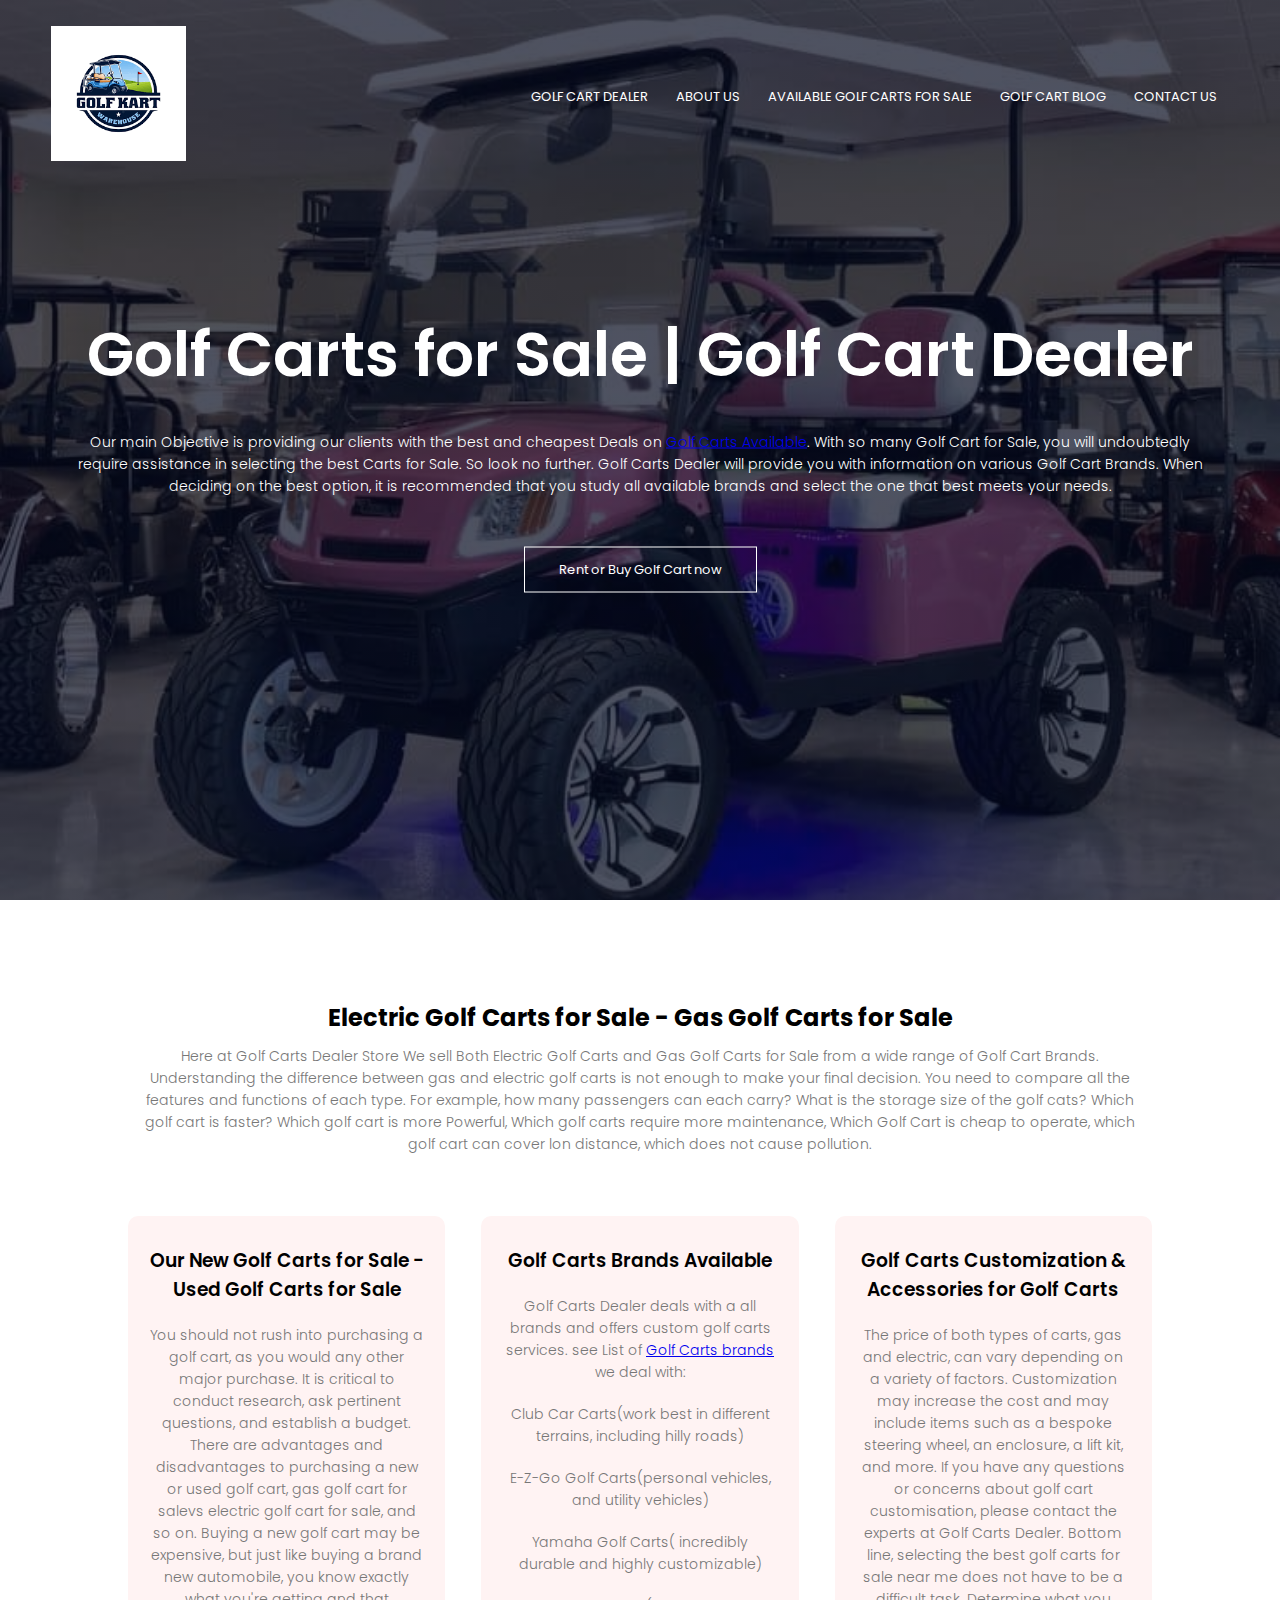
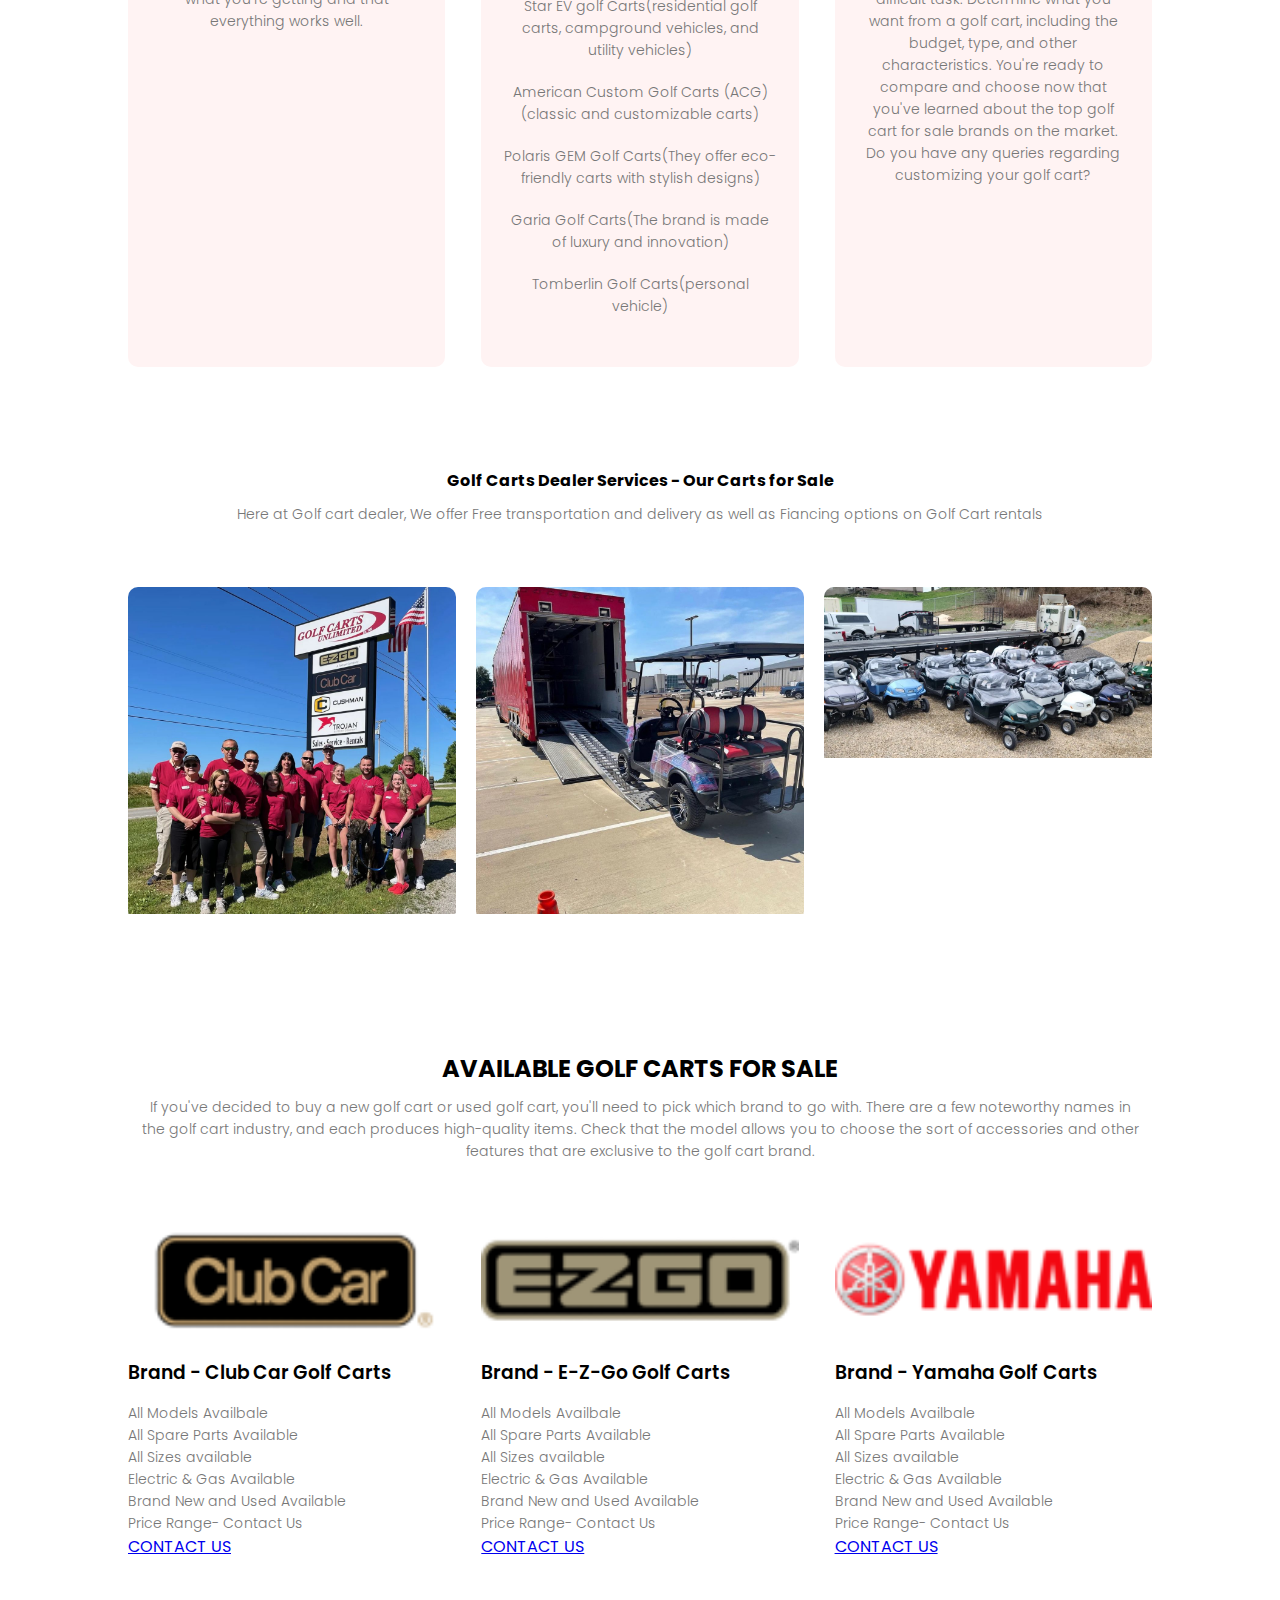
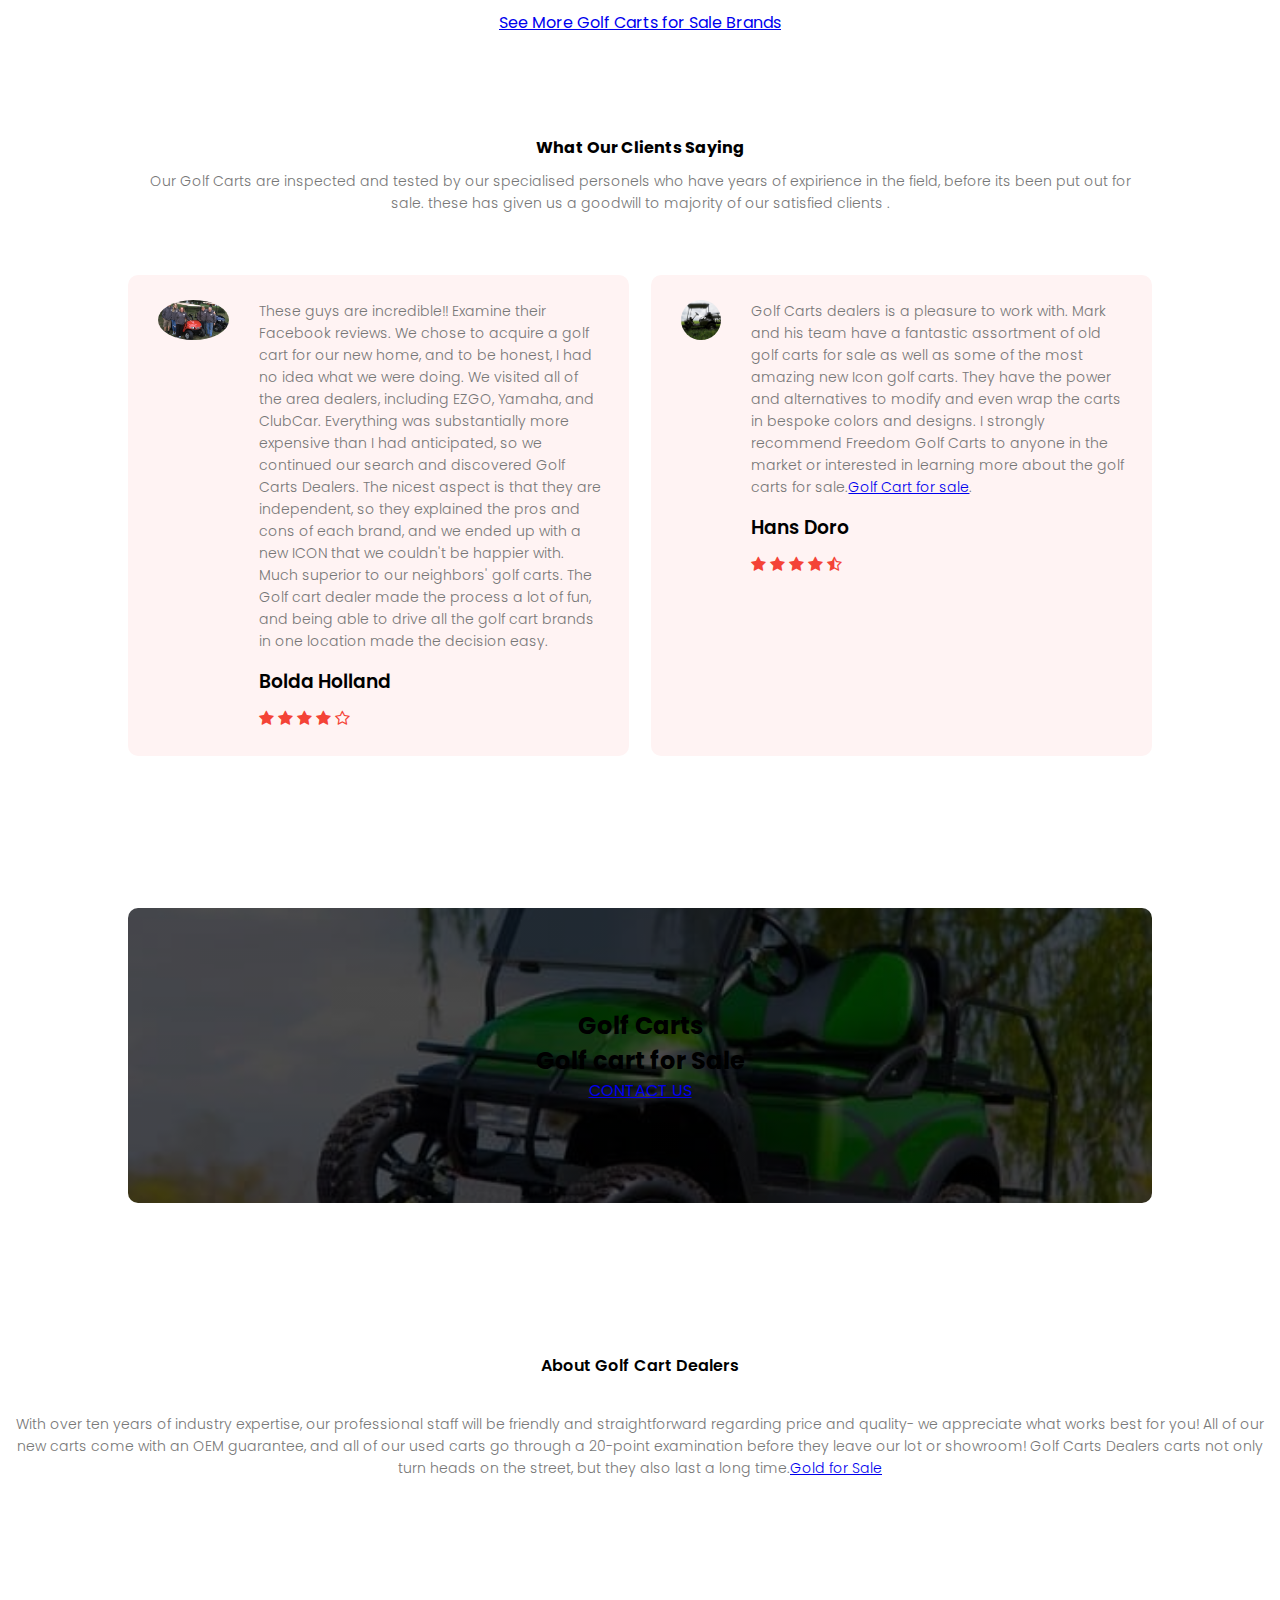
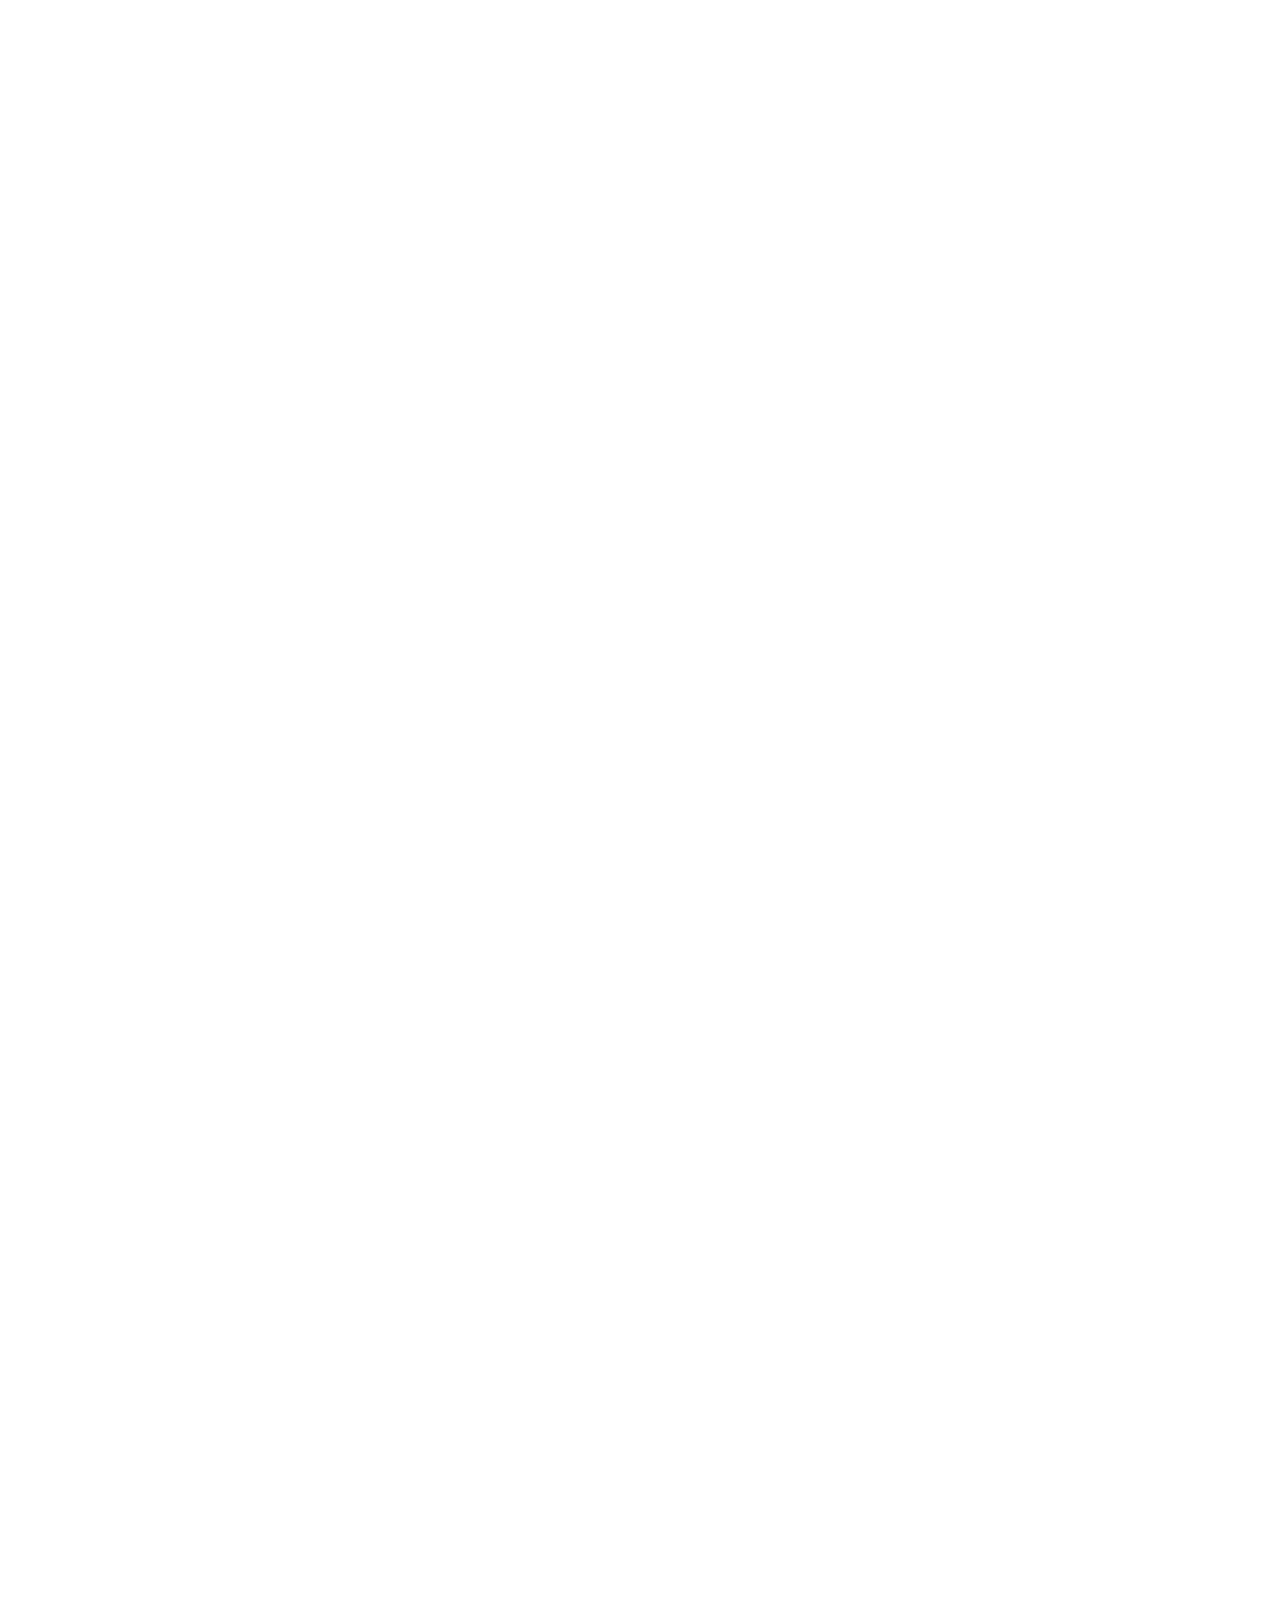
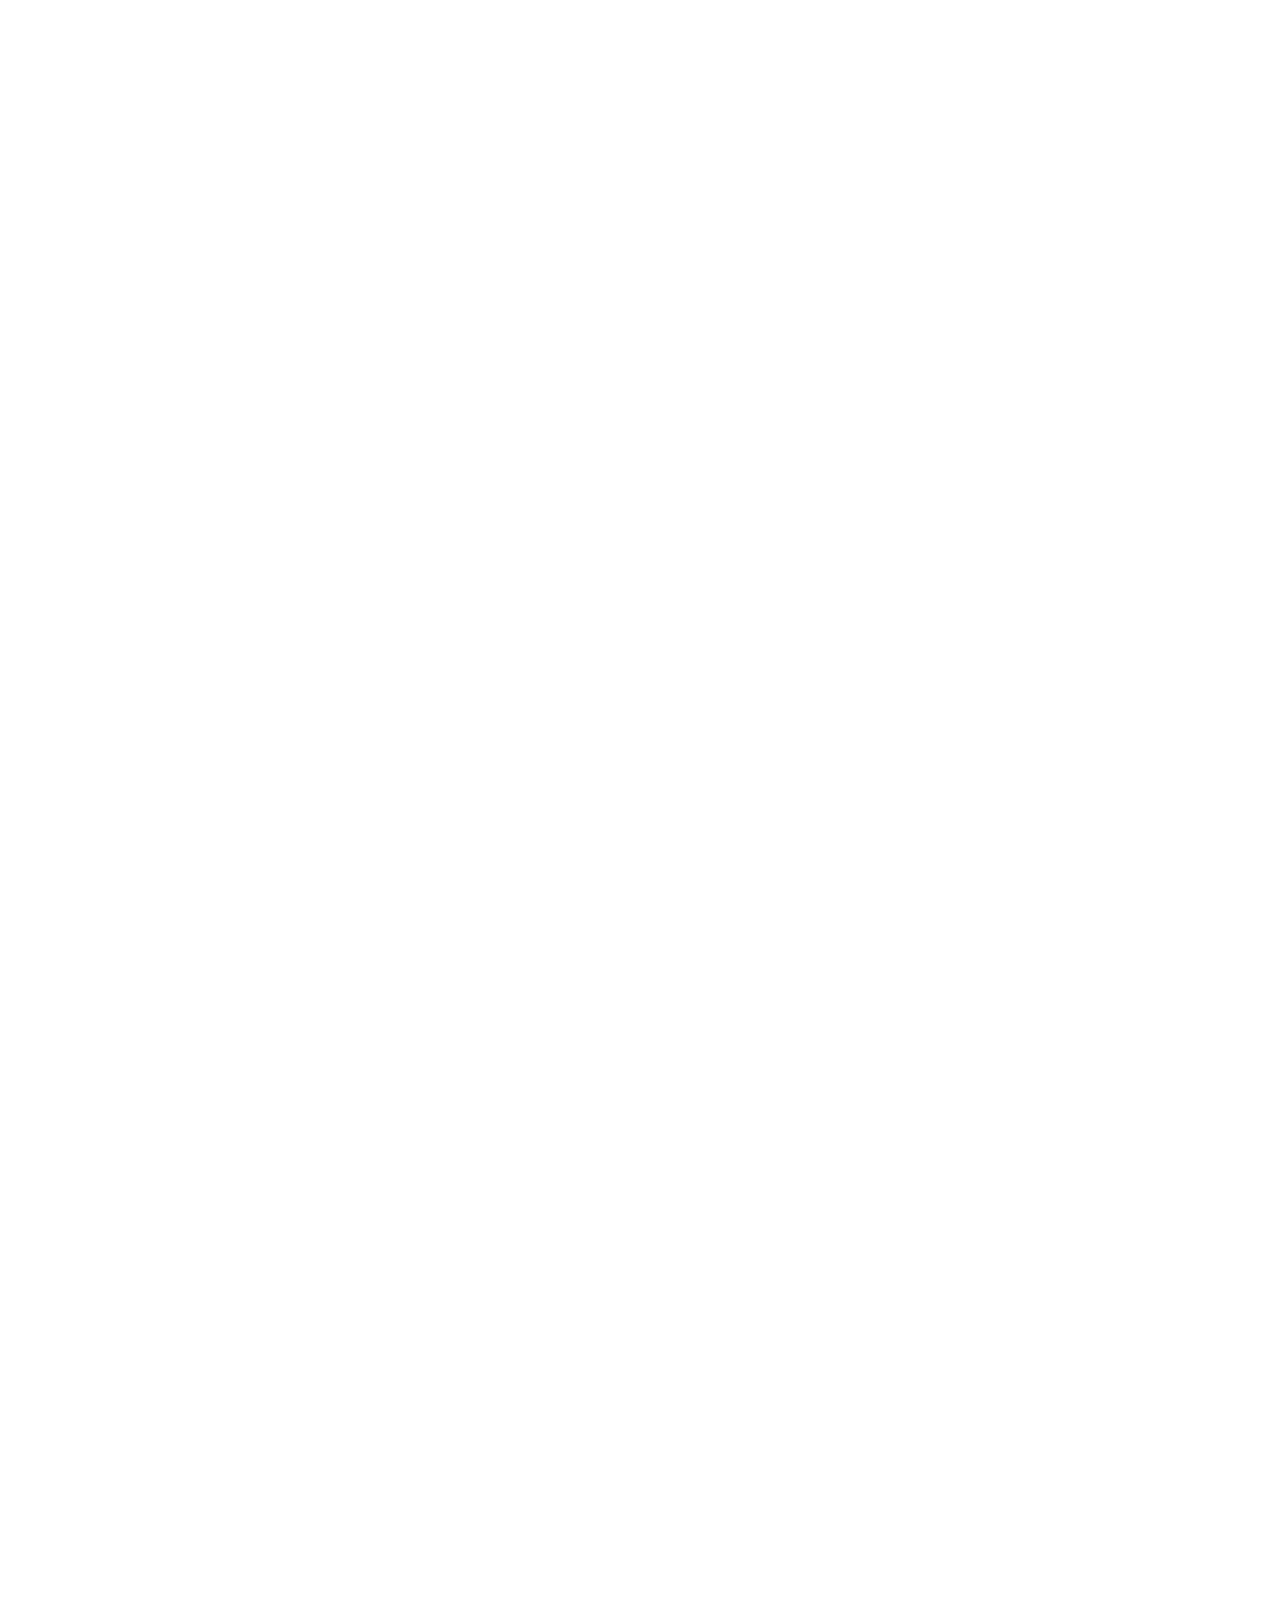
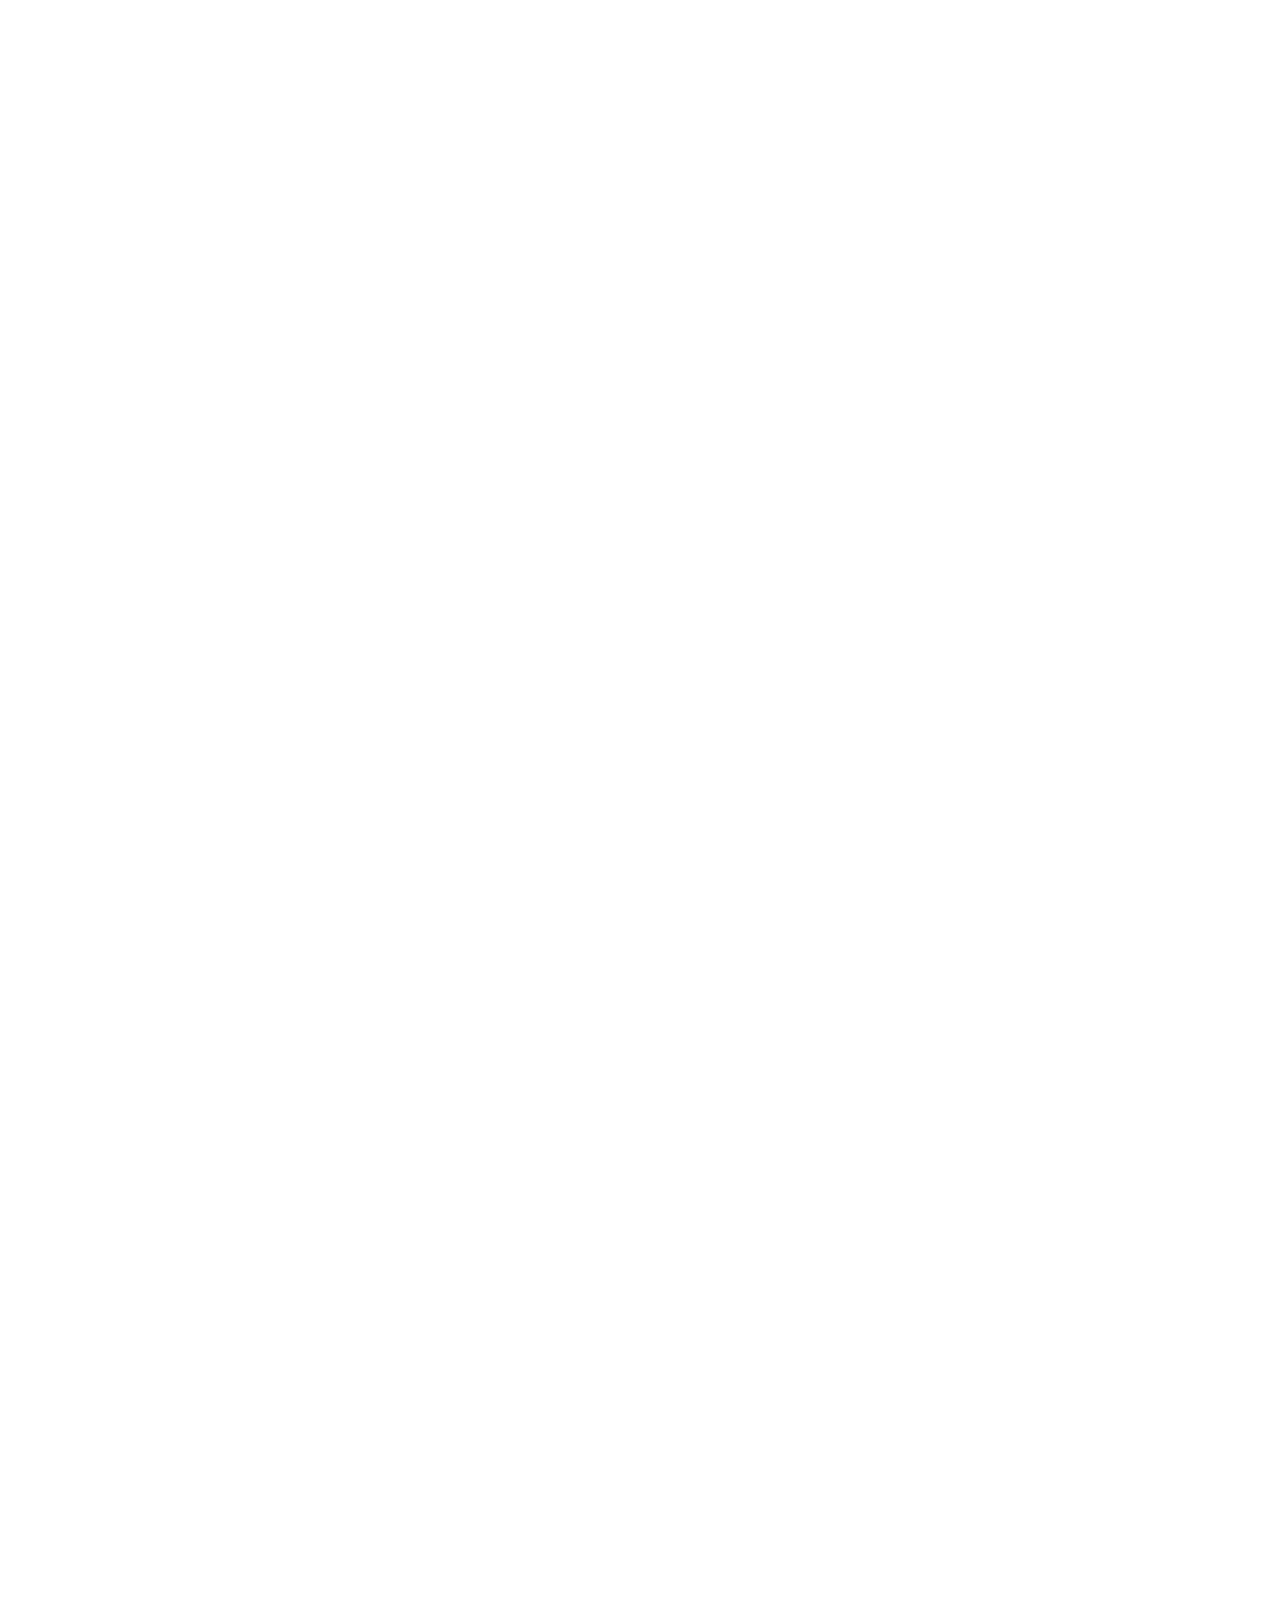
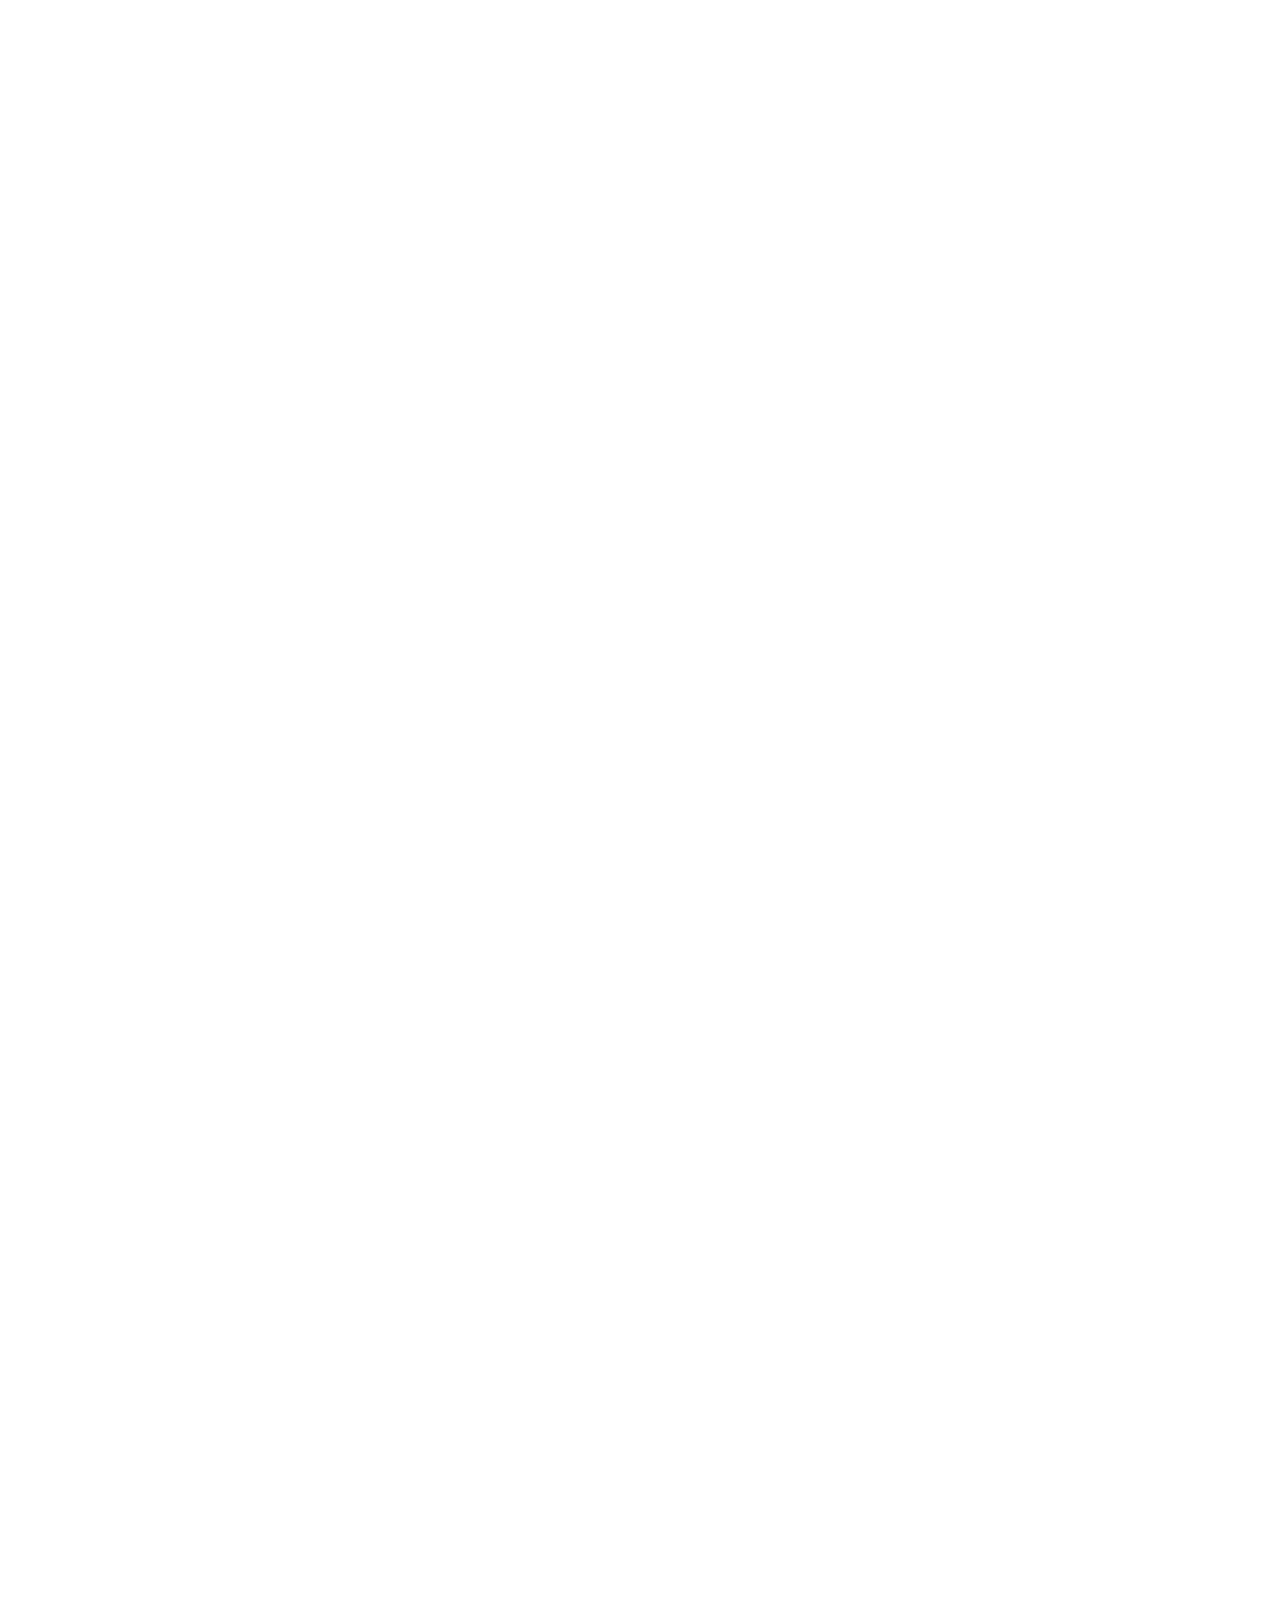
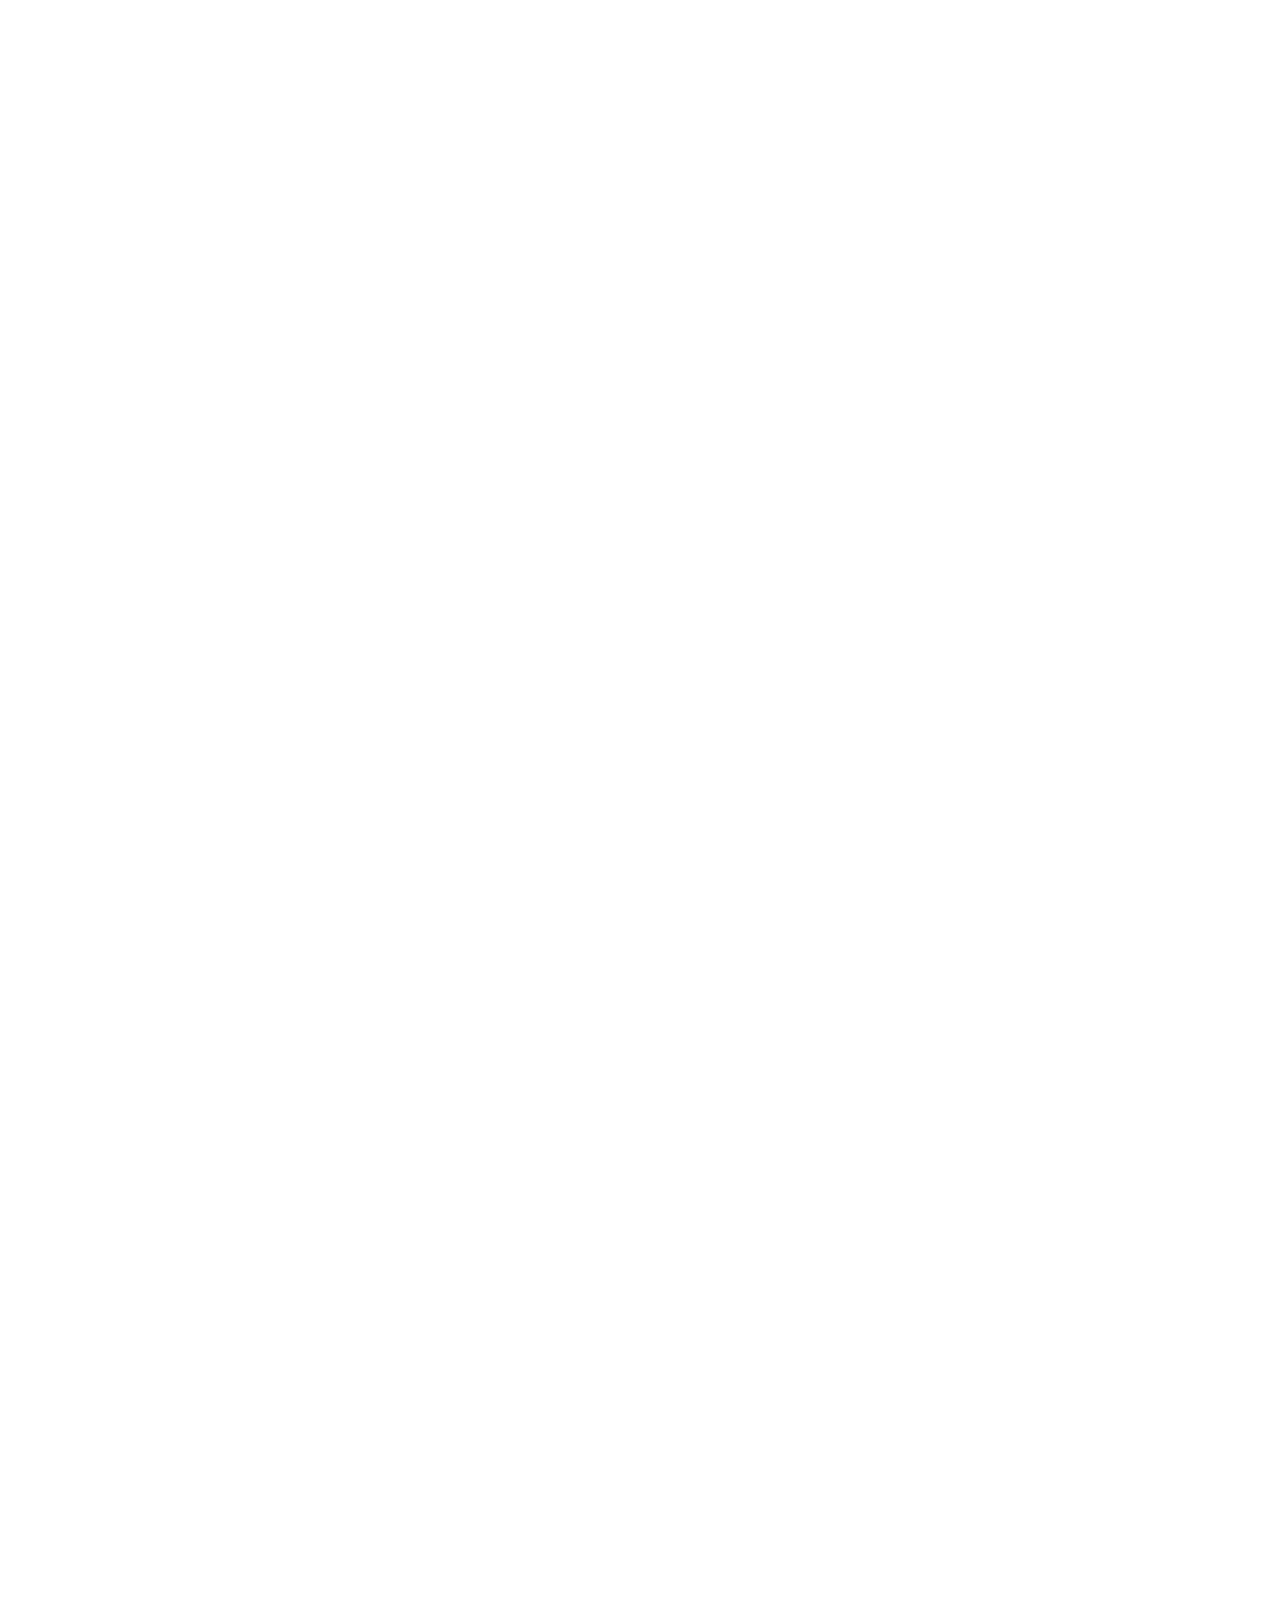
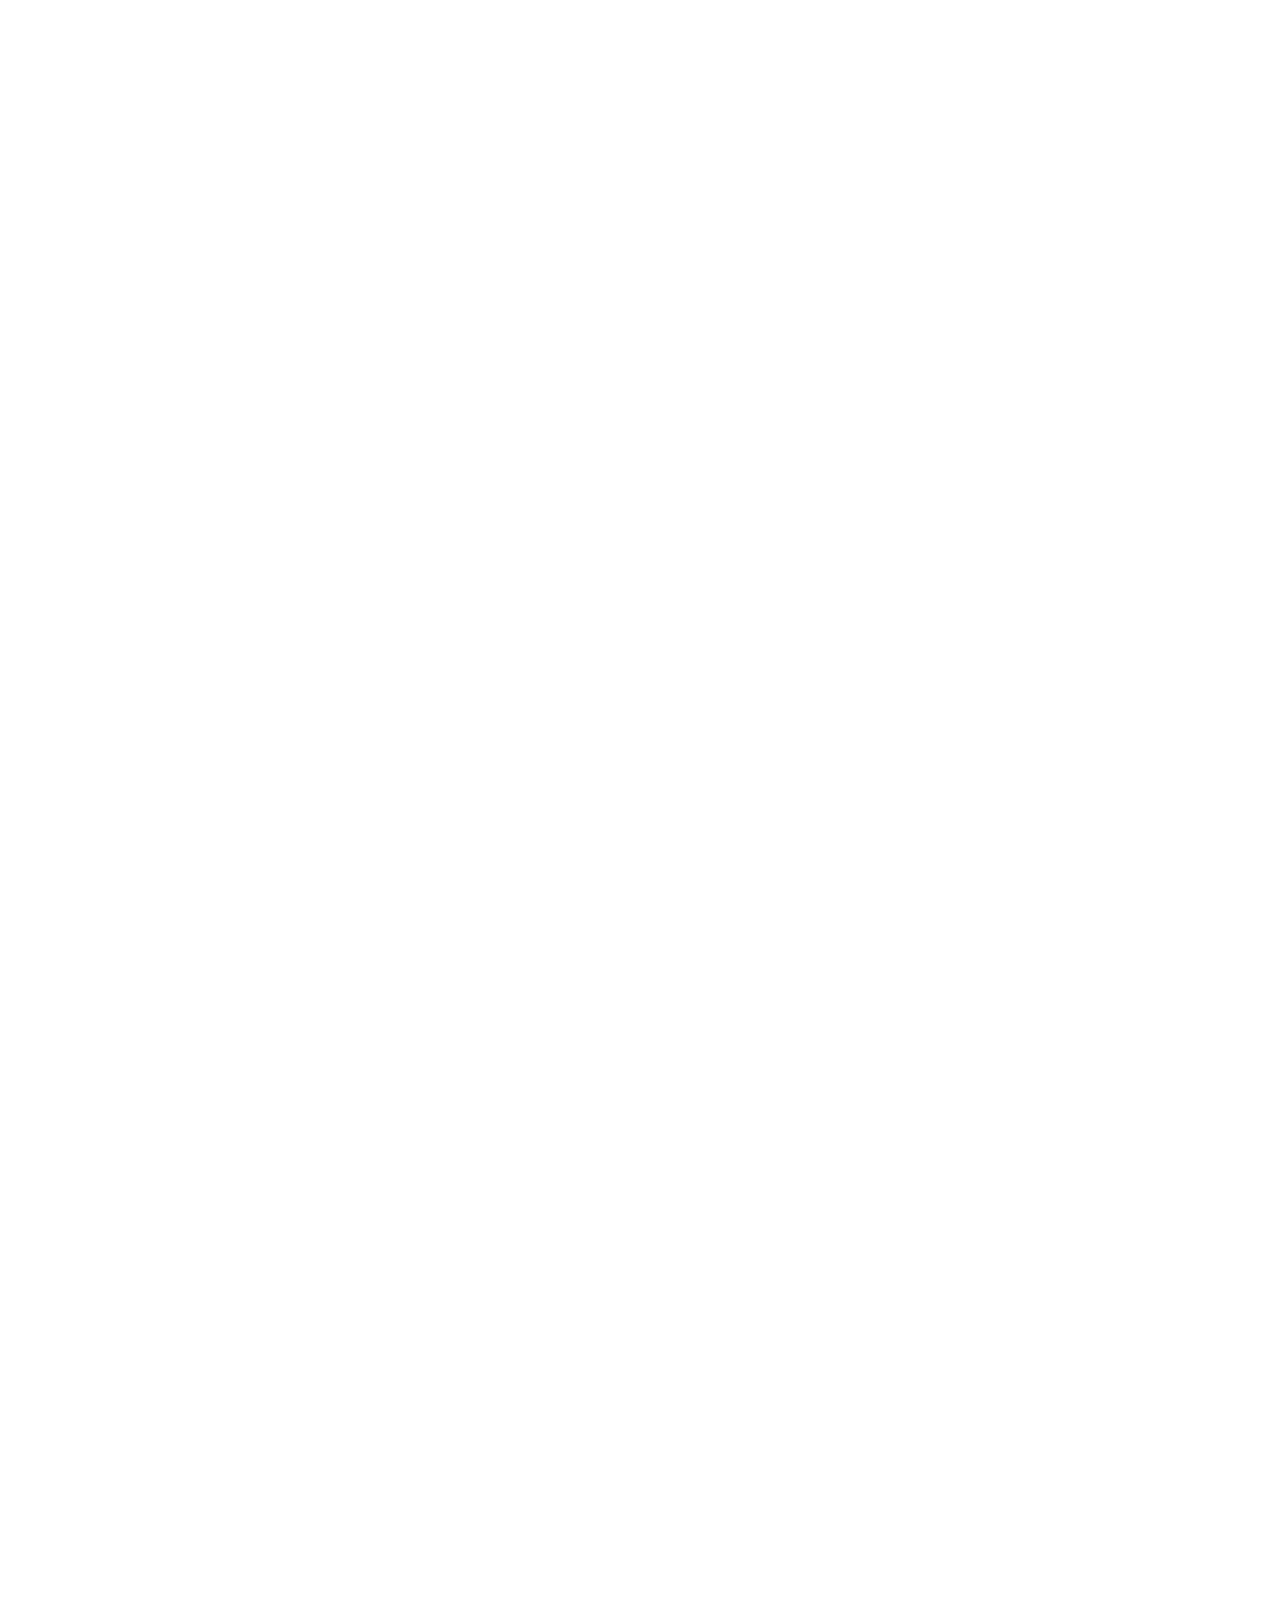
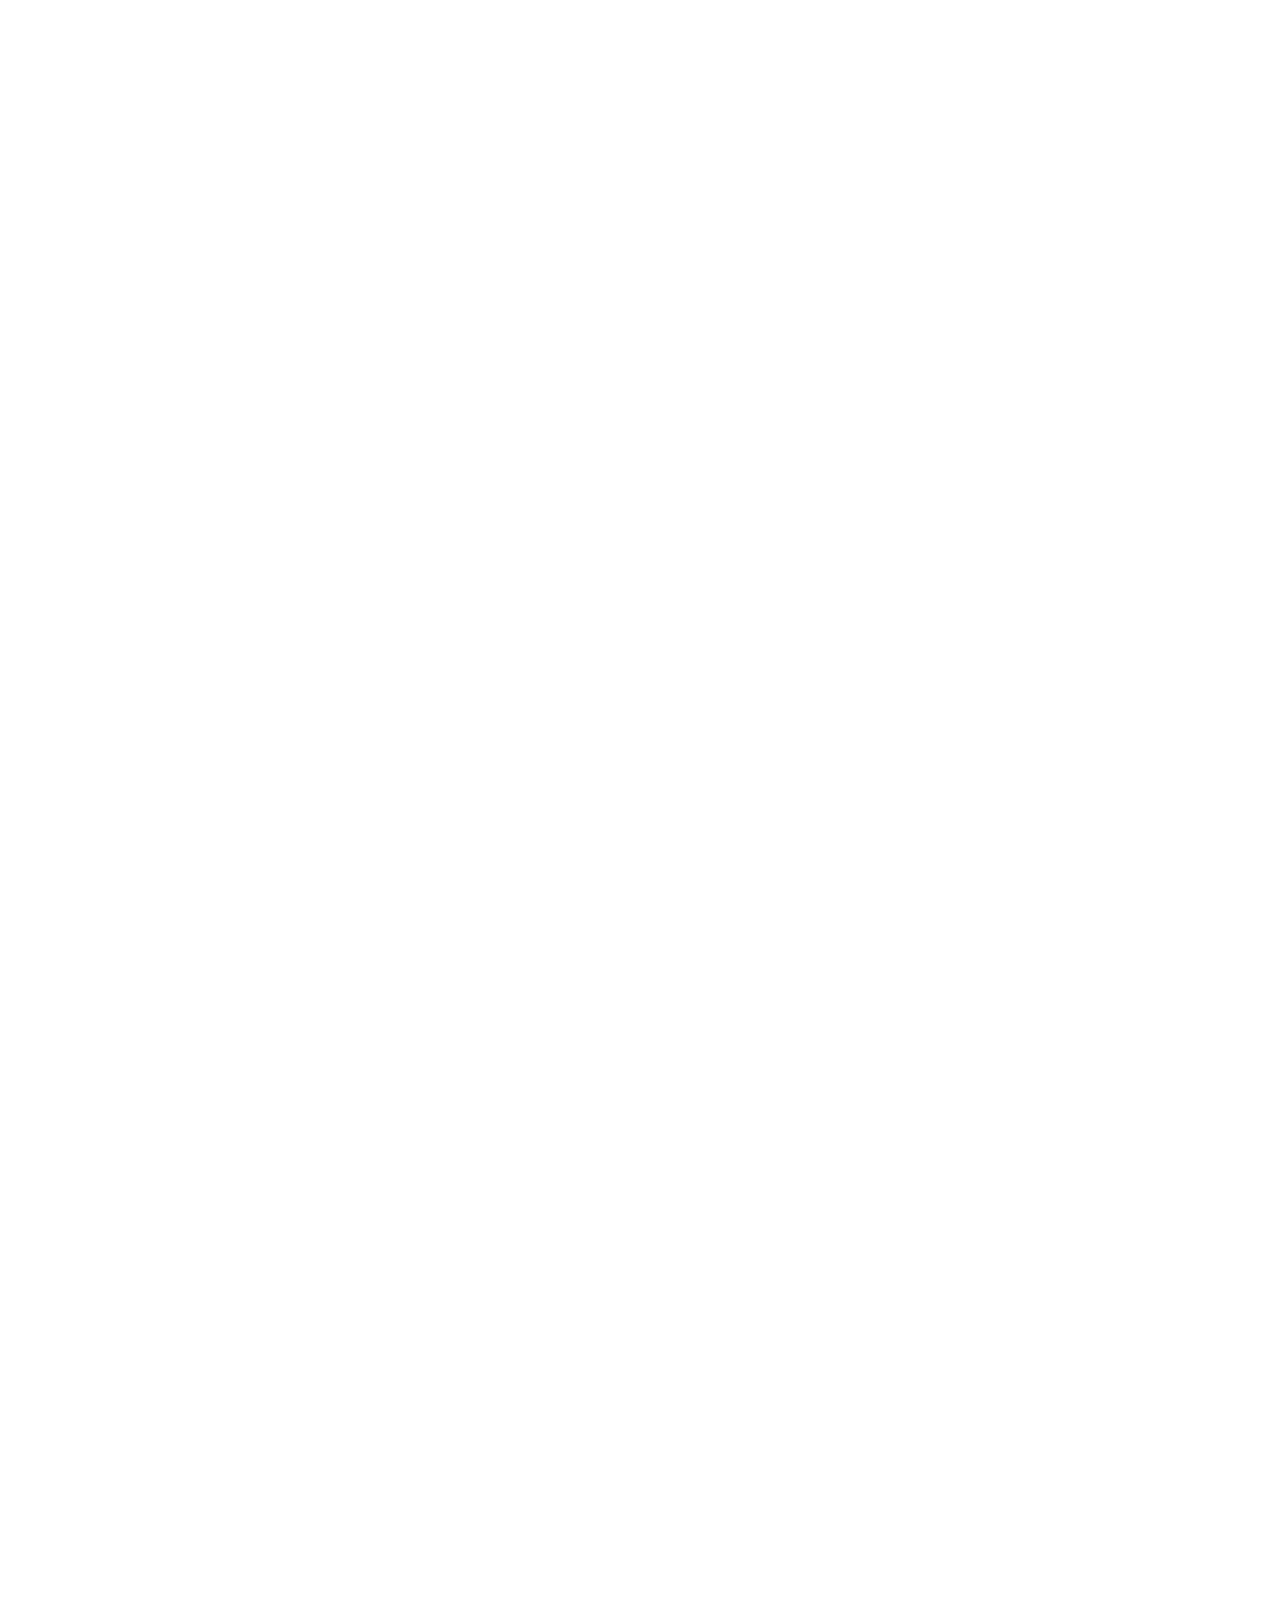
<file: index.html>
<!DOCTYPE html>
<html lang="en">
<head>
<meta name="viewport" content="width=device-width, initial-scale=1.0">
<title>Golf Carts for Sale - Golf Cart for Sale</title>
<meta name="google-site-verification" content="NcBmz7GEKDuqBF9CKjdstItD4yT0r295FlqGZqAgBxE" />
<meta name="ahrefs-site-verification" content="ec39925d65013fe98dbe87306c5c6f409f5b0281599a85d9fa7bba35efc4e6a1">
<link rel="icon" type="image/x-icon" href="/images/download.png" alt="Golf Carts for sale">
<link rel="stylesheet" href="style.css">

<meta name="description" content="Our golf carts dealer, We got New Golf Carts, Used Golf Carts for Sale, Electric Golf Carts for Sale & Gas Golf Carts, All Golf Carts for Sale brands available.">
<meta name="keyword" content=" golf carts, golf cart, golf carts for sale, golf cart for sale, golf carts for sale near me, golf cart for sale near me, electric golf carts for sale, gas golf carts for sale, new golf carts for sale, used golf carts for sale, carts for sale, club car golf carts for sale, ezgo golf carts for sale, yamaha golf carts for sale, star ev golf carts for sale, types of golf carts, american custom golf carts for sale, acg carts for sale, polaries gem golf carts for sale, garia golf carts for sale, tomberlin golf carts for sale, golf carts for sale in usa, golf carts hashtags, golf carts prices, golf carts unlimited, golf carts for rent near me, golf carts for sale houston, golf carts anna maria island, golf carts and more, golf carts accessories, golf carts austin, golf carts australia, golf carts amazon, golf carts atlanta, golf carts augusta ga, golf carts batteries, golf carts by design, golf carts brands, golf carts beaumont tx, golf carts baton rouge, golf carts bluffton sc, golf carts beaufort sc, golf carts bismarck nd, golf carts catalina island, golf carts charleston sc, golf carts cheap, golf carts crystal beach, golf carts columbia sc, golf carts canada, golf carts cypress, golf carts craigslist, golf carts dealers near me, golf carts dallas, golf carts destin fl, golf carts decorated for 4th of july, golf carts denver, golf carts dealers, golf carts dfw, golf carts daytona beach, golf carts electric, golf carts etc, golf carts evansville in, golf carts edmonton, golf carts ebay, golf carts epping nh, golf carts electric vs gas, golf carts emerald isle nc, golf carts for sale by owner, golf carts for sale alberta, golf carts for sale san antonio, golf carts gas, golf carts greenville sc, golf carts galveston, golf carts gas for sale, golf carts goldsboro nc, golf carts houston, golf carts hammond la, golf carts huntsville al, golf carts hattiesburg ms, golf carts hawaii, golf carts hickory nc, golf carts harrisonburg va, golf carts isla mujeres, golf carts in port aransas, golf carts in neighborhoods, golf carts in key west, golf carts in myrtle beach, golf carts indiana, golf carts in the villages, golf carts in panama city beach, golf carts jacksonville fl, golf carts jackson mi, golf carts jackson ms, golf carts jasper al, golf carts jekyll island, golf carts jackson tn, golf carts jonesboro ar, golf carts joplin mo, golf carts key west, golf carts kansas city, golf carts knoxville tn, golf carts kelleys island, golf carts kelowna, golf carts kijiji, golf carts kentucky, golf carts kerrville tx, golf carts lubbock, golf carts lafayette la, golf carts lincoln ne, golf carts louisville ky, golf carts lexington ky, golf carts las vegas, golf carts liberty hill, golf carts lexington sc, golf carts modified, golf carts myrtle beach, golf carts mn, golf carts michigan, golf carts monticello indiana, golf carts myrtle beach sc, golf carts melbourne fl, golf carts miami, golf carts near me, golf carts near me for sale, golf carts new, golf carts north myrtle beach, golf carts nz, golf carts nashville, golf carts naples fl, golf carts new braunfels, golf carts of cypress, golf carts of houston, golf carts of iowa, golf carts of beaumont, golf carts of texas, golf carts of canton, golf carts of louisiana, golf carts of vero beach, golf carts port aransas, golf carts put in bay, golf carts parts, golf carts plus, golf carts panama city beach, golf carts parts near me, golf carts peachtree city, golf carts quad cities, golf carts quincy il, golf carts qatar, golf carts queensland, golf carts quincy mi, golf carts queensbury ny, golf carts queensland australia, golf carts quebec, golf carts rental near me, golf carts rental, golf carts repair near me, golf carts rock hill sc, golf carts rogers mn, golf carts richmond va, golf carts r us, golf carts raleigh nc, golf carts sales near me, golf carts san antonio, golf carts street legal, golf carts summerville sc, golf carts surfside beach sc, golf carts st simons island, golf carts san diego, golf carts sale, golf carts that look like cars, golf carts to rent near me, golf carts the villages, golf carts tybee island, golf carts tulsa, golf carts to buy, golf carts texas, golf carts that look like cars for sale, golf carts used, golf carts used for sale near me, golf carts unlimited lake charles, golf carts under 1000, golf carts usa, golf carts under 5000, golf carts unlimited slippery rock pa, golf carts van wert ohio, golf carts virginia beach, golf carts victoria, golf carts vero beach, golf carts valdosta ga, golf carts vandalia ohio, golf carts versailles, golf carts vernon, golf carts with lithium batteries, golf carts wilmington nc, golf carts with doors, golf carts wholesale, golf carts wheels and tires, golf carts with air conditioning, golf carts winnipeg, golf carts wichita ks, golf cart xmas decorations, golf cart xmas lights, golf cart xtreme rider, golf cart xrt 850, golf cart xl, golf cart x9, golf car xchange, golf cart xing sign, golf carts yamaha, golf carts yuma, golf carts you can drive on the road, golf carts yulee fl, golf carts yorkville il, golf carts youngsville nc, golf carts york pa, golf carts yuma az, golf carts zephyrhills, golf carts zion crossroads, golf carts zachary la, golf carts zionsville in, golf carts zone, golf cart zone austin, golf cart zone inc. of austin, golf cart zone centurion, golf cart price, golf cart hashtags, golf cart logo, golf cart accessories, golf cart accident, golf cart attendant, golf cart air conditioner, golf cart auction, 
golf cart accessories club car, golf cart accessories canada, golf cart atv, golf cart batteries, golf cart batteries near me, golf cart bag, golf cart battery charger, golf cart body kits, golf cart brands, golf cart batteries 6 volt, golf cart back seat, golf cart covers, golf cart charger, golf cart cost, golf cart cooler, golf cart cigar holder, golf cart crash, golf cart charger not working, golf cart controller, golf cart dealers near me, golf cart dealer, golf cart dimensions, golf cart decals, golf cart decorations, golf cart depot, golf cart decorating ideas, golf cart drawing, golf cart electric, golf cart engine, golf cart enclosures, golf cart electric motor, golf cart engine swap, golf cart extended roof, golf cart etiquette, golf cart ezgo, golf cart for sale in florida, golf cart fan, golf cart financing, golf cart frame, golf cart flags, golf cart for kids, golf cart garage, golf cart girl jobs, golf cart girl, golf cart girl jobs near me, golf cart gas, golf cart gif, golf cart guy, golf cart graphics, golf cart hub caps, golf cart heater, golf cart hitch, golf cart horn, golf cart headlights, golf cart hire, golf cart headlight kit, golf cart insurance, golf cart insurance cost, golf cart insurance florida, golf cart ignition switch, golf cart isla mujeres, golf cart images, golf cart insurance geico, golf cart in spanish, golf cart jobs, golf cart junkyard, golf cart jobs near me, golf cart jeep, golf cart jack, golf cart junkies, golf cart junkyard near me, golf cart jeep body, golf cart king, golf cart key, golf cart kits, golf cart king coupon, golf cart key west, golf cart key switch, golf cart key chain, golf cart kijiji, golf cart lift kits, golf cart lithium battery, golf cart lights, golf cart license, golf cart light kit, golf cart license plate, golf cart led lights, golf cart models, golf cart motor, golf cart motorcycle, golf cart mirrors, golf cart manufacturers, golf cart maintenance, golf cart motor upgrade, golf cart mechanic near me, golf cart near me, golf cart not charging, golf cart names, golf cart new, golf cart near me for sale, golf cart not moving, golf cart nz, golf cart nerf bars, golf cart outlet, golf cart oil, golf cart off road, golf cart on road, golf cart oil change, golf cart organizer, golf cart or kart, golf cart off road tires, golf cart parts, golf cart parts near me, golf cart parade, golf cart phone mount, golf cart places near me, golf cart pool float, golf cart parts canada, golf cart quotes, golf cart qatar, golf cart queensbury ny, golf cart queen, golf cart quincy il, golf cart quick charger, golf cart questions, golf cart quiet muffler, golf cart rental, golf cart repair near me, golf cart rental port aransas, golf cart rental key west, golf cart rental myrtle beach, golf cart rental galveston, golf cart rental catalina, golf cart rims, golf cart sales, golf cart sales near me, golf cart seat covers, golf cart seats, golf cart speakers, golf cart service near me, golf cart store near me, golf cart steering wheel, golf cart tires, golf cart trailer, golf cart tires near me, golf cart tire pressure, golf cart tour rome, golf cart trader, golf cart trailer for sale, golf cart tour nashville, golf cart used, golf cart umbrella, golf cart upgrades, golf cart unlimited, golf cart umbrella holder, golf cart utv, golf cart underglow, golf cart utility bed, golf cart value, golf cart voltage, golf cart vin, golf cart vinyl wrap, golf cart voltage reducer, golf cart voltage meter, golf cart vin number, golf cart voltage regulator, golf cart websites, golf cart wheels, golf cart windshield, golf cart wraps, golf cart weight, golf cart world, golf cart width, golf cart wheel spacers, golf cart yamaha, golf cart yeti cooler holder, golf cart yeti, golf cart yamaha models, golf cart youtube, golf cart yamaha parts, golf cart yamaha price, golf cart yorkville il, golf cart zone, golf cart zoo, golf cart zoom background, golf cart zephyrhills, golf cart zone dunedin, golf cart zone port aransas, golf cart za, golf carts for sale dallas, golf carts for sale okc, golf carts for sale austin, golf carts for sale atlanta, golf carts for sale augusta ga, golf carts for sale albany ny, golf carts for sale australia, golf carts for sale albuquerque, golf carts for sale around me, golf carts for sale birmingham al, golf carts for sale by owner nc, golf carts for sale bc, golf carts for sale baton rouge, golf carts for sale boise, golf carts for sale by owner in georgia, golf carts for sale bluffton sc, golf carts for sale charlotte nc, golf carts for sale charleston sc, golf carts for sale craigslist, golf carts for sale columbia sc, golf carts for sale columbus ohio, golf carts for sale calgary, golf carts for sale cheap, golf carts for sale chicago, golf carts for sale delaware, golf carts for sale denver, golf carts for sale dayton ohio, golf carts for sale daytona beach, golf carts for sale duluth mn, golf carts for sale delray beach, golf carts for sale detroit, golf carts for sale edmonton, golf carts for sale electric, golf carts for sale erie pa, golf carts for sale ebay, golf carts for sale elkhart, golf carts for sale easley sc, golf carts for sale evans ga, golf carts for sale evansville, golf carts for sale fort myers, golf carts for sale florida, golf carts for sale facebook, golf carts for sale fresno, golf carts for sale fort worth, golf carts for sale florence sc, golf carts for sale frisco, golf carts for sale fargo, golf carts for sale gas, golf carts for sale greenville sc, golf carts for sale grand rapids, golf carts for sale galveston, golf carts for sale georgetown tx, golf carts for sale green bay, golf carts for sale greensboro nc, golf carts for sale gilbert az, golf carts for sale hamilton, golf carts for sale hickory nc, golf carts for sale hendersonville nc, golf carts for sale hobart, golf carts for sale hattiesburg, golf carts for sale harrisonburg, golf carts for sale hilton head, golf carts for sale in michigan, golf carts for sale in iowa, golf carts for sale indiana, golf carts for sale in my area, golf carts for sale indianapolis, golf carts for sale in maine, golf carts for sale in pa, golf carts for sale jacksonville fl, golf carts for sale jackson ms, golf carts for sale joplin, golf carts for sale jacksonville nc, golf carts for sale jupiter, golf carts for sale jacksonville, golf carts for sale jasper al, golf carts for sale jefferson ga, golf carts for sale kansas city, golf carts for sale knoxville tn, golf carts for sale katy, golf carts for sale kelowna, golf carts for sale kijiji, golf carts for sale kingsport tn, golf carts for sale kingston, golf carts for sale kitchener, golf carts for sale las vegas, golf carts for sale los angeles, golf carts for sale lafayette la, golf carts for sale lincoln ne, golf carts for sale lubbock, golf carts for sale lakeland, golf carts for sale lexington ky, golf carts for sale lansing mi, golf carts for sale myrtle beach, golf carts for sale manitoba, golf carts for sale melbourne, golf carts for sale mn, golf carts for sale mesa az, golf carts for sale miami, golf carts for sale memphis, golf carts for sale mobile al, golf carts for sale near me by owner, golf carts for sale new, golf carts for sale nz, golf carts for sale naples fl, golf carts for sale near me craigslist, golf carts for sale nsw, golf carts for sale nashville, golf carts for sale orlando, golf carts for sale omaha, golf carts for sale ontario, golf carts for sale ohio, golf carts for sale ocala, golf carts for sale on craigslist, golf carts for sale ottawa, golf carts for sale phoenix, golf carts for sale perth, golf carts for sale peachtree city, golf carts for sale palm desert, golf carts for sale pensacola, golf carts for sale peoria il, golf carts for sale paducah ky, golf carts for sale portland, golf carts for sale qld, golf carts for sale quincy il, golf carts for sale quad cities, golf carts for sale queen creek az, golf carts for sale quebec, golf carts for sale queensbury ny, golf carts for sale quail creek az, golf carts for sale queretaro, golf carts for sale raleigh nc, golf carts for sale rochester ny, golf carts for sale regina, golf carts for sale richmond va, golf carts for sale rochester mn, golf carts for sale roanoke va, golf carts for sale reno, golf carts for sale red deer, golf carts for sale san diego, golf carts for sale st louis, golf carts for sale sarasota, golf carts for sale summerville sc, golf carts for sale saskatchewan, golf carts for sale sioux falls, golf carts for sale sacramento, golf carts for sale tampa, golf carts for sale tulsa, golf carts for sale tucson, golf carts for sale toledo, golf carts for sale tallahassee, golf carts for sale texas, golf carts for sale the villages, golf carts for sale tacoma, golf carts for sale used, golf carts for sale uk, golf carts for sale under $4 000, golf carts for sale utah, golf carts for sale used near me, golf carts for sale under 1000, golf carts for sale under 3000, golf carts for sale usa, golf carts for sale virginia beach, golf carts for sale villages, golf carts for sale victoria, golf carts for sale venice fl, golf carts for sale vero beach, golf carts for sale vancouver, golf carts for sale vernon, golf carts for sale valdosta ga, golf carts for sale wilmington nc, golf carts for sale wichita ks, golf carts for sale winnipeg, golf carts for sale waco, golf carts for sale wisconsin, golf carts for sale wa, golf carts for sale windsor, golf carts for sale woodstock ga, xrt golf cart for sale, golf carts average price, golf cart facts, golf cart job description, golf.cart.cost, golf carts for sale york pa, golf carts for sale youngstown ohio, golf carts for sale yankton sd, golf carts for sale yulee, golf carts for sale yamaha, golf carts for sale yakima, golf carts for sale yuma az, golf carts for sale yorkville il, golf carts for sale zanesville ohio, golf carts for sale zephyrhills fl, golf carts for sale zephyrhills florida,
 golf cart for sale zimbabwe, golf cart for sale za, golf carts for sale new zealand, golf carts for sale near zanesville oh, used golf carts for sale za, golf cart for sale ontario, golf cart for sale by owner, golf cart for sale craigslist, golf cart for sale houston, golf cart for sale san antonio, golf cart for sale miami, golf cart for sale alberta, golf cart for sale austin, golf cart for sale atlanta, golf cart for sale augusta ga, golf cart for sale albany ny, golf cart for sale amarillo, golf cart for sale adelaide, golf cart for sale albuquerque, golf cart for sale bc, golf cart for sale birmingham al, golf cart for sale brisbane, golf cart for sale bakersfield, golf cart for sale baton rouge, golf cart for sale boise, golf cart for sale belize, golf cart for sale columbus ohio, golf cart for sale charlotte nc, golf cart for sale cheap, golf cart for sale columbia sc, golf cart for sale charleston sc, golf cart for sale calgary, golf cart for sale chicago, golf cart for sale dallas, golf cart for sale dubai, golf cart for sale durban, golf cart for sale delaware, golf cart for sale denver, golf cart for sale dayton ohio, golf cart for sale des moines, golf cart for sale daytona beach, golf cart for sale edmonton, golf cart for sale electric, golf cart for sale ebay, golf cart for sale evansville, golf cart for sale ezgo, golf cart for sale escondido, golf cart for sale el paso, golf cart for sale erie pa, golf cart for sale facebook marketplace, golf cart for sale fort worth, golf cart for sale florida, golf cart for sale fresno, golf cart for sale fort myers, golf cart for sale fort wayne, golf cart for sale frederick md, golf cart for sale fargo, golf cart for sale gas, golf cart for sale greenville sc, golf cart for sale gold coast, golf cart for sale galveston, golf cart for sale greensboro nc, golf cart for sale georgia, golf cart for sale gas powered, golf cart for sale geelong, golf cart for sale huntsville, golf cart for sale hickory nc, golf cart for sale hamilton, golf cart for sale harrisburg pa, golf cart for sale honolulu, golf cart for sale huntsville al, golf cart for sale hobart, golf cart for sale indianapolis, golf cart for sale indiana, golf cart for sale in sri lanka, golf cart for sale iowa, golf cart for sale in jamaica, golf cart for sale in south africa, golf cart for sale in india, golf cart for sale jacksonville fl, golf cart for sale johannesburg, golf cart for sale jackson ms, golf cart for sale jackson tn, golf cart for sale jupiter, golf cart for sale jonesboro ar, golf cart for sale jackson mi, golf cart for sale jacksonville, golf cart for sale kansas city, golf cart for sale knoxville tn, golf cart for sale kijiji, golf cart for sale kelowna, golf cart for sale katy, golf cart for sale key west, golf cart for sale kalamazoo, golf cart for sale ky, golf cart for sale las vegas, golf cart for sale los angeles, golf cart for sale lincoln ne, golf cart for sale little rock, golf cart for sale lafayette la, golf cart for sale lexington sc, golf cart for sale lubbock, golf cart for sale long island, golf cart for sale melbourne, golf cart for sale myrtle beach, golf cart for sale manitoba, golf cart for sale michigan, golf cart for sale massachusetts, golf cart for sale mn, golf cart for sale mesa az, golf cart for sale new, golf cart for sale near me used, golf cart for sale nz, golf cart for sale new jersey, golf cart for sale nashville, golf cart for sale near me craigslist, golf cart for sale naples fl, golf cart for sale okc, golf cart for sale omaha, golf cart for sale ottawa, golf cart for sale orlando, golf cart for sale ohio, golf cart for sale orange county, golf cart for sale oahu, golf cart for sale philippines, golf cart for sale phoenix, golf cart for sale perth, golf cart for sale peachtree city, golf cart for sale pensacola, golf cart for sale price, golf cart for sale palm desert, golf cart for sale peoria il, golf cart for sale qld, golf cart for sale qatar, golf cart for sale queen creek, golf cart for sale quad cities, golf cart for sale quebec, golf cart for sale quincy il, golf cart for sale queretaro, golf cart for sale raleigh nc, golf cart for sale richmond va, golf cart for sale rochester ny, golf cart for sale reno, golf cart for sale rhode island, golf cart for sale regina, golf cart for sale red deer, golf cart for sale rochester mn, golf cart for sale san diego, golf cart for sale south africa, golf cart for sale saskatchewan, golf cart for sale st louis, golf cart for sale sacramento, golf cart for sale summerville sc, golf cart for sale seattle, golf cart for sale tampa, golf cart for sale tulsa, golf cart for sale toronto, golf cart for sale texas, golf cart for sale tucson, golf cart for sale toledo, golf cart for sale the villages, golf cart for sale tallahassee, golf cart for sale used, golf cart for sale uk, golf cart for sale utah, golf cart for sale uae, golf cart for sale under 1000, golf cart for sale under 3000, golf cart for sale usa, golf cart for sale utica ny, golf cart for sale victoria, golf cart for sale virginia beach, golf cart for sale villages, golf cart for sale virginia, golf cart for sale vero beach, golf cart for sale victoria tx, golf cart for sale venice fl, golf cart for sale vernon, golf cart for sale winnipeg, golf cart for sale wilmington nc, golf cart for sale wichita ks, golf cart for sale west palm beach, golf cart for sale waco, golf cart for sale wisconsin, golf cart for sale warner robins ga, golf cart for sale with financing, xrt 850 golf cart for sale, bag boy quad xl golf cart for sale, stewart golf x9 follow electric cart for sale, golf cart graphics near me, golf cart brands to avoid, golf cart for sale yamaha, golf cart for sale york pa, golf cart for sale yuma az, golf cart for sale yankton sd, golf cart for sale yakima, golf cart for sale zanesville ohio, golf carts for sale zephyrhills, petrol golf cart for sale za, golf carts for sale near zephyrhills florida, golf carts for sale near me used, golf carts for sale near me gas, golf carts for sale near me electric, golf carts for sale near me with financing, golf carts for sale near me now, golf carts for sale near memphis tn, affordable golf carts for sale near me, atv golf carts for sale near me, golf cart accessories for sale near me, advanced ev golf cart for sale near me, new and used golf carts for sale near me, golf cart tires and rims for sale near me, golf cart wheels and tires for sale near me, golf carts for sale and prices, battery golf carts for sale near me, bintelli golf carts for sale near me, beach golf carts for sale near me, broken golf carts for sale near me, golf bag carts for sale near me, beverage golf cart for sale near me, golf cart business for sale near me, golf carts for sale near me cheap, golf carts for sale near me club car, used gas golf carts for sale near me craigslist, custom golf carts for sale near me, cricket golf carts for sale near me, used custom golf carts for sale near me, used cricket golf cart for sale near me, golf carts for sale near dandridge tn, golf carts for sale near destin fl, golf carts for sale near dunedin fl, golf carts for sale near daytona beach florida, golf carts for sale near dayton ohio, golf carts for sale near denton tx, golf carts for sale near denver nc, golf carts for sale near dade city fl, golf carts for sale near me ezgo, used golf carts for sale near me ebay, evolution golf carts for sale near me, electric golf carts for sale near me craigslist, ez golf carts for sale near me, enclosed golf carts for sale near me, golf cart engines for sale near me, golf carts for sale near me facebook marketplace, golf carts for sale near me facebook, golf carts for sale near me for sale, ford think golf cart for sale near me, golf carts for sale by owner fort myers, how much do golf carts cost to buy, new gas golf carts for sale near me, yamaha gas golf carts for sale near me, ez go golf carts for sale near me, street legal gas golf carts for sale near me, used gas golf carts for sale near me by owner, used e-z-go golf carts for sale near me, hunting golf carts for sale near me, golf hand carts for sale near me, gas golf carts for sale near me, hummer golf cart for sale near me, golf carts for sale near harrisburg pa, golf carts for sale near harrisonburg va, golf carts for sale near houston tx, golf carts for sale near hattiesburg ms, icon golf carts for sale near me, used golf carts for sale near me, new icon golf carts for sale near me, icon i40 golf cart for sale near me, where can i find used golf carts for sale near me, jeep golf carts for sale near me, junk golf carts for sale near me, golf carts for sale near jacksonville fl, golf carts for sale near johnson city tn, golf carts for sale near jonesboro ar, golf carts for sale near jackson mi, golf carts for sale near jupiter fl, golf carts for sale near joplin mo, golf carts for sale near knoxville tn, golf carts for sale near kissimmee fl, golf carts for sale near kalamazoo mi, golf carts for sale near kansas city mo, golf carts for sale near kokomo indiana, golf carts for sale near katy tx, golf carts for sale near kansas city, golf carts for sale near kingsland ga, golf carts for sale near me street legal, lsv golf carts for sale near me, limo golf carts for sale near me, lithium golf carts for sale near me, local golf carts for sale near me, golf carts for sale near louisville ky, golf carts for sale near lafayette la, golf carts for sale near leesburg fl, golf carts for sale near me marketplace, mini golf carts for sale near me, motorized golf carts for sale near me, maintenance golf carts for sale near me, golf carts for sale near myrtle beach sc, golf carts for sale near meadville pa, golf carts for sale near me new, golf carts for sale near nashville tn, golf carts for sale near naples fl, golf carts for sale near north port fl, new yamaha golf carts for sale near me, brand new golf carts for sale near me,
  golf carts for sale near me on craigslist, golf carts for sale near me on facebook marketplace, old golf carts for sale near me, onward golf carts for sale near me, golf carts for sale near ocala fl, golf carts for sale near omaha ne, golf carts for sale near orlando florida, golf carts for sale near owensboro ky, golf carts for sale near me private owners, golf carts for sale near me prices, golf carts for sale near me gas powered, golf push carts for sale near me, pink golf carts for sale near me, golf carts parts for sale near me, petrol golf carts for sale near me, purple golf cart for sale near me, golf carts for sale near quakertown pa, golf carts for sale near quincy il, golf carts for sale near queen creek az, golf carts for sale near quincy illinois, yamaha quietech golf cart for sale near me, golf carts for sale near la quinta ca, yamaha quiet tech golf cart for sale near me, refurbished golf carts for sale near me, rover golf carts for sale near me, red golf carts for sale near me, recreational golf carts for sale near me, golf cart rims for sale near me, golf cart roof for sale near me, golf carts for sale near richmond va, golf carts for sale near rockford il, star golf carts for sale near me, second hand golf carts for sale near me, 6 seater golf cart for sale near me, used street legal golf carts for sale near me, used 6 seater golf cart for sale near me, golf carts for sales near me, golf carts for sale close to me, tomberlin golf carts for sale near me, golf carts tires for sale near me, golf cart trailers for sale near me, golf carts for sale near the villages fl, golf carts for sale near tampa fl, golf carts for sale near tulsa ok, golf carts for sale near tupelo ms, golf carts for sale near me under 2000, golf cars for sale near me used, golf carts for sale near me cheap used, used golf carts for sale near me craigslist, utility golf carts for sale near me, golf cart utv for sale near me, vintage golf carts for sale near me, vw golf car for sale near me, golf carts for sale near venice fl, golf carts for sale near vero beach fl, golf carts for sale near valparaiso in, golf carts for sale near victoria tx, golf carts for sale near victorville ca, golf carts for sale near valdosta ga, western golf carts for sale near me, walking golf carts for sale near me, wholesale golf carts for sale near me, white golf carts for sale near me, used golf carts for sale near me with prices, golf cart wheels for sale near me, workhorse golf cart for sale near me, yamaha golf carts for sale near me, yellow golf cart for sale near me, golf carts for sale near york pa, golf carts for sale near youngstown ohio, golf carts for sale near yuma az, golf carts for sale near yulee fl, golf carts for sale near yankton sd, golf carts for sale near yorkton sk, golf carts for sale near zephyrhills fl, e z go golf carts for sale near me, golf cart for sale near me now, golf cart for sale near me electric, golf cart for sale near me by owner, golf cart for sale near me facebook, golf cart for sale near memphis tn, golf cart batteries for sale near me, bintelli golf cart for sale near me, lithium battery golf cart for sale near me, best used golf carts for sale near me, cricket golf cart for sale near me, ezgo rxv golf cart for sale near me, ez go golf cart for sale near me, 4x4 electric golf cart for sale near me, golf cart for near me, how much does it cost to buy a golf cart, golf cart for sale near me gas, hunting golf cart for sale near me, golf cart for sale near huntley il, golf carts for sale in near me, golf cart supplies near me, jeep golf cart for sale near me, golf cart for sale near jackson ms, golf cart for sale near jonesboro ar, golf cart for sale near jasper al, golf cart for sale near jasper tx, golf cart for sale near jasper texas, golf cart for sale near ky, limo golf cart for sale near me, lithium golf cart for sale near me, lsv golf cart for sale near me, mini golf cart for sale near me, cricket mini golf cart for sale near me, mini jeep golf cart for sale near me, golf buggy for sale near mullingar county westmeath, electric cars for sale near me new, new golf cars for sale near me, onward golf cart for sale near me, golf carts for sale near oklahoma city ok, off road golf cart for sale near me, golf cart parts for sale near me, golf push cart for sale near me, pink golf cart for sale near me, power golf carts for sale near me, golf carts for sale near pensacola fl, golf cart for sale near quincy il, golf cart for sale near la quinta ca, rover golf cart for sale near me, red golf cart for sale near me, golf cart for sale near roanoke va, golf cart for sale near rockwall tx, golf cart for sale near raleigh nc, golf cart dealers near me that finance, golf cart tires for sale near me, tomberlin golf cart for sale near me, golf cart for sale near the villages fl, gas golf cart for sale near me used, electric cars for sale near me used, utility golf cart for sale near me, vintage golf cart for sale near me, golf carts for sale near valparaiso indiana, golf cart windshields for sale near me, golf carts for sale near winter haven fl, yamaha golf cart for sale near me, golf cart for sale near york pa, e-z-go golf cart for sale near me, golf cart name brands, golf cart sold near me, electric golf carts for sale near me, electric golf carts for sale alberta, electric golf carts for sale used, electric golf carts for sale ohio, electric golf carts for sale calgary, electric golf carts for sale indiana, electric golf carts for sale cheap, electric golf carts for sale houston, electric golf carts for sale adelaide, electric golf carts for sale arizona, electric golf carts for sale australia, electric golf carts for sale amazon, electric golf carts for sale under $1 000, electric golf carts for sale by owner, electric golf carts for sale bc, electric golf carts for sale brisbane, electric golf carts for sale by owner near me, electric golf carts for sale by owner in michigan, electric golf carts for sale by me, used golf carts for sale by owner in mesa az, used golf carts for sale by owner in the villages, electric golf carts for sale columbus ohio, electric golf carts for sale craigslist, electric golf carts for sale canada, electric golf carts for sale ct, used golf carts for sale charlotte nc, used golf carts for sale cincinnati, electric golf carts for sale delaware, used golf carts for sale dallas, used golf carts for sale denver, used golf carts for sale daytona beach, used golf carts for sale detroit, used golf carts for sale des moines, used golf carts for sale dayton ohio, used golf carts for sale delray beach, electric golf carts for sale edmonton, electric golf carts for sale ebay, used golf carts for sale edmonton, used golf carts for sale erie pa, used golf carts for sale el paso, used golf carts for sale edmond ok, used golf carts for sale englewood fl, used golf carts for sale evansville in, electric golf carts for sale florida, electric golf carts for sale fort myers, used golf carts for sale fort worth, used golf carts for sale fort lauderdale, used golf carts for sale fort myers, used golf carts for sale fresno, used golf carts for sale facebook marketplace, used golf carts for sale fredericksburg va, electric golf carts for sale gold coast, electric golf carts for sale greenville sc, used golf carts for sale greenville sc, used golf carts for sale gauteng, used golf carts for sale georgia, used golf carts for sale gainesville fl, used golf carts for sale greensboro nc, used golf carts for sale gilbert az, used golf carts for sale henderson nv, used golf carts for sale hickory nc, used golf carts for sale houston tx, used golf carts for sale hawaii, used golf carts for sale hilton head sc, used golf carts for sale huntsville al, used golf carts for sale hot springs village, electric golf carts for sale in alberta, electric golf carts for sale in michigan, electric golf carts for sale in my area, electric golf carts for sale in ontario, electric golf carts for sale in manitoba, electric golf carts for sale in saskatchewan, electric golf carts for sale in florida, electric golf carts for sale jacksonville fl, used golf carts for sale jacksonville fl, used golf carts for sale jackson ms, used golf carts for sale jackson tn, used golf carts for sale jacksonville nc, used golf carts for sale johnson city tn, used golf carts for sale jonesboro ar, used golf carts for sale jackson michigan, electric golf carts for sale kijiji, electric golf carts for sale kansas city, electric golf carts for sale kelowna, electric golf carts for sale knoxville tn, electric golf carts for sale kzn, used golf carts for sale kansas city, used golf carts for sale knoxville tn,
  used golf carts for sale kijiji, electric golf carts for sale los angeles, electric golf carts for sale louisville ky, electric golf carts for sale las vegas, electric golf carts for sale lakeland fl, used golf carts for sale louisville ky, used golf carts for sale las vegas, used golf carts for sale los angeles, used golf carts for sale lafayette la, electric golf carts for sale maryland, electric golf carts for sale melbourne, electric golf carts for sale miami, electric golf carts for sale manitoba, electric golf carts for sale michigan, electric golf carts for sale massachusetts, electric golf carts for sale myrtle beach, electric golf carts for sale mesa az, electric golf carts for sale nz, electric golf carts for sale new jersey, electric golf carts for sale nsw, electric golf carts for sale new, electric golf carts for sale nh, electric golf carts for sale nj, electric golf carts for sale ontario, electric golf carts for sale orlando, electric golf carts for sale ocala, electric golf carts for sale okc, electric golf carts for sale ottawa, electric golf carts for sale ocala fl, electric golf carts for sale on craigslist, electric golf carts for sale phoenix, electric golf carts for sale perth, electric golf carts for sale palm desert, electric golf carts for sale pittsburgh pa, electric golf carts for sale perth wa, electric golf carts for sale pa, electric golf carts for sale port elizabeth, electric golf carts for sale philippines, electric golf carts for sale queensland, used golf carts for sale quincy il, electric golf buggy for sale qld, used golf carts for sale queensland, used electric golf cart for sale qld, used golf buggy for sale qld, used golf carts for sale la quinta ca, used golf carts for sale la quinta, electric golf carts for sale rochester ny, electric golf carts for sale richmond va, used golf carts for sale raleigh nc, used golf carts for sale roanoke va, used golf carts for sale rhode island, used golf carts for sale rio grande valley, used golf carts for sale reno, used golf carts for sale rock hill sc, electric golf carts for sale san diego, electric golf carts for sale south africa, electric golf carts for sale san antonio, electric golf carts for sale saskatchewan, electric golf carts for sale sunshine coast, electric golf carts for sale sydney, electric golf carts for sale street legal, used golf carts for sale san antonio, electric golf carts for sale tampa, electric golf carts for sale tennessee, electric golf carts for sale tucson az, electric golf carts for sale texas, electric golf cart for sale thailand, electric golf cart for sale toowoomba, electric golf cart for sale tucson, used golf carts for sale tucson, electric golf carts for sale uk, electric golf carts for sale used near me, used golf carts for sale under $500, electric golf buggy for sale uk, used golf carts for sale utah, used golf carts for sale under 2000 dollars, electric golf carts for sale victoria, electric golf carts for sale vancouver island, electric golf carts for sale virginia, used golf carts for sale villages fl, used golf carts for sale virginia beach, used golf carts for sale victoria, used golf carts for sale vermont, used golf carts for sale venice fl, electric golf carts for sale winnipeg, electric golf carts for sale western australia, electric golf carts for sale wilmington nc, electric golf carts for sale wisconsin, electric golf carts for sale wa, used golf carts for sale wilmington nc, used golf carts for sale wichita ks, used golf carts for sale winnipeg, electric golf carts for sale za, used golf carts for sale zephyrhills, used golf carts for sale in zephyrhills florida, used golf carts for sale new zealand, zone electric golf cart for sale, 2010 zone electric golf cart for sale, e-z-go electric golf carts for sale, gas golf carts for sale by owner, gas golf carts for sale alberta, gas golf carts for sale in saskatchewan, gas golf carts for sale in michigan, gas golf carts for sale houston, gas golf carts for sale mn, gas golf carts for sale by owner manitoba, gas golf carts for sale austin, gas golf carts for sale alabama, gas golf carts for sale arizona, gas golf carts for sale atlanta, gas golf carts for sale augusta ga, gas golf carts for sale arkansas, gas golf carts for sale amarillo tx, gas golf carts for sale bc, gas golf carts for sale by me, gas golf carts for sale baton rouge, gas golf carts for sale beaumont tx, gas golf carts for sale by owner near regina sk, gas golf carts for sale bradenton fl, gas golf carts for sale cincinnati, gas golf carts for sale calgary, gas golf carts for sale cheap, gas golf carts for sale charleston sc, gas golf carts for sale craigslist, gas golf carts for sale columbia sc, gas golf carts for sale charlotte nc, gas golf carts for sale canada, gas golf carts for sale dothan al, gas golf carts for sale dallas, gas golf carts for sale destin fl, gas golf carts for sale dfw, gas golf cart for sale dallas tx, gas golf cart for sale destin, gas golf carts for sale san diego, used gas golf carts for sale dallas, gas golf carts for sale ebay, gas golf carts for sale edmonton, gas golf carts for sale evansville in, used gas golf carts for sale east texas, ezgo gas golf carts for sale, gas engine golf carts for sale, ezgo gas golf carts for sale near me, efi gas golf carts for sale, gas golf carts for sale fort worth, gas golf carts for sale florida, gas golf carts for sale fort wayne, gas golf carts for sale fort myers fl, gas golf carts for sale fayetteville nc, gas golf carts for sale facebook marketplace, gas golf carts for sale florence sc, gas golf carts for sale fort worth tx, gas golf carts for sale galveston, gas golf carts for sale gainesville fl, gas golf carts for sale greenville sc, gas golf carts for sale georgia, gas golf carts for sale georgetown tx, gas golf carts for sale ga, gas golf carts for sale valdosta ga, gas golf carts for sale houston tx, gas golf carts for sale houston texas, gas golf carts for sale hattiesburg ms, used gas golf carts for sale houston, gas powered golf carts for sale houston tx, gas golf carts for sale in lake havasu city az, gas golf carts for sale in new hampshire, gas golf carts for sale in iowa, gas golf carts for sale in texas, gas golf carts for sale illinois, gas golf carts for sale in wisconsin, gas golf carts for sale indianapolis, gas golf carts for sale in florida, gas golf carts for sale jacksonville fl, gas golf carts for sale new jersey, gas golf carts for sale in jacksonville florida, gas golf carts for sale near joplin mo, junk gas golf carts for sale, do golf carts take regular gas, how much is a gas golf cart worth, gas golf carts for sale kansas city, gas golf carts for sale knoxville tn, gas golf carts for sale kijiji ontario, gas golf carts for sale kijiji, gas golf carts for sale kentucky, gas golf carts for sale kansas, gas golf carts for sale kingston, gas golf carts for sale kingsport tn, gas golf carts for sale louisville ky, gas golf carts for sale las vegas, gas golf carts for sale lumberton nc, gas golf carts for sale london, gas golf carts for sale louisiana, gas golf carts for sale leesburg fl, gas golf carts for sale lubbock tx, gas golf carts for sale lexington ky, gas golf carts for sale myrtle beach, gas golf carts for sale michigan, gas golf carts for sale miami, gas golf carts for sale manitoba, gas golf carts for sale mobile al, gas golf carts for sale melbourne fl, gas golf carts for sale maryland, gas golf carts for sale near me by owner, gas golf carts for sale near me used, gas golf carts for sale new braunfels, gas golf carts for sale naples fl, gas golf carts for sale new, gas golf carts for sale near st. louis mo, gas golf carts for sale ontario, gas golf carts for sale okc, gas golf carts for sale orlando, gas golf carts for sale ottawa, gas golf carts for sale on craigslist, gas golf carts for sale omaha, gas golf carts for sale ocala fl, gas golf carts for sale online, gas golf carts for sale phoenix, gas golf carts for sale pensacola, gas golf carts for sale peoria il, gas golf carts for sale poconos pa, gas golf carts for sale panama city fl, gas golf carts for sale peachtree city ga, gas golf carts for sale pittsburgh pa, gas golf carts for sale palm springs, gas golf carts for sale raleigh nc, gas golf carts for sale riverside, gas golf carts for sale warner robins ga, gas golf carts for sale in regina, refurbished gas golf carts for sale, red gas golf carts for sale, used gas golf carts for sale baton rouge, gas golf carts for sale san antonio, gas golf carts for sale st louis, gas golf carts for sale saskatchewan, gas golf carts for sale sioux falls, gas golf carts for sale sun city az, gas golf carts for sale spokane, gas golf carts for sale street legal, gas golf carts for sale tulsa, gas golf carts for sale thunder bay, gas golf carts for sale texas, gas golf carts for sale tallahassee, gas golf carts for sale tampa, gas golf carts for sale tucson, gas golf carts for sale tallahassee fl, gas golf carts for sale the villages fl, gas golf carts for sale used, gas golf carts for sale under 2000 dollars, gas golf carts for sale utah, gas golf carts for sale under 1000 dollars, gas golf carts for sale usa, cheap gas golf carts for sale under 1000 near me, cheap gas golf carts for sale under 500, cheap gas golf carts for sale under 1000, gas golf carts for sale virginia, gas golf carts for sale vancouver island, gas golf carts for sale vancouver, gas golf carts for sale the villages florida, gas golf carts for sale in victoria texas, gas golf carts for sale on craigslist vancouver, gas golf carts for sale winnipeg, gas golf carts for sale west palm beach, gas golf carts for sale waco tx, gas golf carts for sale wisconsin, gas golf carts for sale wichita ks, gas golf carts for sale waco, gas golf carts for sale wilmington nc, gas golf carts for sale yamaha, gas golf carts for sale indiana, gas golf carts for sale ohio,
 used e-z-go gas golf carts for sale near me, used e-z-go gas golf carts for sale, new golf carts for sale near me, new golf carts for sale electric, new golf carts for sale australia, new golf carts for sale gas, new golf carts for sale palm desert, new golf carts for sale jacksonville fl, new golf carts for sale brisbane, new golf carts for sale alberta, new golf buggies for sale, new yamaha golf carts for sale, new braunfels golf carts for sale, new jersey golf carts for sale, new golf carts for sale myrtle beach, vw golf wagon for sale brisbane, golf carts for sale new braunfels, golf carts for sale new bern nc, brand new golf carts for sale, golf carts for sale new brunswick, new golf carts for sale charleston sc, new golf carts for sale canada, golf carts for sale cincinnati, golf carts for sale new dundee, golf carts for sale des moines, new electric golf carts for sale near me, new ezgo golf carts for sale, golf carts for sale new england, golf carts for sale englewood fl, new golf carts for sale florida, golf carts for sale fort wayne, golf carts for sale fort lauderdale, golf carts for sale gold coast, golf carts for sale gainesville fl, new golf carts for sale houston, golf carts for sale new hampshire, golf carts for sale henderson nv, golf carts for sale hammond, new golf carts for sale in indiana, new golf carts for sale in florida, new golf carts for sale in nc, new golf carts for sale in south africa, golf carts for sale in new brunswick, golf carts for sale in new jersey, golf carts for sale in new hampshire, golf carts for sale in new york, golf carts for sale new jersey, golf carts for sale johannesburg, golf carts for sale jackson tn, golf carts for sale jackson michigan, golf carts for sale johnson city tn, golf carts for sale kalamazoo, golf carts for sale louisville ky, golf carts for sale little rock, new golf carts for sale manitoba, new golf carts for sale melbourne, new golf carts for sale in michigan, vw golf wagon for sale melbourne, new golf carts for sale nsw, new golf carts for sale ocala fl, golf carts for sale new orleans, brand new golf cart for sale philippines, vw golf wagon for sale perth, golf carts for sale new port richey, new petrol golf carts for sale, new golf carts for sale queensland, golf carts for sale rock hill sc, golf carts for sale rhode island, new golf carts for sale san antonio, golf carts for sale new smyrna beach, golf carts for sale south africa, new golf carts for sale the villages fl, golf carts for sale toronto, golf carts for sale tyler texas, new golf buggies for sale uk, vw golf cars for sale used, golf carts for sale under $2 000, new golf carts for sale victoria, vw golf wagon for sale victoria, vw golf wagon for sale vic, golf carts for sale villages fl, golf carts for sale west palm beach, golf carts for sale warner robins ga, golf carts for sale winston salem, golf carts for sale wesley chapel, new hampshire golf carts for sale, new orleans golf carts for sale, used golf carts for sale by owner, used golf carts for sale new jersey, used golf carts for sale craigslist, used golf carts for sale ontario, used golf carts for sale houston, used golf carts for sale ohio, used golf carts for sale indiana, used golf carts for sale atlanta, used golf carts for sale austin, used golf carts for sale arkansas, used golf carts for sale augusta ga, used golf carts for sale alabama, used golf carts for sale amarillo, used golf carts for sale albuquerque, used golf carts for sale adelaide, used golf carts for sale birmingham al, used golf carts for sale baton rouge, used golf carts for sale buffalo ny, used golf carts for sale bluffton sc, used golf carts for sale bay area, used golf carts for sale boise, used golf carts for sale connecticut, used golf carts for sale columbus ohio, used golf carts for sale chicago, used golf carts for sale charleston sc, used golf carts for sale cheap, used golf carts for sale delaware, used golf carts for sale destin, used golf carts for sale duluth mn, used golf carts for sale electric, used golf carts for sale ebay, used golf carts for sale ezgo, used golf carts for sale emerald isle nc, used golf carts for sale florida, used golf carts for sale franklin tn, used golf carts for sale fargo, used golf carts for sale fort collins, used golf carts for sale gas, used golf carts for sale georgetown tx, used golf carts for sale green bay, used golf carts for sale hattiesburg ms, used golf carts for sale hendersonville nc, used golf carts for sale huntsville tx, used golf carts for sale in florida, used golf carts for sale in michigan, used golf carts for sale in pa, used golf carts for sale in florida by owner, used golf carts for sale in iowa, used golf carts for sale indianapolis, used golf carts for sale in texas, used golf carts for sale jackson mi, used golf carts for sale jacksonville florida, used golf carts for sale joplin mo, used golf carts for sale kissimmee fl, used golf carts for sale kelowna, used golf carts for sale key largo, used golf carts for sale kalamazoo mi, used golf carts for sale kalispell mt, used golf carts for sale long island, used golf carts for sale lincoln ne, used golf carts for sale lexington sc, used golf carts for sale lakeland, used golf carts for sale maryland, used golf carts for sale myrtle beach, used golf carts for sale mn, used golf carts for sale manitoba, used golf carts for sale miami, used golf carts for sale memphis, used golf carts for sale mesa az, used golf carts for sale milwaukee, used golf carts for sale near me by owner, used golf carts for sale nashville, used golf carts for sale new hampshire, used golf carts for sale new york, used golf carts for sale new orleans, used golf carts for sale orlando, used golf carts for sale okc, used golf carts for sale orange county, used golf carts for sale omaha, used golf carts for sale ocala, used golf carts for sale on craigslist, used golf carts for sale phoenix, used golf carts for sale pittsburgh, used golf carts for sale port st lucie, used golf carts for sale peachtree city, used golf carts for sale pensacola, used golf carts for sale palm desert, used golf carts for sale panama city beach, used golf carts for sale pinehurst nc, used golf carts for sale qld, electric golf carts for sale qld, used golf carts for sale in quad cities, used golf carts for sale richmond va, used golf carts for sale rochester ny, used golf carts for sale richmond hill ga, used golf carts for sale rockport tx, used golf carts for sale san diego, used golf carts for sale sacramento, used golf carts for sale summerville sc, used golf carts for sale south carolina, used golf carts for sale surprise az, used golf carts for sale st louis, used golf carts for sale seattle, used golf carts for sale tampa, used golf carts for sale tulsa, used golf carts for sale toronto, used golf carts for sale toledo, used golf carts for sale tallahassee, used golf carts for sale tacoma, used golf carts for sale tupelo ms, used golf carts for sale under 1000, used golf carts for sale under 3000, used golf carts for sale under $1 000, used golf carts for sale under 5000, used golf carts for sale uk, used golf carts for sale usa, used golf carts for sale under $4 000, used golf carts for sale villages, used golf carts for sale vancouver, used golf carts for sale valdosta ga, used golf carts for sale vero beach, used golf carts for sale vancouver island, used golf carts for sale wisconsin, used golf carts for sale washington state, used golf carts for sale waco, used golf carts for sale west virginia, used golf carts for sale winter garden, used golf carts for sale yuma, used golf carts for sale york pa, used golf carts for sale yuma az, used golf carts for sale yamaha, used golf carts for sale yankton sd, used zuca disc golf cart for sale, carts for sale vape, carts for sale near me, carts for sale drugs, carts for sale smoke, carts for sale no id, how much is a dabwood cart, carts for sale food, carts for sale beach, carts for sale push, carts for sale bar, cart for sale golf, trolley for sale, wagon for sale beach, golf carts for sale brisbane, trolley for sale craigslist, wagon for sale car, trolley for sale cars, trolleys for sale durban, trolleys for sale electric, golf carts for sale edmond ok, trolleys for sale fishing, push carts for sale golf, beverage cart for sale golf, g wagon for sale georgia, g wagon for sale gumtree, g wagon for sale g63, go karts for sale, carts for sale home depot, wagons for sale horse drawn, wagon for sale horse, wagons for sale harbor freight, carts for sale in bulk, carts for sale in, carts for sale in springfield, wagon for sale i, carts for sale jacksonville, cart for sale johannesburg, trolleys for sale johannesburg, wagon for sale jhb, trolley for sale makro, wagon for sale malaysia, golf carts for sale maryland, golf carts for sale massachusetts, wagons for sale near me, trolley for sale near me, go karts for sale near me, trolleys for sale pretoria, wagons for sale perth, trolley for sale punjab, carts for sale qld, cart for sale quezon city, wagons for sale qld, trolley for sale qatar, karts for sale qld, karts for sale queensland, carriages for sale qld, trolley for sale shopping, karts for sale uk, carriages for sale uk, wagons for sale us, trolley for sale used, horse carts for sale uk, g wagon for sale zimbabwe, club car golf carts for sale near me, club car golf carts for sale alberta, club car golf carts for sale used, club car golf carts for sale orlando, club car golf carts for sale palm desert, club car golf carts for sale in florida, club car golf carts for sale new, club car golf carts for sale texas, club car golf carts for sale canada, club car golf carts for sale saskatchewan, club car golf carts for sale gold coast, club car golf carts for sale by owner, club car golf cart bodies for sale, club car golf cart batteries for sale, club car golf cart battery charger for sale, club car golf cart value, 
 is a club car a good golf cart, club car golf cart batteries near me, is club car the best golf cart, club car golf carts for sale corpus christi, club car golf carts for sale craigslist, club car golf cart for sale cape town, used club car golf cart for sale canada, club car golf carts for sale in south carolina, club car golf carts for sale in north carolina, club car ds golf carts for sale, club car ds electric golf carts for sale, club car ds gas golf cart for sale, 2000 club car ds golf cart for sale, 1995 club car ds golf cart for sale, club car golf carts for sale ebay, club car electric golf carts for sale, electric club car golf carts for sale near me, club car golf cart engine for sale, used electric club car golf carts for sale, used electric club car golf carts for sale near me, 2002 electric club car golf cart for sale, club car golf carts for sale florida, used club car golf carts for sale florida, club car golf carts for sale in naples fl, club car golf carts for sale in ocala fl, club car golf cart for sale, club car golf cart frame for sale, club car golf carts for sale gas, club car golf carts for sale in georgia, club car golf carts for sale augusta ga, 2000 club car golf cart for sale gas, club car gas golf carts for sale near me, used gas club car golf carts for sale, club car golf cart gas motor for sale, club car golf carts for sale in houston, what kind of battery does a club car golf cart use, what voltage is a club car golf cart, club car golf carts for sale in mississippi, club car golf carts for sale indiana, club car golf carts for sale in texas, club car golf carts for sale in ohio, club car golf carts for sale michigan, club car golf cars for sale near me, used club car golf carts for sale near me, used club car golf carts for sale in michigan, club car golf cart motors for sale, club car golf carts for sale nz, club car golf carts for sale ohio, club car golf carts for sale ontario, club car golf carts for sale ottawa, club car golf carts for sale philippines, club car petrol golf carts for sale, club car precedent golf carts for sale, club car golf carts parts for sale, club car precedent golf cart for sale near me, gas powered club car golf carts for sale, club car 6 passenger golf cart for sale, refurbished club car golf carts for sale, used club car golf cart roof for sale, club car golf cart for sale south africa, club car golf cart seats for sale, 4 seat club car golf carts for sale, club car street legal golf carts for sale, 4 seater club car golf carts for sale, 6 seat club car golf cart for sale, club car golf carts for sale tampa, club car tempo golf cart for sale, club car golf cart tires for sale, club car golf carts for sale uk, club car golf buggy for sale uk, used club car golf carts for sale by owner, used club car golf carts for sale in arkansas, club car golf carts for sale victoria, vintage club car golf cart for sale, club car 48 volt golf cart for sale, 36 volt club car golf cart for sale, are club car golf carts good, club car golf cart for sale in wv, ezgo golf carts for sale near me, ezgo golf carts for sale australia, ezgo golf carts for sale used, ezgo golf carts for sale in ohio, ezgo golf carts for sale by owner, ezgo golf carts for sale nz, ez go golf carts for sale phoenix, ezgo golf carts for sale in iowa, ezgo golf cart bodies for sale, ezgo golf cart batteries for sale, black ez go golf cart for sale, ezgo golf cart brakes for sale, ezgo golf cart sales myrtle beach sc, ezgo golf cart back seats for sale, ezgo golf cart battery chargers for sale, ez go golf cart for sale - craigslist, ez go golf carts for sale in california, ezgo golf carts for sale kansas city, custom ez go golf carts for sale, used ez go golf carts for sale in california, ezgo custom golf carts for sale, ezgo golf cart chassis for sale, ez go golf cart chargers for sale, ezgo golf cart for sale electric, ez go golf carts for sale on ebay, ezgo electric golf carts for sale near me, ez go elite golf carts for sale, ezgo golf cart engines for sale, ez go express golf cart for sale, ezgo golf cart enclosures for sale, used electric ezgo golf carts for sale, used ez go golf carts for sale florida, ezgo golf cart for sale, ezgo golf cart frame for sale, ez go freedom golf cart for sale, ez go freedom rxv golf cart for sale, ezgo golf cart front basket for sale, can you get a loan for a golf cart, ezgo golf cart for sale gas, ezgo golf cart for sale georgia, ez go golf carts for sale in georgia, ezgo golf cart for sale in ga, ez go golf carts for sale in augusta ga, ez go lifted gas golf carts for sale, ezgo golf cart gas motors for sale, ezgo golf cart headlights for sale, second hand ezgo golf carts for sale, golf cart used value, ez go golf carts for sale in florida, ez go golf carts for sale in arizona, ez go golf carts for sale in ontario, ez go golf carts for sale minnesota, ez go golf cart for sale michigan, ez go golf carts for sale in mississippi, used ezgo golf carts for sale near me, new ez go golf carts for sale near me, ez go golf cart for sale new, ezgo golf carts for sale ohio, ezgo golf carts for sale ontario, ezgo golf carts for sale perth, ezgo golf carts for sale pretoria, ezgo golf cart for sale price, ez go golf carts for sale in pa, ezgo golf cart parts for sale, ezgo petrol golf cart for sale, ez go gas powered golf carts for sale, ezgo golf carts for sale qld, ezgo rxv golf carts for sale, ezgo rxv golf carts for sale near me, ez go golf cart roof for sale, ezgo rxv gas golf cart for sale, ezgo rxv lithium golf cart for sale, ezgo rxv electric golf cart for sale, ezgo golf cart rear seat for sale, ezgo golf carts for sale south africa, ezgo golf cart seats for sale, ezgo s4 golf cart for sale, ezgo storm golf cart for sale, ez go golf cart starter for sale, ezgo street legal golf carts for sale, ez go 6 seater golf cart for sale, ez go golf cart for sale texas, used ez go golf carts for sale texas, ezgo golf carts for sale in texas, ezgo txt golf carts for sale, ez go golf cart tires for sale, ezgo textron golf cart for sale, ezgo golf cart top for sale, ez go three wheel golf cart for sale, ezgo golf cart for sale uk, used ez go golf carts for sale near me, used ez go golf carts for sale in north carolina, used ez go golf carts for sale in arizona, ezgo golf carts for sale victoria, ezgo valor golf cart for sale, vintage ez go golf cart for sale, 48 volt ezgo golf carts for sale, ez go 72 volt golf cart for sale, 72 volt ezgo golf cart for sale, 36 volt ez go golf cart for sale, ez go golf cart windshield sale, ez go golf cart wheels for sale, ezgo workhorse golf cart for sale, ezgo 3 wheel golf cart for sale, how many volts is a ezgo golf cart, 1990 ezgo golf cart value, yamaha golf carts for sale houston, yamaha golf carts for sale ohio, yamaha golf carts for sale alberta, yamaha golf carts for sale orlando, yamaha golf carts for sale nz, yamaha golf carts for sale in iowa, yamaha golf carts for sale indiana, yamaha golf carts for sale australia, yamaha golf carts for sale georgia, yamaha golf carts for sale by owner, yamaha golf cart for sale bc, yamaha golf carts for sale myrtle beach, used yamaha golf carts for sale by owner, yamaha golf carts for sale in new brunswick, yamaha golf carts battery for sale, yamaha golf cart bodies for sale, yamaha golf cart body kits for sale, yamaha golf carts for sale canada, yamaha golf carts for sale cape town, yamaha golf carts for sale colorado, yamaha golf cart for sale craigslist, custom yamaha golf carts for sale, yamaha golf cart controller for sale, yamaha golf cart covers for sale, yamaha golf cart charger for sale, yamaha golf cart for sale durban, yamaha golf carts for sale in south dakota, yamaha drive golf carts for sale, yamaha drive2 golf cart for sale, yamaha drive gas golf cart for sale, yamaha drive2 quietech golf cart for sale, yamaha golf carts history, is a yamaha golf cart good, yamaha golf carts for sale electric, yamaha electric golf carts for sale near me, yamaha efi golf carts for sale, yamaha golf cart engine for sale, yamaha golf cart enclosures for sale, yamaha efi golf cart for sale near me, yamaha golf cart rear end for sale, yamaha g29 electric golf cart for sale, yamaha golf carts for sale florida, yamaha golf cart for sale facebook marketplace, yamaha golf carts for sale ocala fl, yamaha gas golf cart for sale florida, used yamaha golf cart for sale florida, yamaha golf carts for sale in jacksonville fl, yamaha fleet golf carts for sale, yamaha golf carts for sale gas, yamaha golf carts for sale gumtree, used yamaha golf carts for sale gas, yamaha gas golf carts for sale in the villages florida, yamaha gas golf carts for sale in florida, yamaha gas golf carts for sale in alabama, yamaha havoc golf cart for sale, second hand yamaha golf carts for sale, 2nd hand yamaha golf carts for sale, second hand yamaha petrol golf carts for sale, how much horsepower does a yamaha golf cart have, yamaha golf carts for sale in michigan, yamaha golf carts for sale in texas, yamaha golf carts for sale in florida, yamaha golf carts for sale in minnesota, yamaha golf carts for sale in illinois, yamaha golf carts for sale in alabama, yamaha golf carts for sale in manitoba, yamaha golf carts for sale in saskatchewan, yamaha golf carts for sale in wisconsin, yamaha golf carts for sale in the villages florida, yamaha golf carts for sale louisiana, yamaha golf cart for sale las vegas, yamaha golf carts for sale michigan, yamaha golf carts for sale mn, yamaha golf cart for sale manitoba, yamaha golf carts for sale in mississippi, yamaha golf carts for sale in missouri, yamaha golf carts for sale new, yamaha golf cars for sale near me, yamaha golf carts for sale ocala, yamaha golf carts for sale oklahoma, yamaha golf carts for sale okc, yamaha golf cart for sale ontario, yamaha golf carts for sale phoenix, yamaha golf cart for sale philippines, yamaha petrol golf carts for sale, yamaha ptv golf cart for sale,
  yamaha petrol golf cart for sale south africa, yamaha golf cart parts for sale, yamaha gas powered golf carts for sale, yamaha petrol golf buggies for sale, yamaha golf cart for sale qld, yamaha quietech golf cart for sale, yamaha quiet tech golf carts for sale, yamaha golf cart roof for sale, yamaha golf cart rear seat for sale, yamaha golf carts for sale south africa, yamaha golf carts for sale saskatchewan, yamaha golf carts for sale san antonio, yamaha golf carts for sale sa, yamaha golf carts for sale in sask, small yamaha golf carts for sale, yamaha golf carts for sale texas, yamaha golf carts for sale in the villages, yamaha gas golf carts for sale near the villages, yamaha golf cart tires for sale, yamaha golf cart tops for sale, yamaha golf carts for sale used, yamaha golf cart for sale uk, used yamaha golf carts for sale in the villages fl, used yamaha golf carts for sale in florida, used yamaha golf carts for sale in texas, used yamaha golf carts for sale in michigan, used yamaha golf carts for sale in iowa, yamaha golf carts for sale in victoria, yamaha golf carts for sale in virginia, vintage yamaha golf cart for sale, yamaha 48 volt golf cart for sale, yamaha golf cart wheels for sale, white yamaha golf cart for sale, golf yaounde, star ev golf carts for sale near me, 2017 star ev golf cart for sale, 2020 star ev golf cart for sale, are star golf carts good, star ev golf cart problems, star ev golf cart prices, star ev golf cart price, star ev sirius golf cart for sale, used star ev golf carts for sale, are electric golf carts good, types of golf carts electric, types of golf carts in the us, styles of golf carts, classes of golf carts, types of golf cart batteries, types of golf car, types of golf cart lift kits, types of golf cart chargers, types of golf cars and their prices, what types of golf carts are there, what type of golf carts are street legal, what type of golf cars are there, all types of golf carts, what are the different types of golf carts, how many brands of golf carts are there, types of golf cart battery chargers, types of cart golf bags, types of 6v golf cart batteries, types of 48 volt golf cart batteries, type of water for golf cart batteries, different golf cart brands, best types of golf carts, car type of golf cart, types of club car golf carts, different types of club car golf carts,
  what are the parts of a golf cart, what defines a golf cart, types of golf cart garage door, what type of golf cart do i have, what type of golf car do i have, different types of golf carts, different types of golf cart batteries, different types of golf cart lift kits, different types of golf car, different types of golf cart chargers, types of ezgo golf carts, types of electric golf cart motors, different types of ez go golf carts, what are the different models of ezgo golf carts, types of batteries for golf carts, types of lift kits for golf carts, types of golf carts gas, types of ez go golf carts, types of golf cart motors, what kind of golf cart is better gas or electric, what kind of golf cart is best for the beach, what type of golf cart should i buy, which golf carts are the best, best type of golf cart lift, different golf car models, different golf cart manufacturers, different yamaha golf cart models, new type of golf cart, types of old golf carts, type of oil golf cart, types of golf push cart, types of golf cart suspension, types of star golf carts, types of golf cart tires, best type of golf cart to buy, types of golf cart wheels, types of golf cart windshield, what type of golf car, types of yamaha golf carts, different types of yamaha golf carts, acg golf carts for sale, acg hummer golf cart for sale, are abx carts good, used acg golf carts for sale, does cart get you high, polaris gem golf cart for sale, is a gem car a golf cart, gem golf cart problems, polaris gem for sale canada, polaris gem cart for sale, polaris gem used, polaris gem for sale, polaris gem golf cart, polaris gem used for sale, garia golf carts for sale near me, garia golf cart for sale used, garia golf cart for sale florida, garia golf buggy for sale, garia mercedes golf cart for sale, garia via golf cart for sale, garia golf carts near me, garia golf cart reviews, garia golf buggies for sale, garia golf cart australia, garia golf cart for sale, garia for sale, garia monaco golf cart for sale, how much is a garia golf cart, garia golf cart dimensions, which is the best golf cart to buy, tomberlin golf carts for sale florida, tomberlin golf cart for sale texas, 2010 tomberlin golf cart for sale, 2008 tomberlin golf cart for sale, tomberlin anvil golf cart for sale, 2017 tomberlin golf cart for sale, 2007 tomberlin golf cart for sale, tomberlin golf carts australia, tomberlin golf cart used, tomberlin emerge golf cart for sale, cost of tomberlin golf cart, 2007 tomberlin golf cart value, is tomberlin a good golf cart, 2010 tomberlin golf cart value, tomberlin golf cart ghosthawk for sale, tomberlin street legal golf carts for sale, used tomberlin golf cart for sale near me, tomberlin e-merge golf cart for sale, tomberlin ss golf cart for sale, tomberlin golf cart for sale used, golf car for sale in usa, used golf carts for sale in usa, custom golf carts for sale usa, golf cart business for sale in the us, golf carts for sale america, golf cart price in usa, how many golf carts are in the us, why do golf carts cost so much, are us golf cart batteries good, golf carts for sale miami beach fl united states, how much money do golf carts cost, golf carts for sale puerto rico, used golf carts for sale in the usa, golf car hashtags, golf cart diagnosis, most popular golf carts, most common golf cart problems, golf cart injury statistics, hashtags for carts, hashtag for gold, hashtags for weed, cartridges hashtags, hashtag for edibles, hashtags for kush, hashtag for weed on instagram, hashtags for vapes, golf carts prices south africa, golf carts prices near me, golf cart prices used, golf cart prices new, golf car prices, golf carts sale near me, golf carts sale miami, golf carts and prices, golf cart average price, golf carts adelaide sale, yamaha golf cart price australia, golf carts battery prices, golf cart batteries prices south africa, golf cart battery prices 6 volt, golf carts best price, golf car battery price, golf cart battery price india, golf cart batteries price check, golf cart bike price, golf carts canada sale, golf carts calgary sale, golf cart price dubai, golf cart price durban, golf cart detailing prices, golf carts delaware sale, golf cart rental prices destin fl, golf cart rental prices daytona beach, golf car prices egypt, golf cart price electric, golf cart price estimator, golf cart price europe, golf carts sale electric, golf car electric prices, golf cart ezgo price, golf cart engine price, golf cart price from india, golf carts for price, golf cart price guide, golf carts sale gold coast, used golf cart prices guide, golf cart price hk, golf carts sale houston, golf cart hire price, golf cart hovercraft price, golf cart high price, golf cart highest price, golf car high price, golf buggy hire price, golf cart prices in south africa, golf cart price in india, golf car price in egypt, golf car price in kenya, golf car price in nigeria, golf cart price in pakistan, golf cart price in delhi, golf car price in pakistan, golf carts for sale joliet, golf car price kuwait, golf cart kits price, golf car prices in kenya, golf carts price in ksa, golf cart price in kolkata, golf cart price in kenya, golf car price in kolkata, golf cart price in korea, golf carts price list, golf car price list, golf cart lease prices, golf cart lowest prices, golf cart low price, golf cart lamborghini price, star golf cart price list, golf car price in lebanon, golf cart prices myrtle beach, golf cart price malaysia, golf carts sale melbourne, golf buggy price malaysia, golf cart motor price, golf cart motorcycle price, golf cart prices nz, golf car price nigeria, golf carts cheap near me, golf carts sale nsw, golf car new price, golf cart prices ontario, golf carts on sale, golf carts on sale near me, golf carts on sale on craigslist, golf carts on sale toronto, golf cart rental prices on kelleys island, golf cart price in oman, golf cart prices philippines, golf cart prices put in bay, golf car price philippines, golf carts private sale, golf cart rental prices panama city beach florida, golf cart rental prices port aransas, golf carts price in pakistan, golf cart rental prices port aransas tx, golf carts price in qatar, golf carts price range, golf cart rental prices, golf cart rental prices south padre island, golf cart rental prices san pedro belize, golf cart rental prices myrtle beach, yamaha golf cart prices south africa, new golf cart prices south africa, golf cart rental prices sayulita, golf cart price 6 seater, golf cart price 4 seater, golf cart prices texas, golf cart price thailand, golf cart tire prices, golf cart trailer prices, golf cart tyre price, golf car tyre price, golf carts to purchase, golf car prices uk, golf cart price uae, golf cart price usa, golf car price uae, golf car price used, golf buggy prices uk, golf cart used price guide, golf carts sale veedersburg indiana, golf car volkswagen price, golf car vw price, golf carts wholesale prices, golf cart wheel prices, golf car with prices, golf cart windshield price, golf cart wrap price, golf cart with price, golf car wheel price, used golf cart prices yamaha, golf car price in zambia, pretoria zoo golf carts prices, e-z-go golf carts prices, golf carts unlimited melbourne, golf carts unlimited near me, golf carts unlimited nj, golf carts unlimited oakdale, golf carts unlimited lake charles louisiana, golf carts unlimited montgomery ny, golf carts unlimited avalon nj, golf carts unlimited adrian michigan, golf carts unlimited alabama, golf carts unlimited avalon, golf carts unlimited adrian mi, golf carts unlimited remlap al, golf cart capacity, golf carts unlimited ballito, golf-carts buggies unlimited, how much does a good golf cart cost, golf carts unlimited cape may, golf carts unlimited.com, golf cars unlimited careers, golf cars unlimited cape may court house nj, golf cars unlimited common street lake charles la, golf carts unlimited oakdale ca, unlimited golf carts dolphin coast, golf cart damage cost, golf carts unlimited ezgo troubleshooting, golf cart other names, golf carts unlimited florida, golf carts unlimited melbourne florida, foster contracts with golf carts unlimited, golf cars unlimited glassdoor, golf cart benefits, golf carts unlimited hamburg ny, golf cart charges, golf carts unlimited inventory, golf carts unlimited in lake charles, golf carts unlimited in slippery rock pa, golf cars unlimited inc, golf carts unlimited jobs, golf cars unlimited jobs, golf cars unlimited remote jobs, jason contracts with golf carts unlimited, golf cars unlimited rt 9 nj, golf carts unlimited kaukauna wi, golf carts unlimited llc, golf carts unlimited lake view new york, golf carts unlimited lake view ny, golf cars unlimited llc, golf carts unlimited manson nc, golf carts unlimited ny, golf carts unlimited newburgh ny, golf carts unlimited new york, golfcartsunlimited.us, golf cars unlimited newburgh ny, golf carts unlimited of lake view lake view ny, golf carts unlimited oakdale california, golf cars unlimited oakdale, who owns golf carts unlimited, golf carts unlimited pinson al, golf carts unlimited pa, golf carts unlimited phone number, golf carts unlimited parts, golf carts unlimited pinson, golf cart parts unlimited, golf carts unlimited reviews, golf carts unlimited remlap, golf carts unlimited route 9, white rhino golf carts unlimited, golf carts unlimited slippery rock, golf carts unlimited suffolk va, golf carts unlimited sevierville tn, golf courses selling used golf carts, golf carts unlimited titusville, golf carts unlimited tgo, golf carts unlimited us, golf cart for farm use, golf carts unlimited viera, golf carts unlimited walden ny, golf cars unlimited walden ny 12586, golf carts unlimited zephyrhills, golf cart another name, golf cart rental near me prices, golf cart monthly rentals near me, golf cart rentals near me myrtle beach, golf cart rentals near me panama city beach, golf carts for sale bangor maine, 
  beach golf cart rentals near me, how much does it cost to rent a golf cart near me, how much does it cost to rent a golf cart for a day, golf cart rentals near me cheap, how much does it cost to rent a golf cart per month, how much does it cost to rent a golf cart for a week, golf cart rentals near me destin fl, golf cart rentals near me daytona beach, golf cart rentals near me that deliver, golf cart daily rentals near me, golf cart rental delivery near me, destin golf cart rentals near me, electric golf carts for rent near me, golf carts for sale. near me, hourly golf cart rentals near me, golf cart rentals near me key west, street legal golf carts for rent near me, local golf cart rentals near me, limo golf cart rental near me, how much are golf carts to rent, golf cart rentals near me now, golf carts new near me, golf cart rentals near me prices, 6 passenger golf cart for rent near me, golf cart rent places near me, golf carts for sale portland maine, golf cart rentals close to me, golf cart trailer rental near me, golf cars to rent near me, golf carts for sale trade me, golf cart weekly rental near me, golf carts for sale windham maine, golf carts for sale houston texas, golf carts for sale houston area, golf carts for sale houston texas craigslist, golf carts for sale houston craigslist, golf carts for sale houston facebook marketplace, golf cars for sale houston, golf cart policy, golf cart policy and procedures, golf cart batteries for sale houston texas, craigslist houston golf carts for sale by owner, craigslist houston texas golf carts for sale by owner, golf carts for sale houston tx, custom golf carts for sale houston, golf carts for sale by owner houston tx, used gas golf carts for sale in houston tx, golf carts for sale in houston, golf carts for sale in houston tx, golf carts for sale in houston area, golf cars for sale in houston, gas golf carts for sale in houston, craigslist golf carts for sale in houston, gas golf cart for sale in houston tx, golf cart id number, golf carts for sale near houston, golf carts for sale near houston texas, used golf carts for sale near houston tx, used golf carts for sale near houston texas, used golf carts for sale near houston, golf carts for sale by owner houston, golf carts for sale on craigslist houston texas, golf carts for near me, golf cart sales and rentals houston, 6 seater golf cart for sale houston, used golf carts for sale craigslist houston, parking golf carts anna maria island, lux golf carts anna maria island, electric golf carts anna maria island, golf cart rules anna maria island, golf cart taxi anna maria island, golf cart ride anna maria island, golf cart accident anna maria island, golf carts for sale anna maria island, rent a golf cart anna maria island, are golf carts allowed on anna maria island, do you need a golf cart on anna maria island, can you drive a golf cart on anna maria island, golf cart rules on anna maria island, can you bring your own golf cart to anna maria island, beach bum golf carts anna maria island, can you drive golf carts on anna maria island, can you rent golf carts on anna maria island, driving golf carts on anna maria island, golf carts anna maria island florida, golf cart rentals near anna maria island florida, golf cart rules for anna maria island, gas powered golf cart anna maria island, golf cart hire anna maria island, golf carts in anna maria island, golf cart anna maria island, golf cart laws anna maria island, street legal golf cart anna maria island, golf cart rentals anna maria island florida, golf cart rental near anna maria island, golf carts on anna maria island, golf cart parking on anna maria island, golf cart anna maria island rental, where to rent golf carts on anna maria island, golf carts and more store, golf carts and more van wert ohio, golf carts and more owatonna mn, golf carts and more inc escondido ca, golf carts and more owatonna, golf carts and more summerfield fl, golf carts and more owatonna minnesota, golf carts and more la jolla, golf courses selling golf carts, are gas golf carts allowed on golf courses, golf courses selling carts, golf carts-and more, golf carts and more escondido ca, golf carts and more san diego, golf carts and more escondido, golf cart more expensive, t ellis golf carts and more, north florida golf carts and more, golf carts and more inc, golf cart beverage cart jobs, golf cart careers, golf cart pros and cons, all brands of golf carts, mikes golf carts and more, golf carts and more in escondido, golf cart needs more torque, golf cart more power, texas red golf carts and more port aransas tx, yamaha golf cart more power, gas golf cart more power, electric golf cart more power, texas red golf carts and more, van wert golf carts and more, golf cart differences, whitlock golf carts and more, golf carts accessories ez go, golf carts & accessories gasport ny, golf carts accessories yamaha, golf carts & accessories gasport ny 14067, golf cart accessories amazon, golf cart accessories australia, golf cart accessories catalog, golf cart accessories alberta, golf cart accessories augusta ga, golf cart accessories advanced ev, golf cart accessories austin tx, golf cart accessories affirm, golf cart accessories austin texas, golf cart accessories brisbane, golf cart accessories brampton, golf cart accessories bag holder, golf cart accessories buggiesunlimited.com, golf cart accessories bag, golf cart accessories ball washer, golf cart accessories black friday, golf cart accessories beach, golf carts & accessories chestnut ridge road gasport ny, golf cart accessories cup holders, golf cart accessories columbia sc, golf cart accessories charleston sc, golf cart accessories cheap, golf cart accessories cell phone holder, golf cart accessories dallas tx, golf cart accessories diamond, golf carts parts direct, golf cart dog accessories, golf cart dash accessories, golf cart drinking accessories, golf cart decorative accessories, golf cart ds accessories, golf cart accessories edmonton, golf cart accessories ebay, golf cart accessories ezgo txt, golf cart accessories ezgo rxv, golf car accessories ebay, golf cart accessories etsy, golf cart accessories electric, golf cart accessories for ezgo, golf cart accessories for dogs, golf cart accessories for yamaha, golf cart accessories for sale, golf cart accessories for icon, golf cart accessories fort myers, golf cart accessories for evolution, golf cart accessories gift ideas, golf cart accessories greenville sc, golf cart accessories gold coast, golf cart gun accessories, golf cart accessories houston, golf cart accessories hawaii, golf cart accessories heater, golf cart accessories holder, golf cart accessories hs code usa, golf trolley accessories holder, golf cart hunting accessories, golf cart hitch accessories, golf cart accessories icon, golf cart accessories in myrtle beach, golf cart accessories indianapolis, golf cart accessories in the villages fl, golf cart accessories in canada, golf cart accessories in florida, golf cart accessories indiana, golf cart accessories in ocala florida, golf cart accessories jacksonville fl, golf carts and parts jacksonville fl, jason's golf carts & accessories, j & n golf carts & accessories, golf carts accessories near me, golf cart staff job description, golf cart accessories kansas city, golf cart accessories kelowna, golf cart lift kit accessories, golf cart accessories lights, golf cart accessories led lights, golf cart accessories las vegas, golf cart accessories lubbock, ezgo golf cart accessories lights, golf cart accessories gonzales louisiana, yamaha golf carts parts lookup, golf carts and parts llc, golf cart accessories myrtle beach, golf cart accessories melbourne, golf cart accessories must haves, golf cart accessories manufacturers, golf cart accessories magazine, golf cart accessories mesa az, golf cart accessories mirrors, golf cart accessories mordialloc vic, golf cart accessories nz, golf cart accessories north port fl, golf carts supplies near me, golf cart parts name, golf cart accessories ontario, golf cart accessories on amazon, golf cart accessories online, golf cart accessories on ebay, golf cart accessories orlando, golf cart accessories omaha, golf cart accessories ocala fl, golf cart accessories okc, golf cart accessories philippines, golf cart accessories palm desert, golf cart accessories phone holder, golf cart accessories phoenix az, golf cart accessories perth, golf cart accessories phoenix, golf cart accessories palm springs, 
  golf cart accessories pensacola fl, golf cart accessories quebec, golf buggy accessories qld, coolest golf cart accessories, golf cart accessories red deer, golf cart accessories regina, golf cart accessories rear seat, golf cart roof accessories, golf carts replacement parts, golf cart accessories gun racks, golf cart accessories south africa, golf cart accessories store near me, golf cart accessories san antonio, golf cart accessories saskatoon, golf cart accessories store, golf cart accessories storage, golf cart accessories star ev, golf cart accessories shop, golf cart accessories the villages fl, golf cart accessories tray, golf cart accessories tulsa, golf cart accessories tampa fl, golf cart accessories tyler tx, golf cart accessories tires, golf cart accessories track style, golf cart towing accessories, golf cart accessories usa, golf cart accessories uk, golf buggy accessories uk, golf trolley accessories uk, golf carts used parts, ezgo golf cart accessories uk, golf cart accessories winnipeg, golf cart accessories wholesale, golf cart accessories walmart, golf cart accessories websites, golf carts with accessories, golf cart windshield accessories, golf cart winter accessories, golf cart accessory, yamaha golf cart accessories, golf cart accessories youtube, golf carts yamaha parts, golf cart accessories for yamaha drive, golf cart accessories gasport new york, yamaha golf cart accessories nz, golf carts austin tx, golf carts austin craigslist, golf carts austintown ohio, golf cart austin powers, golf cart austin powers gif, golf cars austin texas, used golf carts austin, affordable golf carts austin, golf carts austin area, golf cart sales austin area, affordable golf carts austin texas, used golf carts for sale austin area, golf cart batteries austin, golf cart batteries austin tx, golf carts of austin buda texas, rules for golf carts, is there a weight limit for golf carts, gas golf cart craigslist austin, custom golf carts austin texas, custom golf carts austin, club car golf carts austin tx, club car golf carts austin, golf cart dealers austin, golf cart dealer austin tx, golf cart dealers austin texas, yamaha golf cart dealer austin, golf cart seats near me, best golf carts for golf, extreme golf carts austin, electric golf carts austin, ennis golf carts austin tx, ez go golf carts austin tx, used electric golf carts austin, different models of ezgo golf carts, austin golf carts for sale, golf carts for sale austin area, craigslist austin golf carts for sale, golf carts for rent in austin, used gas golf carts austin tx, golf cart features, golf carts in austin, golf carts in austin tx, used golf carts in austin, used golf carts in austin texas, used golf carts in austin tx, golf cart dealers in austin texas, golf cart dealers in austin tx, golf cart rental in austin, golf cart girl jobs austin, golf cart king austin, golf cart king austin tx 78729, kenfield golf carts austin texas, golf cart king near me, golf cart king llc austin tx, street legal golf carts austin texas, golf carts near austin, golf carts near austin tx, golf carts for sale near austin tx, used golf carts for sale near austin tx, golf near me with carts, golf carts of austin, golf cart parts austin, golf cart rental austin, golf cart repair austin, golf cart repair austin tx, golf cart repair austin texas, golf car rental austin, mobile golf cart repair austin, golf carts service austin texas, golf cart sales austin, golf cart scene austin powers, golf cart sales austin tx, golf cart sales austin texas, golf cart store austin tx, golf cart tires austin texas, used golf carts austin tx, used golf carts austin texas, affordable golf carts austin tx, golf cart zone austin tx, kenfield golf carts austin tx, icon golf carts austin tx, golf carts australia for sale, golf carts australia west gosford nsw, golf car australia, golf cart australia price, golf cart australia melbourne, golf buggies australia, golf wagon australia, golf cars australia helensvale, golf carts accessories australia, golf cart auctions australia, golf buggy accessories australia, yamaha golf cart accessories australia, ezgo golf cart accessories australia, electric golf cart accessories australia, augusta golf carts australia, golf cart reviews australia, golf cart bags australia, golf cart batteries australia, golf cart brands australia, lithium golf cart batteries australia, trojan golf cart batteries australia, best golf cart bag australia, ladies golf cart bags australia, callaway golf cart bags australia, golf cart covers australia, golf cart cost australia, golf cart seat covers australia, golf cart rain covers australia, golf cart hub caps australia, vw golf car cover australia, golf cart lithium conversion australia, golf cart wheel covers australia, golf cart dimensions australia, golf cart decals australia, yamaha golf cart dealers australia, are golf carts street legal in australia, do you need a license to drive a golf cart in australia, can you drive a golf cart on the road in australia, golf carts ebay australia, golf buggy ebay australia, ezgo golf carts australia, electric golf carts australia, emc golf carts australia, eagle golf carts australia, best electric golf carts australia, e car golf carts australia, golf buggy australia for sale, golf cart finance australia, golf cart forum australia, ford golf carts australia, insurance for golf carts australia, golf carts for auction australia, golf carts for sale south australia, golf cart girl australia, grasshopper golf carts australia, golf cart hire australia, hdk golf carts australia, highland golf carts australia, second hand golf carts australia, golf carts in australia, golf cart insurance australia, golf cart price in australia, best golf cart in australia, golf cart batteries in australia, golf cart wheels in australia, golf cart covers in australia, golf carts for sale in australia, golf cart king australia, golf cart body kits australia, golf cart lift kit australia, best golf carts australia, golf cars australia pty ltd, luxury golf carts australia, lion golf carts australia, lithium golf carts australia, lithium batteries for golf carts australia, golf cart motor australia, golf cart manufacturers australia, golf buggy manufacturers australia, golf buggies melbourne australia, electric golf buggies australian made, golf cart electric motor australia, marshell golf carts australia, golf carts nsw australia, new club car golf carts australia, golf cart auctions online australia, ride on golf carts australia, golf carts parts australia, golf car price australia, golf cart price au, golf buggy parts australia, golf wagon price australia, golf buggy prices australia, golf cart au quebec, golf cart a vendre au quebec, golf cart rims australia, golf cart roof australia, golf cart rules australia, golf buggy reviews australia, golf wagon review australia, yamaha golf cart roof australia, golf cart on road australia, golf carts south australia, golf cart sales australia, golf cart scooter australia, golf cart stickers australia, golf cart seats australia, golf cart size australia, golf cart supplies australia, golf buggy sale australia, golf cart tyres australia, importing golf carts to australia, kenda golf cart tyres australia, golf cart cake topper australia, golf cart wheel trims australia, used golf carts australia, used golf carts south australia, used golf carts western australia, golf cart victoria australia, golf carts for sale victoria australia, golf carts western australia, golf cart wheels australia, golf cart wreckers australia, golf cart wraps australia, golf cart windscreen australia, golf buggy wheels australia, golf buggy wheels au, golf cart wrecking yard australia, yamaha golf carts australia, yamaha golf carts parts australia, yamaha golf carts south australia, yamaha golf carts sydney australia, golf buggy australia zoo, golf carts amazon canada, golf car amazon, golf trolley amazon, golf buggy amazon, golf pull carts amazon, electric golf carts amazon, golf cart covers amazon, golf carts at amazon, golf cart accessories amazon.ca, yamaha golf cart accessories amazon, ezgo golf cart accessories amazon, golf push cart accessories amazon, golf cart covers at amazon, golf cart batteries at amazon, golf cart bags amazon, golf cart batteries amazon, golf cart bags amazon uk, golf trolley bags amazon, golf trolley battery amazon, golf cart seat belts amazon, golf cart sound bar amazon, lithium golf cart batteries amazon, golf cart charger amazon, golf cart cooler amazon, golf cart covers amazon.ca, golf cart seat covers amazon, golf cart hub caps amazon, golf cart decals amazon, does amazon sell golf carts, can you buy a golf cart on amazon, golf cart delivery jobs, golf cart enclosures amazon, golf trolley electric amazon, golf cart fans amazon, golf cart flags amazon, golf cart float amazon, amazon golf carts for sale, amazon golf push carts for sale, golf cart garage amazon, amazon golf carts gas, golf cart heater amazon, golf cart horn amazon, golf cart cigar holder amazon, golf cart phone holder amazon, golf hand carts amazon, golf car in amazon, amazon golf cart, golf cart keychain amazon, golf cart king amazon, golf trolley amazon uk, golf cart body kits amazon, golf cart lift kits amazon, golf cart lights amazon, golf cart mirrors amazon, vw golf car mats amazon, golf cart floor mats amazon, sun mountain golf carts amazon, golf cart manager job description, golf carts on amazon, golf trolley on amazon, electric golf carts on amazon, golf push carts on amazon, golf cart covers on amazon, golf cart tires on amazon, golf cart parts on amazon, golf cart batteries on amazon, golf trolley amazon prime, golf cart parts amazon, golf cart price amazon, ezgo golf cart parts amazon, yamaha golf cart parts amazon, golf cart windshield parts amazon, golf push carts amazon canada, golf cart roofs amazon, golf cart rims amazon, golf cart gun rack amazon, 
  golf cart roof rack amazon, golf cart speakers amazon, golf cart seats amazon, golf cart sale amazon, golf trolley sale amazon, golf cart bluetooth speaker amazon, golf push carts for sale amazon, golf pull carts for sale amazon, golf cart tires amazon, 22x11x10 golf cart tires amazon, 23x10.5x12 golf cart tires amazon, golf cart underglow amazon, electric golf trolley amazon uk, used golf carts amazon, golf cart wraps amazon, golf cart windshield amazon, golf cart wheels amazon, golf cart steering wheel amazon, portable golf cart windshield amazon, golf cart ball washer amazon, yamaha golf cart windshield amazon, amazon walking golf carts, golf cart covers yamaha amazon, golf carts atlanta ga, golf carts atlanta tx, golf carts atlanta georgia, golf carts atlanta inc marietta ga, used golf carts atlanta, custom golf carts atlanta, used golf carts atlanta ga, yamaha golf carts atlanta ga, golf cart accessories atlanta, custom golf carts atlanta ga, golf cart rental atlanta ga, golf cart dealers atlanta ga, golf cart parts atlanta ga, golf cart batteries atlanta, golf cart battery atlanta ga, golf cart gas station near me, golf carts craigslist atlanta, golf cart community atlanta, custom golf carts atlanta tx, cheap golf carts atlanta, atlanta craigslist golf carts for sale by owner, custom golf carts road atlanta, golf cart dealers atlanta, yamaha golf cart dealer atlanta, north atlanta golf carts dawsonville ga, golf cart driving near me, used electric golf carts atlanta, golf cart locations, golf cart equipment near me, atlanta golf carts for sale, golf carts for sale atlanta ga, craigslist atlanta golf carts for sale, golf carts for sale atlanta georgia, golf carts for sale in atlanta area, used golf carts atlanta georgia, golf cart rental atlanta georgia, golf carts atlanta inc, golf carts in atlanta ga, golf carts in atlanta, golf carts in atlanta texas, used golf carts in atlanta, cheap golf carts in atlanta, golf cart rentals in atlanta, atlanta golf cart, golf cart atlanta ga, south atlanta golf carts llc, north atlanta golf carts llc, golf carts near atlanta, golf carts north atlanta, golf cart communities near atlanta, golf carts for sale near atlanta ga, used golf carts for sale near atlanta ga, golf carts of atlanta, golf carts of north atlanta, golf cart parts atlanta, golf cart rental atlanta, golf cart repair atlanta, golf cart repair atlanta georgia, golf cart rental road atlanta, golf cart sales atlanta, specialty golf carts atlanta, used golf carts for sale atlanta ga, electric golf carts for sale atlanta, south atlanta golf carts, golf cart tires atlanta, atlanta used golf carts for sale, atlanta golf carts, golf carts augusta ga for sale, golf carts augusta georgia, yamaha golf carts augusta ga, ezgo golf carts augusta ga, custom golf carts augusta ga, affordable golf carts augusta ga, tsa golf carts augusta ga, revolution golf cars augusta ga, golf cart accident augusta ga, augusta golf cart augusta ga, can you get a dui on a golf cart in georgia, do golf carts have titles in georgia, golf cart batteries augusta ga, cricket golf cart augusta ga, club car golf carts augusta ga, used club car golf carts augusta ga, craigslist golf carts for sale augusta ga, craigslist augusta ga golf carts, can you drink and drive a golf cart on a golf course, golf cart dealers augusta ga, can you get a dui driving a golf cart on a golf course, easy go golf carts augusta ga, golf course golf cart rules, used golf carts for sale near augusta ga, georgia golf cart rules, ez go golf carts augusta ga, augusta golf carts gold coast, augusta golf carts queensland, golf carts in augusta ga, golf carts in augusta georgia, golf carts for sale in augusta ga, j & m golf carts augusta ga, best golf carts for golfing, golf cart king augusta ga, golf cart augusta ga, mr golf carts augusta ga, golf cart manufacturer augusta ga, golf carts near augusta ga, golf carts for sale near augusta ga, used golf carts near augusta ga, golf cart parts augusta ga, augusta golf carts qld, golf cart rental augusta ga, golf cart repair augusta ga, rent golf cart augusta ga, golf cart repair augusta georgia, golf cart sales augusta georgia, used golf carts augusta ga, augusta ga used golf carts for sale, wholesale golf carts augusta ga, golf cart wheels augusta ga, augusta golf carts for sale, golf carts batteries near me, golf carts batteries for sale, golf carts batteries for sale near me, golf cart batteries costco, golf cart batteries 8 volt, golf cart batteries 48 volt, golf cart batteries canada, golf cart batteries at costco, golf cart batteries at sam's club, golf cart batteries at walmart, golf cart batteries at rural king, golf cart batteries autozone, golf cart batteries at menards, golf cart batteries agm, golf cart batteries bubbling when charging, golf cart batteries best, golf cart batteries best price, golf cart battery box, golf cart battery boiling when charging, golf cart battery break in, can golf cart batteries be charged individually, fill golf cart batteries before or after charging, golf cart batteries costco canada, golf cart batteries cost, golf cart batteries calgary, golf cart batteries cheap, golf cart batteries charging, golf cart batteries costco 8 volt, golf cart batteries die quickly, golf cart batteries dead and won't charge, golf cart batteries dead how to charge, golf cart batteries distilled water, golf cart batteries dry, golf cart batteries deep cycle, golf cart batteries durban, golf cart batteries dallas, golf cart batteries edmonton, golf cart batteries ebay, golf cart batteries exploding, golf cart batteries explained, golf cart batteries englewood fl, golf cart batteries epsom salt, golf cart batteries evansville in, golf cart batteries easley sc, golf cart batteries for rv, golf cart batteries for solar, golf cart batteries fort myers, golf cart batteries fully charged but no power, golf cart batteries for sale south africa, golf cart batteries for sale 6 volt, golf cart batteries gas, golf cart batteries gel, golf cart battery gauge, golf cart battery gauge drops quickly, golf cart battery gc2, golf cart battery gc8, golf cart battery gc12, golf cart batteries ez go, golf cart batteries houston, golf cart batteries how long do they last, golf cart batteries home depot, golf cart batteries hot, golf cart batteries have no water in them, golf cart batteries how much water, golf cart batteries hickory nc, golf cart batteries how long to charge, golf cart batteries interstate, golf cart batteries in rv, golf cart batteries in mesa az, golf cart batteries in palm desert, golf cart batteries in canada, golf cart batteries in tucson, golf cart batteries in fort myers, golf cart batteries install, golf cart batteries jacksonville fl, golf cart batteries jackson ms, golf cart batteries jet park, golf cart batteries jonesboro ar, golf cart batteries jackson mi, golf cart batteries jacksonville, golf cart batteries joplin mo, golf cart batteries jupiter fl, golf cart batteries kansas city, golf cart batteries keep losing water, golf cart batteries kelowna, golf cart batteries keep leaking, golf cart batteries knoxville tn, golf cart batteries kamloops, golf cart batteries keep dying, golf cart batteries kijiji, golf cart batteries lithium, golf cart batteries leaking, golf cart batteries low on water, golf cart batteries lifespan, golf cart batteries las vegas, golf cart batteries leesburg fl, golf cart batteries last how long, golf cart batteries lose charge quickly, golf cart batteries maintenance, golf cart batteries mesa az, golf cart batteries making boiling noise, golf cart batteries myrtle beach, golf cart batteries mobile al, golf cart batteries menards, golf cart batteries miami, golf cart batteries melbourne, golf cart batteries not charging, golf cart batteries not holding charge, golf cart batteries nz, golf cart batteries near me 6 volt, golf cart batteries no water, golf cart batteries napa, golf cart batteries near me 12v, golf cart batteries ontario, golf cart batteries overflow when charging, golf cart batteries okc, golf cart batteries ocala, golf cart batteries orlando, golf carts battery operated, golf cart batteries oreillys, golf cart batteries oahu, golf cart batteries price, golf cart batteries princess auto, golf cart batteries palm desert, golf cart batteries phoenix, golf cart batteries peachtree city, golf cart batteries perth, golf cart batteries pensacola, golf cart batteries qld, golf cart battery quick fill, golf cart battery questions, golf cart batteries la quinta, golf cart battery charger quiq, golf cart batteries rural king, golf cart batteries run out of water, golf cart batteries ran dry, golf cart batteries refurbished, golf cart batteries reviews, golf cart batteries red deer, golf cart batteries replacement, golf cart batteries rock hill sc, golf cart batteries sam's club, golf cart batteries smell when charging, golf cart batteries sound like they are boiling, golf cart batteries san antonio, golf cart batteries spark when connecting, golf cart batteries surprise az, golf cart batteries san diego, golf cart batteries saskatoon, golf cart batteries trojan, golf cart batteries tucson, golf cart batteries tampa, golf cart batteries tulsa, golf cart batteries too low for charger, golf cart batteries the villages fl, golf cart batteries that don't need water, golf cart batteries tyler texas, golf cart batteries uk, golf cart batteries used, golf cart batteries using a lot of water, golf cart batteries usa, golf cart batteries upgrade, golf cart batteries us 2200, golf cart batteries us8vgc, golf cart batteries utah, golf cart batteries vs deep cycle, golf cart batteries vs lithium, golf cart batteries voltage, golf cart batteries vancouver, golf carts battery vs gas, golf cart batteries vs agm, golf cart batteries venice fl, golf cart batteries volt, golf cart batteries walmart, golf cart batteries water, golf cart batteries won't hold charge,
 golf cart batteries winnipeg, golf cart batteries won't fully charge, golf cart batteries wet on top, golf cart batteries will not take a charge, golf cart batteries went dry, golf cart batteries yuma az, golf cart batteries yamaha, golf cart batteries yuma, golf cart batteries yuba city, golf cart batteries yeppoon, golf cart battery year code, golf cart battery year, golf cart yellow battery light, golf cart batteries zephyrhills fl, golf cart batteries zephyrhills florida, golf cart battery za, golf cart batteries auto zone, golf cart battery cables autozone, what is the best golf cart batteries, different golf cart batteries, golf.cart batteries near me, golf carts by design inc fresno ca, golf carts by design guntersville alabama, golf cart design ideas, golf cart designs stickers, golf cart design pdf, golf car design, golf cart designs, golf cart design template, golf cart applique design, golf courses with stand up carts, golf cart bridge design, golf cart barn design, golf cart beach design, golf cart storage building design, how to buy a golf cart from a golf course, golf carts by design fresno ca, golf cart certificate of origin, how to buy used golf carts from golf courses, golf cart decal designs, golf trolley dutch design, golf cart dream meaning, golf carts dimensions, difference between cart and staff golf bags, golf cart design images, golf carts by design fresno, golf cart frame design, golf cart garage designs, golf carts by design inc, golf carts logo design, most luxurious golf carts, golf cart path design standards, golf cart paint design, golf cart pinstriping designs, golf trolley porsche design, golf cart charging station design, golf cart seat designs, golf cart shed designs, golf cart trailer design, golf cart design wallpaper, golf cart brands 2021, golf cart brands street legal, golf cart brands 2020, golf cart brands names, golf cart brands icon, golf cart brands canada, is golf cart a brand, what brands of golf carts are there, golf cart brands list, golf cart battery brands, golf carts best brand, golf pull carts best brands, best golf cart bag brands, brands of golf carts, golf cart brand comparison, golf cart brands cheap, golf cart brand with crown, golf cart brand car, golf cart brands electric, top brand golf carts, golf cart brands for sale, golf cart brand gas, best golf cart brand gas, golf cart brands in usa, top golf car brands in the world, which golf cart brand is best, which golf cart brand is fastest, golf cart lift kit brands, golf cart brand logos, golf cart brands manufacturers, golf carts brand new, golf car brand new, golf cart brand new price, golf buggy brand new, yamaha golf cart brand new, golf cart off brand, golf cart brands philippines, golf push carts brands, golf cart brand reviews, golf cart rim brands, golf cart brand ratings, golf cart brand that starts with m, golf carts for sale brand new, golf cart tire brands, golf cart top brands, golf pull cart top brands, best golf cart tire brand, golf cart wheel brands, golf cart brands that start with t, golf cart branding, golf carts bmt tx, eastex golf carts beaumont tx, liberty golf carts beaumont tx, golf carts near beaumont tx, used golf carts beaumont tx, gas golf carts beaumont tx, golf cart repair beaumont tx, golf cart rentals beaumont tx, golf cart beaumont texas, golf carts beaumont ca, golf cart batteries beaumont tx, golf cart batteries beaumont texas, are golf carts legal in texas, boca grande golf cart rules, brands of gas golf carts, are golf carts allowed in texas state parks, golf cart beaumont tx, golf carts in texas state parks, golf carts for sale beaumont tx, used golf carts for sale beaumont tx, golf carts in beaumont tx, used golf carts in beaumont tx, are golf carts titled in texas, can you register a golf cart in texas, can you drive golf carts on the road in texas, golf carts for sale near beaumont tx, used golf carts for sale near beaumont tx, golf carts of beaumont tx, golf carts of bmt tx, golf cart parts beaumont tx, do state parks allow golf carts, how old to drive golf cart in texas, golf cart sales beaumont texas, used golf carts beaumont texas, do you need a title for a golf cart in texas, yamaha golf carts beaumont texas, texas yamaha golf cart dealers, golf carts baton rouge area, used golf carts baton rouge, ascension golf carts baton rouge, ascension golf carts baton rouge louisiana, ezgo golf carts baton rouge, used golf carts baton rouge louisiana, yamaha golf carts baton rouge, used golf carts baton rouge area, golf carts baton rouge la, golf cart dealers in baton rouge area, golf cart rental baton rouge la, golf carts for sale in baton rouge area, golf cart batteries baton rouge, golf cart batteries baton rouge louisiana, golf cart batteries 6v near me, gulf coast golf carts baton rouge, club car golf carts baton rouge, golf carts for sale - craigslist baton rouge, craigslist baton rouge golf carts, club car carts near me, are all golf cart chargers the same, golf courses with motorcycle carts near me, golf cart dealers baton rouge, dana's golf carts llc baton rouge la, golf carts for sale baton rouge louisiana, golf cart safety policy, ez go golf carts baton rouge, golf carts baton rouge louisiana, golf carts in baton rouge, golf carts in baton rouge louisiana, golf carts for sale in baton rouge, ascension golf carts in baton rouge, used golf carts in baton rouge, golf cart battery types, golf cart baton rouge louisiana, golf carts for sale baton rouge la, ascension golf carts & powersports baton rouge la, golf carts for sale near baton rouge, used golf carts near baton rouge, golf push carts near me, golf carts of baton rouge, golf carts of louisiana baton rouge, golf cart parts baton rouge, golf cart rental baton rouge, golf cart repair baton rouge, golf cart sales baton rouge, golf cart store baton rouge, golf cart service baton rouge, golf cart tires baton rouge, do golf carts have titles in louisiana, e-z go golf carts baton rouge, golf cart club names, golf carts okatie sc, icon golf carts bluffton sc, used golf carts bluffton sc, yamaha golf carts bluffton sc, golf carts near bluffton sc, ezgo golf carts bluffton sc, bintelli golf carts bluffton sc, golf cart rental bluffton sc, golf cart bluffton sc, golf cart bluffton, golf cart batteries bluffton sc, bluffton sc golf cart laws, golf cart communities bluffton sc, club car golf carts bluffton sc, golf carts for sale in sun city bluffton sc, craigslist bluffton sc golf carts for sale, golf cart dealers bluffton sc, used golf carts for sale near bluffton sc, ez go golf carts bluffton sc, golf carts in bluffton sc, icon golf carts bluffton south carolina, golf carts for sale in bluffton sc, lowcountry golf carts bluffton sc, golf carts for sale near bluffton sc, old towne golf carts bluffton sc, quality golf carts bluffton sc, quality golf carts bluffton south carolina, golf cart repair bluffton sc, golf cart rules bluffton sc, golf cart sales bluffton sc, golf cart store bluffton sc, golf cart shop bluffton sc, used golf carts bluffton south carolina, golf carts bluffton south carolina, e-z-go golf carts bluffton sc, golf cart beaufort south carolina, sutcliffe golf carts beaufort sc, used golf carts beaufort sc, icon golf carts beaufort sc, yamaha golf carts beaufort sc, coastline golf carts beaufort sc, golf carts beaufort county sc, golf cart tours beaufort sc, golf cart beaufort sc, golf carts beaufort, golf cart dealers beaufort sc, beaufort sc golf carts, golf carts for sale beaufort sc, golf carts in beaufort sc, golf carts in beaufort south carolina, sea island golf carts beaufort sc, golf carts for sale in beaufort sc, golf carts for sale near beaufort sc, golf cart rental beaufort sc, golf cart repair beaufort sc, golf cart rental beaufort south carolina, sea island golf carts rental beaufort sc, golf cart sales beaufort sc, sutcliffe golf carts beaufort south carolina, golf cart store beaufort sc, used golf carts for sale beaufort sc, golf cart beaufort, golf carts bismarck north dakota, used golf carts bismarck nd, golf cart rental bismarck nd, golf cart repair bismarck nd, metro golf carts bismarck north dakota, golf carts for sale near bismarck nd, used golf carts for sale bismarck nd, different voltage golf carts, golf cart bismarck nd, golf carts bismarck, golf cart dealers bismarck nd, golf carts for sale bismarck nd, golf carts in bismarck nd, golf carts for sale in bismarck nd, bismarck golf carts for sale, metro golf carts bismarck nd, new golf cart brands, different brand names of golf carts, golf cart parts bismarck nd, golf cart sales bismarck nd, who makes bighorn golf carts, yamaha golf carts bismarck nd, rent golf carts catalina island, golf cart rental catalina island coupon, golf cart tour catalina island, golf cart map catalina island, golf cart hire catalina island, golf carts for sale catalina island, where can you drive golf carts on catalina island, is there a golf course on catalina island, golf cart rental catalina island avalon, where to rent a golf cart on catalina island, golf cart rental catalina price, 
 golf courses in catalina az, golf cart rental catalina island ca, renting golf carts on catalina island ca, golf carts for rent catalina island, best golf cart rental on catalina island, golf cart rental catalina island groupon, can you drive golf carts on amelia island, catalina island hotels with golf carts, how much are golf carts on catalina island, how to rent golf carts on catalina island, golf carts in catalina island, rent golf carts in catalina island, catalina golf cart route, golf carts on catalina island, renting golf carts on catalina island, golf cart rental catalina island prices, golf cart catalina island rental, golf cart route catalina island, how much to rent a golf cart at catalina island, santa catalina island golf carts, golf cart rental catalina island, where to rent golf carts on catalina island, can you rent golf carts on catalina island, catalina island golf cart rental age, golf carts charleston south carolina, used golf carts charleston sc, yamaha golf carts charleston sc, bintelli golf carts charleston sc, rent golf carts charleston sc, icon golf carts charleston sc, golf carts north charleston sc, craigslist golf carts charleston sc, golf cart accident charleston sc, can you drive a golf cart in downtown charleston, can you drive golf carts in charleston sc, golf cart rules in south carolina, golf cart batteries charleston sc, buy golf cart charleston sc, custom golf carts charleston sc, club car golf carts charleston sc, charleston golf cart rules, golf cart dealers charleston sc, evolution golf carts charleston sc, ezgo golf cart charleston sc, golf carts for rent charleston sc, golf carts for sale north charleston sc, street legal golf carts for sale charleston sc, gas golf carts charleston sc, garrett's golf carts charleston south carolina, ez go golf carts charleston sc, charleston sc golf carts, charleston sc golf cart rental, golf carts in charleston sc, golf cart insurance charleston sc, golf carts made in charleston sc, golf carts for sale in charleston sc, used golf carts in charleston sc, used golf carts for sale in charleston sc, lsv golf carts charleston sc, golf cart laws charleston sc, golf cart lease charleston sc, midlands golf carts charleston sc, golf carts near charleston sc, new golf carts charleston sc, golf carts for sale near charleston sc, used golf carts for sale near charleston sc, golf carts of charleston sc, palmetto golf carts charleston sc, golf cart parts charleston sc, golf cart rental charleston sc, golf cart repair charleston sc, golf cart rules charleston sc, golf cart registration charleston sc, golf cart sales charleston sc, golf cart service charleston sc, street legal golf carts charleston sc, golf cart tour charleston sc, golf cart taxi charleston sc, charleston sc golf cart, golf carts cheap used, golf car cheap, golf trolley cheap, golf buggy cheap, electric golf carts cheap, golf push carts cheap, golf carts for sale adelaide, golf carts for sale amarillo, golf carts for sale anderson sc, golf carts for sale buffalo ny, golf carts for sale connecticut, golf carts for sale custom, golf carts for sale dothan al, golf carts cheap for sale, golf carts for sale gas powered, golf carts for sale gas near me, golf carts for sale gas used, golf cart gem for sale, golf carts for sale ez go, yamaha golf cart for sale gas, golf carts for sale harrisburg pa, golf carts for sale in the villages, golf carts for sale in ohio, golf carts for sale in florida, golf carts for sale melbourne fl, golf carts for sale oahu, golf carts for sale pittsburgh, golf carts for sale port st lucie, golf carts for sale panama city beach, golf carts for sale utica ny, golf carts for sale vermont, golf cart cheap, golf carts for sale new york, golf cart sales zeeland mi, most affordable golf cart, jays golf carts crystal beach tx, golf carts rental crystal beach texas, jays golf carts crystal beach, golf carts rental crystal beach, custom golf carts crystal beach, rent golf carts crystal beach, rays golf carts crystal beach, golf cart connection crystal beach, golf carts at crystal beach, golf cart rules crystal beach tx, crystal beach golf cart rules, crystal beach golf carts crystal beach tx, golf cart rental crystal beach cost, golf cart connection crystal beach tx, golf cart connection crystal beach texas, texas custom golf carts crystal beach, gulf coast golf carts crystal beach, golf cart rental crystal beach destin fl, can you drive golf carts on crystal beach, golf cart rental crystal beach florida, golf cart rental crystal beach fl, golf carts for rent crystal beach texas, golf carts for rent crystal beach, golf carts for sale crystal beach, golf carts for sale crystal beach tx, golf cart crystal beach tx, golf carts in crystal beach, golf carts for rent in crystal beach, golf carts for sale in crystal beach tx, golf carts on crystal beach, golf cart parts crystal beach, golf cart repair crystal beach tx, golf carts for sale crystal beach texas, golf carts crystal beach texas, golf cart rentals crystal beach tx, golf carts crystal beach tx, golf carts columbia south carolina, used golf carts columbia sc, tidewater golf carts columbia sc, palmetto golf carts columbia sc, golf carts west columbia sc, ricochet golf carts columbia sc, carolina golf carts columbia sc, gas golf carts columbia sc, do you need insurance on a golf cart in sc, golf cart sc laws, do you have to have insurance on a golf cart in sc, golf cart batteries columbia sc, custom golf carts columbia chapin sc, craigslist golf carts columbia sc, craigslist golf carts columbia south carolina, custom golf carts columbia south carolina, club car golf carts columbia sc, custom golf carts columbia 519 chapin rd chapin sc 29036, golf cart dealers columbia sc, golf cart dealers columbia south carolina, ez go golf carts columbia sc, electric golf carts for sale columbia sc, golf carts for sale west columbia sc, used golf carts for sale columbia sc, used gas golf carts for sale columbia sc, columbia sc golf carts, golf cart columbia, golf carts in columbia sc, golf carts in columbia south carolina, golf carts for sale in columbia sc, used golf carts in columbia sc, columbia sc golf carts for sale, king golf carts columbia sc, columbia sc golf cart, golf carts near columbia sc, golf carts for sale near columbia sc, golf carts two notch road columbia sc, golf carts of columbia sc, are golf carts street legal in south carolina, golf cart parts columbia sc, golf cart rental columbia sc, golf cart repair columbia sc, golf cart sales columbia sc, golf cart store columbia sc, golf cart service columbia sc, golf cart shops columbia sc, golf cart tires columbia sc, yamaha golf carts columbia sc, golf car canada, golf cart canada parts, golf cart canada law, golf car canada sale, golf trolley canada, golf wagon canada, golf carts canadian tire, golf cart auction canada, golf carts at canadian tire, golf cart autotrader canada, used golf carts atlantic canada, golf push cart accessories canada, ezgo golf cart accessories canada, golf carts bc canada, golf cart bags canada, golf cart bodies canada, golf cart blanket canada, golf cart bike canada, golf cart box canada, golf carts costco canada, golf cart covers canada, golf cart cooler canada, golf cart charger canada, golf cart canopy canada, golf cart covers canadian tire, golf cart seat covers canada, golf cart decals canada, golf cart divider canada, golf cart dealers canada, golf cart deals canada, yamaha golf cart dealers canada, disc golf carts canada, how much is a golf cart in canada, how much does a golf cart cost in canada, golf carts ebay canada, golf cart enclosures canada, golf cart engine canada, golf cart electric canada, yamaha golf cart enclosures canada, ezgo golf carts canada, electric push golf carts canada, best electric golf carts canada, golf carts canada for sale, golf cart financing canada, golf cart forum canada, push golf cart canada for sale, golf carts for sale ontario canada, golf carts for sale atlantic canada, golf carts for sale alberta canada, golf carts for sale bc canada, gas golf carts canada, ez go golf carts canada, used gas golf carts canada, gas powered golf carts canada, used gas powered golf carts canada, golf cart manufacturers in canada, golf cart heater canada, golf cart heater canadian tire, golf cart headlights canadian tire, golf cart umbrella holder canada, hillbilly golf carts canada, golf carts in canada, golf cart insurance canada, electric golf carts in canada, used golf carts in canada, golf carts made in canada, golf push carts in canada, golf carts legal in canada, golf cart kits canada, golf cart king canada, golf cart body kits canada, golf cart lift kit canada, golf cart light kits canada, golf cart decal kits canada, kangaroo golf carts canada, golf cart lights canada, golf cart legal canada, are golf carts street legal in canada, golf cart motors canada, golf cart mitts canada, gas golf cart motors canada, mgi golf carts canada, masters golf carts canada, mini golf carts canada, sun mountain golf carts canada, new golf carts canada, golf carts ontario canada, custom golf carts ontario canada, golf cart sales ontario canada, golf cart parts ontario canada, golf cart batteries ontario canada, golf cart rentals ontario canada, golf cart auction ontario canada, golf cart tires ontario canada, golf cart price canada, golf cart push canada, golf cart products canada, yamaha golf carts prices canada, yamaha golf carts parts canada, ezgo golf cart parts canada, used golf cart parts canada, golf cart roof canada, golf cart rims canada, golf canada car rental, golf cart reviews canada, golf cart rental canada, golf push carts canada reviews, golf cart roof rack canada, yamaha golf cart roof canada, golf cart seats canada, golf cart scooter canada, golf cart salvage canada, golf cart skins canada, golf cart stickers canada, golf push cart canada sale, golf cart tires canada, golf cart transport canada,
  golf cart batteries canadian tire, importing golf cart to canada, golf cart key tags canada, golf cart canada used, used electric golf carts canada, used golf carts ontario canada, used golf carts bc canada, used golf push carts canada, golf cart wheels canada, golf cart wraps canada, golf cart windshield canada, golf cart wreckers canada, golf pull carts walmart canada, golf cart covers walmart canada, golf cart ball washer canada, modz golf cart wheels canada, canada golf carts, e-z-go golf carts canada, used golf carts cypress tx, golf carts of cypress facebook, used golf carts cypress, golf cart repair cypress tx, golf cart rental cypress, golf carts for sale cypress tx, golf carts of cypress llc cypress tx, golf carts by cypress, golf carts of cypress reviews, big cypress golf rates, golf carts cypress.com, golf carts for sale cypress texas, most powerful golf carts, golf carts in cypress tx, golf carts for sale in cypress tx, golf carts of cypress llc, lightest cart golf bags, golf carts for sale near cypress tx, golf cart rental cypress tx, used golf carts for sale cypress texas, golf carts cypress tx, golf cart riding near me, golf carts craigslist orlando, golf carts craigslist near me, golf carts craigslist houston, golf carts craigslist south dakota, golf carts craigslist buffalo ny, golf carts craigslist michigan, golf carts craigslist phoenix, golf carts craigslist palm springs, golf cart craigslist austin tx, golf cart craigslist austin, golf carts az craigslist, golf carts craigslist san antonio, golf carts craigslist phoenix arizona, golf carts craigslist phoenix az, golf cart craigslist los angeles, golf cart craigslist boise, golf cart batteries craigslist, golf carts craigslist myrtle beach, golf cart craigslist south bend, golf carts for sale craigslist by owner, golf carts craigslist west palm beach, golf carts craigslist charleston sc, golf carts craigslist charlotte north carolina, golf cart craigslist columbia south carolina, golf cart craigslist charlotte, golf cart craigslist columbia, golf carts cincinnati craigslist, used golf carts craigslist colorado, golf carts craigslist treasure coast, golf carts craigslist dallas, golf cart craigslist denver, golf cart craigslist san diego, golf carts for sale craigslist delaware, golf cart for sale craigslist dfw, craigslist detroit golf carts, craigslist daytona golf carts, golf cart craigslist inland empire, electric golf carts craigslist, used electric golf carts craigslist, craigslist golf carts inland empire ca, craigslist electric golf carts for sale, craigslist electric golf carts for sale by owner, evansville craigslist golf carts, golf carts craigslist fort myers florida, golf carts craigslist fort worth, golf cart craigslist florida, golf carts on craigslist for sale, golf carts craigslist south florida, craigslist golf carts for sale by owner, craigslist golf carts for sale by owner near me, craigslist golf carts for sale in texas, golf carts craigslist greenville sc, golf cart greenville craigslist, golf carts craigslist valdosta georgia, golf carts valdosta ga craigslist, gas golf carts craigslist, golf carts for sale in ga craigslist, golf carts for sale craigslist macon ga, craigslist gas golf carts for sale near me, used golf carts craigslist houston, craigslist hickory golf carts, craigslist huntsville golf carts, craigslist hawaii golf carts, craigslist houston golf carts by owner, golf carts on craigslist in north carolina, golf carts on craigslist in dallas, gas golf cart craigslist iowa, golf carts for sale - craigslist indiana, golf cart for sale craigslist indianapolis, golf cart for sale - craigslist inland empire, golf carts for sale in craigslist, golf cart craigslist jacksonville, golf cart craigslist jackson ms, golf carts for sale craigslist jacksonville florida, golf carts for sale south jersey craigslist, jacksonville craigslist golf carts for sale by owner, craigslist joplin golf carts, golf cart craigslist kansas city, golf cart craigslist kc, golf carts for sale craigslist knoxville, golf carts for sale ky craigslist, golf carts for sale louisville ky craigslist, craigslist kalamazoo golf carts, craigslist knoxville golf carts by owner, craigslist ky golf carts, golf cart st louis craigslist, golf cart for sale craigslist la, golf carts for sale louisiana craigslist, golf carts lubbock tx craigslist, used golf carts for sale craigslist louisiana, street legal golf carts craigslist, craigslist lakeland golf carts, golf carts craigslist miami, golf cart craigslist ms, golf cart motors craigslist, golf carts craigslist nc, golf carts craigslist wilmington nc, golf carts for sale craigslist near me, golf carts for sale craigslist nh, golf carts for sale craigslist north ms, golf carts craigslist oklahoma, golf cart craigslist oahu, golf cart craigslist ocala, golf cart craigslist oc, golf carts on craigslist, golf carts on craigslist near me, golf cart parts craigslist, golf carts for sale craigslist pa, golf carts for sale craigslist pittsburgh, golf carts for sale craigslist rochester ny, golf carts for sale craigslist richmond, golf cart for sale craigslist raleigh, golf cart grand rapids craigslist, craigslist rockford golf carts, richmond craigslist golf carts, craigslist rochester golf carts, golf carts craigslist spokane, golf carts sarasota craigslist, golf cart sale craigslist, golf carts craigslist tampa, golf carts craigslist tulsa, golf carts craigslist texas, golf carts tucson craigslist, golf cart tires craigslist, used golf cart craigslist tulsa, golf carts used craigslist, used golf carts craigslist orlando fl, used golf carts craigslist dallas, used golf carts craigslist yuma az, used golf carts craigslist ohio, used gas golf carts craigslist, golf carts for sale las vegas craigslist, craigslist vt golf carts, golf carts for sale on craigslist in va, craigslist valdosta golf carts, craigslist ventura golf carts, golf cart wheels craigslist, golf carts for sale craigslist wisconsin, craigslist golf carts winston salem nc, used golf carts for sale craigslist wilmington nc, used golf carts for sale craigslist wichita ks, craigslist yakima golf carts, used golf cart what to look for, craigslist sun city az golf carts, craigslist mesa az golf carts, craigslist surprise az golf carts, craigslist yuma az golf carts, craigslist phoenix az golf carts, golf car dealerships near me, golf carts stores near me, golf cart dealers around me, golf car stores near me, icon golf carts dealers near me, yamaha golf carts dealers near me, used golf carts dealers near me, advanced ev golf cart dealers near me, golf cart accessory stores near me, authorized yamaha golf cart dealers near me, golf cart dealers near the villages fl, golf cart dealers near the villages, golf carts dealer near me, golf carts sold near me, bighorn golf cart dealers near me, best golf cart dealers near me, golf cart battery dealers near me, bintelli golf cart dealers near me, beast golf cart dealers near me, golf cart dealers near bluffton sc, golf cart dealers near baton rouge, golf cart dealers near brainerd mn, cricket golf cart dealers near me, cushman golf cart dealers near me, cazador golf cart dealers near me, columbia golf cart dealers near me, custom golf cart dealers near me, golf cart dealers near casa grande az, golf cart dealers near cincinnati ohio, club golf cart dealer near me, dynamic golf cart dealers near me, ezgo golf carts dealers near me, evolution golf cart dealers near me, envy golf cart dealers near me, golf cart dealers near elkton md, epic golf cart dealer near me, golf cart dealer near erie pennsylvania, golf cart dealer near erie pa, golf cart dealers near fayetteville nc, find golf cart dealers near me, golf cart dealers near fort wayne indiana, fairplay golf cart dealer near me, golf cart dealer near forest city nc, golf cart dealers near ocala fl, golf cart dealers near leesburg florida, gas golf cart dealers near me, gem golf cart dealers near me, ez go golf cart dealers near me, yamaha gas golf cart dealers near me, golf cart dealers near hattiesburg ms, golf cart dealers near hickory nc, golf cart dealers near hardeeville sc, golf cart dealer near hagerstown md, icon electric golf cart dealers near me, golf cart dealers near jackson ms, golf cart dealers near jonesboro ar, golf cart dealers near.me, kawasaki golf cart dealers near me, golf cart dealer near owensboro ky, local golf cart dealers near me, golf cart dealers near lima ohio, golf cart dealers near lancaster pa, golf cart dealers near lancaster ohio, largest golf cart dealer near me, golf cart dealers near my location, street legal golf cart dealers near me, golf cart dealers near memphis tn, golf cart dealers near myrtle beach sc, golf cart dealerships near my location, golf cart dealer near moncks corner sc, golf cart dealer near martinsville indiana, golf cart dealer near muskogee ok, new golf cart dealers near me, golf cart dealers near nashville tn, golf cart dealers near new orleans, golf cart dealers near naples florida, new yamaha golf cart dealers near me, golf cart dealers near raleigh nc, golf cart dealers near rochester ny, onward golf cart dealers near me, golf cart dealers near oak island nc, golf cart dealer near ottawa il, golf cart stores open near me, golf cart dealers near dayton ohio, golf cart parts dealers near me, golf cart dealer near picayune mississippi, golf cart part stores near me, golf cart dealers near west palm beach, golf cart repair stores near me, top rated golf cart dealers near me, golf cart dealer near grand rapids michigan, star golf cart dealers near me, golf cart dealers near surprise az, golf cart dealers near sebring fl, golf cart dealers near savannah ga, golf cart dealers near salisbury nc, golf cart dealers near summerfield florida, golf cart dealers near springfield illinois, golf cart dealerships near me, golf cart dealers close to me, trailmaster golf cart dealers near me, 
  golf cart tire dealers near me, tomberlin golf cart dealers near me, yamaha golf cart dealers close to me, used golf carts dealerships near me, used golf cart stores near me, vitacci golf cart dealers near me, golf cart dealers near the villages florida, golf cart dealer near winchester va, golf cart dealers near wilmington nc, golf cart dealers near waco texas, western golf cart dealer near me, golf cart dealer near watertown ny, golf cart dealers near charleston wv, yamaha golf cart stores near me, golf carts dallas ga, golf carts dallas fort worth, golf carts dallas area, golf carts dallas craigslist, golf cart dallas cowboys, icon golf carts dallas, custom golf carts dallas, used golf carts dallas texas, golf cart accident dallas, golf cart auction dallas, used golf carts dallas area, american golf carts dallas, golf carts for sale in dallas area, advanced ev golf carts dallas, best golf carts dallas, golf course with motorcycle carts dallas, craigslist dallas golf carts for sale by owner, dallas cowboys golf carts for sale, golf cart dealers dallas, icon golf cart dealer dallas, dynamic golf carts dallas texas, dynamic golf carts dallas, epic golf carts dallas, excessive golf carts dallas, evolution golf carts dallas tx, evolution golf carts dallas, electric golf carts dallas, ezgo golf carts dallas, ez go golf carts dallas tx, golf carts dallas for sale, used golf cart dallas fort worth, golf carts for sale dallas fort worth, golf carts for fun dallas, icon golf carts dallas tx, yamaha golf carts dallas tx, custom golf carts dallas tx, golf cart rental dallas ga, golf carts for sale dallas ga, golf cart repair near dallas ga, gas golf carts dallas, ez go golf carts dallas, used gas golf carts dallas texas, golf carts in dallas, golf carts in dallas ga, used golf carts in dallas, custom golf carts in dallas, golf carts sales in dallas, golf cart dealers in dallas tx, golf cart rentals in dallas, golf kart racing in dallas, golf cart girl jobs dallas, metro golf carts dallas, motorcycle golf carts dallas, golf cart hours, golf carts near dallas tx, golf carts north dallas, golf carts for sale near dallas tx, golf carts for sale near dallas, golf carts for sale near dallas ga, golf carts of dallas, golf car of dallas, golf cars of dallas plano tx, golf cars of dallas plano, outback golf carts dallas tx, golf cart parts dallas, golf carts of dallas plano, golf cart rental dallas, golf cart repair dallas, golf carts dallas tx, golf cart rental dallas tx, golf cart rental dallas texas, mobile golf cart repair dallas, golf carts sales dallas, golf cart sales dallas tx, golf carts for sale dallas craigslist, used golf carts for sale dallas area, golf cart tour dallas, golf cart tires dallas, icon golf carts dallas texas, used golf carts dallas, used electric golf carts dallas, american golf cart dallas tx, golf carts destin florida, golf cart destin florida rental, elite golf carts destin fl, used golf carts destin florida, liberty golf carts destin fl, ecco golf carts destin fl, golf carts rentals destin fl, electric golf carts destin fl, can you drive golf carts around destin fl, golf cart laws in florida, is destin florida golf cart friendly, driving a golf cart in florida, destin golf cart laws, do you have to have insurance on a golf cart in florida, golf cart rentals destin beach fl, golf cart batteries destin fl, custom golf carts destin fl, can you drive golf carts in destin fl, can you rent golf carts in destin fl, can you ride golf carts in destin fl, craigslist destin fl golf carts, can you get a dui on a golf cart in florida, dixie golf carts destin fl, golf cart dealers destin fl, how much does it cost to rent a golf cart in destin fl, ezgo golf cart destin fl, dixie electric golf carts destin fl, golf carts for sale destin fl, golf carts for rent destin fl, used golf carts for sale destin fl, street legal golf carts for sale destin fl, how much does it cost to insure a golf cart in florida, gas golf carts destin fl, ez go golf carts destin fl, how much is a golf cart in florida, destin fl golf cart sales, golf carts in destin fl, icon golf carts destin fl, golf carts in destin florida, golf carts rentals in destin fl, golf carts for sale in destin fl, street legal golf carts destin fl, golf cart parts destin fl, how much do golf carts cost in florida, golf cart rules destin fl, golf cart repair destin fl, golf cart sales destin fl, golf cart store destin fl, golf cart service destin fl, golf cart storage destin florida, used golf carts destin fl, golf cart decorations for fourth of july, golf cart 4th of july decorating ideas, golf carts decorated for the 4th of july, golf cart decorated for july 4, golf cart decorating ideas for 4th of july, how to decorate a golf cart for 4th of july parade, golf carts denver iowa, golf carts denver colorado, golf carts denver nc, golf cars denver, golf carts for sale in colorado, rudy's golf carts denver iowa, masek golf carts denver, freedom golf carts denver, golf carts for sale in denver area, are golf carts street legal in colorado, can you bring your own cart to a golf course, golf cart batteries denver, golf carts for sale in colorado city tx, used golf carts denver colorado, used golf carts denver co, golf cart sales denver colorado, golf cart rentals denver colorado, golf cart rentals denver co, golf cart doctor denver, golf cart dealers denver colorado, can you drive a golf cart on the road in colorado, ez go golf carts denver, denver golf carts for sale, golf carts for sale denver nc, golf carts for sale in denver iowa, golf carts for sale near denver co, mini golf go karts denver, golf carts in denver, golf carts in denver colorado, golf carts in denver nc, used golf carts in denver, golf cart dealers in denver co, golf cart communities in denver, golf cart girl jobs denver, denver golf carts lexington ky, denver golf carts louisville ky, best golf carts for personal use, golf cart repair denver nc, golf cart rental denver nc, s v golf carts denver nc, golf cart parts denver, golf cart rental denver, golf cart repair denver, rudy's golf carts denver ia, golf carts for sale in colorado springs, golf cart sales denver, golf carts for sale denver co, used gas golf carts for sale denver, used golf carts denver, are golf carts street legal in arizona, yamaha golf carts denver, golf carts dealership, golf carts dealerships near me, golf cart dealers in ohio, golf cart dealers in my area, golf cart dealers in michigan, golf cart dealers in iowa, golf cart dealers indiana, golf cart dealers alberta, golf cart dealers alabama, golf cart dealers arizona, golf cart dealers anderson sc, golf cart dealers bradenton florida, golf cart dealers buffalo ny, golf cart dealers birmingham alabama, golf cart dealers brunswick ga, golf cart dealers columbus ohio, golf cart dealers charlotte nc, golf cart dealers cincinnati, golf cart dealers connecticut, golf cart dealers clearwater, golf cart dealers calgary, golf cart dealers delaware, golf cart dealers daytona beach, golf cart dealers dayton ohio, golf cart dealers des moines iowa, golf cart dealers dfw, golf cart dealers edmonton, golf cart dealers evansville indiana, golf cart dealers erie pa, golf cart dealers eau claire wi, golf cart dealers eastern nc, golf cart dealers eastern iowa, golf cart dealers greenville sc, golf cart dealers georgia, golf cart dealers gainesville fl, golf cart dealers greensboro nc, golf cart dealers galveston, golf cart dealers goldsboro nc, golf cart dealers grand rapids mi, golf cart dealers greenville nc, golf cart dealers houston, golf cart dealers hickory nc, golf cart dealers hattiesburg ms, golf cart dealers hilton head sc, golf cart dealers houston tx, golf cart dealers houston texas, golf cart dealers hammond la, golf cart dealers huntsville al, golf carts dealers in godwin nc, golf carts dealers in the villages, golf cart dealers in minnesota, golf cart dealers jacksonville fl, golf cart dealers jackson ms, golf cart dealers jackson mi, golf cart dealers jackson tn, golf cart dealer joplin mo, golf cart dealers new jersey, golf cart dealers in johnson city tn, golf cart dealers south jersey, golf cart dealers kansas city, golf cart dealers knoxville tn, golf cart dealers kentucky, golf cart dealers kansas, golf cart dealers ky, golf cart dealers key west, golf cart dealers kelowna, golf cart dealer knoxville, golf cart dealers lexington ky, golf cart dealers louisville ky, golf cart dealers lafayette la, golf cart dealers lincoln ne, golf cart dealers las vegas, golf cart dealers leesburg fl, golf cart dealers lexington sc, golf cart dealers louisiana, golf carts dealers mn, golf cart dealers myrtle beach, golf cart dealers maryland, golf cart dealers mesa az, golf cart dealers michigan, golf cart dealers massachusetts, golf cart dealers melbourne fl, golf cart dealers mississippi, golf cart dealers new hampshire, golf cart dealers nearby, golf cart dealers naples fl, golf cart dealers north myrtle beach, golf carts dealers oklahoma, golf cart dealers ohio, golf cart dealers ontario, golf cart dealers orlando, golf cart dealers ocala fl, golf cart dealers okc, golf cart dealers omaha, golf cart dealers orlando fl, golf cart dealers phoenix, golf cart dealers peachtree city, golf cart dealers panama city fl, golf cart dealers pittsburgh, golf cart dealers palm desert, golf cart dealers peachtree city ga, golf cart dealers port charlotte florida, golf cart dealers pensacola, golf cart dealers quad cities, golf cart dealer quincy il, golf cart dealers raleigh nc, golf cart dealers richmond va, golf cart dealers rochester ny, golf cart dealers rock hill sc, golf cart dealers regina, golf cart dealers rancho mirage, golf cart dealers red deer, golf cart dealer rogers mn, golf cart dealers tampa, golf cart dealers the villages fl, golf cart dealers tulsa ok, golf cart dealers texas, golf cart dealers tulsa, golf cart dealers tampa fl, golf cart dealers tennessee,
   golf cart dealers the villages florida, golf cart dealers utah, golf carts dealers villages, golf cart dealers valdosta ga, golf cart dealers villages fl, golf cart dealers venice fl, golf cart dealers vero beach florida, golf cart dealers virginia, golf cart dealers va, golf cart dealer virginia beach, golf cart dealers wilmington nc, golf cart dealers wisconsin, golf cart dealers west palm beach, golf cart dealers winnipeg, golf cart dealers with financing, golf cart dealers wichita kansas, golf cart dealers winter haven fl, golf cart dealers within 100 miles, golf cart yamaha dealer, golf cart dealers in yuma az, golf cart dealers in york pa, golf cart dealer in yorkville il, golf cart dealer in youngsville nc, golf cart dealers in new york, golf cart dealers zephyrhills, golf cart dealers zephyrhills florida, golf cart dealers in zephyrhills fl, golf carts for sale in zimbabwe, golf carts dfw area, golf carts dfw tx, custom golf carts dfw, yamaha golf carts dfw, icon golf carts dfw, golf carts of dfw fort worth tx, used golf carts dfw area, golf carts for sale dfw area, used golf carts for sale dfw area, golf cart batteries dfw, dfw golf carts for sale, dfw golf carts, dfw golf cart warehouse, dfw golf carts forney, do golf carts need insurance in texas, golf carts in fort worth, gas powered golf carts dfw, dfw honda golf carts, golf carts in dfw, used golf carts in dfw, golf cart dealers in dfw, golf carts for sale in dfw area, used golf carts for sale in dfw, golf carts of dfw, golf cart parts dfw, golf cart rental dfw, golf cart repair dfw, golf cart sales dfw, used golf carts for sale dfw, golf carts in dallas texas, dfw golf carts forney tx, used golf carts dfw, rent golf carts daytona beach, cricket golf carts daytona beach, mikes golf carts daytona beach, used golf carts daytona beach, ace golf carts daytona beach, used golf carts daytona beach florida, icon golf carts daytona beach, custom golf carts daytona beach, golf carts for sale in daytona beach area, are golf carts allowed on daytona beach, beach carts daytona a1a golf cart rentals, can you drive a golf cart on daytona beach, daytona beach golf cart rules, beach carts daytona golf cart & bicycle rentals, boogie down golf carts & bicycles daytona beach fl, craigslist golf cart daytona beach, can you drive golf carts on daytona beach, beach carts daytona golf cart rentals, can you rent golf carts in daytona beach, golf carts daytona beach florida, golf carts daytona beach fl, golf cart rentals daytona beach florida, golf cart rental daytona beach fl, golf cart store daytona beach flea market, golf carts for sale daytona beach fl, mike sells golf carts daytona beach fl, street legal golf carts daytona beach for sale, golf carts in daytona beach, golf carts in daytona beach fl, golf carts for sale in daytona beach, used golf carts in daytona beach, golf carts for rent in daytona beach fl, golf cart rentals near daytona beach fl, golf cart store inc. daytona beach fl, street legal golf carts daytona beach, daytona beach flea market golf carts, golf carts near daytona beach fl, golf carts for sale near daytona beach fl, golf carts on daytona beach, can you drive golf carts on florida beaches, golf cart rentals daytona beach prices, golf cart parts daytona beach, golf cart rentals daytona beach shores, golf cart repair daytona beach, golf cart sales daytona beach, golf cart store daytona beach, golf cart taxi daytona beach, golf carts electric for sale near me, golf carts electric motors, golf carts electric walking, golf carts electric ebay, golf cart electric to gas conversion kit, golf car electric, golf cart electric conversion kit, golf cart and electric, golf electric trolley and bag deals, are golf carts electric or gas, electric golf carts at costco, are ezgo golf carts electric, golf carts electric brands, golf cart electric batteries, golf cart electric bike, golf cart electric brake, golf cart electric blanket, golf cart electric bicycle, golf trolley electric best, golf cart buy electric, golf cart electric charger, golf cart electric conversion, golf cart electric controller, golf cart electric cheap, golf trolley electric compact, golf trolley electric cheap, golf cart electric diagram, golf cart electric dump bed, golf cart electrical diagram, golf cart dimensions electric, golf electric trolley deals, ezgo golf cart electric diagram, golf cart electric motor diagram, yamaha golf cart electrical diagram, golf cart electric engine, golf cart electric ez go, golf trolley electric ebay, evolution electric golf carts, how many volts are electric golf carts, golf cart electric near me, golf carts electric for sale, golf cart electric fuel pump, golf car electric for sale, golf cart electric florida, golf cart electric fast, golf cart electric follow, golf buggy electric for sale, golf trolley electric gps, golf cart governor electric, golf cart electric to gas conversion, golf cart electric to gas sprocket, can electric golf carts get wet, golf cart electric heater, golf cart electric motor hp, golf cart electric seat heater, golf trolley electric second hand, golf cart 12 volt electric heater, do golf carts have electrical outlet, electric golf carts houston, electric golf carts hawaii, golf cart is electric, electric golf carts icon, golf carts gas or electric which is better, used electric golf carts in, icon electric golf carts for sale, electric golf carts jacksonville fl, electric golf carts new jersey, jeep electric golf carts, golf cart electrical issues, golf cart electric kit, golf cart electric motor kit, golf cart electric motor rebuild kits, golf cart conversion kit electric to gas, golf cart electric to gas kit, electric golf carts key west, electric golf carts kijiji, golf trolley electric lithium, golf electric car lease, golf electric car lease deals, golf cart electric street legal, used golf carts electric onward lifted 4 passenger, electric golf carts long beach, electric golf carts las vegas, electric golf carts louisville ky, golf cart electric motors for sale, golf cart electric motor rebuild, golf cart electric motor repair, golf cart electric motor maintenance, golf carts electric near me, golf cart not electric, golf trolley non electric, golf cart electric motor noise, golf cart electric motor repair near me, electric golf carts nz, new golf carts electric, electric golf carts naples fl, golf carts electric or gas, golf cart electric or petrol, golf cart electric outlet, are golf carts electric or gas powered, golf cart electric motor oil, are most golf carts electric or gas, electric golf carts ontario, golf cart electric price, golf cart electric power steering, golf cart electric parts, golf cart electric pressure washer, golf cart electric push, golf cart electric performance, golf cart electric passenger, electric golf carts qld, do electric golf carts qualify for tax credit, golf cart reviews gas or electric, golf cart electric repair, golf cart electric range, golf cart electric reviews, golf cart electrical requirements, golf trolley electric remote control, golf trolley electric reviews, golf buggy electric remote, golf buggy electric reviews, golf cart electric scooter, golf cart electric speed controller, golf cart electric sale, golf cart electric small, golf trolley electric sale, golf buggy electric sale, golf cart electric to gas, golf cart truck electric, ezgo golf cart electric to gas conversion kit, yamaha golf cart electric to gas conversion, golf cart electric vehicle tax credit, golf carts electric used, golf cart electric upgrade, golf car electric used, golf trolley electric uk, golf trolley electric used, golf buggy electric used, golf electric car uk, best golf trolley electric uk, golf carts electric vehicle, golf cart electric volts, golf cart values electric, golf electric car vw, golf cart type electric vehicle, golf cart electric windshield wiper, golf cart electric wheels, golf cart electric wires, golf cart electric winch, golf buggy electric wheels, golf trolley electric wheels, golf trolley electric with gps, golf car yamaha electric, used golf carts electric 2015 e-z-go all txt, electric golf carts new zealand, zone electric golf carts, how many volts is an electric golf cart, golf carts etc spokane, golf carts etc manassas va, golf cars etc las vegas, golf cars etc san antonio, golf cars etc. spokane valley wa, golf carts stores, golf carts etc san antonio, http://golf-carts-etc.com, golf carts etc san antonio tx, golf carts etc spokane valley, www golf-carts-etc.com, acco golf carts evansville indiana, used golf carts evansville in, ecco golf carts evansville indiana, golf carts near evansville in, custom golf carts evansville indiana, golf cart rental evansville in, golf cart parts evansville indiana, aaco golf carts evansville in, mid america golf carts evansville in, can you put a carseat in a golf cart, golf carts in evansville indiana, golf carts in evansville in, golf cart dealer evansville in, ez go golf carts evansville in, golf carts for sale evansville in, used golf carts for sale near evansville in, golf carts gone wild evansville in, used golf carts in evansville indiana, golf cart sales in evansville indiana, golf cart stores in evansville indiana, golf cart parts in evansville indiana, golf carts for sale near evansville in, golf cart new near me, golf cart parts evansville in, aaco golf carts & parts evansville in, golf cart repair evansville in, 2007 precedent golf cart value, golf cart sales evansville in, golf carts for sale in evansville indiana, golf carts edmonton area, golf carts edmonton kijiji, golf car edmonton, yamaha golf carts edmonton, custom golf carts edmonton, electric golf carts edmonton, golf push carts edmonton, golf pull carts edmonton, golf carts edmonton alberta, golf cart auction edmonton, used golf carts edmonton area, golf cart parts edmonton alberta, golf cart batteries edmonton area, golf carts for sale edmonton area,
 golf cart won't go, golf cart covers edmonton, golf cart charger edmonton, club car golf carts edmonton, golf with carts near me, yamaha golf cart dealer edmonton, are golf carts street legal in alberta, used electric golf carts edmonton, golf cart retail near me, edmonton golf carts for sale, golf cart guys edmonton, gas golf carts edmonton, used gas golf carts edmonton, golf carts in edmonton, used golf carts in edmonton, golf cart stores in edmonton, golf carts for sale in edmonton area, who sells golf carts in edmonton, gas golf carts for sale in edmonton, golf cart girl jobs edmonton, golf cart technician jobs, golf cart driver jobs, golf cart museum edmonton, new golf carts edmonton, golf cart parts edmonton, yamaha golf cart parts edmonton, used golf cart parts edmonton, ezgo golf cart parts edmonton, golf cart repair edmonton, golf cart rental edmonton, golf cart sales edmonton, golf cart supplies edmonton, golf cart service edmonton, golf cart tires edmonton, golf cart autotrader edmonton, used golf carts edmonton, golf cart wraps edmonton, golf cart wheels edmonton, golf cart world edmonton, golf car ebay, golf cart ebay uk, golf trolley ebay, golf push carts ebay, golf carts parts ebay, electric golf buggy ebay australia, yamaha golf cart accessories ebay, ezgo golf cart accessories ebay, golf cart bag ebay, golf cart bags ebay uk, golf buggy batteries ebay, golf trolley battery ebay, titleist golf cart bag ebay, ping golf cart bag ebay, callaway golf cart bag ebay, golf cart covers ebay, golf cart charger ebay, golf cart hub caps ebay, golf cart seat covers ebay, custom golf carts ebay, ebay custom golf carts for sale, ezgo golf carts ebay, golf carts on ebay for sale, golf carts for sale ebay australia, ebay gem golf carts for sale, golf carts for sell ebay, does ebay ship golf carts, gas golf carts ebay, golf cart gebraucht ebay kleinanzeigen, golf trolley gebraucht ebay, golf cart gebraucht ebay, golf cart heaters ebay, second hand golf carts ebay, golf carts in ebay, golf cart ebay, golf trolley ebay uk, golf cart body kits ebay, golf cart ebay kleinanzeigen, golf trolley ebay kleinanzeigen, golf elektro trolley ebay kleinanzeigen, street legal golf carts ebay, golf carts ebay motors, golf cart mirrors ebay, ebay new golf carts, golf carts on ebay, golf trolleys on ebay, golf cars on ebay, golf buggy on ebay, golf push carts on ebay, golf cart parts on ebay, golf cart bags on ebay, golf cart tires on ebay, yamaha golf carts parts ebay, tomberlin golf cart parts ebay, ezgo golf cart parts ebay, golf cart roof ebay, golf cart radio ebay, golf cart seats ebay, golf trolley spares- ebay, golf trolley sale ebay, golf car for sale ebay, golf cart rear seat ebay, golf cart tires ebay, golf carts ebay usa, electric golf trolley ebay uk, push golf trolleys ebay uk, stewart golf trolley ebay uk, vintage golf carts on ebay, golf cart wheels ebay, golf cart wraps ebay, golf buggy wheels ebay, 12 golf cart wheels ebay, golf cart steering wheel ebay, yamaha golf carts ebay, golf carts epping new hampshire, golf cart epping nh, golf carts for sale epping nh, golf carts in epping nh, kingston golf carts epping nh, golf cart sales epping nh, is gas golf carts better than electric, which golf cart is best gas or electric, is gas or electric better for golf cart, gas vs electric golf cart pros and cons, gas golf cart versus electric golf cart, gas golf carts versus electric, gas golf carts vs electric golf carts, what is better a gas or battery golf cart, street legal golf carts gas vs electric, golf carts electric fuel pump, electric vs. gas powered golf carts, golf cart electric to gas engine swap, golf cart electric versus gas, golf carts ocean isle nc, johns golf carts emerald isle nc, coastline golf carts emerald isle nc, used golf carts emerald isle nc, golf carts near emerald isle nc, golf cart rental emerald isle nc, golf cart rules emerald isle nc, golf cart repair emerald isle nc, golf cart rentals at emerald isle nc, golf carts ocean isle beach nc, coastline golf carts & rentals emerald isle nc, golf cart emerald isle, golf carts emerald isle, golf carts for sale emerald isle nc, golf carts for rent emerald isle nc, golf carts for sales near emerald isle nc, golf carts in emerald isle nc, golf carts in ocean isle nc, golf cart rentals in emerald isle nc, golf carts for sale in emerald isle nc, street legal golf cart emerald isle nc, golf cart rentals near emerald isle nc, golf cart sales near emerald isle nc, used golf carts for sale near emerald isle nc, golf cart rentals emerald isle north carolina, golf cart rental ocean isle nc, golf cart rentals ocean isle north carolina, golf cart sales emerald isle nc, golf carts for sale by owner in the villages, golf carts for sale by owner in mississippi, golf carts for sale by owner in sun city west az, golf carts for sale by owner ocala fl, golf carts for sale by owner craigslist, golf carts for sale by owner in indiana, golf carts for sale by owner arizona, golf carts for sale by owner tucson az, golf carts for sale by owner bradenton, golf carts for sale by owner myrtle beach, used golf carts for sale by owner craigslist, golf cart for sale by owner denver, golf carts for sale by owner in delaware, golf carts for sale by owner palm desert, used golf cars for sale by owner dallas craigslist, ebay golf carts for sale by owner, used electric golf carts for sale by owner, golf carts for sale by owner florida, used golf carts for sale by owner florida, used golf carts for sale by owner naples fl, used golf carts for sale by owner gas, golf carts for sale by owner houston texas, golf carts for sale by owner near spring hill fl, hattiesburg golf cart for sale by owner, golf carts for sale by owner in michigan, golf carts for sale by owner in ocala, golf carts for sale by owner in sebring fl, golf carts for sale by owner jacksonville fl, golf carts for sale by owner knoxville tennessee craigslist, golf carts for sale by owner in kentucky, golf carts for sale by owner in ky, golf carts for sale by owner in western ky, used golf carts for sale by owner near topeka ks, golf carts for sale by owner in lubbock, golf carts for sale by owner in louisiana, local golf carts for sale by owner, used golf carts for sale by owner in lakeland florida, used golf carts for sale by owner near lady lake fl, used golf carts for sale by owner in louisiana, golf cart for sale by owner in port st lucie florida, street legal golf carts for sale by owner, golf carts for sale by owner michigan, golf carts for sale by owner mesa az, golf carts for sale by owner marketplace, craigslist golf carts for sale by owner myrtle beach sc, golf carts for sale by owner near me, golf carts for sale by owner near tampa fl, golf carts for sale by owner near zephyrhills fl, golf carts for sale by owner near new port richey fl, golf carts for sale by owner on craigslist, golf carts for sale by owner orlando, golf carts for sale by owner in ohio, used golf carts for sale by owner on craigslist, used golf carts for sale by owner in oklahoma, craigslist orlando golf carts for sale by owner, golf carts for sale by owner phoenix, golf cart for sale by owner phoenix az, golf carts for sale by private owner, golf carts for sale by owner in peachtree city ga, used golf carts for sale by owner near phoenix az, golf carts for sale by private party, craigslist phoenix golf carts for sale by owner, golf carts for sale by owner in raleigh nc, used golf carts for sale by owner near richmond va, golf carts for sale by owner sun city az, golf carts for sale by owner the villages, golf carts for sale by owner in tennessee, golf carts for sale by owner in texas, used golf carts for sale by owner houston tx, craigslist tampa golf cart for sale by owner, used golf carts for sale by owner in iowa, used golf carts for sale by owner in texas, golf carts for sale by owner venice fl, golf cart for sale by owner virginia, golf cart for sale by owner villages, golf carts for sale by owner in va, used golf carts for sale by owner near venice fl, golf carts for sale by owner in wisconsin, used golf carts for sale by owner wisconsin, golf carts for sale by owner yuma, golf wagon for sale alberta, custom golf carts for sale alberta, golf cart parts for sale alberta, gas golf carts for sale by owner alberta, is it hard to finance a golf cart, golf carts for sale in central alberta, golf carts for sale in red deer alberta, harley davidson golf carts for sale alberta, used golf carts for sale in edmonton alberta, golf carts for sale in grande prairie alberta, used gas powered golf carts for sale in alberta, golf carts for sale in alberta, gas golf carts for sale in alberta, new golf carts for sale in alberta, custom golf carts for sale in alberta, yamaha golf carts for sale in alberta, golf carts for sale in wainwright alberta, golf carts for sale in lethbridge alberta, golf carts for sale alberta kijiji, kijiji alberta electric golf carts for sale, can you register a golf cart in alberta, gas powered golf carts for sale alberta, power golf carts for sale in alberta, golf carts for sale southern alberta, 4 seater golf cart for sale alberta, used golf carts for sale alberta, used gas golf carts for sale alberta, used electric golf carts for sale alberta, golf carts for sale san antonio tx, golf carts for sale san antonio area, used golf carts for sale san antonio tx, custom golf carts for sale san antonio, golf carts for sale near san antonio texas, golf carts for sale craigslist san antonio, used golf carts for sale craigslist san antonio, used gas golf carts for sale san antonio, gas powered golf carts for sale san antonio tx, gas golf carts for sale in san antonio tx, golf carts for sale in san antonio, golf carts for sale in san antonio texas, golf carts for sale in san antonio area, used golf carts for sale in san antonio, used golf carts for sale in san antonio tx, used gas golf carts for sale in san antonio, 
 limo golf cart for sale san antonio, golf carts for sale near san antonio tx, used golf carts for sale near san antonio tx, gas golf carts for sale near san antonio tx, used golf carts for sale san antonio texas, golf carts gas vs electric, golf carts gas powered, golf carts gas for sale near me, golf carts gasport ny, golf carts gas city, golf carts gastonia nc, golf carts gas powered for sale, golf carts and gas, golf cart gas rear axle, golf cart gas station the villages fl, are golf carts gas or electric, are ezgo golf carts gas, do gas golf carts have alternators, golf carts gas battery, golf cart battery gas powered, golf cart bad gas, golf cart brakes gas, golf carts gas vs battery, ezgo golf cart gas battery, yamaha golf cart gas battery, golf cart gas conversion kit, golf cart gas conversion, golf cart gas cheap, golf cart cost gas, golf cart gas motor conversion kit, yamaha golf cart gas cap, electric golf cart gas conversion, yamaha golf cart gas door, golf cart gas wiring diagram, golf cart gas or diesel, gas golf carts dealers, gas golf carts deals, golf carts gas near me, golf carts gas city indiana, golf cart gas motor, golf cart gas for sale by owner, golf cart gas filter, golf carts gasoline for sale, golf cart gas for sale cheap, golf cart gas faster, golf cart gas for sale calgary, golf cart gas gauge, golf cart governor gas, yamaha golf cart gas gauge, yamaha golf cart gas gauge flashing, yamaha golf cart gas g29, golf cart not getting gas, ez go golf carts gas, golf cart gas heater, golf cart gas horsepower, golf cart gas houston, golf cart gas how to, golf cart has gas in oil, golf cart for hunting gas or electric, gas golf carts houston tx, gas golf carts hattiesburg ms, golf cart gas in oil, golf carts in gas city indiana, golf cart that is gas, icon golf carts gas, used gas golf carts in my area, gas golf carts jacksonville fl, used gas golf carts jacksonville fl, jeep gas golf carts, golf cart gas motor kit, golf cart gas gauge kit, golf cart gas engine kit, club car golf cart gas key, gas golf carts key west, golf cart gas line, golf cart gas location, golf cart leaking gas, golf cart locking gas cap, golf cart limo gas, golf cart gas pedal lock, golf cart gas street legal, golf cart gas tank location, golf carts gas model, golf cart gas motor upgrade, golf cart gas motor for sale, golf cart gas motor replacement, golf cart gas mileage, golf cart gas motor rebuild, golf carts gas or electric, golf cart gas or battery, golf cart gas ones, golf cart on gas, used golf carts gas only, ezgo golf cart gas oil mixture, golf carts gas pedal, golf cart gas pedal not working, golf cart gas pedal sticking, golf cart gas pedal extender, golf cart gas pedal switch, are gas golf carts quiet, quietest gas golf carts, are yamaha gas golf carts quiet, what kind of gas does a golf cart take, golf cart gas rear end, golf cart gas replacement motor, golf cart gas ratio, golf cart reviews gas, golf cart repair gas city indiana, golf cart replacement gas engine, golf cart gas sale, golf cart gas tank size, golf cart gas engine swap, golf cart gas tank, golf cart gas to electric conversion kit, golf cart gas to electric conversion, golf cart gas tank parts, golf cart gas tank vent, golf cart gas the villages, golf cart gas transmission, golf carts gas used, golf cart gas used price, golf cart used gas engines, golf cart gas yamaha used, do golf carts use gas, 6 passenger golf cart gas used, used golf carts gas for sale near me, lithium golf cart vs gas, yamaha golf cart gas or electric, best golf cart gas or battery, golf carts with gas engines, golf cart weight gas, golf cart white gas, golf cart with gasoline engine, ezgo golf cart gas wiring diagram, gas golf cart, used golf carts gas 2020 e-z-go all valor, new golf carts gas 2018 ezgo all valor, golf carts greenville south carolina, elite golf carts greenville sc, adventure golf carts greenville sc, garrett's golf carts greenville sc, used golf carts greenville sc, yamaha golf carts greenville sc, steeleng golf carts greenville sc, adventure golf carts greenville south carolina, greenville sc golf cart laws, golf cart batteries greenville sc, custom golf carts greenville sc, golf cart community greenville sc, club car golf carts greenville sc, elite custom golf carts greenville sc, elite custom golf carts llc greenville sc, elite custom golf carts llc greenville sc 29605, craigslist greenville sc golf carts for sale by owner, golf cart downtown greenville sc, elite golf carts greenville south carolina, ezgo golf cart greenville sc, ez go golf carts in greenville sc, golf carts for sale craigslist greenville sc, gas golf carts greenville sc, garrett's golf carts greenville south carolina, gas powered golf carts greenville sc, golf carts in greenville sc, golf carts in greenville south carolina, golf carts for sale in greenville sc, used golf carts in greenville sc, used golf carts for sale in greenville sc, greenville sc golf carts, golf cart laws greenville sc, golf carts near greenville sc, golf carts for sale near greenville sc, golf cart outfitters greenville sc, golf cart parts greenville sc, golf cart rental greenville sc, golf cart repair greenville sc, golf cart rules greenville sc, star golf carts greenville sc, steeling golf carts greenville sc, golf cart sales greenville sc, golf cart service greenville sc, golf cart store greenville sc, sterling golf cart greenville sc, golf cart supplies greenville sc, golf cart tires greenville sc, golf carts galveston texas, golf carts galveston tx, golf carts galveston for sale, golf carts galveston county, ricks golf carts galveston, golf carts on galveston beach, mikes golf carts galveston, used golf carts galveston texas, golf cart accident galveston, golf cart accident galveston tx, golf cart rental galveston near me, are golf carts allowed on galveston beach, golf cart batteries galveston, golf cart rentals galveston beach, galveston golf carts broadway, are golf carts street legal in galveston, golf carts for sale galveston county, golf cart license plate galveston county, custom golf carts galveston tx, galveston golf carts.com, coastal cruizers golf carts galveston, coastal cruisers golf carts galveston texas, craigslist galveston golf carts, golf cart death galveston, driving golf carts in galveston, golf carts west end galveston, does a gas golf cart have a starter, galveston golf carts for rent, golf carts for rent in galveston texas, golf carts for sale near galveston tx, golf cart rental galveston gas monkey, galveston golf carts galveston tx, galveston golf carts- seawall galveston tx, golf carts galveston island, golf carts in galveston texas, golf carts in galveston tx, golf carts in galveston county, golf cart inspections galveston, golf cart insurance galveston tx, used golf carts in galveston, k6 golf carts galveston, golf cart laws galveston, golf cart rentals llc galveston, galveston golf carts llc, rent me golf carts galveston, golf cart rentals near galveston tx, neon golf carts galveston, golf carts of galveston, golf cart rentals on galveston island, golf cart parade galveston, golf cart permit galveston tx, golf cart parts galveston tx, golf cart parts galveston, golf cart license plate galveston, flamingo golf cart parade galveston, golf carts galveston rental, golf cart registration galveston, golf cart repair galveston, golf cart rules galveston tx, golf cart rental galveston west end, golf cart rental galveston texas west end, golf cart repair galveston texas, golf cart repair galveston tx, golf cart sales galveston, golf cart sales galveston tx, golf cart sales galveston texas, golf cart rental galveston seawall, used golf carts for sale galveston, southern tide golf carts galveston tx, golf cart tour galveston, used golf carts galveston tx, golf cart rental galveston tx, used golf carts galveston, west end golf carts galveston, golf cart registration galveston tx, used golf carts gas for sale, yamaha golf carts gas for sale, gas golf carts for sale by owner near me, gas golf carts for sale corpus christi, used gas golf carts for sale dothan al, golf carts for sale gas engine, ezgo golf cart gas for sale, ez go golf carts gas for sale, yamaha gas golf cart for sale georgia, hummer golf cart gas for sale, gas golf carts for sale in ohio, gas golf carts for sale in manitoba, gas golf carts for sale lakeland fl, gas golf carts for sale north myrtle beach, gas golf carts for sale new york, gas golf carts for sale nc, gas golf carts for sale near the villages florida, gas golf carts for sale south carolina, gas golf carts for sale sarasota fl, used gas golf carts for sale villages fl, gas golf carts for.sale, golf cars goldsboro nc, garris golf carts goldsboro nc, bills golf carts goldsboro nc, jeff's golf carts goldsboro nc, used golf carts goldsboro nc, carolina golf carts goldsboro nc, golf cart parts goldsboro nc, goldsboro nc golf carts, golf cart battery core value, golf cart batteries around me, 70 east golf carts goldsboro nc, golf carts for sale goldsboro nc, used golf carts for sale goldsboro nc, golf carts in goldsboro nc, used golf carts in goldsboro nc, used golf carts for sale in goldsboro nc, goldsboro golf cart, golf carts for sale near goldsboro nc, golf cart repair goldsboro nc, sassers golf carts goldsboro nc, golf carts houston for sale, golf carts houston area, golf carts houston texas used, golf cart houston craigslist, golf car houston, golf carts of houston kingwood, custom golf carts houston, golf carts of houston 45 north, golf cart auction houston, golf cart accident houston, used golf carts houston area, golf cart sales houston area, advanced ev golf carts houston, golf cart batteries houston tx, golf cart batteries houston texas, trojan golf cart batteries houston, bills golf carts houston, billy bob's golf carts houston, buy used golf carts houston, golf cart communities houston, golf cart club houston, golf carts houston tx,
  custom golf carts houston tx, conroe golf cars houston tx, club car golf cart houston tx, yamaha golf cart dealers houston, icon golf cart dealer houston, south houston golf carts westside drive pasadena tx, golf carts houston texas, golf cart financing houston, icon golf carts houston tx, used golf carts houston tx, golf cart garage houston tx, garia golf carts houston, ez go golf carts houston texas, gas powered golf carts houston, used gas golf carts houston texas, used gas golf carts houston, golf carts of houston humble tx, golf cars of houston humble tx, golf carts in houston, golf carts in houston for sale, golf carts in houston tx, golf carts in houston area, used golf carts in houston, used golf carts in houston area, custom golf carts in houston, icon golf carts in houston, golf cart junkyard houston, golf cart girl jobs houston, golf carts of houston kingwood texas, golf cars of houston kingwood texas, golf cars of houston kingwood tx, golf cars of houston lp, golf cars of houston locations, lifted golf carts houston, street legal golf carts houston, golf carts near houston, golf carts north houston, golf carts near houston tx, golf carts of houston north freeway, used golf carts near houston, golf cart sales near houston, golf carts of houston superstore, golf carts of houston south, golf carts of houston pasadena, golf cart parts houston, golf cart parts houston texas, golf cart parts houston tx, golf cart place houston, golf cars of houston pasadena, used golf cart parts houston, used golf cart prices houston, golf cart rental houston, golf cart repair houston, golf cart rental houston texas, golf cart repair houston texas, golf cart rental houston tx, golf cart repair houston tx, golf carts south houston, golf carts sales houston, golf cart superstore houston, golf cart sales houston texas, golf cart store houston, golf cart sales houston tx, golf cart service houston, golf cart tires houston, golf cart tires houston texas, used electric golf carts houston, golf cart wraps houston, yamaha golf carts houston tx, yamaha golf carts houston texas, golf carts hammond louisiana, blackwell golf carts hammond la, used golf carts hammond la, golf cart world hammond la, golf cart rental hammond la, golf cart repair hammond la, golf cart sales hammond la, golf cart parts hammond la, hammond golf cart, hammond la golf carts, golf cart batteries hammond la, ez go golf carts hammond la, golf carts for sale hammond la, used golf carts for sale in hammond la, biggest lift kit for golf cart, is it hard to lift a golf cart, interstate golf carts hammond la, golf carts in hammond la, interstate golf carts hammond louisiana, used golf carts in hammond la, golf carts for sale near hammond la, used golf carts for sale near hammond la, golf cart sales hammond louisiana, golf carts huntsville alabama, used golf carts huntsville al, golf cart rental huntsville al, golf cart repair huntsville al, golf cart batteries huntsville al, golf cart parts huntsville al, golf cart dealers in huntsville alabama, huntsville golf cart, diamond golf carts huntsville al, golf carts for sale huntsville al, used golf carts for sale near huntsville al, golf carts in huntsville al, golf carts for sale in huntsville al, golf carts huntsville ohio, golf carts for sale near huntsville al, golf cart sales huntsville al, used golf carts hattiesburg ms, golf cart rental hattiesburg ms, golf cart sales hattiesburg ms, golf cart repair hattiesburg ms, golf cart junkies hattiesburg ms, golf cart batteries hattiesburg ms, golf cart shop hattiesburg ms, hattiesburg golf carts hattiesburg ms, hattiesburg golf cart, best golf course in hattiesburg ms, craigslist hattiesburg ms golf carts, ezgo golf cart hattiesburg ms, golf carts for sale hattiesburg ms, hattiesburg golf carts oak grove road hattiesburg ms, golf carts hwy 98 hattiesburg ms, golf carts in hattiesburg ms, golf carts for sale in hattiesburg ms, golf carts near hattiesburg ms, golf cart parts hattiesburg ms, way to go golf carts hattiesburg ms, hattiesburg golf carts, golf carts hawaii sheldon, golf cart hawaii honolulu, golf cart hawaii kahului hi, golf cart hawaii hilo, golf carts lsv hawaii, custom golf carts hawaii, lifted golf carts hawaii, hawaii golf cart laws, are golf carts street legal in hawaii, how old do you have to be to drive a golf cart in hawaii, golf carts for sale hawaii big island, golf cart dealers hawaii, can you bring golf carts to state parks, hawaii golf carts for sale, golf carts for sale maui hawaii, golf carts for sale hilo hawaii, hawaii golf cart, golf carts in hawaii, used golf carts in hawaii, golf cart rental in hawaii, golf cart laws in hawaii, golf carts for sale big island hawaii, used golf carts for sale in hawaii, golf cart jobs hawaii, golf carts hawaii kona, street legal golf carts hawaii, golf carts hawaii maui, golf cart rentals maui hawaii, golf carts for sale near oahu hawaii, golf cart parts hawaii, hawaii golf carts, golf cart rental hawaii, golf cart repair hawaii, golf cart sales hawaii, shipping golf cart to hawaii, used golf carts hawaii, golf cars hickory nc, used golf carts hickory nc, golf carts near hickory nc, golf cart rental hickory nc, golf carts in hickory north carolina, golf cart sales near hickory nc, hickory nc golf carts, golf carts hickory, bowman golf carts hickory nc, golf cars of hickory conover nc, custom golf carts hickory nc, are golf carts easy to steal, golf carts in hickory nc, golf carts for sale in hickory nc, used golf carts in hickory nc, used golf carts for sale in hickory nc, golf carts for sale near hickory nc, golf carts of hickory nc, golf carts of hickory north carolina, golf cart parts hickory nc, golf cart repair hickory nc, golf cart sales hickory nc, golf cart service hickory nc, golf carts for sale in va, golf carts for sale in valparaiso indiana, golf carts for sale in valdosta ga, golf carts for sale in van wert ohio, golf carts for sale in vandalia ohio, golf carts for sale in valdosta georgia, golf carts for sale in vanderbijlpark, golf carts for sale in va beach, golf carts for sale in amherst va, golf carts for sale in ashland va, golf carts for sale in bracey va, golf carts for sale in bristol va, golf carts for sale in colonial beach va, golf carts for sale in south boston va, do golf carts have titles in virginia, do golf courses sell used golf carts, golf carts for sale in charlottesville va, golf carts for sale in chesapeake va, golf carts for sale in cape charles va, golf carts for sale in fort chiswell va, what is a good name for a golf cart, golf carts for sale in danville va, golf cart dealer harrisonburg va, golf carts harrisonburg virginia, harrisonburg golf carts, golf carts in harrisonburg va, golf carts for sale in fredericksburg va, golf carts for sale in fredericksburg virginia, golf carts for sale in harrisonburg va, used golf carts for sale in fredericksburg va, gas golf carts for sale in fredericksburg va, golf carts for sale in harrisonburg virginia, used golf carts for sale near harrisonburg va, golf carts for sale in gloucester va, golf carts for sale in hampton va, used golf carts in harrisonburg va, golf carts for sale in kilmarnock va, golf carts for sale in lynchburg va, used golf carts for sale in lynchburg va, golf carts for sale in mechanicsville va, golf carts for sale in boones mill va, golf carts for sale in northern virginia, national golf carts harrisonburg va, golf carts near harrisonburg va, used golf carts for sale in norfolk va, harrisonburg va golf carts, golf cart parts harrisonburg va, golf carts for sale in richmond va, golf carts for sale in roanoke va, golf carts for sale in ruckersville va, golf carts for sale in richmond virginia, golf carts for sale in roanoke virginia, used golf carts for sale in richmond va, golf cart rental harrisonburg va, golf cart repair harrisonburg va, golf carts for sale in suffolk va, golf carts for sale in tappahannock va, golf carts for sale in urbanna va, used golf carts harrisonburg va, used golf carts for sale harrisonburg va, virginia golf carts harrisonburg va, valley view golf carts harrisonburg va, golf carts for sale in wytheville va, golf carts for sale in winchester va, golf carts for sale in waynesboro va, golf carts for sale in williamsburg va, golf carts for sale in warrenton va, golf carts for sale in west virginia, used golf carts for sale in williamsburg va, used golf carts for sale in west virginia, golf cart isla mujeres map, gomar golf carts isla mujeres, ciro's golf carts isla mujeres, pepe golf carts isla mujeres, indios golf carts isla mujeres, ppes golf carts isla mujeres, luxury golf carts isla mujeres, cheapest golf carts isla mujeres, golf carts at isla mujeres, golf cart around isla mujeres, best golf carts isla mujeres, golf cart rental prices in isla mujeres, best place to rent golf cart isla mujeres, golf cart rental isla mujeres cost, cheap golf carts isla mujeres, golf carts indios golf cart rental isla mujeres, golf cart isla de mujeres, golf cart rental isla de mujeres, el sol golf carts isla mujeres, golf cart rental isla mujeres near ferry, golf cart hire isla mujeres, how much are golf carts on isla mujeres, golf carts in isla mujeres, golf carts indios isla mujeres quintana roo mexico, joaquin golf cart isla mujeres, location golf cart isla mujeres, golf carts isla mujeres mexico, golf cart mieten isla mujeres, golf carts on isla mujeres, golf carts isla mujeres price, golf cart rental isla mujeres prices, golf cart rentals near isla mujeres quintana roo mexico, golf cart isla mujeres rental, golf cart rentals isla mujeres rates, golf cart rental isla mujeres reddit, golf cart rental isla mujeres tripadvisor, golf cart tour isla mujeres, where to rent golf carts in isla mujeres, golf carts in vieques, cheapest golf carts in port aransas, golf carts rentals in port aransas, best golf carts in port aransas, driving golf carts in port aransas, golf cart rules in port aransas, 
  golf cart places in port aransas, golf carts port aransas for sale, golf cart repair in port aransas, rent a golf cart in port aransas, golf carts at port aransas, where are golf carts allowed in port aransas, golf cart port aransas rules, can you bring your own golf cart to port aransas, golf carts on port aransas beach, golf cart rental port aransas cheap, can you drive golf carts in port aransas, golf cart dealers port aransas tx, golf cart delivery port aransas, can you drive a golf cart in port aransas, golf carts in port aransas texas, golf carts in port aransas tx, port aransas golf cart sales, port aransas golf carts, golf carts for rent in port aransas tx, golf carts for rent in port aransas texas, golf carts for sale in port aransas tx, golf carts for rent in port a, port aransas beach golf carts, how much to rent golf carts in port aransas, golf cart in port aransas, golf cart laws in port aransas tx, golf cart rental port aransas near me, golf cart map port aransas, golf carts on port aransas, golf cart rental port aransas prices, top deck golf carts port aransas promo code, golf cart parts port aransas, places to rent golf carts in port aransas, best place to rent golf carts in port aransas, golf carts port aransas rental, golf carts port a rentals, golf cart rentals in port aransas texas, golf cart rental prices in port aransas, golf cart storage in port aransas, golf cart store port aransas, golf cart storage port aransas tx, golf cart sales port a, golf cart rentals in port a tx, golf carts for sale in port aransas texas, golf cart rentals port aransas texas prices, golf cart repair port aransas tx, used golf carts for sale in port aransas, where to rent golf carts in port aransas, port aransas golf cart regulations, golf carts in neighborhoods nc, golf cart neighborhoods in florida, are golf carts legal in neighborhoods, can you drive golf carts in neighborhoods, can golf carts be driven in neighborhoods, golf carts for neighborhood use, are you allowed to drive a golf cart in a neighborhood, golf cart alternative for neighborhood, golf cart in the neighborhood, can you drive golf cart in neighborhood, driving golf cart in neighborhood, golf carts for neighborhood, riding golf cart in neighborhood, golf carts in key largo, renting golf carts in key west fl, parking golf carts in key west, driving golf carts in key west, electric golf carts in key west, golf cart rules in key west, golf carts key west for sale, golf cart laws in key west, golf cart rental key west airport, golf cart rentals near key west airport, renting a golf cart in key west, driving a golf cart in key west, parking a golf cart in key west, golf cart around key west, are golf carts allowed in key west, best place to rent golf carts in key west, can you drive a golf cart in key west, are golf carts street legal in key west, golf cart rental key west cheap, golf cart rental key west near cruise port, can you rent golf carts in key west, can you drive golf carts in key west, can you rent golf carts in key west florida, can you ride golf carts in key west, where can you park golf carts in key west, golf cart rentals key west duval street, golf cart rental key west delivery, where do you park golf carts in key west, golf cart rental key west express, golf carts in key west fl, golf cart rentals in key west florida, golf cart for sale in key west fl, golf cart rentals in key largo florida, golf carts key largo fl, key west golf cart sales, golf cart hire key west, is there parking for golf carts in key west, golf cart in key west, are golf carts legal in key west, golf cart rental key west near me, golf cart rental key west old town, golf carts of key west, golf cart rental key west prices, golf cart parts key west, places to rent golf carts in key west, key west golf cart map, golf carts key west rental, golf carts for rent in key west florida, golf cart repair key west, golf cart service key west, golf cart taxi key west, golf cart tour key west, where to park golf carts in key west, golf cart use in key west, golf cart uber key west, golf cart rental key west weekly, where to rent golf carts in key west, where can you drive golf carts in key west, golf carts in myrtle beach for sale, golf carts in myrtle beach south carolina, golf carts in myrtle beach area, graham's golf carts in myrtle beach, golf carts in north myrtle beach, renting golf carts in myrtle beach, best golf carts in myrtle beach, used golf carts in myrtle beach area, golf carts in myrtle beach sc, golf carts in surfside beach sc, golf carts for sale in myrtle beach area, golf cart accident myrtle beach sc, graham golf carts in myrtle beach sc, and rent golf carts in myrtle beach sc   ">

<meta name="author" content="Golf cart price, Golf cart for sale near me">
<meta name="twitter:card" content="Golf carts , golf Cart supplier" />
<meta name="twitter:site" content="@golfcartssales" />
<meta name="twitter:creator" content="@golfcartssales" />
<meta property="og:url" content="golfcartsdealers.com/blog.html" />
<meta property="og:title" content="Golf carts for Sale, Golf Cart Sale " />
<meta property="og:description" content=" Lovely Rottweiler puppies, Our Rottweiler Puppies for Sale are vet checked, Potty trained, and have been trained to play with other pets like Horses, kittens, fennec foxes etc." />
<meta property="og:image" content="golfcartsdealers.com//golf%20carts%20price%20(6).jpeg" />
<link rel="canonical" href="https://golfcartsdealers.com">
 <meta charset="utf-8">
<link href="https://fonts.googleapis.com/css?family=Poppins:100,200,300,400,600,700&display=swap" rel="stylesheet">
<link rel="stylesheet" href="https://stackpath.bootstrapcdn.com/font-awesome/4.7.0/css/font-awesome.min.css"> 
</head>
<body>
    <section class="header">
        
        <nav>
            <a href="index.html"><img src="images/download.png" alt="Golf Carts"></a>
            <div class="nav-links" id="navLinks">  
                <i class="fa fa-close" onclick="hideMenu()"></i>
                <ul>
                    <li><a href="index.html">GOLF CART DEALER</a></li>
                    <li><a href="about.html">ABOUT US</a></li>
                    <li><a href="course.html">AVAILABLE GOLF CARTS FOR SALE</a></li>
                    <li><a href="blog.html">GOLF CART BLOG</a></li>
                    <li><a href="contact.html">CONTACT US</a></li>
                </ul>
            </div>
            <i class="fa fa-bars" onclick="showMenu()"></i>
        </nav>
        
        <div class="text-box">
            <h1>Golf Carts for Sale | Golf Cart Dealer</h1>
            <p>Our main Objective is providing our clients with the best and cheapest Deals on <a href="https://golfcartsdealers.com/" rel="dofollow">Golf Carts Available</a>. With so many Golf Cart for Sale, you will undoubtedly require assistance in selecting the best Carts for Sale. So look no further. Golf Carts Dealer will provide you with information on various Golf Cart Brands. When deciding on the best option, it is recommended that you study all available brands and select the one that best meets your needs.</p>
            <a href="contact.html" class="hero-btn">Rent or Buy Golf Cart now</a>
        </div>
    </section>
    
<!---------- course ----------->
    
    <section class="course">
        <h2>Electric Golf Carts for Sale - Gas Golf Carts for Sale</h2>
        <p>Here at Golf Carts Dealer Store We sell Both Electric Golf Carts and Gas Golf Carts for Sale from a wide range of Golf Cart Brands. Understanding the difference between gas and electric golf carts is not enough to make your final decision. You need to compare all the features and functions of each type. For example, how many passengers can each carry? What is the storage size of the golf cats? Which golf cart is faster? Which golf cart is more Powerful, Which golf carts require more maintenance, Which Golf Cart is cheap to operate, which golf cart can cover lon distance, which does not cause pollution.</p>
        <div class="row">
            <div class="course-col">
                <h3>Our New Golf Carts for Sale - Used Golf Carts for Sale</h3>
                <p>You should not rush into purchasing a golf cart, as you would any other major purchase. It is critical to conduct research, ask pertinent questions, and establish a budget. There are advantages and disadvantages to purchasing a new or used golf cart, gas golf cart for salevs electric golf cart for sale, and so on. Buying a new golf cart may be expensive, but just like buying a brand new automobile, you know exactly what you're getting and that everything works well.</p>
            </div>
            <div class="course-col">
                <h3>Golf Carts Brands Available</h3>
                <p>Golf Carts Dealer deals with a all brands and offers custom golf carts services. see List of <a href="https://golfcartsdealers.com/" rel="dofollow">Golf Carts brands</a> we deal with:
                    <p>Club Car Carts(work best in different terrains, including hilly roads)</p>
                    <p>E-Z-Go Golf Carts(personal vehicles, and utility vehicles)</p>
                    <p>Yamaha Golf Carts( incredibly durable and highly customizable)</p>
                    <p>Star EV golf Carts(residential golf carts, campground vehicles, and utility vehicles)</p><p>American Custom Golf Carts (ACG)(classic and customizable carts)</p>
                    <p>Polaris GEM Golf Carts(They offer eco-friendly carts with stylish designs)</p><p>Garia Golf Carts(The brand is made of luxury and innovation) </p><p>Tomberlin Golf Carts(personal vehicle)</p>
                </p>
            </div>
            <div class="course-col">
                <h3>Golf Carts Customization & Accessories for Golf Carts</h3>
                <p>The price of both types of carts, gas and electric, can vary depending on a variety of factors. Customization may increase the cost and may include items such as a bespoke steering wheel, an enclosure, a lift kit, and more. If you have any questions or concerns about golf cart customisation, please contact the experts at Golf Carts Dealer. Bottom line, selecting the best golf carts for sale near me does not have to be a difficult task. Determine what you want from a golf cart, including the budget, type, and other characteristics. You're ready to compare and choose now that you've learned about the top golf cart for sale brands on the market. Do you have any queries regarding customizing your golf cart?</p>
            </div>
        </div>
    </section>
    
<!---------- campus ---------->
    
    <section class="campus">
        <h4>Golf Carts Dealer Services - Our Carts for Sale</h4>
        <p>Here at Golf cart dealer, We offer Free transportation and delivery as well as Fiancing options on Golf Cart rentals</p>
            <div class="row">
                <div class="campus-col">
                    <img src="images/golf carts for sale.jpeg" alt=" Golf carts for sale near me ">
                    <div class="layer">
                        <h3>WE ARE REGISTERED & LICENSED</h3>
                    </div>
                </div>
                <div class="campus-col">
                    <img src="images/golf carts price (1).jpeg" alt="Golf Cart for sale">
                    <div class="layer">
                        <h3>Free Transportation and Delivery</h3>
                    </div>
                </div>
                <div class="campus-col">
                    <img src="images/golf carts.jpeg" alt="Golf Carts for sale">
                    <div class="layer">
                        <h3>New Arrivals</h3>
                    </div>
                </div>
                
            </div>
    </section>
    
<!---------- Facilities ---------->
    
    <section class="facility">
        <h2>AVAILABLE GOLF CARTS FOR SALE</h2>
        <p>If you've decided to buy a new golf cart or used golf cart, you'll need to pick which brand to go with. There are a few noteworthy names in the golf cart industry, and each produces high-quality items. Check that the model allows you to choose the sort of accessories and other features that are exclusive to the golf cart brand.</p>
            <div class="row">
                <div class="facility-col">
                    <img src="images/trucarts-brand-club-car-new.png" alt="club car golf carts for sale">
                    <h3>Brand - Club Car Golf Carts</h3>
                    <p>All Models Availbale</p><p>All Spare Parts Available</p><p>All Sizes available</p><p>Electric & Gas Available</p><p>Brand New and Used Available</p><p>Price Range- Contact Us</p>
                    <a href="contact.html" class="button">CONTACT US</a>
                </div>
                <div class="facility-col">
                    <img src="images/trucarts-brand-ezgo-new.png" alt="EZGo golf carts for sale">
                    <h3>Brand - E-Z-Go Golf Carts</h3>
                    <p>All Models Availbale</p><p>All Spare Parts Available</p><p>All Sizes available</p><p>Electric & Gas Available</p><p>Brand New and Used Available</p><p>Price Range- Contact Us</p>
                    <a href="contact.html" class="button">CONTACT US</a>
                </div>
                <div class="facility-col">
                    <img src="images/trucarts-brand-yamaha-new.png" alt="Yamaha golf carts for sale">
                    <h3>Brand - Yamaha Golf Carts</h3>
                    <p>All Models Availbale</p><p>All Spare Parts Available</p><p>All Sizes available</p><p>Electric & Gas Available</p><p>Brand New and Used Available</p><p>Price Range- Contact Us</p>
                    <a href="contact.html" class="button">CONTACT US</a>
                </div>
            </div>
            <center><a href="contact.html" class="button">See More Golf Carts for Sale Brands</a></center>
    </section>
    
    
<!---------- testimonials ---------->
    
    <section class="testimonials">
        <h4>What Our Clients Saying</h4>
        <p>Our Golf Carts are inspected and tested by our specialised personels who have years of expirience in the field, before its been put out for sale. these has given us a goodwill to majority of our satisfied clients .</p>
            <div class="row">
                <div class="testimonial-col">
                    <img src="images/golf carts price (4).jpeg" alt="Golf Karts for sale">
                    <div> 
                        <p>These guys are incredible!! Examine their Facebook reviews. We chose to acquire a golf cart for our new home, and to be honest, I had no idea what we were doing. We visited all of the area dealers, including EZGO, Yamaha, and ClubCar. Everything was substantially more expensive than I had anticipated, so we continued our search and discovered Golf Carts Dealers. The nicest aspect is that they are independent, so they explained the pros and cons of each brand, and we ended up with a new ICON that we couldn't be happier with. Much superior to our neighbors' golf carts. The Golf cart dealer made the process a lot of fun, and being able to drive all the golf cart brands in one location made the decision easy.</p>
                        <h3>Bolda Holland</h3>
                        <i class="fa fa-star"></i>
                        <i class="fa fa-star"></i>
                        <i class="fa fa-star"></i>
                        <i class="fa fa-star"></i>
                        <i class="fa fa-star-o"></i>
                    </div>
                </div>
                <div class="testimonial-col">
                    <img src="images/golf carts price (2).jpeg" alt="Golf Karts">
                    <div>
                        <p>Golf Carts dealers is a pleasure to work with. Mark and his team have a fantastic assortment of old golf carts for sale as well as some of the most amazing new Icon golf carts. They have the power and alternatives to modify and even wrap the carts in bespoke colors and designs. I strongly recommend Freedom Golf Carts to anyone in the market or interested in learning more about the golf carts for sale.<a href="https://golfcartgarage.com/" rel="nofollow">Golf Cart for sale</a>.</p>
                        <h3>Hans Doro</h3>
                        <i class="fa fa-star"></i>
                        <i class="fa fa-star"></i>
                        <i class="fa fa-star"></i>
                        <i class="fa fa-star"></i>
                        <i class="fa fa-star-half-o"></i>
                    </div>
                </div>
                
            </div>
    </section>
    
<!------ Call To Action ------>

<section class="cta">
    
       <h2>Golf Carts<br>Golf cart for Sale</h2>
        <a href="contact.html" class="button">CONTACT US</a>
    
</section>    
 
<!-------- footer ---------->

<section class="footer">
        <h4>About Golf Cart Dealers </h4>
        <p>With over ten years of industry expertise, our professional staff will be friendly and straightforward regarding price and quality- we appreciate what works best for you! All of our new carts come with an OEM guarantee, and all of our used carts go through a 20-point examination before they leave our lot or showroom! Golf Carts Dealers carts not only turn heads on the street, but they also last a long time.<a href="https://cmrgoldminers.com/" rel="nofollow">Gold for Sale</a></p>
        <h5 class="one">golf carts, golf cart, golf carts for sale, golf cart for sale, golf carts for sale near me, golf cart for sale near me, electric golf carts for sale, gas golf carts for sale, new golf carts for sale, used golf carts for sale, carts for sale, club car golf carts for sale, ezgo golf carts for sale, yamaha golf carts for sale, star ev golf carts for sale, types of golf carts, american custom golf carts for sale, acg carts for sale, polaries gem golf carts for sale, garia golf carts for sale, tomberlin golf carts for sale, golf carts for sale in usa, golf carts hashtags, golf carts prices, golf carts unlimited, golf carts for rent near me, golf carts for sale houston, golf carts anna maria island, golf carts and more, golf carts accessories, golf carts austin, golf carts australia, golf carts amazon, golf carts atlanta, golf carts augusta ga, golf carts batteries, golf carts by design, golf carts brands, golf carts beaumont tx, golf carts baton rouge, golf carts bluffton sc, golf carts beaufort sc, golf carts bismarck nd, golf carts catalina island, golf carts charleston sc, golf carts cheap, golf carts crystal beach, golf carts columbia sc, golf carts canada, golf carts cypress, golf carts craigslist, golf carts dealers near me, golf carts dallas, golf carts destin fl, golf carts decorated for 4th of july, golf carts denver, golf carts dealers, golf carts dfw, golf carts daytona beach, golf carts electric, golf carts etc, golf carts evansville in, golf carts edmonton, golf carts ebay, golf carts epping nh, golf carts electric vs gas, golf carts emerald isle nc, golf carts for sale by owner, golf carts for sale alberta, golf carts for sale san antonio, golf carts gas, golf carts greenville sc, golf carts galveston, golf carts gas for sale, golf carts goldsboro nc, golf carts houston, golf carts hammond la, golf carts huntsville al, golf carts hattiesburg ms, golf carts hawaii, golf carts hickory nc, golf carts harrisonburg va, golf carts isla mujeres, golf carts in port aransas, golf carts in neighborhoods, golf carts in key west, golf carts in myrtle beach, golf carts indiana, golf carts in the villages, golf carts in panama city beach, golf carts jacksonville fl, golf carts jackson mi, golf carts jackson ms, golf carts jasper al, golf carts jekyll island, golf carts jackson tn, golf carts jonesboro ar, golf carts joplin mo, golf carts key west, golf carts kansas city, golf carts knoxville tn, golf carts kelleys island, golf carts kelowna, golf carts kijiji, golf carts kentucky, golf carts kerrville tx, golf carts lubbock, golf carts lafayette la, golf carts lincoln ne, golf carts louisville ky, golf carts lexington ky, golf carts las vegas, golf carts liberty hill, golf carts lexington sc, golf carts modified, golf carts myrtle beach, golf carts mn, golf carts michigan, golf carts monticello indiana, golf carts myrtle beach sc, golf carts melbourne fl, golf carts miami, golf carts near me, golf carts near me for sale, golf carts new, golf carts north myrtle beach, golf carts nz, golf carts nashville, golf carts naples fl, golf carts new braunfels, golf carts of cypress, golf carts of houston, golf carts of iowa, golf carts of beaumont, golf carts of texas, golf carts of canton, golf carts of louisiana, golf carts of vero beach, golf carts port aransas, golf carts put in bay, golf carts parts, golf carts plus, golf carts panama city beach, golf carts parts near me, golf carts peachtree city, golf carts quad cities, golf carts quincy il, golf carts qatar, golf carts queensland, golf carts quincy mi, golf carts queensbury ny, golf carts queensland australia, golf carts quebec, golf carts rental near me, golf carts rental, golf carts repair near me, golf carts rock hill sc, golf carts rogers mn, golf carts richmond va, golf carts r us, golf carts raleigh nc, golf carts sales near me, golf carts san antonio, golf carts street legal, golf carts summerville sc, golf carts surfside beach sc, golf carts st simons island, golf carts san diego, golf carts sale, golf carts that look like cars, golf carts to rent near me, golf carts the villages, golf carts tybee island, golf carts tulsa, golf carts to buy, golf carts texas, golf carts that look like cars for sale, golf carts used, golf carts used for sale near me, golf carts unlimited lake charles, golf carts under 1000, golf carts usa, golf carts under 5000, golf carts unlimited slippery rock pa, golf carts van wert ohio, golf carts virginia beach, golf carts victoria, golf carts vero beach, golf carts valdosta ga, golf carts vandalia ohio, golf carts versailles, golf carts vernon, golf carts with lithium batteries, golf carts wilmington nc, golf carts with doors, golf carts wholesale, golf carts wheels and tires, golf carts with air conditioning, golf carts winnipeg, golf carts wichita ks, golf cart xmas decorations, golf cart xmas lights, golf cart xtreme rider, golf cart xrt 850, golf cart xl, golf cart x9, golf car xchange, golf cart xing sign, golf carts yamaha, golf carts yuma, golf carts you can drive on the road, golf carts yulee fl, golf carts yorkville il, golf carts youngsville nc, golf carts york pa, golf carts yuma az, golf carts zephyrhills, golf carts zion crossroads, golf carts zachary la, golf carts zionsville in, golf carts zone, golf cart zone austin, golf cart zone inc. of austin, golf cart zone centurion, golf cart price, golf cart hashtags, golf cart logo, golf cart accessories, golf cart accident, golf cart attendant, golf cart air conditioner, golf cart auction, 
golf cart accessories club car, golf cart accessories canada, golf cart atv, golf cart batteries, golf cart batteries near me, golf cart bag, golf cart battery charger, golf cart body kits, golf cart brands, golf cart batteries 6 volt, golf cart back seat, golf cart covers, golf cart charger, golf cart cost, golf cart cooler, golf cart cigar holder, golf cart crash, golf cart charger not working, golf cart controller, golf cart dealers near me, golf cart dealer, golf cart dimensions, golf cart decals, golf cart decorations, golf cart depot, golf cart decorating ideas, golf cart drawing, golf cart electric, golf cart engine, golf cart enclosures, golf cart electric motor, golf cart engine swap, golf cart extended roof, golf cart etiquette, golf cart ezgo, golf cart for sale in florida, golf cart fan, golf cart financing, golf cart frame, golf cart flags, golf cart for kids, golf cart garage, golf cart girl jobs, golf cart girl, golf cart girl jobs near me, golf cart gas, golf cart gif, golf cart guy, golf cart graphics, golf cart hub caps, golf cart heater, golf cart hitch, golf cart horn, golf cart headlights, golf cart hire, golf cart headlight kit, golf cart insurance, golf cart insurance cost, golf cart insurance florida, golf cart ignition switch, golf cart isla mujeres, golf cart images, golf cart insurance geico, golf cart in spanish, golf cart jobs, golf cart junkyard, golf cart jobs near me, golf cart jeep, golf cart jack, golf cart junkies, golf cart junkyard near me, golf cart jeep body, golf cart king, golf cart key, golf cart kits, golf cart king coupon, golf cart key west, golf cart key switch, golf cart key chain, golf cart kijiji, golf cart lift kits, golf cart lithium battery, golf cart lights, golf cart license, golf cart light kit, golf cart license plate, golf cart led lights, golf cart models, golf cart motor, golf cart motorcycle, golf cart mirrors, golf cart manufacturers, golf cart maintenance, golf cart motor upgrade, golf cart mechanic near me, golf cart near me, golf cart not charging, golf cart names, golf cart new, golf cart near me for sale, golf cart not moving, golf cart nz, golf cart nerf bars, golf cart outlet, golf cart oil, golf cart off road, golf cart on road, golf cart oil change, golf cart organizer, golf cart or kart, golf cart off road tires, golf cart parts, golf cart parts near me, golf cart parade, golf cart phone mount, golf cart places near me, golf cart pool float, golf cart parts canada, golf cart quotes, golf cart qatar, golf cart queensbury ny, golf cart queen, golf cart quincy il, golf cart quick charger, golf cart questions, golf cart quiet muffler, golf cart rental, golf cart repair near me, golf cart rental port aransas, golf cart rental key west, golf cart rental myrtle beach, golf cart rental galveston, golf cart rental catalina, golf cart rims, golf cart sales, golf cart sales near me, golf cart seat covers, golf cart seats, golf cart speakers, golf cart service near me, golf cart store near me, golf cart steering wheel, golf cart tires, golf cart trailer, golf cart tires near me, golf cart tire pressure, golf cart tour rome, golf cart trader, golf cart trailer for sale, golf cart tour nashville, golf cart used, golf cart umbrella, golf cart upgrades, golf cart unlimited, golf cart umbrella holder, golf cart utv, golf cart underglow, golf cart utility bed, golf cart value, golf cart voltage, golf cart vin, golf cart vinyl wrap, golf cart voltage reducer, golf cart voltage meter, golf cart vin number, golf cart voltage regulator, golf cart websites, golf cart wheels, golf cart windshield, golf cart wraps, golf cart weight, golf cart world, golf cart width, golf cart wheel spacers, golf cart yamaha, golf cart yeti cooler holder, golf cart yeti, golf cart yamaha models, golf cart youtube, golf cart yamaha parts, golf cart yamaha price, golf cart yorkville il, golf cart zone, golf cart zoo, golf cart zoom background, golf cart zephyrhills, golf cart zone dunedin, golf cart zone port aransas, golf cart za, golf carts for sale dallas, golf carts for sale okc, golf carts for sale austin, golf carts for sale atlanta, golf carts for sale augusta ga, golf carts for sale albany ny, golf carts for sale australia, golf carts for sale albuquerque, golf carts for sale around me, golf carts for sale birmingham al, golf carts for sale by owner nc, golf carts for sale bc, golf carts for sale baton rouge, golf carts for sale boise, golf carts for sale by owner in georgia, golf carts for sale bluffton sc, golf carts for sale charlotte nc, golf carts for sale charleston sc, golf carts for sale craigslist, golf carts for sale columbia sc, golf carts for sale columbus ohio, golf carts for sale calgary, golf carts for sale cheap, golf carts for sale chicago, golf carts for sale delaware, golf carts for sale denver, golf carts for sale dayton ohio, golf carts for sale daytona beach, golf carts for sale duluth mn, golf carts for sale delray beach, golf carts for sale detroit, golf carts for sale edmonton, golf carts for sale electric, golf carts for sale erie pa, golf carts for sale ebay, golf carts for sale elkhart, golf carts for sale easley sc, golf carts for sale evans ga, golf carts for sale evansville, golf carts for sale fort myers, golf carts for sale florida, golf carts for sale facebook, golf carts for sale fresno, golf carts for sale fort worth, golf carts for sale florence sc, golf carts for sale frisco, golf carts for sale fargo, golf carts for sale gas, golf carts for sale greenville sc, golf carts for sale grand rapids, golf carts for sale galveston, golf carts for sale georgetown tx, golf carts for sale green bay, golf carts for sale greensboro nc, golf carts for sale gilbert az, golf carts for sale hamilton, golf carts for sale hickory nc, golf carts for sale hendersonville nc, golf carts for sale hobart, golf carts for sale hattiesburg, golf carts for sale harrisonburg, golf carts for sale hilton head, golf carts for sale in michigan, golf carts for sale in iowa, golf carts for sale indiana, golf carts for sale in my area, golf carts for sale indianapolis, golf carts for sale in maine, golf carts for sale in pa, golf carts for sale jacksonville fl, golf carts for sale jackson ms, golf carts for sale joplin, golf carts for sale jacksonville nc, golf carts for sale jupiter, golf carts for sale jacksonville, golf carts for sale jasper al, golf carts for sale jefferson ga, golf carts for sale kansas city, golf carts for sale knoxville tn, golf carts for sale katy, golf carts for sale kelowna, golf carts for sale kijiji, golf carts for sale kingsport tn, golf carts for sale kingston, golf carts for sale kitchener, golf carts for sale las vegas, golf carts for sale los angeles, golf carts for sale lafayette la, golf carts for sale lincoln ne, golf carts for sale lubbock, golf carts for sale lakeland, golf carts for sale lexington ky, golf carts for sale lansing mi, golf carts for sale myrtle beach, golf carts for sale manitoba, golf carts for sale melbourne, golf carts for sale mn, golf carts for sale mesa az, golf carts for sale miami, golf carts for sale memphis, golf carts for sale mobile al, golf carts for sale near me by owner, golf carts for sale new, golf carts for sale nz, golf carts for sale naples fl, golf carts for sale near me craigslist, golf carts for sale nsw, golf carts for sale nashville, golf carts for sale orlando, golf carts for sale omaha, golf carts for sale ontario, golf carts for sale ohio, golf carts for sale ocala, golf carts for sale on craigslist, golf carts for sale ottawa, golf carts for sale phoenix, golf carts for sale perth, golf carts for sale peachtree city, golf carts for sale palm desert, golf carts for sale pensacola, golf carts for sale peoria il, golf carts for sale paducah ky, golf carts for sale portland, golf carts for sale qld, golf carts for sale quincy il, golf carts for sale quad cities, golf carts for sale queen creek az, golf carts for sale quebec, golf carts for sale queensbury ny, golf carts for sale quail creek az, golf carts for sale queretaro, golf carts for sale raleigh nc, golf carts for sale rochester ny, golf carts for sale regina, golf carts for sale richmond va, golf carts for sale rochester mn, golf carts for sale roanoke va, golf carts for sale reno, golf carts for sale red deer, golf carts for sale san diego, golf carts for sale st louis, golf carts for sale sarasota, golf carts for sale summerville sc, golf carts for sale saskatchewan, golf carts for sale sioux falls, golf carts for sale sacramento, golf carts for sale tampa, golf carts for sale tulsa, golf carts for sale tucson, golf carts for sale toledo, golf carts for sale tallahassee, golf carts for sale texas, golf carts for sale the villages, golf carts for sale tacoma, golf carts for sale used, golf carts for sale uk, golf carts for sale under $4 000, golf carts for sale utah, golf carts for sale used near me, golf carts for sale under 1000, golf carts for sale under 3000, golf carts for sale usa, golf carts for sale virginia beach, golf carts for sale villages, golf carts for sale victoria, golf carts for sale venice fl, golf carts for sale vero beach, golf carts for sale vancouver, golf carts for sale vernon, golf carts for sale valdosta ga, golf carts for sale wilmington nc, golf carts for sale wichita ks, golf carts for sale winnipeg, golf carts for sale waco, golf carts for sale wisconsin, golf carts for sale wa, golf carts for sale windsor, golf carts for sale woodstock ga, xrt golf cart for sale, golf carts average price, golf cart facts, golf cart job description, golf.cart.cost, golf carts for sale york pa, golf carts for sale youngstown ohio, golf carts for sale yankton sd, golf carts for sale yulee, golf carts for sale yamaha, golf carts for sale yakima, golf carts for sale yuma az, golf carts for sale yorkville il, golf carts for sale zanesville ohio, golf carts for sale zephyrhills fl, golf carts for sale zephyrhills florida,
 golf cart for sale zimbabwe, golf cart for sale za, golf carts for sale new zealand, golf carts for sale near zanesville oh, used golf carts for sale za, golf cart for sale ontario, golf cart for sale by owner, golf cart for sale craigslist, golf cart for sale houston, golf cart for sale san antonio, golf cart for sale miami, golf cart for sale alberta, golf cart for sale austin, golf cart for sale atlanta, golf cart for sale augusta ga, golf cart for sale albany ny, golf cart for sale amarillo, golf cart for sale adelaide, golf cart for sale albuquerque, golf cart for sale bc, golf cart for sale birmingham al, golf cart for sale brisbane, golf cart for sale bakersfield, golf cart for sale baton rouge, golf cart for sale boise, golf cart for sale belize, golf cart for sale columbus ohio, golf cart for sale charlotte nc, golf cart for sale cheap, golf cart for sale columbia sc, golf cart for sale charleston sc, golf cart for sale calgary, golf cart for sale chicago, golf cart for sale dallas, golf cart for sale dubai, golf cart for sale durban, golf cart for sale delaware, golf cart for sale denver, golf cart for sale dayton ohio, golf cart for sale des moines, golf cart for sale daytona beach, golf cart for sale edmonton, golf cart for sale electric, golf cart for sale ebay, golf cart for sale evansville, golf cart for sale ezgo, golf cart for sale escondido, golf cart for sale el paso, golf cart for sale erie pa, golf cart for sale facebook marketplace, golf cart for sale fort worth, golf cart for sale florida, golf cart for sale fresno, golf cart for sale fort myers, golf cart for sale fort wayne, golf cart for sale frederick md, golf cart for sale fargo, golf cart for sale gas, golf cart for sale greenville sc, golf cart for sale gold coast, golf cart for sale galveston, golf cart for sale greensboro nc, golf cart for sale georgia, golf cart for sale gas powered, golf cart for sale geelong, golf cart for sale huntsville, golf cart for sale hickory nc, golf cart for sale hamilton, golf cart for sale harrisburg pa, golf cart for sale honolulu, golf cart for sale huntsville al, golf cart for sale hobart, golf cart for sale indianapolis, golf cart for sale indiana, golf cart for sale in sri lanka, golf cart for sale iowa, golf cart for sale in jamaica, golf cart for sale in south africa, golf cart for sale in india, golf cart for sale jacksonville fl, golf cart for sale johannesburg, golf cart for sale jackson ms, golf cart for sale jackson tn, golf cart for sale jupiter, golf cart for sale jonesboro ar, golf cart for sale jackson mi, golf cart for sale jacksonville, golf cart for sale kansas city, golf cart for sale knoxville tn, golf cart for sale kijiji, golf cart for sale kelowna, golf cart for sale katy, golf cart for sale key west, golf cart for sale kalamazoo, golf cart for sale ky, golf cart for sale las vegas, golf cart for sale los angeles, golf cart for sale lincoln ne, golf cart for sale little rock, golf cart for sale lafayette la, golf cart for sale lexington sc, golf cart for sale lubbock, golf cart for sale long island, golf cart for sale melbourne, golf cart for sale myrtle beach, golf cart for sale manitoba, golf cart for sale michigan, golf cart for sale massachusetts, golf cart for sale mn, golf cart for sale mesa az, golf cart for sale new, golf cart for sale near me used, golf cart for sale nz, golf cart for sale new jersey, golf cart for sale nashville, golf cart for sale near me craigslist, golf cart for sale naples fl, golf cart for sale okc, golf cart for sale omaha, golf cart for sale ottawa, golf cart for sale orlando, golf cart for sale ohio, golf cart for sale orange county, golf cart for sale oahu, golf cart for sale philippines, golf cart for sale phoenix, golf cart for sale perth, golf cart for sale peachtree city, golf cart for sale pensacola, golf cart for sale price, golf cart for sale palm desert, golf cart for sale peoria il, golf cart for sale qld, golf cart for sale qatar, golf cart for sale queen creek, golf cart for sale quad cities, golf cart for sale quebec, golf cart for sale quincy il, golf cart for sale queretaro, golf cart for sale raleigh nc, golf cart for sale richmond va, golf cart for sale rochester ny, golf cart for sale reno, golf cart for sale rhode island, golf cart for sale regina, golf cart for sale red deer, golf cart for sale rochester mn, golf cart for sale san diego, golf cart for sale south africa, golf cart for sale saskatchewan, golf cart for sale st louis, golf cart for sale sacramento, golf cart for sale summerville sc, golf cart for sale seattle, golf cart for sale tampa, golf cart for sale tulsa, golf cart for sale toronto, golf cart for sale texas, golf cart for sale tucson, golf cart for sale toledo, golf cart for sale the villages, golf cart for sale tallahassee, golf cart for sale used, golf cart for sale uk, golf cart for sale utah, golf cart for sale uae, golf cart for sale under 1000, golf cart for sale under 3000, golf cart for sale usa, golf cart for sale utica ny, golf cart for sale victoria, golf cart for sale virginia beach, golf cart for sale villages, golf cart for sale virginia, golf cart for sale vero beach, golf cart for sale victoria tx, golf cart for sale venice fl, golf cart for sale vernon, golf cart for sale winnipeg, golf cart for sale wilmington nc, golf cart for sale wichita ks, golf cart for sale west palm beach, golf cart for sale waco, golf cart for sale wisconsin, golf cart for sale warner robins ga, golf cart for sale with financing, xrt 850 golf cart for sale, bag boy quad xl golf cart for sale, stewart golf x9 follow electric cart for sale, golf cart graphics near me, golf cart brands to avoid, golf cart for sale yamaha, golf cart for sale york pa, golf cart for sale yuma az, golf cart for sale yankton sd, golf cart for sale yakima, golf cart for sale zanesville ohio, golf carts for sale zephyrhills, petrol golf cart for sale za, golf carts for sale near zephyrhills florida, golf carts for sale near me used, golf carts for sale near me gas, golf carts for sale near me electric, golf carts for sale near me with financing, golf carts for sale near me now, golf carts for sale near memphis tn, affordable golf carts for sale near me, atv golf carts for sale near me, golf cart accessories for sale near me, advanced ev golf cart for sale near me, new and used golf carts for sale near me, golf cart tires and rims for sale near me, golf cart wheels and tires for sale near me, golf carts for sale and prices, battery golf carts for sale near me, bintelli golf carts for sale near me, beach golf carts for sale near me, broken golf carts for sale near me, golf bag carts for sale near me, beverage golf cart for sale near me, golf cart business for sale near me, golf carts for sale near me cheap, golf carts for sale near me club car, used gas golf carts for sale near me craigslist, custom golf carts for sale near me, cricket golf carts for sale near me, used custom golf carts for sale near me, used cricket golf cart for sale near me, golf carts for sale near dandridge tn, golf carts for sale near destin fl, golf carts for sale near dunedin fl, golf carts for sale near daytona beach florida, golf carts for sale near dayton ohio, golf carts for sale near denton tx, golf carts for sale near denver nc, golf carts for sale near dade city fl, golf carts for sale near me ezgo, used golf carts for sale near me ebay, evolution golf carts for sale near me, electric golf carts for sale near me craigslist, ez golf carts for sale near me, enclosed golf carts for sale near me, golf cart engines for sale near me, golf carts for sale near me facebook marketplace, golf carts for sale near me facebook, golf carts for sale near me for sale, ford think golf cart for sale near me, golf carts for sale by owner fort myers, how much do golf carts cost to buy, new gas golf carts for sale near me, yamaha gas golf carts for sale near me, ez go golf carts for sale near me, street legal gas golf carts for sale near me, used gas golf carts for sale near me by owner, used e-z-go golf carts for sale near me, hunting golf carts for sale near me, golf hand carts for sale near me, gas golf carts for sale near me, hummer golf cart for sale near me, golf carts for sale near harrisburg pa, golf carts for sale near harrisonburg va, golf carts for sale near houston tx, golf carts for sale near hattiesburg ms, icon golf carts for sale near me, used golf carts for sale near me, new icon golf carts for sale near me, icon i40 golf cart for sale near me, where can i find used golf carts for sale near me, jeep golf carts for sale near me, junk golf carts for sale near me, golf carts for sale near jacksonville fl, golf carts for sale near johnson city tn, golf carts for sale near jonesboro ar, golf carts for sale near jackson mi, golf carts for sale near jupiter fl, golf carts for sale near joplin mo, golf carts for sale near knoxville tn, golf carts for sale near kissimmee fl, golf carts for sale near kalamazoo mi, golf carts for sale near kansas city mo, golf carts for sale near kokomo indiana, golf carts for sale near katy tx, golf carts for sale near kansas city, golf carts for sale near kingsland ga, golf carts for sale near me street legal, lsv golf carts for sale near me, limo golf carts for sale near me, lithium golf carts for sale near me, local golf carts for sale near me, golf carts for sale near louisville ky, golf carts for sale near lafayette la, golf carts for sale near leesburg fl, golf carts for sale near me marketplace, mini golf carts for sale near me, motorized golf carts for sale near me, maintenance golf carts for sale near me, golf carts for sale near myrtle beach sc, golf carts for sale near meadville pa, golf carts for sale near me new, golf carts for sale near nashville tn, golf carts for sale near naples fl, golf carts for sale near north port fl, new yamaha golf carts for sale near me, brand new golf carts for sale near me,
  golf carts for sale near me on craigslist, golf carts for sale near me on facebook marketplace, old golf carts for sale near me, onward golf carts for sale near me, golf carts for sale near ocala fl, golf carts for sale near omaha ne, golf carts for sale near orlando florida, golf carts for sale near owensboro ky, golf carts for sale near me private owners, golf carts for sale near me prices, golf carts for sale near me gas powered, golf push carts for sale near me, pink golf carts for sale near me, golf carts parts for sale near me, petrol golf carts for sale near me, purple golf cart for sale near me, golf carts for sale near quakertown pa, golf carts for sale near quincy il, golf carts for sale near queen creek az, golf carts for sale near quincy illinois, yamaha quietech golf cart for sale near me, golf carts for sale near la quinta ca, yamaha quiet tech golf cart for sale near me, refurbished golf carts for sale near me, rover golf carts for sale near me, red golf carts for sale near me, recreational golf carts for sale near me, golf cart rims for sale near me, golf cart roof for sale near me, golf carts for sale near richmond va, golf carts for sale near rockford il, star golf carts for sale near me, second hand golf carts for sale near me, 6 seater golf cart for sale near me, used street legal golf carts for sale near me, used 6 seater golf cart for sale near me, golf carts for sales near me, golf carts for sale close to me, tomberlin golf carts for sale near me, golf carts tires for sale near me, golf cart trailers for sale near me, golf carts for sale near the villages fl, golf carts for sale near tampa fl, golf carts for sale near tulsa ok, golf carts for sale near tupelo ms, golf carts for sale near me under 2000, golf cars for sale near me used, golf carts for sale near me cheap used, used golf carts for sale near me craigslist, utility golf carts for sale near me, golf cart utv for sale near me, vintage golf carts for sale near me, vw golf car for sale near me, golf carts for sale near venice fl, golf carts for sale near vero beach fl, golf carts for sale near valparaiso in, golf carts for sale near victoria tx, golf carts for sale near victorville ca, golf carts for sale near valdosta ga, western golf carts for sale near me, walking golf carts for sale near me, wholesale golf carts for sale near me, white golf carts for sale near me, used golf carts for sale near me with prices, golf cart wheels for sale near me, workhorse golf cart for sale near me, yamaha golf carts for sale near me, yellow golf cart for sale near me, golf carts for sale near york pa, golf carts for sale near youngstown ohio, golf carts for sale near yuma az, golf carts for sale near yulee fl, golf carts for sale near yankton sd, golf carts for sale near yorkton sk, golf carts for sale near zephyrhills fl, e z go golf carts for sale near me, golf cart for sale near me now, golf cart for sale near me electric, golf cart for sale near me by owner, golf cart for sale near me facebook, golf cart for sale near memphis tn, golf cart batteries for sale near me, bintelli golf cart for sale near me, lithium battery golf cart for sale near me, best used golf carts for sale near me, cricket golf cart for sale near me, ezgo rxv golf cart for sale near me, ez go golf cart for sale near me, 4x4 electric golf cart for sale near me, golf cart for near me, how much does it cost to buy a golf cart, golf cart for sale near me gas, hunting golf cart for sale near me, golf cart for sale near huntley il, golf carts for sale in near me, golf cart supplies near me, jeep golf cart for sale near me, golf cart for sale near jackson ms, golf cart for sale near jonesboro ar, golf cart for sale near jasper al, golf cart for sale near jasper tx, golf cart for sale near jasper texas, golf cart for sale near ky, limo golf cart for sale near me, lithium golf cart for sale near me, lsv golf cart for sale near me, mini golf cart for sale near me, cricket mini golf cart for sale near me, mini jeep golf cart for sale near me, golf buggy for sale near mullingar county westmeath, electric cars for sale near me new, new golf cars for sale near me, onward golf cart for sale near me, golf carts for sale near oklahoma city ok, off road golf cart for sale near me, golf cart parts for sale near me, golf push cart for sale near me, pink golf cart for sale near me, power golf carts for sale near me, golf carts for sale near pensacola fl, golf cart for sale near quincy il, golf cart for sale near la quinta ca, rover golf cart for sale near me, red golf cart for sale near me, golf cart for sale near roanoke va, golf cart for sale near rockwall tx, golf cart for sale near raleigh nc, golf cart dealers near me that finance, golf cart tires for sale near me, tomberlin golf cart for sale near me, golf cart for sale near the villages fl, gas golf cart for sale near me used, electric cars for sale near me used, utility golf cart for sale near me, vintage golf cart for sale near me, golf carts for sale near valparaiso indiana, golf cart windshields for sale near me, golf carts for sale near winter haven fl, yamaha golf cart for sale near me, golf cart for sale near york pa, e-z-go golf cart for sale near me, golf cart name brands, golf cart sold near me, electric golf carts for sale near me, electric golf carts for sale alberta, electric golf carts for sale used, electric golf carts for sale ohio, electric golf carts for sale calgary, electric golf carts for sale indiana, electric golf carts for sale cheap, electric golf carts for sale houston, electric golf carts for sale adelaide, electric golf carts for sale arizona, electric golf carts for sale australia, electric golf carts for sale amazon, electric golf carts for sale under $1 000, electric golf carts for sale by owner, electric golf carts for sale bc, electric golf carts for sale brisbane, electric golf carts for sale by owner near me, electric golf carts for sale by owner in michigan, electric golf carts for sale by me, used golf carts for sale by owner in mesa az, used golf carts for sale by owner in the villages, electric golf carts for sale columbus ohio, electric golf carts for sale craigslist, electric golf carts for sale canada, electric golf carts for sale ct, used golf carts for sale charlotte nc, used golf carts for sale cincinnati, electric golf carts for sale delaware, used golf carts for sale dallas, used golf carts for sale denver, used golf carts for sale daytona beach, used golf carts for sale detroit, used golf carts for sale des moines, used golf carts for sale dayton ohio, used golf carts for sale delray beach, electric golf carts for sale edmonton, electric golf carts for sale ebay, used golf carts for sale edmonton, used golf carts for sale erie pa, used golf carts for sale el paso, used golf carts for sale edmond ok, used golf carts for sale englewood fl, used golf carts for sale evansville in, electric golf carts for sale florida, electric golf carts for sale fort myers, used golf carts for sale fort worth, used golf carts for sale fort lauderdale, used golf carts for sale fort myers, used golf carts for sale fresno, used golf carts for sale facebook marketplace, used golf carts for sale fredericksburg va, electric golf carts for sale gold coast, electric golf carts for sale greenville sc, used golf carts for sale greenville sc, used golf carts for sale gauteng, used golf carts for sale georgia, used golf carts for sale gainesville fl, used golf carts for sale greensboro nc, used golf carts for sale gilbert az, used golf carts for sale henderson nv, used golf carts for sale hickory nc, used golf carts for sale houston tx, used golf carts for sale hawaii, used golf carts for sale hilton head sc, used golf carts for sale huntsville al, used golf carts for sale hot springs village, electric golf carts for sale in alberta, electric golf carts for sale in michigan, electric golf carts for sale in my area, electric golf carts for sale in ontario, electric golf carts for sale in manitoba, electric golf carts for sale in saskatchewan, electric golf carts for sale in florida, electric golf carts for sale jacksonville fl, used golf carts for sale jacksonville fl, used golf carts for sale jackson ms, used golf carts for sale jackson tn, used golf carts for sale jacksonville nc, used golf carts for sale johnson city tn, used golf carts for sale jonesboro ar, used golf carts for sale jackson michigan, electric golf carts for sale kijiji, electric golf carts for sale kansas city, electric golf carts for sale kelowna, electric golf carts for sale knoxville tn, electric golf carts for sale kzn, used golf carts for sale kansas city, used golf carts for sale knoxville tn,
  used golf carts for sale kijiji, electric golf carts for sale los angeles, electric golf carts for sale louisville ky, electric golf carts for sale las vegas, electric golf carts for sale lakeland fl, used golf carts for sale louisville ky, used golf carts for sale las vegas, used golf carts for sale los angeles, used golf carts for sale lafayette la, electric golf carts for sale maryland, electric golf carts for sale melbourne, electric golf carts for sale miami, electric golf carts for sale manitoba, electric golf carts for sale michigan, electric golf carts for sale massachusetts, electric golf carts for sale myrtle beach, electric golf carts for sale mesa az, electric golf carts for sale nz, electric golf carts for sale new jersey, electric golf carts for sale nsw, electric golf carts for sale new, electric golf carts for sale nh, electric golf carts for sale nj, electric golf carts for sale ontario, electric golf carts for sale orlando, electric golf carts for sale ocala, electric golf carts for sale okc, electric golf carts for sale ottawa, electric golf carts for sale ocala fl, electric golf carts for sale on craigslist, electric golf carts for sale phoenix, electric golf carts for sale perth, electric golf carts for sale palm desert, electric golf carts for sale pittsburgh pa, electric golf carts for sale perth wa, electric golf carts for sale pa, electric golf carts for sale port elizabeth, electric golf carts for sale philippines, electric golf carts for sale queensland, used golf carts for sale quincy il, electric golf buggy for sale qld, used golf carts for sale queensland, used electric golf cart for sale qld, used golf buggy for sale qld, used golf carts for sale la quinta ca, used golf carts for sale la quinta, electric golf carts for sale rochester ny, electric golf carts for sale richmond va, used golf carts for sale raleigh nc, used golf carts for sale roanoke va, used golf carts for sale rhode island, used golf carts for sale rio grande valley, used golf carts for sale reno, used golf carts for sale rock hill sc, electric golf carts for sale san diego, electric golf carts for sale south africa, electric golf carts for sale san antonio, electric golf carts for sale saskatchewan, electric golf carts for sale sunshine coast, electric golf carts for sale sydney, electric golf carts for sale street legal, used golf carts for sale san antonio, electric golf carts for sale tampa, electric golf carts for sale tennessee, electric golf carts for sale tucson az, electric golf carts for sale texas, electric golf cart for sale thailand, electric golf cart for sale toowoomba, electric golf cart for sale tucson, used golf carts for sale tucson, electric golf carts for sale uk, electric golf carts for sale used near me, used golf carts for sale under $500, electric golf buggy for sale uk, used golf carts for sale utah, used golf carts for sale under 2000 dollars, electric golf carts for sale victoria, electric golf carts for sale vancouver island, electric golf carts for sale virginia, used golf carts for sale villages fl, used golf carts for sale virginia beach, used golf carts for sale victoria, used golf carts for sale vermont, used golf carts for sale venice fl, electric golf carts for sale winnipeg, electric golf carts for sale western australia, electric golf carts for sale wilmington nc, electric golf carts for sale wisconsin, electric golf carts for sale wa, used golf carts for sale wilmington nc, used golf carts for sale wichita ks, used golf carts for sale winnipeg, electric golf carts for sale za, used golf carts for sale zephyrhills, used golf carts for sale in zephyrhills florida, used golf carts for sale new zealand, zone electric golf cart for sale, 2010 zone electric golf cart for sale, e-z-go electric golf carts for sale, gas golf carts for sale by owner, gas golf carts for sale alberta, gas golf carts for sale in saskatchewan, gas golf carts for sale in michigan, gas golf carts for sale houston, gas golf carts for sale mn, gas golf carts for sale by owner manitoba, gas golf carts for sale austin, gas golf carts for sale alabama, gas golf carts for sale arizona, gas golf carts for sale atlanta, gas golf carts for sale augusta ga, gas golf carts for sale arkansas, gas golf carts for sale amarillo tx, gas golf carts for sale bc, gas golf carts for sale by me, gas golf carts for sale baton rouge, gas golf carts for sale beaumont tx, gas golf carts for sale by owner near regina sk, gas golf carts for sale bradenton fl, gas golf carts for sale cincinnati, gas golf carts for sale calgary, gas golf carts for sale cheap, gas golf carts for sale charleston sc, gas golf carts for sale craigslist, gas golf carts for sale columbia sc, gas golf carts for sale charlotte nc, gas golf carts for sale canada, gas golf carts for sale dothan al, gas golf carts for sale dallas, gas golf carts for sale destin fl, gas golf carts for sale dfw, gas golf cart for sale dallas tx, gas golf cart for sale destin, gas golf carts for sale san diego, used gas golf carts for sale dallas, gas golf carts for sale ebay, gas golf carts for sale edmonton, gas golf carts for sale evansville in, used gas golf carts for sale east texas, ezgo gas golf carts for sale, gas engine golf carts for sale, ezgo gas golf carts for sale near me, efi gas golf carts for sale, gas golf carts for sale fort worth, gas golf carts for sale florida, gas golf carts for sale fort wayne, gas golf carts for sale fort myers fl, gas golf carts for sale fayetteville nc, gas golf carts for sale facebook marketplace, gas golf carts for sale florence sc, gas golf carts for sale fort worth tx, gas golf carts for sale galveston, gas golf carts for sale gainesville fl, gas golf carts for sale greenville sc, gas golf carts for sale georgia, gas golf carts for sale georgetown tx, gas golf carts for sale ga, gas golf carts for sale valdosta ga, gas golf carts for sale houston tx, gas golf carts for sale houston texas, gas golf carts for sale hattiesburg ms, used gas golf carts for sale houston, gas powered golf carts for sale houston tx, gas golf carts for sale in lake havasu city az, gas golf carts for sale in new hampshire, gas golf carts for sale in iowa, gas golf carts for sale in texas, gas golf carts for sale illinois, gas golf carts for sale in wisconsin, gas golf carts for sale indianapolis, gas golf carts for sale in florida, gas golf carts for sale jacksonville fl, gas golf carts for sale new jersey, gas golf carts for sale in jacksonville florida, gas golf carts for sale near joplin mo, junk gas golf carts for sale, do golf carts take regular gas, how much is a gas golf cart worth, gas golf carts for sale kansas city, gas golf carts for sale knoxville tn, gas golf carts for sale kijiji ontario, gas golf carts for sale kijiji, gas golf carts for sale kentucky, gas golf carts for sale kansas, gas golf carts for sale kingston, gas golf carts for sale kingsport tn, gas golf carts for sale louisville ky, gas golf carts for sale las vegas, gas golf carts for sale lumberton nc, gas golf carts for sale london, gas golf carts for sale louisiana, gas golf carts for sale leesburg fl, gas golf carts for sale lubbock tx, gas golf carts for sale lexington ky, gas golf carts for sale myrtle beach, gas golf carts for sale michigan, gas golf carts for sale miami, gas golf carts for sale manitoba, gas golf carts for sale mobile al, gas golf carts for sale melbourne fl, gas golf carts for sale maryland, gas golf carts for sale near me by owner, gas golf carts for sale near me used, gas golf carts for sale new braunfels, gas golf carts for sale naples fl, gas golf carts for sale new, gas golf carts for sale near st. louis mo, gas golf carts for sale ontario, gas golf carts for sale okc, gas golf carts for sale orlando, gas golf carts for sale ottawa, gas golf carts for sale on craigslist, gas golf carts for sale omaha, gas golf carts for sale ocala fl, gas golf carts for sale online, gas golf carts for sale phoenix, gas golf carts for sale pensacola, gas golf carts for sale peoria il, gas golf carts for sale poconos pa, gas golf carts for sale panama city fl, gas golf carts for sale peachtree city ga, gas golf carts for sale pittsburgh pa, gas golf carts for sale palm springs, gas golf carts for sale raleigh nc, gas golf carts for sale riverside, gas golf carts for sale warner robins ga, gas golf carts for sale in regina, refurbished gas golf carts for sale, red gas golf carts for sale, used gas golf carts for sale baton rouge, gas golf carts for sale san antonio, gas golf carts for sale st louis, gas golf carts for sale saskatchewan, gas golf carts for sale sioux falls, gas golf carts for sale sun city az, gas golf carts for sale spokane, gas golf carts for sale street legal, gas golf carts for sale tulsa, gas golf carts for sale thunder bay, gas golf carts for sale texas, gas golf carts for sale tallahassee, gas golf carts for sale tampa, gas golf carts for sale tucson, gas golf carts for sale tallahassee fl, gas golf carts for sale the villages fl, gas golf carts for sale used, gas golf carts for sale under 2000 dollars, gas golf carts for sale utah, gas golf carts for sale under 1000 dollars, gas golf carts for sale usa, cheap gas golf carts for sale under 1000 near me, cheap gas golf carts for sale under 500, cheap gas golf carts for sale under 1000, gas golf carts for sale virginia, gas golf carts for sale vancouver island, gas golf carts for sale vancouver, gas golf carts for sale the villages florida, gas golf carts for sale in victoria texas, gas golf carts for sale on craigslist vancouver, gas golf carts for sale winnipeg, gas golf carts for sale west palm beach, gas golf carts for sale waco tx, gas golf carts for sale wisconsin, gas golf carts for sale wichita ks, gas golf carts for sale waco, gas golf carts for sale wilmington nc, gas golf carts for sale yamaha, gas golf carts for sale indiana, gas golf carts for sale ohio,
 used e-z-go gas golf carts for sale near me, used e-z-go gas golf carts for sale, new golf carts for sale near me, new golf carts for sale electric, new golf carts for sale australia, new golf carts for sale gas, new golf carts for sale palm desert, new golf carts for sale jacksonville fl, new golf carts for sale brisbane, new golf carts for sale alberta, new golf buggies for sale, new yamaha golf carts for sale, new braunfels golf carts for sale, new jersey golf carts for sale, new golf carts for sale myrtle beach, vw golf wagon for sale brisbane, golf carts for sale new braunfels, golf carts for sale new bern nc, brand new golf carts for sale, golf carts for sale new brunswick, new golf carts for sale charleston sc, new golf carts for sale canada, golf carts for sale cincinnati, golf carts for sale new dundee, golf carts for sale des moines, new electric golf carts for sale near me, new ezgo golf carts for sale, golf carts for sale new england, golf carts for sale englewood fl, new golf carts for sale florida, golf carts for sale fort wayne, golf carts for sale fort lauderdale, golf carts for sale gold coast, golf carts for sale gainesville fl, new golf carts for sale houston, golf carts for sale new hampshire, golf carts for sale henderson nv, golf carts for sale hammond, new golf carts for sale in indiana, new golf carts for sale in florida, new golf carts for sale in nc, new golf carts for sale in south africa, golf carts for sale in new brunswick, golf carts for sale in new jersey, golf carts for sale in new hampshire, golf carts for sale in new york, golf carts for sale new jersey, golf carts for sale johannesburg, golf carts for sale jackson tn, golf carts for sale jackson michigan, golf carts for sale johnson city tn, golf carts for sale kalamazoo, golf carts for sale louisville ky, golf carts for sale little rock, new golf carts for sale manitoba, new golf carts for sale melbourne, new golf carts for sale in michigan, vw golf wagon for sale melbourne, new golf carts for sale nsw, new golf carts for sale ocala fl, golf carts for sale new orleans, brand new golf cart for sale philippines, vw golf wagon for sale perth, golf carts for sale new port richey, new petrol golf carts for sale, new golf carts for sale queensland, golf carts for sale rock hill sc, golf carts for sale rhode island, new golf carts for sale san antonio, golf carts for sale new smyrna beach, golf carts for sale south africa, new golf carts for sale the villages fl, golf carts for sale toronto, golf carts for sale tyler texas, new golf buggies for sale uk, vw golf cars for sale used, golf carts for sale under $2 000, new golf carts for sale victoria, vw golf wagon for sale victoria, vw golf wagon for sale vic, golf carts for sale villages fl, golf carts for sale west palm beach, golf carts for sale warner robins ga, golf carts for sale winston salem, golf carts for sale wesley chapel, new hampshire golf carts for sale, new orleans golf carts for sale, used golf carts for sale by owner, used golf carts for sale new jersey, used golf carts for sale craigslist, used golf carts for sale ontario, used golf carts for sale houston, used golf carts for sale ohio, used golf carts for sale indiana, used golf carts for sale atlanta, used golf carts for sale austin, used golf carts for sale arkansas, used golf carts for sale augusta ga, used golf carts for sale alabama, used golf carts for sale amarillo, used golf carts for sale albuquerque, used golf carts for sale adelaide, used golf carts for sale birmingham al, used golf carts for sale baton rouge, used golf carts for sale buffalo ny, used golf carts for sale bluffton sc, used golf carts for sale bay area, used golf carts for sale boise, used golf carts for sale connecticut, used golf carts for sale columbus ohio, used golf carts for sale chicago, used golf carts for sale charleston sc, used golf carts for sale cheap, used golf carts for sale delaware, used golf carts for sale destin, used golf carts for sale duluth mn, used golf carts for sale electric, used golf carts for sale ebay, used golf carts for sale ezgo, used golf carts for sale emerald isle nc, used golf carts for sale florida, used golf carts for sale franklin tn, used golf carts for sale fargo, used golf carts for sale fort collins, used golf carts for sale gas, used golf carts for sale georgetown tx, used golf carts for sale green bay, used golf carts for sale hattiesburg ms, used golf carts for sale hendersonville nc, used golf carts for sale huntsville tx, used golf carts for sale in florida, used golf carts for sale in michigan, used golf carts for sale in pa, used golf carts for sale in florida by owner, used golf carts for sale in iowa, used golf carts for sale indianapolis, used golf carts for sale in texas, used golf carts for sale jackson mi, used golf carts for sale jacksonville florida, used golf carts for sale joplin mo, used golf carts for sale kissimmee fl, used golf carts for sale kelowna, used golf carts for sale key largo, used golf carts for sale kalamazoo mi, used golf carts for sale kalispell mt, used golf carts for sale long island, used golf carts for sale lincoln ne, used golf carts for sale lexington sc, used golf carts for sale lakeland, used golf carts for sale maryland, used golf carts for sale myrtle beach, used golf carts for sale mn, used golf carts for sale manitoba, used golf carts for sale miami, used golf carts for sale memphis, used golf carts for sale mesa az, used golf carts for sale milwaukee, used golf carts for sale near me by owner, used golf carts for sale nashville, used golf carts for sale new hampshire, used golf carts for sale new york, used golf carts for sale new orleans, used golf carts for sale orlando, used golf carts for sale okc, used golf carts for sale orange county, used golf carts for sale omaha, used golf carts for sale ocala, used golf carts for sale on craigslist, used golf carts for sale phoenix, used golf carts for sale pittsburgh, used golf carts for sale port st lucie, used golf carts for sale peachtree city, used golf carts for sale pensacola, used golf carts for sale palm desert, used golf carts for sale panama city beach, used golf carts for sale pinehurst nc, used golf carts for sale qld, electric golf carts for sale qld, used golf carts for sale in quad cities, used golf carts for sale richmond va, used golf carts for sale rochester ny, used golf carts for sale richmond hill ga, used golf carts for sale rockport tx, used golf carts for sale san diego, used golf carts for sale sacramento, used golf carts for sale summerville sc, used golf carts for sale south carolina, used golf carts for sale surprise az, used golf carts for sale st louis, used golf carts for sale seattle, used golf carts for sale tampa, used golf carts for sale tulsa, used golf carts for sale toronto, used golf carts for sale toledo, used golf carts for sale tallahassee, used golf carts for sale tacoma, used golf carts for sale tupelo ms, used golf carts for sale under 1000, used golf carts for sale under 3000, used golf carts for sale under $1 000, used golf carts for sale under 5000, used golf carts for sale uk, used golf carts for sale usa, used golf carts for sale under $4 000, used golf carts for sale villages, used golf carts for sale vancouver, used golf carts for sale valdosta ga, used golf carts for sale vero beach, used golf carts for sale vancouver island, used golf carts for sale wisconsin, used golf carts for sale washington state, used golf carts for sale waco, used golf carts for sale west virginia, used golf carts for sale winter garden, used golf carts for sale yuma, used golf carts for sale york pa, used golf carts for sale yuma az, used golf carts for sale yamaha, used golf carts for sale yankton sd, used zuca disc golf cart for sale, carts for sale vape, carts for sale near me, carts for sale drugs, carts for sale smoke, carts for sale no id, how much is a dabwood cart, carts for sale food, carts for sale beach, carts for sale push, carts for sale bar, cart for sale golf, trolley for sale, wagon for sale beach, golf carts for sale brisbane, trolley for sale craigslist, wagon for sale car, trolley for sale cars, trolleys for sale durban, trolleys for sale electric, golf carts for sale edmond ok, trolleys for sale fishing, push carts for sale golf, beverage cart for sale golf, g wagon for sale georgia, g wagon for sale gumtree, g wagon for sale g63, go karts for sale, carts for sale home depot, wagons for sale horse drawn, wagon for sale horse, wagons for sale harbor freight, carts for sale in bulk, carts for sale in, carts for sale in springfield, wagon for sale i, carts for sale jacksonville, cart for sale johannesburg, trolleys for sale johannesburg, wagon for sale jhb, trolley for sale makro, wagon for sale malaysia, golf carts for sale maryland, golf carts for sale massachusetts, wagons for sale near me, trolley for sale near me, go karts for sale near me, trolleys for sale pretoria, wagons for sale perth, trolley for sale punjab, carts for sale qld, cart for sale quezon city, wagons for sale qld, trolley for sale qatar, karts for sale qld, karts for sale queensland, carriages for sale qld, trolley for sale shopping, karts for sale uk, carriages for sale uk, wagons for sale us, trolley for sale used, horse carts for sale uk, g wagon for sale zimbabwe, club car golf carts for sale near me, club car golf carts for sale alberta, club car golf carts for sale used, club car golf carts for sale orlando, club car golf carts for sale palm desert, club car golf carts for sale in florida, club car golf carts for sale new, club car golf carts for sale texas, club car golf carts for sale canada, club car golf carts for sale saskatchewan, club car golf carts for sale gold coast, club car golf carts for sale by owner, club car golf cart bodies for sale, club car golf cart batteries for sale, club car golf cart battery charger for sale, club car golf cart value, 
 is a club car a good golf cart, club car golf cart batteries near me, is club car the best golf cart, club car golf carts for sale corpus christi, club car golf carts for sale craigslist, club car golf cart for sale cape town, used club car golf cart for sale canada, club car golf carts for sale in south carolina, club car golf carts for sale in north carolina, club car ds golf carts for sale, club car ds electric golf carts for sale, club car ds gas golf cart for sale, 2000 club car ds golf cart for sale, 1995 club car ds golf cart for sale, club car golf carts for sale ebay, club car electric golf carts for sale, electric club car golf carts for sale near me, club car golf cart engine for sale, used electric club car golf carts for sale, used electric club car golf carts for sale near me, 2002 electric club car golf cart for sale, club car golf carts for sale florida, used club car golf carts for sale florida, club car golf carts for sale in naples fl, club car golf carts for sale in ocala fl, club car golf cart for sale, club car golf cart frame for sale, club car golf carts for sale gas, club car golf carts for sale in georgia, club car golf carts for sale augusta ga, 2000 club car golf cart for sale gas, club car gas golf carts for sale near me, used gas club car golf carts for sale, club car golf cart gas motor for sale, club car golf carts for sale in houston, what kind of battery does a club car golf cart use, what voltage is a club car golf cart, club car golf carts for sale in mississippi, club car golf carts for sale indiana, club car golf carts for sale in texas, club car golf carts for sale in ohio, club car golf carts for sale michigan, club car golf cars for sale near me, used club car golf carts for sale near me, used club car golf carts for sale in michigan, club car golf cart motors for sale, club car golf carts for sale nz, club car golf carts for sale ohio, club car golf carts for sale ontario, club car golf carts for sale ottawa, club car golf carts for sale philippines, club car petrol golf carts for sale, club car precedent golf carts for sale, club car golf carts parts for sale, club car precedent golf cart for sale near me, gas powered club car golf carts for sale, club car 6 passenger golf cart for sale, refurbished club car golf carts for sale, used club car golf cart roof for sale, club car golf cart for sale south africa, club car golf cart seats for sale, 4 seat club car golf carts for sale, club car street legal golf carts for sale, 4 seater club car golf carts for sale, 6 seat club car golf cart for sale, club car golf carts for sale tampa, club car tempo golf cart for sale, club car golf cart tires for sale, club car golf carts for sale uk, club car golf buggy for sale uk, used club car golf carts for sale by owner, used club car golf carts for sale in arkansas, club car golf carts for sale victoria, vintage club car golf cart for sale, club car 48 volt golf cart for sale, 36 volt club car golf cart for sale, are club car golf carts good, club car golf cart for sale in wv, ezgo golf carts for sale near me, ezgo golf carts for sale australia, ezgo golf carts for sale used, ezgo golf carts for sale in ohio, ezgo golf carts for sale by owner, ezgo golf carts for sale nz, ez go golf carts for sale phoenix, ezgo golf carts for sale in iowa, ezgo golf cart bodies for sale, ezgo golf cart batteries for sale, black ez go golf cart for sale, ezgo golf cart brakes for sale, ezgo golf cart sales myrtle beach sc, ezgo golf cart back seats for sale, ezgo golf cart battery chargers for sale, ez go golf cart for sale - craigslist, ez go golf carts for sale in california, ezgo golf carts for sale kansas city, custom ez go golf carts for sale, used ez go golf carts for sale in california, ezgo custom golf carts for sale, ezgo golf cart chassis for sale, ez go golf cart chargers for sale, ezgo golf cart for sale electric, ez go golf carts for sale on ebay, ezgo electric golf carts for sale near me, ez go elite golf carts for sale, ezgo golf cart engines for sale, ez go express golf cart for sale, ezgo golf cart enclosures for sale, used electric ezgo golf carts for sale, used ez go golf carts for sale florida, ezgo golf cart for sale, ezgo golf cart frame for sale, ez go freedom golf cart for sale, ez go freedom rxv golf cart for sale, ezgo golf cart front basket for sale, can you get a loan for a golf cart, ezgo golf cart for sale gas, ezgo golf cart for sale georgia, ez go golf carts for sale in georgia, ezgo golf cart for sale in ga, ez go golf carts for sale in augusta ga, ez go lifted gas golf carts for sale, ezgo golf cart gas motors for sale, ezgo golf cart headlights for sale, second hand ezgo golf carts for sale, golf cart used value, ez go golf carts for sale in florida, ez go golf carts for sale in arizona, ez go golf carts for sale in ontario, ez go golf carts for sale minnesota, ez go golf cart for sale michigan, ez go golf carts for sale in mississippi, used ezgo golf carts for sale near me, new ez go golf carts for sale near me, ez go golf cart for sale new, ezgo golf carts for sale ohio, ezgo golf carts for sale ontario, ezgo golf carts for sale perth, ezgo golf carts for sale pretoria, ezgo golf cart for sale price, ez go golf carts for sale in pa, ezgo golf cart parts for sale, ezgo petrol golf cart for sale, ez go gas powered golf carts for sale, ezgo golf carts for sale qld, ezgo rxv golf carts for sale, ezgo rxv golf carts for sale near me, ez go golf cart roof for sale, ezgo rxv gas golf cart for sale, ezgo rxv lithium golf cart for sale, ezgo rxv electric golf cart for sale, ezgo golf cart rear seat for sale, ezgo golf carts for sale south africa, ezgo golf cart seats for sale, ezgo s4 golf cart for sale, ezgo storm golf cart for sale, ez go golf cart starter for sale, ezgo street legal golf carts for sale, ez go 6 seater golf cart for sale, ez go golf cart for sale texas, used ez go golf carts for sale texas, ezgo golf carts for sale in texas, ezgo txt golf carts for sale, ez go golf cart tires for sale, ezgo textron golf cart for sale, ezgo golf cart top for sale, ez go three wheel golf cart for sale, ezgo golf cart for sale uk, used ez go golf carts for sale near me, used ez go golf carts for sale in north carolina, used ez go golf carts for sale in arizona, ezgo golf carts for sale victoria, ezgo valor golf cart for sale, vintage ez go golf cart for sale, 48 volt ezgo golf carts for sale, ez go 72 volt golf cart for sale, 72 volt ezgo golf cart for sale, 36 volt ez go golf cart for sale, ez go golf cart windshield sale, ez go golf cart wheels for sale, ezgo workhorse golf cart for sale, ezgo 3 wheel golf cart for sale, how many volts is a ezgo golf cart, 1990 ezgo golf cart value, yamaha golf carts for sale houston, yamaha golf carts for sale ohio, yamaha golf carts for sale alberta, yamaha golf carts for sale orlando, yamaha golf carts for sale nz, yamaha golf carts for sale in iowa, yamaha golf carts for sale indiana, yamaha golf carts for sale australia, yamaha golf carts for sale georgia, yamaha golf carts for sale by owner, yamaha golf cart for sale bc, yamaha golf carts for sale myrtle beach, used yamaha golf carts for sale by owner, yamaha golf carts for sale in new brunswick, yamaha golf carts battery for sale, yamaha golf cart bodies for sale, yamaha golf cart body kits for sale, yamaha golf carts for sale canada, yamaha golf carts for sale cape town, yamaha golf carts for sale colorado, yamaha golf cart for sale craigslist, custom yamaha golf carts for sale, yamaha golf cart controller for sale, yamaha golf cart covers for sale, yamaha golf cart charger for sale, yamaha golf cart for sale durban, yamaha golf carts for sale in south dakota, yamaha drive golf carts for sale, yamaha drive2 golf cart for sale, yamaha drive gas golf cart for sale, yamaha drive2 quietech golf cart for sale, yamaha golf carts history, is a yamaha golf cart good, yamaha golf carts for sale electric, yamaha electric golf carts for sale near me, yamaha efi golf carts for sale, yamaha golf cart engine for sale, yamaha golf cart enclosures for sale, yamaha efi golf cart for sale near me, yamaha golf cart rear end for sale, yamaha g29 electric golf cart for sale, yamaha golf carts for sale florida, yamaha golf cart for sale facebook marketplace, yamaha golf carts for sale ocala fl, yamaha gas golf cart for sale florida, used yamaha golf cart for sale florida, yamaha golf carts for sale in jacksonville fl, yamaha fleet golf carts for sale, yamaha golf carts for sale gas, yamaha golf carts for sale gumtree, used yamaha golf carts for sale gas, yamaha gas golf carts for sale in the villages florida, yamaha gas golf carts for sale in florida, yamaha gas golf carts for sale in alabama, yamaha havoc golf cart for sale, second hand yamaha golf carts for sale, 2nd hand yamaha golf carts for sale, second hand yamaha petrol golf carts for sale, how much horsepower does a yamaha golf cart have, yamaha golf carts for sale in michigan, yamaha golf carts for sale in texas, yamaha golf carts for sale in florida, yamaha golf carts for sale in minnesota, yamaha golf carts for sale in illinois, yamaha golf carts for sale in alabama, yamaha golf carts for sale in manitoba, yamaha golf carts for sale in saskatchewan, yamaha golf carts for sale in wisconsin, yamaha golf carts for sale in the villages florida, yamaha golf carts for sale louisiana, yamaha golf cart for sale las vegas, yamaha golf carts for sale michigan, yamaha golf carts for sale mn, yamaha golf cart for sale manitoba, yamaha golf carts for sale in mississippi, yamaha golf carts for sale in missouri, yamaha golf carts for sale new, yamaha golf cars for sale near me, yamaha golf carts for sale ocala, yamaha golf carts for sale oklahoma, yamaha golf carts for sale okc, yamaha golf cart for sale ontario, yamaha golf carts for sale phoenix, yamaha golf cart for sale philippines, yamaha petrol golf carts for sale, yamaha ptv golf cart for sale,
  yamaha petrol golf cart for sale south africa, yamaha golf cart parts for sale, yamaha gas powered golf carts for sale, yamaha petrol golf buggies for sale, yamaha golf cart for sale qld, yamaha quietech golf cart for sale, yamaha quiet tech golf carts for sale, yamaha golf cart roof for sale, yamaha golf cart rear seat for sale, yamaha golf carts for sale south africa, yamaha golf carts for sale saskatchewan, yamaha golf carts for sale san antonio, yamaha golf carts for sale sa, yamaha golf carts for sale in sask, small yamaha golf carts for sale, yamaha golf carts for sale texas, yamaha golf carts for sale in the villages, yamaha gas golf carts for sale near the villages, yamaha golf cart tires for sale, yamaha golf cart tops for sale, yamaha golf carts for sale used, yamaha golf cart for sale uk, used yamaha golf carts for sale in the villages fl, used yamaha golf carts for sale in florida, used yamaha golf carts for sale in texas, used yamaha golf carts for sale in michigan, used yamaha golf carts for sale in iowa, yamaha golf carts for sale in victoria, yamaha golf carts for sale in virginia, vintage yamaha golf cart for sale, yamaha 48 volt golf cart for sale, yamaha golf cart wheels for sale, white yamaha golf cart for sale, golf yaounde, star ev golf carts for sale near me, 2017 star ev golf cart for sale, 2020 star ev golf cart for sale, are star golf carts good, star ev golf cart problems, star ev golf cart prices, star ev golf cart price, star ev sirius golf cart for sale, used star ev golf carts for sale, are electric golf carts good, types of golf carts electric, types of golf carts in the us, styles of golf carts, classes of golf carts, types of golf cart batteries, types of golf car, types of golf cart lift kits, types of golf cart chargers, types of golf cars and their prices, what types of golf carts are there, what type of golf carts are street legal, what type of golf cars are there, all types of golf carts, what are the different types of golf carts, how many brands of golf carts are there, types of golf cart battery chargers, types of cart golf bags, types of 6v golf cart batteries, types of 48 volt golf cart batteries, type of water for golf cart batteries, different golf cart brands, best types of golf carts, car type of golf cart, types of club car golf carts, different types of club car golf carts,
  what are the parts of a golf cart, what defines a golf cart, types of golf cart garage door, what type of golf cart do i have, what type of golf car do i have, different types of golf carts, different types of golf cart batteries, different types of golf cart lift kits, different types of golf car, different types of golf cart chargers, types of ezgo golf carts, types of electric golf cart motors, different types of ez go golf carts, what are the different models of ezgo golf carts, types of batteries for golf carts, types of lift kits for golf carts, types of golf carts gas, types of ez go golf carts, types of golf cart motors, what kind of golf cart is better gas or electric, what kind of golf cart is best for the beach, what type of golf cart should i buy, which golf carts are the best, best type of golf cart lift, different golf car models, different golf cart manufacturers, different yamaha golf cart models, new type of golf cart, types of old golf carts, type of oil golf cart, types of golf push cart, types of golf cart suspension, types of star golf carts, types of golf cart tires, best type of golf cart to buy, types of golf cart wheels, types of golf cart windshield, what type of golf car, types of yamaha golf carts, different types of yamaha golf carts, acg golf carts for sale, acg hummer golf cart for sale, are abx carts good, used acg golf carts for sale, does cart get you high, polaris gem golf cart for sale, is a gem car a golf cart, gem golf cart problems, polaris gem for sale canada, polaris gem cart for sale, polaris gem used, polaris gem for sale, polaris gem golf cart, polaris gem used for sale, garia golf carts for sale near me, garia golf cart for sale used, garia golf cart for sale florida, garia golf buggy for sale, garia mercedes golf cart for sale, garia via golf cart for sale, garia golf carts near me, garia golf cart reviews, garia golf buggies for sale, garia golf cart australia, garia golf cart for sale, garia for sale, garia monaco golf cart for sale, how much is a garia golf cart, garia golf cart dimensions, which is the best golf cart to buy, tomberlin golf carts for sale florida, tomberlin golf cart for sale texas, 2010 tomberlin golf cart for sale, 2008 tomberlin golf cart for sale, tomberlin anvil golf cart for sale, 2017 tomberlin golf cart for sale, 2007 tomberlin golf cart for sale, tomberlin golf carts australia, tomberlin golf cart used, tomberlin emerge golf cart for sale, cost of tomberlin golf cart, 2007 tomberlin golf cart value, is tomberlin a good golf cart, 2010 tomberlin golf cart value, tomberlin golf cart ghosthawk for sale, tomberlin street legal golf carts for sale, used tomberlin golf cart for sale near me, tomberlin e-merge golf cart for sale, tomberlin ss golf cart for sale, tomberlin golf cart for sale used, golf car for sale in usa, used golf carts for sale in usa, custom golf carts for sale usa, golf cart business for sale in the us, golf carts for sale america, golf cart price in usa, how many golf carts are in the us, why do golf carts cost so much, are us golf cart batteries good, golf carts for sale miami beach fl united states, how much money do golf carts cost, golf carts for sale puerto rico, used golf carts for sale in the usa, golf car hashtags, golf cart diagnosis, most popular golf carts, most common golf cart problems, golf cart injury statistics, hashtags for carts, hashtag for gold, hashtags for weed, cartridges hashtags, hashtag for edibles, hashtags for kush, hashtag for weed on instagram, hashtags for vapes, golf carts prices south africa, golf carts prices near me, golf cart prices used, golf cart prices new, golf car prices, golf carts sale near me, golf carts sale miami, golf carts and prices, golf cart average price, golf carts adelaide sale, yamaha golf cart price australia, golf carts battery prices, golf cart batteries prices south africa, golf cart battery prices 6 volt, golf carts best price, golf car battery price, golf cart battery price india, golf cart batteries price check, golf cart bike price, golf carts canada sale, golf carts calgary sale, golf cart price dubai, golf cart price durban, golf cart detailing prices, golf carts delaware sale, golf cart rental prices destin fl, golf cart rental prices daytona beach, golf car prices egypt, golf cart price electric, golf cart price estimator, golf cart price europe, golf carts sale electric, golf car electric prices, golf cart ezgo price, golf cart engine price, golf cart price from india, golf carts for price, golf cart price guide, golf carts sale gold coast, used golf cart prices guide, golf cart price hk, golf carts sale houston, golf cart hire price, golf cart hovercraft price, golf cart high price, golf cart highest price, golf car high price, golf buggy hire price, golf cart prices in south africa, golf cart price in india, golf car price in egypt, golf car price in kenya, golf car price in nigeria, golf cart price in pakistan, golf cart price in delhi, golf car price in pakistan, golf carts for sale joliet, golf car price kuwait, golf cart kits price, golf car prices in kenya, golf carts price in ksa, golf cart price in kolkata, golf cart price in kenya, golf car price in kolkata, golf cart price in korea, golf carts price list, golf car price list, golf cart lease prices, golf cart lowest prices, golf cart low price, golf cart lamborghini price, star golf cart price list, golf car price in lebanon, golf cart prices myrtle beach, golf cart price malaysia, golf carts sale melbourne, golf buggy price malaysia, golf cart motor price, golf cart motorcycle price, golf cart prices nz, golf car price nigeria, golf carts cheap near me, golf carts sale nsw, golf car new price, golf cart prices ontario, golf carts on sale, golf carts on sale near me, golf carts on sale on craigslist, golf carts on sale toronto, golf cart rental prices on kelleys island, golf cart price in oman, golf cart prices philippines, golf cart prices put in bay, golf car price philippines, golf carts private sale, golf cart rental prices panama city beach florida, golf cart rental prices port aransas, golf carts price in pakistan, golf cart rental prices port aransas tx, golf carts price in qatar, golf carts price range, golf cart rental prices, golf cart rental prices south padre island, golf cart rental prices san pedro belize, golf cart rental prices myrtle beach, yamaha golf cart prices south africa, new golf cart prices south africa, golf cart rental prices sayulita, golf cart price 6 seater, golf cart price 4 seater, golf cart prices texas, golf cart price thailand, golf cart tire prices, golf cart trailer prices, golf cart tyre price, golf car tyre price, golf carts to purchase, golf car prices uk, golf cart price uae, golf cart price usa, golf car price uae, golf car price used, golf buggy prices uk, golf cart used price guide, golf carts sale veedersburg indiana, golf car volkswagen price, golf car vw price, golf carts wholesale prices, golf cart wheel prices, golf car with prices, golf cart windshield price, golf cart wrap price, golf cart with price, golf car wheel price, used golf cart prices yamaha, golf car price in zambia, pretoria zoo golf carts prices, e-z-go golf carts prices, golf carts unlimited melbourne, golf carts unlimited near me, golf carts unlimited nj, golf carts unlimited oakdale, golf carts unlimited lake charles louisiana, golf carts unlimited montgomery ny, golf carts unlimited avalon nj, golf carts unlimited adrian michigan, golf carts unlimited alabama, golf carts unlimited avalon, golf carts unlimited adrian mi, golf carts unlimited remlap al, golf cart capacity, golf carts unlimited ballito, golf-carts buggies unlimited, how much does a good golf cart cost, golf carts unlimited cape may, golf carts unlimited.com, golf cars unlimited careers, golf cars unlimited cape may court house nj, golf cars unlimited common street lake charles la, golf carts unlimited oakdale ca, unlimited golf carts dolphin coast, golf cart damage cost, golf carts unlimited ezgo troubleshooting, golf cart other names, golf carts unlimited florida, golf carts unlimited melbourne florida, foster contracts with golf carts unlimited, golf cars unlimited glassdoor, golf cart benefits, golf carts unlimited hamburg ny, golf cart charges, golf carts unlimited inventory, golf carts unlimited in lake charles, golf carts unlimited in slippery rock pa, golf cars unlimited inc, golf carts unlimited jobs, golf cars unlimited jobs, golf cars unlimited remote jobs, jason contracts with golf carts unlimited, golf cars unlimited rt 9 nj, golf carts unlimited kaukauna wi, golf carts unlimited llc, golf carts unlimited lake view new york, golf carts unlimited lake view ny, golf cars unlimited llc, golf carts unlimited manson nc, golf carts unlimited ny, golf carts unlimited newburgh ny, golf carts unlimited new york, golfcartsunlimited.us, golf cars unlimited newburgh ny, golf carts unlimited of lake view lake view ny, golf carts unlimited oakdale california, golf cars unlimited oakdale, who owns golf carts unlimited, golf carts unlimited pinson al, golf carts unlimited pa, golf carts unlimited phone number, golf carts unlimited parts, golf carts unlimited pinson, golf cart parts unlimited, golf carts unlimited reviews, golf carts unlimited remlap, golf carts unlimited route 9, white rhino golf carts unlimited, golf carts unlimited slippery rock, golf carts unlimited suffolk va, golf carts unlimited sevierville tn, golf courses selling used golf carts, golf carts unlimited titusville, golf carts unlimited tgo, golf carts unlimited us, golf cart for farm use, golf carts unlimited viera, golf carts unlimited walden ny, golf cars unlimited walden ny 12586, golf carts unlimited zephyrhills, golf cart another name, golf cart rental near me prices, golf cart monthly rentals near me, golf cart rentals near me myrtle beach, golf cart rentals near me panama city beach, golf carts for sale bangor maine, 
  beach golf cart rentals near me, how much does it cost to rent a golf cart near me, how much does it cost to rent a golf cart for a day, golf cart rentals near me cheap, how much does it cost to rent a golf cart per month, how much does it cost to rent a golf cart for a week, golf cart rentals near me destin fl, golf cart rentals near me daytona beach, golf cart rentals near me that deliver, golf cart daily rentals near me, golf cart rental delivery near me, destin golf cart rentals near me, electric golf carts for rent near me, golf carts for sale. near me, hourly golf cart rentals near me, golf cart rentals near me key west, street legal golf carts for rent near me, local golf cart rentals near me, limo golf cart rental near me, how much are golf carts to rent, golf cart rentals near me now, golf carts new near me, golf cart rentals near me prices, 6 passenger golf cart for rent near me, golf cart rent places near me, golf carts for sale portland maine, golf cart rentals close to me, golf cart trailer rental near me, golf cars to rent near me, golf carts for sale trade me, golf cart weekly rental near me, golf carts for sale windham maine, golf carts for sale houston texas, golf carts for sale houston area, golf carts for sale houston texas craigslist, golf carts for sale houston craigslist, golf carts for sale houston facebook marketplace, golf cars for sale houston, golf cart policy, golf cart policy and procedures, golf cart batteries for sale houston texas, craigslist houston golf carts for sale by owner, craigslist houston texas golf carts for sale by owner, golf carts for sale houston tx, custom golf carts for sale houston, golf carts for sale by owner houston tx, used gas golf carts for sale in houston tx, golf carts for sale in houston, golf carts for sale in houston tx, golf carts for sale in houston area, golf cars for sale in houston, gas golf carts for sale in houston, craigslist golf carts for sale in houston, gas golf cart for sale in houston tx, golf cart id number, golf carts for sale near houston, golf carts for sale near houston texas, used golf carts for sale near houston tx, used golf carts for sale near houston texas, used golf carts for sale near houston, golf carts for sale by owner houston, golf carts for sale on craigslist houston texas, golf carts for near me, golf cart sales and rentals houston, 6 seater golf cart for sale houston, used golf carts for sale craigslist houston, parking golf carts anna maria island, lux golf carts anna maria island, electric golf carts anna maria island, golf cart rules anna maria island, golf cart taxi anna maria island, golf cart ride anna maria island, golf cart accident anna maria island, golf carts for sale anna maria island, rent a golf cart anna maria island, are golf carts allowed on anna maria island, do you need a golf cart on anna maria island, can you drive a golf cart on anna maria island, golf cart rules on anna maria island, can you bring your own golf cart to anna maria island, beach bum golf carts anna maria island, can you drive golf carts on anna maria island, can you rent golf carts on anna maria island, driving golf carts on anna maria island, golf carts anna maria island florida, golf cart rentals near anna maria island florida, golf cart rules for anna maria island, gas powered golf cart anna maria island, golf cart hire anna maria island, golf carts in anna maria island, golf cart anna maria island, golf cart laws anna maria island, street legal golf cart anna maria island, golf cart rentals anna maria island florida, golf cart rental near anna maria island, golf carts on anna maria island, golf cart parking on anna maria island, golf cart anna maria island rental, where to rent golf carts on anna maria island, golf carts and more store, golf carts and more van wert ohio, golf carts and more owatonna mn, golf carts and more inc escondido ca, golf carts and more owatonna, golf carts and more summerfield fl, golf carts and more owatonna minnesota, golf carts and more la jolla, golf courses selling golf carts, are gas golf carts allowed on golf courses, golf courses selling carts, golf carts-and more, golf carts and more escondido ca, golf carts and more san diego, golf carts and more escondido, golf cart more expensive, t ellis golf carts and more, north florida golf carts and more, golf carts and more inc, golf cart beverage cart jobs, golf cart careers, golf cart pros and cons, all brands of golf carts, mikes golf carts and more, golf carts and more in escondido, golf cart needs more torque, golf cart more power, texas red golf carts and more port aransas tx, yamaha golf cart more power, gas golf cart more power, electric golf cart more power, texas red golf carts and more, van wert golf carts and more, golf cart differences, whitlock golf carts and more, golf carts accessories ez go, golf carts & accessories gasport ny, golf carts accessories yamaha, golf carts & accessories gasport ny 14067, golf cart accessories amazon, golf cart accessories australia, golf cart accessories catalog, golf cart accessories alberta, golf cart accessories augusta ga, golf cart accessories advanced ev, golf cart accessories austin tx, golf cart accessories affirm, golf cart accessories austin texas, golf cart accessories brisbane, golf cart accessories brampton, golf cart accessories bag holder, golf cart accessories buggiesunlimited.com, golf cart accessories bag, golf cart accessories ball washer, golf cart accessories black friday, golf cart accessories beach, golf carts & accessories chestnut ridge road gasport ny, golf cart accessories cup holders, golf cart accessories columbia sc, golf cart accessories charleston sc, golf cart accessories cheap, golf cart accessories cell phone holder, golf cart accessories dallas tx, golf cart accessories diamond, golf carts parts direct, golf cart dog accessories, golf cart dash accessories, golf cart drinking accessories, golf cart decorative accessories, golf cart ds accessories, golf cart accessories edmonton, golf cart accessories ebay, golf cart accessories ezgo txt, golf cart accessories ezgo rxv, golf car accessories ebay, golf cart accessories etsy, golf cart accessories electric, golf cart accessories for ezgo, golf cart accessories for dogs, golf cart accessories for yamaha, golf cart accessories for sale, golf cart accessories for icon, golf cart accessories fort myers, golf cart accessories for evolution, golf cart accessories gift ideas, golf cart accessories greenville sc, golf cart accessories gold coast, golf cart gun accessories, golf cart accessories houston, golf cart accessories hawaii, golf cart accessories heater, golf cart accessories holder, golf cart accessories hs code usa, golf trolley accessories holder, golf cart hunting accessories, golf cart hitch accessories, golf cart accessories icon, golf cart accessories in myrtle beach, golf cart accessories indianapolis, golf cart accessories in the villages fl, golf cart accessories in canada, golf cart accessories in florida, golf cart accessories indiana, golf cart accessories in ocala florida, golf cart accessories jacksonville fl, golf carts and parts jacksonville fl, jason's golf carts & accessories, j & n golf carts & accessories, golf carts accessories near me, golf cart staff job description, golf cart accessories kansas city, golf cart accessories kelowna, golf cart lift kit accessories, golf cart accessories lights, golf cart accessories led lights, golf cart accessories las vegas, golf cart accessories lubbock, ezgo golf cart accessories lights, golf cart accessories gonzales louisiana, yamaha golf carts parts lookup, golf carts and parts llc, golf cart accessories myrtle beach, golf cart accessories melbourne, golf cart accessories must haves, golf cart accessories manufacturers, golf cart accessories magazine, golf cart accessories mesa az, golf cart accessories mirrors, golf cart accessories mordialloc vic, golf cart accessories nz, golf cart accessories north port fl, golf carts supplies near me, golf cart parts name, golf cart accessories ontario, golf cart accessories on amazon, golf cart accessories online, golf cart accessories on ebay, golf cart accessories orlando, golf cart accessories omaha, golf cart accessories ocala fl, golf cart accessories okc, golf cart accessories philippines, golf cart accessories palm desert, golf cart accessories phone holder, golf cart accessories phoenix az, golf cart accessories perth, golf cart accessories phoenix, golf cart accessories palm springs, 
  golf cart accessories pensacola fl, golf cart accessories quebec, golf buggy accessories qld, coolest golf cart accessories, golf cart accessories red deer, golf cart accessories regina, golf cart accessories rear seat, golf cart roof accessories, golf carts replacement parts, golf cart accessories gun racks, golf cart accessories south africa, golf cart accessories store near me, golf cart accessories san antonio, golf cart accessories saskatoon, golf cart accessories store, golf cart accessories storage, golf cart accessories star ev, golf cart accessories shop, golf cart accessories the villages fl, golf cart accessories tray, golf cart accessories tulsa, golf cart accessories tampa fl, golf cart accessories tyler tx, golf cart accessories tires, golf cart accessories track style, golf cart towing accessories, golf cart accessories usa, golf cart accessories uk, golf buggy accessories uk, golf trolley accessories uk, golf carts used parts, ezgo golf cart accessories uk, golf cart accessories winnipeg, golf cart accessories wholesale, golf cart accessories walmart, golf cart accessories websites, golf carts with accessories, golf cart windshield accessories, golf cart winter accessories, golf cart accessory, yamaha golf cart accessories, golf cart accessories youtube, golf carts yamaha parts, golf cart accessories for yamaha drive, golf cart accessories gasport new york, yamaha golf cart accessories nz, golf carts austin tx, golf carts austin craigslist, golf carts austintown ohio, golf cart austin powers, golf cart austin powers gif, golf cars austin texas, used golf carts austin, affordable golf carts austin, golf carts austin area, golf cart sales austin area, affordable golf carts austin texas, used golf carts for sale austin area, golf cart batteries austin, golf cart batteries austin tx, golf carts of austin buda texas, rules for golf carts, is there a weight limit for golf carts, gas golf cart craigslist austin, custom golf carts austin texas, custom golf carts austin, club car golf carts austin tx, club car golf carts austin, golf cart dealers austin, golf cart dealer austin tx, golf cart dealers austin texas, yamaha golf cart dealer austin, golf cart seats near me, best golf carts for golf, extreme golf carts austin, electric golf carts austin, ennis golf carts austin tx, ez go golf carts austin tx, used electric golf carts austin, different models of ezgo golf carts, austin golf carts for sale, golf carts for sale austin area, craigslist austin golf carts for sale, golf carts for rent in austin, used gas golf carts austin tx, golf cart features, golf carts in austin, golf carts in austin tx, used golf carts in austin, used golf carts in austin texas, used golf carts in austin tx, golf cart dealers in austin texas, golf cart dealers in austin tx, golf cart rental in austin, golf cart girl jobs austin, golf cart king austin, golf cart king austin tx 78729, kenfield golf carts austin texas, golf cart king near me, golf cart king llc austin tx, street legal golf carts austin texas, golf carts near austin, golf carts near austin tx, golf carts for sale near austin tx, used golf carts for sale near austin tx, golf near me with carts, golf carts of austin, golf cart parts austin, golf cart rental austin, golf cart repair austin, golf cart repair austin tx, golf cart repair austin texas, golf car rental austin, mobile golf cart repair austin, golf carts service austin texas, golf cart sales austin, golf cart scene austin powers, golf cart sales austin tx, golf cart sales austin texas, golf cart store austin tx, golf cart tires austin texas, used golf carts austin tx, used golf carts austin texas, affordable golf carts austin tx, golf cart zone austin tx, kenfield golf carts austin tx, icon golf carts austin tx, golf carts australia for sale, golf carts australia west gosford nsw, golf car australia, golf cart australia price, golf cart australia melbourne, golf buggies australia, golf wagon australia, golf cars australia helensvale, golf carts accessories australia, golf cart auctions australia, golf buggy accessories australia, yamaha golf cart accessories australia, ezgo golf cart accessories australia, electric golf cart accessories australia, augusta golf carts australia, golf cart reviews australia, golf cart bags australia, golf cart batteries australia, golf cart brands australia, lithium golf cart batteries australia, trojan golf cart batteries australia, best golf cart bag australia, ladies golf cart bags australia, callaway golf cart bags australia, golf cart covers australia, golf cart cost australia, golf cart seat covers australia, golf cart rain covers australia, golf cart hub caps australia, vw golf car cover australia, golf cart lithium conversion australia, golf cart wheel covers australia, golf cart dimensions australia, golf cart decals australia, yamaha golf cart dealers australia, are golf carts street legal in australia, do you need a license to drive a golf cart in australia, can you drive a golf cart on the road in australia, golf carts ebay australia, golf buggy ebay australia, ezgo golf carts australia, electric golf carts australia, emc golf carts australia, eagle golf carts australia, best electric golf carts australia, e car golf carts australia, golf buggy australia for sale, golf cart finance australia, golf cart forum australia, ford golf carts australia, insurance for golf carts australia, golf carts for auction australia, golf carts for sale south australia, golf cart girl australia, grasshopper golf carts australia, golf cart hire australia, hdk golf carts australia, highland golf carts australia, second hand golf carts australia, golf carts in australia, golf cart insurance australia, golf cart price in australia, best golf cart in australia, golf cart batteries in australia, golf cart wheels in australia, golf cart covers in australia, golf carts for sale in australia, golf cart king australia, golf cart body kits australia, golf cart lift kit australia, best golf carts australia, golf cars australia pty ltd, luxury golf carts australia, lion golf carts australia, lithium golf carts australia, lithium batteries for golf carts australia, golf cart motor australia, golf cart manufacturers australia, golf buggy manufacturers australia, golf buggies melbourne australia, electric golf buggies australian made, golf cart electric motor australia, marshell golf carts australia, golf carts nsw australia, new club car golf carts australia, golf cart auctions online australia, ride on golf carts australia, golf carts parts australia, golf car price australia, golf cart price au, golf buggy parts australia, golf wagon price australia, golf buggy prices australia, golf cart au quebec, golf cart a vendre au quebec, golf cart rims australia, golf cart roof australia, golf cart rules australia, golf buggy reviews australia, golf wagon review australia, yamaha golf cart roof australia, golf cart on road australia, golf carts south australia, golf cart sales australia, golf cart scooter australia, golf cart stickers australia, golf cart seats australia, golf cart size australia, golf cart supplies australia, golf buggy sale australia, golf cart tyres australia, importing golf carts to australia, kenda golf cart tyres australia, golf cart cake topper australia, golf cart wheel trims australia, used golf carts australia, used golf carts south australia, used golf carts western australia, golf cart victoria australia, golf carts for sale victoria australia, golf carts western australia, golf cart wheels australia, golf cart wreckers australia, golf cart wraps australia, golf cart windscreen australia, golf buggy wheels australia, golf buggy wheels au, golf cart wrecking yard australia, yamaha golf carts australia, yamaha golf carts parts australia, yamaha golf carts south australia, yamaha golf carts sydney australia, golf buggy australia zoo, golf carts amazon canada, golf car amazon, golf trolley amazon, golf buggy amazon, golf pull carts amazon, electric golf carts amazon, golf cart covers amazon, golf carts at amazon, golf cart accessories amazon.ca, yamaha golf cart accessories amazon, ezgo golf cart accessories amazon, golf push cart accessories amazon, golf cart covers at amazon, golf cart batteries at amazon, golf cart bags amazon, golf cart batteries amazon, golf cart bags amazon uk, golf trolley bags amazon, golf trolley battery amazon, golf cart seat belts amazon, golf cart sound bar amazon, lithium golf cart batteries amazon, golf cart charger amazon, golf cart cooler amazon, golf cart covers amazon.ca, golf cart seat covers amazon, golf cart hub caps amazon, golf cart decals amazon, does amazon sell golf carts, can you buy a golf cart on amazon, golf cart delivery jobs, golf cart enclosures amazon, golf trolley electric amazon, golf cart fans amazon, golf cart flags amazon, golf cart float amazon, amazon golf carts for sale, amazon golf push carts for sale, golf cart garage amazon, amazon golf carts gas, golf cart heater amazon, golf cart horn amazon, golf cart cigar holder amazon, golf cart phone holder amazon, golf hand carts amazon, golf car in amazon, amazon golf cart, golf cart keychain amazon, golf cart king amazon, golf trolley amazon uk, golf cart body kits amazon, golf cart lift kits amazon, golf cart lights amazon, golf cart mirrors amazon, vw golf car mats amazon, golf cart floor mats amazon, sun mountain golf carts amazon, golf cart manager job description, golf carts on amazon, golf trolley on amazon, electric golf carts on amazon, golf push carts on amazon, golf cart covers on amazon, golf cart tires on amazon, golf cart parts on amazon, golf cart batteries on amazon, golf trolley amazon prime, golf cart parts amazon, golf cart price amazon, ezgo golf cart parts amazon, yamaha golf cart parts amazon, golf cart windshield parts amazon, golf push carts amazon canada, golf cart roofs amazon, golf cart rims amazon, golf cart gun rack amazon, 
  golf cart roof rack amazon, golf cart speakers amazon, golf cart seats amazon, golf cart sale amazon, golf trolley sale amazon, golf cart bluetooth speaker amazon, golf push carts for sale amazon, golf pull carts for sale amazon, golf cart tires amazon, 22x11x10 golf cart tires amazon, 23x10.5x12 golf cart tires amazon, golf cart underglow amazon, electric golf trolley amazon uk, used golf carts amazon, golf cart wraps amazon, golf cart windshield amazon, golf cart wheels amazon, golf cart steering wheel amazon, portable golf cart windshield amazon, golf cart ball washer amazon, yamaha golf cart windshield amazon, amazon walking golf carts, golf cart covers yamaha amazon, golf carts atlanta ga, golf carts atlanta tx, golf carts atlanta georgia, golf carts atlanta inc marietta ga, used golf carts atlanta, custom golf carts atlanta, used golf carts atlanta ga, yamaha golf carts atlanta ga, golf cart accessories atlanta, custom golf carts atlanta ga, golf cart rental atlanta ga, golf cart dealers atlanta ga, golf cart parts atlanta ga, golf cart batteries atlanta, golf cart battery atlanta ga, golf cart gas station near me, golf carts craigslist atlanta, golf cart community atlanta, custom golf carts atlanta tx, cheap golf carts atlanta, atlanta craigslist golf carts for sale by owner, custom golf carts road atlanta, golf cart dealers atlanta, yamaha golf cart dealer atlanta, north atlanta golf carts dawsonville ga, golf cart driving near me, used electric golf carts atlanta, golf cart locations, golf cart equipment near me, atlanta golf carts for sale, golf carts for sale atlanta ga, craigslist atlanta golf carts for sale, golf carts for sale atlanta georgia, golf carts for sale in atlanta area, used golf carts atlanta georgia, golf cart rental atlanta georgia, golf carts atlanta inc, golf carts in atlanta ga, golf carts in atlanta, golf carts in atlanta texas, used golf carts in atlanta, cheap golf carts in atlanta, golf cart rentals in atlanta, atlanta golf cart, golf cart atlanta ga, south atlanta golf carts llc, north atlanta golf carts llc, golf carts near atlanta, golf carts north atlanta, golf cart communities near atlanta, golf carts for sale near atlanta ga, used golf carts for sale near atlanta ga, golf carts of atlanta, golf carts of north atlanta, golf cart parts atlanta, golf cart rental atlanta, golf cart repair atlanta, golf cart repair atlanta georgia, golf cart rental road atlanta, golf cart sales atlanta, specialty golf carts atlanta, used golf carts for sale atlanta ga, electric golf carts for sale atlanta, south atlanta golf carts, golf cart tires atlanta, atlanta used golf carts for sale, atlanta golf carts, golf carts augusta ga for sale, golf carts augusta georgia, yamaha golf carts augusta ga, ezgo golf carts augusta ga, custom golf carts augusta ga, affordable golf carts augusta ga, tsa golf carts augusta ga, revolution golf cars augusta ga, golf cart accident augusta ga, augusta golf cart augusta ga, can you get a dui on a golf cart in georgia, do golf carts have titles in georgia, golf cart batteries augusta ga, cricket golf cart augusta ga, club car golf carts augusta ga, used club car golf carts augusta ga, craigslist golf carts for sale augusta ga, craigslist augusta ga golf carts, can you drink and drive a golf cart on a golf course, golf cart dealers augusta ga, can you get a dui driving a golf cart on a golf course, easy go golf carts augusta ga, golf course golf cart rules, used golf carts for sale near augusta ga, georgia golf cart rules, ez go golf carts augusta ga, augusta golf carts gold coast, augusta golf carts queensland, golf carts in augusta ga, golf carts in augusta georgia, golf carts for sale in augusta ga, j & m golf carts augusta ga, best golf carts for golfing, golf cart king augusta ga, golf cart augusta ga, mr golf carts augusta ga, golf cart manufacturer augusta ga, golf carts near augusta ga, golf carts for sale near augusta ga, used golf carts near augusta ga, golf cart parts augusta ga, augusta golf carts qld, golf cart rental augusta ga, golf cart repair augusta ga, rent golf cart augusta ga, golf cart repair augusta georgia, golf cart sales augusta georgia, used golf carts augusta ga, augusta ga used golf carts for sale, wholesale golf carts augusta ga, golf cart wheels augusta ga, augusta golf carts for sale, golf carts batteries near me, golf carts batteries for sale, golf carts batteries for sale near me, golf cart batteries costco, golf cart batteries 8 volt, golf cart batteries 48 volt, golf cart batteries canada, golf cart batteries at costco, golf cart batteries at sam's club, golf cart batteries at walmart, golf cart batteries at rural king, golf cart batteries autozone, golf cart batteries at menards, golf cart batteries agm, golf cart batteries bubbling when charging, golf cart batteries best, golf cart batteries best price, golf cart battery box, golf cart battery boiling when charging, golf cart battery break in, can golf cart batteries be charged individually, fill golf cart batteries before or after charging, golf cart batteries costco canada, golf cart batteries cost, golf cart batteries calgary, golf cart batteries cheap, golf cart batteries charging, golf cart batteries costco 8 volt, golf cart batteries die quickly, golf cart batteries dead and won't charge, golf cart batteries dead how to charge, golf cart batteries distilled water, golf cart batteries dry, golf cart batteries deep cycle, golf cart batteries durban, golf cart batteries dallas, golf cart batteries edmonton, golf cart batteries ebay, golf cart batteries exploding, golf cart batteries explained, golf cart batteries englewood fl, golf cart batteries epsom salt, golf cart batteries evansville in, golf cart batteries easley sc, golf cart batteries for rv, golf cart batteries for solar, golf cart batteries fort myers, golf cart batteries fully charged but no power, golf cart batteries for sale south africa, golf cart batteries for sale 6 volt, golf cart batteries gas, golf cart batteries gel, golf cart battery gauge, golf cart battery gauge drops quickly, golf cart battery gc2, golf cart battery gc8, golf cart battery gc12, golf cart batteries ez go, golf cart batteries houston, golf cart batteries how long do they last, golf cart batteries home depot, golf cart batteries hot, golf cart batteries have no water in them, golf cart batteries how much water, golf cart batteries hickory nc, golf cart batteries how long to charge, golf cart batteries interstate, golf cart batteries in rv, golf cart batteries in mesa az, golf cart batteries in palm desert, golf cart batteries in canada, golf cart batteries in tucson, golf cart batteries in fort myers, golf cart batteries install, golf cart batteries jacksonville fl, golf cart batteries jackson ms, golf cart batteries jet park, golf cart batteries jonesboro ar, golf cart batteries jackson mi, golf cart batteries jacksonville, golf cart batteries joplin mo, golf cart batteries jupiter fl, golf cart batteries kansas city, golf cart batteries keep losing water, golf cart batteries kelowna, golf cart batteries keep leaking, golf cart batteries knoxville tn, golf cart batteries kamloops, golf cart batteries keep dying, golf cart batteries kijiji, golf cart batteries lithium, golf cart batteries leaking, golf cart batteries low on water, golf cart batteries lifespan, golf cart batteries las vegas, golf cart batteries leesburg fl, golf cart batteries last how long, golf cart batteries lose charge quickly, golf cart batteries maintenance, golf cart batteries mesa az, golf cart batteries making boiling noise, golf cart batteries myrtle beach, golf cart batteries mobile al, golf cart batteries menards, golf cart batteries miami, golf cart batteries melbourne, golf cart batteries not charging, golf cart batteries not holding charge, golf cart batteries nz, golf cart batteries near me 6 volt, golf cart batteries no water, golf cart batteries napa, golf cart batteries near me 12v, golf cart batteries ontario, golf cart batteries overflow when charging, golf cart batteries okc, golf cart batteries ocala, golf cart batteries orlando, golf carts battery operated, golf cart batteries oreillys, golf cart batteries oahu, golf cart batteries price, golf cart batteries princess auto, golf cart batteries palm desert, golf cart batteries phoenix, golf cart batteries peachtree city, golf cart batteries perth, golf cart batteries pensacola, golf cart batteries qld, golf cart battery quick fill, golf cart battery questions, golf cart batteries la quinta, golf cart battery charger quiq, golf cart batteries rural king, golf cart batteries run out of water, golf cart batteries ran dry, golf cart batteries refurbished, golf cart batteries reviews, golf cart batteries red deer, golf cart batteries replacement, golf cart batteries rock hill sc, golf cart batteries sam's club, golf cart batteries smell when charging, golf cart batteries sound like they are boiling, golf cart batteries san antonio, golf cart batteries spark when connecting, golf cart batteries surprise az, golf cart batteries san diego, golf cart batteries saskatoon, golf cart batteries trojan, golf cart batteries tucson, golf cart batteries tampa, golf cart batteries tulsa, golf cart batteries too low for charger, golf cart batteries the villages fl, golf cart batteries that don't need water, golf cart batteries tyler texas, golf cart batteries uk, golf cart batteries used, golf cart batteries using a lot of water, golf cart batteries usa, golf cart batteries upgrade, golf cart batteries us 2200, golf cart batteries us8vgc, golf cart batteries utah, golf cart batteries vs deep cycle, golf cart batteries vs lithium, golf cart batteries voltage, golf cart batteries vancouver, golf carts battery vs gas, golf cart batteries vs agm, golf cart batteries venice fl, golf cart batteries volt, golf cart batteries walmart, golf cart batteries water, golf cart batteries won't hold charge,
 golf cart batteries winnipeg, golf cart batteries won't fully charge, golf cart batteries wet on top, golf cart batteries will not take a charge, golf cart batteries went dry, golf cart batteries yuma az, golf cart batteries yamaha, golf cart batteries yuma, golf cart batteries yuba city, golf cart batteries yeppoon, golf cart battery year code, golf cart battery year, golf cart yellow battery light, golf cart batteries zephyrhills fl, golf cart batteries zephyrhills florida, golf cart battery za, golf cart batteries auto zone, golf cart battery cables autozone, what is the best golf cart batteries, different golf cart batteries, golf.cart batteries near me, golf carts by design inc fresno ca, golf carts by design guntersville alabama, golf cart design ideas, golf cart designs stickers, golf cart design pdf, golf car design, golf cart designs, golf cart design template, golf cart applique design, golf courses with stand up carts, golf cart bridge design, golf cart barn design, golf cart beach design, golf cart storage building design, how to buy a golf cart from a golf course, golf carts by design fresno ca, golf cart certificate of origin, how to buy used golf carts from golf courses, golf cart decal designs, golf trolley dutch design, golf cart dream meaning, golf carts dimensions, difference between cart and staff golf bags, golf cart design images, golf carts by design fresno, golf cart frame design, golf cart garage designs, golf carts by design inc, golf carts logo design, most luxurious golf carts, golf cart path design standards, golf cart paint design, golf cart pinstriping designs, golf trolley porsche design, golf cart charging station design, golf cart seat designs, golf cart shed designs, golf cart trailer design, golf cart design wallpaper, golf cart brands 2021, golf cart brands street legal, golf cart brands 2020, golf cart brands names, golf cart brands icon, golf cart brands canada, is golf cart a brand, what brands of golf carts are there, golf cart brands list, golf cart battery brands, golf carts best brand, golf pull carts best brands, best golf cart bag brands, brands of golf carts, golf cart brand comparison, golf cart brands cheap, golf cart brand with crown, golf cart brand car, golf cart brands electric, top brand golf carts, golf cart brands for sale, golf cart brand gas, best golf cart brand gas, golf cart brands in usa, top golf car brands in the world, which golf cart brand is best, which golf cart brand is fastest, golf cart lift kit brands, golf cart brand logos, golf cart brands manufacturers, golf carts brand new, golf car brand new, golf cart brand new price, golf buggy brand new, yamaha golf cart brand new, golf cart off brand, golf cart brands philippines, golf push carts brands, golf cart brand reviews, golf cart rim brands, golf cart brand ratings, golf cart brand that starts with m, golf carts for sale brand new, golf cart tire brands, golf cart top brands, golf pull cart top brands, best golf cart tire brand, golf cart wheel brands, golf cart brands that start with t, golf cart branding, golf carts bmt tx, eastex golf carts beaumont tx, liberty golf carts beaumont tx, golf carts near beaumont tx, used golf carts beaumont tx, gas golf carts beaumont tx, golf cart repair beaumont tx, golf cart rentals beaumont tx, golf cart beaumont texas, golf carts beaumont ca, golf cart batteries beaumont tx, golf cart batteries beaumont texas, are golf carts legal in texas, boca grande golf cart rules, brands of gas golf carts, are golf carts allowed in texas state parks, golf cart beaumont tx, golf carts in texas state parks, golf carts for sale beaumont tx, used golf carts for sale beaumont tx, golf carts in beaumont tx, used golf carts in beaumont tx, are golf carts titled in texas, can you register a golf cart in texas, can you drive golf carts on the road in texas, golf carts for sale near beaumont tx, used golf carts for sale near beaumont tx, golf carts of beaumont tx, golf carts of bmt tx, golf cart parts beaumont tx, do state parks allow golf carts, how old to drive golf cart in texas, golf cart sales beaumont texas, used golf carts beaumont texas, do you need a title for a golf cart in texas, yamaha golf carts beaumont texas, texas yamaha golf cart dealers, golf carts baton rouge area, used golf carts baton rouge, ascension golf carts baton rouge, ascension golf carts baton rouge louisiana, ezgo golf carts baton rouge, used golf carts baton rouge louisiana, yamaha golf carts baton rouge, used golf carts baton rouge area, golf carts baton rouge la, golf cart dealers in baton rouge area, golf cart rental baton rouge la, golf carts for sale in baton rouge area, golf cart batteries baton rouge, golf cart batteries baton rouge louisiana, golf cart batteries 6v near me, gulf coast golf carts baton rouge, club car golf carts baton rouge, golf carts for sale - craigslist baton rouge, craigslist baton rouge golf carts, club car carts near me, are all golf cart chargers the same, golf courses with motorcycle carts near me, golf cart dealers baton rouge, dana's golf carts llc baton rouge la, golf carts for sale baton rouge louisiana, golf cart safety policy, ez go golf carts baton rouge, golf carts baton rouge louisiana, golf carts in baton rouge, golf carts in baton rouge louisiana, golf carts for sale in baton rouge, ascension golf carts in baton rouge, used golf carts in baton rouge, golf cart battery types, golf cart baton rouge louisiana, golf carts for sale baton rouge la, ascension golf carts & powersports baton rouge la, golf carts for sale near baton rouge, used golf carts near baton rouge, golf push carts near me, golf carts of baton rouge, golf carts of louisiana baton rouge, golf cart parts baton rouge, golf cart rental baton rouge, golf cart repair baton rouge, golf cart sales baton rouge, golf cart store baton rouge, golf cart service baton rouge, golf cart tires baton rouge, do golf carts have titles in louisiana, e-z go golf carts baton rouge, golf cart club names, golf carts okatie sc, icon golf carts bluffton sc, used golf carts bluffton sc, yamaha golf carts bluffton sc, golf carts near bluffton sc, ezgo golf carts bluffton sc, bintelli golf carts bluffton sc, golf cart rental bluffton sc, golf cart bluffton sc, golf cart bluffton, golf cart batteries bluffton sc, bluffton sc golf cart laws, golf cart communities bluffton sc, club car golf carts bluffton sc, golf carts for sale in sun city bluffton sc, craigslist bluffton sc golf carts for sale, golf cart dealers bluffton sc, used golf carts for sale near bluffton sc, ez go golf carts bluffton sc, golf carts in bluffton sc, icon golf carts bluffton south carolina, golf carts for sale in bluffton sc, lowcountry golf carts bluffton sc, golf carts for sale near bluffton sc, old towne golf carts bluffton sc, quality golf carts bluffton sc, quality golf carts bluffton south carolina, golf cart repair bluffton sc, golf cart rules bluffton sc, golf cart sales bluffton sc, golf cart store bluffton sc, golf cart shop bluffton sc, used golf carts bluffton south carolina, golf carts bluffton south carolina, e-z-go golf carts bluffton sc, golf cart beaufort south carolina, sutcliffe golf carts beaufort sc, used golf carts beaufort sc, icon golf carts beaufort sc, yamaha golf carts beaufort sc, coastline golf carts beaufort sc, golf carts beaufort county sc, golf cart tours beaufort sc, golf cart beaufort sc, golf carts beaufort, golf cart dealers beaufort sc, beaufort sc golf carts, golf carts for sale beaufort sc, golf carts in beaufort sc, golf carts in beaufort south carolina, sea island golf carts beaufort sc, golf carts for sale in beaufort sc, golf carts for sale near beaufort sc, golf cart rental beaufort sc, golf cart repair beaufort sc, golf cart rental beaufort south carolina, sea island golf carts rental beaufort sc, golf cart sales beaufort sc, sutcliffe golf carts beaufort south carolina, golf cart store beaufort sc, used golf carts for sale beaufort sc, golf cart beaufort, golf carts bismarck north dakota, used golf carts bismarck nd, golf cart rental bismarck nd, golf cart repair bismarck nd, metro golf carts bismarck north dakota, golf carts for sale near bismarck nd, used golf carts for sale bismarck nd, different voltage golf carts, golf cart bismarck nd, golf carts bismarck, golf cart dealers bismarck nd, golf carts for sale bismarck nd, golf carts in bismarck nd, golf carts for sale in bismarck nd, bismarck golf carts for sale, metro golf carts bismarck nd, new golf cart brands, different brand names of golf carts, golf cart parts bismarck nd, golf cart sales bismarck nd, who makes bighorn golf carts, yamaha golf carts bismarck nd, rent golf carts catalina island, golf cart rental catalina island coupon, golf cart tour catalina island, golf cart map catalina island, golf cart hire catalina island, golf carts for sale catalina island, where can you drive golf carts on catalina island, is there a golf course on catalina island, golf cart rental catalina island avalon, where to rent a golf cart on catalina island, golf cart rental catalina price, 
 golf courses in catalina az, golf cart rental catalina island ca, renting golf carts on catalina island ca, golf carts for rent catalina island, best golf cart rental on catalina island, golf cart rental catalina island groupon, can you drive golf carts on amelia island, catalina island hotels with golf carts, how much are golf carts on catalina island, how to rent golf carts on catalina island, golf carts in catalina island, rent golf carts in catalina island, catalina golf cart route, golf carts on catalina island, renting golf carts on catalina island, golf cart rental catalina island prices, golf cart catalina island rental, golf cart route catalina island, how much to rent a golf cart at catalina island, santa catalina island golf carts, golf cart rental catalina island, where to rent golf carts on catalina island, can you rent golf carts on catalina island, catalina island golf cart rental age, golf carts charleston south carolina, used golf carts charleston sc, yamaha golf carts charleston sc, bintelli golf carts charleston sc, rent golf carts charleston sc, icon golf carts charleston sc, golf carts north charleston sc, craigslist golf carts charleston sc, golf cart accident charleston sc, can you drive a golf cart in downtown charleston, can you drive golf carts in charleston sc, golf cart rules in south carolina, golf cart batteries charleston sc, buy golf cart charleston sc, custom golf carts charleston sc, club car golf carts charleston sc, charleston golf cart rules, golf cart dealers charleston sc, evolution golf carts charleston sc, ezgo golf cart charleston sc, golf carts for rent charleston sc, golf carts for sale north charleston sc, street legal golf carts for sale charleston sc, gas golf carts charleston sc, garrett's golf carts charleston south carolina, ez go golf carts charleston sc, charleston sc golf carts, charleston sc golf cart rental, golf carts in charleston sc, golf cart insurance charleston sc, golf carts made in charleston sc, golf carts for sale in charleston sc, used golf carts in charleston sc, used golf carts for sale in charleston sc, lsv golf carts charleston sc, golf cart laws charleston sc, golf cart lease charleston sc, midlands golf carts charleston sc, golf carts near charleston sc, new golf carts charleston sc, golf carts for sale near charleston sc, used golf carts for sale near charleston sc, golf carts of charleston sc, palmetto golf carts charleston sc, golf cart parts charleston sc, golf cart rental charleston sc, golf cart repair charleston sc, golf cart rules charleston sc, golf cart registration charleston sc, golf cart sales charleston sc, golf cart service charleston sc, street legal golf carts charleston sc, golf cart tour charleston sc, golf cart taxi charleston sc, charleston sc golf cart, golf carts cheap used, golf car cheap, golf trolley cheap, golf buggy cheap, electric golf carts cheap, golf push carts cheap, golf carts for sale adelaide, golf carts for sale amarillo, golf carts for sale anderson sc, golf carts for sale buffalo ny, golf carts for sale connecticut, golf carts for sale custom, golf carts for sale dothan al, golf carts cheap for sale, golf carts for sale gas powered, golf carts for sale gas near me, golf carts for sale gas used, golf cart gem for sale, golf carts for sale ez go, yamaha golf cart for sale gas, golf carts for sale harrisburg pa, golf carts for sale in the villages, golf carts for sale in ohio, golf carts for sale in florida, golf carts for sale melbourne fl, golf carts for sale oahu, golf carts for sale pittsburgh, golf carts for sale port st lucie, golf carts for sale panama city beach, golf carts for sale utica ny, golf carts for sale vermont, golf cart cheap, golf carts for sale new york, golf cart sales zeeland mi, most affordable golf cart, jays golf carts crystal beach tx, golf carts rental crystal beach texas, jays golf carts crystal beach, golf carts rental crystal beach, custom golf carts crystal beach, rent golf carts crystal beach, rays golf carts crystal beach, golf cart connection crystal beach, golf carts at crystal beach, golf cart rules crystal beach tx, crystal beach golf cart rules, crystal beach golf carts crystal beach tx, golf cart rental crystal beach cost, golf cart connection crystal beach tx, golf cart connection crystal beach texas, texas custom golf carts crystal beach, gulf coast golf carts crystal beach, golf cart rental crystal beach destin fl, can you drive golf carts on crystal beach, golf cart rental crystal beach florida, golf cart rental crystal beach fl, golf carts for rent crystal beach texas, golf carts for rent crystal beach, golf carts for sale crystal beach, golf carts for sale crystal beach tx, golf cart crystal beach tx, golf carts in crystal beach, golf carts for rent in crystal beach, golf carts for sale in crystal beach tx, golf carts on crystal beach, golf cart parts crystal beach, golf cart repair crystal beach tx, golf carts for sale crystal beach texas, golf carts crystal beach texas, golf cart rentals crystal beach tx, golf carts crystal beach tx, golf carts columbia south carolina, used golf carts columbia sc, tidewater golf carts columbia sc, palmetto golf carts columbia sc, golf carts west columbia sc, ricochet golf carts columbia sc, carolina golf carts columbia sc, gas golf carts columbia sc, do you need insurance on a golf cart in sc, golf cart sc laws, do you have to have insurance on a golf cart in sc, golf cart batteries columbia sc, custom golf carts columbia chapin sc, craigslist golf carts columbia sc, craigslist golf carts columbia south carolina, custom golf carts columbia south carolina, club car golf carts columbia sc, custom golf carts columbia 519 chapin rd chapin sc 29036, golf cart dealers columbia sc, golf cart dealers columbia south carolina, ez go golf carts columbia sc, electric golf carts for sale columbia sc, golf carts for sale west columbia sc, used golf carts for sale columbia sc, used gas golf carts for sale columbia sc, columbia sc golf carts, golf cart columbia, golf carts in columbia sc, golf carts in columbia south carolina, golf carts for sale in columbia sc, used golf carts in columbia sc, columbia sc golf carts for sale, king golf carts columbia sc, columbia sc golf cart, golf carts near columbia sc, golf carts for sale near columbia sc, golf carts two notch road columbia sc, golf carts of columbia sc, are golf carts street legal in south carolina, golf cart parts columbia sc, golf cart rental columbia sc, golf cart repair columbia sc, golf cart sales columbia sc, golf cart store columbia sc, golf cart service columbia sc, golf cart shops columbia sc, golf cart tires columbia sc, yamaha golf carts columbia sc, golf car canada, golf cart canada parts, golf cart canada law, golf car canada sale, golf trolley canada, golf wagon canada, golf carts canadian tire, golf cart auction canada, golf carts at canadian tire, golf cart autotrader canada, used golf carts atlantic canada, golf push cart accessories canada, ezgo golf cart accessories canada, golf carts bc canada, golf cart bags canada, golf cart bodies canada, golf cart blanket canada, golf cart bike canada, golf cart box canada, golf carts costco canada, golf cart covers canada, golf cart cooler canada, golf cart charger canada, golf cart canopy canada, golf cart covers canadian tire, golf cart seat covers canada, golf cart decals canada, golf cart divider canada, golf cart dealers canada, golf cart deals canada, yamaha golf cart dealers canada, disc golf carts canada, how much is a golf cart in canada, how much does a golf cart cost in canada, golf carts ebay canada, golf cart enclosures canada, golf cart engine canada, golf cart electric canada, yamaha golf cart enclosures canada, ezgo golf carts canada, electric push golf carts canada, best electric golf carts canada, golf carts canada for sale, golf cart financing canada, golf cart forum canada, push golf cart canada for sale, golf carts for sale ontario canada, golf carts for sale atlantic canada, golf carts for sale alberta canada, golf carts for sale bc canada, gas golf carts canada, ez go golf carts canada, used gas golf carts canada, gas powered golf carts canada, used gas powered golf carts canada, golf cart manufacturers in canada, golf cart heater canada, golf cart heater canadian tire, golf cart headlights canadian tire, golf cart umbrella holder canada, hillbilly golf carts canada, golf carts in canada, golf cart insurance canada, electric golf carts in canada, used golf carts in canada, golf carts made in canada, golf push carts in canada, golf carts legal in canada, golf cart kits canada, golf cart king canada, golf cart body kits canada, golf cart lift kit canada, golf cart light kits canada, golf cart decal kits canada, kangaroo golf carts canada, golf cart lights canada, golf cart legal canada, are golf carts street legal in canada, golf cart motors canada, golf cart mitts canada, gas golf cart motors canada, mgi golf carts canada, masters golf carts canada, mini golf carts canada, sun mountain golf carts canada, new golf carts canada, golf carts ontario canada, custom golf carts ontario canada, golf cart sales ontario canada, golf cart parts ontario canada, golf cart batteries ontario canada, golf cart rentals ontario canada, golf cart auction ontario canada, golf cart tires ontario canada, golf cart price canada, golf cart push canada, golf cart products canada, yamaha golf carts prices canada, yamaha golf carts parts canada, ezgo golf cart parts canada, used golf cart parts canada, golf cart roof canada, golf cart rims canada, golf canada car rental, golf cart reviews canada, golf cart rental canada, golf push carts canada reviews, golf cart roof rack canada, yamaha golf cart roof canada, golf cart seats canada, golf cart scooter canada, golf cart salvage canada, golf cart skins canada, golf cart stickers canada, golf push cart canada sale, golf cart tires canada, golf cart transport canada,
  golf cart batteries canadian tire, importing golf cart to canada, golf cart key tags canada, golf cart canada used, used electric golf carts canada, used golf carts ontario canada, used golf carts bc canada, used golf push carts canada, golf cart wheels canada, golf cart wraps canada, golf cart windshield canada, golf cart wreckers canada, golf pull carts walmart canada, golf cart covers walmart canada, golf cart ball washer canada, modz golf cart wheels canada, canada golf carts, e-z-go golf carts canada, used golf carts cypress tx, golf carts of cypress facebook, used golf carts cypress, golf cart repair cypress tx, golf cart rental cypress, golf carts for sale cypress tx, golf carts of cypress llc cypress tx, golf carts by cypress, golf carts of cypress reviews, big cypress golf rates, golf carts cypress.com, golf carts for sale cypress texas, most powerful golf carts, golf carts in cypress tx, golf carts for sale in cypress tx, golf carts of cypress llc, lightest cart golf bags, golf carts for sale near cypress tx, golf cart rental cypress tx, used golf carts for sale cypress texas, golf carts cypress tx, golf cart riding near me, golf carts craigslist orlando, golf carts craigslist near me, golf carts craigslist houston, golf carts craigslist south dakota, golf carts craigslist buffalo ny, golf carts craigslist michigan, golf carts craigslist phoenix, golf carts craigslist palm springs, golf cart craigslist austin tx, golf cart craigslist austin, golf carts az craigslist, golf carts craigslist san antonio, golf carts craigslist phoenix arizona, golf carts craigslist phoenix az, golf cart craigslist los angeles, golf cart craigslist boise, golf cart batteries craigslist, golf carts craigslist myrtle beach, golf cart craigslist south bend, golf carts for sale craigslist by owner, golf carts craigslist west palm beach, golf carts craigslist charleston sc, golf carts craigslist charlotte north carolina, golf cart craigslist columbia south carolina, golf cart craigslist charlotte, golf cart craigslist columbia, golf carts cincinnati craigslist, used golf carts craigslist colorado, golf carts craigslist treasure coast, golf carts craigslist dallas, golf cart craigslist denver, golf cart craigslist san diego, golf carts for sale craigslist delaware, golf cart for sale craigslist dfw, craigslist detroit golf carts, craigslist daytona golf carts, golf cart craigslist inland empire, electric golf carts craigslist, used electric golf carts craigslist, craigslist golf carts inland empire ca, craigslist electric golf carts for sale, craigslist electric golf carts for sale by owner, evansville craigslist golf carts, golf carts craigslist fort myers florida, golf carts craigslist fort worth, golf cart craigslist florida, golf carts on craigslist for sale, golf carts craigslist south florida, craigslist golf carts for sale by owner, craigslist golf carts for sale by owner near me, craigslist golf carts for sale in texas, golf carts craigslist greenville sc, golf cart greenville craigslist, golf carts craigslist valdosta georgia, golf carts valdosta ga craigslist, gas golf carts craigslist, golf carts for sale in ga craigslist, golf carts for sale craigslist macon ga, craigslist gas golf carts for sale near me, used golf carts craigslist houston, craigslist hickory golf carts, craigslist huntsville golf carts, craigslist hawaii golf carts, craigslist houston golf carts by owner, golf carts on craigslist in north carolina, golf carts on craigslist in dallas, gas golf cart craigslist iowa, golf carts for sale - craigslist indiana, golf cart for sale craigslist indianapolis, golf cart for sale - craigslist inland empire, golf carts for sale in craigslist, golf cart craigslist jacksonville, golf cart craigslist jackson ms, golf carts for sale craigslist jacksonville florida, golf carts for sale south jersey craigslist, jacksonville craigslist golf carts for sale by owner, craigslist joplin golf carts, golf cart craigslist kansas city, golf cart craigslist kc, golf carts for sale craigslist knoxville, golf carts for sale ky craigslist, golf carts for sale louisville ky craigslist, craigslist kalamazoo golf carts, craigslist knoxville golf carts by owner, craigslist ky golf carts, golf cart st louis craigslist, golf cart for sale craigslist la, golf carts for sale louisiana craigslist, golf carts lubbock tx craigslist, used golf carts for sale craigslist louisiana, street legal golf carts craigslist, craigslist lakeland golf carts, golf carts craigslist miami, golf cart craigslist ms, golf cart motors craigslist, golf carts craigslist nc, golf carts craigslist wilmington nc, golf carts for sale craigslist near me, golf carts for sale craigslist nh, golf carts for sale craigslist north ms, golf carts craigslist oklahoma, golf cart craigslist oahu, golf cart craigslist ocala, golf cart craigslist oc, golf carts on craigslist, golf carts on craigslist near me, golf cart parts craigslist, golf carts for sale craigslist pa, golf carts for sale craigslist pittsburgh, golf carts for sale craigslist rochester ny, golf carts for sale craigslist richmond, golf cart for sale craigslist raleigh, golf cart grand rapids craigslist, craigslist rockford golf carts, richmond craigslist golf carts, craigslist rochester golf carts, golf carts craigslist spokane, golf carts sarasota craigslist, golf cart sale craigslist, golf carts craigslist tampa, golf carts craigslist tulsa, golf carts craigslist texas, golf carts tucson craigslist, golf cart tires craigslist, used golf cart craigslist tulsa, golf carts used craigslist, used golf carts craigslist orlando fl, used golf carts craigslist dallas, used golf carts craigslist yuma az, used golf carts craigslist ohio, used gas golf carts craigslist, golf carts for sale las vegas craigslist, craigslist vt golf carts, golf carts for sale on craigslist in va, craigslist valdosta golf carts, craigslist ventura golf carts, golf cart wheels craigslist, golf carts for sale craigslist wisconsin, craigslist golf carts winston salem nc, used golf carts for sale craigslist wilmington nc, used golf carts for sale craigslist wichita ks, craigslist yakima golf carts, used golf cart what to look for, craigslist sun city az golf carts, craigslist mesa az golf carts, craigslist surprise az golf carts, craigslist yuma az golf carts, craigslist phoenix az golf carts, golf car dealerships near me, golf carts stores near me, golf cart dealers around me, golf car stores near me, icon golf carts dealers near me, yamaha golf carts dealers near me, used golf carts dealers near me, advanced ev golf cart dealers near me, golf cart accessory stores near me, authorized yamaha golf cart dealers near me, golf cart dealers near the villages fl, golf cart dealers near the villages, golf carts dealer near me, golf carts sold near me, bighorn golf cart dealers near me, best golf cart dealers near me, golf cart battery dealers near me, bintelli golf cart dealers near me, beast golf cart dealers near me, golf cart dealers near bluffton sc, golf cart dealers near baton rouge, golf cart dealers near brainerd mn, cricket golf cart dealers near me, cushman golf cart dealers near me, cazador golf cart dealers near me, columbia golf cart dealers near me, custom golf cart dealers near me, golf cart dealers near casa grande az, golf cart dealers near cincinnati ohio, club golf cart dealer near me, dynamic golf cart dealers near me, ezgo golf carts dealers near me, evolution golf cart dealers near me, envy golf cart dealers near me, golf cart dealers near elkton md, epic golf cart dealer near me, golf cart dealer near erie pennsylvania, golf cart dealer near erie pa, golf cart dealers near fayetteville nc, find golf cart dealers near me, golf cart dealers near fort wayne indiana, fairplay golf cart dealer near me, golf cart dealer near forest city nc, golf cart dealers near ocala fl, golf cart dealers near leesburg florida, gas golf cart dealers near me, gem golf cart dealers near me, ez go golf cart dealers near me, yamaha gas golf cart dealers near me, golf cart dealers near hattiesburg ms, golf cart dealers near hickory nc, golf cart dealers near hardeeville sc, golf cart dealer near hagerstown md, icon electric golf cart dealers near me, golf cart dealers near jackson ms, golf cart dealers near jonesboro ar, golf cart dealers near.me, kawasaki golf cart dealers near me, golf cart dealer near owensboro ky, local golf cart dealers near me, golf cart dealers near lima ohio, golf cart dealers near lancaster pa, golf cart dealers near lancaster ohio, largest golf cart dealer near me, golf cart dealers near my location, street legal golf cart dealers near me, golf cart dealers near memphis tn, golf cart dealers near myrtle beach sc, golf cart dealerships near my location, golf cart dealer near moncks corner sc, golf cart dealer near martinsville indiana, golf cart dealer near muskogee ok, new golf cart dealers near me, golf cart dealers near nashville tn, golf cart dealers near new orleans, golf cart dealers near naples florida, new yamaha golf cart dealers near me, golf cart dealers near raleigh nc, golf cart dealers near rochester ny, onward golf cart dealers near me, golf cart dealers near oak island nc, golf cart dealer near ottawa il, golf cart stores open near me, golf cart dealers near dayton ohio, golf cart parts dealers near me, golf cart dealer near picayune mississippi, golf cart part stores near me, golf cart dealers near west palm beach, golf cart repair stores near me, top rated golf cart dealers near me, golf cart dealer near grand rapids michigan, star golf cart dealers near me, golf cart dealers near surprise az, golf cart dealers near sebring fl, golf cart dealers near savannah ga, golf cart dealers near salisbury nc, golf cart dealers near summerfield florida, golf cart dealers near springfield illinois, golf cart dealerships near me, golf cart dealers close to me, trailmaster golf cart dealers near me, 
  golf cart tire dealers near me, tomberlin golf cart dealers near me, yamaha golf cart dealers close to me, used golf carts dealerships near me, used golf cart stores near me, vitacci golf cart dealers near me, golf cart dealers near the villages florida, golf cart dealer near winchester va, golf cart dealers near wilmington nc, golf cart dealers near waco texas, western golf cart dealer near me, golf cart dealer near watertown ny, golf cart dealers near charleston wv, yamaha golf cart stores near me, golf carts dallas ga, golf carts dallas fort worth, golf carts dallas area, golf carts dallas craigslist, golf cart dallas cowboys, icon golf carts dallas, custom golf carts dallas, used golf carts dallas texas, golf cart accident dallas, golf cart auction dallas, used golf carts dallas area, american golf carts dallas, golf carts for sale in dallas area, advanced ev golf carts dallas, best golf carts dallas, golf course with motorcycle carts dallas, craigslist dallas golf carts for sale by owner, dallas cowboys golf carts for sale, golf cart dealers dallas, icon golf cart dealer dallas, dynamic golf carts dallas texas, dynamic golf carts dallas, epic golf carts dallas, excessive golf carts dallas, evolution golf carts dallas tx, evolution golf carts dallas, electric golf carts dallas, ezgo golf carts dallas, ez go golf carts dallas tx, golf carts dallas for sale, used golf cart dallas fort worth, golf carts for sale dallas fort worth, golf carts for fun dallas, icon golf carts dallas tx, yamaha golf carts dallas tx, custom golf carts dallas tx, golf cart rental dallas ga, golf carts for sale dallas ga, golf cart repair near dallas ga, gas golf carts dallas, ez go golf carts dallas, used gas golf carts dallas texas, golf carts in dallas, golf carts in dallas ga, used golf carts in dallas, custom golf carts in dallas, golf carts sales in dallas, golf cart dealers in dallas tx, golf cart rentals in dallas, golf kart racing in dallas, golf cart girl jobs dallas, metro golf carts dallas, motorcycle golf carts dallas, golf cart hours, golf carts near dallas tx, golf carts north dallas, golf carts for sale near dallas tx, golf carts for sale near dallas, golf carts for sale near dallas ga, golf carts of dallas, golf car of dallas, golf cars of dallas plano tx, golf cars of dallas plano, outback golf carts dallas tx, golf cart parts dallas, golf carts of dallas plano, golf cart rental dallas, golf cart repair dallas, golf carts dallas tx, golf cart rental dallas tx, golf cart rental dallas texas, mobile golf cart repair dallas, golf carts sales dallas, golf cart sales dallas tx, golf carts for sale dallas craigslist, used golf carts for sale dallas area, golf cart tour dallas, golf cart tires dallas, icon golf carts dallas texas, used golf carts dallas, used electric golf carts dallas, american golf cart dallas tx, golf carts destin florida, golf cart destin florida rental, elite golf carts destin fl, used golf carts destin florida, liberty golf carts destin fl, ecco golf carts destin fl, golf carts rentals destin fl, electric golf carts destin fl, can you drive golf carts around destin fl, golf cart laws in florida, is destin florida golf cart friendly, driving a golf cart in florida, destin golf cart laws, do you have to have insurance on a golf cart in florida, golf cart rentals destin beach fl, golf cart batteries destin fl, custom golf carts destin fl, can you drive golf carts in destin fl, can you rent golf carts in destin fl, can you ride golf carts in destin fl, craigslist destin fl golf carts, can you get a dui on a golf cart in florida, dixie golf carts destin fl, golf cart dealers destin fl, how much does it cost to rent a golf cart in destin fl, ezgo golf cart destin fl, dixie electric golf carts destin fl, golf carts for sale destin fl, golf carts for rent destin fl, used golf carts for sale destin fl, street legal golf carts for sale destin fl, how much does it cost to insure a golf cart in florida, gas golf carts destin fl, ez go golf carts destin fl, how much is a golf cart in florida, destin fl golf cart sales, golf carts in destin fl, icon golf carts destin fl, golf carts in destin florida, golf carts rentals in destin fl, golf carts for sale in destin fl, street legal golf carts destin fl, golf cart parts destin fl, how much do golf carts cost in florida, golf cart rules destin fl, golf cart repair destin fl, golf cart sales destin fl, golf cart store destin fl, golf cart service destin fl, golf cart storage destin florida, used golf carts destin fl, golf cart decorations for fourth of july, golf cart 4th of july decorating ideas, golf carts decorated for the 4th of july, golf cart decorated for july 4, golf cart decorating ideas for 4th of july, how to decorate a golf cart for 4th of july parade, golf carts denver iowa, golf carts denver colorado, golf carts denver nc, golf cars denver, golf carts for sale in colorado, rudy's golf carts denver iowa, masek golf carts denver, freedom golf carts denver, golf carts for sale in denver area, are golf carts street legal in colorado, can you bring your own cart to a golf course, golf cart batteries denver, golf carts for sale in colorado city tx, used golf carts denver colorado, used golf carts denver co, golf cart sales denver colorado, golf cart rentals denver colorado, golf cart rentals denver co, golf cart doctor denver, golf cart dealers denver colorado, can you drive a golf cart on the road in colorado, ez go golf carts denver, denver golf carts for sale, golf carts for sale denver nc, golf carts for sale in denver iowa, golf carts for sale near denver co, mini golf go karts denver, golf carts in denver, golf carts in denver colorado, golf carts in denver nc, used golf carts in denver, golf cart dealers in denver co, golf cart communities in denver, golf cart girl jobs denver, denver golf carts lexington ky, denver golf carts louisville ky, best golf carts for personal use, golf cart repair denver nc, golf cart rental denver nc, s v golf carts denver nc, golf cart parts denver, golf cart rental denver, golf cart repair denver, rudy's golf carts denver ia, golf carts for sale in colorado springs, golf cart sales denver, golf carts for sale denver co, used gas golf carts for sale denver, used golf carts denver, are golf carts street legal in arizona, yamaha golf carts denver, golf carts dealership, golf carts dealerships near me, golf cart dealers in ohio, golf cart dealers in my area, golf cart dealers in michigan, golf cart dealers in iowa, golf cart dealers indiana, golf cart dealers alberta, golf cart dealers alabama, golf cart dealers arizona, golf cart dealers anderson sc, golf cart dealers bradenton florida, golf cart dealers buffalo ny, golf cart dealers birmingham alabama, golf cart dealers brunswick ga, golf cart dealers columbus ohio, golf cart dealers charlotte nc, golf cart dealers cincinnati, golf cart dealers connecticut, golf cart dealers clearwater, golf cart dealers calgary, golf cart dealers delaware, golf cart dealers daytona beach, golf cart dealers dayton ohio, golf cart dealers des moines iowa, golf cart dealers dfw, golf cart dealers edmonton, golf cart dealers evansville indiana, golf cart dealers erie pa, golf cart dealers eau claire wi, golf cart dealers eastern nc, golf cart dealers eastern iowa, golf cart dealers greenville sc, golf cart dealers georgia, golf cart dealers gainesville fl, golf cart dealers greensboro nc, golf cart dealers galveston, golf cart dealers goldsboro nc, golf cart dealers grand rapids mi, golf cart dealers greenville nc, golf cart dealers houston, golf cart dealers hickory nc, golf cart dealers hattiesburg ms, golf cart dealers hilton head sc, golf cart dealers houston tx, golf cart dealers houston texas, golf cart dealers hammond la, golf cart dealers huntsville al, golf carts dealers in godwin nc, golf carts dealers in the villages, golf cart dealers in minnesota, golf cart dealers jacksonville fl, golf cart dealers jackson ms, golf cart dealers jackson mi, golf cart dealers jackson tn, golf cart dealer joplin mo, golf cart dealers new jersey, golf cart dealers in johnson city tn, golf cart dealers south jersey, golf cart dealers kansas city, golf cart dealers knoxville tn, golf cart dealers kentucky, golf cart dealers kansas, golf cart dealers ky, golf cart dealers key west, golf cart dealers kelowna, golf cart dealer knoxville, golf cart dealers lexington ky, golf cart dealers louisville ky, golf cart dealers lafayette la, golf cart dealers lincoln ne, golf cart dealers las vegas, golf cart dealers leesburg fl, golf cart dealers lexington sc, golf cart dealers louisiana, golf carts dealers mn, golf cart dealers myrtle beach, golf cart dealers maryland, golf cart dealers mesa az, golf cart dealers michigan, golf cart dealers massachusetts, golf cart dealers melbourne fl, golf cart dealers mississippi, golf cart dealers new hampshire, golf cart dealers nearby, golf cart dealers naples fl, golf cart dealers north myrtle beach, golf carts dealers oklahoma, golf cart dealers ohio, golf cart dealers ontario, golf cart dealers orlando, golf cart dealers ocala fl, golf cart dealers okc, golf cart dealers omaha, golf cart dealers orlando fl, golf cart dealers phoenix, golf cart dealers peachtree city, golf cart dealers panama city fl, golf cart dealers pittsburgh, golf cart dealers palm desert, golf cart dealers peachtree city ga, golf cart dealers port charlotte florida, golf cart dealers pensacola, golf cart dealers quad cities, golf cart dealer quincy il, golf cart dealers raleigh nc, golf cart dealers richmond va, golf cart dealers rochester ny, golf cart dealers rock hill sc, golf cart dealers regina, golf cart dealers rancho mirage, golf cart dealers red deer, golf cart dealer rogers mn, golf cart dealers tampa, golf cart dealers the villages fl, golf cart dealers tulsa ok, golf cart dealers texas, golf cart dealers tulsa, golf cart dealers tampa fl, golf cart dealers tennessee,
   golf cart dealers the villages florida, golf cart dealers utah, golf carts dealers villages, golf cart dealers valdosta ga, golf cart dealers villages fl, golf cart dealers venice fl, golf cart dealers vero beach florida, golf cart dealers virginia, golf cart dealers va, golf cart dealer virginia beach, golf cart dealers wilmington nc, golf cart dealers wisconsin, golf cart dealers west palm beach, golf cart dealers winnipeg, golf cart dealers with financing, golf cart dealers wichita kansas, golf cart dealers winter haven fl, golf cart dealers within 100 miles, golf cart yamaha dealer, golf cart dealers in yuma az, golf cart dealers in york pa, golf cart dealer in yorkville il, golf cart dealer in youngsville nc, golf cart dealers in new york, golf cart dealers zephyrhills, golf cart dealers zephyrhills florida, golf cart dealers in zephyrhills fl, golf carts for sale in zimbabwe, golf carts dfw area, golf carts dfw tx, custom golf carts dfw, yamaha golf carts dfw, icon golf carts dfw, golf carts of dfw fort worth tx, used golf carts dfw area, golf carts for sale dfw area, used golf carts for sale dfw area, golf cart batteries dfw, dfw golf carts for sale, dfw golf carts, dfw golf cart warehouse, dfw golf carts forney, do golf carts need insurance in texas, golf carts in fort worth, gas powered golf carts dfw, dfw honda golf carts, golf carts in dfw, used golf carts in dfw, golf cart dealers in dfw, golf carts for sale in dfw area, used golf carts for sale in dfw, golf carts of dfw, golf cart parts dfw, golf cart rental dfw, golf cart repair dfw, golf cart sales dfw, used golf carts for sale dfw, golf carts in dallas texas, dfw golf carts forney tx, used golf carts dfw, rent golf carts daytona beach, cricket golf carts daytona beach, mikes golf carts daytona beach, used golf carts daytona beach, ace golf carts daytona beach, used golf carts daytona beach florida, icon golf carts daytona beach, custom golf carts daytona beach, golf carts for sale in daytona beach area, are golf carts allowed on daytona beach, beach carts daytona a1a golf cart rentals, can you drive a golf cart on daytona beach, daytona beach golf cart rules, beach carts daytona golf cart & bicycle rentals, boogie down golf carts & bicycles daytona beach fl, craigslist golf cart daytona beach, can you drive golf carts on daytona beach, beach carts daytona golf cart rentals, can you rent golf carts in daytona beach, golf carts daytona beach florida, golf carts daytona beach fl, golf cart rentals daytona beach florida, golf cart rental daytona beach fl, golf cart store daytona beach flea market, golf carts for sale daytona beach fl, mike sells golf carts daytona beach fl, street legal golf carts daytona beach for sale, golf carts in daytona beach, golf carts in daytona beach fl, golf carts for sale in daytona beach, used golf carts in daytona beach, golf carts for rent in daytona beach fl, golf cart rentals near daytona beach fl, golf cart store inc. daytona beach fl, street legal golf carts daytona beach, daytona beach flea market golf carts, golf carts near daytona beach fl, golf carts for sale near daytona beach fl, golf carts on daytona beach, can you drive golf carts on florida beaches, golf cart rentals daytona beach prices, golf cart parts daytona beach, golf cart rentals daytona beach shores, golf cart repair daytona beach, golf cart sales daytona beach, golf cart store daytona beach, golf cart taxi daytona beach, golf carts electric for sale near me, golf carts electric motors, golf carts electric walking, golf carts electric ebay, golf cart electric to gas conversion kit, golf car electric, golf cart electric conversion kit, golf cart and electric, golf electric trolley and bag deals, are golf carts electric or gas, electric golf carts at costco, are ezgo golf carts electric, golf carts electric brands, golf cart electric batteries, golf cart electric bike, golf cart electric brake, golf cart electric blanket, golf cart electric bicycle, golf trolley electric best, golf cart buy electric, golf cart electric charger, golf cart electric conversion, golf cart electric controller, golf cart electric cheap, golf trolley electric compact, golf trolley electric cheap, golf cart electric diagram, golf cart electric dump bed, golf cart electrical diagram, golf cart dimensions electric, golf electric trolley deals, ezgo golf cart electric diagram, golf cart electric motor diagram, yamaha golf cart electrical diagram, golf cart electric engine, golf cart electric ez go, golf trolley electric ebay, evolution electric golf carts, how many volts are electric golf carts, golf cart electric near me, golf carts electric for sale, golf cart electric fuel pump, golf car electric for sale, golf cart electric florida, golf cart electric fast, golf cart electric follow, golf buggy electric for sale, golf trolley electric gps, golf cart governor electric, golf cart electric to gas conversion, golf cart electric to gas sprocket, can electric golf carts get wet, golf cart electric heater, golf cart electric motor hp, golf cart electric seat heater, golf trolley electric second hand, golf cart 12 volt electric heater, do golf carts have electrical outlet, electric golf carts houston, electric golf carts hawaii, golf cart is electric, electric golf carts icon, golf carts gas or electric which is better, used electric golf carts in, icon electric golf carts for sale, electric golf carts jacksonville fl, electric golf carts new jersey, jeep electric golf carts, golf cart electrical issues, golf cart electric kit, golf cart electric motor kit, golf cart electric motor rebuild kits, golf cart conversion kit electric to gas, golf cart electric to gas kit, electric golf carts key west, electric golf carts kijiji, golf trolley electric lithium, golf electric car lease, golf electric car lease deals, golf cart electric street legal, used golf carts electric onward lifted 4 passenger, electric golf carts long beach, electric golf carts las vegas, electric golf carts louisville ky, golf cart electric motors for sale, golf cart electric motor rebuild, golf cart electric motor repair, golf cart electric motor maintenance, golf carts electric near me, golf cart not electric, golf trolley non electric, golf cart electric motor noise, golf cart electric motor repair near me, electric golf carts nz, new golf carts electric, electric golf carts naples fl, golf carts electric or gas, golf cart electric or petrol, golf cart electric outlet, are golf carts electric or gas powered, golf cart electric motor oil, are most golf carts electric or gas, electric golf carts ontario, golf cart electric price, golf cart electric power steering, golf cart electric parts, golf cart electric pressure washer, golf cart electric push, golf cart electric performance, golf cart electric passenger, electric golf carts qld, do electric golf carts qualify for tax credit, golf cart reviews gas or electric, golf cart electric repair, golf cart electric range, golf cart electric reviews, golf cart electrical requirements, golf trolley electric remote control, golf trolley electric reviews, golf buggy electric remote, golf buggy electric reviews, golf cart electric scooter, golf cart electric speed controller, golf cart electric sale, golf cart electric small, golf trolley electric sale, golf buggy electric sale, golf cart electric to gas, golf cart truck electric, ezgo golf cart electric to gas conversion kit, yamaha golf cart electric to gas conversion, golf cart electric vehicle tax credit, golf carts electric used, golf cart electric upgrade, golf car electric used, golf trolley electric uk, golf trolley electric used, golf buggy electric used, golf electric car uk, best golf trolley electric uk, golf carts electric vehicle, golf cart electric volts, golf cart values electric, golf electric car vw, golf cart type electric vehicle, golf cart electric windshield wiper, golf cart electric wheels, golf cart electric wires, golf cart electric winch, golf buggy electric wheels, golf trolley electric wheels, golf trolley electric with gps, golf car yamaha electric, used golf carts electric 2015 e-z-go all txt, electric golf carts new zealand, zone electric golf carts, how many volts is an electric golf cart, golf carts etc spokane, golf carts etc manassas va, golf cars etc las vegas, golf cars etc san antonio, golf cars etc. spokane valley wa, golf carts stores, golf carts etc san antonio, http://golf-carts-etc.com, golf carts etc san antonio tx, golf carts etc spokane valley, www golf-carts-etc.com, acco golf carts evansville indiana, used golf carts evansville in, ecco golf carts evansville indiana, golf carts near evansville in, custom golf carts evansville indiana, golf cart rental evansville in, golf cart parts evansville indiana, aaco golf carts evansville in, mid america golf carts evansville in, can you put a carseat in a golf cart, golf carts in evansville indiana, golf carts in evansville in, golf cart dealer evansville in, ez go golf carts evansville in, golf carts for sale evansville in, used golf carts for sale near evansville in, golf carts gone wild evansville in, used golf carts in evansville indiana, golf cart sales in evansville indiana, golf cart stores in evansville indiana, golf cart parts in evansville indiana, golf carts for sale near evansville in, golf cart new near me, golf cart parts evansville in, aaco golf carts & parts evansville in, golf cart repair evansville in, 2007 precedent golf cart value, golf cart sales evansville in, golf carts for sale in evansville indiana, golf carts edmonton area, golf carts edmonton kijiji, golf car edmonton, yamaha golf carts edmonton, custom golf carts edmonton, electric golf carts edmonton, golf push carts edmonton, golf pull carts edmonton, golf carts edmonton alberta, golf cart auction edmonton, used golf carts edmonton area, golf cart parts edmonton alberta, golf cart batteries edmonton area, golf carts for sale edmonton area,
 golf cart won't go, golf cart covers edmonton, golf cart charger edmonton, club car golf carts edmonton, golf with carts near me, yamaha golf cart dealer edmonton, are golf carts street legal in alberta, used electric golf carts edmonton, golf cart retail near me, edmonton golf carts for sale, golf cart guys edmonton, gas golf carts edmonton, used gas golf carts edmonton, golf carts in edmonton, used golf carts in edmonton, golf cart stores in edmonton, golf carts for sale in edmonton area, who sells golf carts in edmonton, gas golf carts for sale in edmonton, golf cart girl jobs edmonton, golf cart technician jobs, golf cart driver jobs, golf cart museum edmonton, new golf carts edmonton, golf cart parts edmonton, yamaha golf cart parts edmonton, used golf cart parts edmonton, ezgo golf cart parts edmonton, golf cart repair edmonton, golf cart rental edmonton, golf cart sales edmonton, golf cart supplies edmonton, golf cart service edmonton, golf cart tires edmonton, golf cart autotrader edmonton, used golf carts edmonton, golf cart wraps edmonton, golf cart wheels edmonton, golf cart world edmonton, golf car ebay, golf cart ebay uk, golf trolley ebay, golf push carts ebay, golf carts parts ebay, electric golf buggy ebay australia, yamaha golf cart accessories ebay, ezgo golf cart accessories ebay, golf cart bag ebay, golf cart bags ebay uk, golf buggy batteries ebay, golf trolley battery ebay, titleist golf cart bag ebay, ping golf cart bag ebay, callaway golf cart bag ebay, golf cart covers ebay, golf cart charger ebay, golf cart hub caps ebay, golf cart seat covers ebay, custom golf carts ebay, ebay custom golf carts for sale, ezgo golf carts ebay, golf carts on ebay for sale, golf carts for sale ebay australia, ebay gem golf carts for sale, golf carts for sell ebay, does ebay ship golf carts, gas golf carts ebay, golf cart gebraucht ebay kleinanzeigen, golf trolley gebraucht ebay, golf cart gebraucht ebay, golf cart heaters ebay, second hand golf carts ebay, golf carts in ebay, golf cart ebay, golf trolley ebay uk, golf cart body kits ebay, golf cart ebay kleinanzeigen, golf trolley ebay kleinanzeigen, golf elektro trolley ebay kleinanzeigen, street legal golf carts ebay, golf carts ebay motors, golf cart mirrors ebay, ebay new golf carts, golf carts on ebay, golf trolleys on ebay, golf cars on ebay, golf buggy on ebay, golf push carts on ebay, golf cart parts on ebay, golf cart bags on ebay, golf cart tires on ebay, yamaha golf carts parts ebay, tomberlin golf cart parts ebay, ezgo golf cart parts ebay, golf cart roof ebay, golf cart radio ebay, golf cart seats ebay, golf trolley spares- ebay, golf trolley sale ebay, golf car for sale ebay, golf cart rear seat ebay, golf cart tires ebay, golf carts ebay usa, electric golf trolley ebay uk, push golf trolleys ebay uk, stewart golf trolley ebay uk, vintage golf carts on ebay, golf cart wheels ebay, golf cart wraps ebay, golf buggy wheels ebay, 12 golf cart wheels ebay, golf cart steering wheel ebay, yamaha golf carts ebay, golf carts epping new hampshire, golf cart epping nh, golf carts for sale epping nh, golf carts in epping nh, kingston golf carts epping nh, golf cart sales epping nh, is gas golf carts better than electric, which golf cart is best gas or electric, is gas or electric better for golf cart, gas vs electric golf cart pros and cons, gas golf cart versus electric golf cart, gas golf carts versus electric, gas golf carts vs electric golf carts, what is better a gas or battery golf cart, street legal golf carts gas vs electric, golf carts electric fuel pump, electric vs. gas powered golf carts, golf cart electric to gas engine swap, golf cart electric versus gas, golf carts ocean isle nc, johns golf carts emerald isle nc, coastline golf carts emerald isle nc, used golf carts emerald isle nc, golf carts near emerald isle nc, golf cart rental emerald isle nc, golf cart rules emerald isle nc, golf cart repair emerald isle nc, golf cart rentals at emerald isle nc, golf carts ocean isle beach nc, coastline golf carts & rentals emerald isle nc, golf cart emerald isle, golf carts emerald isle, golf carts for sale emerald isle nc, golf carts for rent emerald isle nc, golf carts for sales near emerald isle nc, golf carts in emerald isle nc, golf carts in ocean isle nc, golf cart rentals in emerald isle nc, golf carts for sale in emerald isle nc, street legal golf cart emerald isle nc, golf cart rentals near emerald isle nc, golf cart sales near emerald isle nc, used golf carts for sale near emerald isle nc, golf cart rentals emerald isle north carolina, golf cart rental ocean isle nc, golf cart rentals ocean isle north carolina, golf cart sales emerald isle nc, golf carts for sale by owner in the villages, golf carts for sale by owner in mississippi, golf carts for sale by owner in sun city west az, golf carts for sale by owner ocala fl, golf carts for sale by owner craigslist, golf carts for sale by owner in indiana, golf carts for sale by owner arizona, golf carts for sale by owner tucson az, golf carts for sale by owner bradenton, golf carts for sale by owner myrtle beach, used golf carts for sale by owner craigslist, golf cart for sale by owner denver, golf carts for sale by owner in delaware, golf carts for sale by owner palm desert, used golf cars for sale by owner dallas craigslist, ebay golf carts for sale by owner, used electric golf carts for sale by owner, golf carts for sale by owner florida, used golf carts for sale by owner florida, used golf carts for sale by owner naples fl, used golf carts for sale by owner gas, golf carts for sale by owner houston texas, golf carts for sale by owner near spring hill fl, hattiesburg golf cart for sale by owner, golf carts for sale by owner in michigan, golf carts for sale by owner in ocala, golf carts for sale by owner in sebring fl, golf carts for sale by owner jacksonville fl, golf carts for sale by owner knoxville tennessee craigslist, golf carts for sale by owner in kentucky, golf carts for sale by owner in ky, golf carts for sale by owner in western ky, used golf carts for sale by owner near topeka ks, golf carts for sale by owner in lubbock, golf carts for sale by owner in louisiana, local golf carts for sale by owner, used golf carts for sale by owner in lakeland florida, used golf carts for sale by owner near lady lake fl, used golf carts for sale by owner in louisiana, golf cart for sale by owner in port st lucie florida, street legal golf carts for sale by owner, golf carts for sale by owner michigan, golf carts for sale by owner mesa az, golf carts for sale by owner marketplace, craigslist golf carts for sale by owner myrtle beach sc, golf carts for sale by owner near me, golf carts for sale by owner near tampa fl, golf carts for sale by owner near zephyrhills fl, golf carts for sale by owner near new port richey fl, golf carts for sale by owner on craigslist, golf carts for sale by owner orlando, golf carts for sale by owner in ohio, used golf carts for sale by owner on craigslist, used golf carts for sale by owner in oklahoma, craigslist orlando golf carts for sale by owner, golf carts for sale by owner phoenix, golf cart for sale by owner phoenix az, golf carts for sale by private owner, golf carts for sale by owner in peachtree city ga, used golf carts for sale by owner near phoenix az, golf carts for sale by private party, craigslist phoenix golf carts for sale by owner, golf carts for sale by owner in raleigh nc, used golf carts for sale by owner near richmond va, golf carts for sale by owner sun city az, golf carts for sale by owner the villages, golf carts for sale by owner in tennessee, golf carts for sale by owner in texas, used golf carts for sale by owner houston tx, craigslist tampa golf cart for sale by owner, used golf carts for sale by owner in iowa, used golf carts for sale by owner in texas, golf carts for sale by owner venice fl, golf cart for sale by owner virginia, golf cart for sale by owner villages, golf carts for sale by owner in va, used golf carts for sale by owner near venice fl, golf carts for sale by owner in wisconsin, used golf carts for sale by owner wisconsin, golf carts for sale by owner yuma, golf wagon for sale alberta, custom golf carts for sale alberta, golf cart parts for sale alberta, gas golf carts for sale by owner alberta, is it hard to finance a golf cart, golf carts for sale in central alberta, golf carts for sale in red deer alberta, harley davidson golf carts for sale alberta, used golf carts for sale in edmonton alberta, golf carts for sale in grande prairie alberta, used gas powered golf carts for sale in alberta, golf carts for sale in alberta, gas golf carts for sale in alberta, new golf carts for sale in alberta, custom golf carts for sale in alberta, yamaha golf carts for sale in alberta, golf carts for sale in wainwright alberta, golf carts for sale in lethbridge alberta, golf carts for sale alberta kijiji, kijiji alberta electric golf carts for sale, can you register a golf cart in alberta, gas powered golf carts for sale alberta, power golf carts for sale in alberta, golf carts for sale southern alberta, 4 seater golf cart for sale alberta, used golf carts for sale alberta, used gas golf carts for sale alberta, used electric golf carts for sale alberta, golf carts for sale san antonio tx, golf carts for sale san antonio area, used golf carts for sale san antonio tx, custom golf carts for sale san antonio, golf carts for sale near san antonio texas, golf carts for sale craigslist san antonio, used golf carts for sale craigslist san antonio, used gas golf carts for sale san antonio, gas powered golf carts for sale san antonio tx, gas golf carts for sale in san antonio tx, golf carts for sale in san antonio, golf carts for sale in san antonio texas, golf carts for sale in san antonio area, used golf carts for sale in san antonio, used golf carts for sale in san antonio tx, used gas golf carts for sale in san antonio, 
 limo golf cart for sale san antonio, golf carts for sale near san antonio tx, used golf carts for sale near san antonio tx, gas golf carts for sale near san antonio tx, used golf carts for sale san antonio texas, golf carts gas vs electric, golf carts gas powered, golf carts gas for sale near me, golf carts gasport ny, golf carts gas city, golf carts gastonia nc, golf carts gas powered for sale, golf carts and gas, golf cart gas rear axle, golf cart gas station the villages fl, are golf carts gas or electric, are ezgo golf carts gas, do gas golf carts have alternators, golf carts gas battery, golf cart battery gas powered, golf cart bad gas, golf cart brakes gas, golf carts gas vs battery, ezgo golf cart gas battery, yamaha golf cart gas battery, golf cart gas conversion kit, golf cart gas conversion, golf cart gas cheap, golf cart cost gas, golf cart gas motor conversion kit, yamaha golf cart gas cap, electric golf cart gas conversion, yamaha golf cart gas door, golf cart gas wiring diagram, golf cart gas or diesel, gas golf carts dealers, gas golf carts deals, golf carts gas near me, golf carts gas city indiana, golf cart gas motor, golf cart gas for sale by owner, golf cart gas filter, golf carts gasoline for sale, golf cart gas for sale cheap, golf cart gas faster, golf cart gas for sale calgary, golf cart gas gauge, golf cart governor gas, yamaha golf cart gas gauge, yamaha golf cart gas gauge flashing, yamaha golf cart gas g29, golf cart not getting gas, ez go golf carts gas, golf cart gas heater, golf cart gas horsepower, golf cart gas houston, golf cart gas how to, golf cart has gas in oil, golf cart for hunting gas or electric, gas golf carts houston tx, gas golf carts hattiesburg ms, golf cart gas in oil, golf carts in gas city indiana, golf cart that is gas, icon golf carts gas, used gas golf carts in my area, gas golf carts jacksonville fl, used gas golf carts jacksonville fl, jeep gas golf carts, golf cart gas motor kit, golf cart gas gauge kit, golf cart gas engine kit, club car golf cart gas key, gas golf carts key west, golf cart gas line, golf cart gas location, golf cart leaking gas, golf cart locking gas cap, golf cart limo gas, golf cart gas pedal lock, golf cart gas street legal, golf cart gas tank location, golf carts gas model, golf cart gas motor upgrade, golf cart gas motor for sale, golf cart gas motor replacement, golf cart gas mileage, golf cart gas motor rebuild, golf carts gas or electric, golf cart gas or battery, golf cart gas ones, golf cart on gas, used golf carts gas only, ezgo golf cart gas oil mixture, golf carts gas pedal, golf cart gas pedal not working, golf cart gas pedal sticking, golf cart gas pedal extender, golf cart gas pedal switch, are gas golf carts quiet, quietest gas golf carts, are yamaha gas golf carts quiet, what kind of gas does a golf cart take, golf cart gas rear end, golf cart gas replacement motor, golf cart gas ratio, golf cart reviews gas, golf cart repair gas city indiana, golf cart replacement gas engine, golf cart gas sale, golf cart gas tank size, golf cart gas engine swap, golf cart gas tank, golf cart gas to electric conversion kit, golf cart gas to electric conversion, golf cart gas tank parts, golf cart gas tank vent, golf cart gas the villages, golf cart gas transmission, golf carts gas used, golf cart gas used price, golf cart used gas engines, golf cart gas yamaha used, do golf carts use gas, 6 passenger golf cart gas used, used golf carts gas for sale near me, lithium golf cart vs gas, yamaha golf cart gas or electric, best golf cart gas or battery, golf carts with gas engines, golf cart weight gas, golf cart white gas, golf cart with gasoline engine, ezgo golf cart gas wiring diagram, gas golf cart, used golf carts gas 2020 e-z-go all valor, new golf carts gas 2018 ezgo all valor, golf carts greenville south carolina, elite golf carts greenville sc, adventure golf carts greenville sc, garrett's golf carts greenville sc, used golf carts greenville sc, yamaha golf carts greenville sc, steeleng golf carts greenville sc, adventure golf carts greenville south carolina, greenville sc golf cart laws, golf cart batteries greenville sc, custom golf carts greenville sc, golf cart community greenville sc, club car golf carts greenville sc, elite custom golf carts greenville sc, elite custom golf carts llc greenville sc, elite custom golf carts llc greenville sc 29605, craigslist greenville sc golf carts for sale by owner, golf cart downtown greenville sc, elite golf carts greenville south carolina, ezgo golf cart greenville sc, ez go golf carts in greenville sc, golf carts for sale craigslist greenville sc, gas golf carts greenville sc, garrett's golf carts greenville south carolina, gas powered golf carts greenville sc, golf carts in greenville sc, golf carts in greenville south carolina, golf carts for sale in greenville sc, used golf carts in greenville sc, used golf carts for sale in greenville sc, greenville sc golf carts, golf cart laws greenville sc, golf carts near greenville sc, golf carts for sale near greenville sc, golf cart outfitters greenville sc, golf cart parts greenville sc, golf cart rental greenville sc, golf cart repair greenville sc, golf cart rules greenville sc, star golf carts greenville sc, steeling golf carts greenville sc, golf cart sales greenville sc, golf cart service greenville sc, golf cart store greenville sc, sterling golf cart greenville sc, golf cart supplies greenville sc, golf cart tires greenville sc, golf carts galveston texas, golf carts galveston tx, golf carts galveston for sale, golf carts galveston county, ricks golf carts galveston, golf carts on galveston beach, mikes golf carts galveston, used golf carts galveston texas, golf cart accident galveston, golf cart accident galveston tx, golf cart rental galveston near me, are golf carts allowed on galveston beach, golf cart batteries galveston, golf cart rentals galveston beach, galveston golf carts broadway, are golf carts street legal in galveston, golf carts for sale galveston county, golf cart license plate galveston county, custom golf carts galveston tx, galveston golf carts.com, coastal cruizers golf carts galveston, coastal cruisers golf carts galveston texas, craigslist galveston golf carts, golf cart death galveston, driving golf carts in galveston, golf carts west end galveston, does a gas golf cart have a starter, galveston golf carts for rent, golf carts for rent in galveston texas, golf carts for sale near galveston tx, golf cart rental galveston gas monkey, galveston golf carts galveston tx, galveston golf carts- seawall galveston tx, golf carts galveston island, golf carts in galveston texas, golf carts in galveston tx, golf carts in galveston county, golf cart inspections galveston, golf cart insurance galveston tx, used golf carts in galveston, k6 golf carts galveston, golf cart laws galveston, golf cart rentals llc galveston, galveston golf carts llc, rent me golf carts galveston, golf cart rentals near galveston tx, neon golf carts galveston, golf carts of galveston, golf cart rentals on galveston island, golf cart parade galveston, golf cart permit galveston tx, golf cart parts galveston tx, golf cart parts galveston, golf cart license plate galveston, flamingo golf cart parade galveston, golf carts galveston rental, golf cart registration galveston, golf cart repair galveston, golf cart rules galveston tx, golf cart rental galveston west end, golf cart rental galveston texas west end, golf cart repair galveston texas, golf cart repair galveston tx, golf cart sales galveston, golf cart sales galveston tx, golf cart sales galveston texas, golf cart rental galveston seawall, used golf carts for sale galveston, southern tide golf carts galveston tx, golf cart tour galveston, used golf carts galveston tx, golf cart rental galveston tx, used golf carts galveston, west end golf carts galveston, golf cart registration galveston tx, used golf carts gas for sale, yamaha golf carts gas for sale, gas golf carts for sale by owner near me, gas golf carts for sale corpus christi, used gas golf carts for sale dothan al, golf carts for sale gas engine, ezgo golf cart gas for sale, ez go golf carts gas for sale, yamaha gas golf cart for sale georgia, hummer golf cart gas for sale, gas golf carts for sale in ohio, gas golf carts for sale in manitoba, gas golf carts for sale lakeland fl, gas golf carts for sale north myrtle beach, gas golf carts for sale new york, gas golf carts for sale nc, gas golf carts for sale near the villages florida, gas golf carts for sale south carolina, gas golf carts for sale sarasota fl, used gas golf carts for sale villages fl, gas golf carts for.sale, golf cars goldsboro nc, garris golf carts goldsboro nc, bills golf carts goldsboro nc, jeff's golf carts goldsboro nc, used golf carts goldsboro nc, carolina golf carts goldsboro nc, golf cart parts goldsboro nc, goldsboro nc golf carts, golf cart battery core value, golf cart batteries around me, 70 east golf carts goldsboro nc, golf carts for sale goldsboro nc, used golf carts for sale goldsboro nc, golf carts in goldsboro nc, used golf carts in goldsboro nc, used golf carts for sale in goldsboro nc, goldsboro golf cart, golf carts for sale near goldsboro nc, golf cart repair goldsboro nc, sassers golf carts goldsboro nc, golf carts houston for sale, golf carts houston area, golf carts houston texas used, golf cart houston craigslist, golf car houston, golf carts of houston kingwood, custom golf carts houston, golf carts of houston 45 north, golf cart auction houston, golf cart accident houston, used golf carts houston area, golf cart sales houston area, advanced ev golf carts houston, golf cart batteries houston tx, golf cart batteries houston texas, trojan golf cart batteries houston, bills golf carts houston, billy bob's golf carts houston, buy used golf carts houston, golf cart communities houston, golf cart club houston, golf carts houston tx,
  custom golf carts houston tx, conroe golf cars houston tx, club car golf cart houston tx, yamaha golf cart dealers houston, icon golf cart dealer houston, south houston golf carts westside drive pasadena tx, golf carts houston texas, golf cart financing houston, icon golf carts houston tx, used golf carts houston tx, golf cart garage houston tx, garia golf carts houston, ez go golf carts houston texas, gas powered golf carts houston, used gas golf carts houston texas, used gas golf carts houston, golf carts of houston humble tx, golf cars of houston humble tx, golf carts in houston, golf carts in houston for sale, golf carts in houston tx, golf carts in houston area, used golf carts in houston, used golf carts in houston area, custom golf carts in houston, icon golf carts in houston, golf cart junkyard houston, golf cart girl jobs houston, golf carts of houston kingwood texas, golf cars of houston kingwood texas, golf cars of houston kingwood tx, golf cars of houston lp, golf cars of houston locations, lifted golf carts houston, street legal golf carts houston, golf carts near houston, golf carts north houston, golf carts near houston tx, golf carts of houston north freeway, used golf carts near houston, golf cart sales near houston, golf carts of houston superstore, golf carts of houston south, golf carts of houston pasadena, golf cart parts houston, golf cart parts houston texas, golf cart parts houston tx, golf cart place houston, golf cars of houston pasadena, used golf cart parts houston, used golf cart prices houston, golf cart rental houston, golf cart repair houston, golf cart rental houston texas, golf cart repair houston texas, golf cart rental houston tx, golf cart repair houston tx, golf carts south houston, golf carts sales houston, golf cart superstore houston, golf cart sales houston texas, golf cart store houston, golf cart sales houston tx, golf cart service houston, golf cart tires houston, golf cart tires houston texas, used electric golf carts houston, golf cart wraps houston, yamaha golf carts houston tx, yamaha golf carts houston texas, golf carts hammond louisiana, blackwell golf carts hammond la, used golf carts hammond la, golf cart world hammond la, golf cart rental hammond la, golf cart repair hammond la, golf cart sales hammond la, golf cart parts hammond la, hammond golf cart, hammond la golf carts, golf cart batteries hammond la, ez go golf carts hammond la, golf carts for sale hammond la, used golf carts for sale in hammond la, biggest lift kit for golf cart, is it hard to lift a golf cart, interstate golf carts hammond la, golf carts in hammond la, interstate golf carts hammond louisiana, used golf carts in hammond la, golf carts for sale near hammond la, used golf carts for sale near hammond la, golf cart sales hammond louisiana, golf carts huntsville alabama, used golf carts huntsville al, golf cart rental huntsville al, golf cart repair huntsville al, golf cart batteries huntsville al, golf cart parts huntsville al, golf cart dealers in huntsville alabama, huntsville golf cart, diamond golf carts huntsville al, golf carts for sale huntsville al, used golf carts for sale near huntsville al, golf carts in huntsville al, golf carts for sale in huntsville al, golf carts huntsville ohio, golf carts for sale near huntsville al, golf cart sales huntsville al, used golf carts hattiesburg ms, golf cart rental hattiesburg ms, golf cart sales hattiesburg ms, golf cart repair hattiesburg ms, golf cart junkies hattiesburg ms, golf cart batteries hattiesburg ms, golf cart shop hattiesburg ms, hattiesburg golf carts hattiesburg ms, hattiesburg golf cart, best golf course in hattiesburg ms, craigslist hattiesburg ms golf carts, ezgo golf cart hattiesburg ms, golf carts for sale hattiesburg ms, hattiesburg golf carts oak grove road hattiesburg ms, golf carts hwy 98 hattiesburg ms, golf carts in hattiesburg ms, golf carts for sale in hattiesburg ms, golf carts near hattiesburg ms, golf cart parts hattiesburg ms, way to go golf carts hattiesburg ms, hattiesburg golf carts, golf carts hawaii sheldon, golf cart hawaii honolulu, golf cart hawaii kahului hi, golf cart hawaii hilo, golf carts lsv hawaii, custom golf carts hawaii, lifted golf carts hawaii, hawaii golf cart laws, are golf carts street legal in hawaii, how old do you have to be to drive a golf cart in hawaii, golf carts for sale hawaii big island, golf cart dealers hawaii, can you bring golf carts to state parks, hawaii golf carts for sale, golf carts for sale maui hawaii, golf carts for sale hilo hawaii, hawaii golf cart, golf carts in hawaii, used golf carts in hawaii, golf cart rental in hawaii, golf cart laws in hawaii, golf carts for sale big island hawaii, used golf carts for sale in hawaii, golf cart jobs hawaii, golf carts hawaii kona, street legal golf carts hawaii, golf carts hawaii maui, golf cart rentals maui hawaii, golf carts for sale near oahu hawaii, golf cart parts hawaii, hawaii golf carts, golf cart rental hawaii, golf cart repair hawaii, golf cart sales hawaii, shipping golf cart to hawaii, used golf carts hawaii, golf cars hickory nc, used golf carts hickory nc, golf carts near hickory nc, golf cart rental hickory nc, golf carts in hickory north carolina, golf cart sales near hickory nc, hickory nc golf carts, golf carts hickory, bowman golf carts hickory nc, golf cars of hickory conover nc, custom golf carts hickory nc, are golf carts easy to steal, golf carts in hickory nc, golf carts for sale in hickory nc, used golf carts in hickory nc, used golf carts for sale in hickory nc, golf carts for sale near hickory nc, golf carts of hickory nc, golf carts of hickory north carolina, golf cart parts hickory nc, golf cart repair hickory nc, golf cart sales hickory nc, golf cart service hickory nc, golf carts for sale in va, golf carts for sale in valparaiso indiana, golf carts for sale in valdosta ga, golf carts for sale in van wert ohio, golf carts for sale in vandalia ohio, golf carts for sale in valdosta georgia, golf carts for sale in vanderbijlpark, golf carts for sale in va beach, golf carts for sale in amherst va, golf carts for sale in ashland va, golf carts for sale in bracey va, golf carts for sale in bristol va, golf carts for sale in colonial beach va, golf carts for sale in south boston va, do golf carts have titles in virginia, do golf courses sell used golf carts, golf carts for sale in charlottesville va, golf carts for sale in chesapeake va, golf carts for sale in cape charles va, golf carts for sale in fort chiswell va, what is a good name for a golf cart, golf carts for sale in danville va, golf cart dealer harrisonburg va, golf carts harrisonburg virginia, harrisonburg golf carts, golf carts in harrisonburg va, golf carts for sale in fredericksburg va, golf carts for sale in fredericksburg virginia, golf carts for sale in harrisonburg va, used golf carts for sale in fredericksburg va, gas golf carts for sale in fredericksburg va, golf carts for sale in harrisonburg virginia, used golf carts for sale near harrisonburg va, golf carts for sale in gloucester va, golf carts for sale in hampton va, used golf carts in harrisonburg va, golf carts for sale in kilmarnock va, golf carts for sale in lynchburg va, used golf carts for sale in lynchburg va, golf carts for sale in mechanicsville va, golf carts for sale in boones mill va, golf carts for sale in northern virginia, national golf carts harrisonburg va, golf carts near harrisonburg va, used golf carts for sale in norfolk va, harrisonburg va golf carts, golf cart parts harrisonburg va, golf carts for sale in richmond va, golf carts for sale in roanoke va, golf carts for sale in ruckersville va, golf carts for sale in richmond virginia, golf carts for sale in roanoke virginia, used golf carts for sale in richmond va, golf cart rental harrisonburg va, golf cart repair harrisonburg va, golf carts for sale in suffolk va, golf carts for sale in tappahannock va, golf carts for sale in urbanna va, used golf carts harrisonburg va, used golf carts for sale harrisonburg va, virginia golf carts harrisonburg va, valley view golf carts harrisonburg va, golf carts for sale in wytheville va, golf carts for sale in winchester va, golf carts for sale in waynesboro va, golf carts for sale in williamsburg va, golf carts for sale in warrenton va, golf carts for sale in west virginia, used golf carts for sale in williamsburg va, used golf carts for sale in west virginia, golf cart isla mujeres map, gomar golf carts isla mujeres, ciro's golf carts isla mujeres, pepe golf carts isla mujeres, indios golf carts isla mujeres, ppes golf carts isla mujeres, luxury golf carts isla mujeres, cheapest golf carts isla mujeres, golf carts at isla mujeres, golf cart around isla mujeres, best golf carts isla mujeres, golf cart rental prices in isla mujeres, best place to rent golf cart isla mujeres, golf cart rental isla mujeres cost, cheap golf carts isla mujeres, golf carts indios golf cart rental isla mujeres, golf cart isla de mujeres, golf cart rental isla de mujeres, el sol golf carts isla mujeres, golf cart rental isla mujeres near ferry, golf cart hire isla mujeres, how much are golf carts on isla mujeres, golf carts in isla mujeres, golf carts indios isla mujeres quintana roo mexico, joaquin golf cart isla mujeres, location golf cart isla mujeres, golf carts isla mujeres mexico, golf cart mieten isla mujeres, golf carts on isla mujeres, golf carts isla mujeres price, golf cart rental isla mujeres prices, golf cart rentals near isla mujeres quintana roo mexico, golf cart isla mujeres rental, golf cart rentals isla mujeres rates, golf cart rental isla mujeres reddit, golf cart rental isla mujeres tripadvisor, golf cart tour isla mujeres, where to rent golf carts in isla mujeres, golf carts in vieques, cheapest golf carts in port aransas, golf carts rentals in port aransas, best golf carts in port aransas, driving golf carts in port aransas, golf cart rules in port aransas, 
  golf cart places in port aransas, golf carts port aransas for sale,</h5>
        <div class="icons">
            <a href="index.html"><i class="fa fa-facebook"></i></a>
            <a href="index.html"><i class="fa fa-twitter"></i></a>
            <a href="index.html"><i class="fa fa-instagram"></i></a>
            <a href="index.html"><i class="fa fa-linkedin"></i></a>
            
        </div>
        <a href="index.html" class="footer-link"><p> Golf Cart Dealer <i class="fa fa-heart-o"></i> Golf Carts for sale</p></a>
        <p><a href="https://golfcartsdealers.com/" rel="dofollow">Golf Cart Dealear</a></p>
        <p><a href="https://golfcartsdealers.com/about" rel="dofollow">About Us</a></p>
        <p><a href="https://golfcartsdealers.com/course" rel="dofollow">Available Golf Carts for Sale</a></p>
        <p><a href="https://golfcartsdealers.com/blog" rel="dofollow">Golf Cart Blog</a></p>
        <p><a href="https://golfcartsdealers.com/contact" rel="dofollow">Contact Us</a></p>
</section>    
  
  
<!----JavaScript for toggle menu---->
<script>
    var navLinks = document.getElementById("navLinks");

    function showMenu() {
        navLinks.style.right = "0";
    }

    function hideMenu() {
        navLinks.style.right = "-200px";
    }
</script> 
    
</body>
</html>
</file>
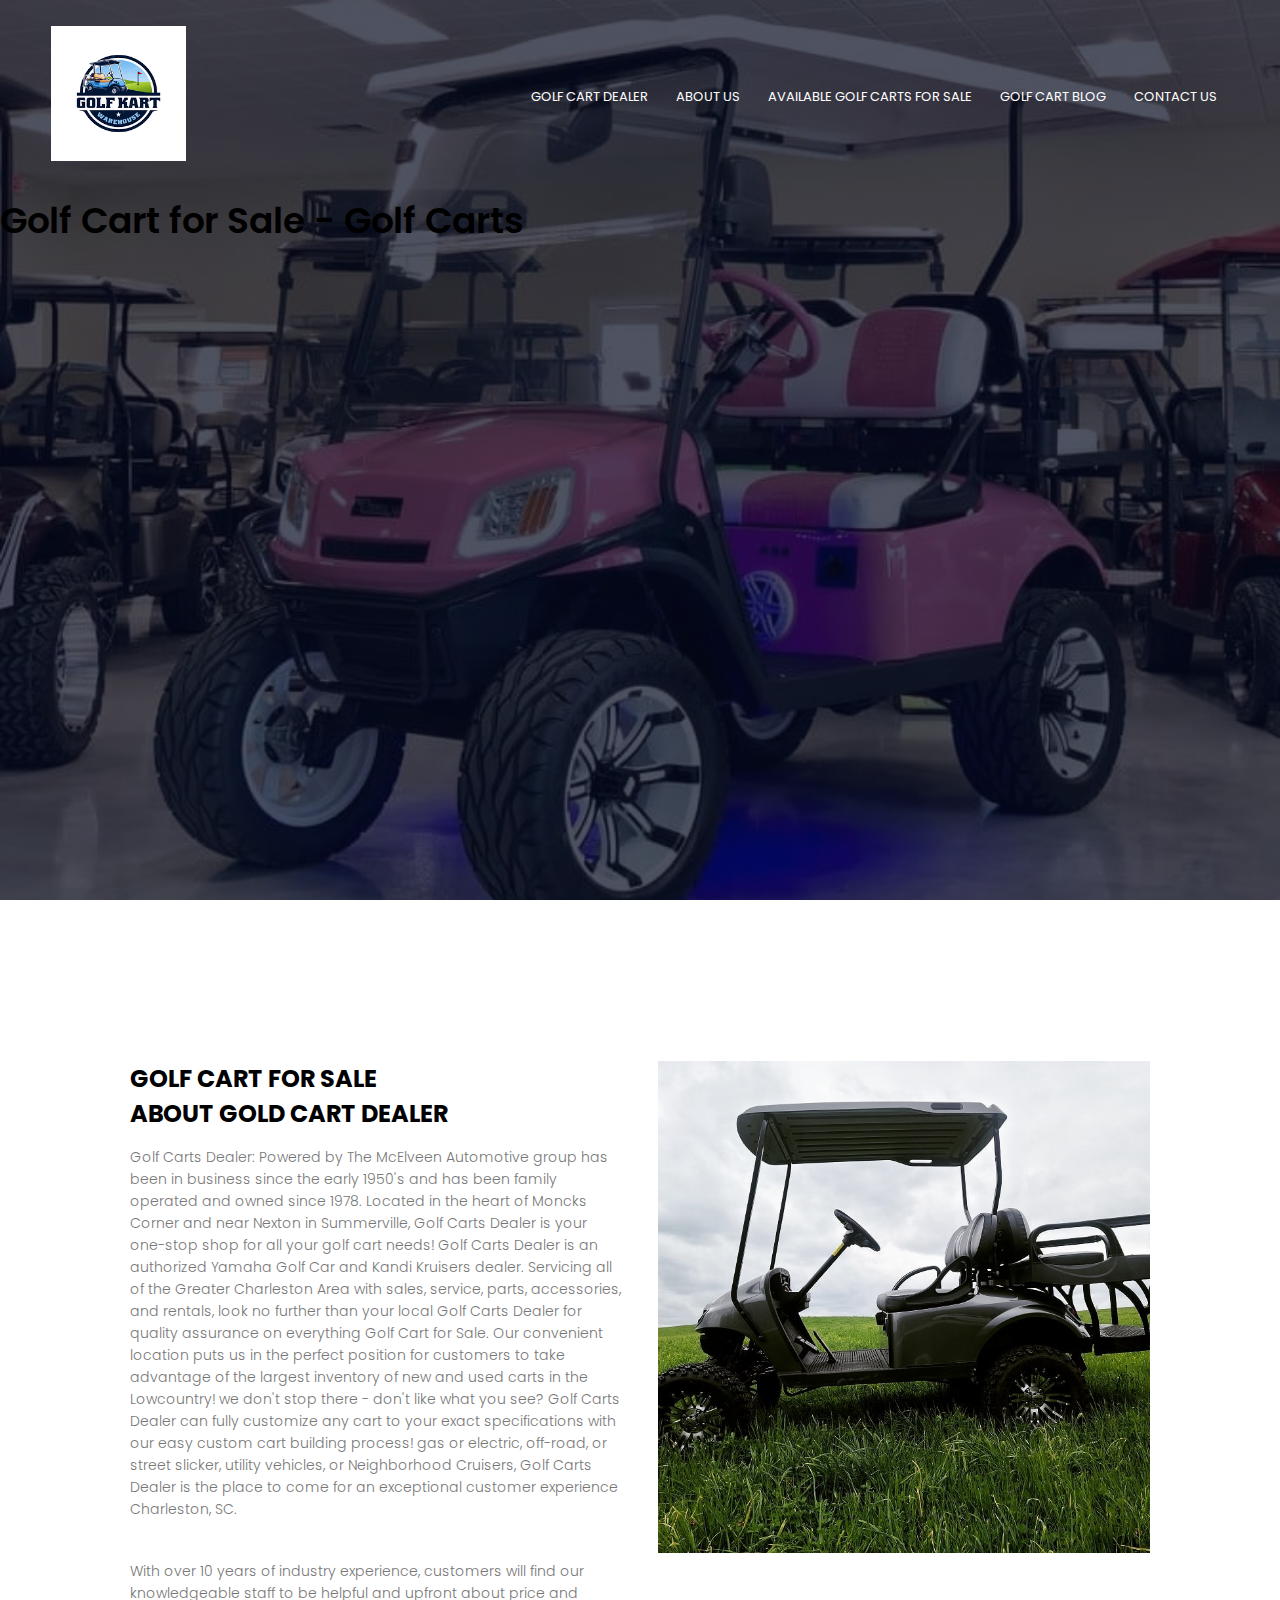
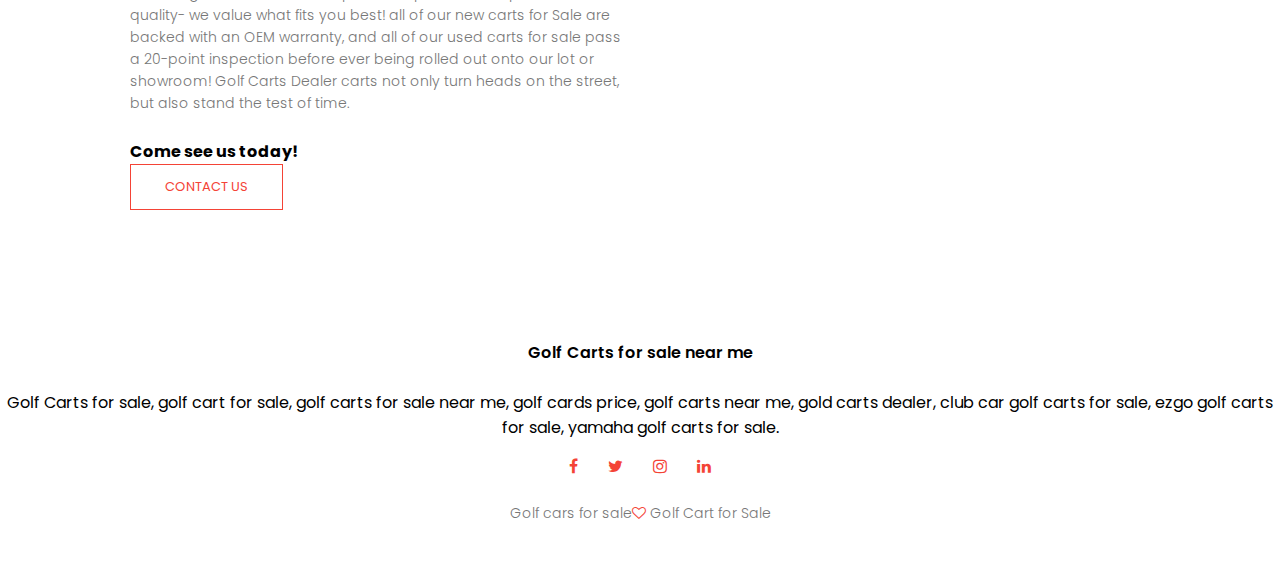
<file: about.html>
<!DOCTYPE html>
<html lang="en">
<head>
<meta name="viewport" content="width=device-width, initial-scale=1.0">
<title>Golf Carts for Sale - Golf Cart for Sale</title>
<link rel="icon" type="image/x-icon" href="/images/download.png" alt="Golf Carts for sale">
<link rel="stylesheet" href="style.css">

<meta name="description" content=" Golf Carts for Sale. We are golf carts suppliers, We have New Golf Carts, used golf carts for sale, Electric golf carts for sale and Gas golf carts, We have a wide range of Golf cart brands available. ">
<meta name="keyword" content=" golf carts, golf cart, golf carts for sale, golf cart for sale, golf carts for sale near me, golf cart for sale near me, electric golf carts for sale, gas golf carts for sale, new golf carts for sale, used golf carts for sale, carts for sale, club car golf carts for sale, ezgo golf carts for sale, yamaha golf carts for sale, star ev golf carts for sale, types of golf carts, american custom golf carts for sale, acg carts for sale, polaries gem golf carts for sale, garia golf carts for sale, tomberlin golf carts for sale, golf carts for sale in usa, golf carts hashtags, golf carts prices, golf carts unlimited, golf carts for rent near me, golf carts for sale houston, golf carts anna maria island, golf carts and more, golf carts accessories, golf carts austin, golf carts australia, golf carts amazon, golf carts atlanta, golf carts augusta ga, golf carts batteries, golf carts by design, golf carts brands, golf carts beaumont tx, golf carts baton rouge, golf carts bluffton sc, golf carts beaufort sc, golf carts bismarck nd, golf carts catalina island, golf carts charleston sc, golf carts cheap, golf carts crystal beach, golf carts columbia sc, golf carts canada, golf carts cypress, golf carts craigslist, golf carts dealers near me, golf carts dallas, golf carts destin fl, golf carts decorated for 4th of july, golf carts denver, golf carts dealers, golf carts dfw, golf carts daytona beach, golf carts electric, golf carts etc, golf carts evansville in, golf carts edmonton, golf carts ebay, golf carts epping nh, golf carts electric vs gas, golf carts emerald isle nc, golf carts for sale by owner, golf carts for sale alberta, golf carts for sale san antonio, golf carts gas, golf carts greenville sc, golf carts galveston, golf carts gas for sale, golf carts goldsboro nc, golf carts houston, golf carts hammond la, golf carts huntsville al, golf carts hattiesburg ms, golf carts hawaii, golf carts hickory nc, golf carts harrisonburg va, golf carts isla mujeres, golf carts in port aransas, golf carts in neighborhoods, golf carts in key west, golf carts in myrtle beach, golf carts indiana, golf carts in the villages, golf carts in panama city beach, golf carts jacksonville fl, golf carts jackson mi, golf carts jackson ms, golf carts jasper al, golf carts jekyll island, golf carts jackson tn, golf carts jonesboro ar, golf carts joplin mo, golf carts key west, golf carts kansas city, golf carts knoxville tn, golf carts kelleys island, golf carts kelowna, golf carts kijiji, golf carts kentucky, golf carts kerrville tx, golf carts lubbock, golf carts lafayette la, golf carts lincoln ne, golf carts louisville ky, golf carts lexington ky, golf carts las vegas, golf carts liberty hill, golf carts lexington sc, golf carts modified, golf carts myrtle beach, golf carts mn, golf carts michigan, golf carts monticello indiana, golf carts myrtle beach sc, golf carts melbourne fl, golf carts miami, golf carts near me, golf carts near me for sale, golf carts new, golf carts north myrtle beach, golf carts nz, golf carts nashville, golf carts naples fl, golf carts new braunfels, golf carts of cypress, golf carts of houston, golf carts of iowa, golf carts of beaumont, golf carts of texas, golf carts of canton, golf carts of louisiana, golf carts of vero beach, golf carts port aransas, golf carts put in bay, golf carts parts, golf carts plus, golf carts panama city beach, golf carts parts near me, golf carts peachtree city, golf carts quad cities, golf carts quincy il, golf carts qatar, golf carts queensland, golf carts quincy mi, golf carts queensbury ny, golf carts queensland australia, golf carts quebec, golf carts rental near me, golf carts rental, golf carts repair near me, golf carts rock hill sc, golf carts rogers mn, golf carts richmond va, golf carts r us, golf carts raleigh nc, golf carts sales near me, golf carts san antonio, golf carts street legal, golf carts summerville sc, golf carts surfside beach sc, golf carts st simons island, golf carts san diego, golf carts sale, golf carts that look like cars, golf carts to rent near me, golf carts the villages, golf carts tybee island, golf carts tulsa, golf carts to buy, golf carts texas, golf carts that look like cars for sale, golf carts used, golf carts used for sale near me, golf carts unlimited lake charles, golf carts under 1000, golf carts usa, golf carts under 5000, golf carts unlimited slippery rock pa, golf carts van wert ohio, golf carts virginia beach, golf carts victoria, golf carts vero beach, golf carts valdosta ga, golf carts vandalia ohio, golf carts versailles, golf carts vernon, golf carts with lithium batteries, golf carts wilmington nc, golf carts with doors, golf carts wholesale, golf carts wheels and tires, golf carts with air conditioning, golf carts winnipeg, golf carts wichita ks, golf cart xmas decorations, golf cart xmas lights, golf cart xtreme rider, golf cart xrt 850, golf cart xl, golf cart x9, golf car xchange, golf cart xing sign, golf carts yamaha, golf carts yuma, golf carts you can drive on the road, golf carts yulee fl, golf carts yorkville il, golf carts youngsville nc, golf carts york pa, golf carts yuma az, golf carts zephyrhills, golf carts zion crossroads, golf carts zachary la, golf carts zionsville in, golf carts zone, golf cart zone austin, golf cart zone inc. of austin, golf cart zone centurion, golf cart price, golf cart hashtags, golf cart logo, golf cart accessories, golf cart accident, golf cart attendant, golf cart air conditioner, golf cart auction, 
golf cart accessories club car, golf cart accessories canada, golf cart atv, golf cart batteries, golf cart batteries near me, golf cart bag, golf cart battery charger, golf cart body kits, golf cart brands, golf cart batteries 6 volt, golf cart back seat, golf cart covers, golf cart charger, golf cart cost, golf cart cooler, golf cart cigar holder, golf cart crash, golf cart charger not working, golf cart controller, golf cart dealers near me, golf cart dealer, golf cart dimensions, golf cart decals, golf cart decorations, golf cart depot, golf cart decorating ideas, golf cart drawing, golf cart electric, golf cart engine, golf cart enclosures, golf cart electric motor, golf cart engine swap, golf cart extended roof, golf cart etiquette, golf cart ezgo, golf cart for sale in florida, golf cart fan, golf cart financing, golf cart frame, golf cart flags, golf cart for kids, golf cart garage, golf cart girl jobs, golf cart girl, golf cart girl jobs near me, golf cart gas, golf cart gif, golf cart guy, golf cart graphics, golf cart hub caps, golf cart heater, golf cart hitch, golf cart horn, golf cart headlights, golf cart hire, golf cart headlight kit, golf cart insurance, golf cart insurance cost, golf cart insurance florida, golf cart ignition switch, golf cart isla mujeres, golf cart images, golf cart insurance geico, golf cart in spanish, golf cart jobs, golf cart junkyard, golf cart jobs near me, golf cart jeep, golf cart jack, golf cart junkies, golf cart junkyard near me, golf cart jeep body, golf cart king, golf cart key, golf cart kits, golf cart king coupon, golf cart key west, golf cart key switch, golf cart key chain, golf cart kijiji, golf cart lift kits, golf cart lithium battery, golf cart lights, golf cart license, golf cart light kit, golf cart license plate, golf cart led lights, golf cart models, golf cart motor, golf cart motorcycle, golf cart mirrors, golf cart manufacturers, golf cart maintenance, golf cart motor upgrade, golf cart mechanic near me, golf cart near me, golf cart not charging, golf cart names, golf cart new, golf cart near me for sale, golf cart not moving, golf cart nz, golf cart nerf bars, golf cart outlet, golf cart oil, golf cart off road, golf cart on road, golf cart oil change, golf cart organizer, golf cart or kart, golf cart off road tires, golf cart parts, golf cart parts near me, golf cart parade, golf cart phone mount, golf cart places near me, golf cart pool float, golf cart parts canada, golf cart quotes, golf cart qatar, golf cart queensbury ny, golf cart queen, golf cart quincy il, golf cart quick charger, golf cart questions, golf cart quiet muffler, golf cart rental, golf cart repair near me, golf cart rental port aransas, golf cart rental key west, golf cart rental myrtle beach, golf cart rental galveston, golf cart rental catalina, golf cart rims, golf cart sales, golf cart sales near me, golf cart seat covers, golf cart seats, golf cart speakers, golf cart service near me, golf cart store near me, golf cart steering wheel, golf cart tires, golf cart trailer, golf cart tires near me, golf cart tire pressure, golf cart tour rome, golf cart trader, golf cart trailer for sale, golf cart tour nashville, golf cart used, golf cart umbrella, golf cart upgrades, golf cart unlimited, golf cart umbrella holder, golf cart utv, golf cart underglow, golf cart utility bed, golf cart value, golf cart voltage, golf cart vin, golf cart vinyl wrap, golf cart voltage reducer, golf cart voltage meter, golf cart vin number, golf cart voltage regulator, golf cart websites, golf cart wheels, golf cart windshield, golf cart wraps, golf cart weight, golf cart world, golf cart width, golf cart wheel spacers, golf cart yamaha, golf cart yeti cooler holder, golf cart yeti, golf cart yamaha models, golf cart youtube, golf cart yamaha parts, golf cart yamaha price, golf cart yorkville il, golf cart zone, golf cart zoo, golf cart zoom background, golf cart zephyrhills, golf cart zone dunedin, golf cart zone port aransas, golf cart za, golf carts for sale dallas, golf carts for sale okc, golf carts for sale austin, golf carts for sale atlanta, golf carts for sale augusta ga, golf carts for sale albany ny, golf carts for sale australia, golf carts for sale albuquerque, golf carts for sale around me, golf carts for sale birmingham al, golf carts for sale by owner nc, golf carts for sale bc, golf carts for sale baton rouge, golf carts for sale boise, golf carts for sale by owner in georgia, golf carts for sale bluffton sc, golf carts for sale charlotte nc, golf carts for sale charleston sc, golf carts for sale craigslist, golf carts for sale columbia sc, golf carts for sale columbus ohio, golf carts for sale calgary, golf carts for sale cheap, golf carts for sale chicago, golf carts for sale delaware, golf carts for sale denver, golf carts for sale dayton ohio, golf carts for sale daytona beach, golf carts for sale duluth mn, golf carts for sale delray beach, golf carts for sale detroit, golf carts for sale edmonton, golf carts for sale electric, golf carts for sale erie pa, golf carts for sale ebay, golf carts for sale elkhart, golf carts for sale easley sc, golf carts for sale evans ga, golf carts for sale evansville, golf carts for sale fort myers, golf carts for sale florida, golf carts for sale facebook, golf carts for sale fresno, golf carts for sale fort worth, golf carts for sale florence sc, golf carts for sale frisco, golf carts for sale fargo, golf carts for sale gas, golf carts for sale greenville sc, golf carts for sale grand rapids, golf carts for sale galveston, golf carts for sale georgetown tx, golf carts for sale green bay, golf carts for sale greensboro nc, golf carts for sale gilbert az, golf carts for sale hamilton, golf carts for sale hickory nc, golf carts for sale hendersonville nc, golf carts for sale hobart, golf carts for sale hattiesburg, golf carts for sale harrisonburg, golf carts for sale hilton head, golf carts for sale in michigan, golf carts for sale in iowa, golf carts for sale indiana, golf carts for sale in my area, golf carts for sale indianapolis, golf carts for sale in maine, golf carts for sale in pa, golf carts for sale jacksonville fl, golf carts for sale jackson ms, golf carts for sale joplin, golf carts for sale jacksonville nc, golf carts for sale jupiter, golf carts for sale jacksonville, golf carts for sale jasper al, golf carts for sale jefferson ga, golf carts for sale kansas city, golf carts for sale knoxville tn, golf carts for sale katy, golf carts for sale kelowna, golf carts for sale kijiji, golf carts for sale kingsport tn, golf carts for sale kingston, golf carts for sale kitchener, golf carts for sale las vegas, golf carts for sale los angeles, golf carts for sale lafayette la, golf carts for sale lincoln ne, golf carts for sale lubbock, golf carts for sale lakeland, golf carts for sale lexington ky, golf carts for sale lansing mi, golf carts for sale myrtle beach, golf carts for sale manitoba, golf carts for sale melbourne, golf carts for sale mn, golf carts for sale mesa az, golf carts for sale miami, golf carts for sale memphis, golf carts for sale mobile al, golf carts for sale near me by owner, golf carts for sale new, golf carts for sale nz, golf carts for sale naples fl, golf carts for sale near me craigslist, golf carts for sale nsw, golf carts for sale nashville, golf carts for sale orlando, golf carts for sale omaha, golf carts for sale ontario, golf carts for sale ohio, golf carts for sale ocala, golf carts for sale on craigslist, golf carts for sale ottawa, golf carts for sale phoenix, golf carts for sale perth, golf carts for sale peachtree city, golf carts for sale palm desert, golf carts for sale pensacola, golf carts for sale peoria il, golf carts for sale paducah ky, golf carts for sale portland, golf carts for sale qld, golf carts for sale quincy il, golf carts for sale quad cities, golf carts for sale queen creek az, golf carts for sale quebec, golf carts for sale queensbury ny, golf carts for sale quail creek az, golf carts for sale queretaro, golf carts for sale raleigh nc, golf carts for sale rochester ny, golf carts for sale regina, golf carts for sale richmond va, golf carts for sale rochester mn, golf carts for sale roanoke va, golf carts for sale reno, golf carts for sale red deer, golf carts for sale san diego, golf carts for sale st louis, golf carts for sale sarasota, golf carts for sale summerville sc, golf carts for sale saskatchewan, golf carts for sale sioux falls, golf carts for sale sacramento, golf carts for sale tampa, golf carts for sale tulsa, golf carts for sale tucson, golf carts for sale toledo, golf carts for sale tallahassee, golf carts for sale texas, golf carts for sale the villages, golf carts for sale tacoma, golf carts for sale used, golf carts for sale uk, golf carts for sale under $4 000, golf carts for sale utah, golf carts for sale used near me, golf carts for sale under 1000, golf carts for sale under 3000, golf carts for sale usa, golf carts for sale virginia beach, golf carts for sale villages, golf carts for sale victoria, golf carts for sale venice fl, golf carts for sale vero beach, golf carts for sale vancouver, golf carts for sale vernon, golf carts for sale valdosta ga, golf carts for sale wilmington nc, golf carts for sale wichita ks, golf carts for sale winnipeg, golf carts for sale waco, golf carts for sale wisconsin, golf carts for sale wa, golf carts for sale windsor, golf carts for sale woodstock ga, xrt golf cart for sale, golf carts average price, golf cart facts, golf cart job description, golf.cart.cost, golf carts for sale york pa, golf carts for sale youngstown ohio, golf carts for sale yankton sd, golf carts for sale yulee, golf carts for sale yamaha, golf carts for sale yakima, golf carts for sale yuma az, golf carts for sale yorkville il, golf carts for sale zanesville ohio, golf carts for sale zephyrhills fl, golf carts for sale zephyrhills florida,
 golf cart for sale zimbabwe, golf cart for sale za, golf carts for sale new zealand, golf carts for sale near zanesville oh, used golf carts for sale za, golf cart for sale ontario, golf cart for sale by owner, golf cart for sale craigslist, golf cart for sale houston, golf cart for sale san antonio, golf cart for sale miami, golf cart for sale alberta, golf cart for sale austin, golf cart for sale atlanta, golf cart for sale augusta ga, golf cart for sale albany ny, golf cart for sale amarillo, golf cart for sale adelaide, golf cart for sale albuquerque, golf cart for sale bc, golf cart for sale birmingham al, golf cart for sale brisbane, golf cart for sale bakersfield, golf cart for sale baton rouge, golf cart for sale boise, golf cart for sale belize, golf cart for sale columbus ohio, golf cart for sale charlotte nc, golf cart for sale cheap, golf cart for sale columbia sc, golf cart for sale charleston sc, golf cart for sale calgary, golf cart for sale chicago, golf cart for sale dallas, golf cart for sale dubai, golf cart for sale durban, golf cart for sale delaware, golf cart for sale denver, golf cart for sale dayton ohio, golf cart for sale des moines, golf cart for sale daytona beach, golf cart for sale edmonton, golf cart for sale electric, golf cart for sale ebay, golf cart for sale evansville, golf cart for sale ezgo, golf cart for sale escondido, golf cart for sale el paso, golf cart for sale erie pa, golf cart for sale facebook marketplace, golf cart for sale fort worth, golf cart for sale florida, golf cart for sale fresno, golf cart for sale fort myers, golf cart for sale fort wayne, golf cart for sale frederick md, golf cart for sale fargo, golf cart for sale gas, golf cart for sale greenville sc, golf cart for sale gold coast, golf cart for sale galveston, golf cart for sale greensboro nc, golf cart for sale georgia, golf cart for sale gas powered, golf cart for sale geelong, golf cart for sale huntsville, golf cart for sale hickory nc, golf cart for sale hamilton, golf cart for sale harrisburg pa, golf cart for sale honolulu, golf cart for sale huntsville al, golf cart for sale hobart, golf cart for sale indianapolis, golf cart for sale indiana, golf cart for sale in sri lanka, golf cart for sale iowa, golf cart for sale in jamaica, golf cart for sale in south africa, golf cart for sale in india, golf cart for sale jacksonville fl, golf cart for sale johannesburg, golf cart for sale jackson ms, golf cart for sale jackson tn, golf cart for sale jupiter, golf cart for sale jonesboro ar, golf cart for sale jackson mi, golf cart for sale jacksonville, golf cart for sale kansas city, golf cart for sale knoxville tn, golf cart for sale kijiji, golf cart for sale kelowna, golf cart for sale katy, golf cart for sale key west, golf cart for sale kalamazoo, golf cart for sale ky, golf cart for sale las vegas, golf cart for sale los angeles, golf cart for sale lincoln ne, golf cart for sale little rock, golf cart for sale lafayette la, golf cart for sale lexington sc, golf cart for sale lubbock, golf cart for sale long island, golf cart for sale melbourne, golf cart for sale myrtle beach, golf cart for sale manitoba, golf cart for sale michigan, golf cart for sale massachusetts, golf cart for sale mn, golf cart for sale mesa az, golf cart for sale new, golf cart for sale near me used, golf cart for sale nz, golf cart for sale new jersey, golf cart for sale nashville, golf cart for sale near me craigslist, golf cart for sale naples fl, golf cart for sale okc, golf cart for sale omaha, golf cart for sale ottawa, golf cart for sale orlando, golf cart for sale ohio, golf cart for sale orange county, golf cart for sale oahu, golf cart for sale philippines, golf cart for sale phoenix, golf cart for sale perth, golf cart for sale peachtree city, golf cart for sale pensacola, golf cart for sale price, golf cart for sale palm desert, golf cart for sale peoria il, golf cart for sale qld, golf cart for sale qatar, golf cart for sale queen creek, golf cart for sale quad cities, golf cart for sale quebec, golf cart for sale quincy il, golf cart for sale queretaro, golf cart for sale raleigh nc, golf cart for sale richmond va, golf cart for sale rochester ny, golf cart for sale reno, golf cart for sale rhode island, golf cart for sale regina, golf cart for sale red deer, golf cart for sale rochester mn, golf cart for sale san diego, golf cart for sale south africa, golf cart for sale saskatchewan, golf cart for sale st louis, golf cart for sale sacramento, golf cart for sale summerville sc, golf cart for sale seattle, golf cart for sale tampa, golf cart for sale tulsa, golf cart for sale toronto, golf cart for sale texas, golf cart for sale tucson, golf cart for sale toledo, golf cart for sale the villages, golf cart for sale tallahassee, golf cart for sale used, golf cart for sale uk, golf cart for sale utah, golf cart for sale uae, golf cart for sale under 1000, golf cart for sale under 3000, golf cart for sale usa, golf cart for sale utica ny, golf cart for sale victoria, golf cart for sale virginia beach, golf cart for sale villages, golf cart for sale virginia, golf cart for sale vero beach, golf cart for sale victoria tx, golf cart for sale venice fl, golf cart for sale vernon, golf cart for sale winnipeg, golf cart for sale wilmington nc, golf cart for sale wichita ks, golf cart for sale west palm beach, golf cart for sale waco, golf cart for sale wisconsin, golf cart for sale warner robins ga, golf cart for sale with financing, xrt 850 golf cart for sale, bag boy quad xl golf cart for sale, stewart golf x9 follow electric cart for sale, golf cart graphics near me, golf cart brands to avoid, golf cart for sale yamaha, golf cart for sale york pa, golf cart for sale yuma az, golf cart for sale yankton sd, golf cart for sale yakima, golf cart for sale zanesville ohio, golf carts for sale zephyrhills, petrol golf cart for sale za, golf carts for sale near zephyrhills florida, golf carts for sale near me used, golf carts for sale near me gas, golf carts for sale near me electric, golf carts for sale near me with financing, golf carts for sale near me now, golf carts for sale near memphis tn, affordable golf carts for sale near me, atv golf carts for sale near me, golf cart accessories for sale near me, advanced ev golf cart for sale near me, new and used golf carts for sale near me, golf cart tires and rims for sale near me, golf cart wheels and tires for sale near me, golf carts for sale and prices, battery golf carts for sale near me, bintelli golf carts for sale near me, beach golf carts for sale near me, broken golf carts for sale near me, golf bag carts for sale near me, beverage golf cart for sale near me, golf cart business for sale near me, golf carts for sale near me cheap, golf carts for sale near me club car, used gas golf carts for sale near me craigslist, custom golf carts for sale near me, cricket golf carts for sale near me, used custom golf carts for sale near me, used cricket golf cart for sale near me, golf carts for sale near dandridge tn, golf carts for sale near destin fl, golf carts for sale near dunedin fl, golf carts for sale near daytona beach florida, golf carts for sale near dayton ohio, golf carts for sale near denton tx, golf carts for sale near denver nc, golf carts for sale near dade city fl, golf carts for sale near me ezgo, used golf carts for sale near me ebay, evolution golf carts for sale near me, electric golf carts for sale near me craigslist, ez golf carts for sale near me, enclosed golf carts for sale near me, golf cart engines for sale near me, golf carts for sale near me facebook marketplace, golf carts for sale near me facebook, golf carts for sale near me for sale, ford think golf cart for sale near me, golf carts for sale by owner fort myers, how much do golf carts cost to buy, new gas golf carts for sale near me, yamaha gas golf carts for sale near me, ez go golf carts for sale near me, street legal gas golf carts for sale near me, used gas golf carts for sale near me by owner, used e-z-go golf carts for sale near me, hunting golf carts for sale near me, golf hand carts for sale near me, gas golf carts for sale near me, hummer golf cart for sale near me, golf carts for sale near harrisburg pa, golf carts for sale near harrisonburg va, golf carts for sale near houston tx, golf carts for sale near hattiesburg ms, icon golf carts for sale near me, used golf carts for sale near me, new icon golf carts for sale near me, icon i40 golf cart for sale near me, where can i find used golf carts for sale near me, jeep golf carts for sale near me, junk golf carts for sale near me, golf carts for sale near jacksonville fl, golf carts for sale near johnson city tn, golf carts for sale near jonesboro ar, golf carts for sale near jackson mi, golf carts for sale near jupiter fl, golf carts for sale near joplin mo, golf carts for sale near knoxville tn, golf carts for sale near kissimmee fl, golf carts for sale near kalamazoo mi, golf carts for sale near kansas city mo, golf carts for sale near kokomo indiana, golf carts for sale near katy tx, golf carts for sale near kansas city, golf carts for sale near kingsland ga, golf carts for sale near me street legal, lsv golf carts for sale near me, limo golf carts for sale near me, lithium golf carts for sale near me, local golf carts for sale near me, golf carts for sale near louisville ky, golf carts for sale near lafayette la, golf carts for sale near leesburg fl, golf carts for sale near me marketplace, mini golf carts for sale near me, motorized golf carts for sale near me, maintenance golf carts for sale near me, golf carts for sale near myrtle beach sc, golf carts for sale near meadville pa, golf carts for sale near me new, golf carts for sale near nashville tn, golf carts for sale near naples fl, golf carts for sale near north port fl, new yamaha golf carts for sale near me, brand new golf carts for sale near me,
  golf carts for sale near me on craigslist, golf carts for sale near me on facebook marketplace, old golf carts for sale near me, onward golf carts for sale near me, golf carts for sale near ocala fl, golf carts for sale near omaha ne, golf carts for sale near orlando florida, golf carts for sale near owensboro ky, golf carts for sale near me private owners, golf carts for sale near me prices, golf carts for sale near me gas powered, golf push carts for sale near me, pink golf carts for sale near me, golf carts parts for sale near me, petrol golf carts for sale near me, purple golf cart for sale near me, golf carts for sale near quakertown pa, golf carts for sale near quincy il, golf carts for sale near queen creek az, golf carts for sale near quincy illinois, yamaha quietech golf cart for sale near me, golf carts for sale near la quinta ca, yamaha quiet tech golf cart for sale near me, refurbished golf carts for sale near me, rover golf carts for sale near me, red golf carts for sale near me, recreational golf carts for sale near me, golf cart rims for sale near me, golf cart roof for sale near me, golf carts for sale near richmond va, golf carts for sale near rockford il, star golf carts for sale near me, second hand golf carts for sale near me, 6 seater golf cart for sale near me, used street legal golf carts for sale near me, used 6 seater golf cart for sale near me, golf carts for sales near me, golf carts for sale close to me, tomberlin golf carts for sale near me, golf carts tires for sale near me, golf cart trailers for sale near me, golf carts for sale near the villages fl, golf carts for sale near tampa fl, golf carts for sale near tulsa ok, golf carts for sale near tupelo ms, golf carts for sale near me under 2000, golf cars for sale near me used, golf carts for sale near me cheap used, used golf carts for sale near me craigslist, utility golf carts for sale near me, golf cart utv for sale near me, vintage golf carts for sale near me, vw golf car for sale near me, golf carts for sale near venice fl, golf carts for sale near vero beach fl, golf carts for sale near valparaiso in, golf carts for sale near victoria tx, golf carts for sale near victorville ca, golf carts for sale near valdosta ga, western golf carts for sale near me, walking golf carts for sale near me, wholesale golf carts for sale near me, white golf carts for sale near me, used golf carts for sale near me with prices, golf cart wheels for sale near me, workhorse golf cart for sale near me, yamaha golf carts for sale near me, yellow golf cart for sale near me, golf carts for sale near york pa, golf carts for sale near youngstown ohio, golf carts for sale near yuma az, golf carts for sale near yulee fl, golf carts for sale near yankton sd, golf carts for sale near yorkton sk, golf carts for sale near zephyrhills fl, e z go golf carts for sale near me, golf cart for sale near me now, golf cart for sale near me electric, golf cart for sale near me by owner, golf cart for sale near me facebook, golf cart for sale near memphis tn, golf cart batteries for sale near me, bintelli golf cart for sale near me, lithium battery golf cart for sale near me, best used golf carts for sale near me, cricket golf cart for sale near me, ezgo rxv golf cart for sale near me, ez go golf cart for sale near me, 4x4 electric golf cart for sale near me, golf cart for near me, how much does it cost to buy a golf cart, golf cart for sale near me gas, hunting golf cart for sale near me, golf cart for sale near huntley il, golf carts for sale in near me, golf cart supplies near me, jeep golf cart for sale near me, golf cart for sale near jackson ms, golf cart for sale near jonesboro ar, golf cart for sale near jasper al, golf cart for sale near jasper tx, golf cart for sale near jasper texas, golf cart for sale near ky, limo golf cart for sale near me, lithium golf cart for sale near me, lsv golf cart for sale near me, mini golf cart for sale near me, cricket mini golf cart for sale near me, mini jeep golf cart for sale near me, golf buggy for sale near mullingar county westmeath, electric cars for sale near me new, new golf cars for sale near me, onward golf cart for sale near me, golf carts for sale near oklahoma city ok, off road golf cart for sale near me, golf cart parts for sale near me, golf push cart for sale near me, pink golf cart for sale near me, power golf carts for sale near me, golf carts for sale near pensacola fl, golf cart for sale near quincy il, golf cart for sale near la quinta ca, rover golf cart for sale near me, red golf cart for sale near me, golf cart for sale near roanoke va, golf cart for sale near rockwall tx, golf cart for sale near raleigh nc, golf cart dealers near me that finance, golf cart tires for sale near me, tomberlin golf cart for sale near me, golf cart for sale near the villages fl, gas golf cart for sale near me used, electric cars for sale near me used, utility golf cart for sale near me, vintage golf cart for sale near me, golf carts for sale near valparaiso indiana, golf cart windshields for sale near me, golf carts for sale near winter haven fl, yamaha golf cart for sale near me, golf cart for sale near york pa, e-z-go golf cart for sale near me, golf cart name brands, golf cart sold near me, electric golf carts for sale near me, electric golf carts for sale alberta, electric golf carts for sale used, electric golf carts for sale ohio, electric golf carts for sale calgary, electric golf carts for sale indiana, electric golf carts for sale cheap, electric golf carts for sale houston, electric golf carts for sale adelaide, electric golf carts for sale arizona, electric golf carts for sale australia, electric golf carts for sale amazon, electric golf carts for sale under $1 000, electric golf carts for sale by owner, electric golf carts for sale bc, electric golf carts for sale brisbane, electric golf carts for sale by owner near me, electric golf carts for sale by owner in michigan, electric golf carts for sale by me, used golf carts for sale by owner in mesa az, used golf carts for sale by owner in the villages, electric golf carts for sale columbus ohio, electric golf carts for sale craigslist, electric golf carts for sale canada, electric golf carts for sale ct, used golf carts for sale charlotte nc, used golf carts for sale cincinnati, electric golf carts for sale delaware, used golf carts for sale dallas, used golf carts for sale denver, used golf carts for sale daytona beach, used golf carts for sale detroit, used golf carts for sale des moines, used golf carts for sale dayton ohio, used golf carts for sale delray beach, electric golf carts for sale edmonton, electric golf carts for sale ebay, used golf carts for sale edmonton, used golf carts for sale erie pa, used golf carts for sale el paso, used golf carts for sale edmond ok, used golf carts for sale englewood fl, used golf carts for sale evansville in, electric golf carts for sale florida, electric golf carts for sale fort myers, used golf carts for sale fort worth, used golf carts for sale fort lauderdale, used golf carts for sale fort myers, used golf carts for sale fresno, used golf carts for sale facebook marketplace, used golf carts for sale fredericksburg va, electric golf carts for sale gold coast, electric golf carts for sale greenville sc, used golf carts for sale greenville sc, used golf carts for sale gauteng, used golf carts for sale georgia, used golf carts for sale gainesville fl, used golf carts for sale greensboro nc, used golf carts for sale gilbert az, used golf carts for sale henderson nv, used golf carts for sale hickory nc, used golf carts for sale houston tx, used golf carts for sale hawaii, used golf carts for sale hilton head sc, used golf carts for sale huntsville al, used golf carts for sale hot springs village, electric golf carts for sale in alberta, electric golf carts for sale in michigan, electric golf carts for sale in my area, electric golf carts for sale in ontario, electric golf carts for sale in manitoba, electric golf carts for sale in saskatchewan, electric golf carts for sale in florida, electric golf carts for sale jacksonville fl, used golf carts for sale jacksonville fl, used golf carts for sale jackson ms, used golf carts for sale jackson tn, used golf carts for sale jacksonville nc, used golf carts for sale johnson city tn, used golf carts for sale jonesboro ar, used golf carts for sale jackson michigan, electric golf carts for sale kijiji, electric golf carts for sale kansas city, electric golf carts for sale kelowna, electric golf carts for sale knoxville tn, electric golf carts for sale kzn, used golf carts for sale kansas city, used golf carts for sale knoxville tn,
  used golf carts for sale kijiji, electric golf carts for sale los angeles, electric golf carts for sale louisville ky, electric golf carts for sale las vegas, electric golf carts for sale lakeland fl, used golf carts for sale louisville ky, used golf carts for sale las vegas, used golf carts for sale los angeles, used golf carts for sale lafayette la, electric golf carts for sale maryland, electric golf carts for sale melbourne, electric golf carts for sale miami, electric golf carts for sale manitoba, electric golf carts for sale michigan, electric golf carts for sale massachusetts, electric golf carts for sale myrtle beach, electric golf carts for sale mesa az, electric golf carts for sale nz, electric golf carts for sale new jersey, electric golf carts for sale nsw, electric golf carts for sale new, electric golf carts for sale nh, electric golf carts for sale nj, electric golf carts for sale ontario, electric golf carts for sale orlando, electric golf carts for sale ocala, electric golf carts for sale okc, electric golf carts for sale ottawa, electric golf carts for sale ocala fl, electric golf carts for sale on craigslist, electric golf carts for sale phoenix, electric golf carts for sale perth, electric golf carts for sale palm desert, electric golf carts for sale pittsburgh pa, electric golf carts for sale perth wa, electric golf carts for sale pa, electric golf carts for sale port elizabeth, electric golf carts for sale philippines, electric golf carts for sale queensland, used golf carts for sale quincy il, electric golf buggy for sale qld, used golf carts for sale queensland, used electric golf cart for sale qld, used golf buggy for sale qld, used golf carts for sale la quinta ca, used golf carts for sale la quinta, electric golf carts for sale rochester ny, electric golf carts for sale richmond va, used golf carts for sale raleigh nc, used golf carts for sale roanoke va, used golf carts for sale rhode island, used golf carts for sale rio grande valley, used golf carts for sale reno, used golf carts for sale rock hill sc, electric golf carts for sale san diego, electric golf carts for sale south africa, electric golf carts for sale san antonio, electric golf carts for sale saskatchewan, electric golf carts for sale sunshine coast, electric golf carts for sale sydney, electric golf carts for sale street legal, used golf carts for sale san antonio, electric golf carts for sale tampa, electric golf carts for sale tennessee, electric golf carts for sale tucson az, electric golf carts for sale texas, electric golf cart for sale thailand, electric golf cart for sale toowoomba, electric golf cart for sale tucson, used golf carts for sale tucson, electric golf carts for sale uk, electric golf carts for sale used near me, used golf carts for sale under $500, electric golf buggy for sale uk, used golf carts for sale utah, used golf carts for sale under 2000 dollars, electric golf carts for sale victoria, electric golf carts for sale vancouver island, electric golf carts for sale virginia, used golf carts for sale villages fl, used golf carts for sale virginia beach, used golf carts for sale victoria, used golf carts for sale vermont, used golf carts for sale venice fl, electric golf carts for sale winnipeg, electric golf carts for sale western australia, electric golf carts for sale wilmington nc, electric golf carts for sale wisconsin, electric golf carts for sale wa, used golf carts for sale wilmington nc, used golf carts for sale wichita ks, used golf carts for sale winnipeg, electric golf carts for sale za, used golf carts for sale zephyrhills, used golf carts for sale in zephyrhills florida, used golf carts for sale new zealand, zone electric golf cart for sale, 2010 zone electric golf cart for sale, e-z-go electric golf carts for sale, gas golf carts for sale by owner, gas golf carts for sale alberta, gas golf carts for sale in saskatchewan, gas golf carts for sale in michigan, gas golf carts for sale houston, gas golf carts for sale mn, gas golf carts for sale by owner manitoba, gas golf carts for sale austin, gas golf carts for sale alabama, gas golf carts for sale arizona, gas golf carts for sale atlanta, gas golf carts for sale augusta ga, gas golf carts for sale arkansas, gas golf carts for sale amarillo tx, gas golf carts for sale bc, gas golf carts for sale by me, gas golf carts for sale baton rouge, gas golf carts for sale beaumont tx, gas golf carts for sale by owner near regina sk, gas golf carts for sale bradenton fl, gas golf carts for sale cincinnati, gas golf carts for sale calgary, gas golf carts for sale cheap, gas golf carts for sale charleston sc, gas golf carts for sale craigslist, gas golf carts for sale columbia sc, gas golf carts for sale charlotte nc, gas golf carts for sale canada, gas golf carts for sale dothan al, gas golf carts for sale dallas, gas golf carts for sale destin fl, gas golf carts for sale dfw, gas golf cart for sale dallas tx, gas golf cart for sale destin, gas golf carts for sale san diego, used gas golf carts for sale dallas, gas golf carts for sale ebay, gas golf carts for sale edmonton, gas golf carts for sale evansville in, used gas golf carts for sale east texas, ezgo gas golf carts for sale, gas engine golf carts for sale, ezgo gas golf carts for sale near me, efi gas golf carts for sale, gas golf carts for sale fort worth, gas golf carts for sale florida, gas golf carts for sale fort wayne, gas golf carts for sale fort myers fl, gas golf carts for sale fayetteville nc, gas golf carts for sale facebook marketplace, gas golf carts for sale florence sc, gas golf carts for sale fort worth tx, gas golf carts for sale galveston, gas golf carts for sale gainesville fl, gas golf carts for sale greenville sc, gas golf carts for sale georgia, gas golf carts for sale georgetown tx, gas golf carts for sale ga, gas golf carts for sale valdosta ga, gas golf carts for sale houston tx, gas golf carts for sale houston texas, gas golf carts for sale hattiesburg ms, used gas golf carts for sale houston, gas powered golf carts for sale houston tx, gas golf carts for sale in lake havasu city az, gas golf carts for sale in new hampshire, gas golf carts for sale in iowa, gas golf carts for sale in texas, gas golf carts for sale illinois, gas golf carts for sale in wisconsin, gas golf carts for sale indianapolis, gas golf carts for sale in florida, gas golf carts for sale jacksonville fl, gas golf carts for sale new jersey, gas golf carts for sale in jacksonville florida, gas golf carts for sale near joplin mo, junk gas golf carts for sale, do golf carts take regular gas, how much is a gas golf cart worth, gas golf carts for sale kansas city, gas golf carts for sale knoxville tn, gas golf carts for sale kijiji ontario, gas golf carts for sale kijiji, gas golf carts for sale kentucky, gas golf carts for sale kansas, gas golf carts for sale kingston, gas golf carts for sale kingsport tn, gas golf carts for sale louisville ky, gas golf carts for sale las vegas, gas golf carts for sale lumberton nc, gas golf carts for sale london, gas golf carts for sale louisiana, gas golf carts for sale leesburg fl, gas golf carts for sale lubbock tx, gas golf carts for sale lexington ky, gas golf carts for sale myrtle beach, gas golf carts for sale michigan, gas golf carts for sale miami, gas golf carts for sale manitoba, gas golf carts for sale mobile al, gas golf carts for sale melbourne fl, gas golf carts for sale maryland, gas golf carts for sale near me by owner, gas golf carts for sale near me used, gas golf carts for sale new braunfels, gas golf carts for sale naples fl, gas golf carts for sale new, gas golf carts for sale near st. louis mo, gas golf carts for sale ontario, gas golf carts for sale okc, gas golf carts for sale orlando, gas golf carts for sale ottawa, gas golf carts for sale on craigslist, gas golf carts for sale omaha, gas golf carts for sale ocala fl, gas golf carts for sale online, gas golf carts for sale phoenix, gas golf carts for sale pensacola, gas golf carts for sale peoria il, gas golf carts for sale poconos pa, gas golf carts for sale panama city fl, gas golf carts for sale peachtree city ga, gas golf carts for sale pittsburgh pa, gas golf carts for sale palm springs, gas golf carts for sale raleigh nc, gas golf carts for sale riverside, gas golf carts for sale warner robins ga, gas golf carts for sale in regina, refurbished gas golf carts for sale, red gas golf carts for sale, used gas golf carts for sale baton rouge, gas golf carts for sale san antonio, gas golf carts for sale st louis, gas golf carts for sale saskatchewan, gas golf carts for sale sioux falls, gas golf carts for sale sun city az, gas golf carts for sale spokane, gas golf carts for sale street legal, gas golf carts for sale tulsa, gas golf carts for sale thunder bay, gas golf carts for sale texas, gas golf carts for sale tallahassee, gas golf carts for sale tampa, gas golf carts for sale tucson, gas golf carts for sale tallahassee fl, gas golf carts for sale the villages fl, gas golf carts for sale used, gas golf carts for sale under 2000 dollars, gas golf carts for sale utah, gas golf carts for sale under 1000 dollars, gas golf carts for sale usa, cheap gas golf carts for sale under 1000 near me, cheap gas golf carts for sale under 500, cheap gas golf carts for sale under 1000, gas golf carts for sale virginia, gas golf carts for sale vancouver island, gas golf carts for sale vancouver, gas golf carts for sale the villages florida, gas golf carts for sale in victoria texas, gas golf carts for sale on craigslist vancouver, gas golf carts for sale winnipeg, gas golf carts for sale west palm beach, gas golf carts for sale waco tx, gas golf carts for sale wisconsin, gas golf carts for sale wichita ks, gas golf carts for sale waco, gas golf carts for sale wilmington nc, gas golf carts for sale yamaha, gas golf carts for sale indiana, gas golf carts for sale ohio,
 used e-z-go gas golf carts for sale near me, used e-z-go gas golf carts for sale, new golf carts for sale near me, new golf carts for sale electric, new golf carts for sale australia, new golf carts for sale gas, new golf carts for sale palm desert, new golf carts for sale jacksonville fl, new golf carts for sale brisbane, new golf carts for sale alberta, new golf buggies for sale, new yamaha golf carts for sale, new braunfels golf carts for sale, new jersey golf carts for sale, new golf carts for sale myrtle beach, vw golf wagon for sale brisbane, golf carts for sale new braunfels, golf carts for sale new bern nc, brand new golf carts for sale, golf carts for sale new brunswick, new golf carts for sale charleston sc, new golf carts for sale canada, golf carts for sale cincinnati, golf carts for sale new dundee, golf carts for sale des moines, new electric golf carts for sale near me, new ezgo golf carts for sale, golf carts for sale new england, golf carts for sale englewood fl, new golf carts for sale florida, golf carts for sale fort wayne, golf carts for sale fort lauderdale, golf carts for sale gold coast, golf carts for sale gainesville fl, new golf carts for sale houston, golf carts for sale new hampshire, golf carts for sale henderson nv, golf carts for sale hammond, new golf carts for sale in indiana, new golf carts for sale in florida, new golf carts for sale in nc, new golf carts for sale in south africa, golf carts for sale in new brunswick, golf carts for sale in new jersey, golf carts for sale in new hampshire, golf carts for sale in new york, golf carts for sale new jersey, golf carts for sale johannesburg, golf carts for sale jackson tn, golf carts for sale jackson michigan, golf carts for sale johnson city tn, golf carts for sale kalamazoo, golf carts for sale louisville ky, golf carts for sale little rock, new golf carts for sale manitoba, new golf carts for sale melbourne, new golf carts for sale in michigan, vw golf wagon for sale melbourne, new golf carts for sale nsw, new golf carts for sale ocala fl, golf carts for sale new orleans, brand new golf cart for sale philippines, vw golf wagon for sale perth, golf carts for sale new port richey, new petrol golf carts for sale, new golf carts for sale queensland, golf carts for sale rock hill sc, golf carts for sale rhode island, new golf carts for sale san antonio, golf carts for sale new smyrna beach, golf carts for sale south africa, new golf carts for sale the villages fl, golf carts for sale toronto, golf carts for sale tyler texas, new golf buggies for sale uk, vw golf cars for sale used, golf carts for sale under $2 000, new golf carts for sale victoria, vw golf wagon for sale victoria, vw golf wagon for sale vic, golf carts for sale villages fl, golf carts for sale west palm beach, golf carts for sale warner robins ga, golf carts for sale winston salem, golf carts for sale wesley chapel, new hampshire golf carts for sale, new orleans golf carts for sale, used golf carts for sale by owner, used golf carts for sale new jersey, used golf carts for sale craigslist, used golf carts for sale ontario, used golf carts for sale houston, used golf carts for sale ohio, used golf carts for sale indiana, used golf carts for sale atlanta, used golf carts for sale austin, used golf carts for sale arkansas, used golf carts for sale augusta ga, used golf carts for sale alabama, used golf carts for sale amarillo, used golf carts for sale albuquerque, used golf carts for sale adelaide, used golf carts for sale birmingham al, used golf carts for sale baton rouge, used golf carts for sale buffalo ny, used golf carts for sale bluffton sc, used golf carts for sale bay area, used golf carts for sale boise, used golf carts for sale connecticut, used golf carts for sale columbus ohio, used golf carts for sale chicago, used golf carts for sale charleston sc, used golf carts for sale cheap, used golf carts for sale delaware, used golf carts for sale destin, used golf carts for sale duluth mn, used golf carts for sale electric, used golf carts for sale ebay, used golf carts for sale ezgo, used golf carts for sale emerald isle nc, used golf carts for sale florida, used golf carts for sale franklin tn, used golf carts for sale fargo, used golf carts for sale fort collins, used golf carts for sale gas, used golf carts for sale georgetown tx, used golf carts for sale green bay, used golf carts for sale hattiesburg ms, used golf carts for sale hendersonville nc, used golf carts for sale huntsville tx, used golf carts for sale in florida, used golf carts for sale in michigan, used golf carts for sale in pa, used golf carts for sale in florida by owner, used golf carts for sale in iowa, used golf carts for sale indianapolis, used golf carts for sale in texas, used golf carts for sale jackson mi, used golf carts for sale jacksonville florida, used golf carts for sale joplin mo, used golf carts for sale kissimmee fl, used golf carts for sale kelowna, used golf carts for sale key largo, used golf carts for sale kalamazoo mi, used golf carts for sale kalispell mt, used golf carts for sale long island, used golf carts for sale lincoln ne, used golf carts for sale lexington sc, used golf carts for sale lakeland, used golf carts for sale maryland, used golf carts for sale myrtle beach, used golf carts for sale mn, used golf carts for sale manitoba, used golf carts for sale miami, used golf carts for sale memphis, used golf carts for sale mesa az, used golf carts for sale milwaukee, used golf carts for sale near me by owner, used golf carts for sale nashville, used golf carts for sale new hampshire, used golf carts for sale new york, used golf carts for sale new orleans, used golf carts for sale orlando, used golf carts for sale okc, used golf carts for sale orange county, used golf carts for sale omaha, used golf carts for sale ocala, used golf carts for sale on craigslist, used golf carts for sale phoenix, used golf carts for sale pittsburgh, used golf carts for sale port st lucie, used golf carts for sale peachtree city, used golf carts for sale pensacola, used golf carts for sale palm desert, used golf carts for sale panama city beach, used golf carts for sale pinehurst nc, used golf carts for sale qld, electric golf carts for sale qld, used golf carts for sale in quad cities, used golf carts for sale richmond va, used golf carts for sale rochester ny, used golf carts for sale richmond hill ga, used golf carts for sale rockport tx, used golf carts for sale san diego, used golf carts for sale sacramento, used golf carts for sale summerville sc, used golf carts for sale south carolina, used golf carts for sale surprise az, used golf carts for sale st louis, used golf carts for sale seattle, used golf carts for sale tampa, used golf carts for sale tulsa, used golf carts for sale toronto, used golf carts for sale toledo, used golf carts for sale tallahassee, used golf carts for sale tacoma, used golf carts for sale tupelo ms, used golf carts for sale under 1000, used golf carts for sale under 3000, used golf carts for sale under $1 000, used golf carts for sale under 5000, used golf carts for sale uk, used golf carts for sale usa, used golf carts for sale under $4 000, used golf carts for sale villages, used golf carts for sale vancouver, used golf carts for sale valdosta ga, used golf carts for sale vero beach, used golf carts for sale vancouver island, used golf carts for sale wisconsin, used golf carts for sale washington state, used golf carts for sale waco, used golf carts for sale west virginia, used golf carts for sale winter garden, used golf carts for sale yuma, used golf carts for sale york pa, used golf carts for sale yuma az, used golf carts for sale yamaha, used golf carts for sale yankton sd, used zuca disc golf cart for sale, carts for sale vape, carts for sale near me, carts for sale drugs, carts for sale smoke, carts for sale no id, how much is a dabwood cart, carts for sale food, carts for sale beach, carts for sale push, carts for sale bar, cart for sale golf, trolley for sale, wagon for sale beach, golf carts for sale brisbane, trolley for sale craigslist, wagon for sale car, trolley for sale cars, trolleys for sale durban, trolleys for sale electric, golf carts for sale edmond ok, trolleys for sale fishing, push carts for sale golf, beverage cart for sale golf, g wagon for sale georgia, g wagon for sale gumtree, g wagon for sale g63, go karts for sale, carts for sale home depot, wagons for sale horse drawn, wagon for sale horse, wagons for sale harbor freight, carts for sale in bulk, carts for sale in, carts for sale in springfield, wagon for sale i, carts for sale jacksonville, cart for sale johannesburg, trolleys for sale johannesburg, wagon for sale jhb, trolley for sale makro, wagon for sale malaysia, golf carts for sale maryland, golf carts for sale massachusetts, wagons for sale near me, trolley for sale near me, go karts for sale near me, trolleys for sale pretoria, wagons for sale perth, trolley for sale punjab, carts for sale qld, cart for sale quezon city, wagons for sale qld, trolley for sale qatar, karts for sale qld, karts for sale queensland, carriages for sale qld, trolley for sale shopping, karts for sale uk, carriages for sale uk, wagons for sale us, trolley for sale used, horse carts for sale uk, g wagon for sale zimbabwe, club car golf carts for sale near me, club car golf carts for sale alberta, club car golf carts for sale used, club car golf carts for sale orlando, club car golf carts for sale palm desert, club car golf carts for sale in florida, club car golf carts for sale new, club car golf carts for sale texas, club car golf carts for sale canada, club car golf carts for sale saskatchewan, club car golf carts for sale gold coast, club car golf carts for sale by owner, club car golf cart bodies for sale, club car golf cart batteries for sale, club car golf cart battery charger for sale, club car golf cart value, 
 is a club car a good golf cart, club car golf cart batteries near me, is club car the best golf cart, club car golf carts for sale corpus christi, club car golf carts for sale craigslist, club car golf cart for sale cape town, used club car golf cart for sale canada, club car golf carts for sale in south carolina, club car golf carts for sale in north carolina, club car ds golf carts for sale, club car ds electric golf carts for sale, club car ds gas golf cart for sale, 2000 club car ds golf cart for sale, 1995 club car ds golf cart for sale, club car golf carts for sale ebay, club car electric golf carts for sale, electric club car golf carts for sale near me, club car golf cart engine for sale, used electric club car golf carts for sale, used electric club car golf carts for sale near me, 2002 electric club car golf cart for sale, club car golf carts for sale florida, used club car golf carts for sale florida, club car golf carts for sale in naples fl, club car golf carts for sale in ocala fl, club car golf cart for sale, club car golf cart frame for sale, club car golf carts for sale gas, club car golf carts for sale in georgia, club car golf carts for sale augusta ga, 2000 club car golf cart for sale gas, club car gas golf carts for sale near me, used gas club car golf carts for sale, club car golf cart gas motor for sale, club car golf carts for sale in houston, what kind of battery does a club car golf cart use, what voltage is a club car golf cart, club car golf carts for sale in mississippi, club car golf carts for sale indiana, club car golf carts for sale in texas, club car golf carts for sale in ohio, club car golf carts for sale michigan, club car golf cars for sale near me, used club car golf carts for sale near me, used club car golf carts for sale in michigan, club car golf cart motors for sale, club car golf carts for sale nz, club car golf carts for sale ohio, club car golf carts for sale ontario, club car golf carts for sale ottawa, club car golf carts for sale philippines, club car petrol golf carts for sale, club car precedent golf carts for sale, club car golf carts parts for sale, club car precedent golf cart for sale near me, gas powered club car golf carts for sale, club car 6 passenger golf cart for sale, refurbished club car golf carts for sale, used club car golf cart roof for sale, club car golf cart for sale south africa, club car golf cart seats for sale, 4 seat club car golf carts for sale, club car street legal golf carts for sale, 4 seater club car golf carts for sale, 6 seat club car golf cart for sale, club car golf carts for sale tampa, club car tempo golf cart for sale, club car golf cart tires for sale, club car golf carts for sale uk, club car golf buggy for sale uk, used club car golf carts for sale by owner, used club car golf carts for sale in arkansas, club car golf carts for sale victoria, vintage club car golf cart for sale, club car 48 volt golf cart for sale, 36 volt club car golf cart for sale, are club car golf carts good, club car golf cart for sale in wv, ezgo golf carts for sale near me, ezgo golf carts for sale australia, ezgo golf carts for sale used, ezgo golf carts for sale in ohio, ezgo golf carts for sale by owner, ezgo golf carts for sale nz, ez go golf carts for sale phoenix, ezgo golf carts for sale in iowa, ezgo golf cart bodies for sale, ezgo golf cart batteries for sale, black ez go golf cart for sale, ezgo golf cart brakes for sale, ezgo golf cart sales myrtle beach sc, ezgo golf cart back seats for sale, ezgo golf cart battery chargers for sale, ez go golf cart for sale - craigslist, ez go golf carts for sale in california, ezgo golf carts for sale kansas city, custom ez go golf carts for sale, used ez go golf carts for sale in california, ezgo custom golf carts for sale, ezgo golf cart chassis for sale, ez go golf cart chargers for sale, ezgo golf cart for sale electric, ez go golf carts for sale on ebay, ezgo electric golf carts for sale near me, ez go elite golf carts for sale, ezgo golf cart engines for sale, ez go express golf cart for sale, ezgo golf cart enclosures for sale, used electric ezgo golf carts for sale, used ez go golf carts for sale florida, ezgo golf cart for sale, ezgo golf cart frame for sale, ez go freedom golf cart for sale, ez go freedom rxv golf cart for sale, ezgo golf cart front basket for sale, can you get a loan for a golf cart, ezgo golf cart for sale gas, ezgo golf cart for sale georgia, ez go golf carts for sale in georgia, ezgo golf cart for sale in ga, ez go golf carts for sale in augusta ga, ez go lifted gas golf carts for sale, ezgo golf cart gas motors for sale, ezgo golf cart headlights for sale, second hand ezgo golf carts for sale, golf cart used value, ez go golf carts for sale in florida, ez go golf carts for sale in arizona, ez go golf carts for sale in ontario, ez go golf carts for sale minnesota, ez go golf cart for sale michigan, ez go golf carts for sale in mississippi, used ezgo golf carts for sale near me, new ez go golf carts for sale near me, ez go golf cart for sale new, ezgo golf carts for sale ohio, ezgo golf carts for sale ontario, ezgo golf carts for sale perth, ezgo golf carts for sale pretoria, ezgo golf cart for sale price, ez go golf carts for sale in pa, ezgo golf cart parts for sale, ezgo petrol golf cart for sale, ez go gas powered golf carts for sale, ezgo golf carts for sale qld, ezgo rxv golf carts for sale, ezgo rxv golf carts for sale near me, ez go golf cart roof for sale, ezgo rxv gas golf cart for sale, ezgo rxv lithium golf cart for sale, ezgo rxv electric golf cart for sale, ezgo golf cart rear seat for sale, ezgo golf carts for sale south africa, ezgo golf cart seats for sale, ezgo s4 golf cart for sale, ezgo storm golf cart for sale, ez go golf cart starter for sale, ezgo street legal golf carts for sale, ez go 6 seater golf cart for sale, ez go golf cart for sale texas, used ez go golf carts for sale texas, ezgo golf carts for sale in texas, ezgo txt golf carts for sale, ez go golf cart tires for sale, ezgo textron golf cart for sale, ezgo golf cart top for sale, ez go three wheel golf cart for sale, ezgo golf cart for sale uk, used ez go golf carts for sale near me, used ez go golf carts for sale in north carolina, used ez go golf carts for sale in arizona, ezgo golf carts for sale victoria, ezgo valor golf cart for sale, vintage ez go golf cart for sale, 48 volt ezgo golf carts for sale, ez go 72 volt golf cart for sale, 72 volt ezgo golf cart for sale, 36 volt ez go golf cart for sale, ez go golf cart windshield sale, ez go golf cart wheels for sale, ezgo workhorse golf cart for sale, ezgo 3 wheel golf cart for sale, how many volts is a ezgo golf cart, 1990 ezgo golf cart value, yamaha golf carts for sale houston, yamaha golf carts for sale ohio, yamaha golf carts for sale alberta, yamaha golf carts for sale orlando, yamaha golf carts for sale nz, yamaha golf carts for sale in iowa, yamaha golf carts for sale indiana, yamaha golf carts for sale australia, yamaha golf carts for sale georgia, yamaha golf carts for sale by owner, yamaha golf cart for sale bc, yamaha golf carts for sale myrtle beach, used yamaha golf carts for sale by owner, yamaha golf carts for sale in new brunswick, yamaha golf carts battery for sale, yamaha golf cart bodies for sale, yamaha golf cart body kits for sale, yamaha golf carts for sale canada, yamaha golf carts for sale cape town, yamaha golf carts for sale colorado, yamaha golf cart for sale craigslist, custom yamaha golf carts for sale, yamaha golf cart controller for sale, yamaha golf cart covers for sale, yamaha golf cart charger for sale, yamaha golf cart for sale durban, yamaha golf carts for sale in south dakota, yamaha drive golf carts for sale, yamaha drive2 golf cart for sale, yamaha drive gas golf cart for sale, yamaha drive2 quietech golf cart for sale, yamaha golf carts history, is a yamaha golf cart good, yamaha golf carts for sale electric, yamaha electric golf carts for sale near me, yamaha efi golf carts for sale, yamaha golf cart engine for sale, yamaha golf cart enclosures for sale, yamaha efi golf cart for sale near me, yamaha golf cart rear end for sale, yamaha g29 electric golf cart for sale, yamaha golf carts for sale florida, yamaha golf cart for sale facebook marketplace, yamaha golf carts for sale ocala fl, yamaha gas golf cart for sale florida, used yamaha golf cart for sale florida, yamaha golf carts for sale in jacksonville fl, yamaha fleet golf carts for sale, yamaha golf carts for sale gas, yamaha golf carts for sale gumtree, used yamaha golf carts for sale gas, yamaha gas golf carts for sale in the villages florida, yamaha gas golf carts for sale in florida, yamaha gas golf carts for sale in alabama, yamaha havoc golf cart for sale, second hand yamaha golf carts for sale, 2nd hand yamaha golf carts for sale, second hand yamaha petrol golf carts for sale, how much horsepower does a yamaha golf cart have, yamaha golf carts for sale in michigan, yamaha golf carts for sale in texas, yamaha golf carts for sale in florida, yamaha golf carts for sale in minnesota, yamaha golf carts for sale in illinois, yamaha golf carts for sale in alabama, yamaha golf carts for sale in manitoba, yamaha golf carts for sale in saskatchewan, yamaha golf carts for sale in wisconsin, yamaha golf carts for sale in the villages florida, yamaha golf carts for sale louisiana, yamaha golf cart for sale las vegas, yamaha golf carts for sale michigan, yamaha golf carts for sale mn, yamaha golf cart for sale manitoba, yamaha golf carts for sale in mississippi, yamaha golf carts for sale in missouri, yamaha golf carts for sale new, yamaha golf cars for sale near me, yamaha golf carts for sale ocala, yamaha golf carts for sale oklahoma, yamaha golf carts for sale okc, yamaha golf cart for sale ontario, yamaha golf carts for sale phoenix, yamaha golf cart for sale philippines, yamaha petrol golf carts for sale, yamaha ptv golf cart for sale,
  yamaha petrol golf cart for sale south africa, yamaha golf cart parts for sale, yamaha gas powered golf carts for sale, yamaha petrol golf buggies for sale, yamaha golf cart for sale qld, yamaha quietech golf cart for sale, yamaha quiet tech golf carts for sale, yamaha golf cart roof for sale, yamaha golf cart rear seat for sale, yamaha golf carts for sale south africa, yamaha golf carts for sale saskatchewan, yamaha golf carts for sale san antonio, yamaha golf carts for sale sa, yamaha golf carts for sale in sask, small yamaha golf carts for sale, yamaha golf carts for sale texas, yamaha golf carts for sale in the villages, yamaha gas golf carts for sale near the villages, yamaha golf cart tires for sale, yamaha golf cart tops for sale, yamaha golf carts for sale used, yamaha golf cart for sale uk, used yamaha golf carts for sale in the villages fl, used yamaha golf carts for sale in florida, used yamaha golf carts for sale in texas, used yamaha golf carts for sale in michigan, used yamaha golf carts for sale in iowa, yamaha golf carts for sale in victoria, yamaha golf carts for sale in virginia, vintage yamaha golf cart for sale, yamaha 48 volt golf cart for sale, yamaha golf cart wheels for sale, white yamaha golf cart for sale, golf yaounde, star ev golf carts for sale near me, 2017 star ev golf cart for sale, 2020 star ev golf cart for sale, are star golf carts good, star ev golf cart problems, star ev golf cart prices, star ev golf cart price, star ev sirius golf cart for sale, used star ev golf carts for sale, are electric golf carts good, types of golf carts electric, types of golf carts in the us, styles of golf carts, classes of golf carts, types of golf cart batteries, types of golf car, types of golf cart lift kits, types of golf cart chargers, types of golf cars and their prices, what types of golf carts are there, what type of golf carts are street legal, what type of golf cars are there, all types of golf carts, what are the different types of golf carts, how many brands of golf carts are there, types of golf cart battery chargers, types of cart golf bags, types of 6v golf cart batteries, types of 48 volt golf cart batteries, type of water for golf cart batteries, different golf cart brands, best types of golf carts, car type of golf cart, types of club car golf carts, different types of club car golf carts,
  what are the parts of a golf cart, what defines a golf cart, types of golf cart garage door, what type of golf cart do i have, what type of golf car do i have, different types of golf carts, different types of golf cart batteries, different types of golf cart lift kits, different types of golf car, different types of golf cart chargers, types of ezgo golf carts, types of electric golf cart motors, different types of ez go golf carts, what are the different models of ezgo golf carts, types of batteries for golf carts, types of lift kits for golf carts, types of golf carts gas, types of ez go golf carts, types of golf cart motors, what kind of golf cart is better gas or electric, what kind of golf cart is best for the beach, what type of golf cart should i buy, which golf carts are the best, best type of golf cart lift, different golf car models, different golf cart manufacturers, different yamaha golf cart models, new type of golf cart, types of old golf carts, type of oil golf cart, types of golf push cart, types of golf cart suspension, types of star golf carts, types of golf cart tires, best type of golf cart to buy, types of golf cart wheels, types of golf cart windshield, what type of golf car, types of yamaha golf carts, different types of yamaha golf carts, acg golf carts for sale, acg hummer golf cart for sale, are abx carts good, used acg golf carts for sale, does cart get you high, polaris gem golf cart for sale, is a gem car a golf cart, gem golf cart problems, polaris gem for sale canada, polaris gem cart for sale, polaris gem used, polaris gem for sale, polaris gem golf cart, polaris gem used for sale, garia golf carts for sale near me, garia golf cart for sale used, garia golf cart for sale florida, garia golf buggy for sale, garia mercedes golf cart for sale, garia via golf cart for sale, garia golf carts near me, garia golf cart reviews, garia golf buggies for sale, garia golf cart australia, garia golf cart for sale, garia for sale, garia monaco golf cart for sale, how much is a garia golf cart, garia golf cart dimensions, which is the best golf cart to buy, tomberlin golf carts for sale florida, tomberlin golf cart for sale texas, 2010 tomberlin golf cart for sale, 2008 tomberlin golf cart for sale, tomberlin anvil golf cart for sale, 2017 tomberlin golf cart for sale, 2007 tomberlin golf cart for sale, tomberlin golf carts australia, tomberlin golf cart used, tomberlin emerge golf cart for sale, cost of tomberlin golf cart, 2007 tomberlin golf cart value, is tomberlin a good golf cart, 2010 tomberlin golf cart value, tomberlin golf cart ghosthawk for sale, tomberlin street legal golf carts for sale, used tomberlin golf cart for sale near me, tomberlin e-merge golf cart for sale, tomberlin ss golf cart for sale, tomberlin golf cart for sale used, golf car for sale in usa, used golf carts for sale in usa, custom golf carts for sale usa, golf cart business for sale in the us, golf carts for sale america, golf cart price in usa, how many golf carts are in the us, why do golf carts cost so much, are us golf cart batteries good, golf carts for sale miami beach fl united states, how much money do golf carts cost, golf carts for sale puerto rico, used golf carts for sale in the usa, golf car hashtags, golf cart diagnosis, most popular golf carts, most common golf cart problems, golf cart injury statistics, hashtags for carts, hashtag for gold, hashtags for weed, cartridges hashtags, hashtag for edibles, hashtags for kush, hashtag for weed on instagram, hashtags for vapes, golf carts prices south africa, golf carts prices near me, golf cart prices used, golf cart prices new, golf car prices, golf carts sale near me, golf carts sale miami, golf carts and prices, golf cart average price, golf carts adelaide sale, yamaha golf cart price australia, golf carts battery prices, golf cart batteries prices south africa, golf cart battery prices 6 volt, golf carts best price, golf car battery price, golf cart battery price india, golf cart batteries price check, golf cart bike price, golf carts canada sale, golf carts calgary sale, golf cart price dubai, golf cart price durban, golf cart detailing prices, golf carts delaware sale, golf cart rental prices destin fl, golf cart rental prices daytona beach, golf car prices egypt, golf cart price electric, golf cart price estimator, golf cart price europe, golf carts sale electric, golf car electric prices, golf cart ezgo price, golf cart engine price, golf cart price from india, golf carts for price, golf cart price guide, golf carts sale gold coast, used golf cart prices guide, golf cart price hk, golf carts sale houston, golf cart hire price, golf cart hovercraft price, golf cart high price, golf cart highest price, golf car high price, golf buggy hire price, golf cart prices in south africa, golf cart price in india, golf car price in egypt, golf car price in kenya, golf car price in nigeria, golf cart price in pakistan, golf cart price in delhi, golf car price in pakistan, golf carts for sale joliet, golf car price kuwait, golf cart kits price, golf car prices in kenya, golf carts price in ksa, golf cart price in kolkata, golf cart price in kenya, golf car price in kolkata, golf cart price in korea, golf carts price list, golf car price list, golf cart lease prices, golf cart lowest prices, golf cart low price, golf cart lamborghini price, star golf cart price list, golf car price in lebanon, golf cart prices myrtle beach, golf cart price malaysia, golf carts sale melbourne, golf buggy price malaysia, golf cart motor price, golf cart motorcycle price, golf cart prices nz, golf car price nigeria, golf carts cheap near me, golf carts sale nsw, golf car new price, golf cart prices ontario, golf carts on sale, golf carts on sale near me, golf carts on sale on craigslist, golf carts on sale toronto, golf cart rental prices on kelleys island, golf cart price in oman, golf cart prices philippines, golf cart prices put in bay, golf car price philippines, golf carts private sale, golf cart rental prices panama city beach florida, golf cart rental prices port aransas, golf carts price in pakistan, golf cart rental prices port aransas tx, golf carts price in qatar, golf carts price range, golf cart rental prices, golf cart rental prices south padre island, golf cart rental prices san pedro belize, golf cart rental prices myrtle beach, yamaha golf cart prices south africa, new golf cart prices south africa, golf cart rental prices sayulita, golf cart price 6 seater, golf cart price 4 seater, golf cart prices texas, golf cart price thailand, golf cart tire prices, golf cart trailer prices, golf cart tyre price, golf car tyre price, golf carts to purchase, golf car prices uk, golf cart price uae, golf cart price usa, golf car price uae, golf car price used, golf buggy prices uk, golf cart used price guide, golf carts sale veedersburg indiana, golf car volkswagen price, golf car vw price, golf carts wholesale prices, golf cart wheel prices, golf car with prices, golf cart windshield price, golf cart wrap price, golf cart with price, golf car wheel price, used golf cart prices yamaha, golf car price in zambia, pretoria zoo golf carts prices, e-z-go golf carts prices, golf carts unlimited melbourne, golf carts unlimited near me, golf carts unlimited nj, golf carts unlimited oakdale, golf carts unlimited lake charles louisiana, golf carts unlimited montgomery ny, golf carts unlimited avalon nj, golf carts unlimited adrian michigan, golf carts unlimited alabama, golf carts unlimited avalon, golf carts unlimited adrian mi, golf carts unlimited remlap al, golf cart capacity, golf carts unlimited ballito, golf-carts buggies unlimited, how much does a good golf cart cost, golf carts unlimited cape may, golf carts unlimited.com, golf cars unlimited careers, golf cars unlimited cape may court house nj, golf cars unlimited common street lake charles la, golf carts unlimited oakdale ca, unlimited golf carts dolphin coast, golf cart damage cost, golf carts unlimited ezgo troubleshooting, golf cart other names, golf carts unlimited florida, golf carts unlimited melbourne florida, foster contracts with golf carts unlimited, golf cars unlimited glassdoor, golf cart benefits, golf carts unlimited hamburg ny, golf cart charges, golf carts unlimited inventory, golf carts unlimited in lake charles, golf carts unlimited in slippery rock pa, golf cars unlimited inc, golf carts unlimited jobs, golf cars unlimited jobs, golf cars unlimited remote jobs, jason contracts with golf carts unlimited, golf cars unlimited rt 9 nj, golf carts unlimited kaukauna wi, golf carts unlimited llc, golf carts unlimited lake view new york, golf carts unlimited lake view ny, golf cars unlimited llc, golf carts unlimited manson nc, golf carts unlimited ny, golf carts unlimited newburgh ny, golf carts unlimited new york, golfcartsunlimited.us, golf cars unlimited newburgh ny, golf carts unlimited of lake view lake view ny, golf carts unlimited oakdale california, golf cars unlimited oakdale, who owns golf carts unlimited, golf carts unlimited pinson al, golf carts unlimited pa, golf carts unlimited phone number, golf carts unlimited parts, golf carts unlimited pinson, golf cart parts unlimited, golf carts unlimited reviews, golf carts unlimited remlap, golf carts unlimited route 9, white rhino golf carts unlimited, golf carts unlimited slippery rock, golf carts unlimited suffolk va, golf carts unlimited sevierville tn, golf courses selling used golf carts, golf carts unlimited titusville, golf carts unlimited tgo, golf carts unlimited us, golf cart for farm use, golf carts unlimited viera, golf carts unlimited walden ny, golf cars unlimited walden ny 12586, golf carts unlimited zephyrhills, golf cart another name, golf cart rental near me prices, golf cart monthly rentals near me, golf cart rentals near me myrtle beach, golf cart rentals near me panama city beach, golf carts for sale bangor maine, 
  beach golf cart rentals near me, how much does it cost to rent a golf cart near me, how much does it cost to rent a golf cart for a day, golf cart rentals near me cheap, how much does it cost to rent a golf cart per month, how much does it cost to rent a golf cart for a week, golf cart rentals near me destin fl, golf cart rentals near me daytona beach, golf cart rentals near me that deliver, golf cart daily rentals near me, golf cart rental delivery near me, destin golf cart rentals near me, electric golf carts for rent near me, golf carts for sale. near me, hourly golf cart rentals near me, golf cart rentals near me key west, street legal golf carts for rent near me, local golf cart rentals near me, limo golf cart rental near me, how much are golf carts to rent, golf cart rentals near me now, golf carts new near me, golf cart rentals near me prices, 6 passenger golf cart for rent near me, golf cart rent places near me, golf carts for sale portland maine, golf cart rentals close to me, golf cart trailer rental near me, golf cars to rent near me, golf carts for sale trade me, golf cart weekly rental near me, golf carts for sale windham maine, golf carts for sale houston texas, golf carts for sale houston area, golf carts for sale houston texas craigslist, golf carts for sale houston craigslist, golf carts for sale houston facebook marketplace, golf cars for sale houston, golf cart policy, golf cart policy and procedures, golf cart batteries for sale houston texas, craigslist houston golf carts for sale by owner, craigslist houston texas golf carts for sale by owner, golf carts for sale houston tx, custom golf carts for sale houston, golf carts for sale by owner houston tx, used gas golf carts for sale in houston tx, golf carts for sale in houston, golf carts for sale in houston tx, golf carts for sale in houston area, golf cars for sale in houston, gas golf carts for sale in houston, craigslist golf carts for sale in houston, gas golf cart for sale in houston tx, golf cart id number, golf carts for sale near houston, golf carts for sale near houston texas, used golf carts for sale near houston tx, used golf carts for sale near houston texas, used golf carts for sale near houston, golf carts for sale by owner houston, golf carts for sale on craigslist houston texas, golf carts for near me, golf cart sales and rentals houston, 6 seater golf cart for sale houston, used golf carts for sale craigslist houston, parking golf carts anna maria island, lux golf carts anna maria island, electric golf carts anna maria island, golf cart rules anna maria island, golf cart taxi anna maria island, golf cart ride anna maria island, golf cart accident anna maria island, golf carts for sale anna maria island, rent a golf cart anna maria island, are golf carts allowed on anna maria island, do you need a golf cart on anna maria island, can you drive a golf cart on anna maria island, golf cart rules on anna maria island, can you bring your own golf cart to anna maria island, beach bum golf carts anna maria island, can you drive golf carts on anna maria island, can you rent golf carts on anna maria island, driving golf carts on anna maria island, golf carts anna maria island florida, golf cart rentals near anna maria island florida, golf cart rules for anna maria island, gas powered golf cart anna maria island, golf cart hire anna maria island, golf carts in anna maria island, golf cart anna maria island, golf cart laws anna maria island, street legal golf cart anna maria island, golf cart rentals anna maria island florida, golf cart rental near anna maria island, golf carts on anna maria island, golf cart parking on anna maria island, golf cart anna maria island rental, where to rent golf carts on anna maria island, golf carts and more store, golf carts and more van wert ohio, golf carts and more owatonna mn, golf carts and more inc escondido ca, golf carts and more owatonna, golf carts and more summerfield fl, golf carts and more owatonna minnesota, golf carts and more la jolla, golf courses selling golf carts, are gas golf carts allowed on golf courses, golf courses selling carts, golf carts-and more, golf carts and more escondido ca, golf carts and more san diego, golf carts and more escondido, golf cart more expensive, t ellis golf carts and more, north florida golf carts and more, golf carts and more inc, golf cart beverage cart jobs, golf cart careers, golf cart pros and cons, all brands of golf carts, mikes golf carts and more, golf carts and more in escondido, golf cart needs more torque, golf cart more power, texas red golf carts and more port aransas tx, yamaha golf cart more power, gas golf cart more power, electric golf cart more power, texas red golf carts and more, van wert golf carts and more, golf cart differences, whitlock golf carts and more, golf carts accessories ez go, golf carts & accessories gasport ny, golf carts accessories yamaha, golf carts & accessories gasport ny 14067, golf cart accessories amazon, golf cart accessories australia, golf cart accessories catalog, golf cart accessories alberta, golf cart accessories augusta ga, golf cart accessories advanced ev, golf cart accessories austin tx, golf cart accessories affirm, golf cart accessories austin texas, golf cart accessories brisbane, golf cart accessories brampton, golf cart accessories bag holder, golf cart accessories buggiesunlimited.com, golf cart accessories bag, golf cart accessories ball washer, golf cart accessories black friday, golf cart accessories beach, golf carts & accessories chestnut ridge road gasport ny, golf cart accessories cup holders, golf cart accessories columbia sc, golf cart accessories charleston sc, golf cart accessories cheap, golf cart accessories cell phone holder, golf cart accessories dallas tx, golf cart accessories diamond, golf carts parts direct, golf cart dog accessories, golf cart dash accessories, golf cart drinking accessories, golf cart decorative accessories, golf cart ds accessories, golf cart accessories edmonton, golf cart accessories ebay, golf cart accessories ezgo txt, golf cart accessories ezgo rxv, golf car accessories ebay, golf cart accessories etsy, golf cart accessories electric, golf cart accessories for ezgo, golf cart accessories for dogs, golf cart accessories for yamaha, golf cart accessories for sale, golf cart accessories for icon, golf cart accessories fort myers, golf cart accessories for evolution, golf cart accessories gift ideas, golf cart accessories greenville sc, golf cart accessories gold coast, golf cart gun accessories, golf cart accessories houston, golf cart accessories hawaii, golf cart accessories heater, golf cart accessories holder, golf cart accessories hs code usa, golf trolley accessories holder, golf cart hunting accessories, golf cart hitch accessories, golf cart accessories icon, golf cart accessories in myrtle beach, golf cart accessories indianapolis, golf cart accessories in the villages fl, golf cart accessories in canada, golf cart accessories in florida, golf cart accessories indiana, golf cart accessories in ocala florida, golf cart accessories jacksonville fl, golf carts and parts jacksonville fl, jason's golf carts & accessories, j & n golf carts & accessories, golf carts accessories near me, golf cart staff job description, golf cart accessories kansas city, golf cart accessories kelowna, golf cart lift kit accessories, golf cart accessories lights, golf cart accessories led lights, golf cart accessories las vegas, golf cart accessories lubbock, ezgo golf cart accessories lights, golf cart accessories gonzales louisiana, yamaha golf carts parts lookup, golf carts and parts llc, golf cart accessories myrtle beach, golf cart accessories melbourne, golf cart accessories must haves, golf cart accessories manufacturers, golf cart accessories magazine, golf cart accessories mesa az, golf cart accessories mirrors, golf cart accessories mordialloc vic, golf cart accessories nz, golf cart accessories north port fl, golf carts supplies near me, golf cart parts name, golf cart accessories ontario, golf cart accessories on amazon, golf cart accessories online, golf cart accessories on ebay, golf cart accessories orlando, golf cart accessories omaha, golf cart accessories ocala fl, golf cart accessories okc, golf cart accessories philippines, golf cart accessories palm desert, golf cart accessories phone holder, golf cart accessories phoenix az, golf cart accessories perth, golf cart accessories phoenix, golf cart accessories palm springs, 
  golf cart accessories pensacola fl, golf cart accessories quebec, golf buggy accessories qld, coolest golf cart accessories, golf cart accessories red deer, golf cart accessories regina, golf cart accessories rear seat, golf cart roof accessories, golf carts replacement parts, golf cart accessories gun racks, golf cart accessories south africa, golf cart accessories store near me, golf cart accessories san antonio, golf cart accessories saskatoon, golf cart accessories store, golf cart accessories storage, golf cart accessories star ev, golf cart accessories shop, golf cart accessories the villages fl, golf cart accessories tray, golf cart accessories tulsa, golf cart accessories tampa fl, golf cart accessories tyler tx, golf cart accessories tires, golf cart accessories track style, golf cart towing accessories, golf cart accessories usa, golf cart accessories uk, golf buggy accessories uk, golf trolley accessories uk, golf carts used parts, ezgo golf cart accessories uk, golf cart accessories winnipeg, golf cart accessories wholesale, golf cart accessories walmart, golf cart accessories websites, golf carts with accessories, golf cart windshield accessories, golf cart winter accessories, golf cart accessory, yamaha golf cart accessories, golf cart accessories youtube, golf carts yamaha parts, golf cart accessories for yamaha drive, golf cart accessories gasport new york, yamaha golf cart accessories nz, golf carts austin tx, golf carts austin craigslist, golf carts austintown ohio, golf cart austin powers, golf cart austin powers gif, golf cars austin texas, used golf carts austin, affordable golf carts austin, golf carts austin area, golf cart sales austin area, affordable golf carts austin texas, used golf carts for sale austin area, golf cart batteries austin, golf cart batteries austin tx, golf carts of austin buda texas, rules for golf carts, is there a weight limit for golf carts, gas golf cart craigslist austin, custom golf carts austin texas, custom golf carts austin, club car golf carts austin tx, club car golf carts austin, golf cart dealers austin, golf cart dealer austin tx, golf cart dealers austin texas, yamaha golf cart dealer austin, golf cart seats near me, best golf carts for golf, extreme golf carts austin, electric golf carts austin, ennis golf carts austin tx, ez go golf carts austin tx, used electric golf carts austin, different models of ezgo golf carts, austin golf carts for sale, golf carts for sale austin area, craigslist austin golf carts for sale, golf carts for rent in austin, used gas golf carts austin tx, golf cart features, golf carts in austin, golf carts in austin tx, used golf carts in austin, used golf carts in austin texas, used golf carts in austin tx, golf cart dealers in austin texas, golf cart dealers in austin tx, golf cart rental in austin, golf cart girl jobs austin, golf cart king austin, golf cart king austin tx 78729, kenfield golf carts austin texas, golf cart king near me, golf cart king llc austin tx, street legal golf carts austin texas, golf carts near austin, golf carts near austin tx, golf carts for sale near austin tx, used golf carts for sale near austin tx, golf near me with carts, golf carts of austin, golf cart parts austin, golf cart rental austin, golf cart repair austin, golf cart repair austin tx, golf cart repair austin texas, golf car rental austin, mobile golf cart repair austin, golf carts service austin texas, golf cart sales austin, golf cart scene austin powers, golf cart sales austin tx, golf cart sales austin texas, golf cart store austin tx, golf cart tires austin texas, used golf carts austin tx, used golf carts austin texas, affordable golf carts austin tx, golf cart zone austin tx, kenfield golf carts austin tx, icon golf carts austin tx, golf carts australia for sale, golf carts australia west gosford nsw, golf car australia, golf cart australia price, golf cart australia melbourne, golf buggies australia, golf wagon australia, golf cars australia helensvale, golf carts accessories australia, golf cart auctions australia, golf buggy accessories australia, yamaha golf cart accessories australia, ezgo golf cart accessories australia, electric golf cart accessories australia, augusta golf carts australia, golf cart reviews australia, golf cart bags australia, golf cart batteries australia, golf cart brands australia, lithium golf cart batteries australia, trojan golf cart batteries australia, best golf cart bag australia, ladies golf cart bags australia, callaway golf cart bags australia, golf cart covers australia, golf cart cost australia, golf cart seat covers australia, golf cart rain covers australia, golf cart hub caps australia, vw golf car cover australia, golf cart lithium conversion australia, golf cart wheel covers australia, golf cart dimensions australia, golf cart decals australia, yamaha golf cart dealers australia, are golf carts street legal in australia, do you need a license to drive a golf cart in australia, can you drive a golf cart on the road in australia, golf carts ebay australia, golf buggy ebay australia, ezgo golf carts australia, electric golf carts australia, emc golf carts australia, eagle golf carts australia, best electric golf carts australia, e car golf carts australia, golf buggy australia for sale, golf cart finance australia, golf cart forum australia, ford golf carts australia, insurance for golf carts australia, golf carts for auction australia, golf carts for sale south australia, golf cart girl australia, grasshopper golf carts australia, golf cart hire australia, hdk golf carts australia, highland golf carts australia, second hand golf carts australia, golf carts in australia, golf cart insurance australia, golf cart price in australia, best golf cart in australia, golf cart batteries in australia, golf cart wheels in australia, golf cart covers in australia, golf carts for sale in australia, golf cart king australia, golf cart body kits australia, golf cart lift kit australia, best golf carts australia, golf cars australia pty ltd, luxury golf carts australia, lion golf carts australia, lithium golf carts australia, lithium batteries for golf carts australia, golf cart motor australia, golf cart manufacturers australia, golf buggy manufacturers australia, golf buggies melbourne australia, electric golf buggies australian made, golf cart electric motor australia, marshell golf carts australia, golf carts nsw australia, new club car golf carts australia, golf cart auctions online australia, ride on golf carts australia, golf carts parts australia, golf car price australia, golf cart price au, golf buggy parts australia, golf wagon price australia, golf buggy prices australia, golf cart au quebec, golf cart a vendre au quebec, golf cart rims australia, golf cart roof australia, golf cart rules australia, golf buggy reviews australia, golf wagon review australia, yamaha golf cart roof australia, golf cart on road australia, golf carts south australia, golf cart sales australia, golf cart scooter australia, golf cart stickers australia, golf cart seats australia, golf cart size australia, golf cart supplies australia, golf buggy sale australia, golf cart tyres australia, importing golf carts to australia, kenda golf cart tyres australia, golf cart cake topper australia, golf cart wheel trims australia, used golf carts australia, used golf carts south australia, used golf carts western australia, golf cart victoria australia, golf carts for sale victoria australia, golf carts western australia, golf cart wheels australia, golf cart wreckers australia, golf cart wraps australia, golf cart windscreen australia, golf buggy wheels australia, golf buggy wheels au, golf cart wrecking yard australia, yamaha golf carts australia, yamaha golf carts parts australia, yamaha golf carts south australia, yamaha golf carts sydney australia, golf buggy australia zoo, golf carts amazon canada, golf car amazon, golf trolley amazon, golf buggy amazon, golf pull carts amazon, electric golf carts amazon, golf cart covers amazon, golf carts at amazon, golf cart accessories amazon.ca, yamaha golf cart accessories amazon, ezgo golf cart accessories amazon, golf push cart accessories amazon, golf cart covers at amazon, golf cart batteries at amazon, golf cart bags amazon, golf cart batteries amazon, golf cart bags amazon uk, golf trolley bags amazon, golf trolley battery amazon, golf cart seat belts amazon, golf cart sound bar amazon, lithium golf cart batteries amazon, golf cart charger amazon, golf cart cooler amazon, golf cart covers amazon.ca, golf cart seat covers amazon, golf cart hub caps amazon, golf cart decals amazon, does amazon sell golf carts, can you buy a golf cart on amazon, golf cart delivery jobs, golf cart enclosures amazon, golf trolley electric amazon, golf cart fans amazon, golf cart flags amazon, golf cart float amazon, amazon golf carts for sale, amazon golf push carts for sale, golf cart garage amazon, amazon golf carts gas, golf cart heater amazon, golf cart horn amazon, golf cart cigar holder amazon, golf cart phone holder amazon, golf hand carts amazon, golf car in amazon, amazon golf cart, golf cart keychain amazon, golf cart king amazon, golf trolley amazon uk, golf cart body kits amazon, golf cart lift kits amazon, golf cart lights amazon, golf cart mirrors amazon, vw golf car mats amazon, golf cart floor mats amazon, sun mountain golf carts amazon, golf cart manager job description, golf carts on amazon, golf trolley on amazon, electric golf carts on amazon, golf push carts on amazon, golf cart covers on amazon, golf cart tires on amazon, golf cart parts on amazon, golf cart batteries on amazon, golf trolley amazon prime, golf cart parts amazon, golf cart price amazon, ezgo golf cart parts amazon, yamaha golf cart parts amazon, golf cart windshield parts amazon, golf push carts amazon canada, golf cart roofs amazon, golf cart rims amazon, golf cart gun rack amazon, 
  golf cart roof rack amazon, golf cart speakers amazon, golf cart seats amazon, golf cart sale amazon, golf trolley sale amazon, golf cart bluetooth speaker amazon, golf push carts for sale amazon, golf pull carts for sale amazon, golf cart tires amazon, 22x11x10 golf cart tires amazon, 23x10.5x12 golf cart tires amazon, golf cart underglow amazon, electric golf trolley amazon uk, used golf carts amazon, golf cart wraps amazon, golf cart windshield amazon, golf cart wheels amazon, golf cart steering wheel amazon, portable golf cart windshield amazon, golf cart ball washer amazon, yamaha golf cart windshield amazon, amazon walking golf carts, golf cart covers yamaha amazon, golf carts atlanta ga, golf carts atlanta tx, golf carts atlanta georgia, golf carts atlanta inc marietta ga, used golf carts atlanta, custom golf carts atlanta, used golf carts atlanta ga, yamaha golf carts atlanta ga, golf cart accessories atlanta, custom golf carts atlanta ga, golf cart rental atlanta ga, golf cart dealers atlanta ga, golf cart parts atlanta ga, golf cart batteries atlanta, golf cart battery atlanta ga, golf cart gas station near me, golf carts craigslist atlanta, golf cart community atlanta, custom golf carts atlanta tx, cheap golf carts atlanta, atlanta craigslist golf carts for sale by owner, custom golf carts road atlanta, golf cart dealers atlanta, yamaha golf cart dealer atlanta, north atlanta golf carts dawsonville ga, golf cart driving near me, used electric golf carts atlanta, golf cart locations, golf cart equipment near me, atlanta golf carts for sale, golf carts for sale atlanta ga, craigslist atlanta golf carts for sale, golf carts for sale atlanta georgia, golf carts for sale in atlanta area, used golf carts atlanta georgia, golf cart rental atlanta georgia, golf carts atlanta inc, golf carts in atlanta ga, golf carts in atlanta, golf carts in atlanta texas, used golf carts in atlanta, cheap golf carts in atlanta, golf cart rentals in atlanta, atlanta golf cart, golf cart atlanta ga, south atlanta golf carts llc, north atlanta golf carts llc, golf carts near atlanta, golf carts north atlanta, golf cart communities near atlanta, golf carts for sale near atlanta ga, used golf carts for sale near atlanta ga, golf carts of atlanta, golf carts of north atlanta, golf cart parts atlanta, golf cart rental atlanta, golf cart repair atlanta, golf cart repair atlanta georgia, golf cart rental road atlanta, golf cart sales atlanta, specialty golf carts atlanta, used golf carts for sale atlanta ga, electric golf carts for sale atlanta, south atlanta golf carts, golf cart tires atlanta, atlanta used golf carts for sale, atlanta golf carts, golf carts augusta ga for sale, golf carts augusta georgia, yamaha golf carts augusta ga, ezgo golf carts augusta ga, custom golf carts augusta ga, affordable golf carts augusta ga, tsa golf carts augusta ga, revolution golf cars augusta ga, golf cart accident augusta ga, augusta golf cart augusta ga, can you get a dui on a golf cart in georgia, do golf carts have titles in georgia, golf cart batteries augusta ga, cricket golf cart augusta ga, club car golf carts augusta ga, used club car golf carts augusta ga, craigslist golf carts for sale augusta ga, craigslist augusta ga golf carts, can you drink and drive a golf cart on a golf course, golf cart dealers augusta ga, can you get a dui driving a golf cart on a golf course, easy go golf carts augusta ga, golf course golf cart rules, used golf carts for sale near augusta ga, georgia golf cart rules, ez go golf carts augusta ga, augusta golf carts gold coast, augusta golf carts queensland, golf carts in augusta ga, golf carts in augusta georgia, golf carts for sale in augusta ga, j & m golf carts augusta ga, best golf carts for golfing, golf cart king augusta ga, golf cart augusta ga, mr golf carts augusta ga, golf cart manufacturer augusta ga, golf carts near augusta ga, golf carts for sale near augusta ga, used golf carts near augusta ga, golf cart parts augusta ga, augusta golf carts qld, golf cart rental augusta ga, golf cart repair augusta ga, rent golf cart augusta ga, golf cart repair augusta georgia, golf cart sales augusta georgia, used golf carts augusta ga, augusta ga used golf carts for sale, wholesale golf carts augusta ga, golf cart wheels augusta ga, augusta golf carts for sale, golf carts batteries near me, golf carts batteries for sale, golf carts batteries for sale near me, golf cart batteries costco, golf cart batteries 8 volt, golf cart batteries 48 volt, golf cart batteries canada, golf cart batteries at costco, golf cart batteries at sam's club, golf cart batteries at walmart, golf cart batteries at rural king, golf cart batteries autozone, golf cart batteries at menards, golf cart batteries agm, golf cart batteries bubbling when charging, golf cart batteries best, golf cart batteries best price, golf cart battery box, golf cart battery boiling when charging, golf cart battery break in, can golf cart batteries be charged individually, fill golf cart batteries before or after charging, golf cart batteries costco canada, golf cart batteries cost, golf cart batteries calgary, golf cart batteries cheap, golf cart batteries charging, golf cart batteries costco 8 volt, golf cart batteries die quickly, golf cart batteries dead and won't charge, golf cart batteries dead how to charge, golf cart batteries distilled water, golf cart batteries dry, golf cart batteries deep cycle, golf cart batteries durban, golf cart batteries dallas, golf cart batteries edmonton, golf cart batteries ebay, golf cart batteries exploding, golf cart batteries explained, golf cart batteries englewood fl, golf cart batteries epsom salt, golf cart batteries evansville in, golf cart batteries easley sc, golf cart batteries for rv, golf cart batteries for solar, golf cart batteries fort myers, golf cart batteries fully charged but no power, golf cart batteries for sale south africa, golf cart batteries for sale 6 volt, golf cart batteries gas, golf cart batteries gel, golf cart battery gauge, golf cart battery gauge drops quickly, golf cart battery gc2, golf cart battery gc8, golf cart battery gc12, golf cart batteries ez go, golf cart batteries houston, golf cart batteries how long do they last, golf cart batteries home depot, golf cart batteries hot, golf cart batteries have no water in them, golf cart batteries how much water, golf cart batteries hickory nc, golf cart batteries how long to charge, golf cart batteries interstate, golf cart batteries in rv, golf cart batteries in mesa az, golf cart batteries in palm desert, golf cart batteries in canada, golf cart batteries in tucson, golf cart batteries in fort myers, golf cart batteries install, golf cart batteries jacksonville fl, golf cart batteries jackson ms, golf cart batteries jet park, golf cart batteries jonesboro ar, golf cart batteries jackson mi, golf cart batteries jacksonville, golf cart batteries joplin mo, golf cart batteries jupiter fl, golf cart batteries kansas city, golf cart batteries keep losing water, golf cart batteries kelowna, golf cart batteries keep leaking, golf cart batteries knoxville tn, golf cart batteries kamloops, golf cart batteries keep dying, golf cart batteries kijiji, golf cart batteries lithium, golf cart batteries leaking, golf cart batteries low on water, golf cart batteries lifespan, golf cart batteries las vegas, golf cart batteries leesburg fl, golf cart batteries last how long, golf cart batteries lose charge quickly, golf cart batteries maintenance, golf cart batteries mesa az, golf cart batteries making boiling noise, golf cart batteries myrtle beach, golf cart batteries mobile al, golf cart batteries menards, golf cart batteries miami, golf cart batteries melbourne, golf cart batteries not charging, golf cart batteries not holding charge, golf cart batteries nz, golf cart batteries near me 6 volt, golf cart batteries no water, golf cart batteries napa, golf cart batteries near me 12v, golf cart batteries ontario, golf cart batteries overflow when charging, golf cart batteries okc, golf cart batteries ocala, golf cart batteries orlando, golf carts battery operated, golf cart batteries oreillys, golf cart batteries oahu, golf cart batteries price, golf cart batteries princess auto, golf cart batteries palm desert, golf cart batteries phoenix, golf cart batteries peachtree city, golf cart batteries perth, golf cart batteries pensacola, golf cart batteries qld, golf cart battery quick fill, golf cart battery questions, golf cart batteries la quinta, golf cart battery charger quiq, golf cart batteries rural king, golf cart batteries run out of water, golf cart batteries ran dry, golf cart batteries refurbished, golf cart batteries reviews, golf cart batteries red deer, golf cart batteries replacement, golf cart batteries rock hill sc, golf cart batteries sam's club, golf cart batteries smell when charging, golf cart batteries sound like they are boiling, golf cart batteries san antonio, golf cart batteries spark when connecting, golf cart batteries surprise az, golf cart batteries san diego, golf cart batteries saskatoon, golf cart batteries trojan, golf cart batteries tucson, golf cart batteries tampa, golf cart batteries tulsa, golf cart batteries too low for charger, golf cart batteries the villages fl, golf cart batteries that don't need water, golf cart batteries tyler texas, golf cart batteries uk, golf cart batteries used, golf cart batteries using a lot of water, golf cart batteries usa, golf cart batteries upgrade, golf cart batteries us 2200, golf cart batteries us8vgc, golf cart batteries utah, golf cart batteries vs deep cycle, golf cart batteries vs lithium, golf cart batteries voltage, golf cart batteries vancouver, golf carts battery vs gas, golf cart batteries vs agm, golf cart batteries venice fl, golf cart batteries volt, golf cart batteries walmart, golf cart batteries water, golf cart batteries won't hold charge,
 golf cart batteries winnipeg, golf cart batteries won't fully charge, golf cart batteries wet on top, golf cart batteries will not take a charge, golf cart batteries went dry, golf cart batteries yuma az, golf cart batteries yamaha, golf cart batteries yuma, golf cart batteries yuba city, golf cart batteries yeppoon, golf cart battery year code, golf cart battery year, golf cart yellow battery light, golf cart batteries zephyrhills fl, golf cart batteries zephyrhills florida, golf cart battery za, golf cart batteries auto zone, golf cart battery cables autozone, what is the best golf cart batteries, different golf cart batteries, golf.cart batteries near me, golf carts by design inc fresno ca, golf carts by design guntersville alabama, golf cart design ideas, golf cart designs stickers, golf cart design pdf, golf car design, golf cart designs, golf cart design template, golf cart applique design, golf courses with stand up carts, golf cart bridge design, golf cart barn design, golf cart beach design, golf cart storage building design, how to buy a golf cart from a golf course, golf carts by design fresno ca, golf cart certificate of origin, how to buy used golf carts from golf courses, golf cart decal designs, golf trolley dutch design, golf cart dream meaning, golf carts dimensions, difference between cart and staff golf bags, golf cart design images, golf carts by design fresno, golf cart frame design, golf cart garage designs, golf carts by design inc, golf carts logo design, most luxurious golf carts, golf cart path design standards, golf cart paint design, golf cart pinstriping designs, golf trolley porsche design, golf cart charging station design, golf cart seat designs, golf cart shed designs, golf cart trailer design, golf cart design wallpaper, golf cart brands 2021, golf cart brands street legal, golf cart brands 2020, golf cart brands names, golf cart brands icon, golf cart brands canada, is golf cart a brand, what brands of golf carts are there, golf cart brands list, golf cart battery brands, golf carts best brand, golf pull carts best brands, best golf cart bag brands, brands of golf carts, golf cart brand comparison, golf cart brands cheap, golf cart brand with crown, golf cart brand car, golf cart brands electric, top brand golf carts, golf cart brands for sale, golf cart brand gas, best golf cart brand gas, golf cart brands in usa, top golf car brands in the world, which golf cart brand is best, which golf cart brand is fastest, golf cart lift kit brands, golf cart brand logos, golf cart brands manufacturers, golf carts brand new, golf car brand new, golf cart brand new price, golf buggy brand new, yamaha golf cart brand new, golf cart off brand, golf cart brands philippines, golf push carts brands, golf cart brand reviews, golf cart rim brands, golf cart brand ratings, golf cart brand that starts with m, golf carts for sale brand new, golf cart tire brands, golf cart top brands, golf pull cart top brands, best golf cart tire brand, golf cart wheel brands, golf cart brands that start with t, golf cart branding, golf carts bmt tx, eastex golf carts beaumont tx, liberty golf carts beaumont tx, golf carts near beaumont tx, used golf carts beaumont tx, gas golf carts beaumont tx, golf cart repair beaumont tx, golf cart rentals beaumont tx, golf cart beaumont texas, golf carts beaumont ca, golf cart batteries beaumont tx, golf cart batteries beaumont texas, are golf carts legal in texas, boca grande golf cart rules, brands of gas golf carts, are golf carts allowed in texas state parks, golf cart beaumont tx, golf carts in texas state parks, golf carts for sale beaumont tx, used golf carts for sale beaumont tx, golf carts in beaumont tx, used golf carts in beaumont tx, are golf carts titled in texas, can you register a golf cart in texas, can you drive golf carts on the road in texas, golf carts for sale near beaumont tx, used golf carts for sale near beaumont tx, golf carts of beaumont tx, golf carts of bmt tx, golf cart parts beaumont tx, do state parks allow golf carts, how old to drive golf cart in texas, golf cart sales beaumont texas, used golf carts beaumont texas, do you need a title for a golf cart in texas, yamaha golf carts beaumont texas, texas yamaha golf cart dealers, golf carts baton rouge area, used golf carts baton rouge, ascension golf carts baton rouge, ascension golf carts baton rouge louisiana, ezgo golf carts baton rouge, used golf carts baton rouge louisiana, yamaha golf carts baton rouge, used golf carts baton rouge area, golf carts baton rouge la, golf cart dealers in baton rouge area, golf cart rental baton rouge la, golf carts for sale in baton rouge area, golf cart batteries baton rouge, golf cart batteries baton rouge louisiana, golf cart batteries 6v near me, gulf coast golf carts baton rouge, club car golf carts baton rouge, golf carts for sale - craigslist baton rouge, craigslist baton rouge golf carts, club car carts near me, are all golf cart chargers the same, golf courses with motorcycle carts near me, golf cart dealers baton rouge, dana's golf carts llc baton rouge la, golf carts for sale baton rouge louisiana, golf cart safety policy, ez go golf carts baton rouge, golf carts baton rouge louisiana, golf carts in baton rouge, golf carts in baton rouge louisiana, golf carts for sale in baton rouge, ascension golf carts in baton rouge, used golf carts in baton rouge, golf cart battery types, golf cart baton rouge louisiana, golf carts for sale baton rouge la, ascension golf carts & powersports baton rouge la, golf carts for sale near baton rouge, used golf carts near baton rouge, golf push carts near me, golf carts of baton rouge, golf carts of louisiana baton rouge, golf cart parts baton rouge, golf cart rental baton rouge, golf cart repair baton rouge, golf cart sales baton rouge, golf cart store baton rouge, golf cart service baton rouge, golf cart tires baton rouge, do golf carts have titles in louisiana, e-z go golf carts baton rouge, golf cart club names, golf carts okatie sc, icon golf carts bluffton sc, used golf carts bluffton sc, yamaha golf carts bluffton sc, golf carts near bluffton sc, ezgo golf carts bluffton sc, bintelli golf carts bluffton sc, golf cart rental bluffton sc, golf cart bluffton sc, golf cart bluffton, golf cart batteries bluffton sc, bluffton sc golf cart laws, golf cart communities bluffton sc, club car golf carts bluffton sc, golf carts for sale in sun city bluffton sc, craigslist bluffton sc golf carts for sale, golf cart dealers bluffton sc, used golf carts for sale near bluffton sc, ez go golf carts bluffton sc, golf carts in bluffton sc, icon golf carts bluffton south carolina, golf carts for sale in bluffton sc, lowcountry golf carts bluffton sc, golf carts for sale near bluffton sc, old towne golf carts bluffton sc, quality golf carts bluffton sc, quality golf carts bluffton south carolina, golf cart repair bluffton sc, golf cart rules bluffton sc, golf cart sales bluffton sc, golf cart store bluffton sc, golf cart shop bluffton sc, used golf carts bluffton south carolina, golf carts bluffton south carolina, e-z-go golf carts bluffton sc, golf cart beaufort south carolina, sutcliffe golf carts beaufort sc, used golf carts beaufort sc, icon golf carts beaufort sc, yamaha golf carts beaufort sc, coastline golf carts beaufort sc, golf carts beaufort county sc, golf cart tours beaufort sc, golf cart beaufort sc, golf carts beaufort, golf cart dealers beaufort sc, beaufort sc golf carts, golf carts for sale beaufort sc, golf carts in beaufort sc, golf carts in beaufort south carolina, sea island golf carts beaufort sc, golf carts for sale in beaufort sc, golf carts for sale near beaufort sc, golf cart rental beaufort sc, golf cart repair beaufort sc, golf cart rental beaufort south carolina, sea island golf carts rental beaufort sc, golf cart sales beaufort sc, sutcliffe golf carts beaufort south carolina, golf cart store beaufort sc, used golf carts for sale beaufort sc, golf cart beaufort, golf carts bismarck north dakota, used golf carts bismarck nd, golf cart rental bismarck nd, golf cart repair bismarck nd, metro golf carts bismarck north dakota, golf carts for sale near bismarck nd, used golf carts for sale bismarck nd, different voltage golf carts, golf cart bismarck nd, golf carts bismarck, golf cart dealers bismarck nd, golf carts for sale bismarck nd, golf carts in bismarck nd, golf carts for sale in bismarck nd, bismarck golf carts for sale, metro golf carts bismarck nd, new golf cart brands, different brand names of golf carts, golf cart parts bismarck nd, golf cart sales bismarck nd, who makes bighorn golf carts, yamaha golf carts bismarck nd, rent golf carts catalina island, golf cart rental catalina island coupon, golf cart tour catalina island, golf cart map catalina island, golf cart hire catalina island, golf carts for sale catalina island, where can you drive golf carts on catalina island, is there a golf course on catalina island, golf cart rental catalina island avalon, where to rent a golf cart on catalina island, golf cart rental catalina price, 
 golf courses in catalina az, golf cart rental catalina island ca, renting golf carts on catalina island ca, golf carts for rent catalina island, best golf cart rental on catalina island, golf cart rental catalina island groupon, can you drive golf carts on amelia island, catalina island hotels with golf carts, how much are golf carts on catalina island, how to rent golf carts on catalina island, golf carts in catalina island, rent golf carts in catalina island, catalina golf cart route, golf carts on catalina island, renting golf carts on catalina island, golf cart rental catalina island prices, golf cart catalina island rental, golf cart route catalina island, how much to rent a golf cart at catalina island, santa catalina island golf carts, golf cart rental catalina island, where to rent golf carts on catalina island, can you rent golf carts on catalina island, catalina island golf cart rental age, golf carts charleston south carolina, used golf carts charleston sc, yamaha golf carts charleston sc, bintelli golf carts charleston sc, rent golf carts charleston sc, icon golf carts charleston sc, golf carts north charleston sc, craigslist golf carts charleston sc, golf cart accident charleston sc, can you drive a golf cart in downtown charleston, can you drive golf carts in charleston sc, golf cart rules in south carolina, golf cart batteries charleston sc, buy golf cart charleston sc, custom golf carts charleston sc, club car golf carts charleston sc, charleston golf cart rules, golf cart dealers charleston sc, evolution golf carts charleston sc, ezgo golf cart charleston sc, golf carts for rent charleston sc, golf carts for sale north charleston sc, street legal golf carts for sale charleston sc, gas golf carts charleston sc, garrett's golf carts charleston south carolina, ez go golf carts charleston sc, charleston sc golf carts, charleston sc golf cart rental, golf carts in charleston sc, golf cart insurance charleston sc, golf carts made in charleston sc, golf carts for sale in charleston sc, used golf carts in charleston sc, used golf carts for sale in charleston sc, lsv golf carts charleston sc, golf cart laws charleston sc, golf cart lease charleston sc, midlands golf carts charleston sc, golf carts near charleston sc, new golf carts charleston sc, golf carts for sale near charleston sc, used golf carts for sale near charleston sc, golf carts of charleston sc, palmetto golf carts charleston sc, golf cart parts charleston sc, golf cart rental charleston sc, golf cart repair charleston sc, golf cart rules charleston sc, golf cart registration charleston sc, golf cart sales charleston sc, golf cart service charleston sc, street legal golf carts charleston sc, golf cart tour charleston sc, golf cart taxi charleston sc, charleston sc golf cart, golf carts cheap used, golf car cheap, golf trolley cheap, golf buggy cheap, electric golf carts cheap, golf push carts cheap, golf carts for sale adelaide, golf carts for sale amarillo, golf carts for sale anderson sc, golf carts for sale buffalo ny, golf carts for sale connecticut, golf carts for sale custom, golf carts for sale dothan al, golf carts cheap for sale, golf carts for sale gas powered, golf carts for sale gas near me, golf carts for sale gas used, golf cart gem for sale, golf carts for sale ez go, yamaha golf cart for sale gas, golf carts for sale harrisburg pa, golf carts for sale in the villages, golf carts for sale in ohio, golf carts for sale in florida, golf carts for sale melbourne fl, golf carts for sale oahu, golf carts for sale pittsburgh, golf carts for sale port st lucie, golf carts for sale panama city beach, golf carts for sale utica ny, golf carts for sale vermont, golf cart cheap, golf carts for sale new york, golf cart sales zeeland mi, most affordable golf cart, jays golf carts crystal beach tx, golf carts rental crystal beach texas, jays golf carts crystal beach, golf carts rental crystal beach, custom golf carts crystal beach, rent golf carts crystal beach, rays golf carts crystal beach, golf cart connection crystal beach, golf carts at crystal beach, golf cart rules crystal beach tx, crystal beach golf cart rules, crystal beach golf carts crystal beach tx, golf cart rental crystal beach cost, golf cart connection crystal beach tx, golf cart connection crystal beach texas, texas custom golf carts crystal beach, gulf coast golf carts crystal beach, golf cart rental crystal beach destin fl, can you drive golf carts on crystal beach, golf cart rental crystal beach florida, golf cart rental crystal beach fl, golf carts for rent crystal beach texas, golf carts for rent crystal beach, golf carts for sale crystal beach, golf carts for sale crystal beach tx, golf cart crystal beach tx, golf carts in crystal beach, golf carts for rent in crystal beach, golf carts for sale in crystal beach tx, golf carts on crystal beach, golf cart parts crystal beach, golf cart repair crystal beach tx, golf carts for sale crystal beach texas, golf carts crystal beach texas, golf cart rentals crystal beach tx, golf carts crystal beach tx, golf carts columbia south carolina, used golf carts columbia sc, tidewater golf carts columbia sc, palmetto golf carts columbia sc, golf carts west columbia sc, ricochet golf carts columbia sc, carolina golf carts columbia sc, gas golf carts columbia sc, do you need insurance on a golf cart in sc, golf cart sc laws, do you have to have insurance on a golf cart in sc, golf cart batteries columbia sc, custom golf carts columbia chapin sc, craigslist golf carts columbia sc, craigslist golf carts columbia south carolina, custom golf carts columbia south carolina, club car golf carts columbia sc, custom golf carts columbia 519 chapin rd chapin sc 29036, golf cart dealers columbia sc, golf cart dealers columbia south carolina, ez go golf carts columbia sc, electric golf carts for sale columbia sc, golf carts for sale west columbia sc, used golf carts for sale columbia sc, used gas golf carts for sale columbia sc, columbia sc golf carts, golf cart columbia, golf carts in columbia sc, golf carts in columbia south carolina, golf carts for sale in columbia sc, used golf carts in columbia sc, columbia sc golf carts for sale, king golf carts columbia sc, columbia sc golf cart, golf carts near columbia sc, golf carts for sale near columbia sc, golf carts two notch road columbia sc, golf carts of columbia sc, are golf carts street legal in south carolina, golf cart parts columbia sc, golf cart rental columbia sc, golf cart repair columbia sc, golf cart sales columbia sc, golf cart store columbia sc, golf cart service columbia sc, golf cart shops columbia sc, golf cart tires columbia sc, yamaha golf carts columbia sc, golf car canada, golf cart canada parts, golf cart canada law, golf car canada sale, golf trolley canada, golf wagon canada, golf carts canadian tire, golf cart auction canada, golf carts at canadian tire, golf cart autotrader canada, used golf carts atlantic canada, golf push cart accessories canada, ezgo golf cart accessories canada, golf carts bc canada, golf cart bags canada, golf cart bodies canada, golf cart blanket canada, golf cart bike canada, golf cart box canada, golf carts costco canada, golf cart covers canada, golf cart cooler canada, golf cart charger canada, golf cart canopy canada, golf cart covers canadian tire, golf cart seat covers canada, golf cart decals canada, golf cart divider canada, golf cart dealers canada, golf cart deals canada, yamaha golf cart dealers canada, disc golf carts canada, how much is a golf cart in canada, how much does a golf cart cost in canada, golf carts ebay canada, golf cart enclosures canada, golf cart engine canada, golf cart electric canada, yamaha golf cart enclosures canada, ezgo golf carts canada, electric push golf carts canada, best electric golf carts canada, golf carts canada for sale, golf cart financing canada, golf cart forum canada, push golf cart canada for sale, golf carts for sale ontario canada, golf carts for sale atlantic canada, golf carts for sale alberta canada, golf carts for sale bc canada, gas golf carts canada, ez go golf carts canada, used gas golf carts canada, gas powered golf carts canada, used gas powered golf carts canada, golf cart manufacturers in canada, golf cart heater canada, golf cart heater canadian tire, golf cart headlights canadian tire, golf cart umbrella holder canada, hillbilly golf carts canada, golf carts in canada, golf cart insurance canada, electric golf carts in canada, used golf carts in canada, golf carts made in canada, golf push carts in canada, golf carts legal in canada, golf cart kits canada, golf cart king canada, golf cart body kits canada, golf cart lift kit canada, golf cart light kits canada, golf cart decal kits canada, kangaroo golf carts canada, golf cart lights canada, golf cart legal canada, are golf carts street legal in canada, golf cart motors canada, golf cart mitts canada, gas golf cart motors canada, mgi golf carts canada, masters golf carts canada, mini golf carts canada, sun mountain golf carts canada, new golf carts canada, golf carts ontario canada, custom golf carts ontario canada, golf cart sales ontario canada, golf cart parts ontario canada, golf cart batteries ontario canada, golf cart rentals ontario canada, golf cart auction ontario canada, golf cart tires ontario canada, golf cart price canada, golf cart push canada, golf cart products canada, yamaha golf carts prices canada, yamaha golf carts parts canada, ezgo golf cart parts canada, used golf cart parts canada, golf cart roof canada, golf cart rims canada, golf canada car rental, golf cart reviews canada, golf cart rental canada, golf push carts canada reviews, golf cart roof rack canada, yamaha golf cart roof canada, golf cart seats canada, golf cart scooter canada, golf cart salvage canada, golf cart skins canada, golf cart stickers canada, golf push cart canada sale, golf cart tires canada, golf cart transport canada,
  golf cart batteries canadian tire, importing golf cart to canada, golf cart key tags canada, golf cart canada used, used electric golf carts canada, used golf carts ontario canada, used golf carts bc canada, used golf push carts canada, golf cart wheels canada, golf cart wraps canada, golf cart windshield canada, golf cart wreckers canada, golf pull carts walmart canada, golf cart covers walmart canada, golf cart ball washer canada, modz golf cart wheels canada, canada golf carts, e-z-go golf carts canada, used golf carts cypress tx, golf carts of cypress facebook, used golf carts cypress, golf cart repair cypress tx, golf cart rental cypress, golf carts for sale cypress tx, golf carts of cypress llc cypress tx, golf carts by cypress, golf carts of cypress reviews, big cypress golf rates, golf carts cypress.com, golf carts for sale cypress texas, most powerful golf carts, golf carts in cypress tx, golf carts for sale in cypress tx, golf carts of cypress llc, lightest cart golf bags, golf carts for sale near cypress tx, golf cart rental cypress tx, used golf carts for sale cypress texas, golf carts cypress tx, golf cart riding near me, golf carts craigslist orlando, golf carts craigslist near me, golf carts craigslist houston, golf carts craigslist south dakota, golf carts craigslist buffalo ny, golf carts craigslist michigan, golf carts craigslist phoenix, golf carts craigslist palm springs, golf cart craigslist austin tx, golf cart craigslist austin, golf carts az craigslist, golf carts craigslist san antonio, golf carts craigslist phoenix arizona, golf carts craigslist phoenix az, golf cart craigslist los angeles, golf cart craigslist boise, golf cart batteries craigslist, golf carts craigslist myrtle beach, golf cart craigslist south bend, golf carts for sale craigslist by owner, golf carts craigslist west palm beach, golf carts craigslist charleston sc, golf carts craigslist charlotte north carolina, golf cart craigslist columbia south carolina, golf cart craigslist charlotte, golf cart craigslist columbia, golf carts cincinnati craigslist, used golf carts craigslist colorado, golf carts craigslist treasure coast, golf carts craigslist dallas, golf cart craigslist denver, golf cart craigslist san diego, golf carts for sale craigslist delaware, golf cart for sale craigslist dfw, craigslist detroit golf carts, craigslist daytona golf carts, golf cart craigslist inland empire, electric golf carts craigslist, used electric golf carts craigslist, craigslist golf carts inland empire ca, craigslist electric golf carts for sale, craigslist electric golf carts for sale by owner, evansville craigslist golf carts, golf carts craigslist fort myers florida, golf carts craigslist fort worth, golf cart craigslist florida, golf carts on craigslist for sale, golf carts craigslist south florida, craigslist golf carts for sale by owner, craigslist golf carts for sale by owner near me, craigslist golf carts for sale in texas, golf carts craigslist greenville sc, golf cart greenville craigslist, golf carts craigslist valdosta georgia, golf carts valdosta ga craigslist, gas golf carts craigslist, golf carts for sale in ga craigslist, golf carts for sale craigslist macon ga, craigslist gas golf carts for sale near me, used golf carts craigslist houston, craigslist hickory golf carts, craigslist huntsville golf carts, craigslist hawaii golf carts, craigslist houston golf carts by owner, golf carts on craigslist in north carolina, golf carts on craigslist in dallas, gas golf cart craigslist iowa, golf carts for sale - craigslist indiana, golf cart for sale craigslist indianapolis, golf cart for sale - craigslist inland empire, golf carts for sale in craigslist, golf cart craigslist jacksonville, golf cart craigslist jackson ms, golf carts for sale craigslist jacksonville florida, golf carts for sale south jersey craigslist, jacksonville craigslist golf carts for sale by owner, craigslist joplin golf carts, golf cart craigslist kansas city, golf cart craigslist kc, golf carts for sale craigslist knoxville, golf carts for sale ky craigslist, golf carts for sale louisville ky craigslist, craigslist kalamazoo golf carts, craigslist knoxville golf carts by owner, craigslist ky golf carts, golf cart st louis craigslist, golf cart for sale craigslist la, golf carts for sale louisiana craigslist, golf carts lubbock tx craigslist, used golf carts for sale craigslist louisiana, street legal golf carts craigslist, craigslist lakeland golf carts, golf carts craigslist miami, golf cart craigslist ms, golf cart motors craigslist, golf carts craigslist nc, golf carts craigslist wilmington nc, golf carts for sale craigslist near me, golf carts for sale craigslist nh, golf carts for sale craigslist north ms, golf carts craigslist oklahoma, golf cart craigslist oahu, golf cart craigslist ocala, golf cart craigslist oc, golf carts on craigslist, golf carts on craigslist near me, golf cart parts craigslist, golf carts for sale craigslist pa, golf carts for sale craigslist pittsburgh, golf carts for sale craigslist rochester ny, golf carts for sale craigslist richmond, golf cart for sale craigslist raleigh, golf cart grand rapids craigslist, craigslist rockford golf carts, richmond craigslist golf carts, craigslist rochester golf carts, golf carts craigslist spokane, golf carts sarasota craigslist, golf cart sale craigslist, golf carts craigslist tampa, golf carts craigslist tulsa, golf carts craigslist texas, golf carts tucson craigslist, golf cart tires craigslist, used golf cart craigslist tulsa, golf carts used craigslist, used golf carts craigslist orlando fl, used golf carts craigslist dallas, used golf carts craigslist yuma az, used golf carts craigslist ohio, used gas golf carts craigslist, golf carts for sale las vegas craigslist, craigslist vt golf carts, golf carts for sale on craigslist in va, craigslist valdosta golf carts, craigslist ventura golf carts, golf cart wheels craigslist, golf carts for sale craigslist wisconsin, craigslist golf carts winston salem nc, used golf carts for sale craigslist wilmington nc, used golf carts for sale craigslist wichita ks, craigslist yakima golf carts, used golf cart what to look for, craigslist sun city az golf carts, craigslist mesa az golf carts, craigslist surprise az golf carts, craigslist yuma az golf carts, craigslist phoenix az golf carts, golf car dealerships near me, golf carts stores near me, golf cart dealers around me, golf car stores near me, icon golf carts dealers near me, yamaha golf carts dealers near me, used golf carts dealers near me, advanced ev golf cart dealers near me, golf cart accessory stores near me, authorized yamaha golf cart dealers near me, golf cart dealers near the villages fl, golf cart dealers near the villages, golf carts dealer near me, golf carts sold near me, bighorn golf cart dealers near me, best golf cart dealers near me, golf cart battery dealers near me, bintelli golf cart dealers near me, beast golf cart dealers near me, golf cart dealers near bluffton sc, golf cart dealers near baton rouge, golf cart dealers near brainerd mn, cricket golf cart dealers near me, cushman golf cart dealers near me, cazador golf cart dealers near me, columbia golf cart dealers near me, custom golf cart dealers near me, golf cart dealers near casa grande az, golf cart dealers near cincinnati ohio, club golf cart dealer near me, dynamic golf cart dealers near me, ezgo golf carts dealers near me, evolution golf cart dealers near me, envy golf cart dealers near me, golf cart dealers near elkton md, epic golf cart dealer near me, golf cart dealer near erie pennsylvania, golf cart dealer near erie pa, golf cart dealers near fayetteville nc, find golf cart dealers near me, golf cart dealers near fort wayne indiana, fairplay golf cart dealer near me, golf cart dealer near forest city nc, golf cart dealers near ocala fl, golf cart dealers near leesburg florida, gas golf cart dealers near me, gem golf cart dealers near me, ez go golf cart dealers near me, yamaha gas golf cart dealers near me, golf cart dealers near hattiesburg ms, golf cart dealers near hickory nc, golf cart dealers near hardeeville sc, golf cart dealer near hagerstown md, icon electric golf cart dealers near me, golf cart dealers near jackson ms, golf cart dealers near jonesboro ar, golf cart dealers near.me, kawasaki golf cart dealers near me, golf cart dealer near owensboro ky, local golf cart dealers near me, golf cart dealers near lima ohio, golf cart dealers near lancaster pa, golf cart dealers near lancaster ohio, largest golf cart dealer near me, golf cart dealers near my location, street legal golf cart dealers near me, golf cart dealers near memphis tn, golf cart dealers near myrtle beach sc, golf cart dealerships near my location, golf cart dealer near moncks corner sc, golf cart dealer near martinsville indiana, golf cart dealer near muskogee ok, new golf cart dealers near me, golf cart dealers near nashville tn, golf cart dealers near new orleans, golf cart dealers near naples florida, new yamaha golf cart dealers near me, golf cart dealers near raleigh nc, golf cart dealers near rochester ny, onward golf cart dealers near me, golf cart dealers near oak island nc, golf cart dealer near ottawa il, golf cart stores open near me, golf cart dealers near dayton ohio, golf cart parts dealers near me, golf cart dealer near picayune mississippi, golf cart part stores near me, golf cart dealers near west palm beach, golf cart repair stores near me, top rated golf cart dealers near me, golf cart dealer near grand rapids michigan, star golf cart dealers near me, golf cart dealers near surprise az, golf cart dealers near sebring fl, golf cart dealers near savannah ga, golf cart dealers near salisbury nc, golf cart dealers near summerfield florida, golf cart dealers near springfield illinois, golf cart dealerships near me, golf cart dealers close to me, trailmaster golf cart dealers near me, 
  golf cart tire dealers near me, tomberlin golf cart dealers near me, yamaha golf cart dealers close to me, used golf carts dealerships near me, used golf cart stores near me, vitacci golf cart dealers near me, golf cart dealers near the villages florida, golf cart dealer near winchester va, golf cart dealers near wilmington nc, golf cart dealers near waco texas, western golf cart dealer near me, golf cart dealer near watertown ny, golf cart dealers near charleston wv, yamaha golf cart stores near me, golf carts dallas ga, golf carts dallas fort worth, golf carts dallas area, golf carts dallas craigslist, golf cart dallas cowboys, icon golf carts dallas, custom golf carts dallas, used golf carts dallas texas, golf cart accident dallas, golf cart auction dallas, used golf carts dallas area, american golf carts dallas, golf carts for sale in dallas area, advanced ev golf carts dallas, best golf carts dallas, golf course with motorcycle carts dallas, craigslist dallas golf carts for sale by owner, dallas cowboys golf carts for sale, golf cart dealers dallas, icon golf cart dealer dallas, dynamic golf carts dallas texas, dynamic golf carts dallas, epic golf carts dallas, excessive golf carts dallas, evolution golf carts dallas tx, evolution golf carts dallas, electric golf carts dallas, ezgo golf carts dallas, ez go golf carts dallas tx, golf carts dallas for sale, used golf cart dallas fort worth, golf carts for sale dallas fort worth, golf carts for fun dallas, icon golf carts dallas tx, yamaha golf carts dallas tx, custom golf carts dallas tx, golf cart rental dallas ga, golf carts for sale dallas ga, golf cart repair near dallas ga, gas golf carts dallas, ez go golf carts dallas, used gas golf carts dallas texas, golf carts in dallas, golf carts in dallas ga, used golf carts in dallas, custom golf carts in dallas, golf carts sales in dallas, golf cart dealers in dallas tx, golf cart rentals in dallas, golf kart racing in dallas, golf cart girl jobs dallas, metro golf carts dallas, motorcycle golf carts dallas, golf cart hours, golf carts near dallas tx, golf carts north dallas, golf carts for sale near dallas tx, golf carts for sale near dallas, golf carts for sale near dallas ga, golf carts of dallas, golf car of dallas, golf cars of dallas plano tx, golf cars of dallas plano, outback golf carts dallas tx, golf cart parts dallas, golf carts of dallas plano, golf cart rental dallas, golf cart repair dallas, golf carts dallas tx, golf cart rental dallas tx, golf cart rental dallas texas, mobile golf cart repair dallas, golf carts sales dallas, golf cart sales dallas tx, golf carts for sale dallas craigslist, used golf carts for sale dallas area, golf cart tour dallas, golf cart tires dallas, icon golf carts dallas texas, used golf carts dallas, used electric golf carts dallas, american golf cart dallas tx, golf carts destin florida, golf cart destin florida rental, elite golf carts destin fl, used golf carts destin florida, liberty golf carts destin fl, ecco golf carts destin fl, golf carts rentals destin fl, electric golf carts destin fl, can you drive golf carts around destin fl, golf cart laws in florida, is destin florida golf cart friendly, driving a golf cart in florida, destin golf cart laws, do you have to have insurance on a golf cart in florida, golf cart rentals destin beach fl, golf cart batteries destin fl, custom golf carts destin fl, can you drive golf carts in destin fl, can you rent golf carts in destin fl, can you ride golf carts in destin fl, craigslist destin fl golf carts, can you get a dui on a golf cart in florida, dixie golf carts destin fl, golf cart dealers destin fl, how much does it cost to rent a golf cart in destin fl, ezgo golf cart destin fl, dixie electric golf carts destin fl, golf carts for sale destin fl, golf carts for rent destin fl, used golf carts for sale destin fl, street legal golf carts for sale destin fl, how much does it cost to insure a golf cart in florida, gas golf carts destin fl, ez go golf carts destin fl, how much is a golf cart in florida, destin fl golf cart sales, golf carts in destin fl, icon golf carts destin fl, golf carts in destin florida, golf carts rentals in destin fl, golf carts for sale in destin fl, street legal golf carts destin fl, golf cart parts destin fl, how much do golf carts cost in florida, golf cart rules destin fl, golf cart repair destin fl, golf cart sales destin fl, golf cart store destin fl, golf cart service destin fl, golf cart storage destin florida, used golf carts destin fl, golf cart decorations for fourth of july, golf cart 4th of july decorating ideas, golf carts decorated for the 4th of july, golf cart decorated for july 4, golf cart decorating ideas for 4th of july, how to decorate a golf cart for 4th of july parade, golf carts denver iowa, golf carts denver colorado, golf carts denver nc, golf cars denver, golf carts for sale in colorado, rudy's golf carts denver iowa, masek golf carts denver, freedom golf carts denver, golf carts for sale in denver area, are golf carts street legal in colorado, can you bring your own cart to a golf course, golf cart batteries denver, golf carts for sale in colorado city tx, used golf carts denver colorado, used golf carts denver co, golf cart sales denver colorado, golf cart rentals denver colorado, golf cart rentals denver co, golf cart doctor denver, golf cart dealers denver colorado, can you drive a golf cart on the road in colorado, ez go golf carts denver, denver golf carts for sale, golf carts for sale denver nc, golf carts for sale in denver iowa, golf carts for sale near denver co, mini golf go karts denver, golf carts in denver, golf carts in denver colorado, golf carts in denver nc, used golf carts in denver, golf cart dealers in denver co, golf cart communities in denver, golf cart girl jobs denver, denver golf carts lexington ky, denver golf carts louisville ky, best golf carts for personal use, golf cart repair denver nc, golf cart rental denver nc, s v golf carts denver nc, golf cart parts denver, golf cart rental denver, golf cart repair denver, rudy's golf carts denver ia, golf carts for sale in colorado springs, golf cart sales denver, golf carts for sale denver co, used gas golf carts for sale denver, used golf carts denver, are golf carts street legal in arizona, yamaha golf carts denver, golf carts dealership, golf carts dealerships near me, golf cart dealers in ohio, golf cart dealers in my area, golf cart dealers in michigan, golf cart dealers in iowa, golf cart dealers indiana, golf cart dealers alberta, golf cart dealers alabama, golf cart dealers arizona, golf cart dealers anderson sc, golf cart dealers bradenton florida, golf cart dealers buffalo ny, golf cart dealers birmingham alabama, golf cart dealers brunswick ga, golf cart dealers columbus ohio, golf cart dealers charlotte nc, golf cart dealers cincinnati, golf cart dealers connecticut, golf cart dealers clearwater, golf cart dealers calgary, golf cart dealers delaware, golf cart dealers daytona beach, golf cart dealers dayton ohio, golf cart dealers des moines iowa, golf cart dealers dfw, golf cart dealers edmonton, golf cart dealers evansville indiana, golf cart dealers erie pa, golf cart dealers eau claire wi, golf cart dealers eastern nc, golf cart dealers eastern iowa, golf cart dealers greenville sc, golf cart dealers georgia, golf cart dealers gainesville fl, golf cart dealers greensboro nc, golf cart dealers galveston, golf cart dealers goldsboro nc, golf cart dealers grand rapids mi, golf cart dealers greenville nc, golf cart dealers houston, golf cart dealers hickory nc, golf cart dealers hattiesburg ms, golf cart dealers hilton head sc, golf cart dealers houston tx, golf cart dealers houston texas, golf cart dealers hammond la, golf cart dealers huntsville al, golf carts dealers in godwin nc, golf carts dealers in the villages, golf cart dealers in minnesota, golf cart dealers jacksonville fl, golf cart dealers jackson ms, golf cart dealers jackson mi, golf cart dealers jackson tn, golf cart dealer joplin mo, golf cart dealers new jersey, golf cart dealers in johnson city tn, golf cart dealers south jersey, golf cart dealers kansas city, golf cart dealers knoxville tn, golf cart dealers kentucky, golf cart dealers kansas, golf cart dealers ky, golf cart dealers key west, golf cart dealers kelowna, golf cart dealer knoxville, golf cart dealers lexington ky, golf cart dealers louisville ky, golf cart dealers lafayette la, golf cart dealers lincoln ne, golf cart dealers las vegas, golf cart dealers leesburg fl, golf cart dealers lexington sc, golf cart dealers louisiana, golf carts dealers mn, golf cart dealers myrtle beach, golf cart dealers maryland, golf cart dealers mesa az, golf cart dealers michigan, golf cart dealers massachusetts, golf cart dealers melbourne fl, golf cart dealers mississippi, golf cart dealers new hampshire, golf cart dealers nearby, golf cart dealers naples fl, golf cart dealers north myrtle beach, golf carts dealers oklahoma, golf cart dealers ohio, golf cart dealers ontario, golf cart dealers orlando, golf cart dealers ocala fl, golf cart dealers okc, golf cart dealers omaha, golf cart dealers orlando fl, golf cart dealers phoenix, golf cart dealers peachtree city, golf cart dealers panama city fl, golf cart dealers pittsburgh, golf cart dealers palm desert, golf cart dealers peachtree city ga, golf cart dealers port charlotte florida, golf cart dealers pensacola, golf cart dealers quad cities, golf cart dealer quincy il, golf cart dealers raleigh nc, golf cart dealers richmond va, golf cart dealers rochester ny, golf cart dealers rock hill sc, golf cart dealers regina, golf cart dealers rancho mirage, golf cart dealers red deer, golf cart dealer rogers mn, golf cart dealers tampa, golf cart dealers the villages fl, golf cart dealers tulsa ok, golf cart dealers texas, golf cart dealers tulsa, golf cart dealers tampa fl, golf cart dealers tennessee,
   golf cart dealers the villages florida, golf cart dealers utah, golf carts dealers villages, golf cart dealers valdosta ga, golf cart dealers villages fl, golf cart dealers venice fl, golf cart dealers vero beach florida, golf cart dealers virginia, golf cart dealers va, golf cart dealer virginia beach, golf cart dealers wilmington nc, golf cart dealers wisconsin, golf cart dealers west palm beach, golf cart dealers winnipeg, golf cart dealers with financing, golf cart dealers wichita kansas, golf cart dealers winter haven fl, golf cart dealers within 100 miles, golf cart yamaha dealer, golf cart dealers in yuma az, golf cart dealers in york pa, golf cart dealer in yorkville il, golf cart dealer in youngsville nc, golf cart dealers in new york, golf cart dealers zephyrhills, golf cart dealers zephyrhills florida, golf cart dealers in zephyrhills fl, golf carts for sale in zimbabwe, golf carts dfw area, golf carts dfw tx, custom golf carts dfw, yamaha golf carts dfw, icon golf carts dfw, golf carts of dfw fort worth tx, used golf carts dfw area, golf carts for sale dfw area, used golf carts for sale dfw area, golf cart batteries dfw, dfw golf carts for sale, dfw golf carts, dfw golf cart warehouse, dfw golf carts forney, do golf carts need insurance in texas, golf carts in fort worth, gas powered golf carts dfw, dfw honda golf carts, golf carts in dfw, used golf carts in dfw, golf cart dealers in dfw, golf carts for sale in dfw area, used golf carts for sale in dfw, golf carts of dfw, golf cart parts dfw, golf cart rental dfw, golf cart repair dfw, golf cart sales dfw, used golf carts for sale dfw, golf carts in dallas texas, dfw golf carts forney tx, used golf carts dfw, rent golf carts daytona beach, cricket golf carts daytona beach, mikes golf carts daytona beach, used golf carts daytona beach, ace golf carts daytona beach, used golf carts daytona beach florida, icon golf carts daytona beach, custom golf carts daytona beach, golf carts for sale in daytona beach area, are golf carts allowed on daytona beach, beach carts daytona a1a golf cart rentals, can you drive a golf cart on daytona beach, daytona beach golf cart rules, beach carts daytona golf cart & bicycle rentals, boogie down golf carts & bicycles daytona beach fl, craigslist golf cart daytona beach, can you drive golf carts on daytona beach, beach carts daytona golf cart rentals, can you rent golf carts in daytona beach, golf carts daytona beach florida, golf carts daytona beach fl, golf cart rentals daytona beach florida, golf cart rental daytona beach fl, golf cart store daytona beach flea market, golf carts for sale daytona beach fl, mike sells golf carts daytona beach fl, street legal golf carts daytona beach for sale, golf carts in daytona beach, golf carts in daytona beach fl, golf carts for sale in daytona beach, used golf carts in daytona beach, golf carts for rent in daytona beach fl, golf cart rentals near daytona beach fl, golf cart store inc. daytona beach fl, street legal golf carts daytona beach, daytona beach flea market golf carts, golf carts near daytona beach fl, golf carts for sale near daytona beach fl, golf carts on daytona beach, can you drive golf carts on florida beaches, golf cart rentals daytona beach prices, golf cart parts daytona beach, golf cart rentals daytona beach shores, golf cart repair daytona beach, golf cart sales daytona beach, golf cart store daytona beach, golf cart taxi daytona beach, golf carts electric for sale near me, golf carts electric motors, golf carts electric walking, golf carts electric ebay, golf cart electric to gas conversion kit, golf car electric, golf cart electric conversion kit, golf cart and electric, golf electric trolley and bag deals, are golf carts electric or gas, electric golf carts at costco, are ezgo golf carts electric, golf carts electric brands, golf cart electric batteries, golf cart electric bike, golf cart electric brake, golf cart electric blanket, golf cart electric bicycle, golf trolley electric best, golf cart buy electric, golf cart electric charger, golf cart electric conversion, golf cart electric controller, golf cart electric cheap, golf trolley electric compact, golf trolley electric cheap, golf cart electric diagram, golf cart electric dump bed, golf cart electrical diagram, golf cart dimensions electric, golf electric trolley deals, ezgo golf cart electric diagram, golf cart electric motor diagram, yamaha golf cart electrical diagram, golf cart electric engine, golf cart electric ez go, golf trolley electric ebay, evolution electric golf carts, how many volts are electric golf carts, golf cart electric near me, golf carts electric for sale, golf cart electric fuel pump, golf car electric for sale, golf cart electric florida, golf cart electric fast, golf cart electric follow, golf buggy electric for sale, golf trolley electric gps, golf cart governor electric, golf cart electric to gas conversion, golf cart electric to gas sprocket, can electric golf carts get wet, golf cart electric heater, golf cart electric motor hp, golf cart electric seat heater, golf trolley electric second hand, golf cart 12 volt electric heater, do golf carts have electrical outlet, electric golf carts houston, electric golf carts hawaii, golf cart is electric, electric golf carts icon, golf carts gas or electric which is better, used electric golf carts in, icon electric golf carts for sale, electric golf carts jacksonville fl, electric golf carts new jersey, jeep electric golf carts, golf cart electrical issues, golf cart electric kit, golf cart electric motor kit, golf cart electric motor rebuild kits, golf cart conversion kit electric to gas, golf cart electric to gas kit, electric golf carts key west, electric golf carts kijiji, golf trolley electric lithium, golf electric car lease, golf electric car lease deals, golf cart electric street legal, used golf carts electric onward lifted 4 passenger, electric golf carts long beach, electric golf carts las vegas, electric golf carts louisville ky, golf cart electric motors for sale, golf cart electric motor rebuild, golf cart electric motor repair, golf cart electric motor maintenance, golf carts electric near me, golf cart not electric, golf trolley non electric, golf cart electric motor noise, golf cart electric motor repair near me, electric golf carts nz, new golf carts electric, electric golf carts naples fl, golf carts electric or gas, golf cart electric or petrol, golf cart electric outlet, are golf carts electric or gas powered, golf cart electric motor oil, are most golf carts electric or gas, electric golf carts ontario, golf cart electric price, golf cart electric power steering, golf cart electric parts, golf cart electric pressure washer, golf cart electric push, golf cart electric performance, golf cart electric passenger, electric golf carts qld, do electric golf carts qualify for tax credit, golf cart reviews gas or electric, golf cart electric repair, golf cart electric range, golf cart electric reviews, golf cart electrical requirements, golf trolley electric remote control, golf trolley electric reviews, golf buggy electric remote, golf buggy electric reviews, golf cart electric scooter, golf cart electric speed controller, golf cart electric sale, golf cart electric small, golf trolley electric sale, golf buggy electric sale, golf cart electric to gas, golf cart truck electric, ezgo golf cart electric to gas conversion kit, yamaha golf cart electric to gas conversion, golf cart electric vehicle tax credit, golf carts electric used, golf cart electric upgrade, golf car electric used, golf trolley electric uk, golf trolley electric used, golf buggy electric used, golf electric car uk, best golf trolley electric uk, golf carts electric vehicle, golf cart electric volts, golf cart values electric, golf electric car vw, golf cart type electric vehicle, golf cart electric windshield wiper, golf cart electric wheels, golf cart electric wires, golf cart electric winch, golf buggy electric wheels, golf trolley electric wheels, golf trolley electric with gps, golf car yamaha electric, used golf carts electric 2015 e-z-go all txt, electric golf carts new zealand, zone electric golf carts, how many volts is an electric golf cart, golf carts etc spokane, golf carts etc manassas va, golf cars etc las vegas, golf cars etc san antonio, golf cars etc. spokane valley wa, golf carts stores, golf carts etc san antonio, http://golf-carts-etc.com, golf carts etc san antonio tx, golf carts etc spokane valley, www golf-carts-etc.com, acco golf carts evansville indiana, used golf carts evansville in, ecco golf carts evansville indiana, golf carts near evansville in, custom golf carts evansville indiana, golf cart rental evansville in, golf cart parts evansville indiana, aaco golf carts evansville in, mid america golf carts evansville in, can you put a carseat in a golf cart, golf carts in evansville indiana, golf carts in evansville in, golf cart dealer evansville in, ez go golf carts evansville in, golf carts for sale evansville in, used golf carts for sale near evansville in, golf carts gone wild evansville in, used golf carts in evansville indiana, golf cart sales in evansville indiana, golf cart stores in evansville indiana, golf cart parts in evansville indiana, golf carts for sale near evansville in, golf cart new near me, golf cart parts evansville in, aaco golf carts & parts evansville in, golf cart repair evansville in, 2007 precedent golf cart value, golf cart sales evansville in, golf carts for sale in evansville indiana, golf carts edmonton area, golf carts edmonton kijiji, golf car edmonton, yamaha golf carts edmonton, custom golf carts edmonton, electric golf carts edmonton, golf push carts edmonton, golf pull carts edmonton, golf carts edmonton alberta, golf cart auction edmonton, used golf carts edmonton area, golf cart parts edmonton alberta, golf cart batteries edmonton area, golf carts for sale edmonton area,
 golf cart won't go, golf cart covers edmonton, golf cart charger edmonton, club car golf carts edmonton, golf with carts near me, yamaha golf cart dealer edmonton, are golf carts street legal in alberta, used electric golf carts edmonton, golf cart retail near me, edmonton golf carts for sale, golf cart guys edmonton, gas golf carts edmonton, used gas golf carts edmonton, golf carts in edmonton, used golf carts in edmonton, golf cart stores in edmonton, golf carts for sale in edmonton area, who sells golf carts in edmonton, gas golf carts for sale in edmonton, golf cart girl jobs edmonton, golf cart technician jobs, golf cart driver jobs, golf cart museum edmonton, new golf carts edmonton, golf cart parts edmonton, yamaha golf cart parts edmonton, used golf cart parts edmonton, ezgo golf cart parts edmonton, golf cart repair edmonton, golf cart rental edmonton, golf cart sales edmonton, golf cart supplies edmonton, golf cart service edmonton, golf cart tires edmonton, golf cart autotrader edmonton, used golf carts edmonton, golf cart wraps edmonton, golf cart wheels edmonton, golf cart world edmonton, golf car ebay, golf cart ebay uk, golf trolley ebay, golf push carts ebay, golf carts parts ebay, electric golf buggy ebay australia, yamaha golf cart accessories ebay, ezgo golf cart accessories ebay, golf cart bag ebay, golf cart bags ebay uk, golf buggy batteries ebay, golf trolley battery ebay, titleist golf cart bag ebay, ping golf cart bag ebay, callaway golf cart bag ebay, golf cart covers ebay, golf cart charger ebay, golf cart hub caps ebay, golf cart seat covers ebay, custom golf carts ebay, ebay custom golf carts for sale, ezgo golf carts ebay, golf carts on ebay for sale, golf carts for sale ebay australia, ebay gem golf carts for sale, golf carts for sell ebay, does ebay ship golf carts, gas golf carts ebay, golf cart gebraucht ebay kleinanzeigen, golf trolley gebraucht ebay, golf cart gebraucht ebay, golf cart heaters ebay, second hand golf carts ebay, golf carts in ebay, golf cart ebay, golf trolley ebay uk, golf cart body kits ebay, golf cart ebay kleinanzeigen, golf trolley ebay kleinanzeigen, golf elektro trolley ebay kleinanzeigen, street legal golf carts ebay, golf carts ebay motors, golf cart mirrors ebay, ebay new golf carts, golf carts on ebay, golf trolleys on ebay, golf cars on ebay, golf buggy on ebay, golf push carts on ebay, golf cart parts on ebay, golf cart bags on ebay, golf cart tires on ebay, yamaha golf carts parts ebay, tomberlin golf cart parts ebay, ezgo golf cart parts ebay, golf cart roof ebay, golf cart radio ebay, golf cart seats ebay, golf trolley spares- ebay, golf trolley sale ebay, golf car for sale ebay, golf cart rear seat ebay, golf cart tires ebay, golf carts ebay usa, electric golf trolley ebay uk, push golf trolleys ebay uk, stewart golf trolley ebay uk, vintage golf carts on ebay, golf cart wheels ebay, golf cart wraps ebay, golf buggy wheels ebay, 12 golf cart wheels ebay, golf cart steering wheel ebay, yamaha golf carts ebay, golf carts epping new hampshire, golf cart epping nh, golf carts for sale epping nh, golf carts in epping nh, kingston golf carts epping nh, golf cart sales epping nh, is gas golf carts better than electric, which golf cart is best gas or electric, is gas or electric better for golf cart, gas vs electric golf cart pros and cons, gas golf cart versus electric golf cart, gas golf carts versus electric, gas golf carts vs electric golf carts, what is better a gas or battery golf cart, street legal golf carts gas vs electric, golf carts electric fuel pump, electric vs. gas powered golf carts, golf cart electric to gas engine swap, golf cart electric versus gas, golf carts ocean isle nc, johns golf carts emerald isle nc, coastline golf carts emerald isle nc, used golf carts emerald isle nc, golf carts near emerald isle nc, golf cart rental emerald isle nc, golf cart rules emerald isle nc, golf cart repair emerald isle nc, golf cart rentals at emerald isle nc, golf carts ocean isle beach nc, coastline golf carts & rentals emerald isle nc, golf cart emerald isle, golf carts emerald isle, golf carts for sale emerald isle nc, golf carts for rent emerald isle nc, golf carts for sales near emerald isle nc, golf carts in emerald isle nc, golf carts in ocean isle nc, golf cart rentals in emerald isle nc, golf carts for sale in emerald isle nc, street legal golf cart emerald isle nc, golf cart rentals near emerald isle nc, golf cart sales near emerald isle nc, used golf carts for sale near emerald isle nc, golf cart rentals emerald isle north carolina, golf cart rental ocean isle nc, golf cart rentals ocean isle north carolina, golf cart sales emerald isle nc, golf carts for sale by owner in the villages, golf carts for sale by owner in mississippi, golf carts for sale by owner in sun city west az, golf carts for sale by owner ocala fl, golf carts for sale by owner craigslist, golf carts for sale by owner in indiana, golf carts for sale by owner arizona, golf carts for sale by owner tucson az, golf carts for sale by owner bradenton, golf carts for sale by owner myrtle beach, used golf carts for sale by owner craigslist, golf cart for sale by owner denver, golf carts for sale by owner in delaware, golf carts for sale by owner palm desert, used golf cars for sale by owner dallas craigslist, ebay golf carts for sale by owner, used electric golf carts for sale by owner, golf carts for sale by owner florida, used golf carts for sale by owner florida, used golf carts for sale by owner naples fl, used golf carts for sale by owner gas, golf carts for sale by owner houston texas, golf carts for sale by owner near spring hill fl, hattiesburg golf cart for sale by owner, golf carts for sale by owner in michigan, golf carts for sale by owner in ocala, golf carts for sale by owner in sebring fl, golf carts for sale by owner jacksonville fl, golf carts for sale by owner knoxville tennessee craigslist, golf carts for sale by owner in kentucky, golf carts for sale by owner in ky, golf carts for sale by owner in western ky, used golf carts for sale by owner near topeka ks, golf carts for sale by owner in lubbock, golf carts for sale by owner in louisiana, local golf carts for sale by owner, used golf carts for sale by owner in lakeland florida, used golf carts for sale by owner near lady lake fl, used golf carts for sale by owner in louisiana, golf cart for sale by owner in port st lucie florida, street legal golf carts for sale by owner, golf carts for sale by owner michigan, golf carts for sale by owner mesa az, golf carts for sale by owner marketplace, craigslist golf carts for sale by owner myrtle beach sc, golf carts for sale by owner near me, golf carts for sale by owner near tampa fl, golf carts for sale by owner near zephyrhills fl, golf carts for sale by owner near new port richey fl, golf carts for sale by owner on craigslist, golf carts for sale by owner orlando, golf carts for sale by owner in ohio, used golf carts for sale by owner on craigslist, used golf carts for sale by owner in oklahoma, craigslist orlando golf carts for sale by owner, golf carts for sale by owner phoenix, golf cart for sale by owner phoenix az, golf carts for sale by private owner, golf carts for sale by owner in peachtree city ga, used golf carts for sale by owner near phoenix az, golf carts for sale by private party, craigslist phoenix golf carts for sale by owner, golf carts for sale by owner in raleigh nc, used golf carts for sale by owner near richmond va, golf carts for sale by owner sun city az, golf carts for sale by owner the villages, golf carts for sale by owner in tennessee, golf carts for sale by owner in texas, used golf carts for sale by owner houston tx, craigslist tampa golf cart for sale by owner, used golf carts for sale by owner in iowa, used golf carts for sale by owner in texas, golf carts for sale by owner venice fl, golf cart for sale by owner virginia, golf cart for sale by owner villages, golf carts for sale by owner in va, used golf carts for sale by owner near venice fl, golf carts for sale by owner in wisconsin, used golf carts for sale by owner wisconsin, golf carts for sale by owner yuma, golf wagon for sale alberta, custom golf carts for sale alberta, golf cart parts for sale alberta, gas golf carts for sale by owner alberta, is it hard to finance a golf cart, golf carts for sale in central alberta, golf carts for sale in red deer alberta, harley davidson golf carts for sale alberta, used golf carts for sale in edmonton alberta, golf carts for sale in grande prairie alberta, used gas powered golf carts for sale in alberta, golf carts for sale in alberta, gas golf carts for sale in alberta, new golf carts for sale in alberta, custom golf carts for sale in alberta, yamaha golf carts for sale in alberta, golf carts for sale in wainwright alberta, golf carts for sale in lethbridge alberta, golf carts for sale alberta kijiji, kijiji alberta electric golf carts for sale, can you register a golf cart in alberta, gas powered golf carts for sale alberta, power golf carts for sale in alberta, golf carts for sale southern alberta, 4 seater golf cart for sale alberta, used golf carts for sale alberta, used gas golf carts for sale alberta, used electric golf carts for sale alberta, golf carts for sale san antonio tx, golf carts for sale san antonio area, used golf carts for sale san antonio tx, custom golf carts for sale san antonio, golf carts for sale near san antonio texas, golf carts for sale craigslist san antonio, used golf carts for sale craigslist san antonio, used gas golf carts for sale san antonio, gas powered golf carts for sale san antonio tx, gas golf carts for sale in san antonio tx, golf carts for sale in san antonio, golf carts for sale in san antonio texas, golf carts for sale in san antonio area, used golf carts for sale in san antonio, used golf carts for sale in san antonio tx, used gas golf carts for sale in san antonio, 
 limo golf cart for sale san antonio, golf carts for sale near san antonio tx, used golf carts for sale near san antonio tx, gas golf carts for sale near san antonio tx, used golf carts for sale san antonio texas, golf carts gas vs electric, golf carts gas powered, golf carts gas for sale near me, golf carts gasport ny, golf carts gas city, golf carts gastonia nc, golf carts gas powered for sale, golf carts and gas, golf cart gas rear axle, golf cart gas station the villages fl, are golf carts gas or electric, are ezgo golf carts gas, do gas golf carts have alternators, golf carts gas battery, golf cart battery gas powered, golf cart bad gas, golf cart brakes gas, golf carts gas vs battery, ezgo golf cart gas battery, yamaha golf cart gas battery, golf cart gas conversion kit, golf cart gas conversion, golf cart gas cheap, golf cart cost gas, golf cart gas motor conversion kit, yamaha golf cart gas cap, electric golf cart gas conversion, yamaha golf cart gas door, golf cart gas wiring diagram, golf cart gas or diesel, gas golf carts dealers, gas golf carts deals, golf carts gas near me, golf carts gas city indiana, golf cart gas motor, golf cart gas for sale by owner, golf cart gas filter, golf carts gasoline for sale, golf cart gas for sale cheap, golf cart gas faster, golf cart gas for sale calgary, golf cart gas gauge, golf cart governor gas, yamaha golf cart gas gauge, yamaha golf cart gas gauge flashing, yamaha golf cart gas g29, golf cart not getting gas, ez go golf carts gas, golf cart gas heater, golf cart gas horsepower, golf cart gas houston, golf cart gas how to, golf cart has gas in oil, golf cart for hunting gas or electric, gas golf carts houston tx, gas golf carts hattiesburg ms, golf cart gas in oil, golf carts in gas city indiana, golf cart that is gas, icon golf carts gas, used gas golf carts in my area, gas golf carts jacksonville fl, used gas golf carts jacksonville fl, jeep gas golf carts, golf cart gas motor kit, golf cart gas gauge kit, golf cart gas engine kit, club car golf cart gas key, gas golf carts key west, golf cart gas line, golf cart gas location, golf cart leaking gas, golf cart locking gas cap, golf cart limo gas, golf cart gas pedal lock, golf cart gas street legal, golf cart gas tank location, golf carts gas model, golf cart gas motor upgrade, golf cart gas motor for sale, golf cart gas motor replacement, golf cart gas mileage, golf cart gas motor rebuild, golf carts gas or electric, golf cart gas or battery, golf cart gas ones, golf cart on gas, used golf carts gas only, ezgo golf cart gas oil mixture, golf carts gas pedal, golf cart gas pedal not working, golf cart gas pedal sticking, golf cart gas pedal extender, golf cart gas pedal switch, are gas golf carts quiet, quietest gas golf carts, are yamaha gas golf carts quiet, what kind of gas does a golf cart take, golf cart gas rear end, golf cart gas replacement motor, golf cart gas ratio, golf cart reviews gas, golf cart repair gas city indiana, golf cart replacement gas engine, golf cart gas sale, golf cart gas tank size, golf cart gas engine swap, golf cart gas tank, golf cart gas to electric conversion kit, golf cart gas to electric conversion, golf cart gas tank parts, golf cart gas tank vent, golf cart gas the villages, golf cart gas transmission, golf carts gas used, golf cart gas used price, golf cart used gas engines, golf cart gas yamaha used, do golf carts use gas, 6 passenger golf cart gas used, used golf carts gas for sale near me, lithium golf cart vs gas, yamaha golf cart gas or electric, best golf cart gas or battery, golf carts with gas engines, golf cart weight gas, golf cart white gas, golf cart with gasoline engine, ezgo golf cart gas wiring diagram, gas golf cart, used golf carts gas 2020 e-z-go all valor, new golf carts gas 2018 ezgo all valor, golf carts greenville south carolina, elite golf carts greenville sc, adventure golf carts greenville sc, garrett's golf carts greenville sc, used golf carts greenville sc, yamaha golf carts greenville sc, steeleng golf carts greenville sc, adventure golf carts greenville south carolina, greenville sc golf cart laws, golf cart batteries greenville sc, custom golf carts greenville sc, golf cart community greenville sc, club car golf carts greenville sc, elite custom golf carts greenville sc, elite custom golf carts llc greenville sc, elite custom golf carts llc greenville sc 29605, craigslist greenville sc golf carts for sale by owner, golf cart downtown greenville sc, elite golf carts greenville south carolina, ezgo golf cart greenville sc, ez go golf carts in greenville sc, golf carts for sale craigslist greenville sc, gas golf carts greenville sc, garrett's golf carts greenville south carolina, gas powered golf carts greenville sc, golf carts in greenville sc, golf carts in greenville south carolina, golf carts for sale in greenville sc, used golf carts in greenville sc, used golf carts for sale in greenville sc, greenville sc golf carts, golf cart laws greenville sc, golf carts near greenville sc, golf carts for sale near greenville sc, golf cart outfitters greenville sc, golf cart parts greenville sc, golf cart rental greenville sc, golf cart repair greenville sc, golf cart rules greenville sc, star golf carts greenville sc, steeling golf carts greenville sc, golf cart sales greenville sc, golf cart service greenville sc, golf cart store greenville sc, sterling golf cart greenville sc, golf cart supplies greenville sc, golf cart tires greenville sc, golf carts galveston texas, golf carts galveston tx, golf carts galveston for sale, golf carts galveston county, ricks golf carts galveston, golf carts on galveston beach, mikes golf carts galveston, used golf carts galveston texas, golf cart accident galveston, golf cart accident galveston tx, golf cart rental galveston near me, are golf carts allowed on galveston beach, golf cart batteries galveston, golf cart rentals galveston beach, galveston golf carts broadway, are golf carts street legal in galveston, golf carts for sale galveston county, golf cart license plate galveston county, custom golf carts galveston tx, galveston golf carts.com, coastal cruizers golf carts galveston, coastal cruisers golf carts galveston texas, craigslist galveston golf carts, golf cart death galveston, driving golf carts in galveston, golf carts west end galveston, does a gas golf cart have a starter, galveston golf carts for rent, golf carts for rent in galveston texas, golf carts for sale near galveston tx, golf cart rental galveston gas monkey, galveston golf carts galveston tx, galveston golf carts- seawall galveston tx, golf carts galveston island, golf carts in galveston texas, golf carts in galveston tx, golf carts in galveston county, golf cart inspections galveston, golf cart insurance galveston tx, used golf carts in galveston, k6 golf carts galveston, golf cart laws galveston, golf cart rentals llc galveston, galveston golf carts llc, rent me golf carts galveston, golf cart rentals near galveston tx, neon golf carts galveston, golf carts of galveston, golf cart rentals on galveston island, golf cart parade galveston, golf cart permit galveston tx, golf cart parts galveston tx, golf cart parts galveston, golf cart license plate galveston, flamingo golf cart parade galveston, golf carts galveston rental, golf cart registration galveston, golf cart repair galveston, golf cart rules galveston tx, golf cart rental galveston west end, golf cart rental galveston texas west end, golf cart repair galveston texas, golf cart repair galveston tx, golf cart sales galveston, golf cart sales galveston tx, golf cart sales galveston texas, golf cart rental galveston seawall, used golf carts for sale galveston, southern tide golf carts galveston tx, golf cart tour galveston, used golf carts galveston tx, golf cart rental galveston tx, used golf carts galveston, west end golf carts galveston, golf cart registration galveston tx, used golf carts gas for sale, yamaha golf carts gas for sale, gas golf carts for sale by owner near me, gas golf carts for sale corpus christi, used gas golf carts for sale dothan al, golf carts for sale gas engine, ezgo golf cart gas for sale, ez go golf carts gas for sale, yamaha gas golf cart for sale georgia, hummer golf cart gas for sale, gas golf carts for sale in ohio, gas golf carts for sale in manitoba, gas golf carts for sale lakeland fl, gas golf carts for sale north myrtle beach, gas golf carts for sale new york, gas golf carts for sale nc, gas golf carts for sale near the villages florida, gas golf carts for sale south carolina, gas golf carts for sale sarasota fl, used gas golf carts for sale villages fl, gas golf carts for.sale, golf cars goldsboro nc, garris golf carts goldsboro nc, bills golf carts goldsboro nc, jeff's golf carts goldsboro nc, used golf carts goldsboro nc, carolina golf carts goldsboro nc, golf cart parts goldsboro nc, goldsboro nc golf carts, golf cart battery core value, golf cart batteries around me, 70 east golf carts goldsboro nc, golf carts for sale goldsboro nc, used golf carts for sale goldsboro nc, golf carts in goldsboro nc, used golf carts in goldsboro nc, used golf carts for sale in goldsboro nc, goldsboro golf cart, golf carts for sale near goldsboro nc, golf cart repair goldsboro nc, sassers golf carts goldsboro nc, golf carts houston for sale, golf carts houston area, golf carts houston texas used, golf cart houston craigslist, golf car houston, golf carts of houston kingwood, custom golf carts houston, golf carts of houston 45 north, golf cart auction houston, golf cart accident houston, used golf carts houston area, golf cart sales houston area, advanced ev golf carts houston, golf cart batteries houston tx, golf cart batteries houston texas, trojan golf cart batteries houston, bills golf carts houston, billy bob's golf carts houston, buy used golf carts houston, golf cart communities houston, golf cart club houston, golf carts houston tx,
  custom golf carts houston tx, conroe golf cars houston tx, club car golf cart houston tx, yamaha golf cart dealers houston, icon golf cart dealer houston, south houston golf carts westside drive pasadena tx, golf carts houston texas, golf cart financing houston, icon golf carts houston tx, used golf carts houston tx, golf cart garage houston tx, garia golf carts houston, ez go golf carts houston texas, gas powered golf carts houston, used gas golf carts houston texas, used gas golf carts houston, golf carts of houston humble tx, golf cars of houston humble tx, golf carts in houston, golf carts in houston for sale, golf carts in houston tx, golf carts in houston area, used golf carts in houston, used golf carts in houston area, custom golf carts in houston, icon golf carts in houston, golf cart junkyard houston, golf cart girl jobs houston, golf carts of houston kingwood texas, golf cars of houston kingwood texas, golf cars of houston kingwood tx, golf cars of houston lp, golf cars of houston locations, lifted golf carts houston, street legal golf carts houston, golf carts near houston, golf carts north houston, golf carts near houston tx, golf carts of houston north freeway, used golf carts near houston, golf cart sales near houston, golf carts of houston superstore, golf carts of houston south, golf carts of houston pasadena, golf cart parts houston, golf cart parts houston texas, golf cart parts houston tx, golf cart place houston, golf cars of houston pasadena, used golf cart parts houston, used golf cart prices houston, golf cart rental houston, golf cart repair houston, golf cart rental houston texas, golf cart repair houston texas, golf cart rental houston tx, golf cart repair houston tx, golf carts south houston, golf carts sales houston, golf cart superstore houston, golf cart sales houston texas, golf cart store houston, golf cart sales houston tx, golf cart service houston, golf cart tires houston, golf cart tires houston texas, used electric golf carts houston, golf cart wraps houston, yamaha golf carts houston tx, yamaha golf carts houston texas, golf carts hammond louisiana, blackwell golf carts hammond la, used golf carts hammond la, golf cart world hammond la, golf cart rental hammond la, golf cart repair hammond la, golf cart sales hammond la, golf cart parts hammond la, hammond golf cart, hammond la golf carts, golf cart batteries hammond la, ez go golf carts hammond la, golf carts for sale hammond la, used golf carts for sale in hammond la, biggest lift kit for golf cart, is it hard to lift a golf cart, interstate golf carts hammond la, golf carts in hammond la, interstate golf carts hammond louisiana, used golf carts in hammond la, golf carts for sale near hammond la, used golf carts for sale near hammond la, golf cart sales hammond louisiana, golf carts huntsville alabama, used golf carts huntsville al, golf cart rental huntsville al, golf cart repair huntsville al, golf cart batteries huntsville al, golf cart parts huntsville al, golf cart dealers in huntsville alabama, huntsville golf cart, diamond golf carts huntsville al, golf carts for sale huntsville al, used golf carts for sale near huntsville al, golf carts in huntsville al, golf carts for sale in huntsville al, golf carts huntsville ohio, golf carts for sale near huntsville al, golf cart sales huntsville al, used golf carts hattiesburg ms, golf cart rental hattiesburg ms, golf cart sales hattiesburg ms, golf cart repair hattiesburg ms, golf cart junkies hattiesburg ms, golf cart batteries hattiesburg ms, golf cart shop hattiesburg ms, hattiesburg golf carts hattiesburg ms, hattiesburg golf cart, best golf course in hattiesburg ms, craigslist hattiesburg ms golf carts, ezgo golf cart hattiesburg ms, golf carts for sale hattiesburg ms, hattiesburg golf carts oak grove road hattiesburg ms, golf carts hwy 98 hattiesburg ms, golf carts in hattiesburg ms, golf carts for sale in hattiesburg ms, golf carts near hattiesburg ms, golf cart parts hattiesburg ms, way to go golf carts hattiesburg ms, hattiesburg golf carts, golf carts hawaii sheldon, golf cart hawaii honolulu, golf cart hawaii kahului hi, golf cart hawaii hilo, golf carts lsv hawaii, custom golf carts hawaii, lifted golf carts hawaii, hawaii golf cart laws, are golf carts street legal in hawaii, how old do you have to be to drive a golf cart in hawaii, golf carts for sale hawaii big island, golf cart dealers hawaii, can you bring golf carts to state parks, hawaii golf carts for sale, golf carts for sale maui hawaii, golf carts for sale hilo hawaii, hawaii golf cart, golf carts in hawaii, used golf carts in hawaii, golf cart rental in hawaii, golf cart laws in hawaii, golf carts for sale big island hawaii, used golf carts for sale in hawaii, golf cart jobs hawaii, golf carts hawaii kona, street legal golf carts hawaii, golf carts hawaii maui, golf cart rentals maui hawaii, golf carts for sale near oahu hawaii, golf cart parts hawaii, hawaii golf carts, golf cart rental hawaii, golf cart repair hawaii, golf cart sales hawaii, shipping golf cart to hawaii, used golf carts hawaii, golf cars hickory nc, used golf carts hickory nc, golf carts near hickory nc, golf cart rental hickory nc, golf carts in hickory north carolina, golf cart sales near hickory nc, hickory nc golf carts, golf carts hickory, bowman golf carts hickory nc, golf cars of hickory conover nc, custom golf carts hickory nc, are golf carts easy to steal, golf carts in hickory nc, golf carts for sale in hickory nc, used golf carts in hickory nc, used golf carts for sale in hickory nc, golf carts for sale near hickory nc, golf carts of hickory nc, golf carts of hickory north carolina, golf cart parts hickory nc, golf cart repair hickory nc, golf cart sales hickory nc, golf cart service hickory nc, golf carts for sale in va, golf carts for sale in valparaiso indiana, golf carts for sale in valdosta ga, golf carts for sale in van wert ohio, golf carts for sale in vandalia ohio, golf carts for sale in valdosta georgia, golf carts for sale in vanderbijlpark, golf carts for sale in va beach, golf carts for sale in amherst va, golf carts for sale in ashland va, golf carts for sale in bracey va, golf carts for sale in bristol va, golf carts for sale in colonial beach va, golf carts for sale in south boston va, do golf carts have titles in virginia, do golf courses sell used golf carts, golf carts for sale in charlottesville va, golf carts for sale in chesapeake va, golf carts for sale in cape charles va, golf carts for sale in fort chiswell va, what is a good name for a golf cart, golf carts for sale in danville va, golf cart dealer harrisonburg va, golf carts harrisonburg virginia, harrisonburg golf carts, golf carts in harrisonburg va, golf carts for sale in fredericksburg va, golf carts for sale in fredericksburg virginia, golf carts for sale in harrisonburg va, used golf carts for sale in fredericksburg va, gas golf carts for sale in fredericksburg va, golf carts for sale in harrisonburg virginia, used golf carts for sale near harrisonburg va, golf carts for sale in gloucester va, golf carts for sale in hampton va, used golf carts in harrisonburg va, golf carts for sale in kilmarnock va, golf carts for sale in lynchburg va, used golf carts for sale in lynchburg va, golf carts for sale in mechanicsville va, golf carts for sale in boones mill va, golf carts for sale in northern virginia, national golf carts harrisonburg va, golf carts near harrisonburg va, used golf carts for sale in norfolk va, harrisonburg va golf carts, golf cart parts harrisonburg va, golf carts for sale in richmond va, golf carts for sale in roanoke va, golf carts for sale in ruckersville va, golf carts for sale in richmond virginia, golf carts for sale in roanoke virginia, used golf carts for sale in richmond va, golf cart rental harrisonburg va, golf cart repair harrisonburg va, golf carts for sale in suffolk va, golf carts for sale in tappahannock va, golf carts for sale in urbanna va, used golf carts harrisonburg va, used golf carts for sale harrisonburg va, virginia golf carts harrisonburg va, valley view golf carts harrisonburg va, golf carts for sale in wytheville va, golf carts for sale in winchester va, golf carts for sale in waynesboro va, golf carts for sale in williamsburg va, golf carts for sale in warrenton va, golf carts for sale in west virginia, used golf carts for sale in williamsburg va, used golf carts for sale in west virginia, golf cart isla mujeres map, gomar golf carts isla mujeres, ciro's golf carts isla mujeres, pepe golf carts isla mujeres, indios golf carts isla mujeres, ppes golf carts isla mujeres, luxury golf carts isla mujeres, cheapest golf carts isla mujeres, golf carts at isla mujeres, golf cart around isla mujeres, best golf carts isla mujeres, golf cart rental prices in isla mujeres, best place to rent golf cart isla mujeres, golf cart rental isla mujeres cost, cheap golf carts isla mujeres, golf carts indios golf cart rental isla mujeres, golf cart isla de mujeres, golf cart rental isla de mujeres, el sol golf carts isla mujeres, golf cart rental isla mujeres near ferry, golf cart hire isla mujeres, how much are golf carts on isla mujeres, golf carts in isla mujeres, golf carts indios isla mujeres quintana roo mexico, joaquin golf cart isla mujeres, location golf cart isla mujeres, golf carts isla mujeres mexico, golf cart mieten isla mujeres, golf carts on isla mujeres, golf carts isla mujeres price, golf cart rental isla mujeres prices, golf cart rentals near isla mujeres quintana roo mexico, golf cart isla mujeres rental, golf cart rentals isla mujeres rates, golf cart rental isla mujeres reddit, golf cart rental isla mujeres tripadvisor, golf cart tour isla mujeres, where to rent golf carts in isla mujeres, golf carts in vieques, cheapest golf carts in port aransas, golf carts rentals in port aransas, best golf carts in port aransas, driving golf carts in port aransas, golf cart rules in port aransas, 
  golf cart places in port aransas, golf carts port aransas for sale, golf cart repair in port aransas, rent a golf cart in port aransas, golf carts at port aransas, where are golf carts allowed in port aransas, golf cart port aransas rules, can you bring your own golf cart to port aransas, golf carts on port aransas beach, golf cart rental port aransas cheap, can you drive golf carts in port aransas, golf cart dealers port aransas tx, golf cart delivery port aransas, can you drive a golf cart in port aransas, golf carts in port aransas texas, golf carts in port aransas tx, port aransas golf cart sales, port aransas golf carts, golf carts for rent in port aransas tx, golf carts for rent in port aransas texas, golf carts for sale in port aransas tx, golf carts for rent in port a, port aransas beach golf carts, how much to rent golf carts in port aransas, golf cart in port aransas, golf cart laws in port aransas tx, golf cart rental port aransas near me, golf cart map port aransas, golf carts on port aransas, golf cart rental port aransas prices, top deck golf carts port aransas promo code, golf cart parts port aransas, places to rent golf carts in port aransas, best place to rent golf carts in port aransas, golf carts port aransas rental, golf carts port a rentals, golf cart rentals in port aransas texas, golf cart rental prices in port aransas, golf cart storage in port aransas, golf cart store port aransas, golf cart storage port aransas tx, golf cart sales port a, golf cart rentals in port a tx, golf carts for sale in port aransas texas, golf cart rentals port aransas texas prices, golf cart repair port aransas tx, used golf carts for sale in port aransas, where to rent golf carts in port aransas, port aransas golf cart regulations, golf carts in neighborhoods nc, golf cart neighborhoods in florida, are golf carts legal in neighborhoods, can you drive golf carts in neighborhoods, can golf carts be driven in neighborhoods, golf carts for neighborhood use, are you allowed to drive a golf cart in a neighborhood, golf cart alternative for neighborhood, golf cart in the neighborhood, can you drive golf cart in neighborhood, driving golf cart in neighborhood, golf carts for neighborhood, riding golf cart in neighborhood, golf carts in key largo, renting golf carts in key west fl, parking golf carts in key west, driving golf carts in key west, electric golf carts in key west, golf cart rules in key west, golf carts key west for sale, golf cart laws in key west, golf cart rental key west airport, golf cart rentals near key west airport, renting a golf cart in key west, driving a golf cart in key west, parking a golf cart in key west, golf cart around key west, are golf carts allowed in key west, best place to rent golf carts in key west, can you drive a golf cart in key west, are golf carts street legal in key west, golf cart rental key west cheap, golf cart rental key west near cruise port, can you rent golf carts in key west, can you drive golf carts in key west, can you rent golf carts in key west florida, can you ride golf carts in key west, where can you park golf carts in key west, golf cart rentals key west duval street, golf cart rental key west delivery, where do you park golf carts in key west, golf cart rental key west express, golf carts in key west fl, golf cart rentals in key west florida, golf cart for sale in key west fl, golf cart rentals in key largo florida, golf carts key largo fl, key west golf cart sales, golf cart hire key west, is there parking for golf carts in key west, golf cart in key west, are golf carts legal in key west, golf cart rental key west near me, golf cart rental key west old town, golf carts of key west, golf cart rental key west prices, golf cart parts key west, places to rent golf carts in key west, key west golf cart map, golf carts key west rental, golf carts for rent in key west florida, golf cart repair key west, golf cart service key west, golf cart taxi key west, golf cart tour key west, where to park golf carts in key west, golf cart use in key west, golf cart uber key west, golf cart rental key west weekly, where to rent golf carts in key west, where can you drive golf carts in key west, golf carts in myrtle beach for sale, golf carts in myrtle beach south carolina, golf carts in myrtle beach area, graham's golf carts in myrtle beach, golf carts in north myrtle beach, renting golf carts in myrtle beach, best golf carts in myrtle beach, used golf carts in myrtle beach area, golf carts in myrtle beach sc, golf carts in surfside beach sc, golf carts for sale in myrtle beach area, golf cart accident myrtle beach sc, graham golf carts in myrtle beach sc, and rent golf carts in myrtle beach sc   ">

<meta name="author" content="Golf cart price, Golf cart for sale near me">
<meta name="twitter:card" content="Golf carts , golf Cart supplier" />
<meta name="twitter:site" content="@golfcartssales" />
<meta name="twitter:creator" content="@golfcartssales" />
<meta property="og:url" content="golfcartsdealers.com/blog.html" />
<meta property="og:title" content="Golf carts for Sale, Golf Cart Sale " />
<meta property="og:description" content=" Lovely Rottweiler puppies, Our Rottweiler Puppies for Sale are vet checked, Potty trained, and have been trained to play with other pets like Horses, kittens, fennec foxes etc." />
<meta property="og:image" content="golfcartsdealers.com//golf%20carts%20price%20(6).jpeg" />
<link rel="canonical" href="golfcartsdealers.com">
 <meta charset="utf-8">
<link href="https://fonts.googleapis.com/css?family=Poppins:100,200,300,400,600,700&display=swap" rel="stylesheet">
<link rel="stylesheet" href="https://stackpath.bootstrapcdn.com/font-awesome/4.7.0/css/font-awesome.min.css"> 
</head>
<body>
    <section class="header">
        
        <nav>
            <a href="index.html"><img src="images/download.png" alt="Golf Carts"></a>
            <div class="nav-links" id="navLinks">  
                <i class="fa fa-close" onclick="hideMenu()"></i>
                <ul>
                    <li><a href="index.html">GOLF CART DEALER</a></li>
                    <li><a href="about.html">ABOUT US</a></li>
                    <li><a href="course.html">AVAILABLE GOLF CARTS FOR SALE</a></li>
                    <li><a href="blog.html">GOLF CART BLOG</a></li>
                    <li><a href="contact.html">CONTACT US</a></li>
                </ul>
            </div>
            <i class="fa fa-bars" onclick="showMenu()"></i>
        </nav>   
            <h1>Golf Cart for Sale - Golf Carts</h1>
    </section>
    
    
<!------- about us content -------->
    
<section class="about-us">
    <div class="row">
        <div class="about-col">
            <h2>GOLF CART FOR SALE</h2>
            <H2>ABOUT GOLD CART DEALER</H2>
            <p>Golf Carts Dealer: Powered by The McElveen Automotive group has been in business since the early 1950's and has been family operated and owned since 1978. Located in the heart of Moncks Corner and near Nexton in Summerville, Golf Carts Dealer is your one-stop shop for all your golf cart needs! Golf Carts Dealer is an authorized Yamaha Golf Car and Kandi Kruisers dealer.  Servicing all of the Greater Charleston Area with sales, service, parts, accessories, and rentals, look no further than your local Golf Carts Dealer for quality assurance on everything Golf Cart for Sale. Our convenient location puts us in the perfect position for customers to take advantage of the largest inventory of new and used carts in the Lowcountry! we don't stop there - don't like what you see? Golf Carts Dealer can fully customize any cart to your exact specifications with our easy custom cart building process! gas or electric, off-road, or street slicker, utility vehicles, or Neighborhood Cruisers, Golf Carts Dealer is the place to come for an exceptional customer experience Charleston, SC.</p>

<p>With over 10 years of industry experience, customers will find our knowledgeable staff to be helpful and upfront about price and quality- we value what fits you best! all of our new carts for Sale are backed with an OEM warranty, and all of our used carts for  sale pass a 20-point inspection before ever being rolled out onto our lot or showroom! Golf Carts Dealer carts not only turn heads on the street, but also stand the test of time.</p>

<h4>Come see us today!</h4>            

     <a href="contact.html" class="hero-btn red-btn">CONTACT US</a>
        </div>
        <div class="about-col">
            <img src="images/golf carts price (2).jpeg" alt="Golf Cart dealers near me">
        </div>
    </div>    
</section>
    
<!-------- footer ---------->

<section class="footer">
        <h4>Golf Carts for sale near me</h4>
        <kw>Golf Carts for sale, golf cart for sale, golf carts for sale near me, golf cards price, golf carts near me, gold carts dealer, club car golf carts for sale, ezgo golf carts for sale, yamaha golf carts for sale.</kw>
        <div class="icons">
            <i class="fa fa-facebook"></i>
            <i class="fa fa-twitter"></i>
            <i class="fa fa-instagram"></i>
            <i class="fa fa-linkedin"></i>
        </div>
        <p>Golf cars for sale<i class="fa fa-heart-o"></i> Golf Cart for Sale</p>
</section>    
  
  
<!----JavaScript for toggle menu---->
<script>
    var navLinks = document.getElementById("navLinks");

    function showMenu() {
        navLinks.style.right = "0";
    }

    function hideMenu() {
        navLinks.style.right = "-200px";
    }
</script> 
    
</body>
</html>
</file>
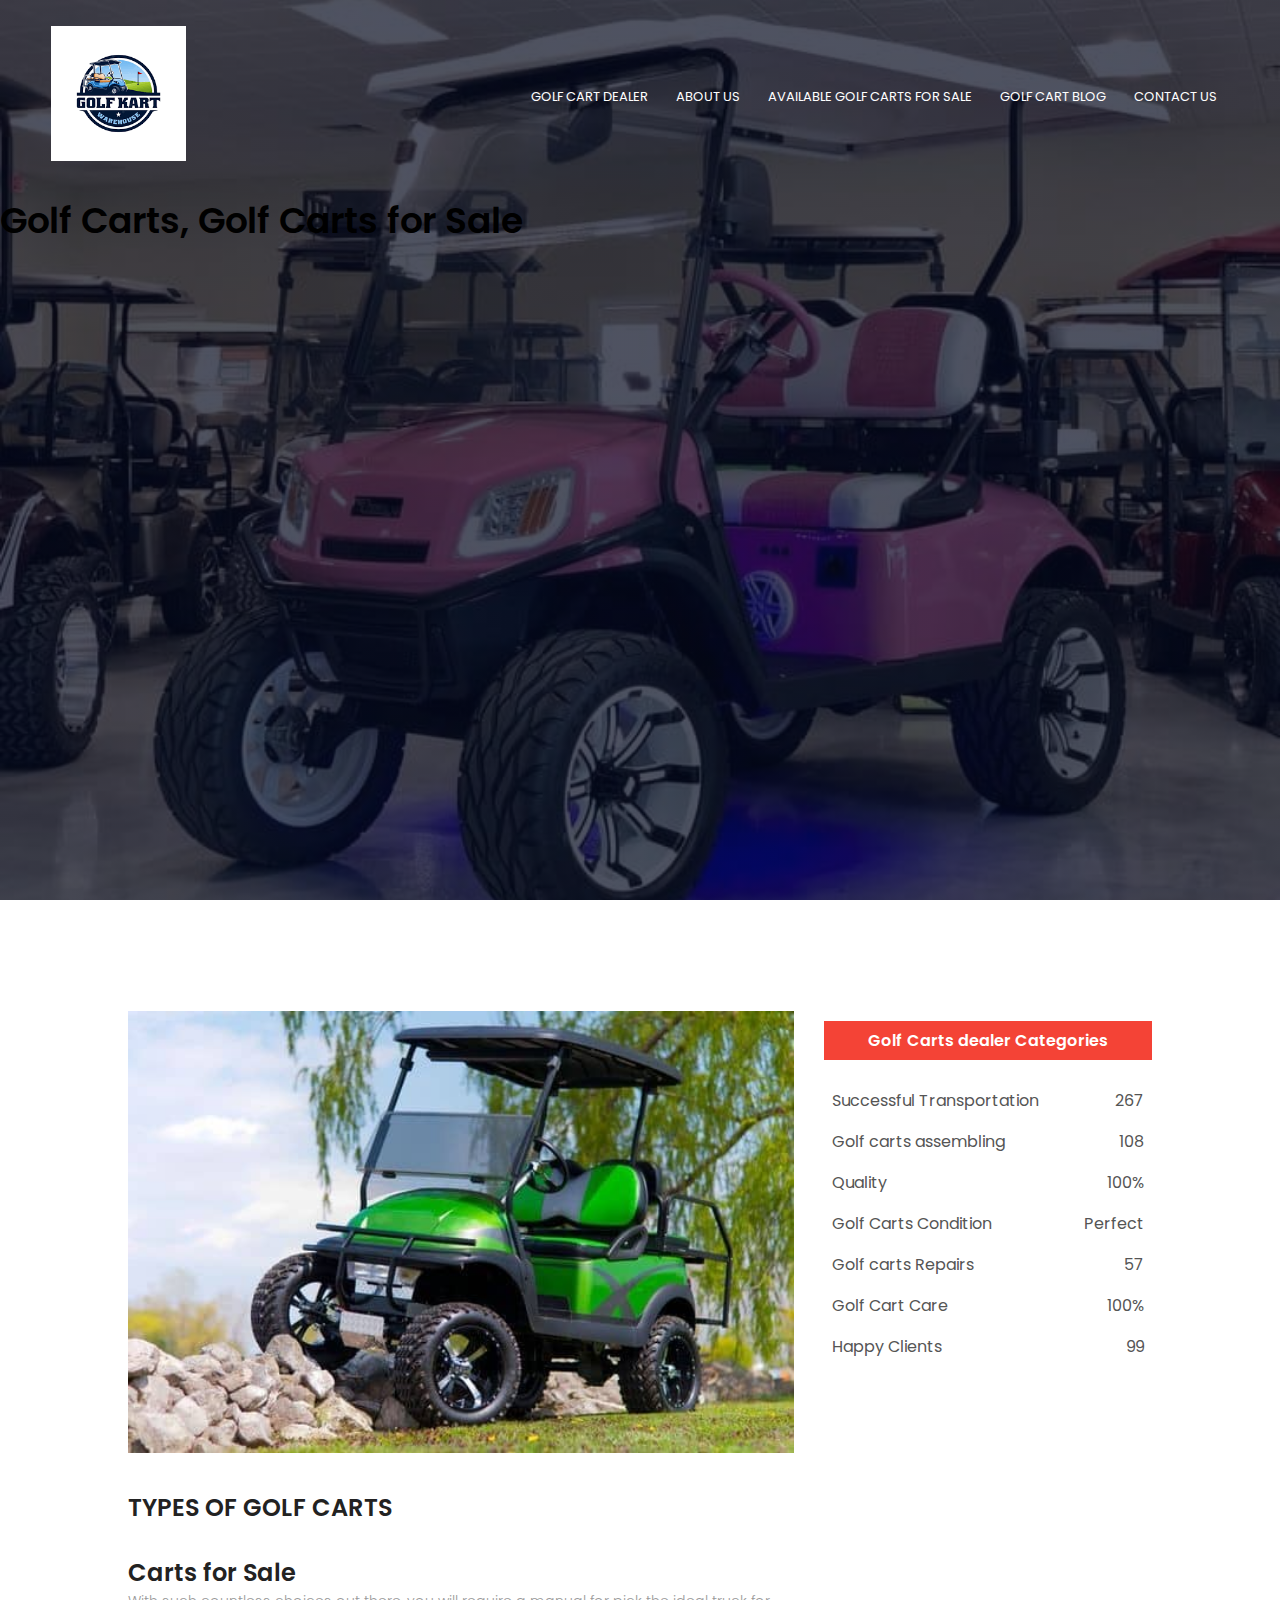
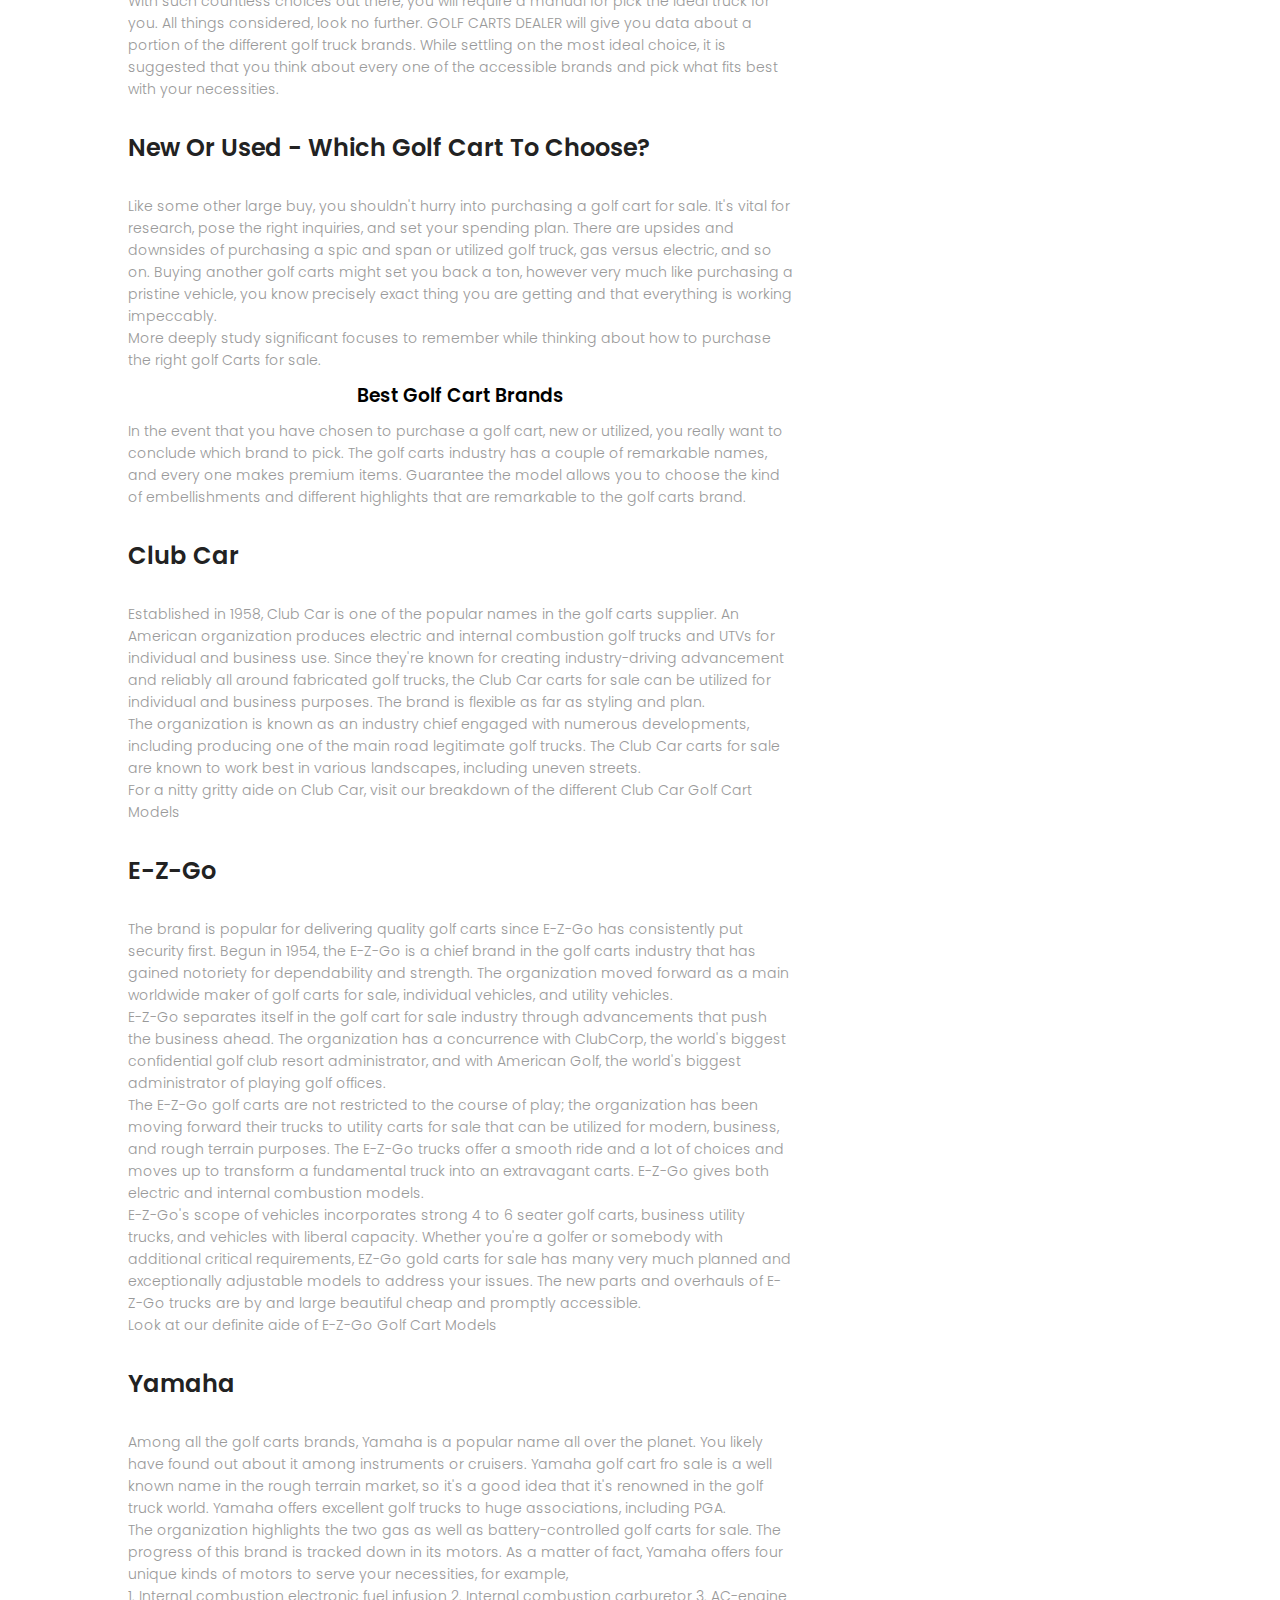
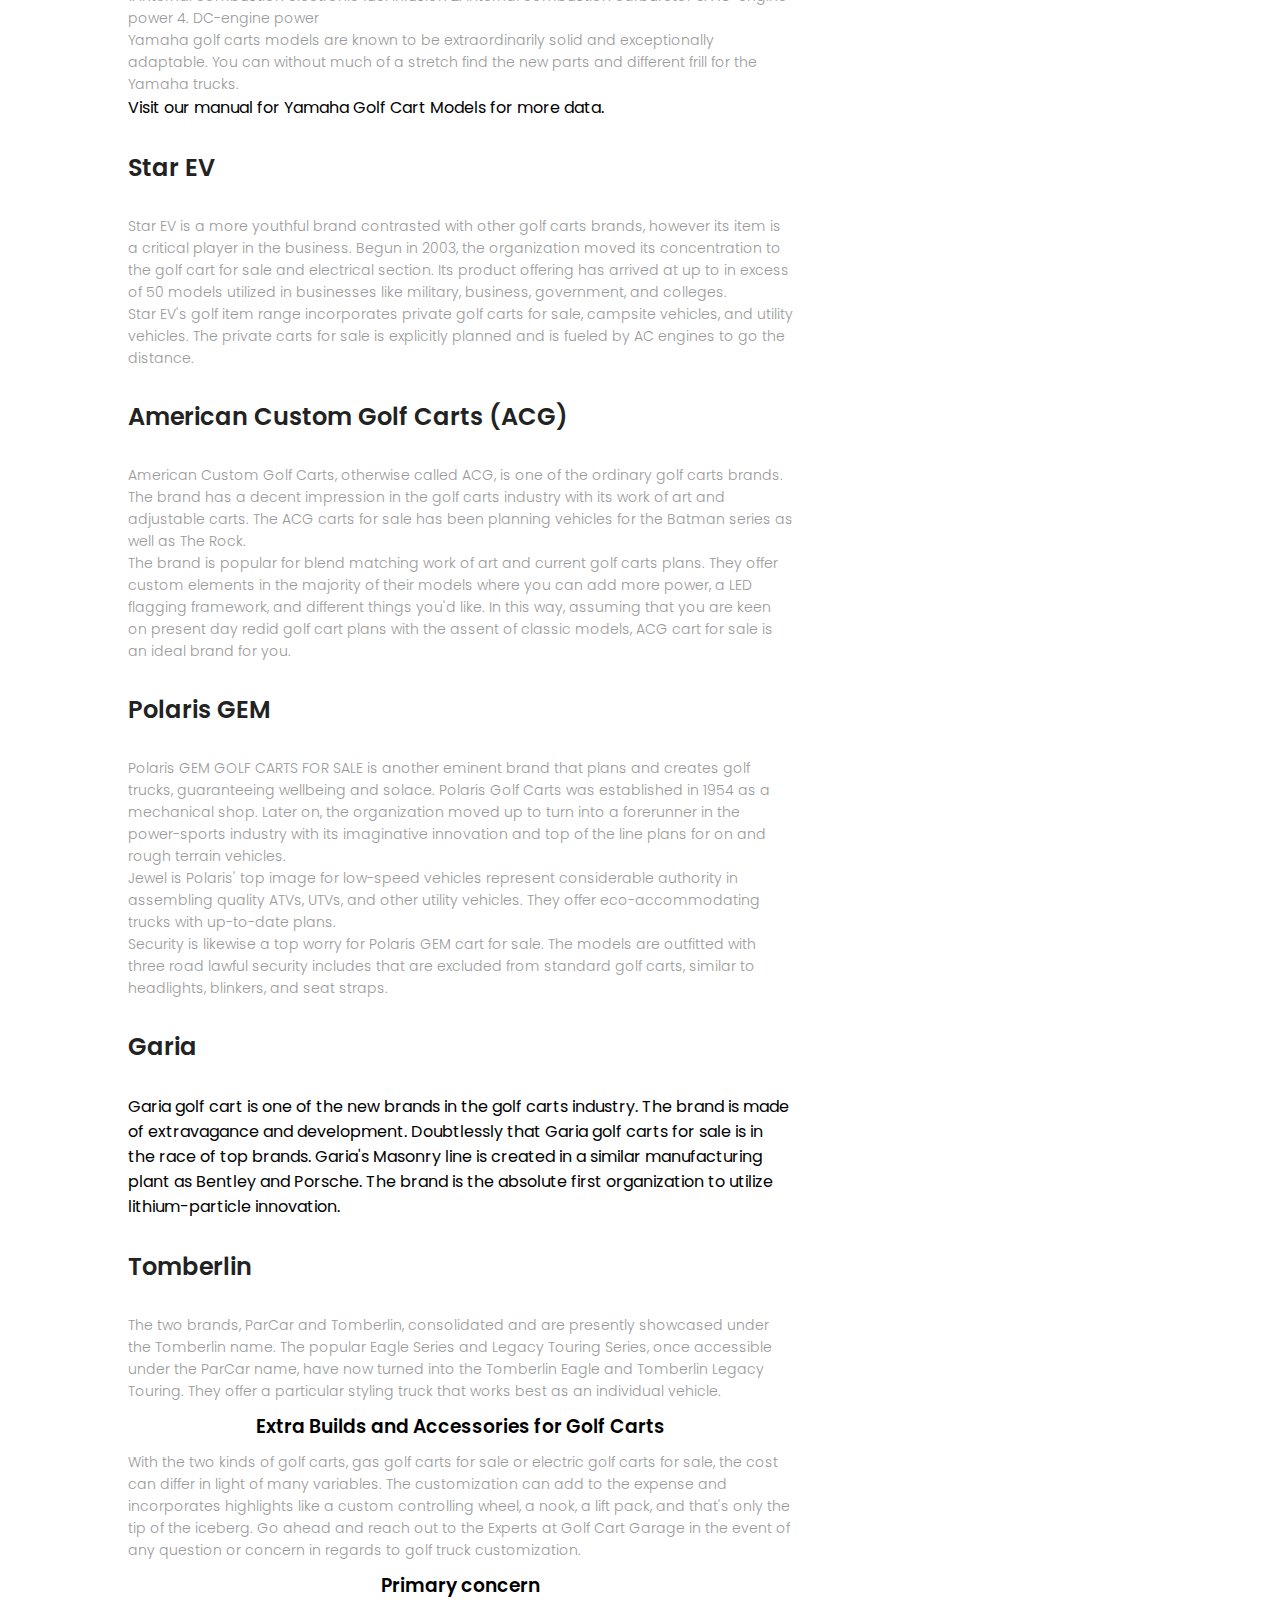
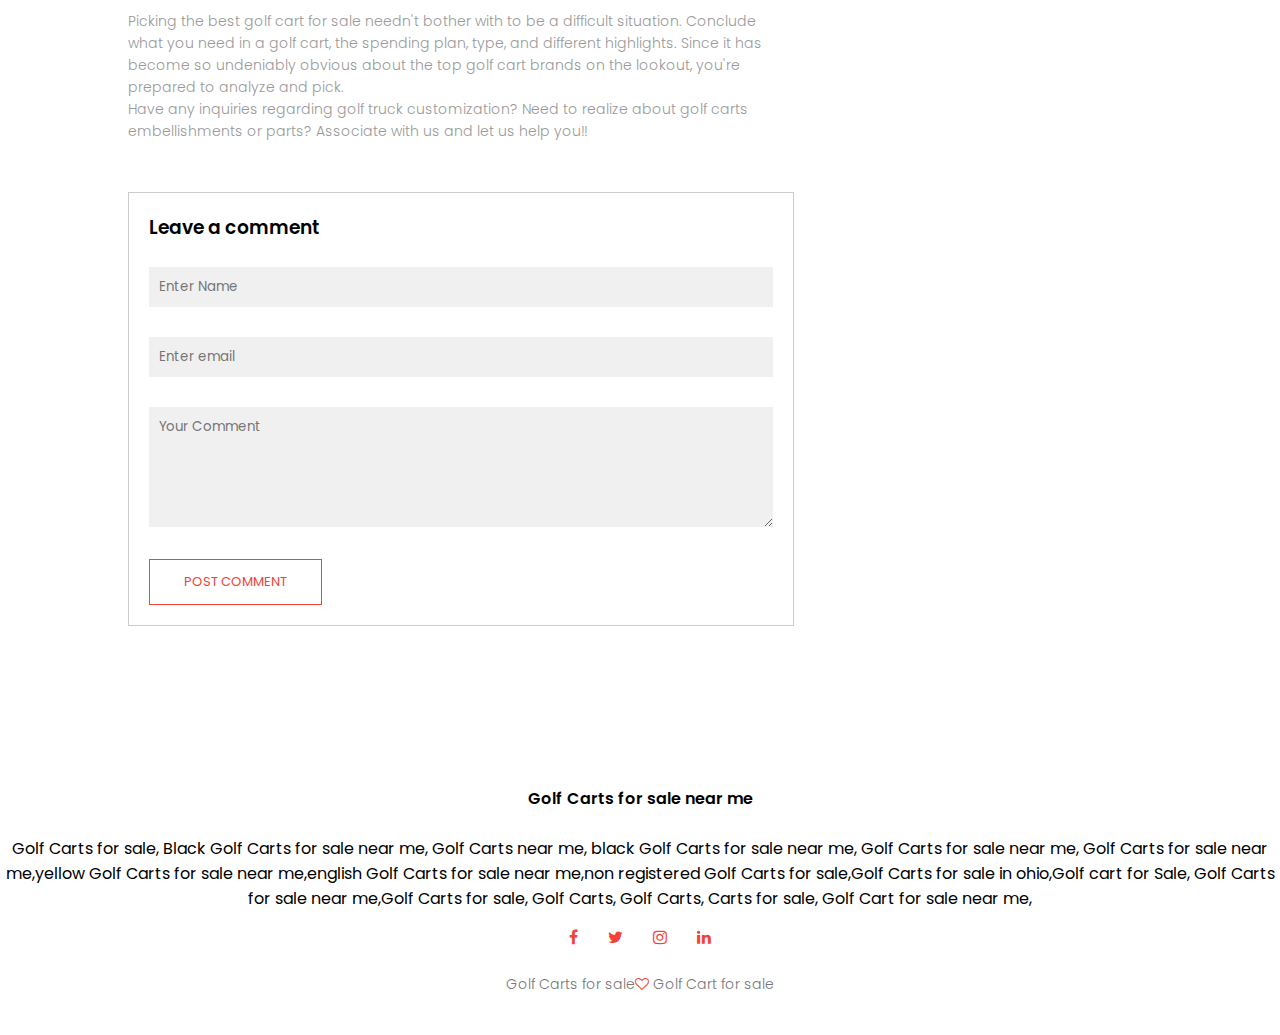
<file: blog.html>
<!DOCTYPE html>
<html lang="en">
<head>
<meta name="viewport" content="width=device-width, initial-scale=1.0">
<title>Golf Carts for Sale - Golf Cart for Sale</title>
<link rel="icon" type="image/x-icon" href="/images/download.png" alt="Golf Carts for sale">
<link rel="stylesheet" href="style.css">

<meta name="description" content=" Golf Carts for Sale. We are golf carts suppliers, We have New Golf Carts, used golf carts for sale, Electric golf carts for sale and Gas golf carts, We have a wide range of Golf cart brands available. ">
<meta name="keyword" content=" golf carts, golf cart, golf carts for sale, golf cart for sale, golf carts for sale near me, golf cart for sale near me, electric golf carts for sale, gas golf carts for sale, new golf carts for sale, used golf carts for sale, carts for sale, club car golf carts for sale, ezgo golf carts for sale, yamaha golf carts for sale, star ev golf carts for sale, types of golf carts, american custom golf carts for sale, acg carts for sale, polaries gem golf carts for sale, garia golf carts for sale, tomberlin golf carts for sale, golf carts for sale in usa, golf carts hashtags, golf carts prices, golf carts unlimited, golf carts for rent near me, golf carts for sale houston, golf carts anna maria island, golf carts and more, golf carts accessories, golf carts austin, golf carts australia, golf carts amazon, golf carts atlanta, golf carts augusta ga, golf carts batteries, golf carts by design, golf carts brands, golf carts beaumont tx, golf carts baton rouge, golf carts bluffton sc, golf carts beaufort sc, golf carts bismarck nd, golf carts catalina island, golf carts charleston sc, golf carts cheap, golf carts crystal beach, golf carts columbia sc, golf carts canada, golf carts cypress, golf carts craigslist, golf carts dealers near me, golf carts dallas, golf carts destin fl, golf carts decorated for 4th of july, golf carts denver, golf carts dealers, golf carts dfw, golf carts daytona beach, golf carts electric, golf carts etc, golf carts evansville in, golf carts edmonton, golf carts ebay, golf carts epping nh, golf carts electric vs gas, golf carts emerald isle nc, golf carts for sale by owner, golf carts for sale alberta, golf carts for sale san antonio, golf carts gas, golf carts greenville sc, golf carts galveston, golf carts gas for sale, golf carts goldsboro nc, golf carts houston, golf carts hammond la, golf carts huntsville al, golf carts hattiesburg ms, golf carts hawaii, golf carts hickory nc, golf carts harrisonburg va, golf carts isla mujeres, golf carts in port aransas, golf carts in neighborhoods, golf carts in key west, golf carts in myrtle beach, golf carts indiana, golf carts in the villages, golf carts in panama city beach, golf carts jacksonville fl, golf carts jackson mi, golf carts jackson ms, golf carts jasper al, golf carts jekyll island, golf carts jackson tn, golf carts jonesboro ar, golf carts joplin mo, golf carts key west, golf carts kansas city, golf carts knoxville tn, golf carts kelleys island, golf carts kelowna, golf carts kijiji, golf carts kentucky, golf carts kerrville tx, golf carts lubbock, golf carts lafayette la, golf carts lincoln ne, golf carts louisville ky, golf carts lexington ky, golf carts las vegas, golf carts liberty hill, golf carts lexington sc, golf carts modified, golf carts myrtle beach, golf carts mn, golf carts michigan, golf carts monticello indiana, golf carts myrtle beach sc, golf carts melbourne fl, golf carts miami, golf carts near me, golf carts near me for sale, golf carts new, golf carts north myrtle beach, golf carts nz, golf carts nashville, golf carts naples fl, golf carts new braunfels, golf carts of cypress, golf carts of houston, golf carts of iowa, golf carts of beaumont, golf carts of texas, golf carts of canton, golf carts of louisiana, golf carts of vero beach, golf carts port aransas, golf carts put in bay, golf carts parts, golf carts plus, golf carts panama city beach, golf carts parts near me, golf carts peachtree city, golf carts quad cities, golf carts quincy il, golf carts qatar, golf carts queensland, golf carts quincy mi, golf carts queensbury ny, golf carts queensland australia, golf carts quebec, golf carts rental near me, golf carts rental, golf carts repair near me, golf carts rock hill sc, golf carts rogers mn, golf carts richmond va, golf carts r us, golf carts raleigh nc, golf carts sales near me, golf carts san antonio, golf carts street legal, golf carts summerville sc, golf carts surfside beach sc, golf carts st simons island, golf carts san diego, golf carts sale, golf carts that look like cars, golf carts to rent near me, golf carts the villages, golf carts tybee island, golf carts tulsa, golf carts to buy, golf carts texas, golf carts that look like cars for sale, golf carts used, golf carts used for sale near me, golf carts unlimited lake charles, golf carts under 1000, golf carts usa, golf carts under 5000, golf carts unlimited slippery rock pa, golf carts van wert ohio, golf carts virginia beach, golf carts victoria, golf carts vero beach, golf carts valdosta ga, golf carts vandalia ohio, golf carts versailles, golf carts vernon, golf carts with lithium batteries, golf carts wilmington nc, golf carts with doors, golf carts wholesale, golf carts wheels and tires, golf carts with air conditioning, golf carts winnipeg, golf carts wichita ks, golf cart xmas decorations, golf cart xmas lights, golf cart xtreme rider, golf cart xrt 850, golf cart xl, golf cart x9, golf car xchange, golf cart xing sign, golf carts yamaha, golf carts yuma, golf carts you can drive on the road, golf carts yulee fl, golf carts yorkville il, golf carts youngsville nc, golf carts york pa, golf carts yuma az, golf carts zephyrhills, golf carts zion crossroads, golf carts zachary la, golf carts zionsville in, golf carts zone, golf cart zone austin, golf cart zone inc. of austin, golf cart zone centurion, golf cart price, golf cart hashtags, golf cart logo, golf cart accessories, golf cart accident, golf cart attendant, golf cart air conditioner, golf cart auction, 
golf cart accessories club car, golf cart accessories canada, golf cart atv, golf cart batteries, golf cart batteries near me, golf cart bag, golf cart battery charger, golf cart body kits, golf cart brands, golf cart batteries 6 volt, golf cart back seat, golf cart covers, golf cart charger, golf cart cost, golf cart cooler, golf cart cigar holder, golf cart crash, golf cart charger not working, golf cart controller, golf cart dealers near me, golf cart dealer, golf cart dimensions, golf cart decals, golf cart decorations, golf cart depot, golf cart decorating ideas, golf cart drawing, golf cart electric, golf cart engine, golf cart enclosures, golf cart electric motor, golf cart engine swap, golf cart extended roof, golf cart etiquette, golf cart ezgo, golf cart for sale in florida, golf cart fan, golf cart financing, golf cart frame, golf cart flags, golf cart for kids, golf cart garage, golf cart girl jobs, golf cart girl, golf cart girl jobs near me, golf cart gas, golf cart gif, golf cart guy, golf cart graphics, golf cart hub caps, golf cart heater, golf cart hitch, golf cart horn, golf cart headlights, golf cart hire, golf cart headlight kit, golf cart insurance, golf cart insurance cost, golf cart insurance florida, golf cart ignition switch, golf cart isla mujeres, golf cart images, golf cart insurance geico, golf cart in spanish, golf cart jobs, golf cart junkyard, golf cart jobs near me, golf cart jeep, golf cart jack, golf cart junkies, golf cart junkyard near me, golf cart jeep body, golf cart king, golf cart key, golf cart kits, golf cart king coupon, golf cart key west, golf cart key switch, golf cart key chain, golf cart kijiji, golf cart lift kits, golf cart lithium battery, golf cart lights, golf cart license, golf cart light kit, golf cart license plate, golf cart led lights, golf cart models, golf cart motor, golf cart motorcycle, golf cart mirrors, golf cart manufacturers, golf cart maintenance, golf cart motor upgrade, golf cart mechanic near me, golf cart near me, golf cart not charging, golf cart names, golf cart new, golf cart near me for sale, golf cart not moving, golf cart nz, golf cart nerf bars, golf cart outlet, golf cart oil, golf cart off road, golf cart on road, golf cart oil change, golf cart organizer, golf cart or kart, golf cart off road tires, golf cart parts, golf cart parts near me, golf cart parade, golf cart phone mount, golf cart places near me, golf cart pool float, golf cart parts canada, golf cart quotes, golf cart qatar, golf cart queensbury ny, golf cart queen, golf cart quincy il, golf cart quick charger, golf cart questions, golf cart quiet muffler, golf cart rental, golf cart repair near me, golf cart rental port aransas, golf cart rental key west, golf cart rental myrtle beach, golf cart rental galveston, golf cart rental catalina, golf cart rims, golf cart sales, golf cart sales near me, golf cart seat covers, golf cart seats, golf cart speakers, golf cart service near me, golf cart store near me, golf cart steering wheel, golf cart tires, golf cart trailer, golf cart tires near me, golf cart tire pressure, golf cart tour rome, golf cart trader, golf cart trailer for sale, golf cart tour nashville, golf cart used, golf cart umbrella, golf cart upgrades, golf cart unlimited, golf cart umbrella holder, golf cart utv, golf cart underglow, golf cart utility bed, golf cart value, golf cart voltage, golf cart vin, golf cart vinyl wrap, golf cart voltage reducer, golf cart voltage meter, golf cart vin number, golf cart voltage regulator, golf cart websites, golf cart wheels, golf cart windshield, golf cart wraps, golf cart weight, golf cart world, golf cart width, golf cart wheel spacers, golf cart yamaha, golf cart yeti cooler holder, golf cart yeti, golf cart yamaha models, golf cart youtube, golf cart yamaha parts, golf cart yamaha price, golf cart yorkville il, golf cart zone, golf cart zoo, golf cart zoom background, golf cart zephyrhills, golf cart zone dunedin, golf cart zone port aransas, golf cart za, golf carts for sale dallas, golf carts for sale okc, golf carts for sale austin, golf carts for sale atlanta, golf carts for sale augusta ga, golf carts for sale albany ny, golf carts for sale australia, golf carts for sale albuquerque, golf carts for sale around me, golf carts for sale birmingham al, golf carts for sale by owner nc, golf carts for sale bc, golf carts for sale baton rouge, golf carts for sale boise, golf carts for sale by owner in georgia, golf carts for sale bluffton sc, golf carts for sale charlotte nc, golf carts for sale charleston sc, golf carts for sale craigslist, golf carts for sale columbia sc, golf carts for sale columbus ohio, golf carts for sale calgary, golf carts for sale cheap, golf carts for sale chicago, golf carts for sale delaware, golf carts for sale denver, golf carts for sale dayton ohio, golf carts for sale daytona beach, golf carts for sale duluth mn, golf carts for sale delray beach, golf carts for sale detroit, golf carts for sale edmonton, golf carts for sale electric, golf carts for sale erie pa, golf carts for sale ebay, golf carts for sale elkhart, golf carts for sale easley sc, golf carts for sale evans ga, golf carts for sale evansville, golf carts for sale fort myers, golf carts for sale florida, golf carts for sale facebook, golf carts for sale fresno, golf carts for sale fort worth, golf carts for sale florence sc, golf carts for sale frisco, golf carts for sale fargo, golf carts for sale gas, golf carts for sale greenville sc, golf carts for sale grand rapids, golf carts for sale galveston, golf carts for sale georgetown tx, golf carts for sale green bay, golf carts for sale greensboro nc, golf carts for sale gilbert az, golf carts for sale hamilton, golf carts for sale hickory nc, golf carts for sale hendersonville nc, golf carts for sale hobart, golf carts for sale hattiesburg, golf carts for sale harrisonburg, golf carts for sale hilton head, golf carts for sale in michigan, golf carts for sale in iowa, golf carts for sale indiana, golf carts for sale in my area, golf carts for sale indianapolis, golf carts for sale in maine, golf carts for sale in pa, golf carts for sale jacksonville fl, golf carts for sale jackson ms, golf carts for sale joplin, golf carts for sale jacksonville nc, golf carts for sale jupiter, golf carts for sale jacksonville, golf carts for sale jasper al, golf carts for sale jefferson ga, golf carts for sale kansas city, golf carts for sale knoxville tn, golf carts for sale katy, golf carts for sale kelowna, golf carts for sale kijiji, golf carts for sale kingsport tn, golf carts for sale kingston, golf carts for sale kitchener, golf carts for sale las vegas, golf carts for sale los angeles, golf carts for sale lafayette la, golf carts for sale lincoln ne, golf carts for sale lubbock, golf carts for sale lakeland, golf carts for sale lexington ky, golf carts for sale lansing mi, golf carts for sale myrtle beach, golf carts for sale manitoba, golf carts for sale melbourne, golf carts for sale mn, golf carts for sale mesa az, golf carts for sale miami, golf carts for sale memphis, golf carts for sale mobile al, golf carts for sale near me by owner, golf carts for sale new, golf carts for sale nz, golf carts for sale naples fl, golf carts for sale near me craigslist, golf carts for sale nsw, golf carts for sale nashville, golf carts for sale orlando, golf carts for sale omaha, golf carts for sale ontario, golf carts for sale ohio, golf carts for sale ocala, golf carts for sale on craigslist, golf carts for sale ottawa, golf carts for sale phoenix, golf carts for sale perth, golf carts for sale peachtree city, golf carts for sale palm desert, golf carts for sale pensacola, golf carts for sale peoria il, golf carts for sale paducah ky, golf carts for sale portland, golf carts for sale qld, golf carts for sale quincy il, golf carts for sale quad cities, golf carts for sale queen creek az, golf carts for sale quebec, golf carts for sale queensbury ny, golf carts for sale quail creek az, golf carts for sale queretaro, golf carts for sale raleigh nc, golf carts for sale rochester ny, golf carts for sale regina, golf carts for sale richmond va, golf carts for sale rochester mn, golf carts for sale roanoke va, golf carts for sale reno, golf carts for sale red deer, golf carts for sale san diego, golf carts for sale st louis, golf carts for sale sarasota, golf carts for sale summerville sc, golf carts for sale saskatchewan, golf carts for sale sioux falls, golf carts for sale sacramento, golf carts for sale tampa, golf carts for sale tulsa, golf carts for sale tucson, golf carts for sale toledo, golf carts for sale tallahassee, golf carts for sale texas, golf carts for sale the villages, golf carts for sale tacoma, golf carts for sale used, golf carts for sale uk, golf carts for sale under $4 000, golf carts for sale utah, golf carts for sale used near me, golf carts for sale under 1000, golf carts for sale under 3000, golf carts for sale usa, golf carts for sale virginia beach, golf carts for sale villages, golf carts for sale victoria, golf carts for sale venice fl, golf carts for sale vero beach, golf carts for sale vancouver, golf carts for sale vernon, golf carts for sale valdosta ga, golf carts for sale wilmington nc, golf carts for sale wichita ks, golf carts for sale winnipeg, golf carts for sale waco, golf carts for sale wisconsin, golf carts for sale wa, golf carts for sale windsor, golf carts for sale woodstock ga, xrt golf cart for sale, golf carts average price, golf cart facts, golf cart job description, golf.cart.cost, golf carts for sale york pa, golf carts for sale youngstown ohio, golf carts for sale yankton sd, golf carts for sale yulee, golf carts for sale yamaha, golf carts for sale yakima, golf carts for sale yuma az, golf carts for sale yorkville il, golf carts for sale zanesville ohio, golf carts for sale zephyrhills fl, golf carts for sale zephyrhills florida,
 golf cart for sale zimbabwe, golf cart for sale za, golf carts for sale new zealand, golf carts for sale near zanesville oh, used golf carts for sale za, golf cart for sale ontario, golf cart for sale by owner, golf cart for sale craigslist, golf cart for sale houston, golf cart for sale san antonio, golf cart for sale miami, golf cart for sale alberta, golf cart for sale austin, golf cart for sale atlanta, golf cart for sale augusta ga, golf cart for sale albany ny, golf cart for sale amarillo, golf cart for sale adelaide, golf cart for sale albuquerque, golf cart for sale bc, golf cart for sale birmingham al, golf cart for sale brisbane, golf cart for sale bakersfield, golf cart for sale baton rouge, golf cart for sale boise, golf cart for sale belize, golf cart for sale columbus ohio, golf cart for sale charlotte nc, golf cart for sale cheap, golf cart for sale columbia sc, golf cart for sale charleston sc, golf cart for sale calgary, golf cart for sale chicago, golf cart for sale dallas, golf cart for sale dubai, golf cart for sale durban, golf cart for sale delaware, golf cart for sale denver, golf cart for sale dayton ohio, golf cart for sale des moines, golf cart for sale daytona beach, golf cart for sale edmonton, golf cart for sale electric, golf cart for sale ebay, golf cart for sale evansville, golf cart for sale ezgo, golf cart for sale escondido, golf cart for sale el paso, golf cart for sale erie pa, golf cart for sale facebook marketplace, golf cart for sale fort worth, golf cart for sale florida, golf cart for sale fresno, golf cart for sale fort myers, golf cart for sale fort wayne, golf cart for sale frederick md, golf cart for sale fargo, golf cart for sale gas, golf cart for sale greenville sc, golf cart for sale gold coast, golf cart for sale galveston, golf cart for sale greensboro nc, golf cart for sale georgia, golf cart for sale gas powered, golf cart for sale geelong, golf cart for sale huntsville, golf cart for sale hickory nc, golf cart for sale hamilton, golf cart for sale harrisburg pa, golf cart for sale honolulu, golf cart for sale huntsville al, golf cart for sale hobart, golf cart for sale indianapolis, golf cart for sale indiana, golf cart for sale in sri lanka, golf cart for sale iowa, golf cart for sale in jamaica, golf cart for sale in south africa, golf cart for sale in india, golf cart for sale jacksonville fl, golf cart for sale johannesburg, golf cart for sale jackson ms, golf cart for sale jackson tn, golf cart for sale jupiter, golf cart for sale jonesboro ar, golf cart for sale jackson mi, golf cart for sale jacksonville, golf cart for sale kansas city, golf cart for sale knoxville tn, golf cart for sale kijiji, golf cart for sale kelowna, golf cart for sale katy, golf cart for sale key west, golf cart for sale kalamazoo, golf cart for sale ky, golf cart for sale las vegas, golf cart for sale los angeles, golf cart for sale lincoln ne, golf cart for sale little rock, golf cart for sale lafayette la, golf cart for sale lexington sc, golf cart for sale lubbock, golf cart for sale long island, golf cart for sale melbourne, golf cart for sale myrtle beach, golf cart for sale manitoba, golf cart for sale michigan, golf cart for sale massachusetts, golf cart for sale mn, golf cart for sale mesa az, golf cart for sale new, golf cart for sale near me used, golf cart for sale nz, golf cart for sale new jersey, golf cart for sale nashville, golf cart for sale near me craigslist, golf cart for sale naples fl, golf cart for sale okc, golf cart for sale omaha, golf cart for sale ottawa, golf cart for sale orlando, golf cart for sale ohio, golf cart for sale orange county, golf cart for sale oahu, golf cart for sale philippines, golf cart for sale phoenix, golf cart for sale perth, golf cart for sale peachtree city, golf cart for sale pensacola, golf cart for sale price, golf cart for sale palm desert, golf cart for sale peoria il, golf cart for sale qld, golf cart for sale qatar, golf cart for sale queen creek, golf cart for sale quad cities, golf cart for sale quebec, golf cart for sale quincy il, golf cart for sale queretaro, golf cart for sale raleigh nc, golf cart for sale richmond va, golf cart for sale rochester ny, golf cart for sale reno, golf cart for sale rhode island, golf cart for sale regina, golf cart for sale red deer, golf cart for sale rochester mn, golf cart for sale san diego, golf cart for sale south africa, golf cart for sale saskatchewan, golf cart for sale st louis, golf cart for sale sacramento, golf cart for sale summerville sc, golf cart for sale seattle, golf cart for sale tampa, golf cart for sale tulsa, golf cart for sale toronto, golf cart for sale texas, golf cart for sale tucson, golf cart for sale toledo, golf cart for sale the villages, golf cart for sale tallahassee, golf cart for sale used, golf cart for sale uk, golf cart for sale utah, golf cart for sale uae, golf cart for sale under 1000, golf cart for sale under 3000, golf cart for sale usa, golf cart for sale utica ny, golf cart for sale victoria, golf cart for sale virginia beach, golf cart for sale villages, golf cart for sale virginia, golf cart for sale vero beach, golf cart for sale victoria tx, golf cart for sale venice fl, golf cart for sale vernon, golf cart for sale winnipeg, golf cart for sale wilmington nc, golf cart for sale wichita ks, golf cart for sale west palm beach, golf cart for sale waco, golf cart for sale wisconsin, golf cart for sale warner robins ga, golf cart for sale with financing, xrt 850 golf cart for sale, bag boy quad xl golf cart for sale, stewart golf x9 follow electric cart for sale, golf cart graphics near me, golf cart brands to avoid, golf cart for sale yamaha, golf cart for sale york pa, golf cart for sale yuma az, golf cart for sale yankton sd, golf cart for sale yakima, golf cart for sale zanesville ohio, golf carts for sale zephyrhills, petrol golf cart for sale za, golf carts for sale near zephyrhills florida, golf carts for sale near me used, golf carts for sale near me gas, golf carts for sale near me electric, golf carts for sale near me with financing, golf carts for sale near me now, golf carts for sale near memphis tn, affordable golf carts for sale near me, atv golf carts for sale near me, golf cart accessories for sale near me, advanced ev golf cart for sale near me, new and used golf carts for sale near me, golf cart tires and rims for sale near me, golf cart wheels and tires for sale near me, golf carts for sale and prices, battery golf carts for sale near me, bintelli golf carts for sale near me, beach golf carts for sale near me, broken golf carts for sale near me, golf bag carts for sale near me, beverage golf cart for sale near me, golf cart business for sale near me, golf carts for sale near me cheap, golf carts for sale near me club car, used gas golf carts for sale near me craigslist, custom golf carts for sale near me, cricket golf carts for sale near me, used custom golf carts for sale near me, used cricket golf cart for sale near me, golf carts for sale near dandridge tn, golf carts for sale near destin fl, golf carts for sale near dunedin fl, golf carts for sale near daytona beach florida, golf carts for sale near dayton ohio, golf carts for sale near denton tx, golf carts for sale near denver nc, golf carts for sale near dade city fl, golf carts for sale near me ezgo, used golf carts for sale near me ebay, evolution golf carts for sale near me, electric golf carts for sale near me craigslist, ez golf carts for sale near me, enclosed golf carts for sale near me, golf cart engines for sale near me, golf carts for sale near me facebook marketplace, golf carts for sale near me facebook, golf carts for sale near me for sale, ford think golf cart for sale near me, golf carts for sale by owner fort myers, how much do golf carts cost to buy, new gas golf carts for sale near me, yamaha gas golf carts for sale near me, ez go golf carts for sale near me, street legal gas golf carts for sale near me, used gas golf carts for sale near me by owner, used e-z-go golf carts for sale near me, hunting golf carts for sale near me, golf hand carts for sale near me, gas golf carts for sale near me, hummer golf cart for sale near me, golf carts for sale near harrisburg pa, golf carts for sale near harrisonburg va, golf carts for sale near houston tx, golf carts for sale near hattiesburg ms, icon golf carts for sale near me, used golf carts for sale near me, new icon golf carts for sale near me, icon i40 golf cart for sale near me, where can i find used golf carts for sale near me, jeep golf carts for sale near me, junk golf carts for sale near me, golf carts for sale near jacksonville fl, golf carts for sale near johnson city tn, golf carts for sale near jonesboro ar, golf carts for sale near jackson mi, golf carts for sale near jupiter fl, golf carts for sale near joplin mo, golf carts for sale near knoxville tn, golf carts for sale near kissimmee fl, golf carts for sale near kalamazoo mi, golf carts for sale near kansas city mo, golf carts for sale near kokomo indiana, golf carts for sale near katy tx, golf carts for sale near kansas city, golf carts for sale near kingsland ga, golf carts for sale near me street legal, lsv golf carts for sale near me, limo golf carts for sale near me, lithium golf carts for sale near me, local golf carts for sale near me, golf carts for sale near louisville ky, golf carts for sale near lafayette la, golf carts for sale near leesburg fl, golf carts for sale near me marketplace, mini golf carts for sale near me, motorized golf carts for sale near me, maintenance golf carts for sale near me, golf carts for sale near myrtle beach sc, golf carts for sale near meadville pa, golf carts for sale near me new, golf carts for sale near nashville tn, golf carts for sale near naples fl, golf carts for sale near north port fl, new yamaha golf carts for sale near me, brand new golf carts for sale near me,
  golf carts for sale near me on craigslist, golf carts for sale near me on facebook marketplace, old golf carts for sale near me, onward golf carts for sale near me, golf carts for sale near ocala fl, golf carts for sale near omaha ne, golf carts for sale near orlando florida, golf carts for sale near owensboro ky, golf carts for sale near me private owners, golf carts for sale near me prices, golf carts for sale near me gas powered, golf push carts for sale near me, pink golf carts for sale near me, golf carts parts for sale near me, petrol golf carts for sale near me, purple golf cart for sale near me, golf carts for sale near quakertown pa, golf carts for sale near quincy il, golf carts for sale near queen creek az, golf carts for sale near quincy illinois, yamaha quietech golf cart for sale near me, golf carts for sale near la quinta ca, yamaha quiet tech golf cart for sale near me, refurbished golf carts for sale near me, rover golf carts for sale near me, red golf carts for sale near me, recreational golf carts for sale near me, golf cart rims for sale near me, golf cart roof for sale near me, golf carts for sale near richmond va, golf carts for sale near rockford il, star golf carts for sale near me, second hand golf carts for sale near me, 6 seater golf cart for sale near me, used street legal golf carts for sale near me, used 6 seater golf cart for sale near me, golf carts for sales near me, golf carts for sale close to me, tomberlin golf carts for sale near me, golf carts tires for sale near me, golf cart trailers for sale near me, golf carts for sale near the villages fl, golf carts for sale near tampa fl, golf carts for sale near tulsa ok, golf carts for sale near tupelo ms, golf carts for sale near me under 2000, golf cars for sale near me used, golf carts for sale near me cheap used, used golf carts for sale near me craigslist, utility golf carts for sale near me, golf cart utv for sale near me, vintage golf carts for sale near me, vw golf car for sale near me, golf carts for sale near venice fl, golf carts for sale near vero beach fl, golf carts for sale near valparaiso in, golf carts for sale near victoria tx, golf carts for sale near victorville ca, golf carts for sale near valdosta ga, western golf carts for sale near me, walking golf carts for sale near me, wholesale golf carts for sale near me, white golf carts for sale near me, used golf carts for sale near me with prices, golf cart wheels for sale near me, workhorse golf cart for sale near me, yamaha golf carts for sale near me, yellow golf cart for sale near me, golf carts for sale near york pa, golf carts for sale near youngstown ohio, golf carts for sale near yuma az, golf carts for sale near yulee fl, golf carts for sale near yankton sd, golf carts for sale near yorkton sk, golf carts for sale near zephyrhills fl, e z go golf carts for sale near me, golf cart for sale near me now, golf cart for sale near me electric, golf cart for sale near me by owner, golf cart for sale near me facebook, golf cart for sale near memphis tn, golf cart batteries for sale near me, bintelli golf cart for sale near me, lithium battery golf cart for sale near me, best used golf carts for sale near me, cricket golf cart for sale near me, ezgo rxv golf cart for sale near me, ez go golf cart for sale near me, 4x4 electric golf cart for sale near me, golf cart for near me, how much does it cost to buy a golf cart, golf cart for sale near me gas, hunting golf cart for sale near me, golf cart for sale near huntley il, golf carts for sale in near me, golf cart supplies near me, jeep golf cart for sale near me, golf cart for sale near jackson ms, golf cart for sale near jonesboro ar, golf cart for sale near jasper al, golf cart for sale near jasper tx, golf cart for sale near jasper texas, golf cart for sale near ky, limo golf cart for sale near me, lithium golf cart for sale near me, lsv golf cart for sale near me, mini golf cart for sale near me, cricket mini golf cart for sale near me, mini jeep golf cart for sale near me, golf buggy for sale near mullingar county westmeath, electric cars for sale near me new, new golf cars for sale near me, onward golf cart for sale near me, golf carts for sale near oklahoma city ok, off road golf cart for sale near me, golf cart parts for sale near me, golf push cart for sale near me, pink golf cart for sale near me, power golf carts for sale near me, golf carts for sale near pensacola fl, golf cart for sale near quincy il, golf cart for sale near la quinta ca, rover golf cart for sale near me, red golf cart for sale near me, golf cart for sale near roanoke va, golf cart for sale near rockwall tx, golf cart for sale near raleigh nc, golf cart dealers near me that finance, golf cart tires for sale near me, tomberlin golf cart for sale near me, golf cart for sale near the villages fl, gas golf cart for sale near me used, electric cars for sale near me used, utility golf cart for sale near me, vintage golf cart for sale near me, golf carts for sale near valparaiso indiana, golf cart windshields for sale near me, golf carts for sale near winter haven fl, yamaha golf cart for sale near me, golf cart for sale near york pa, e-z-go golf cart for sale near me, golf cart name brands, golf cart sold near me, electric golf carts for sale near me, electric golf carts for sale alberta, electric golf carts for sale used, electric golf carts for sale ohio, electric golf carts for sale calgary, electric golf carts for sale indiana, electric golf carts for sale cheap, electric golf carts for sale houston, electric golf carts for sale adelaide, electric golf carts for sale arizona, electric golf carts for sale australia, electric golf carts for sale amazon, electric golf carts for sale under $1 000, electric golf carts for sale by owner, electric golf carts for sale bc, electric golf carts for sale brisbane, electric golf carts for sale by owner near me, electric golf carts for sale by owner in michigan, electric golf carts for sale by me, used golf carts for sale by owner in mesa az, used golf carts for sale by owner in the villages, electric golf carts for sale columbus ohio, electric golf carts for sale craigslist, electric golf carts for sale canada, electric golf carts for sale ct, used golf carts for sale charlotte nc, used golf carts for sale cincinnati, electric golf carts for sale delaware, used golf carts for sale dallas, used golf carts for sale denver, used golf carts for sale daytona beach, used golf carts for sale detroit, used golf carts for sale des moines, used golf carts for sale dayton ohio, used golf carts for sale delray beach, electric golf carts for sale edmonton, electric golf carts for sale ebay, used golf carts for sale edmonton, used golf carts for sale erie pa, used golf carts for sale el paso, used golf carts for sale edmond ok, used golf carts for sale englewood fl, used golf carts for sale evansville in, electric golf carts for sale florida, electric golf carts for sale fort myers, used golf carts for sale fort worth, used golf carts for sale fort lauderdale, used golf carts for sale fort myers, used golf carts for sale fresno, used golf carts for sale facebook marketplace, used golf carts for sale fredericksburg va, electric golf carts for sale gold coast, electric golf carts for sale greenville sc, used golf carts for sale greenville sc, used golf carts for sale gauteng, used golf carts for sale georgia, used golf carts for sale gainesville fl, used golf carts for sale greensboro nc, used golf carts for sale gilbert az, used golf carts for sale henderson nv, used golf carts for sale hickory nc, used golf carts for sale houston tx, used golf carts for sale hawaii, used golf carts for sale hilton head sc, used golf carts for sale huntsville al, used golf carts for sale hot springs village, electric golf carts for sale in alberta, electric golf carts for sale in michigan, electric golf carts for sale in my area, electric golf carts for sale in ontario, electric golf carts for sale in manitoba, electric golf carts for sale in saskatchewan, electric golf carts for sale in florida, electric golf carts for sale jacksonville fl, used golf carts for sale jacksonville fl, used golf carts for sale jackson ms, used golf carts for sale jackson tn, used golf carts for sale jacksonville nc, used golf carts for sale johnson city tn, used golf carts for sale jonesboro ar, used golf carts for sale jackson michigan, electric golf carts for sale kijiji, electric golf carts for sale kansas city, electric golf carts for sale kelowna, electric golf carts for sale knoxville tn, electric golf carts for sale kzn, used golf carts for sale kansas city, used golf carts for sale knoxville tn,
  used golf carts for sale kijiji, electric golf carts for sale los angeles, electric golf carts for sale louisville ky, electric golf carts for sale las vegas, electric golf carts for sale lakeland fl, used golf carts for sale louisville ky, used golf carts for sale las vegas, used golf carts for sale los angeles, used golf carts for sale lafayette la, electric golf carts for sale maryland, electric golf carts for sale melbourne, electric golf carts for sale miami, electric golf carts for sale manitoba, electric golf carts for sale michigan, electric golf carts for sale massachusetts, electric golf carts for sale myrtle beach, electric golf carts for sale mesa az, electric golf carts for sale nz, electric golf carts for sale new jersey, electric golf carts for sale nsw, electric golf carts for sale new, electric golf carts for sale nh, electric golf carts for sale nj, electric golf carts for sale ontario, electric golf carts for sale orlando, electric golf carts for sale ocala, electric golf carts for sale okc, electric golf carts for sale ottawa, electric golf carts for sale ocala fl, electric golf carts for sale on craigslist, electric golf carts for sale phoenix, electric golf carts for sale perth, electric golf carts for sale palm desert, electric golf carts for sale pittsburgh pa, electric golf carts for sale perth wa, electric golf carts for sale pa, electric golf carts for sale port elizabeth, electric golf carts for sale philippines, electric golf carts for sale queensland, used golf carts for sale quincy il, electric golf buggy for sale qld, used golf carts for sale queensland, used electric golf cart for sale qld, used golf buggy for sale qld, used golf carts for sale la quinta ca, used golf carts for sale la quinta, electric golf carts for sale rochester ny, electric golf carts for sale richmond va, used golf carts for sale raleigh nc, used golf carts for sale roanoke va, used golf carts for sale rhode island, used golf carts for sale rio grande valley, used golf carts for sale reno, used golf carts for sale rock hill sc, electric golf carts for sale san diego, electric golf carts for sale south africa, electric golf carts for sale san antonio, electric golf carts for sale saskatchewan, electric golf carts for sale sunshine coast, electric golf carts for sale sydney, electric golf carts for sale street legal, used golf carts for sale san antonio, electric golf carts for sale tampa, electric golf carts for sale tennessee, electric golf carts for sale tucson az, electric golf carts for sale texas, electric golf cart for sale thailand, electric golf cart for sale toowoomba, electric golf cart for sale tucson, used golf carts for sale tucson, electric golf carts for sale uk, electric golf carts for sale used near me, used golf carts for sale under $500, electric golf buggy for sale uk, used golf carts for sale utah, used golf carts for sale under 2000 dollars, electric golf carts for sale victoria, electric golf carts for sale vancouver island, electric golf carts for sale virginia, used golf carts for sale villages fl, used golf carts for sale virginia beach, used golf carts for sale victoria, used golf carts for sale vermont, used golf carts for sale venice fl, electric golf carts for sale winnipeg, electric golf carts for sale western australia, electric golf carts for sale wilmington nc, electric golf carts for sale wisconsin, electric golf carts for sale wa, used golf carts for sale wilmington nc, used golf carts for sale wichita ks, used golf carts for sale winnipeg, electric golf carts for sale za, used golf carts for sale zephyrhills, used golf carts for sale in zephyrhills florida, used golf carts for sale new zealand, zone electric golf cart for sale, 2010 zone electric golf cart for sale, e-z-go electric golf carts for sale, gas golf carts for sale by owner, gas golf carts for sale alberta, gas golf carts for sale in saskatchewan, gas golf carts for sale in michigan, gas golf carts for sale houston, gas golf carts for sale mn, gas golf carts for sale by owner manitoba, gas golf carts for sale austin, gas golf carts for sale alabama, gas golf carts for sale arizona, gas golf carts for sale atlanta, gas golf carts for sale augusta ga, gas golf carts for sale arkansas, gas golf carts for sale amarillo tx, gas golf carts for sale bc, gas golf carts for sale by me, gas golf carts for sale baton rouge, gas golf carts for sale beaumont tx, gas golf carts for sale by owner near regina sk, gas golf carts for sale bradenton fl, gas golf carts for sale cincinnati, gas golf carts for sale calgary, gas golf carts for sale cheap, gas golf carts for sale charleston sc, gas golf carts for sale craigslist, gas golf carts for sale columbia sc, gas golf carts for sale charlotte nc, gas golf carts for sale canada, gas golf carts for sale dothan al, gas golf carts for sale dallas, gas golf carts for sale destin fl, gas golf carts for sale dfw, gas golf cart for sale dallas tx, gas golf cart for sale destin, gas golf carts for sale san diego, used gas golf carts for sale dallas, gas golf carts for sale ebay, gas golf carts for sale edmonton, gas golf carts for sale evansville in, used gas golf carts for sale east texas, ezgo gas golf carts for sale, gas engine golf carts for sale, ezgo gas golf carts for sale near me, efi gas golf carts for sale, gas golf carts for sale fort worth, gas golf carts for sale florida, gas golf carts for sale fort wayne, gas golf carts for sale fort myers fl, gas golf carts for sale fayetteville nc, gas golf carts for sale facebook marketplace, gas golf carts for sale florence sc, gas golf carts for sale fort worth tx, gas golf carts for sale galveston, gas golf carts for sale gainesville fl, gas golf carts for sale greenville sc, gas golf carts for sale georgia, gas golf carts for sale georgetown tx, gas golf carts for sale ga, gas golf carts for sale valdosta ga, gas golf carts for sale houston tx, gas golf carts for sale houston texas, gas golf carts for sale hattiesburg ms, used gas golf carts for sale houston, gas powered golf carts for sale houston tx, gas golf carts for sale in lake havasu city az, gas golf carts for sale in new hampshire, gas golf carts for sale in iowa, gas golf carts for sale in texas, gas golf carts for sale illinois, gas golf carts for sale in wisconsin, gas golf carts for sale indianapolis, gas golf carts for sale in florida, gas golf carts for sale jacksonville fl, gas golf carts for sale new jersey, gas golf carts for sale in jacksonville florida, gas golf carts for sale near joplin mo, junk gas golf carts for sale, do golf carts take regular gas, how much is a gas golf cart worth, gas golf carts for sale kansas city, gas golf carts for sale knoxville tn, gas golf carts for sale kijiji ontario, gas golf carts for sale kijiji, gas golf carts for sale kentucky, gas golf carts for sale kansas, gas golf carts for sale kingston, gas golf carts for sale kingsport tn, gas golf carts for sale louisville ky, gas golf carts for sale las vegas, gas golf carts for sale lumberton nc, gas golf carts for sale london, gas golf carts for sale louisiana, gas golf carts for sale leesburg fl, gas golf carts for sale lubbock tx, gas golf carts for sale lexington ky, gas golf carts for sale myrtle beach, gas golf carts for sale michigan, gas golf carts for sale miami, gas golf carts for sale manitoba, gas golf carts for sale mobile al, gas golf carts for sale melbourne fl, gas golf carts for sale maryland, gas golf carts for sale near me by owner, gas golf carts for sale near me used, gas golf carts for sale new braunfels, gas golf carts for sale naples fl, gas golf carts for sale new, gas golf carts for sale near st. louis mo, gas golf carts for sale ontario, gas golf carts for sale okc, gas golf carts for sale orlando, gas golf carts for sale ottawa, gas golf carts for sale on craigslist, gas golf carts for sale omaha, gas golf carts for sale ocala fl, gas golf carts for sale online, gas golf carts for sale phoenix, gas golf carts for sale pensacola, gas golf carts for sale peoria il, gas golf carts for sale poconos pa, gas golf carts for sale panama city fl, gas golf carts for sale peachtree city ga, gas golf carts for sale pittsburgh pa, gas golf carts for sale palm springs, gas golf carts for sale raleigh nc, gas golf carts for sale riverside, gas golf carts for sale warner robins ga, gas golf carts for sale in regina, refurbished gas golf carts for sale, red gas golf carts for sale, used gas golf carts for sale baton rouge, gas golf carts for sale san antonio, gas golf carts for sale st louis, gas golf carts for sale saskatchewan, gas golf carts for sale sioux falls, gas golf carts for sale sun city az, gas golf carts for sale spokane, gas golf carts for sale street legal, gas golf carts for sale tulsa, gas golf carts for sale thunder bay, gas golf carts for sale texas, gas golf carts for sale tallahassee, gas golf carts for sale tampa, gas golf carts for sale tucson, gas golf carts for sale tallahassee fl, gas golf carts for sale the villages fl, gas golf carts for sale used, gas golf carts for sale under 2000 dollars, gas golf carts for sale utah, gas golf carts for sale under 1000 dollars, gas golf carts for sale usa, cheap gas golf carts for sale under 1000 near me, cheap gas golf carts for sale under 500, cheap gas golf carts for sale under 1000, gas golf carts for sale virginia, gas golf carts for sale vancouver island, gas golf carts for sale vancouver, gas golf carts for sale the villages florida, gas golf carts for sale in victoria texas, gas golf carts for sale on craigslist vancouver, gas golf carts for sale winnipeg, gas golf carts for sale west palm beach, gas golf carts for sale waco tx, gas golf carts for sale wisconsin, gas golf carts for sale wichita ks, gas golf carts for sale waco, gas golf carts for sale wilmington nc, gas golf carts for sale yamaha, gas golf carts for sale indiana, gas golf carts for sale ohio,
 used e-z-go gas golf carts for sale near me, used e-z-go gas golf carts for sale, new golf carts for sale near me, new golf carts for sale electric, new golf carts for sale australia, new golf carts for sale gas, new golf carts for sale palm desert, new golf carts for sale jacksonville fl, new golf carts for sale brisbane, new golf carts for sale alberta, new golf buggies for sale, new yamaha golf carts for sale, new braunfels golf carts for sale, new jersey golf carts for sale, new golf carts for sale myrtle beach, vw golf wagon for sale brisbane, golf carts for sale new braunfels, golf carts for sale new bern nc, brand new golf carts for sale, golf carts for sale new brunswick, new golf carts for sale charleston sc, new golf carts for sale canada, golf carts for sale cincinnati, golf carts for sale new dundee, golf carts for sale des moines, new electric golf carts for sale near me, new ezgo golf carts for sale, golf carts for sale new england, golf carts for sale englewood fl, new golf carts for sale florida, golf carts for sale fort wayne, golf carts for sale fort lauderdale, golf carts for sale gold coast, golf carts for sale gainesville fl, new golf carts for sale houston, golf carts for sale new hampshire, golf carts for sale henderson nv, golf carts for sale hammond, new golf carts for sale in indiana, new golf carts for sale in florida, new golf carts for sale in nc, new golf carts for sale in south africa, golf carts for sale in new brunswick, golf carts for sale in new jersey, golf carts for sale in new hampshire, golf carts for sale in new york, golf carts for sale new jersey, golf carts for sale johannesburg, golf carts for sale jackson tn, golf carts for sale jackson michigan, golf carts for sale johnson city tn, golf carts for sale kalamazoo, golf carts for sale louisville ky, golf carts for sale little rock, new golf carts for sale manitoba, new golf carts for sale melbourne, new golf carts for sale in michigan, vw golf wagon for sale melbourne, new golf carts for sale nsw, new golf carts for sale ocala fl, golf carts for sale new orleans, brand new golf cart for sale philippines, vw golf wagon for sale perth, golf carts for sale new port richey, new petrol golf carts for sale, new golf carts for sale queensland, golf carts for sale rock hill sc, golf carts for sale rhode island, new golf carts for sale san antonio, golf carts for sale new smyrna beach, golf carts for sale south africa, new golf carts for sale the villages fl, golf carts for sale toronto, golf carts for sale tyler texas, new golf buggies for sale uk, vw golf cars for sale used, golf carts for sale under $2 000, new golf carts for sale victoria, vw golf wagon for sale victoria, vw golf wagon for sale vic, golf carts for sale villages fl, golf carts for sale west palm beach, golf carts for sale warner robins ga, golf carts for sale winston salem, golf carts for sale wesley chapel, new hampshire golf carts for sale, new orleans golf carts for sale, used golf carts for sale by owner, used golf carts for sale new jersey, used golf carts for sale craigslist, used golf carts for sale ontario, used golf carts for sale houston, used golf carts for sale ohio, used golf carts for sale indiana, used golf carts for sale atlanta, used golf carts for sale austin, used golf carts for sale arkansas, used golf carts for sale augusta ga, used golf carts for sale alabama, used golf carts for sale amarillo, used golf carts for sale albuquerque, used golf carts for sale adelaide, used golf carts for sale birmingham al, used golf carts for sale baton rouge, used golf carts for sale buffalo ny, used golf carts for sale bluffton sc, used golf carts for sale bay area, used golf carts for sale boise, used golf carts for sale connecticut, used golf carts for sale columbus ohio, used golf carts for sale chicago, used golf carts for sale charleston sc, used golf carts for sale cheap, used golf carts for sale delaware, used golf carts for sale destin, used golf carts for sale duluth mn, used golf carts for sale electric, used golf carts for sale ebay, used golf carts for sale ezgo, used golf carts for sale emerald isle nc, used golf carts for sale florida, used golf carts for sale franklin tn, used golf carts for sale fargo, used golf carts for sale fort collins, used golf carts for sale gas, used golf carts for sale georgetown tx, used golf carts for sale green bay, used golf carts for sale hattiesburg ms, used golf carts for sale hendersonville nc, used golf carts for sale huntsville tx, used golf carts for sale in florida, used golf carts for sale in michigan, used golf carts for sale in pa, used golf carts for sale in florida by owner, used golf carts for sale in iowa, used golf carts for sale indianapolis, used golf carts for sale in texas, used golf carts for sale jackson mi, used golf carts for sale jacksonville florida, used golf carts for sale joplin mo, used golf carts for sale kissimmee fl, used golf carts for sale kelowna, used golf carts for sale key largo, used golf carts for sale kalamazoo mi, used golf carts for sale kalispell mt, used golf carts for sale long island, used golf carts for sale lincoln ne, used golf carts for sale lexington sc, used golf carts for sale lakeland, used golf carts for sale maryland, used golf carts for sale myrtle beach, used golf carts for sale mn, used golf carts for sale manitoba, used golf carts for sale miami, used golf carts for sale memphis, used golf carts for sale mesa az, used golf carts for sale milwaukee, used golf carts for sale near me by owner, used golf carts for sale nashville, used golf carts for sale new hampshire, used golf carts for sale new york, used golf carts for sale new orleans, used golf carts for sale orlando, used golf carts for sale okc, used golf carts for sale orange county, used golf carts for sale omaha, used golf carts for sale ocala, used golf carts for sale on craigslist, used golf carts for sale phoenix, used golf carts for sale pittsburgh, used golf carts for sale port st lucie, used golf carts for sale peachtree city, used golf carts for sale pensacola, used golf carts for sale palm desert, used golf carts for sale panama city beach, used golf carts for sale pinehurst nc, used golf carts for sale qld, electric golf carts for sale qld, used golf carts for sale in quad cities, used golf carts for sale richmond va, used golf carts for sale rochester ny, used golf carts for sale richmond hill ga, used golf carts for sale rockport tx, used golf carts for sale san diego, used golf carts for sale sacramento, used golf carts for sale summerville sc, used golf carts for sale south carolina, used golf carts for sale surprise az, used golf carts for sale st louis, used golf carts for sale seattle, used golf carts for sale tampa, used golf carts for sale tulsa, used golf carts for sale toronto, used golf carts for sale toledo, used golf carts for sale tallahassee, used golf carts for sale tacoma, used golf carts for sale tupelo ms, used golf carts for sale under 1000, used golf carts for sale under 3000, used golf carts for sale under $1 000, used golf carts for sale under 5000, used golf carts for sale uk, used golf carts for sale usa, used golf carts for sale under $4 000, used golf carts for sale villages, used golf carts for sale vancouver, used golf carts for sale valdosta ga, used golf carts for sale vero beach, used golf carts for sale vancouver island, used golf carts for sale wisconsin, used golf carts for sale washington state, used golf carts for sale waco, used golf carts for sale west virginia, used golf carts for sale winter garden, used golf carts for sale yuma, used golf carts for sale york pa, used golf carts for sale yuma az, used golf carts for sale yamaha, used golf carts for sale yankton sd, used zuca disc golf cart for sale, carts for sale vape, carts for sale near me, carts for sale drugs, carts for sale smoke, carts for sale no id, how much is a dabwood cart, carts for sale food, carts for sale beach, carts for sale push, carts for sale bar, cart for sale golf, trolley for sale, wagon for sale beach, golf carts for sale brisbane, trolley for sale craigslist, wagon for sale car, trolley for sale cars, trolleys for sale durban, trolleys for sale electric, golf carts for sale edmond ok, trolleys for sale fishing, push carts for sale golf, beverage cart for sale golf, g wagon for sale georgia, g wagon for sale gumtree, g wagon for sale g63, go karts for sale, carts for sale home depot, wagons for sale horse drawn, wagon for sale horse, wagons for sale harbor freight, carts for sale in bulk, carts for sale in, carts for sale in springfield, wagon for sale i, carts for sale jacksonville, cart for sale johannesburg, trolleys for sale johannesburg, wagon for sale jhb, trolley for sale makro, wagon for sale malaysia, golf carts for sale maryland, golf carts for sale massachusetts, wagons for sale near me, trolley for sale near me, go karts for sale near me, trolleys for sale pretoria, wagons for sale perth, trolley for sale punjab, carts for sale qld, cart for sale quezon city, wagons for sale qld, trolley for sale qatar, karts for sale qld, karts for sale queensland, carriages for sale qld, trolley for sale shopping, karts for sale uk, carriages for sale uk, wagons for sale us, trolley for sale used, horse carts for sale uk, g wagon for sale zimbabwe, club car golf carts for sale near me, club car golf carts for sale alberta, club car golf carts for sale used, club car golf carts for sale orlando, club car golf carts for sale palm desert, club car golf carts for sale in florida, club car golf carts for sale new, club car golf carts for sale texas, club car golf carts for sale canada, club car golf carts for sale saskatchewan, club car golf carts for sale gold coast, club car golf carts for sale by owner, club car golf cart bodies for sale, club car golf cart batteries for sale, club car golf cart battery charger for sale, club car golf cart value, 
 is a club car a good golf cart, club car golf cart batteries near me, is club car the best golf cart, club car golf carts for sale corpus christi, club car golf carts for sale craigslist, club car golf cart for sale cape town, used club car golf cart for sale canada, club car golf carts for sale in south carolina, club car golf carts for sale in north carolina, club car ds golf carts for sale, club car ds electric golf carts for sale, club car ds gas golf cart for sale, 2000 club car ds golf cart for sale, 1995 club car ds golf cart for sale, club car golf carts for sale ebay, club car electric golf carts for sale, electric club car golf carts for sale near me, club car golf cart engine for sale, used electric club car golf carts for sale, used electric club car golf carts for sale near me, 2002 electric club car golf cart for sale, club car golf carts for sale florida, used club car golf carts for sale florida, club car golf carts for sale in naples fl, club car golf carts for sale in ocala fl, club car golf cart for sale, club car golf cart frame for sale, club car golf carts for sale gas, club car golf carts for sale in georgia, club car golf carts for sale augusta ga, 2000 club car golf cart for sale gas, club car gas golf carts for sale near me, used gas club car golf carts for sale, club car golf cart gas motor for sale, club car golf carts for sale in houston, what kind of battery does a club car golf cart use, what voltage is a club car golf cart, club car golf carts for sale in mississippi, club car golf carts for sale indiana, club car golf carts for sale in texas, club car golf carts for sale in ohio, club car golf carts for sale michigan, club car golf cars for sale near me, used club car golf carts for sale near me, used club car golf carts for sale in michigan, club car golf cart motors for sale, club car golf carts for sale nz, club car golf carts for sale ohio, club car golf carts for sale ontario, club car golf carts for sale ottawa, club car golf carts for sale philippines, club car petrol golf carts for sale, club car precedent golf carts for sale, club car golf carts parts for sale, club car precedent golf cart for sale near me, gas powered club car golf carts for sale, club car 6 passenger golf cart for sale, refurbished club car golf carts for sale, used club car golf cart roof for sale, club car golf cart for sale south africa, club car golf cart seats for sale, 4 seat club car golf carts for sale, club car street legal golf carts for sale, 4 seater club car golf carts for sale, 6 seat club car golf cart for sale, club car golf carts for sale tampa, club car tempo golf cart for sale, club car golf cart tires for sale, club car golf carts for sale uk, club car golf buggy for sale uk, used club car golf carts for sale by owner, used club car golf carts for sale in arkansas, club car golf carts for sale victoria, vintage club car golf cart for sale, club car 48 volt golf cart for sale, 36 volt club car golf cart for sale, are club car golf carts good, club car golf cart for sale in wv, ezgo golf carts for sale near me, ezgo golf carts for sale australia, ezgo golf carts for sale used, ezgo golf carts for sale in ohio, ezgo golf carts for sale by owner, ezgo golf carts for sale nz, ez go golf carts for sale phoenix, ezgo golf carts for sale in iowa, ezgo golf cart bodies for sale, ezgo golf cart batteries for sale, black ez go golf cart for sale, ezgo golf cart brakes for sale, ezgo golf cart sales myrtle beach sc, ezgo golf cart back seats for sale, ezgo golf cart battery chargers for sale, ez go golf cart for sale - craigslist, ez go golf carts for sale in california, ezgo golf carts for sale kansas city, custom ez go golf carts for sale, used ez go golf carts for sale in california, ezgo custom golf carts for sale, ezgo golf cart chassis for sale, ez go golf cart chargers for sale, ezgo golf cart for sale electric, ez go golf carts for sale on ebay, ezgo electric golf carts for sale near me, ez go elite golf carts for sale, ezgo golf cart engines for sale, ez go express golf cart for sale, ezgo golf cart enclosures for sale, used electric ezgo golf carts for sale, used ez go golf carts for sale florida, ezgo golf cart for sale, ezgo golf cart frame for sale, ez go freedom golf cart for sale, ez go freedom rxv golf cart for sale, ezgo golf cart front basket for sale, can you get a loan for a golf cart, ezgo golf cart for sale gas, ezgo golf cart for sale georgia, ez go golf carts for sale in georgia, ezgo golf cart for sale in ga, ez go golf carts for sale in augusta ga, ez go lifted gas golf carts for sale, ezgo golf cart gas motors for sale, ezgo golf cart headlights for sale, second hand ezgo golf carts for sale, golf cart used value, ez go golf carts for sale in florida, ez go golf carts for sale in arizona, ez go golf carts for sale in ontario, ez go golf carts for sale minnesota, ez go golf cart for sale michigan, ez go golf carts for sale in mississippi, used ezgo golf carts for sale near me, new ez go golf carts for sale near me, ez go golf cart for sale new, ezgo golf carts for sale ohio, ezgo golf carts for sale ontario, ezgo golf carts for sale perth, ezgo golf carts for sale pretoria, ezgo golf cart for sale price, ez go golf carts for sale in pa, ezgo golf cart parts for sale, ezgo petrol golf cart for sale, ez go gas powered golf carts for sale, ezgo golf carts for sale qld, ezgo rxv golf carts for sale, ezgo rxv golf carts for sale near me, ez go golf cart roof for sale, ezgo rxv gas golf cart for sale, ezgo rxv lithium golf cart for sale, ezgo rxv electric golf cart for sale, ezgo golf cart rear seat for sale, ezgo golf carts for sale south africa, ezgo golf cart seats for sale, ezgo s4 golf cart for sale, ezgo storm golf cart for sale, ez go golf cart starter for sale, ezgo street legal golf carts for sale, ez go 6 seater golf cart for sale, ez go golf cart for sale texas, used ez go golf carts for sale texas, ezgo golf carts for sale in texas, ezgo txt golf carts for sale, ez go golf cart tires for sale, ezgo textron golf cart for sale, ezgo golf cart top for sale, ez go three wheel golf cart for sale, ezgo golf cart for sale uk, used ez go golf carts for sale near me, used ez go golf carts for sale in north carolina, used ez go golf carts for sale in arizona, ezgo golf carts for sale victoria, ezgo valor golf cart for sale, vintage ez go golf cart for sale, 48 volt ezgo golf carts for sale, ez go 72 volt golf cart for sale, 72 volt ezgo golf cart for sale, 36 volt ez go golf cart for sale, ez go golf cart windshield sale, ez go golf cart wheels for sale, ezgo workhorse golf cart for sale, ezgo 3 wheel golf cart for sale, how many volts is a ezgo golf cart, 1990 ezgo golf cart value, yamaha golf carts for sale houston, yamaha golf carts for sale ohio, yamaha golf carts for sale alberta, yamaha golf carts for sale orlando, yamaha golf carts for sale nz, yamaha golf carts for sale in iowa, yamaha golf carts for sale indiana, yamaha golf carts for sale australia, yamaha golf carts for sale georgia, yamaha golf carts for sale by owner, yamaha golf cart for sale bc, yamaha golf carts for sale myrtle beach, used yamaha golf carts for sale by owner, yamaha golf carts for sale in new brunswick, yamaha golf carts battery for sale, yamaha golf cart bodies for sale, yamaha golf cart body kits for sale, yamaha golf carts for sale canada, yamaha golf carts for sale cape town, yamaha golf carts for sale colorado, yamaha golf cart for sale craigslist, custom yamaha golf carts for sale, yamaha golf cart controller for sale, yamaha golf cart covers for sale, yamaha golf cart charger for sale, yamaha golf cart for sale durban, yamaha golf carts for sale in south dakota, yamaha drive golf carts for sale, yamaha drive2 golf cart for sale, yamaha drive gas golf cart for sale, yamaha drive2 quietech golf cart for sale, yamaha golf carts history, is a yamaha golf cart good, yamaha golf carts for sale electric, yamaha electric golf carts for sale near me, yamaha efi golf carts for sale, yamaha golf cart engine for sale, yamaha golf cart enclosures for sale, yamaha efi golf cart for sale near me, yamaha golf cart rear end for sale, yamaha g29 electric golf cart for sale, yamaha golf carts for sale florida, yamaha golf cart for sale facebook marketplace, yamaha golf carts for sale ocala fl, yamaha gas golf cart for sale florida, used yamaha golf cart for sale florida, yamaha golf carts for sale in jacksonville fl, yamaha fleet golf carts for sale, yamaha golf carts for sale gas, yamaha golf carts for sale gumtree, used yamaha golf carts for sale gas, yamaha gas golf carts for sale in the villages florida, yamaha gas golf carts for sale in florida, yamaha gas golf carts for sale in alabama, yamaha havoc golf cart for sale, second hand yamaha golf carts for sale, 2nd hand yamaha golf carts for sale, second hand yamaha petrol golf carts for sale, how much horsepower does a yamaha golf cart have, yamaha golf carts for sale in michigan, yamaha golf carts for sale in texas, yamaha golf carts for sale in florida, yamaha golf carts for sale in minnesota, yamaha golf carts for sale in illinois, yamaha golf carts for sale in alabama, yamaha golf carts for sale in manitoba, yamaha golf carts for sale in saskatchewan, yamaha golf carts for sale in wisconsin, yamaha golf carts for sale in the villages florida, yamaha golf carts for sale louisiana, yamaha golf cart for sale las vegas, yamaha golf carts for sale michigan, yamaha golf carts for sale mn, yamaha golf cart for sale manitoba, yamaha golf carts for sale in mississippi, yamaha golf carts for sale in missouri, yamaha golf carts for sale new, yamaha golf cars for sale near me, yamaha golf carts for sale ocala, yamaha golf carts for sale oklahoma, yamaha golf carts for sale okc, yamaha golf cart for sale ontario, yamaha golf carts for sale phoenix, yamaha golf cart for sale philippines, yamaha petrol golf carts for sale, yamaha ptv golf cart for sale,
  yamaha petrol golf cart for sale south africa, yamaha golf cart parts for sale, yamaha gas powered golf carts for sale, yamaha petrol golf buggies for sale, yamaha golf cart for sale qld, yamaha quietech golf cart for sale, yamaha quiet tech golf carts for sale, yamaha golf cart roof for sale, yamaha golf cart rear seat for sale, yamaha golf carts for sale south africa, yamaha golf carts for sale saskatchewan, yamaha golf carts for sale san antonio, yamaha golf carts for sale sa, yamaha golf carts for sale in sask, small yamaha golf carts for sale, yamaha golf carts for sale texas, yamaha golf carts for sale in the villages, yamaha gas golf carts for sale near the villages, yamaha golf cart tires for sale, yamaha golf cart tops for sale, yamaha golf carts for sale used, yamaha golf cart for sale uk, used yamaha golf carts for sale in the villages fl, used yamaha golf carts for sale in florida, used yamaha golf carts for sale in texas, used yamaha golf carts for sale in michigan, used yamaha golf carts for sale in iowa, yamaha golf carts for sale in victoria, yamaha golf carts for sale in virginia, vintage yamaha golf cart for sale, yamaha 48 volt golf cart for sale, yamaha golf cart wheels for sale, white yamaha golf cart for sale, golf yaounde, star ev golf carts for sale near me, 2017 star ev golf cart for sale, 2020 star ev golf cart for sale, are star golf carts good, star ev golf cart problems, star ev golf cart prices, star ev golf cart price, star ev sirius golf cart for sale, used star ev golf carts for sale, are electric golf carts good, types of golf carts electric, types of golf carts in the us, styles of golf carts, classes of golf carts, types of golf cart batteries, types of golf car, types of golf cart lift kits, types of golf cart chargers, types of golf cars and their prices, what types of golf carts are there, what type of golf carts are street legal, what type of golf cars are there, all types of golf carts, what are the different types of golf carts, how many brands of golf carts are there, types of golf cart battery chargers, types of cart golf bags, types of 6v golf cart batteries, types of 48 volt golf cart batteries, type of water for golf cart batteries, different golf cart brands, best types of golf carts, car type of golf cart, types of club car golf carts, different types of club car golf carts,
  what are the parts of a golf cart, what defines a golf cart, types of golf cart garage door, what type of golf cart do i have, what type of golf car do i have, different types of golf carts, different types of golf cart batteries, different types of golf cart lift kits, different types of golf car, different types of golf cart chargers, types of ezgo golf carts, types of electric golf cart motors, different types of ez go golf carts, what are the different models of ezgo golf carts, types of batteries for golf carts, types of lift kits for golf carts, types of golf carts gas, types of ez go golf carts, types of golf cart motors, what kind of golf cart is better gas or electric, what kind of golf cart is best for the beach, what type of golf cart should i buy, which golf carts are the best, best type of golf cart lift, different golf car models, different golf cart manufacturers, different yamaha golf cart models, new type of golf cart, types of old golf carts, type of oil golf cart, types of golf push cart, types of golf cart suspension, types of star golf carts, types of golf cart tires, best type of golf cart to buy, types of golf cart wheels, types of golf cart windshield, what type of golf car, types of yamaha golf carts, different types of yamaha golf carts, acg golf carts for sale, acg hummer golf cart for sale, are abx carts good, used acg golf carts for sale, does cart get you high, polaris gem golf cart for sale, is a gem car a golf cart, gem golf cart problems, polaris gem for sale canada, polaris gem cart for sale, polaris gem used, polaris gem for sale, polaris gem golf cart, polaris gem used for sale, garia golf carts for sale near me, garia golf cart for sale used, garia golf cart for sale florida, garia golf buggy for sale, garia mercedes golf cart for sale, garia via golf cart for sale, garia golf carts near me, garia golf cart reviews, garia golf buggies for sale, garia golf cart australia, garia golf cart for sale, garia for sale, garia monaco golf cart for sale, how much is a garia golf cart, garia golf cart dimensions, which is the best golf cart to buy, tomberlin golf carts for sale florida, tomberlin golf cart for sale texas, 2010 tomberlin golf cart for sale, 2008 tomberlin golf cart for sale, tomberlin anvil golf cart for sale, 2017 tomberlin golf cart for sale, 2007 tomberlin golf cart for sale, tomberlin golf carts australia, tomberlin golf cart used, tomberlin emerge golf cart for sale, cost of tomberlin golf cart, 2007 tomberlin golf cart value, is tomberlin a good golf cart, 2010 tomberlin golf cart value, tomberlin golf cart ghosthawk for sale, tomberlin street legal golf carts for sale, used tomberlin golf cart for sale near me, tomberlin e-merge golf cart for sale, tomberlin ss golf cart for sale, tomberlin golf cart for sale used, golf car for sale in usa, used golf carts for sale in usa, custom golf carts for sale usa, golf cart business for sale in the us, golf carts for sale america, golf cart price in usa, how many golf carts are in the us, why do golf carts cost so much, are us golf cart batteries good, golf carts for sale miami beach fl united states, how much money do golf carts cost, golf carts for sale puerto rico, used golf carts for sale in the usa, golf car hashtags, golf cart diagnosis, most popular golf carts, most common golf cart problems, golf cart injury statistics, hashtags for carts, hashtag for gold, hashtags for weed, cartridges hashtags, hashtag for edibles, hashtags for kush, hashtag for weed on instagram, hashtags for vapes, golf carts prices south africa, golf carts prices near me, golf cart prices used, golf cart prices new, golf car prices, golf carts sale near me, golf carts sale miami, golf carts and prices, golf cart average price, golf carts adelaide sale, yamaha golf cart price australia, golf carts battery prices, golf cart batteries prices south africa, golf cart battery prices 6 volt, golf carts best price, golf car battery price, golf cart battery price india, golf cart batteries price check, golf cart bike price, golf carts canada sale, golf carts calgary sale, golf cart price dubai, golf cart price durban, golf cart detailing prices, golf carts delaware sale, golf cart rental prices destin fl, golf cart rental prices daytona beach, golf car prices egypt, golf cart price electric, golf cart price estimator, golf cart price europe, golf carts sale electric, golf car electric prices, golf cart ezgo price, golf cart engine price, golf cart price from india, golf carts for price, golf cart price guide, golf carts sale gold coast, used golf cart prices guide, golf cart price hk, golf carts sale houston, golf cart hire price, golf cart hovercraft price, golf cart high price, golf cart highest price, golf car high price, golf buggy hire price, golf cart prices in south africa, golf cart price in india, golf car price in egypt, golf car price in kenya, golf car price in nigeria, golf cart price in pakistan, golf cart price in delhi, golf car price in pakistan, golf carts for sale joliet, golf car price kuwait, golf cart kits price, golf car prices in kenya, golf carts price in ksa, golf cart price in kolkata, golf cart price in kenya, golf car price in kolkata, golf cart price in korea, golf carts price list, golf car price list, golf cart lease prices, golf cart lowest prices, golf cart low price, golf cart lamborghini price, star golf cart price list, golf car price in lebanon, golf cart prices myrtle beach, golf cart price malaysia, golf carts sale melbourne, golf buggy price malaysia, golf cart motor price, golf cart motorcycle price, golf cart prices nz, golf car price nigeria, golf carts cheap near me, golf carts sale nsw, golf car new price, golf cart prices ontario, golf carts on sale, golf carts on sale near me, golf carts on sale on craigslist, golf carts on sale toronto, golf cart rental prices on kelleys island, golf cart price in oman, golf cart prices philippines, golf cart prices put in bay, golf car price philippines, golf carts private sale, golf cart rental prices panama city beach florida, golf cart rental prices port aransas, golf carts price in pakistan, golf cart rental prices port aransas tx, golf carts price in qatar, golf carts price range, golf cart rental prices, golf cart rental prices south padre island, golf cart rental prices san pedro belize, golf cart rental prices myrtle beach, yamaha golf cart prices south africa, new golf cart prices south africa, golf cart rental prices sayulita, golf cart price 6 seater, golf cart price 4 seater, golf cart prices texas, golf cart price thailand, golf cart tire prices, golf cart trailer prices, golf cart tyre price, golf car tyre price, golf carts to purchase, golf car prices uk, golf cart price uae, golf cart price usa, golf car price uae, golf car price used, golf buggy prices uk, golf cart used price guide, golf carts sale veedersburg indiana, golf car volkswagen price, golf car vw price, golf carts wholesale prices, golf cart wheel prices, golf car with prices, golf cart windshield price, golf cart wrap price, golf cart with price, golf car wheel price, used golf cart prices yamaha, golf car price in zambia, pretoria zoo golf carts prices, e-z-go golf carts prices, golf carts unlimited melbourne, golf carts unlimited near me, golf carts unlimited nj, golf carts unlimited oakdale, golf carts unlimited lake charles louisiana, golf carts unlimited montgomery ny, golf carts unlimited avalon nj, golf carts unlimited adrian michigan, golf carts unlimited alabama, golf carts unlimited avalon, golf carts unlimited adrian mi, golf carts unlimited remlap al, golf cart capacity, golf carts unlimited ballito, golf-carts buggies unlimited, how much does a good golf cart cost, golf carts unlimited cape may, golf carts unlimited.com, golf cars unlimited careers, golf cars unlimited cape may court house nj, golf cars unlimited common street lake charles la, golf carts unlimited oakdale ca, unlimited golf carts dolphin coast, golf cart damage cost, golf carts unlimited ezgo troubleshooting, golf cart other names, golf carts unlimited florida, golf carts unlimited melbourne florida, foster contracts with golf carts unlimited, golf cars unlimited glassdoor, golf cart benefits, golf carts unlimited hamburg ny, golf cart charges, golf carts unlimited inventory, golf carts unlimited in lake charles, golf carts unlimited in slippery rock pa, golf cars unlimited inc, golf carts unlimited jobs, golf cars unlimited jobs, golf cars unlimited remote jobs, jason contracts with golf carts unlimited, golf cars unlimited rt 9 nj, golf carts unlimited kaukauna wi, golf carts unlimited llc, golf carts unlimited lake view new york, golf carts unlimited lake view ny, golf cars unlimited llc, golf carts unlimited manson nc, golf carts unlimited ny, golf carts unlimited newburgh ny, golf carts unlimited new york, golfcartsunlimited.us, golf cars unlimited newburgh ny, golf carts unlimited of lake view lake view ny, golf carts unlimited oakdale california, golf cars unlimited oakdale, who owns golf carts unlimited, golf carts unlimited pinson al, golf carts unlimited pa, golf carts unlimited phone number, golf carts unlimited parts, golf carts unlimited pinson, golf cart parts unlimited, golf carts unlimited reviews, golf carts unlimited remlap, golf carts unlimited route 9, white rhino golf carts unlimited, golf carts unlimited slippery rock, golf carts unlimited suffolk va, golf carts unlimited sevierville tn, golf courses selling used golf carts, golf carts unlimited titusville, golf carts unlimited tgo, golf carts unlimited us, golf cart for farm use, golf carts unlimited viera, golf carts unlimited walden ny, golf cars unlimited walden ny 12586, golf carts unlimited zephyrhills, golf cart another name, golf cart rental near me prices, golf cart monthly rentals near me, golf cart rentals near me myrtle beach, golf cart rentals near me panama city beach, golf carts for sale bangor maine, 
  beach golf cart rentals near me, how much does it cost to rent a golf cart near me, how much does it cost to rent a golf cart for a day, golf cart rentals near me cheap, how much does it cost to rent a golf cart per month, how much does it cost to rent a golf cart for a week, golf cart rentals near me destin fl, golf cart rentals near me daytona beach, golf cart rentals near me that deliver, golf cart daily rentals near me, golf cart rental delivery near me, destin golf cart rentals near me, electric golf carts for rent near me, golf carts for sale. near me, hourly golf cart rentals near me, golf cart rentals near me key west, street legal golf carts for rent near me, local golf cart rentals near me, limo golf cart rental near me, how much are golf carts to rent, golf cart rentals near me now, golf carts new near me, golf cart rentals near me prices, 6 passenger golf cart for rent near me, golf cart rent places near me, golf carts for sale portland maine, golf cart rentals close to me, golf cart trailer rental near me, golf cars to rent near me, golf carts for sale trade me, golf cart weekly rental near me, golf carts for sale windham maine, golf carts for sale houston texas, golf carts for sale houston area, golf carts for sale houston texas craigslist, golf carts for sale houston craigslist, golf carts for sale houston facebook marketplace, golf cars for sale houston, golf cart policy, golf cart policy and procedures, golf cart batteries for sale houston texas, craigslist houston golf carts for sale by owner, craigslist houston texas golf carts for sale by owner, golf carts for sale houston tx, custom golf carts for sale houston, golf carts for sale by owner houston tx, used gas golf carts for sale in houston tx, golf carts for sale in houston, golf carts for sale in houston tx, golf carts for sale in houston area, golf cars for sale in houston, gas golf carts for sale in houston, craigslist golf carts for sale in houston, gas golf cart for sale in houston tx, golf cart id number, golf carts for sale near houston, golf carts for sale near houston texas, used golf carts for sale near houston tx, used golf carts for sale near houston texas, used golf carts for sale near houston, golf carts for sale by owner houston, golf carts for sale on craigslist houston texas, golf carts for near me, golf cart sales and rentals houston, 6 seater golf cart for sale houston, used golf carts for sale craigslist houston, parking golf carts anna maria island, lux golf carts anna maria island, electric golf carts anna maria island, golf cart rules anna maria island, golf cart taxi anna maria island, golf cart ride anna maria island, golf cart accident anna maria island, golf carts for sale anna maria island, rent a golf cart anna maria island, are golf carts allowed on anna maria island, do you need a golf cart on anna maria island, can you drive a golf cart on anna maria island, golf cart rules on anna maria island, can you bring your own golf cart to anna maria island, beach bum golf carts anna maria island, can you drive golf carts on anna maria island, can you rent golf carts on anna maria island, driving golf carts on anna maria island, golf carts anna maria island florida, golf cart rentals near anna maria island florida, golf cart rules for anna maria island, gas powered golf cart anna maria island, golf cart hire anna maria island, golf carts in anna maria island, golf cart anna maria island, golf cart laws anna maria island, street legal golf cart anna maria island, golf cart rentals anna maria island florida, golf cart rental near anna maria island, golf carts on anna maria island, golf cart parking on anna maria island, golf cart anna maria island rental, where to rent golf carts on anna maria island, golf carts and more store, golf carts and more van wert ohio, golf carts and more owatonna mn, golf carts and more inc escondido ca, golf carts and more owatonna, golf carts and more summerfield fl, golf carts and more owatonna minnesota, golf carts and more la jolla, golf courses selling golf carts, are gas golf carts allowed on golf courses, golf courses selling carts, golf carts-and more, golf carts and more escondido ca, golf carts and more san diego, golf carts and more escondido, golf cart more expensive, t ellis golf carts and more, north florida golf carts and more, golf carts and more inc, golf cart beverage cart jobs, golf cart careers, golf cart pros and cons, all brands of golf carts, mikes golf carts and more, golf carts and more in escondido, golf cart needs more torque, golf cart more power, texas red golf carts and more port aransas tx, yamaha golf cart more power, gas golf cart more power, electric golf cart more power, texas red golf carts and more, van wert golf carts and more, golf cart differences, whitlock golf carts and more, golf carts accessories ez go, golf carts & accessories gasport ny, golf carts accessories yamaha, golf carts & accessories gasport ny 14067, golf cart accessories amazon, golf cart accessories australia, golf cart accessories catalog, golf cart accessories alberta, golf cart accessories augusta ga, golf cart accessories advanced ev, golf cart accessories austin tx, golf cart accessories affirm, golf cart accessories austin texas, golf cart accessories brisbane, golf cart accessories brampton, golf cart accessories bag holder, golf cart accessories buggiesunlimited.com, golf cart accessories bag, golf cart accessories ball washer, golf cart accessories black friday, golf cart accessories beach, golf carts & accessories chestnut ridge road gasport ny, golf cart accessories cup holders, golf cart accessories columbia sc, golf cart accessories charleston sc, golf cart accessories cheap, golf cart accessories cell phone holder, golf cart accessories dallas tx, golf cart accessories diamond, golf carts parts direct, golf cart dog accessories, golf cart dash accessories, golf cart drinking accessories, golf cart decorative accessories, golf cart ds accessories, golf cart accessories edmonton, golf cart accessories ebay, golf cart accessories ezgo txt, golf cart accessories ezgo rxv, golf car accessories ebay, golf cart accessories etsy, golf cart accessories electric, golf cart accessories for ezgo, golf cart accessories for dogs, golf cart accessories for yamaha, golf cart accessories for sale, golf cart accessories for icon, golf cart accessories fort myers, golf cart accessories for evolution, golf cart accessories gift ideas, golf cart accessories greenville sc, golf cart accessories gold coast, golf cart gun accessories, golf cart accessories houston, golf cart accessories hawaii, golf cart accessories heater, golf cart accessories holder, golf cart accessories hs code usa, golf trolley accessories holder, golf cart hunting accessories, golf cart hitch accessories, golf cart accessories icon, golf cart accessories in myrtle beach, golf cart accessories indianapolis, golf cart accessories in the villages fl, golf cart accessories in canada, golf cart accessories in florida, golf cart accessories indiana, golf cart accessories in ocala florida, golf cart accessories jacksonville fl, golf carts and parts jacksonville fl, jason's golf carts & accessories, j & n golf carts & accessories, golf carts accessories near me, golf cart staff job description, golf cart accessories kansas city, golf cart accessories kelowna, golf cart lift kit accessories, golf cart accessories lights, golf cart accessories led lights, golf cart accessories las vegas, golf cart accessories lubbock, ezgo golf cart accessories lights, golf cart accessories gonzales louisiana, yamaha golf carts parts lookup, golf carts and parts llc, golf cart accessories myrtle beach, golf cart accessories melbourne, golf cart accessories must haves, golf cart accessories manufacturers, golf cart accessories magazine, golf cart accessories mesa az, golf cart accessories mirrors, golf cart accessories mordialloc vic, golf cart accessories nz, golf cart accessories north port fl, golf carts supplies near me, golf cart parts name, golf cart accessories ontario, golf cart accessories on amazon, golf cart accessories online, golf cart accessories on ebay, golf cart accessories orlando, golf cart accessories omaha, golf cart accessories ocala fl, golf cart accessories okc, golf cart accessories philippines, golf cart accessories palm desert, golf cart accessories phone holder, golf cart accessories phoenix az, golf cart accessories perth, golf cart accessories phoenix, golf cart accessories palm springs, 
  golf cart accessories pensacola fl, golf cart accessories quebec, golf buggy accessories qld, coolest golf cart accessories, golf cart accessories red deer, golf cart accessories regina, golf cart accessories rear seat, golf cart roof accessories, golf carts replacement parts, golf cart accessories gun racks, golf cart accessories south africa, golf cart accessories store near me, golf cart accessories san antonio, golf cart accessories saskatoon, golf cart accessories store, golf cart accessories storage, golf cart accessories star ev, golf cart accessories shop, golf cart accessories the villages fl, golf cart accessories tray, golf cart accessories tulsa, golf cart accessories tampa fl, golf cart accessories tyler tx, golf cart accessories tires, golf cart accessories track style, golf cart towing accessories, golf cart accessories usa, golf cart accessories uk, golf buggy accessories uk, golf trolley accessories uk, golf carts used parts, ezgo golf cart accessories uk, golf cart accessories winnipeg, golf cart accessories wholesale, golf cart accessories walmart, golf cart accessories websites, golf carts with accessories, golf cart windshield accessories, golf cart winter accessories, golf cart accessory, yamaha golf cart accessories, golf cart accessories youtube, golf carts yamaha parts, golf cart accessories for yamaha drive, golf cart accessories gasport new york, yamaha golf cart accessories nz, golf carts austin tx, golf carts austin craigslist, golf carts austintown ohio, golf cart austin powers, golf cart austin powers gif, golf cars austin texas, used golf carts austin, affordable golf carts austin, golf carts austin area, golf cart sales austin area, affordable golf carts austin texas, used golf carts for sale austin area, golf cart batteries austin, golf cart batteries austin tx, golf carts of austin buda texas, rules for golf carts, is there a weight limit for golf carts, gas golf cart craigslist austin, custom golf carts austin texas, custom golf carts austin, club car golf carts austin tx, club car golf carts austin, golf cart dealers austin, golf cart dealer austin tx, golf cart dealers austin texas, yamaha golf cart dealer austin, golf cart seats near me, best golf carts for golf, extreme golf carts austin, electric golf carts austin, ennis golf carts austin tx, ez go golf carts austin tx, used electric golf carts austin, different models of ezgo golf carts, austin golf carts for sale, golf carts for sale austin area, craigslist austin golf carts for sale, golf carts for rent in austin, used gas golf carts austin tx, golf cart features, golf carts in austin, golf carts in austin tx, used golf carts in austin, used golf carts in austin texas, used golf carts in austin tx, golf cart dealers in austin texas, golf cart dealers in austin tx, golf cart rental in austin, golf cart girl jobs austin, golf cart king austin, golf cart king austin tx 78729, kenfield golf carts austin texas, golf cart king near me, golf cart king llc austin tx, street legal golf carts austin texas, golf carts near austin, golf carts near austin tx, golf carts for sale near austin tx, used golf carts for sale near austin tx, golf near me with carts, golf carts of austin, golf cart parts austin, golf cart rental austin, golf cart repair austin, golf cart repair austin tx, golf cart repair austin texas, golf car rental austin, mobile golf cart repair austin, golf carts service austin texas, golf cart sales austin, golf cart scene austin powers, golf cart sales austin tx, golf cart sales austin texas, golf cart store austin tx, golf cart tires austin texas, used golf carts austin tx, used golf carts austin texas, affordable golf carts austin tx, golf cart zone austin tx, kenfield golf carts austin tx, icon golf carts austin tx, golf carts australia for sale, golf carts australia west gosford nsw, golf car australia, golf cart australia price, golf cart australia melbourne, golf buggies australia, golf wagon australia, golf cars australia helensvale, golf carts accessories australia, golf cart auctions australia, golf buggy accessories australia, yamaha golf cart accessories australia, ezgo golf cart accessories australia, electric golf cart accessories australia, augusta golf carts australia, golf cart reviews australia, golf cart bags australia, golf cart batteries australia, golf cart brands australia, lithium golf cart batteries australia, trojan golf cart batteries australia, best golf cart bag australia, ladies golf cart bags australia, callaway golf cart bags australia, golf cart covers australia, golf cart cost australia, golf cart seat covers australia, golf cart rain covers australia, golf cart hub caps australia, vw golf car cover australia, golf cart lithium conversion australia, golf cart wheel covers australia, golf cart dimensions australia, golf cart decals australia, yamaha golf cart dealers australia, are golf carts street legal in australia, do you need a license to drive a golf cart in australia, can you drive a golf cart on the road in australia, golf carts ebay australia, golf buggy ebay australia, ezgo golf carts australia, electric golf carts australia, emc golf carts australia, eagle golf carts australia, best electric golf carts australia, e car golf carts australia, golf buggy australia for sale, golf cart finance australia, golf cart forum australia, ford golf carts australia, insurance for golf carts australia, golf carts for auction australia, golf carts for sale south australia, golf cart girl australia, grasshopper golf carts australia, golf cart hire australia, hdk golf carts australia, highland golf carts australia, second hand golf carts australia, golf carts in australia, golf cart insurance australia, golf cart price in australia, best golf cart in australia, golf cart batteries in australia, golf cart wheels in australia, golf cart covers in australia, golf carts for sale in australia, golf cart king australia, golf cart body kits australia, golf cart lift kit australia, best golf carts australia, golf cars australia pty ltd, luxury golf carts australia, lion golf carts australia, lithium golf carts australia, lithium batteries for golf carts australia, golf cart motor australia, golf cart manufacturers australia, golf buggy manufacturers australia, golf buggies melbourne australia, electric golf buggies australian made, golf cart electric motor australia, marshell golf carts australia, golf carts nsw australia, new club car golf carts australia, golf cart auctions online australia, ride on golf carts australia, golf carts parts australia, golf car price australia, golf cart price au, golf buggy parts australia, golf wagon price australia, golf buggy prices australia, golf cart au quebec, golf cart a vendre au quebec, golf cart rims australia, golf cart roof australia, golf cart rules australia, golf buggy reviews australia, golf wagon review australia, yamaha golf cart roof australia, golf cart on road australia, golf carts south australia, golf cart sales australia, golf cart scooter australia, golf cart stickers australia, golf cart seats australia, golf cart size australia, golf cart supplies australia, golf buggy sale australia, golf cart tyres australia, importing golf carts to australia, kenda golf cart tyres australia, golf cart cake topper australia, golf cart wheel trims australia, used golf carts australia, used golf carts south australia, used golf carts western australia, golf cart victoria australia, golf carts for sale victoria australia, golf carts western australia, golf cart wheels australia, golf cart wreckers australia, golf cart wraps australia, golf cart windscreen australia, golf buggy wheels australia, golf buggy wheels au, golf cart wrecking yard australia, yamaha golf carts australia, yamaha golf carts parts australia, yamaha golf carts south australia, yamaha golf carts sydney australia, golf buggy australia zoo, golf carts amazon canada, golf car amazon, golf trolley amazon, golf buggy amazon, golf pull carts amazon, electric golf carts amazon, golf cart covers amazon, golf carts at amazon, golf cart accessories amazon.ca, yamaha golf cart accessories amazon, ezgo golf cart accessories amazon, golf push cart accessories amazon, golf cart covers at amazon, golf cart batteries at amazon, golf cart bags amazon, golf cart batteries amazon, golf cart bags amazon uk, golf trolley bags amazon, golf trolley battery amazon, golf cart seat belts amazon, golf cart sound bar amazon, lithium golf cart batteries amazon, golf cart charger amazon, golf cart cooler amazon, golf cart covers amazon.ca, golf cart seat covers amazon, golf cart hub caps amazon, golf cart decals amazon, does amazon sell golf carts, can you buy a golf cart on amazon, golf cart delivery jobs, golf cart enclosures amazon, golf trolley electric amazon, golf cart fans amazon, golf cart flags amazon, golf cart float amazon, amazon golf carts for sale, amazon golf push carts for sale, golf cart garage amazon, amazon golf carts gas, golf cart heater amazon, golf cart horn amazon, golf cart cigar holder amazon, golf cart phone holder amazon, golf hand carts amazon, golf car in amazon, amazon golf cart, golf cart keychain amazon, golf cart king amazon, golf trolley amazon uk, golf cart body kits amazon, golf cart lift kits amazon, golf cart lights amazon, golf cart mirrors amazon, vw golf car mats amazon, golf cart floor mats amazon, sun mountain golf carts amazon, golf cart manager job description, golf carts on amazon, golf trolley on amazon, electric golf carts on amazon, golf push carts on amazon, golf cart covers on amazon, golf cart tires on amazon, golf cart parts on amazon, golf cart batteries on amazon, golf trolley amazon prime, golf cart parts amazon, golf cart price amazon, ezgo golf cart parts amazon, yamaha golf cart parts amazon, golf cart windshield parts amazon, golf push carts amazon canada, golf cart roofs amazon, golf cart rims amazon, golf cart gun rack amazon, 
  golf cart roof rack amazon, golf cart speakers amazon, golf cart seats amazon, golf cart sale amazon, golf trolley sale amazon, golf cart bluetooth speaker amazon, golf push carts for sale amazon, golf pull carts for sale amazon, golf cart tires amazon, 22x11x10 golf cart tires amazon, 23x10.5x12 golf cart tires amazon, golf cart underglow amazon, electric golf trolley amazon uk, used golf carts amazon, golf cart wraps amazon, golf cart windshield amazon, golf cart wheels amazon, golf cart steering wheel amazon, portable golf cart windshield amazon, golf cart ball washer amazon, yamaha golf cart windshield amazon, amazon walking golf carts, golf cart covers yamaha amazon, golf carts atlanta ga, golf carts atlanta tx, golf carts atlanta georgia, golf carts atlanta inc marietta ga, used golf carts atlanta, custom golf carts atlanta, used golf carts atlanta ga, yamaha golf carts atlanta ga, golf cart accessories atlanta, custom golf carts atlanta ga, golf cart rental atlanta ga, golf cart dealers atlanta ga, golf cart parts atlanta ga, golf cart batteries atlanta, golf cart battery atlanta ga, golf cart gas station near me, golf carts craigslist atlanta, golf cart community atlanta, custom golf carts atlanta tx, cheap golf carts atlanta, atlanta craigslist golf carts for sale by owner, custom golf carts road atlanta, golf cart dealers atlanta, yamaha golf cart dealer atlanta, north atlanta golf carts dawsonville ga, golf cart driving near me, used electric golf carts atlanta, golf cart locations, golf cart equipment near me, atlanta golf carts for sale, golf carts for sale atlanta ga, craigslist atlanta golf carts for sale, golf carts for sale atlanta georgia, golf carts for sale in atlanta area, used golf carts atlanta georgia, golf cart rental atlanta georgia, golf carts atlanta inc, golf carts in atlanta ga, golf carts in atlanta, golf carts in atlanta texas, used golf carts in atlanta, cheap golf carts in atlanta, golf cart rentals in atlanta, atlanta golf cart, golf cart atlanta ga, south atlanta golf carts llc, north atlanta golf carts llc, golf carts near atlanta, golf carts north atlanta, golf cart communities near atlanta, golf carts for sale near atlanta ga, used golf carts for sale near atlanta ga, golf carts of atlanta, golf carts of north atlanta, golf cart parts atlanta, golf cart rental atlanta, golf cart repair atlanta, golf cart repair atlanta georgia, golf cart rental road atlanta, golf cart sales atlanta, specialty golf carts atlanta, used golf carts for sale atlanta ga, electric golf carts for sale atlanta, south atlanta golf carts, golf cart tires atlanta, atlanta used golf carts for sale, atlanta golf carts, golf carts augusta ga for sale, golf carts augusta georgia, yamaha golf carts augusta ga, ezgo golf carts augusta ga, custom golf carts augusta ga, affordable golf carts augusta ga, tsa golf carts augusta ga, revolution golf cars augusta ga, golf cart accident augusta ga, augusta golf cart augusta ga, can you get a dui on a golf cart in georgia, do golf carts have titles in georgia, golf cart batteries augusta ga, cricket golf cart augusta ga, club car golf carts augusta ga, used club car golf carts augusta ga, craigslist golf carts for sale augusta ga, craigslist augusta ga golf carts, can you drink and drive a golf cart on a golf course, golf cart dealers augusta ga, can you get a dui driving a golf cart on a golf course, easy go golf carts augusta ga, golf course golf cart rules, used golf carts for sale near augusta ga, georgia golf cart rules, ez go golf carts augusta ga, augusta golf carts gold coast, augusta golf carts queensland, golf carts in augusta ga, golf carts in augusta georgia, golf carts for sale in augusta ga, j & m golf carts augusta ga, best golf carts for golfing, golf cart king augusta ga, golf cart augusta ga, mr golf carts augusta ga, golf cart manufacturer augusta ga, golf carts near augusta ga, golf carts for sale near augusta ga, used golf carts near augusta ga, golf cart parts augusta ga, augusta golf carts qld, golf cart rental augusta ga, golf cart repair augusta ga, rent golf cart augusta ga, golf cart repair augusta georgia, golf cart sales augusta georgia, used golf carts augusta ga, augusta ga used golf carts for sale, wholesale golf carts augusta ga, golf cart wheels augusta ga, augusta golf carts for sale, golf carts batteries near me, golf carts batteries for sale, golf carts batteries for sale near me, golf cart batteries costco, golf cart batteries 8 volt, golf cart batteries 48 volt, golf cart batteries canada, golf cart batteries at costco, golf cart batteries at sam's club, golf cart batteries at walmart, golf cart batteries at rural king, golf cart batteries autozone, golf cart batteries at menards, golf cart batteries agm, golf cart batteries bubbling when charging, golf cart batteries best, golf cart batteries best price, golf cart battery box, golf cart battery boiling when charging, golf cart battery break in, can golf cart batteries be charged individually, fill golf cart batteries before or after charging, golf cart batteries costco canada, golf cart batteries cost, golf cart batteries calgary, golf cart batteries cheap, golf cart batteries charging, golf cart batteries costco 8 volt, golf cart batteries die quickly, golf cart batteries dead and won't charge, golf cart batteries dead how to charge, golf cart batteries distilled water, golf cart batteries dry, golf cart batteries deep cycle, golf cart batteries durban, golf cart batteries dallas, golf cart batteries edmonton, golf cart batteries ebay, golf cart batteries exploding, golf cart batteries explained, golf cart batteries englewood fl, golf cart batteries epsom salt, golf cart batteries evansville in, golf cart batteries easley sc, golf cart batteries for rv, golf cart batteries for solar, golf cart batteries fort myers, golf cart batteries fully charged but no power, golf cart batteries for sale south africa, golf cart batteries for sale 6 volt, golf cart batteries gas, golf cart batteries gel, golf cart battery gauge, golf cart battery gauge drops quickly, golf cart battery gc2, golf cart battery gc8, golf cart battery gc12, golf cart batteries ez go, golf cart batteries houston, golf cart batteries how long do they last, golf cart batteries home depot, golf cart batteries hot, golf cart batteries have no water in them, golf cart batteries how much water, golf cart batteries hickory nc, golf cart batteries how long to charge, golf cart batteries interstate, golf cart batteries in rv, golf cart batteries in mesa az, golf cart batteries in palm desert, golf cart batteries in canada, golf cart batteries in tucson, golf cart batteries in fort myers, golf cart batteries install, golf cart batteries jacksonville fl, golf cart batteries jackson ms, golf cart batteries jet park, golf cart batteries jonesboro ar, golf cart batteries jackson mi, golf cart batteries jacksonville, golf cart batteries joplin mo, golf cart batteries jupiter fl, golf cart batteries kansas city, golf cart batteries keep losing water, golf cart batteries kelowna, golf cart batteries keep leaking, golf cart batteries knoxville tn, golf cart batteries kamloops, golf cart batteries keep dying, golf cart batteries kijiji, golf cart batteries lithium, golf cart batteries leaking, golf cart batteries low on water, golf cart batteries lifespan, golf cart batteries las vegas, golf cart batteries leesburg fl, golf cart batteries last how long, golf cart batteries lose charge quickly, golf cart batteries maintenance, golf cart batteries mesa az, golf cart batteries making boiling noise, golf cart batteries myrtle beach, golf cart batteries mobile al, golf cart batteries menards, golf cart batteries miami, golf cart batteries melbourne, golf cart batteries not charging, golf cart batteries not holding charge, golf cart batteries nz, golf cart batteries near me 6 volt, golf cart batteries no water, golf cart batteries napa, golf cart batteries near me 12v, golf cart batteries ontario, golf cart batteries overflow when charging, golf cart batteries okc, golf cart batteries ocala, golf cart batteries orlando, golf carts battery operated, golf cart batteries oreillys, golf cart batteries oahu, golf cart batteries price, golf cart batteries princess auto, golf cart batteries palm desert, golf cart batteries phoenix, golf cart batteries peachtree city, golf cart batteries perth, golf cart batteries pensacola, golf cart batteries qld, golf cart battery quick fill, golf cart battery questions, golf cart batteries la quinta, golf cart battery charger quiq, golf cart batteries rural king, golf cart batteries run out of water, golf cart batteries ran dry, golf cart batteries refurbished, golf cart batteries reviews, golf cart batteries red deer, golf cart batteries replacement, golf cart batteries rock hill sc, golf cart batteries sam's club, golf cart batteries smell when charging, golf cart batteries sound like they are boiling, golf cart batteries san antonio, golf cart batteries spark when connecting, golf cart batteries surprise az, golf cart batteries san diego, golf cart batteries saskatoon, golf cart batteries trojan, golf cart batteries tucson, golf cart batteries tampa, golf cart batteries tulsa, golf cart batteries too low for charger, golf cart batteries the villages fl, golf cart batteries that don't need water, golf cart batteries tyler texas, golf cart batteries uk, golf cart batteries used, golf cart batteries using a lot of water, golf cart batteries usa, golf cart batteries upgrade, golf cart batteries us 2200, golf cart batteries us8vgc, golf cart batteries utah, golf cart batteries vs deep cycle, golf cart batteries vs lithium, golf cart batteries voltage, golf cart batteries vancouver, golf carts battery vs gas, golf cart batteries vs agm, golf cart batteries venice fl, golf cart batteries volt, golf cart batteries walmart, golf cart batteries water, golf cart batteries won't hold charge,
 golf cart batteries winnipeg, golf cart batteries won't fully charge, golf cart batteries wet on top, golf cart batteries will not take a charge, golf cart batteries went dry, golf cart batteries yuma az, golf cart batteries yamaha, golf cart batteries yuma, golf cart batteries yuba city, golf cart batteries yeppoon, golf cart battery year code, golf cart battery year, golf cart yellow battery light, golf cart batteries zephyrhills fl, golf cart batteries zephyrhills florida, golf cart battery za, golf cart batteries auto zone, golf cart battery cables autozone, what is the best golf cart batteries, different golf cart batteries, golf.cart batteries near me, golf carts by design inc fresno ca, golf carts by design guntersville alabama, golf cart design ideas, golf cart designs stickers, golf cart design pdf, golf car design, golf cart designs, golf cart design template, golf cart applique design, golf courses with stand up carts, golf cart bridge design, golf cart barn design, golf cart beach design, golf cart storage building design, how to buy a golf cart from a golf course, golf carts by design fresno ca, golf cart certificate of origin, how to buy used golf carts from golf courses, golf cart decal designs, golf trolley dutch design, golf cart dream meaning, golf carts dimensions, difference between cart and staff golf bags, golf cart design images, golf carts by design fresno, golf cart frame design, golf cart garage designs, golf carts by design inc, golf carts logo design, most luxurious golf carts, golf cart path design standards, golf cart paint design, golf cart pinstriping designs, golf trolley porsche design, golf cart charging station design, golf cart seat designs, golf cart shed designs, golf cart trailer design, golf cart design wallpaper, golf cart brands 2021, golf cart brands street legal, golf cart brands 2020, golf cart brands names, golf cart brands icon, golf cart brands canada, is golf cart a brand, what brands of golf carts are there, golf cart brands list, golf cart battery brands, golf carts best brand, golf pull carts best brands, best golf cart bag brands, brands of golf carts, golf cart brand comparison, golf cart brands cheap, golf cart brand with crown, golf cart brand car, golf cart brands electric, top brand golf carts, golf cart brands for sale, golf cart brand gas, best golf cart brand gas, golf cart brands in usa, top golf car brands in the world, which golf cart brand is best, which golf cart brand is fastest, golf cart lift kit brands, golf cart brand logos, golf cart brands manufacturers, golf carts brand new, golf car brand new, golf cart brand new price, golf buggy brand new, yamaha golf cart brand new, golf cart off brand, golf cart brands philippines, golf push carts brands, golf cart brand reviews, golf cart rim brands, golf cart brand ratings, golf cart brand that starts with m, golf carts for sale brand new, golf cart tire brands, golf cart top brands, golf pull cart top brands, best golf cart tire brand, golf cart wheel brands, golf cart brands that start with t, golf cart branding, golf carts bmt tx, eastex golf carts beaumont tx, liberty golf carts beaumont tx, golf carts near beaumont tx, used golf carts beaumont tx, gas golf carts beaumont tx, golf cart repair beaumont tx, golf cart rentals beaumont tx, golf cart beaumont texas, golf carts beaumont ca, golf cart batteries beaumont tx, golf cart batteries beaumont texas, are golf carts legal in texas, boca grande golf cart rules, brands of gas golf carts, are golf carts allowed in texas state parks, golf cart beaumont tx, golf carts in texas state parks, golf carts for sale beaumont tx, used golf carts for sale beaumont tx, golf carts in beaumont tx, used golf carts in beaumont tx, are golf carts titled in texas, can you register a golf cart in texas, can you drive golf carts on the road in texas, golf carts for sale near beaumont tx, used golf carts for sale near beaumont tx, golf carts of beaumont tx, golf carts of bmt tx, golf cart parts beaumont tx, do state parks allow golf carts, how old to drive golf cart in texas, golf cart sales beaumont texas, used golf carts beaumont texas, do you need a title for a golf cart in texas, yamaha golf carts beaumont texas, texas yamaha golf cart dealers, golf carts baton rouge area, used golf carts baton rouge, ascension golf carts baton rouge, ascension golf carts baton rouge louisiana, ezgo golf carts baton rouge, used golf carts baton rouge louisiana, yamaha golf carts baton rouge, used golf carts baton rouge area, golf carts baton rouge la, golf cart dealers in baton rouge area, golf cart rental baton rouge la, golf carts for sale in baton rouge area, golf cart batteries baton rouge, golf cart batteries baton rouge louisiana, golf cart batteries 6v near me, gulf coast golf carts baton rouge, club car golf carts baton rouge, golf carts for sale - craigslist baton rouge, craigslist baton rouge golf carts, club car carts near me, are all golf cart chargers the same, golf courses with motorcycle carts near me, golf cart dealers baton rouge, dana's golf carts llc baton rouge la, golf carts for sale baton rouge louisiana, golf cart safety policy, ez go golf carts baton rouge, golf carts baton rouge louisiana, golf carts in baton rouge, golf carts in baton rouge louisiana, golf carts for sale in baton rouge, ascension golf carts in baton rouge, used golf carts in baton rouge, golf cart battery types, golf cart baton rouge louisiana, golf carts for sale baton rouge la, ascension golf carts & powersports baton rouge la, golf carts for sale near baton rouge, used golf carts near baton rouge, golf push carts near me, golf carts of baton rouge, golf carts of louisiana baton rouge, golf cart parts baton rouge, golf cart rental baton rouge, golf cart repair baton rouge, golf cart sales baton rouge, golf cart store baton rouge, golf cart service baton rouge, golf cart tires baton rouge, do golf carts have titles in louisiana, e-z go golf carts baton rouge, golf cart club names, golf carts okatie sc, icon golf carts bluffton sc, used golf carts bluffton sc, yamaha golf carts bluffton sc, golf carts near bluffton sc, ezgo golf carts bluffton sc, bintelli golf carts bluffton sc, golf cart rental bluffton sc, golf cart bluffton sc, golf cart bluffton, golf cart batteries bluffton sc, bluffton sc golf cart laws, golf cart communities bluffton sc, club car golf carts bluffton sc, golf carts for sale in sun city bluffton sc, craigslist bluffton sc golf carts for sale, golf cart dealers bluffton sc, used golf carts for sale near bluffton sc, ez go golf carts bluffton sc, golf carts in bluffton sc, icon golf carts bluffton south carolina, golf carts for sale in bluffton sc, lowcountry golf carts bluffton sc, golf carts for sale near bluffton sc, old towne golf carts bluffton sc, quality golf carts bluffton sc, quality golf carts bluffton south carolina, golf cart repair bluffton sc, golf cart rules bluffton sc, golf cart sales bluffton sc, golf cart store bluffton sc, golf cart shop bluffton sc, used golf carts bluffton south carolina, golf carts bluffton south carolina, e-z-go golf carts bluffton sc, golf cart beaufort south carolina, sutcliffe golf carts beaufort sc, used golf carts beaufort sc, icon golf carts beaufort sc, yamaha golf carts beaufort sc, coastline golf carts beaufort sc, golf carts beaufort county sc, golf cart tours beaufort sc, golf cart beaufort sc, golf carts beaufort, golf cart dealers beaufort sc, beaufort sc golf carts, golf carts for sale beaufort sc, golf carts in beaufort sc, golf carts in beaufort south carolina, sea island golf carts beaufort sc, golf carts for sale in beaufort sc, golf carts for sale near beaufort sc, golf cart rental beaufort sc, golf cart repair beaufort sc, golf cart rental beaufort south carolina, sea island golf carts rental beaufort sc, golf cart sales beaufort sc, sutcliffe golf carts beaufort south carolina, golf cart store beaufort sc, used golf carts for sale beaufort sc, golf cart beaufort, golf carts bismarck north dakota, used golf carts bismarck nd, golf cart rental bismarck nd, golf cart repair bismarck nd, metro golf carts bismarck north dakota, golf carts for sale near bismarck nd, used golf carts for sale bismarck nd, different voltage golf carts, golf cart bismarck nd, golf carts bismarck, golf cart dealers bismarck nd, golf carts for sale bismarck nd, golf carts in bismarck nd, golf carts for sale in bismarck nd, bismarck golf carts for sale, metro golf carts bismarck nd, new golf cart brands, different brand names of golf carts, golf cart parts bismarck nd, golf cart sales bismarck nd, who makes bighorn golf carts, yamaha golf carts bismarck nd, rent golf carts catalina island, golf cart rental catalina island coupon, golf cart tour catalina island, golf cart map catalina island, golf cart hire catalina island, golf carts for sale catalina island, where can you drive golf carts on catalina island, is there a golf course on catalina island, golf cart rental catalina island avalon, where to rent a golf cart on catalina island, golf cart rental catalina price, 
 golf courses in catalina az, golf cart rental catalina island ca, renting golf carts on catalina island ca, golf carts for rent catalina island, best golf cart rental on catalina island, golf cart rental catalina island groupon, can you drive golf carts on amelia island, catalina island hotels with golf carts, how much are golf carts on catalina island, how to rent golf carts on catalina island, golf carts in catalina island, rent golf carts in catalina island, catalina golf cart route, golf carts on catalina island, renting golf carts on catalina island, golf cart rental catalina island prices, golf cart catalina island rental, golf cart route catalina island, how much to rent a golf cart at catalina island, santa catalina island golf carts, golf cart rental catalina island, where to rent golf carts on catalina island, can you rent golf carts on catalina island, catalina island golf cart rental age, golf carts charleston south carolina, used golf carts charleston sc, yamaha golf carts charleston sc, bintelli golf carts charleston sc, rent golf carts charleston sc, icon golf carts charleston sc, golf carts north charleston sc, craigslist golf carts charleston sc, golf cart accident charleston sc, can you drive a golf cart in downtown charleston, can you drive golf carts in charleston sc, golf cart rules in south carolina, golf cart batteries charleston sc, buy golf cart charleston sc, custom golf carts charleston sc, club car golf carts charleston sc, charleston golf cart rules, golf cart dealers charleston sc, evolution golf carts charleston sc, ezgo golf cart charleston sc, golf carts for rent charleston sc, golf carts for sale north charleston sc, street legal golf carts for sale charleston sc, gas golf carts charleston sc, garrett's golf carts charleston south carolina, ez go golf carts charleston sc, charleston sc golf carts, charleston sc golf cart rental, golf carts in charleston sc, golf cart insurance charleston sc, golf carts made in charleston sc, golf carts for sale in charleston sc, used golf carts in charleston sc, used golf carts for sale in charleston sc, lsv golf carts charleston sc, golf cart laws charleston sc, golf cart lease charleston sc, midlands golf carts charleston sc, golf carts near charleston sc, new golf carts charleston sc, golf carts for sale near charleston sc, used golf carts for sale near charleston sc, golf carts of charleston sc, palmetto golf carts charleston sc, golf cart parts charleston sc, golf cart rental charleston sc, golf cart repair charleston sc, golf cart rules charleston sc, golf cart registration charleston sc, golf cart sales charleston sc, golf cart service charleston sc, street legal golf carts charleston sc, golf cart tour charleston sc, golf cart taxi charleston sc, charleston sc golf cart, golf carts cheap used, golf car cheap, golf trolley cheap, golf buggy cheap, electric golf carts cheap, golf push carts cheap, golf carts for sale adelaide, golf carts for sale amarillo, golf carts for sale anderson sc, golf carts for sale buffalo ny, golf carts for sale connecticut, golf carts for sale custom, golf carts for sale dothan al, golf carts cheap for sale, golf carts for sale gas powered, golf carts for sale gas near me, golf carts for sale gas used, golf cart gem for sale, golf carts for sale ez go, yamaha golf cart for sale gas, golf carts for sale harrisburg pa, golf carts for sale in the villages, golf carts for sale in ohio, golf carts for sale in florida, golf carts for sale melbourne fl, golf carts for sale oahu, golf carts for sale pittsburgh, golf carts for sale port st lucie, golf carts for sale panama city beach, golf carts for sale utica ny, golf carts for sale vermont, golf cart cheap, golf carts for sale new york, golf cart sales zeeland mi, most affordable golf cart, jays golf carts crystal beach tx, golf carts rental crystal beach texas, jays golf carts crystal beach, golf carts rental crystal beach, custom golf carts crystal beach, rent golf carts crystal beach, rays golf carts crystal beach, golf cart connection crystal beach, golf carts at crystal beach, golf cart rules crystal beach tx, crystal beach golf cart rules, crystal beach golf carts crystal beach tx, golf cart rental crystal beach cost, golf cart connection crystal beach tx, golf cart connection crystal beach texas, texas custom golf carts crystal beach, gulf coast golf carts crystal beach, golf cart rental crystal beach destin fl, can you drive golf carts on crystal beach, golf cart rental crystal beach florida, golf cart rental crystal beach fl, golf carts for rent crystal beach texas, golf carts for rent crystal beach, golf carts for sale crystal beach, golf carts for sale crystal beach tx, golf cart crystal beach tx, golf carts in crystal beach, golf carts for rent in crystal beach, golf carts for sale in crystal beach tx, golf carts on crystal beach, golf cart parts crystal beach, golf cart repair crystal beach tx, golf carts for sale crystal beach texas, golf carts crystal beach texas, golf cart rentals crystal beach tx, golf carts crystal beach tx, golf carts columbia south carolina, used golf carts columbia sc, tidewater golf carts columbia sc, palmetto golf carts columbia sc, golf carts west columbia sc, ricochet golf carts columbia sc, carolina golf carts columbia sc, gas golf carts columbia sc, do you need insurance on a golf cart in sc, golf cart sc laws, do you have to have insurance on a golf cart in sc, golf cart batteries columbia sc, custom golf carts columbia chapin sc, craigslist golf carts columbia sc, craigslist golf carts columbia south carolina, custom golf carts columbia south carolina, club car golf carts columbia sc, custom golf carts columbia 519 chapin rd chapin sc 29036, golf cart dealers columbia sc, golf cart dealers columbia south carolina, ez go golf carts columbia sc, electric golf carts for sale columbia sc, golf carts for sale west columbia sc, used golf carts for sale columbia sc, used gas golf carts for sale columbia sc, columbia sc golf carts, golf cart columbia, golf carts in columbia sc, golf carts in columbia south carolina, golf carts for sale in columbia sc, used golf carts in columbia sc, columbia sc golf carts for sale, king golf carts columbia sc, columbia sc golf cart, golf carts near columbia sc, golf carts for sale near columbia sc, golf carts two notch road columbia sc, golf carts of columbia sc, are golf carts street legal in south carolina, golf cart parts columbia sc, golf cart rental columbia sc, golf cart repair columbia sc, golf cart sales columbia sc, golf cart store columbia sc, golf cart service columbia sc, golf cart shops columbia sc, golf cart tires columbia sc, yamaha golf carts columbia sc, golf car canada, golf cart canada parts, golf cart canada law, golf car canada sale, golf trolley canada, golf wagon canada, golf carts canadian tire, golf cart auction canada, golf carts at canadian tire, golf cart autotrader canada, used golf carts atlantic canada, golf push cart accessories canada, ezgo golf cart accessories canada, golf carts bc canada, golf cart bags canada, golf cart bodies canada, golf cart blanket canada, golf cart bike canada, golf cart box canada, golf carts costco canada, golf cart covers canada, golf cart cooler canada, golf cart charger canada, golf cart canopy canada, golf cart covers canadian tire, golf cart seat covers canada, golf cart decals canada, golf cart divider canada, golf cart dealers canada, golf cart deals canada, yamaha golf cart dealers canada, disc golf carts canada, how much is a golf cart in canada, how much does a golf cart cost in canada, golf carts ebay canada, golf cart enclosures canada, golf cart engine canada, golf cart electric canada, yamaha golf cart enclosures canada, ezgo golf carts canada, electric push golf carts canada, best electric golf carts canada, golf carts canada for sale, golf cart financing canada, golf cart forum canada, push golf cart canada for sale, golf carts for sale ontario canada, golf carts for sale atlantic canada, golf carts for sale alberta canada, golf carts for sale bc canada, gas golf carts canada, ez go golf carts canada, used gas golf carts canada, gas powered golf carts canada, used gas powered golf carts canada, golf cart manufacturers in canada, golf cart heater canada, golf cart heater canadian tire, golf cart headlights canadian tire, golf cart umbrella holder canada, hillbilly golf carts canada, golf carts in canada, golf cart insurance canada, electric golf carts in canada, used golf carts in canada, golf carts made in canada, golf push carts in canada, golf carts legal in canada, golf cart kits canada, golf cart king canada, golf cart body kits canada, golf cart lift kit canada, golf cart light kits canada, golf cart decal kits canada, kangaroo golf carts canada, golf cart lights canada, golf cart legal canada, are golf carts street legal in canada, golf cart motors canada, golf cart mitts canada, gas golf cart motors canada, mgi golf carts canada, masters golf carts canada, mini golf carts canada, sun mountain golf carts canada, new golf carts canada, golf carts ontario canada, custom golf carts ontario canada, golf cart sales ontario canada, golf cart parts ontario canada, golf cart batteries ontario canada, golf cart rentals ontario canada, golf cart auction ontario canada, golf cart tires ontario canada, golf cart price canada, golf cart push canada, golf cart products canada, yamaha golf carts prices canada, yamaha golf carts parts canada, ezgo golf cart parts canada, used golf cart parts canada, golf cart roof canada, golf cart rims canada, golf canada car rental, golf cart reviews canada, golf cart rental canada, golf push carts canada reviews, golf cart roof rack canada, yamaha golf cart roof canada, golf cart seats canada, golf cart scooter canada, golf cart salvage canada, golf cart skins canada, golf cart stickers canada, golf push cart canada sale, golf cart tires canada, golf cart transport canada,
  golf cart batteries canadian tire, importing golf cart to canada, golf cart key tags canada, golf cart canada used, used electric golf carts canada, used golf carts ontario canada, used golf carts bc canada, used golf push carts canada, golf cart wheels canada, golf cart wraps canada, golf cart windshield canada, golf cart wreckers canada, golf pull carts walmart canada, golf cart covers walmart canada, golf cart ball washer canada, modz golf cart wheels canada, canada golf carts, e-z-go golf carts canada, used golf carts cypress tx, golf carts of cypress facebook, used golf carts cypress, golf cart repair cypress tx, golf cart rental cypress, golf carts for sale cypress tx, golf carts of cypress llc cypress tx, golf carts by cypress, golf carts of cypress reviews, big cypress golf rates, golf carts cypress.com, golf carts for sale cypress texas, most powerful golf carts, golf carts in cypress tx, golf carts for sale in cypress tx, golf carts of cypress llc, lightest cart golf bags, golf carts for sale near cypress tx, golf cart rental cypress tx, used golf carts for sale cypress texas, golf carts cypress tx, golf cart riding near me, golf carts craigslist orlando, golf carts craigslist near me, golf carts craigslist houston, golf carts craigslist south dakota, golf carts craigslist buffalo ny, golf carts craigslist michigan, golf carts craigslist phoenix, golf carts craigslist palm springs, golf cart craigslist austin tx, golf cart craigslist austin, golf carts az craigslist, golf carts craigslist san antonio, golf carts craigslist phoenix arizona, golf carts craigslist phoenix az, golf cart craigslist los angeles, golf cart craigslist boise, golf cart batteries craigslist, golf carts craigslist myrtle beach, golf cart craigslist south bend, golf carts for sale craigslist by owner, golf carts craigslist west palm beach, golf carts craigslist charleston sc, golf carts craigslist charlotte north carolina, golf cart craigslist columbia south carolina, golf cart craigslist charlotte, golf cart craigslist columbia, golf carts cincinnati craigslist, used golf carts craigslist colorado, golf carts craigslist treasure coast, golf carts craigslist dallas, golf cart craigslist denver, golf cart craigslist san diego, golf carts for sale craigslist delaware, golf cart for sale craigslist dfw, craigslist detroit golf carts, craigslist daytona golf carts, golf cart craigslist inland empire, electric golf carts craigslist, used electric golf carts craigslist, craigslist golf carts inland empire ca, craigslist electric golf carts for sale, craigslist electric golf carts for sale by owner, evansville craigslist golf carts, golf carts craigslist fort myers florida, golf carts craigslist fort worth, golf cart craigslist florida, golf carts on craigslist for sale, golf carts craigslist south florida, craigslist golf carts for sale by owner, craigslist golf carts for sale by owner near me, craigslist golf carts for sale in texas, golf carts craigslist greenville sc, golf cart greenville craigslist, golf carts craigslist valdosta georgia, golf carts valdosta ga craigslist, gas golf carts craigslist, golf carts for sale in ga craigslist, golf carts for sale craigslist macon ga, craigslist gas golf carts for sale near me, used golf carts craigslist houston, craigslist hickory golf carts, craigslist huntsville golf carts, craigslist hawaii golf carts, craigslist houston golf carts by owner, golf carts on craigslist in north carolina, golf carts on craigslist in dallas, gas golf cart craigslist iowa, golf carts for sale - craigslist indiana, golf cart for sale craigslist indianapolis, golf cart for sale - craigslist inland empire, golf carts for sale in craigslist, golf cart craigslist jacksonville, golf cart craigslist jackson ms, golf carts for sale craigslist jacksonville florida, golf carts for sale south jersey craigslist, jacksonville craigslist golf carts for sale by owner, craigslist joplin golf carts, golf cart craigslist kansas city, golf cart craigslist kc, golf carts for sale craigslist knoxville, golf carts for sale ky craigslist, golf carts for sale louisville ky craigslist, craigslist kalamazoo golf carts, craigslist knoxville golf carts by owner, craigslist ky golf carts, golf cart st louis craigslist, golf cart for sale craigslist la, golf carts for sale louisiana craigslist, golf carts lubbock tx craigslist, used golf carts for sale craigslist louisiana, street legal golf carts craigslist, craigslist lakeland golf carts, golf carts craigslist miami, golf cart craigslist ms, golf cart motors craigslist, golf carts craigslist nc, golf carts craigslist wilmington nc, golf carts for sale craigslist near me, golf carts for sale craigslist nh, golf carts for sale craigslist north ms, golf carts craigslist oklahoma, golf cart craigslist oahu, golf cart craigslist ocala, golf cart craigslist oc, golf carts on craigslist, golf carts on craigslist near me, golf cart parts craigslist, golf carts for sale craigslist pa, golf carts for sale craigslist pittsburgh, golf carts for sale craigslist rochester ny, golf carts for sale craigslist richmond, golf cart for sale craigslist raleigh, golf cart grand rapids craigslist, craigslist rockford golf carts, richmond craigslist golf carts, craigslist rochester golf carts, golf carts craigslist spokane, golf carts sarasota craigslist, golf cart sale craigslist, golf carts craigslist tampa, golf carts craigslist tulsa, golf carts craigslist texas, golf carts tucson craigslist, golf cart tires craigslist, used golf cart craigslist tulsa, golf carts used craigslist, used golf carts craigslist orlando fl, used golf carts craigslist dallas, used golf carts craigslist yuma az, used golf carts craigslist ohio, used gas golf carts craigslist, golf carts for sale las vegas craigslist, craigslist vt golf carts, golf carts for sale on craigslist in va, craigslist valdosta golf carts, craigslist ventura golf carts, golf cart wheels craigslist, golf carts for sale craigslist wisconsin, craigslist golf carts winston salem nc, used golf carts for sale craigslist wilmington nc, used golf carts for sale craigslist wichita ks, craigslist yakima golf carts, used golf cart what to look for, craigslist sun city az golf carts, craigslist mesa az golf carts, craigslist surprise az golf carts, craigslist yuma az golf carts, craigslist phoenix az golf carts, golf car dealerships near me, golf carts stores near me, golf cart dealers around me, golf car stores near me, icon golf carts dealers near me, yamaha golf carts dealers near me, used golf carts dealers near me, advanced ev golf cart dealers near me, golf cart accessory stores near me, authorized yamaha golf cart dealers near me, golf cart dealers near the villages fl, golf cart dealers near the villages, golf carts dealer near me, golf carts sold near me, bighorn golf cart dealers near me, best golf cart dealers near me, golf cart battery dealers near me, bintelli golf cart dealers near me, beast golf cart dealers near me, golf cart dealers near bluffton sc, golf cart dealers near baton rouge, golf cart dealers near brainerd mn, cricket golf cart dealers near me, cushman golf cart dealers near me, cazador golf cart dealers near me, columbia golf cart dealers near me, custom golf cart dealers near me, golf cart dealers near casa grande az, golf cart dealers near cincinnati ohio, club golf cart dealer near me, dynamic golf cart dealers near me, ezgo golf carts dealers near me, evolution golf cart dealers near me, envy golf cart dealers near me, golf cart dealers near elkton md, epic golf cart dealer near me, golf cart dealer near erie pennsylvania, golf cart dealer near erie pa, golf cart dealers near fayetteville nc, find golf cart dealers near me, golf cart dealers near fort wayne indiana, fairplay golf cart dealer near me, golf cart dealer near forest city nc, golf cart dealers near ocala fl, golf cart dealers near leesburg florida, gas golf cart dealers near me, gem golf cart dealers near me, ez go golf cart dealers near me, yamaha gas golf cart dealers near me, golf cart dealers near hattiesburg ms, golf cart dealers near hickory nc, golf cart dealers near hardeeville sc, golf cart dealer near hagerstown md, icon electric golf cart dealers near me, golf cart dealers near jackson ms, golf cart dealers near jonesboro ar, golf cart dealers near.me, kawasaki golf cart dealers near me, golf cart dealer near owensboro ky, local golf cart dealers near me, golf cart dealers near lima ohio, golf cart dealers near lancaster pa, golf cart dealers near lancaster ohio, largest golf cart dealer near me, golf cart dealers near my location, street legal golf cart dealers near me, golf cart dealers near memphis tn, golf cart dealers near myrtle beach sc, golf cart dealerships near my location, golf cart dealer near moncks corner sc, golf cart dealer near martinsville indiana, golf cart dealer near muskogee ok, new golf cart dealers near me, golf cart dealers near nashville tn, golf cart dealers near new orleans, golf cart dealers near naples florida, new yamaha golf cart dealers near me, golf cart dealers near raleigh nc, golf cart dealers near rochester ny, onward golf cart dealers near me, golf cart dealers near oak island nc, golf cart dealer near ottawa il, golf cart stores open near me, golf cart dealers near dayton ohio, golf cart parts dealers near me, golf cart dealer near picayune mississippi, golf cart part stores near me, golf cart dealers near west palm beach, golf cart repair stores near me, top rated golf cart dealers near me, golf cart dealer near grand rapids michigan, star golf cart dealers near me, golf cart dealers near surprise az, golf cart dealers near sebring fl, golf cart dealers near savannah ga, golf cart dealers near salisbury nc, golf cart dealers near summerfield florida, golf cart dealers near springfield illinois, golf cart dealerships near me, golf cart dealers close to me, trailmaster golf cart dealers near me, 
  golf cart tire dealers near me, tomberlin golf cart dealers near me, yamaha golf cart dealers close to me, used golf carts dealerships near me, used golf cart stores near me, vitacci golf cart dealers near me, golf cart dealers near the villages florida, golf cart dealer near winchester va, golf cart dealers near wilmington nc, golf cart dealers near waco texas, western golf cart dealer near me, golf cart dealer near watertown ny, golf cart dealers near charleston wv, yamaha golf cart stores near me, golf carts dallas ga, golf carts dallas fort worth, golf carts dallas area, golf carts dallas craigslist, golf cart dallas cowboys, icon golf carts dallas, custom golf carts dallas, used golf carts dallas texas, golf cart accident dallas, golf cart auction dallas, used golf carts dallas area, american golf carts dallas, golf carts for sale in dallas area, advanced ev golf carts dallas, best golf carts dallas, golf course with motorcycle carts dallas, craigslist dallas golf carts for sale by owner, dallas cowboys golf carts for sale, golf cart dealers dallas, icon golf cart dealer dallas, dynamic golf carts dallas texas, dynamic golf carts dallas, epic golf carts dallas, excessive golf carts dallas, evolution golf carts dallas tx, evolution golf carts dallas, electric golf carts dallas, ezgo golf carts dallas, ez go golf carts dallas tx, golf carts dallas for sale, used golf cart dallas fort worth, golf carts for sale dallas fort worth, golf carts for fun dallas, icon golf carts dallas tx, yamaha golf carts dallas tx, custom golf carts dallas tx, golf cart rental dallas ga, golf carts for sale dallas ga, golf cart repair near dallas ga, gas golf carts dallas, ez go golf carts dallas, used gas golf carts dallas texas, golf carts in dallas, golf carts in dallas ga, used golf carts in dallas, custom golf carts in dallas, golf carts sales in dallas, golf cart dealers in dallas tx, golf cart rentals in dallas, golf kart racing in dallas, golf cart girl jobs dallas, metro golf carts dallas, motorcycle golf carts dallas, golf cart hours, golf carts near dallas tx, golf carts north dallas, golf carts for sale near dallas tx, golf carts for sale near dallas, golf carts for sale near dallas ga, golf carts of dallas, golf car of dallas, golf cars of dallas plano tx, golf cars of dallas plano, outback golf carts dallas tx, golf cart parts dallas, golf carts of dallas plano, golf cart rental dallas, golf cart repair dallas, golf carts dallas tx, golf cart rental dallas tx, golf cart rental dallas texas, mobile golf cart repair dallas, golf carts sales dallas, golf cart sales dallas tx, golf carts for sale dallas craigslist, used golf carts for sale dallas area, golf cart tour dallas, golf cart tires dallas, icon golf carts dallas texas, used golf carts dallas, used electric golf carts dallas, american golf cart dallas tx, golf carts destin florida, golf cart destin florida rental, elite golf carts destin fl, used golf carts destin florida, liberty golf carts destin fl, ecco golf carts destin fl, golf carts rentals destin fl, electric golf carts destin fl, can you drive golf carts around destin fl, golf cart laws in florida, is destin florida golf cart friendly, driving a golf cart in florida, destin golf cart laws, do you have to have insurance on a golf cart in florida, golf cart rentals destin beach fl, golf cart batteries destin fl, custom golf carts destin fl, can you drive golf carts in destin fl, can you rent golf carts in destin fl, can you ride golf carts in destin fl, craigslist destin fl golf carts, can you get a dui on a golf cart in florida, dixie golf carts destin fl, golf cart dealers destin fl, how much does it cost to rent a golf cart in destin fl, ezgo golf cart destin fl, dixie electric golf carts destin fl, golf carts for sale destin fl, golf carts for rent destin fl, used golf carts for sale destin fl, street legal golf carts for sale destin fl, how much does it cost to insure a golf cart in florida, gas golf carts destin fl, ez go golf carts destin fl, how much is a golf cart in florida, destin fl golf cart sales, golf carts in destin fl, icon golf carts destin fl, golf carts in destin florida, golf carts rentals in destin fl, golf carts for sale in destin fl, street legal golf carts destin fl, golf cart parts destin fl, how much do golf carts cost in florida, golf cart rules destin fl, golf cart repair destin fl, golf cart sales destin fl, golf cart store destin fl, golf cart service destin fl, golf cart storage destin florida, used golf carts destin fl, golf cart decorations for fourth of july, golf cart 4th of july decorating ideas, golf carts decorated for the 4th of july, golf cart decorated for july 4, golf cart decorating ideas for 4th of july, how to decorate a golf cart for 4th of july parade, golf carts denver iowa, golf carts denver colorado, golf carts denver nc, golf cars denver, golf carts for sale in colorado, rudy's golf carts denver iowa, masek golf carts denver, freedom golf carts denver, golf carts for sale in denver area, are golf carts street legal in colorado, can you bring your own cart to a golf course, golf cart batteries denver, golf carts for sale in colorado city tx, used golf carts denver colorado, used golf carts denver co, golf cart sales denver colorado, golf cart rentals denver colorado, golf cart rentals denver co, golf cart doctor denver, golf cart dealers denver colorado, can you drive a golf cart on the road in colorado, ez go golf carts denver, denver golf carts for sale, golf carts for sale denver nc, golf carts for sale in denver iowa, golf carts for sale near denver co, mini golf go karts denver, golf carts in denver, golf carts in denver colorado, golf carts in denver nc, used golf carts in denver, golf cart dealers in denver co, golf cart communities in denver, golf cart girl jobs denver, denver golf carts lexington ky, denver golf carts louisville ky, best golf carts for personal use, golf cart repair denver nc, golf cart rental denver nc, s v golf carts denver nc, golf cart parts denver, golf cart rental denver, golf cart repair denver, rudy's golf carts denver ia, golf carts for sale in colorado springs, golf cart sales denver, golf carts for sale denver co, used gas golf carts for sale denver, used golf carts denver, are golf carts street legal in arizona, yamaha golf carts denver, golf carts dealership, golf carts dealerships near me, golf cart dealers in ohio, golf cart dealers in my area, golf cart dealers in michigan, golf cart dealers in iowa, golf cart dealers indiana, golf cart dealers alberta, golf cart dealers alabama, golf cart dealers arizona, golf cart dealers anderson sc, golf cart dealers bradenton florida, golf cart dealers buffalo ny, golf cart dealers birmingham alabama, golf cart dealers brunswick ga, golf cart dealers columbus ohio, golf cart dealers charlotte nc, golf cart dealers cincinnati, golf cart dealers connecticut, golf cart dealers clearwater, golf cart dealers calgary, golf cart dealers delaware, golf cart dealers daytona beach, golf cart dealers dayton ohio, golf cart dealers des moines iowa, golf cart dealers dfw, golf cart dealers edmonton, golf cart dealers evansville indiana, golf cart dealers erie pa, golf cart dealers eau claire wi, golf cart dealers eastern nc, golf cart dealers eastern iowa, golf cart dealers greenville sc, golf cart dealers georgia, golf cart dealers gainesville fl, golf cart dealers greensboro nc, golf cart dealers galveston, golf cart dealers goldsboro nc, golf cart dealers grand rapids mi, golf cart dealers greenville nc, golf cart dealers houston, golf cart dealers hickory nc, golf cart dealers hattiesburg ms, golf cart dealers hilton head sc, golf cart dealers houston tx, golf cart dealers houston texas, golf cart dealers hammond la, golf cart dealers huntsville al, golf carts dealers in godwin nc, golf carts dealers in the villages, golf cart dealers in minnesota, golf cart dealers jacksonville fl, golf cart dealers jackson ms, golf cart dealers jackson mi, golf cart dealers jackson tn, golf cart dealer joplin mo, golf cart dealers new jersey, golf cart dealers in johnson city tn, golf cart dealers south jersey, golf cart dealers kansas city, golf cart dealers knoxville tn, golf cart dealers kentucky, golf cart dealers kansas, golf cart dealers ky, golf cart dealers key west, golf cart dealers kelowna, golf cart dealer knoxville, golf cart dealers lexington ky, golf cart dealers louisville ky, golf cart dealers lafayette la, golf cart dealers lincoln ne, golf cart dealers las vegas, golf cart dealers leesburg fl, golf cart dealers lexington sc, golf cart dealers louisiana, golf carts dealers mn, golf cart dealers myrtle beach, golf cart dealers maryland, golf cart dealers mesa az, golf cart dealers michigan, golf cart dealers massachusetts, golf cart dealers melbourne fl, golf cart dealers mississippi, golf cart dealers new hampshire, golf cart dealers nearby, golf cart dealers naples fl, golf cart dealers north myrtle beach, golf carts dealers oklahoma, golf cart dealers ohio, golf cart dealers ontario, golf cart dealers orlando, golf cart dealers ocala fl, golf cart dealers okc, golf cart dealers omaha, golf cart dealers orlando fl, golf cart dealers phoenix, golf cart dealers peachtree city, golf cart dealers panama city fl, golf cart dealers pittsburgh, golf cart dealers palm desert, golf cart dealers peachtree city ga, golf cart dealers port charlotte florida, golf cart dealers pensacola, golf cart dealers quad cities, golf cart dealer quincy il, golf cart dealers raleigh nc, golf cart dealers richmond va, golf cart dealers rochester ny, golf cart dealers rock hill sc, golf cart dealers regina, golf cart dealers rancho mirage, golf cart dealers red deer, golf cart dealer rogers mn, golf cart dealers tampa, golf cart dealers the villages fl, golf cart dealers tulsa ok, golf cart dealers texas, golf cart dealers tulsa, golf cart dealers tampa fl, golf cart dealers tennessee,
   golf cart dealers the villages florida, golf cart dealers utah, golf carts dealers villages, golf cart dealers valdosta ga, golf cart dealers villages fl, golf cart dealers venice fl, golf cart dealers vero beach florida, golf cart dealers virginia, golf cart dealers va, golf cart dealer virginia beach, golf cart dealers wilmington nc, golf cart dealers wisconsin, golf cart dealers west palm beach, golf cart dealers winnipeg, golf cart dealers with financing, golf cart dealers wichita kansas, golf cart dealers winter haven fl, golf cart dealers within 100 miles, golf cart yamaha dealer, golf cart dealers in yuma az, golf cart dealers in york pa, golf cart dealer in yorkville il, golf cart dealer in youngsville nc, golf cart dealers in new york, golf cart dealers zephyrhills, golf cart dealers zephyrhills florida, golf cart dealers in zephyrhills fl, golf carts for sale in zimbabwe, golf carts dfw area, golf carts dfw tx, custom golf carts dfw, yamaha golf carts dfw, icon golf carts dfw, golf carts of dfw fort worth tx, used golf carts dfw area, golf carts for sale dfw area, used golf carts for sale dfw area, golf cart batteries dfw, dfw golf carts for sale, dfw golf carts, dfw golf cart warehouse, dfw golf carts forney, do golf carts need insurance in texas, golf carts in fort worth, gas powered golf carts dfw, dfw honda golf carts, golf carts in dfw, used golf carts in dfw, golf cart dealers in dfw, golf carts for sale in dfw area, used golf carts for sale in dfw, golf carts of dfw, golf cart parts dfw, golf cart rental dfw, golf cart repair dfw, golf cart sales dfw, used golf carts for sale dfw, golf carts in dallas texas, dfw golf carts forney tx, used golf carts dfw, rent golf carts daytona beach, cricket golf carts daytona beach, mikes golf carts daytona beach, used golf carts daytona beach, ace golf carts daytona beach, used golf carts daytona beach florida, icon golf carts daytona beach, custom golf carts daytona beach, golf carts for sale in daytona beach area, are golf carts allowed on daytona beach, beach carts daytona a1a golf cart rentals, can you drive a golf cart on daytona beach, daytona beach golf cart rules, beach carts daytona golf cart & bicycle rentals, boogie down golf carts & bicycles daytona beach fl, craigslist golf cart daytona beach, can you drive golf carts on daytona beach, beach carts daytona golf cart rentals, can you rent golf carts in daytona beach, golf carts daytona beach florida, golf carts daytona beach fl, golf cart rentals daytona beach florida, golf cart rental daytona beach fl, golf cart store daytona beach flea market, golf carts for sale daytona beach fl, mike sells golf carts daytona beach fl, street legal golf carts daytona beach for sale, golf carts in daytona beach, golf carts in daytona beach fl, golf carts for sale in daytona beach, used golf carts in daytona beach, golf carts for rent in daytona beach fl, golf cart rentals near daytona beach fl, golf cart store inc. daytona beach fl, street legal golf carts daytona beach, daytona beach flea market golf carts, golf carts near daytona beach fl, golf carts for sale near daytona beach fl, golf carts on daytona beach, can you drive golf carts on florida beaches, golf cart rentals daytona beach prices, golf cart parts daytona beach, golf cart rentals daytona beach shores, golf cart repair daytona beach, golf cart sales daytona beach, golf cart store daytona beach, golf cart taxi daytona beach, golf carts electric for sale near me, golf carts electric motors, golf carts electric walking, golf carts electric ebay, golf cart electric to gas conversion kit, golf car electric, golf cart electric conversion kit, golf cart and electric, golf electric trolley and bag deals, are golf carts electric or gas, electric golf carts at costco, are ezgo golf carts electric, golf carts electric brands, golf cart electric batteries, golf cart electric bike, golf cart electric brake, golf cart electric blanket, golf cart electric bicycle, golf trolley electric best, golf cart buy electric, golf cart electric charger, golf cart electric conversion, golf cart electric controller, golf cart electric cheap, golf trolley electric compact, golf trolley electric cheap, golf cart electric diagram, golf cart electric dump bed, golf cart electrical diagram, golf cart dimensions electric, golf electric trolley deals, ezgo golf cart electric diagram, golf cart electric motor diagram, yamaha golf cart electrical diagram, golf cart electric engine, golf cart electric ez go, golf trolley electric ebay, evolution electric golf carts, how many volts are electric golf carts, golf cart electric near me, golf carts electric for sale, golf cart electric fuel pump, golf car electric for sale, golf cart electric florida, golf cart electric fast, golf cart electric follow, golf buggy electric for sale, golf trolley electric gps, golf cart governor electric, golf cart electric to gas conversion, golf cart electric to gas sprocket, can electric golf carts get wet, golf cart electric heater, golf cart electric motor hp, golf cart electric seat heater, golf trolley electric second hand, golf cart 12 volt electric heater, do golf carts have electrical outlet, electric golf carts houston, electric golf carts hawaii, golf cart is electric, electric golf carts icon, golf carts gas or electric which is better, used electric golf carts in, icon electric golf carts for sale, electric golf carts jacksonville fl, electric golf carts new jersey, jeep electric golf carts, golf cart electrical issues, golf cart electric kit, golf cart electric motor kit, golf cart electric motor rebuild kits, golf cart conversion kit electric to gas, golf cart electric to gas kit, electric golf carts key west, electric golf carts kijiji, golf trolley electric lithium, golf electric car lease, golf electric car lease deals, golf cart electric street legal, used golf carts electric onward lifted 4 passenger, electric golf carts long beach, electric golf carts las vegas, electric golf carts louisville ky, golf cart electric motors for sale, golf cart electric motor rebuild, golf cart electric motor repair, golf cart electric motor maintenance, golf carts electric near me, golf cart not electric, golf trolley non electric, golf cart electric motor noise, golf cart electric motor repair near me, electric golf carts nz, new golf carts electric, electric golf carts naples fl, golf carts electric or gas, golf cart electric or petrol, golf cart electric outlet, are golf carts electric or gas powered, golf cart electric motor oil, are most golf carts electric or gas, electric golf carts ontario, golf cart electric price, golf cart electric power steering, golf cart electric parts, golf cart electric pressure washer, golf cart electric push, golf cart electric performance, golf cart electric passenger, electric golf carts qld, do electric golf carts qualify for tax credit, golf cart reviews gas or electric, golf cart electric repair, golf cart electric range, golf cart electric reviews, golf cart electrical requirements, golf trolley electric remote control, golf trolley electric reviews, golf buggy electric remote, golf buggy electric reviews, golf cart electric scooter, golf cart electric speed controller, golf cart electric sale, golf cart electric small, golf trolley electric sale, golf buggy electric sale, golf cart electric to gas, golf cart truck electric, ezgo golf cart electric to gas conversion kit, yamaha golf cart electric to gas conversion, golf cart electric vehicle tax credit, golf carts electric used, golf cart electric upgrade, golf car electric used, golf trolley electric uk, golf trolley electric used, golf buggy electric used, golf electric car uk, best golf trolley electric uk, golf carts electric vehicle, golf cart electric volts, golf cart values electric, golf electric car vw, golf cart type electric vehicle, golf cart electric windshield wiper, golf cart electric wheels, golf cart electric wires, golf cart electric winch, golf buggy electric wheels, golf trolley electric wheels, golf trolley electric with gps, golf car yamaha electric, used golf carts electric 2015 e-z-go all txt, electric golf carts new zealand, zone electric golf carts, how many volts is an electric golf cart, golf carts etc spokane, golf carts etc manassas va, golf cars etc las vegas, golf cars etc san antonio, golf cars etc. spokane valley wa, golf carts stores, golf carts etc san antonio, http://golf-carts-etc.com, golf carts etc san antonio tx, golf carts etc spokane valley, www golf-carts-etc.com, acco golf carts evansville indiana, used golf carts evansville in, ecco golf carts evansville indiana, golf carts near evansville in, custom golf carts evansville indiana, golf cart rental evansville in, golf cart parts evansville indiana, aaco golf carts evansville in, mid america golf carts evansville in, can you put a carseat in a golf cart, golf carts in evansville indiana, golf carts in evansville in, golf cart dealer evansville in, ez go golf carts evansville in, golf carts for sale evansville in, used golf carts for sale near evansville in, golf carts gone wild evansville in, used golf carts in evansville indiana, golf cart sales in evansville indiana, golf cart stores in evansville indiana, golf cart parts in evansville indiana, golf carts for sale near evansville in, golf cart new near me, golf cart parts evansville in, aaco golf carts & parts evansville in, golf cart repair evansville in, 2007 precedent golf cart value, golf cart sales evansville in, golf carts for sale in evansville indiana, golf carts edmonton area, golf carts edmonton kijiji, golf car edmonton, yamaha golf carts edmonton, custom golf carts edmonton, electric golf carts edmonton, golf push carts edmonton, golf pull carts edmonton, golf carts edmonton alberta, golf cart auction edmonton, used golf carts edmonton area, golf cart parts edmonton alberta, golf cart batteries edmonton area, golf carts for sale edmonton area,
 golf cart won't go, golf cart covers edmonton, golf cart charger edmonton, club car golf carts edmonton, golf with carts near me, yamaha golf cart dealer edmonton, are golf carts street legal in alberta, used electric golf carts edmonton, golf cart retail near me, edmonton golf carts for sale, golf cart guys edmonton, gas golf carts edmonton, used gas golf carts edmonton, golf carts in edmonton, used golf carts in edmonton, golf cart stores in edmonton, golf carts for sale in edmonton area, who sells golf carts in edmonton, gas golf carts for sale in edmonton, golf cart girl jobs edmonton, golf cart technician jobs, golf cart driver jobs, golf cart museum edmonton, new golf carts edmonton, golf cart parts edmonton, yamaha golf cart parts edmonton, used golf cart parts edmonton, ezgo golf cart parts edmonton, golf cart repair edmonton, golf cart rental edmonton, golf cart sales edmonton, golf cart supplies edmonton, golf cart service edmonton, golf cart tires edmonton, golf cart autotrader edmonton, used golf carts edmonton, golf cart wraps edmonton, golf cart wheels edmonton, golf cart world edmonton, golf car ebay, golf cart ebay uk, golf trolley ebay, golf push carts ebay, golf carts parts ebay, electric golf buggy ebay australia, yamaha golf cart accessories ebay, ezgo golf cart accessories ebay, golf cart bag ebay, golf cart bags ebay uk, golf buggy batteries ebay, golf trolley battery ebay, titleist golf cart bag ebay, ping golf cart bag ebay, callaway golf cart bag ebay, golf cart covers ebay, golf cart charger ebay, golf cart hub caps ebay, golf cart seat covers ebay, custom golf carts ebay, ebay custom golf carts for sale, ezgo golf carts ebay, golf carts on ebay for sale, golf carts for sale ebay australia, ebay gem golf carts for sale, golf carts for sell ebay, does ebay ship golf carts, gas golf carts ebay, golf cart gebraucht ebay kleinanzeigen, golf trolley gebraucht ebay, golf cart gebraucht ebay, golf cart heaters ebay, second hand golf carts ebay, golf carts in ebay, golf cart ebay, golf trolley ebay uk, golf cart body kits ebay, golf cart ebay kleinanzeigen, golf trolley ebay kleinanzeigen, golf elektro trolley ebay kleinanzeigen, street legal golf carts ebay, golf carts ebay motors, golf cart mirrors ebay, ebay new golf carts, golf carts on ebay, golf trolleys on ebay, golf cars on ebay, golf buggy on ebay, golf push carts on ebay, golf cart parts on ebay, golf cart bags on ebay, golf cart tires on ebay, yamaha golf carts parts ebay, tomberlin golf cart parts ebay, ezgo golf cart parts ebay, golf cart roof ebay, golf cart radio ebay, golf cart seats ebay, golf trolley spares- ebay, golf trolley sale ebay, golf car for sale ebay, golf cart rear seat ebay, golf cart tires ebay, golf carts ebay usa, electric golf trolley ebay uk, push golf trolleys ebay uk, stewart golf trolley ebay uk, vintage golf carts on ebay, golf cart wheels ebay, golf cart wraps ebay, golf buggy wheels ebay, 12 golf cart wheels ebay, golf cart steering wheel ebay, yamaha golf carts ebay, golf carts epping new hampshire, golf cart epping nh, golf carts for sale epping nh, golf carts in epping nh, kingston golf carts epping nh, golf cart sales epping nh, is gas golf carts better than electric, which golf cart is best gas or electric, is gas or electric better for golf cart, gas vs electric golf cart pros and cons, gas golf cart versus electric golf cart, gas golf carts versus electric, gas golf carts vs electric golf carts, what is better a gas or battery golf cart, street legal golf carts gas vs electric, golf carts electric fuel pump, electric vs. gas powered golf carts, golf cart electric to gas engine swap, golf cart electric versus gas, golf carts ocean isle nc, johns golf carts emerald isle nc, coastline golf carts emerald isle nc, used golf carts emerald isle nc, golf carts near emerald isle nc, golf cart rental emerald isle nc, golf cart rules emerald isle nc, golf cart repair emerald isle nc, golf cart rentals at emerald isle nc, golf carts ocean isle beach nc, coastline golf carts & rentals emerald isle nc, golf cart emerald isle, golf carts emerald isle, golf carts for sale emerald isle nc, golf carts for rent emerald isle nc, golf carts for sales near emerald isle nc, golf carts in emerald isle nc, golf carts in ocean isle nc, golf cart rentals in emerald isle nc, golf carts for sale in emerald isle nc, street legal golf cart emerald isle nc, golf cart rentals near emerald isle nc, golf cart sales near emerald isle nc, used golf carts for sale near emerald isle nc, golf cart rentals emerald isle north carolina, golf cart rental ocean isle nc, golf cart rentals ocean isle north carolina, golf cart sales emerald isle nc, golf carts for sale by owner in the villages, golf carts for sale by owner in mississippi, golf carts for sale by owner in sun city west az, golf carts for sale by owner ocala fl, golf carts for sale by owner craigslist, golf carts for sale by owner in indiana, golf carts for sale by owner arizona, golf carts for sale by owner tucson az, golf carts for sale by owner bradenton, golf carts for sale by owner myrtle beach, used golf carts for sale by owner craigslist, golf cart for sale by owner denver, golf carts for sale by owner in delaware, golf carts for sale by owner palm desert, used golf cars for sale by owner dallas craigslist, ebay golf carts for sale by owner, used electric golf carts for sale by owner, golf carts for sale by owner florida, used golf carts for sale by owner florida, used golf carts for sale by owner naples fl, used golf carts for sale by owner gas, golf carts for sale by owner houston texas, golf carts for sale by owner near spring hill fl, hattiesburg golf cart for sale by owner, golf carts for sale by owner in michigan, golf carts for sale by owner in ocala, golf carts for sale by owner in sebring fl, golf carts for sale by owner jacksonville fl, golf carts for sale by owner knoxville tennessee craigslist, golf carts for sale by owner in kentucky, golf carts for sale by owner in ky, golf carts for sale by owner in western ky, used golf carts for sale by owner near topeka ks, golf carts for sale by owner in lubbock, golf carts for sale by owner in louisiana, local golf carts for sale by owner, used golf carts for sale by owner in lakeland florida, used golf carts for sale by owner near lady lake fl, used golf carts for sale by owner in louisiana, golf cart for sale by owner in port st lucie florida, street legal golf carts for sale by owner, golf carts for sale by owner michigan, golf carts for sale by owner mesa az, golf carts for sale by owner marketplace, craigslist golf carts for sale by owner myrtle beach sc, golf carts for sale by owner near me, golf carts for sale by owner near tampa fl, golf carts for sale by owner near zephyrhills fl, golf carts for sale by owner near new port richey fl, golf carts for sale by owner on craigslist, golf carts for sale by owner orlando, golf carts for sale by owner in ohio, used golf carts for sale by owner on craigslist, used golf carts for sale by owner in oklahoma, craigslist orlando golf carts for sale by owner, golf carts for sale by owner phoenix, golf cart for sale by owner phoenix az, golf carts for sale by private owner, golf carts for sale by owner in peachtree city ga, used golf carts for sale by owner near phoenix az, golf carts for sale by private party, craigslist phoenix golf carts for sale by owner, golf carts for sale by owner in raleigh nc, used golf carts for sale by owner near richmond va, golf carts for sale by owner sun city az, golf carts for sale by owner the villages, golf carts for sale by owner in tennessee, golf carts for sale by owner in texas, used golf carts for sale by owner houston tx, craigslist tampa golf cart for sale by owner, used golf carts for sale by owner in iowa, used golf carts for sale by owner in texas, golf carts for sale by owner venice fl, golf cart for sale by owner virginia, golf cart for sale by owner villages, golf carts for sale by owner in va, used golf carts for sale by owner near venice fl, golf carts for sale by owner in wisconsin, used golf carts for sale by owner wisconsin, golf carts for sale by owner yuma, golf wagon for sale alberta, custom golf carts for sale alberta, golf cart parts for sale alberta, gas golf carts for sale by owner alberta, is it hard to finance a golf cart, golf carts for sale in central alberta, golf carts for sale in red deer alberta, harley davidson golf carts for sale alberta, used golf carts for sale in edmonton alberta, golf carts for sale in grande prairie alberta, used gas powered golf carts for sale in alberta, golf carts for sale in alberta, gas golf carts for sale in alberta, new golf carts for sale in alberta, custom golf carts for sale in alberta, yamaha golf carts for sale in alberta, golf carts for sale in wainwright alberta, golf carts for sale in lethbridge alberta, golf carts for sale alberta kijiji, kijiji alberta electric golf carts for sale, can you register a golf cart in alberta, gas powered golf carts for sale alberta, power golf carts for sale in alberta, golf carts for sale southern alberta, 4 seater golf cart for sale alberta, used golf carts for sale alberta, used gas golf carts for sale alberta, used electric golf carts for sale alberta, golf carts for sale san antonio tx, golf carts for sale san antonio area, used golf carts for sale san antonio tx, custom golf carts for sale san antonio, golf carts for sale near san antonio texas, golf carts for sale craigslist san antonio, used golf carts for sale craigslist san antonio, used gas golf carts for sale san antonio, gas powered golf carts for sale san antonio tx, gas golf carts for sale in san antonio tx, golf carts for sale in san antonio, golf carts for sale in san antonio texas, golf carts for sale in san antonio area, used golf carts for sale in san antonio, used golf carts for sale in san antonio tx, used gas golf carts for sale in san antonio, 
 limo golf cart for sale san antonio, golf carts for sale near san antonio tx, used golf carts for sale near san antonio tx, gas golf carts for sale near san antonio tx, used golf carts for sale san antonio texas, golf carts gas vs electric, golf carts gas powered, golf carts gas for sale near me, golf carts gasport ny, golf carts gas city, golf carts gastonia nc, golf carts gas powered for sale, golf carts and gas, golf cart gas rear axle, golf cart gas station the villages fl, are golf carts gas or electric, are ezgo golf carts gas, do gas golf carts have alternators, golf carts gas battery, golf cart battery gas powered, golf cart bad gas, golf cart brakes gas, golf carts gas vs battery, ezgo golf cart gas battery, yamaha golf cart gas battery, golf cart gas conversion kit, golf cart gas conversion, golf cart gas cheap, golf cart cost gas, golf cart gas motor conversion kit, yamaha golf cart gas cap, electric golf cart gas conversion, yamaha golf cart gas door, golf cart gas wiring diagram, golf cart gas or diesel, gas golf carts dealers, gas golf carts deals, golf carts gas near me, golf carts gas city indiana, golf cart gas motor, golf cart gas for sale by owner, golf cart gas filter, golf carts gasoline for sale, golf cart gas for sale cheap, golf cart gas faster, golf cart gas for sale calgary, golf cart gas gauge, golf cart governor gas, yamaha golf cart gas gauge, yamaha golf cart gas gauge flashing, yamaha golf cart gas g29, golf cart not getting gas, ez go golf carts gas, golf cart gas heater, golf cart gas horsepower, golf cart gas houston, golf cart gas how to, golf cart has gas in oil, golf cart for hunting gas or electric, gas golf carts houston tx, gas golf carts hattiesburg ms, golf cart gas in oil, golf carts in gas city indiana, golf cart that is gas, icon golf carts gas, used gas golf carts in my area, gas golf carts jacksonville fl, used gas golf carts jacksonville fl, jeep gas golf carts, golf cart gas motor kit, golf cart gas gauge kit, golf cart gas engine kit, club car golf cart gas key, gas golf carts key west, golf cart gas line, golf cart gas location, golf cart leaking gas, golf cart locking gas cap, golf cart limo gas, golf cart gas pedal lock, golf cart gas street legal, golf cart gas tank location, golf carts gas model, golf cart gas motor upgrade, golf cart gas motor for sale, golf cart gas motor replacement, golf cart gas mileage, golf cart gas motor rebuild, golf carts gas or electric, golf cart gas or battery, golf cart gas ones, golf cart on gas, used golf carts gas only, ezgo golf cart gas oil mixture, golf carts gas pedal, golf cart gas pedal not working, golf cart gas pedal sticking, golf cart gas pedal extender, golf cart gas pedal switch, are gas golf carts quiet, quietest gas golf carts, are yamaha gas golf carts quiet, what kind of gas does a golf cart take, golf cart gas rear end, golf cart gas replacement motor, golf cart gas ratio, golf cart reviews gas, golf cart repair gas city indiana, golf cart replacement gas engine, golf cart gas sale, golf cart gas tank size, golf cart gas engine swap, golf cart gas tank, golf cart gas to electric conversion kit, golf cart gas to electric conversion, golf cart gas tank parts, golf cart gas tank vent, golf cart gas the villages, golf cart gas transmission, golf carts gas used, golf cart gas used price, golf cart used gas engines, golf cart gas yamaha used, do golf carts use gas, 6 passenger golf cart gas used, used golf carts gas for sale near me, lithium golf cart vs gas, yamaha golf cart gas or electric, best golf cart gas or battery, golf carts with gas engines, golf cart weight gas, golf cart white gas, golf cart with gasoline engine, ezgo golf cart gas wiring diagram, gas golf cart, used golf carts gas 2020 e-z-go all valor, new golf carts gas 2018 ezgo all valor, golf carts greenville south carolina, elite golf carts greenville sc, adventure golf carts greenville sc, garrett's golf carts greenville sc, used golf carts greenville sc, yamaha golf carts greenville sc, steeleng golf carts greenville sc, adventure golf carts greenville south carolina, greenville sc golf cart laws, golf cart batteries greenville sc, custom golf carts greenville sc, golf cart community greenville sc, club car golf carts greenville sc, elite custom golf carts greenville sc, elite custom golf carts llc greenville sc, elite custom golf carts llc greenville sc 29605, craigslist greenville sc golf carts for sale by owner, golf cart downtown greenville sc, elite golf carts greenville south carolina, ezgo golf cart greenville sc, ez go golf carts in greenville sc, golf carts for sale craigslist greenville sc, gas golf carts greenville sc, garrett's golf carts greenville south carolina, gas powered golf carts greenville sc, golf carts in greenville sc, golf carts in greenville south carolina, golf carts for sale in greenville sc, used golf carts in greenville sc, used golf carts for sale in greenville sc, greenville sc golf carts, golf cart laws greenville sc, golf carts near greenville sc, golf carts for sale near greenville sc, golf cart outfitters greenville sc, golf cart parts greenville sc, golf cart rental greenville sc, golf cart repair greenville sc, golf cart rules greenville sc, star golf carts greenville sc, steeling golf carts greenville sc, golf cart sales greenville sc, golf cart service greenville sc, golf cart store greenville sc, sterling golf cart greenville sc, golf cart supplies greenville sc, golf cart tires greenville sc, golf carts galveston texas, golf carts galveston tx, golf carts galveston for sale, golf carts galveston county, ricks golf carts galveston, golf carts on galveston beach, mikes golf carts galveston, used golf carts galveston texas, golf cart accident galveston, golf cart accident galveston tx, golf cart rental galveston near me, are golf carts allowed on galveston beach, golf cart batteries galveston, golf cart rentals galveston beach, galveston golf carts broadway, are golf carts street legal in galveston, golf carts for sale galveston county, golf cart license plate galveston county, custom golf carts galveston tx, galveston golf carts.com, coastal cruizers golf carts galveston, coastal cruisers golf carts galveston texas, craigslist galveston golf carts, golf cart death galveston, driving golf carts in galveston, golf carts west end galveston, does a gas golf cart have a starter, galveston golf carts for rent, golf carts for rent in galveston texas, golf carts for sale near galveston tx, golf cart rental galveston gas monkey, galveston golf carts galveston tx, galveston golf carts- seawall galveston tx, golf carts galveston island, golf carts in galveston texas, golf carts in galveston tx, golf carts in galveston county, golf cart inspections galveston, golf cart insurance galveston tx, used golf carts in galveston, k6 golf carts galveston, golf cart laws galveston, golf cart rentals llc galveston, galveston golf carts llc, rent me golf carts galveston, golf cart rentals near galveston tx, neon golf carts galveston, golf carts of galveston, golf cart rentals on galveston island, golf cart parade galveston, golf cart permit galveston tx, golf cart parts galveston tx, golf cart parts galveston, golf cart license plate galveston, flamingo golf cart parade galveston, golf carts galveston rental, golf cart registration galveston, golf cart repair galveston, golf cart rules galveston tx, golf cart rental galveston west end, golf cart rental galveston texas west end, golf cart repair galveston texas, golf cart repair galveston tx, golf cart sales galveston, golf cart sales galveston tx, golf cart sales galveston texas, golf cart rental galveston seawall, used golf carts for sale galveston, southern tide golf carts galveston tx, golf cart tour galveston, used golf carts galveston tx, golf cart rental galveston tx, used golf carts galveston, west end golf carts galveston, golf cart registration galveston tx, used golf carts gas for sale, yamaha golf carts gas for sale, gas golf carts for sale by owner near me, gas golf carts for sale corpus christi, used gas golf carts for sale dothan al, golf carts for sale gas engine, ezgo golf cart gas for sale, ez go golf carts gas for sale, yamaha gas golf cart for sale georgia, hummer golf cart gas for sale, gas golf carts for sale in ohio, gas golf carts for sale in manitoba, gas golf carts for sale lakeland fl, gas golf carts for sale north myrtle beach, gas golf carts for sale new york, gas golf carts for sale nc, gas golf carts for sale near the villages florida, gas golf carts for sale south carolina, gas golf carts for sale sarasota fl, used gas golf carts for sale villages fl, gas golf carts for.sale, golf cars goldsboro nc, garris golf carts goldsboro nc, bills golf carts goldsboro nc, jeff's golf carts goldsboro nc, used golf carts goldsboro nc, carolina golf carts goldsboro nc, golf cart parts goldsboro nc, goldsboro nc golf carts, golf cart battery core value, golf cart batteries around me, 70 east golf carts goldsboro nc, golf carts for sale goldsboro nc, used golf carts for sale goldsboro nc, golf carts in goldsboro nc, used golf carts in goldsboro nc, used golf carts for sale in goldsboro nc, goldsboro golf cart, golf carts for sale near goldsboro nc, golf cart repair goldsboro nc, sassers golf carts goldsboro nc, golf carts houston for sale, golf carts houston area, golf carts houston texas used, golf cart houston craigslist, golf car houston, golf carts of houston kingwood, custom golf carts houston, golf carts of houston 45 north, golf cart auction houston, golf cart accident houston, used golf carts houston area, golf cart sales houston area, advanced ev golf carts houston, golf cart batteries houston tx, golf cart batteries houston texas, trojan golf cart batteries houston, bills golf carts houston, billy bob's golf carts houston, buy used golf carts houston, golf cart communities houston, golf cart club houston, golf carts houston tx,
  custom golf carts houston tx, conroe golf cars houston tx, club car golf cart houston tx, yamaha golf cart dealers houston, icon golf cart dealer houston, south houston golf carts westside drive pasadena tx, golf carts houston texas, golf cart financing houston, icon golf carts houston tx, used golf carts houston tx, golf cart garage houston tx, garia golf carts houston, ez go golf carts houston texas, gas powered golf carts houston, used gas golf carts houston texas, used gas golf carts houston, golf carts of houston humble tx, golf cars of houston humble tx, golf carts in houston, golf carts in houston for sale, golf carts in houston tx, golf carts in houston area, used golf carts in houston, used golf carts in houston area, custom golf carts in houston, icon golf carts in houston, golf cart junkyard houston, golf cart girl jobs houston, golf carts of houston kingwood texas, golf cars of houston kingwood texas, golf cars of houston kingwood tx, golf cars of houston lp, golf cars of houston locations, lifted golf carts houston, street legal golf carts houston, golf carts near houston, golf carts north houston, golf carts near houston tx, golf carts of houston north freeway, used golf carts near houston, golf cart sales near houston, golf carts of houston superstore, golf carts of houston south, golf carts of houston pasadena, golf cart parts houston, golf cart parts houston texas, golf cart parts houston tx, golf cart place houston, golf cars of houston pasadena, used golf cart parts houston, used golf cart prices houston, golf cart rental houston, golf cart repair houston, golf cart rental houston texas, golf cart repair houston texas, golf cart rental houston tx, golf cart repair houston tx, golf carts south houston, golf carts sales houston, golf cart superstore houston, golf cart sales houston texas, golf cart store houston, golf cart sales houston tx, golf cart service houston, golf cart tires houston, golf cart tires houston texas, used electric golf carts houston, golf cart wraps houston, yamaha golf carts houston tx, yamaha golf carts houston texas, golf carts hammond louisiana, blackwell golf carts hammond la, used golf carts hammond la, golf cart world hammond la, golf cart rental hammond la, golf cart repair hammond la, golf cart sales hammond la, golf cart parts hammond la, hammond golf cart, hammond la golf carts, golf cart batteries hammond la, ez go golf carts hammond la, golf carts for sale hammond la, used golf carts for sale in hammond la, biggest lift kit for golf cart, is it hard to lift a golf cart, interstate golf carts hammond la, golf carts in hammond la, interstate golf carts hammond louisiana, used golf carts in hammond la, golf carts for sale near hammond la, used golf carts for sale near hammond la, golf cart sales hammond louisiana, golf carts huntsville alabama, used golf carts huntsville al, golf cart rental huntsville al, golf cart repair huntsville al, golf cart batteries huntsville al, golf cart parts huntsville al, golf cart dealers in huntsville alabama, huntsville golf cart, diamond golf carts huntsville al, golf carts for sale huntsville al, used golf carts for sale near huntsville al, golf carts in huntsville al, golf carts for sale in huntsville al, golf carts huntsville ohio, golf carts for sale near huntsville al, golf cart sales huntsville al, used golf carts hattiesburg ms, golf cart rental hattiesburg ms, golf cart sales hattiesburg ms, golf cart repair hattiesburg ms, golf cart junkies hattiesburg ms, golf cart batteries hattiesburg ms, golf cart shop hattiesburg ms, hattiesburg golf carts hattiesburg ms, hattiesburg golf cart, best golf course in hattiesburg ms, craigslist hattiesburg ms golf carts, ezgo golf cart hattiesburg ms, golf carts for sale hattiesburg ms, hattiesburg golf carts oak grove road hattiesburg ms, golf carts hwy 98 hattiesburg ms, golf carts in hattiesburg ms, golf carts for sale in hattiesburg ms, golf carts near hattiesburg ms, golf cart parts hattiesburg ms, way to go golf carts hattiesburg ms, hattiesburg golf carts, golf carts hawaii sheldon, golf cart hawaii honolulu, golf cart hawaii kahului hi, golf cart hawaii hilo, golf carts lsv hawaii, custom golf carts hawaii, lifted golf carts hawaii, hawaii golf cart laws, are golf carts street legal in hawaii, how old do you have to be to drive a golf cart in hawaii, golf carts for sale hawaii big island, golf cart dealers hawaii, can you bring golf carts to state parks, hawaii golf carts for sale, golf carts for sale maui hawaii, golf carts for sale hilo hawaii, hawaii golf cart, golf carts in hawaii, used golf carts in hawaii, golf cart rental in hawaii, golf cart laws in hawaii, golf carts for sale big island hawaii, used golf carts for sale in hawaii, golf cart jobs hawaii, golf carts hawaii kona, street legal golf carts hawaii, golf carts hawaii maui, golf cart rentals maui hawaii, golf carts for sale near oahu hawaii, golf cart parts hawaii, hawaii golf carts, golf cart rental hawaii, golf cart repair hawaii, golf cart sales hawaii, shipping golf cart to hawaii, used golf carts hawaii, golf cars hickory nc, used golf carts hickory nc, golf carts near hickory nc, golf cart rental hickory nc, golf carts in hickory north carolina, golf cart sales near hickory nc, hickory nc golf carts, golf carts hickory, bowman golf carts hickory nc, golf cars of hickory conover nc, custom golf carts hickory nc, are golf carts easy to steal, golf carts in hickory nc, golf carts for sale in hickory nc, used golf carts in hickory nc, used golf carts for sale in hickory nc, golf carts for sale near hickory nc, golf carts of hickory nc, golf carts of hickory north carolina, golf cart parts hickory nc, golf cart repair hickory nc, golf cart sales hickory nc, golf cart service hickory nc, golf carts for sale in va, golf carts for sale in valparaiso indiana, golf carts for sale in valdosta ga, golf carts for sale in van wert ohio, golf carts for sale in vandalia ohio, golf carts for sale in valdosta georgia, golf carts for sale in vanderbijlpark, golf carts for sale in va beach, golf carts for sale in amherst va, golf carts for sale in ashland va, golf carts for sale in bracey va, golf carts for sale in bristol va, golf carts for sale in colonial beach va, golf carts for sale in south boston va, do golf carts have titles in virginia, do golf courses sell used golf carts, golf carts for sale in charlottesville va, golf carts for sale in chesapeake va, golf carts for sale in cape charles va, golf carts for sale in fort chiswell va, what is a good name for a golf cart, golf carts for sale in danville va, golf cart dealer harrisonburg va, golf carts harrisonburg virginia, harrisonburg golf carts, golf carts in harrisonburg va, golf carts for sale in fredericksburg va, golf carts for sale in fredericksburg virginia, golf carts for sale in harrisonburg va, used golf carts for sale in fredericksburg va, gas golf carts for sale in fredericksburg va, golf carts for sale in harrisonburg virginia, used golf carts for sale near harrisonburg va, golf carts for sale in gloucester va, golf carts for sale in hampton va, used golf carts in harrisonburg va, golf carts for sale in kilmarnock va, golf carts for sale in lynchburg va, used golf carts for sale in lynchburg va, golf carts for sale in mechanicsville va, golf carts for sale in boones mill va, golf carts for sale in northern virginia, national golf carts harrisonburg va, golf carts near harrisonburg va, used golf carts for sale in norfolk va, harrisonburg va golf carts, golf cart parts harrisonburg va, golf carts for sale in richmond va, golf carts for sale in roanoke va, golf carts for sale in ruckersville va, golf carts for sale in richmond virginia, golf carts for sale in roanoke virginia, used golf carts for sale in richmond va, golf cart rental harrisonburg va, golf cart repair harrisonburg va, golf carts for sale in suffolk va, golf carts for sale in tappahannock va, golf carts for sale in urbanna va, used golf carts harrisonburg va, used golf carts for sale harrisonburg va, virginia golf carts harrisonburg va, valley view golf carts harrisonburg va, golf carts for sale in wytheville va, golf carts for sale in winchester va, golf carts for sale in waynesboro va, golf carts for sale in williamsburg va, golf carts for sale in warrenton va, golf carts for sale in west virginia, used golf carts for sale in williamsburg va, used golf carts for sale in west virginia, golf cart isla mujeres map, gomar golf carts isla mujeres, ciro's golf carts isla mujeres, pepe golf carts isla mujeres, indios golf carts isla mujeres, ppes golf carts isla mujeres, luxury golf carts isla mujeres, cheapest golf carts isla mujeres, golf carts at isla mujeres, golf cart around isla mujeres, best golf carts isla mujeres, golf cart rental prices in isla mujeres, best place to rent golf cart isla mujeres, golf cart rental isla mujeres cost, cheap golf carts isla mujeres, golf carts indios golf cart rental isla mujeres, golf cart isla de mujeres, golf cart rental isla de mujeres, el sol golf carts isla mujeres, golf cart rental isla mujeres near ferry, golf cart hire isla mujeres, how much are golf carts on isla mujeres, golf carts in isla mujeres, golf carts indios isla mujeres quintana roo mexico, joaquin golf cart isla mujeres, location golf cart isla mujeres, golf carts isla mujeres mexico, golf cart mieten isla mujeres, golf carts on isla mujeres, golf carts isla mujeres price, golf cart rental isla mujeres prices, golf cart rentals near isla mujeres quintana roo mexico, golf cart isla mujeres rental, golf cart rentals isla mujeres rates, golf cart rental isla mujeres reddit, golf cart rental isla mujeres tripadvisor, golf cart tour isla mujeres, where to rent golf carts in isla mujeres, golf carts in vieques, cheapest golf carts in port aransas, golf carts rentals in port aransas, best golf carts in port aransas, driving golf carts in port aransas, golf cart rules in port aransas, 
  golf cart places in port aransas, golf carts port aransas for sale, golf cart repair in port aransas, rent a golf cart in port aransas, golf carts at port aransas, where are golf carts allowed in port aransas, golf cart port aransas rules, can you bring your own golf cart to port aransas, golf carts on port aransas beach, golf cart rental port aransas cheap, can you drive golf carts in port aransas, golf cart dealers port aransas tx, golf cart delivery port aransas, can you drive a golf cart in port aransas, golf carts in port aransas texas, golf carts in port aransas tx, port aransas golf cart sales, port aransas golf carts, golf carts for rent in port aransas tx, golf carts for rent in port aransas texas, golf carts for sale in port aransas tx, golf carts for rent in port a, port aransas beach golf carts, how much to rent golf carts in port aransas, golf cart in port aransas, golf cart laws in port aransas tx, golf cart rental port aransas near me, golf cart map port aransas, golf carts on port aransas, golf cart rental port aransas prices, top deck golf carts port aransas promo code, golf cart parts port aransas, places to rent golf carts in port aransas, best place to rent golf carts in port aransas, golf carts port aransas rental, golf carts port a rentals, golf cart rentals in port aransas texas, golf cart rental prices in port aransas, golf cart storage in port aransas, golf cart store port aransas, golf cart storage port aransas tx, golf cart sales port a, golf cart rentals in port a tx, golf carts for sale in port aransas texas, golf cart rentals port aransas texas prices, golf cart repair port aransas tx, used golf carts for sale in port aransas, where to rent golf carts in port aransas, port aransas golf cart regulations, golf carts in neighborhoods nc, golf cart neighborhoods in florida, are golf carts legal in neighborhoods, can you drive golf carts in neighborhoods, can golf carts be driven in neighborhoods, golf carts for neighborhood use, are you allowed to drive a golf cart in a neighborhood, golf cart alternative for neighborhood, golf cart in the neighborhood, can you drive golf cart in neighborhood, driving golf cart in neighborhood, golf carts for neighborhood, riding golf cart in neighborhood, golf carts in key largo, renting golf carts in key west fl, parking golf carts in key west, driving golf carts in key west, electric golf carts in key west, golf cart rules in key west, golf carts key west for sale, golf cart laws in key west, golf cart rental key west airport, golf cart rentals near key west airport, renting a golf cart in key west, driving a golf cart in key west, parking a golf cart in key west, golf cart around key west, are golf carts allowed in key west, best place to rent golf carts in key west, can you drive a golf cart in key west, are golf carts street legal in key west, golf cart rental key west cheap, golf cart rental key west near cruise port, can you rent golf carts in key west, can you drive golf carts in key west, can you rent golf carts in key west florida, can you ride golf carts in key west, where can you park golf carts in key west, golf cart rentals key west duval street, golf cart rental key west delivery, where do you park golf carts in key west, golf cart rental key west express, golf carts in key west fl, golf cart rentals in key west florida, golf cart for sale in key west fl, golf cart rentals in key largo florida, golf carts key largo fl, key west golf cart sales, golf cart hire key west, is there parking for golf carts in key west, golf cart in key west, are golf carts legal in key west, golf cart rental key west near me, golf cart rental key west old town, golf carts of key west, golf cart rental key west prices, golf cart parts key west, places to rent golf carts in key west, key west golf cart map, golf carts key west rental, golf carts for rent in key west florida, golf cart repair key west, golf cart service key west, golf cart taxi key west, golf cart tour key west, where to park golf carts in key west, golf cart use in key west, golf cart uber key west, golf cart rental key west weekly, where to rent golf carts in key west, where can you drive golf carts in key west, golf carts in myrtle beach for sale, golf carts in myrtle beach south carolina, golf carts in myrtle beach area, graham's golf carts in myrtle beach, golf carts in north myrtle beach, renting golf carts in myrtle beach, best golf carts in myrtle beach, used golf carts in myrtle beach area, golf carts in myrtle beach sc, golf carts in surfside beach sc, golf carts for sale in myrtle beach area, golf cart accident myrtle beach sc, graham golf carts in myrtle beach sc, and rent golf carts in myrtle beach sc   ">

<meta name="author" content="Golf cart price, Golf cart for sale near me">
<meta name="twitter:card" content="Golf carts , golf Cart supplier" />
<meta name="twitter:site" content="@golfcartssales" />
<meta name="twitter:creator" content="@golfcartssales" />
<meta property="og:url" content="golfcartsdealers.com/blog.html" />
<meta property="og:title" content="Golf carts for Sale, Golf Cart Sale " />
<meta property="og:description" content=" Lovely Rottweiler puppies, Our Rottweiler Puppies for Sale are vet checked, Potty trained, and have been trained to play with other pets like Horses, kittens, fennec foxes etc." />
<meta property="og:image" content="golfcartsdealers.com//golf%20carts%20price%20(6).jpeg" />
<link rel="canonical" href="golfcartsdealers.com">
 <meta charset="utf-8">
<link href="https://fonts.googleapis.com/css?family=Poppins:100,200,300,400,600,700&display=swap" rel="stylesheet">
<link rel="stylesheet" href="https://stackpath.bootstrapcdn.com/font-awesome/4.7.0/css/font-awesome.min.css"> 
</head>
<body>
    <section class="header">
        
        <nav>
            <a href="index.html"><img src="images/download.png" alt="Golf Carts"></a>
            <div class="nav-links" id="navLinks">  
                <i class="fa fa-close" onclick="hideMenu()"></i>
                <ul>
                    <li><a href="index.html">GOLF CART DEALER</a></li>
                    <li><a href="about.html">ABOUT US</a></li>
                    <li><a href="course.html">AVAILABLE GOLF CARTS FOR SALE</a></li>
                    <li><a href="blog.html">GOLF CART BLOG</a></li>
                    <li><a href="contact.html">CONTACT US</a></li>
                </ul>
            </div>
            <i class="fa fa-bars" onclick="showMenu()"></i>
        </nav>
            <h1>Golf Carts, Golf Carts for Sale</h1>
    </section>
    
<!---------- Blog Page Content ---------->
    
    <section class="blog-content">
    <div class="row">
    <div class="blog-left">
        <img src="images/golf carts price (6).jpeg" alt="Golf carts for sale Near Me">
        <h2>TYPES OF GOLF CARTS</h2>
        <h2>Carts for Sale</p>

            <p>With such countless choices out there, you will require a manual for pick the ideal truck for you. All things considered, look no further. GOLF CARTS DEALER will give you data about a portion of the different golf truck brands. While settling on the most ideal choice, it is suggested that you think about every one of the accessible brands and pick what fits best with your necessities.</p>

<h2>New Or Used - Which Golf Cart To Choose?</h2>
<p>Like some other large buy, you shouldn't hurry into purchasing a golf cart for sale. It's vital for research, pose the right inquiries, and set your spending plan. There are upsides and downsides of purchasing a spic and span or utilized golf truck, gas versus electric, and so on. Buying another golf carts might set you back a ton, however very much like purchasing a pristine vehicle, you know precisely exact thing you are getting and that everything is working impeccably.</p>

<p>More deeply study significant focuses to remember while thinking about how to purchase the right golf Carts for sale.</p>

<h3>Best Golf Cart Brands</h3>
<p>In the event that you have chosen to purchase a golf cart, new or utilized, you really want to conclude which brand to pick. The golf carts industry has a couple of remarkable names, and every one makes premium items. Guarantee the model allows you to choose the kind of embellishments and different highlights that are remarkable to the golf carts brand.</p>

<h2>Club Car </h2>
<p>Established in 1958, Club Car is one of the popular names in the golf carts  supplier. An American organization produces electric and internal combustion golf trucks and UTVs for individual and business use. Since they're known for creating industry-driving advancement and reliably all around fabricated golf trucks, the Club Car carts for sale can be utilized for individual and business purposes. The brand is flexible as far as styling and plan.</p>

<p>The organization is known as an industry chief engaged with numerous developments, including producing one of the main road legitimate golf trucks. The Club Car carts for sale are known to work best in various landscapes, including uneven streets.</p>

<p>For a nitty gritty aide on Club Car, visit our breakdown of the different Club Car Golf Cart Models</p>

<h2>E-Z-Go</h2>
<p>The brand is popular for delivering quality golf carts since E-Z-Go has consistently put security first. Begun in 1954, the E-Z-Go is a chief brand in the golf carts industry that has gained notoriety for dependability and strength. The organization moved forward as a main worldwide maker of golf carts for sale, individual vehicles, and utility vehicles.</p>

<p>E-Z-Go separates itself in the golf cart for sale industry through advancements that push the business ahead. The organization has a concurrence with ClubCorp, the world's biggest confidential golf club resort administrator, and with American Golf, the world's biggest administrator of playing golf offices.</p>

<p>The E-Z-Go golf carts are not restricted to the course of play; the organization has been moving forward their trucks to utility carts for sale that can be utilized for modern, business, and rough terrain purposes. The E-Z-Go trucks offer a smooth ride and a lot of choices and moves up to transform a fundamental truck into an extravagant carts. E-Z-Go gives both electric and internal combustion models.</p>

<p>E-Z-Go's scope of vehicles incorporates strong 4 to 6 seater golf carts, business utility trucks, and vehicles with liberal capacity. Whether you're a golfer or somebody with additional critical requirements, EZ-Go gold carts for sale has many very much planned and exceptionally adjustable models to address your issues. The new parts and overhauls of E-Z-Go trucks are by and large beautiful cheap and promptly accessible.<p>

<p>Look at our definite aide of E-Z-Go Golf Cart Models</p>

<h2>Yamaha</h2>
<p>Among all the golf carts brands, Yamaha is a popular name all over the planet. You likely have found out about it among instruments or cruisers. Yamaha golf cart fro sale is a well known name in the rough terrain market, so it's a good idea that it's renowned in the golf truck world. Yamaha offers excellent golf trucks to huge associations, including PGA.</p>

<p>The organization highlights the two gas as well as battery-controlled golf carts for sale. The progress of this brand is tracked down in its motors. As a matter of fact, Yamaha offers four unique kinds of motors to serve your necessities, for example,</p>

<p>1. Internal combustion electronic fuel infusion 2. Internal combustion carburetor 3. AC-engine power 4. DC-engine power</p>

<p>Yamaha golf carts models are known to be extraordinarily solid and exceptionally adaptable. You can without much of a stretch find the new parts and different frill for the Yamaha trucks.</p>

</p>Visit our manual for Yamaha Golf Cart Models for more data.</p>

<h2>Star EV</h2>
<p>Star EV is a more youthful brand contrasted with other golf carts brands, however its item is a critical player in the business. Begun in 2003, the organization moved its concentration to the golf cart for sale and electrical section. Its product offering has arrived at up to in excess of 50 models utilized in businesses like military, business, government, and colleges.</p>

<p>Star EV's golf item range incorporates private golf carts for sale, campsite vehicles, and utility vehicles. The private carts for sale is explicitly planned and is fueled by AC engines to go the distance.</p>

<h2>American Custom Golf Carts (ACG)</h2>
<p>American Custom Golf Carts, otherwise called ACG, is one of the ordinary golf carts brands. The brand has a decent impression in the golf carts industry with its work of art and adjustable carts. The ACG carts for sale has been planning vehicles for the Batman series as well as The Rock.</p>

<p>The brand is popular for blend matching work of art and current golf carts plans. They offer custom elements in the majority of their models where you can add more power, a LED flagging framework, and different things you'd like. In this way, assuming that you are keen on present day redid golf cart plans with the assent of classic models, ACG cart for sale is an ideal brand for you.</p>

<h2>Polaris GEM</H2>
<P>Polaris GEM GOLF CARTS FOR SALE is another eminent brand that plans and creates golf trucks, guaranteeing wellbeing and solace. Polaris Golf Carts was established in 1954 as a mechanical shop. Later on, the organization moved up to turn into a forerunner in the power-sports industry with its imaginative innovation and top of the line plans for on and rough terrain vehicles.</p>

<p>Jewel is Polaris' top image for low-speed vehicles represent considerable authority in assembling quality ATVs, UTVs, and other utility vehicles. They offer eco-accommodating trucks with up-to-date plans.</p>

<p>Security is likewise a top worry for Polaris GEM cart for sale. The models are outfitted with three road lawful security includes that are excluded from standard golf carts, similar to headlights, blinkers, and seat straps.</p>

<h2>Garia</h2>
Garia golf cart is one of the new brands in the golf carts industry. The brand is made of extravagance and development. Doubtlessly that Garia golf carts for sale is in the race of top brands. Garia's Masonry line is created in a similar manufacturing plant as Bentley and Porsche. The brand is the absolute first organization to utilize lithium-particle innovation.</p>

<h2>Tomberlin</h2>
<p>The two brands, ParCar and Tomberlin, consolidated and are presently showcased under the Tomberlin name. The popular Eagle Series and Legacy Touring Series, once accessible under the ParCar name, have now turned into the Tomberlin Eagle and Tomberlin Legacy Touring. They offer a particular styling truck that works best as an individual vehicle.</p>

<h3>Extra Builds and Accessories for Golf Carts</h3>
<p>With the two kinds of golf carts, gas golf carts for sale or electric golf carts for sale, the cost can differ in light of many variables. The customization can add to the expense and incorporates highlights like a custom controlling wheel, a nook, a lift pack, and that's only the tip of the iceberg. Go ahead and reach out to the Experts at Golf Cart Garage in the event of any question or concern in regards to golf truck customization.</p>

<h3>Primary concern</h3>

<p>Picking the best golf cart for sale needn't bother with to be a difficult situation. Conclude what you need in a golf cart, the spending plan, type, and different highlights. Since it has become so undeniably obvious about the top golf cart brands on the lookout, you're prepared to analyze and pick.</p>

<p>Have any inquiries regarding golf truck customization? Need to realize about golf carts embellishments or parts? Associate with us and let us help you!!</p>

        
        <div class="comment-box">
            <h3>Leave a comment</h3>
            <form class="comment-form">
                    <input type="text" placeholder="Enter Name">
                    <input type="email" placeholder="Enter email">
                    <textarea rows="5" placeholder="Your Comment"></textarea>
                    <button type="submit" class="hero-btn red-btn">POST COMMENT</button>
            </form>
        </div>
    </div>
        
    <div class="blog-right">
        
        
            <h3>Golf Carts dealer Categories</h3>
            <div>
                <span>Successful Transportation</span>
                <span>267</span>
            </div>
            <div>
                <span>Golf carts assembling</span>
                <span>108</span>
            </div>
            <div>
                <span>Quality</span>
                <span>100%</span>
            </div>
            <div>
                <span>Golf Carts Condition</span>
                <span>Perfect</span>
            </div>
            <div>
                <span>Golf carts Repairs</span>
                <span>57</span>
            </div>
            <div>
                <span>Golf Cart Care</span>
                <span>100%</span>
            </div>
            <div>
                <span>Happy Clients</span>
                <span>99</span>
            </div>
           
        </div> 
    
    </div>
    </section>
    
<!-------- footer ---------->

<section class="footer">
        <h4>Golf Carts for sale near me</h4>
        <kw>Golf Carts for sale, Black Golf Carts for sale near me, Golf Carts near me, black Golf Carts for sale near me, Golf Carts for sale near me, Golf Carts for sale near me,yellow Golf Carts for sale near me,english Golf Carts for sale near me,non registered Golf Carts for sale,Golf Carts for sale in ohio,Golf cart for Sale, Golf Carts for sale near me,Golf Carts for sale, Golf Carts, Golf Carts, Carts for sale, Golf Cart for sale near me,</kw>
        <div class="icons">
            <i class="fa fa-facebook"></i>
            <i class="fa fa-twitter"></i>
            <i class="fa fa-instagram"></i>
            <i class="fa fa-linkedin"></i>
        </div>
        <p>Golf Carts for sale<i class="fa fa-heart-o"></i> Golf Cart for sale</p>
</section>    
  
  
<!----JavaScript for toggle menu---->
<script>
    var navLinks = document.getElementById("navLinks");

    function showMenu() {
        navLinks.style.right = "0";
    }

    function hideMenu() {
        navLinks.style.right = "-200px";
    }
</script> 
    
</body>
</html>
</file>
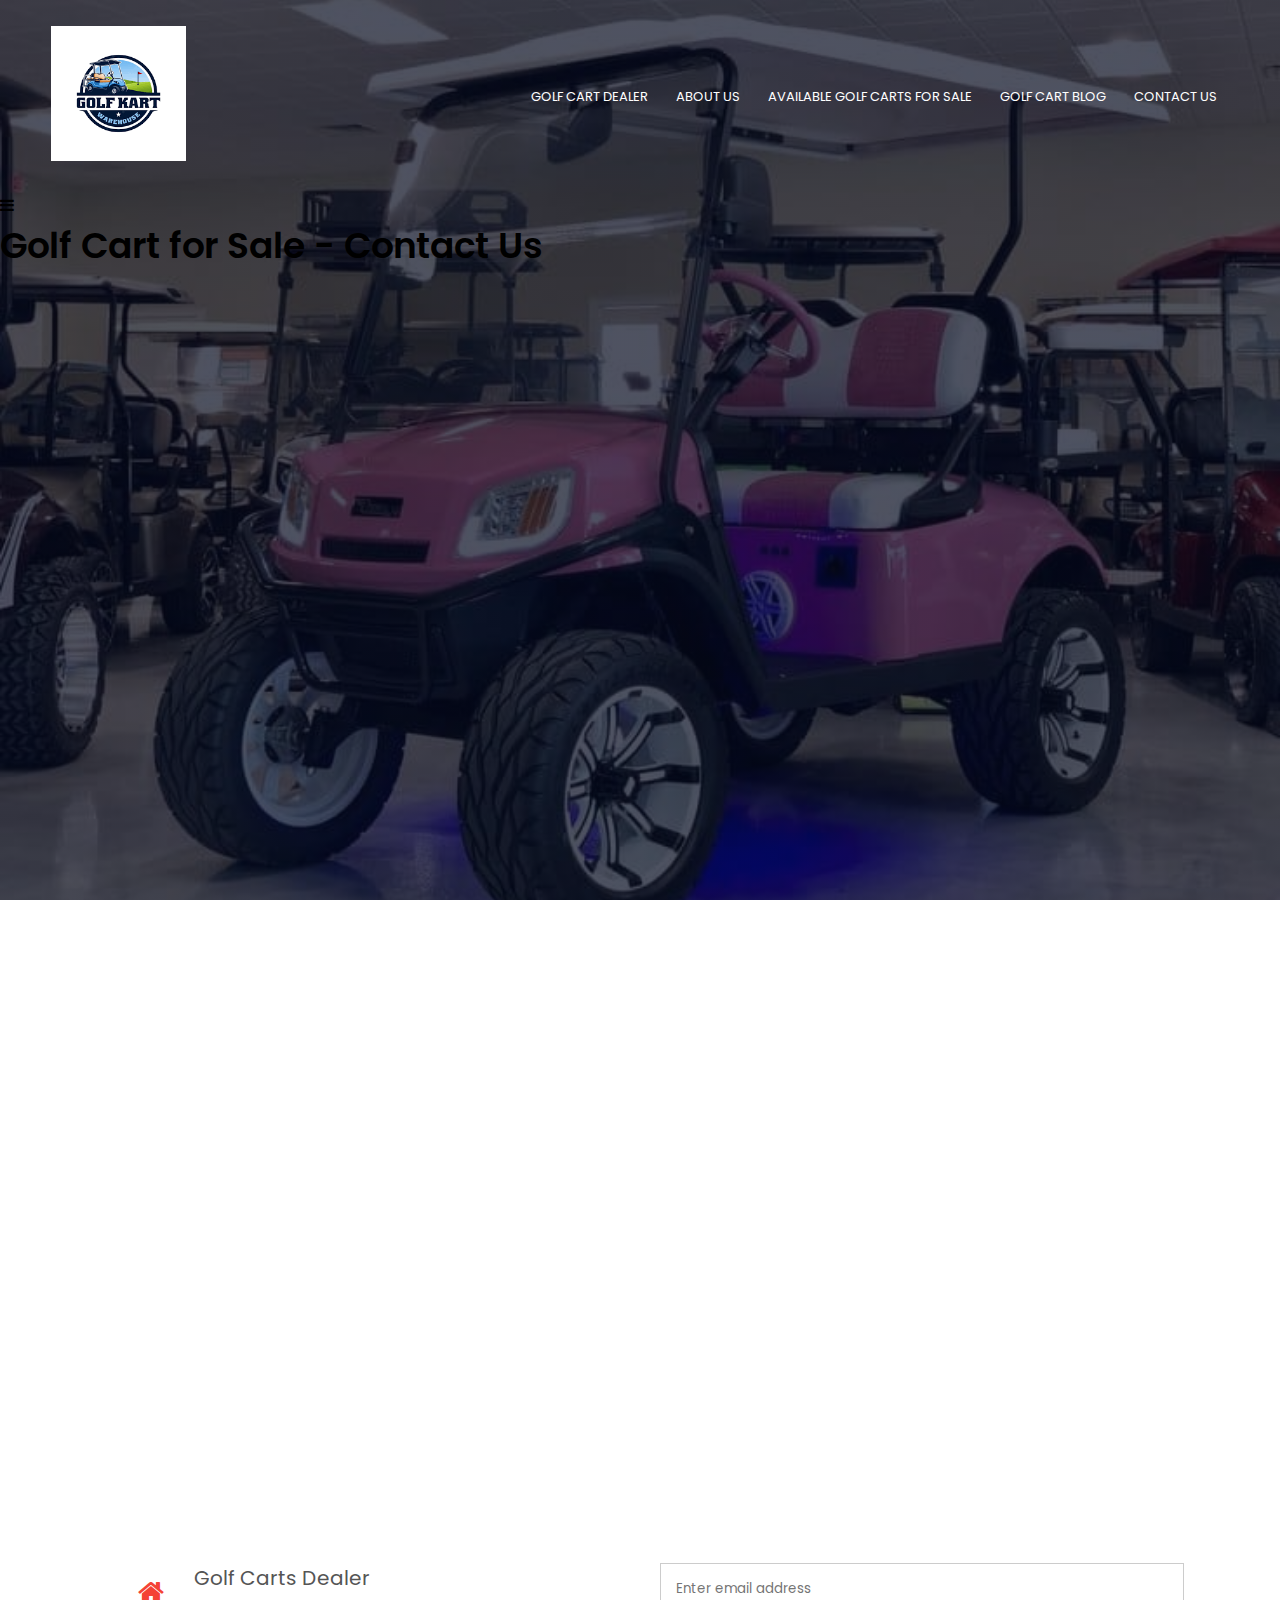
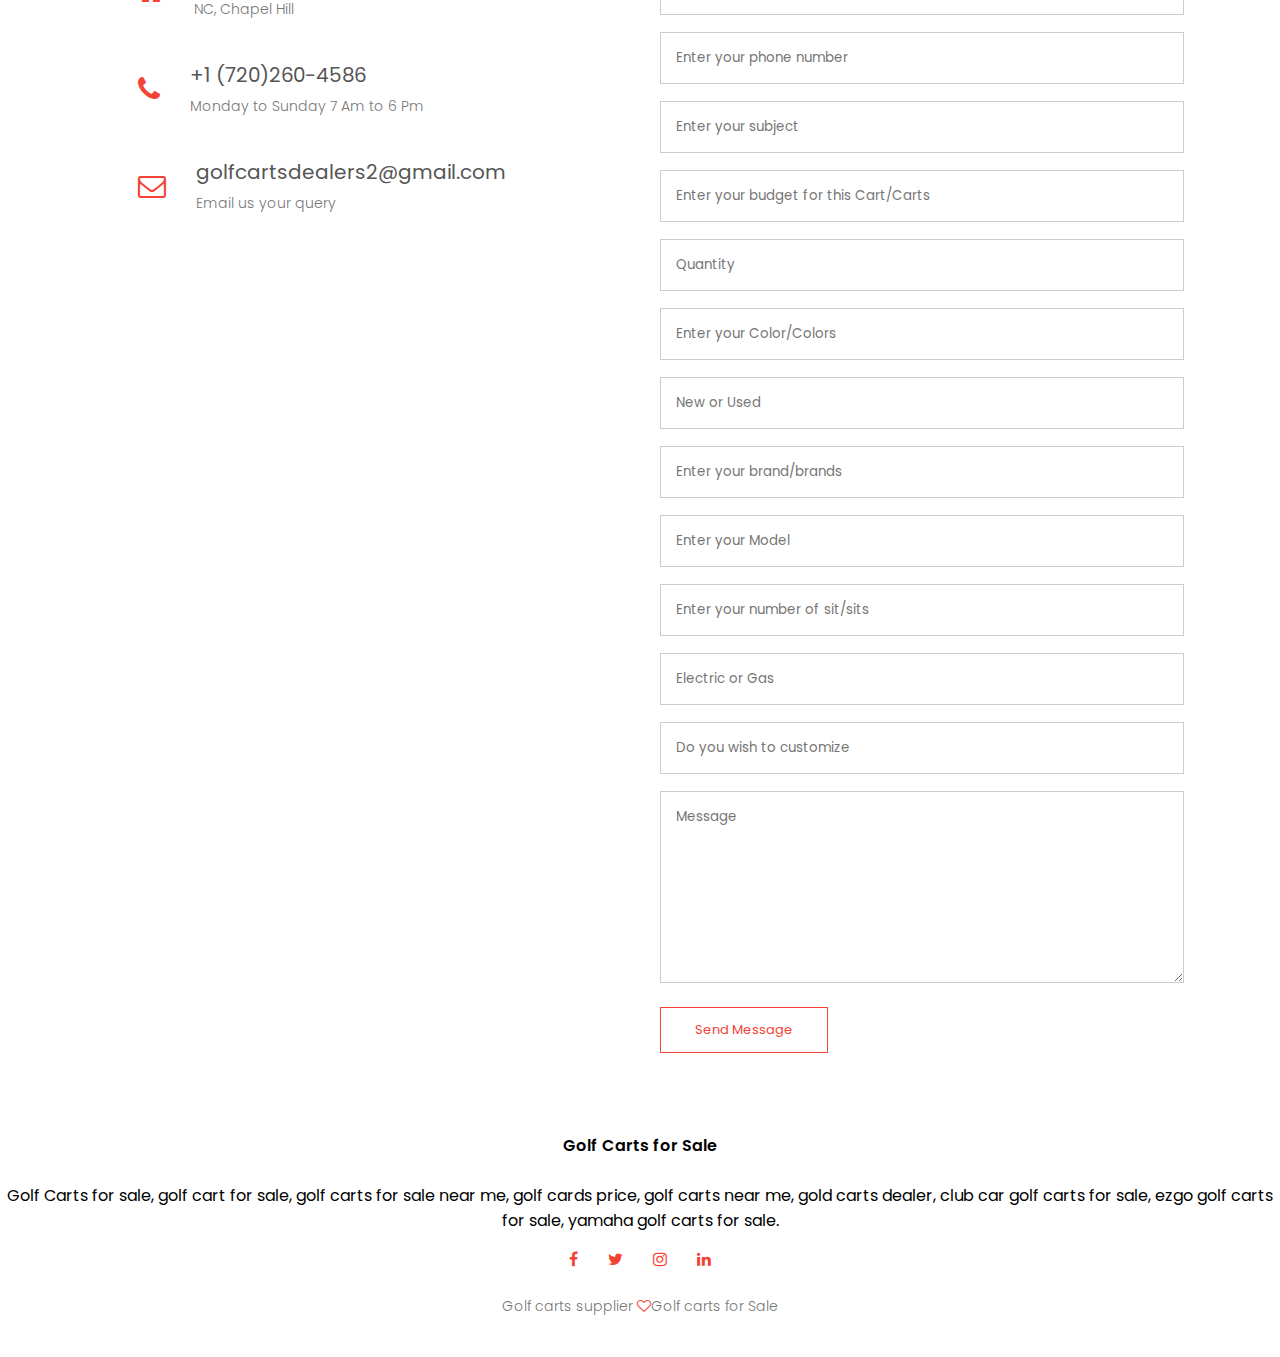
<file: contact.html>
<!DOCTYPE html>
<html lang="en">
<head>
<meta name="viewport" content="width=device-width, initial-scale=1.0">
<title>Golf Carts for Sale - Golf Cart for Sale</title>
<link rel="icon" type="image/x-icon" href="/images/download.png" alt="Golf Carts for sale">
<link rel="stylesheet" href="style.css">

<meta name="description" content=" Golf Carts for Sale. We are golf carts suppliers, We have New Golf Carts, used golf carts for sale, Electric golf carts for sale and Gas golf carts, We have a wide range of Golf cart brands available. ">
<meta name="keyword" content=" golf carts, golf cart, golf carts for sale, golf cart for sale, golf carts for sale near me, golf cart for sale near me, electric golf carts for sale, gas golf carts for sale, new golf carts for sale, used golf carts for sale, carts for sale, club car golf carts for sale, ezgo golf carts for sale, yamaha golf carts for sale, star ev golf carts for sale, types of golf carts, american custom golf carts for sale, acg carts for sale, polaries gem golf carts for sale, garia golf carts for sale, tomberlin golf carts for sale, golf carts for sale in usa, golf carts hashtags, golf carts prices, golf carts unlimited, golf carts for rent near me, golf carts for sale houston, golf carts anna maria island, golf carts and more, golf carts accessories, golf carts austin, golf carts australia, golf carts amazon, golf carts atlanta, golf carts augusta ga, golf carts batteries, golf carts by design, golf carts brands, golf carts beaumont tx, golf carts baton rouge, golf carts bluffton sc, golf carts beaufort sc, golf carts bismarck nd, golf carts catalina island, golf carts charleston sc, golf carts cheap, golf carts crystal beach, golf carts columbia sc, golf carts canada, golf carts cypress, golf carts craigslist, golf carts dealers near me, golf carts dallas, golf carts destin fl, golf carts decorated for 4th of july, golf carts denver, golf carts dealers, golf carts dfw, golf carts daytona beach, golf carts electric, golf carts etc, golf carts evansville in, golf carts edmonton, golf carts ebay, golf carts epping nh, golf carts electric vs gas, golf carts emerald isle nc, golf carts for sale by owner, golf carts for sale alberta, golf carts for sale san antonio, golf carts gas, golf carts greenville sc, golf carts galveston, golf carts gas for sale, golf carts goldsboro nc, golf carts houston, golf carts hammond la, golf carts huntsville al, golf carts hattiesburg ms, golf carts hawaii, golf carts hickory nc, golf carts harrisonburg va, golf carts isla mujeres, golf carts in port aransas, golf carts in neighborhoods, golf carts in key west, golf carts in myrtle beach, golf carts indiana, golf carts in the villages, golf carts in panama city beach, golf carts jacksonville fl, golf carts jackson mi, golf carts jackson ms, golf carts jasper al, golf carts jekyll island, golf carts jackson tn, golf carts jonesboro ar, golf carts joplin mo, golf carts key west, golf carts kansas city, golf carts knoxville tn, golf carts kelleys island, golf carts kelowna, golf carts kijiji, golf carts kentucky, golf carts kerrville tx, golf carts lubbock, golf carts lafayette la, golf carts lincoln ne, golf carts louisville ky, golf carts lexington ky, golf carts las vegas, golf carts liberty hill, golf carts lexington sc, golf carts modified, golf carts myrtle beach, golf carts mn, golf carts michigan, golf carts monticello indiana, golf carts myrtle beach sc, golf carts melbourne fl, golf carts miami, golf carts near me, golf carts near me for sale, golf carts new, golf carts north myrtle beach, golf carts nz, golf carts nashville, golf carts naples fl, golf carts new braunfels, golf carts of cypress, golf carts of houston, golf carts of iowa, golf carts of beaumont, golf carts of texas, golf carts of canton, golf carts of louisiana, golf carts of vero beach, golf carts port aransas, golf carts put in bay, golf carts parts, golf carts plus, golf carts panama city beach, golf carts parts near me, golf carts peachtree city, golf carts quad cities, golf carts quincy il, golf carts qatar, golf carts queensland, golf carts quincy mi, golf carts queensbury ny, golf carts queensland australia, golf carts quebec, golf carts rental near me, golf carts rental, golf carts repair near me, golf carts rock hill sc, golf carts rogers mn, golf carts richmond va, golf carts r us, golf carts raleigh nc, golf carts sales near me, golf carts san antonio, golf carts street legal, golf carts summerville sc, golf carts surfside beach sc, golf carts st simons island, golf carts san diego, golf carts sale, golf carts that look like cars, golf carts to rent near me, golf carts the villages, golf carts tybee island, golf carts tulsa, golf carts to buy, golf carts texas, golf carts that look like cars for sale, golf carts used, golf carts used for sale near me, golf carts unlimited lake charles, golf carts under 1000, golf carts usa, golf carts under 5000, golf carts unlimited slippery rock pa, golf carts van wert ohio, golf carts virginia beach, golf carts victoria, golf carts vero beach, golf carts valdosta ga, golf carts vandalia ohio, golf carts versailles, golf carts vernon, golf carts with lithium batteries, golf carts wilmington nc, golf carts with doors, golf carts wholesale, golf carts wheels and tires, golf carts with air conditioning, golf carts winnipeg, golf carts wichita ks, golf cart xmas decorations, golf cart xmas lights, golf cart xtreme rider, golf cart xrt 850, golf cart xl, golf cart x9, golf car xchange, golf cart xing sign, golf carts yamaha, golf carts yuma, golf carts you can drive on the road, golf carts yulee fl, golf carts yorkville il, golf carts youngsville nc, golf carts york pa, golf carts yuma az, golf carts zephyrhills, golf carts zion crossroads, golf carts zachary la, golf carts zionsville in, golf carts zone, golf cart zone austin, golf cart zone inc. of austin, golf cart zone centurion, golf cart price, golf cart hashtags, golf cart logo, golf cart accessories, golf cart accident, golf cart attendant, golf cart air conditioner, golf cart auction, 
golf cart accessories club car, golf cart accessories canada, golf cart atv, golf cart batteries, golf cart batteries near me, golf cart bag, golf cart battery charger, golf cart body kits, golf cart brands, golf cart batteries 6 volt, golf cart back seat, golf cart covers, golf cart charger, golf cart cost, golf cart cooler, golf cart cigar holder, golf cart crash, golf cart charger not working, golf cart controller, golf cart dealers near me, golf cart dealer, golf cart dimensions, golf cart decals, golf cart decorations, golf cart depot, golf cart decorating ideas, golf cart drawing, golf cart electric, golf cart engine, golf cart enclosures, golf cart electric motor, golf cart engine swap, golf cart extended roof, golf cart etiquette, golf cart ezgo, golf cart for sale in florida, golf cart fan, golf cart financing, golf cart frame, golf cart flags, golf cart for kids, golf cart garage, golf cart girl jobs, golf cart girl, golf cart girl jobs near me, golf cart gas, golf cart gif, golf cart guy, golf cart graphics, golf cart hub caps, golf cart heater, golf cart hitch, golf cart horn, golf cart headlights, golf cart hire, golf cart headlight kit, golf cart insurance, golf cart insurance cost, golf cart insurance florida, golf cart ignition switch, golf cart isla mujeres, golf cart images, golf cart insurance geico, golf cart in spanish, golf cart jobs, golf cart junkyard, golf cart jobs near me, golf cart jeep, golf cart jack, golf cart junkies, golf cart junkyard near me, golf cart jeep body, golf cart king, golf cart key, golf cart kits, golf cart king coupon, golf cart key west, golf cart key switch, golf cart key chain, golf cart kijiji, golf cart lift kits, golf cart lithium battery, golf cart lights, golf cart license, golf cart light kit, golf cart license plate, golf cart led lights, golf cart models, golf cart motor, golf cart motorcycle, golf cart mirrors, golf cart manufacturers, golf cart maintenance, golf cart motor upgrade, golf cart mechanic near me, golf cart near me, golf cart not charging, golf cart names, golf cart new, golf cart near me for sale, golf cart not moving, golf cart nz, golf cart nerf bars, golf cart outlet, golf cart oil, golf cart off road, golf cart on road, golf cart oil change, golf cart organizer, golf cart or kart, golf cart off road tires, golf cart parts, golf cart parts near me, golf cart parade, golf cart phone mount, golf cart places near me, golf cart pool float, golf cart parts canada, golf cart quotes, golf cart qatar, golf cart queensbury ny, golf cart queen, golf cart quincy il, golf cart quick charger, golf cart questions, golf cart quiet muffler, golf cart rental, golf cart repair near me, golf cart rental port aransas, golf cart rental key west, golf cart rental myrtle beach, golf cart rental galveston, golf cart rental catalina, golf cart rims, golf cart sales, golf cart sales near me, golf cart seat covers, golf cart seats, golf cart speakers, golf cart service near me, golf cart store near me, golf cart steering wheel, golf cart tires, golf cart trailer, golf cart tires near me, golf cart tire pressure, golf cart tour rome, golf cart trader, golf cart trailer for sale, golf cart tour nashville, golf cart used, golf cart umbrella, golf cart upgrades, golf cart unlimited, golf cart umbrella holder, golf cart utv, golf cart underglow, golf cart utility bed, golf cart value, golf cart voltage, golf cart vin, golf cart vinyl wrap, golf cart voltage reducer, golf cart voltage meter, golf cart vin number, golf cart voltage regulator, golf cart websites, golf cart wheels, golf cart windshield, golf cart wraps, golf cart weight, golf cart world, golf cart width, golf cart wheel spacers, golf cart yamaha, golf cart yeti cooler holder, golf cart yeti, golf cart yamaha models, golf cart youtube, golf cart yamaha parts, golf cart yamaha price, golf cart yorkville il, golf cart zone, golf cart zoo, golf cart zoom background, golf cart zephyrhills, golf cart zone dunedin, golf cart zone port aransas, golf cart za, golf carts for sale dallas, golf carts for sale okc, golf carts for sale austin, golf carts for sale atlanta, golf carts for sale augusta ga, golf carts for sale albany ny, golf carts for sale australia, golf carts for sale albuquerque, golf carts for sale around me, golf carts for sale birmingham al, golf carts for sale by owner nc, golf carts for sale bc, golf carts for sale baton rouge, golf carts for sale boise, golf carts for sale by owner in georgia, golf carts for sale bluffton sc, golf carts for sale charlotte nc, golf carts for sale charleston sc, golf carts for sale craigslist, golf carts for sale columbia sc, golf carts for sale columbus ohio, golf carts for sale calgary, golf carts for sale cheap, golf carts for sale chicago, golf carts for sale delaware, golf carts for sale denver, golf carts for sale dayton ohio, golf carts for sale daytona beach, golf carts for sale duluth mn, golf carts for sale delray beach, golf carts for sale detroit, golf carts for sale edmonton, golf carts for sale electric, golf carts for sale erie pa, golf carts for sale ebay, golf carts for sale elkhart, golf carts for sale easley sc, golf carts for sale evans ga, golf carts for sale evansville, golf carts for sale fort myers, golf carts for sale florida, golf carts for sale facebook, golf carts for sale fresno, golf carts for sale fort worth, golf carts for sale florence sc, golf carts for sale frisco, golf carts for sale fargo, golf carts for sale gas, golf carts for sale greenville sc, golf carts for sale grand rapids, golf carts for sale galveston, golf carts for sale georgetown tx, golf carts for sale green bay, golf carts for sale greensboro nc, golf carts for sale gilbert az, golf carts for sale hamilton, golf carts for sale hickory nc, golf carts for sale hendersonville nc, golf carts for sale hobart, golf carts for sale hattiesburg, golf carts for sale harrisonburg, golf carts for sale hilton head, golf carts for sale in michigan, golf carts for sale in iowa, golf carts for sale indiana, golf carts for sale in my area, golf carts for sale indianapolis, golf carts for sale in maine, golf carts for sale in pa, golf carts for sale jacksonville fl, golf carts for sale jackson ms, golf carts for sale joplin, golf carts for sale jacksonville nc, golf carts for sale jupiter, golf carts for sale jacksonville, golf carts for sale jasper al, golf carts for sale jefferson ga, golf carts for sale kansas city, golf carts for sale knoxville tn, golf carts for sale katy, golf carts for sale kelowna, golf carts for sale kijiji, golf carts for sale kingsport tn, golf carts for sale kingston, golf carts for sale kitchener, golf carts for sale las vegas, golf carts for sale los angeles, golf carts for sale lafayette la, golf carts for sale lincoln ne, golf carts for sale lubbock, golf carts for sale lakeland, golf carts for sale lexington ky, golf carts for sale lansing mi, golf carts for sale myrtle beach, golf carts for sale manitoba, golf carts for sale melbourne, golf carts for sale mn, golf carts for sale mesa az, golf carts for sale miami, golf carts for sale memphis, golf carts for sale mobile al, golf carts for sale near me by owner, golf carts for sale new, golf carts for sale nz, golf carts for sale naples fl, golf carts for sale near me craigslist, golf carts for sale nsw, golf carts for sale nashville, golf carts for sale orlando, golf carts for sale omaha, golf carts for sale ontario, golf carts for sale ohio, golf carts for sale ocala, golf carts for sale on craigslist, golf carts for sale ottawa, golf carts for sale phoenix, golf carts for sale perth, golf carts for sale peachtree city, golf carts for sale palm desert, golf carts for sale pensacola, golf carts for sale peoria il, golf carts for sale paducah ky, golf carts for sale portland, golf carts for sale qld, golf carts for sale quincy il, golf carts for sale quad cities, golf carts for sale queen creek az, golf carts for sale quebec, golf carts for sale queensbury ny, golf carts for sale quail creek az, golf carts for sale queretaro, golf carts for sale raleigh nc, golf carts for sale rochester ny, golf carts for sale regina, golf carts for sale richmond va, golf carts for sale rochester mn, golf carts for sale roanoke va, golf carts for sale reno, golf carts for sale red deer, golf carts for sale san diego, golf carts for sale st louis, golf carts for sale sarasota, golf carts for sale summerville sc, golf carts for sale saskatchewan, golf carts for sale sioux falls, golf carts for sale sacramento, golf carts for sale tampa, golf carts for sale tulsa, golf carts for sale tucson, golf carts for sale toledo, golf carts for sale tallahassee, golf carts for sale texas, golf carts for sale the villages, golf carts for sale tacoma, golf carts for sale used, golf carts for sale uk, golf carts for sale under $4 000, golf carts for sale utah, golf carts for sale used near me, golf carts for sale under 1000, golf carts for sale under 3000, golf carts for sale usa, golf carts for sale virginia beach, golf carts for sale villages, golf carts for sale victoria, golf carts for sale venice fl, golf carts for sale vero beach, golf carts for sale vancouver, golf carts for sale vernon, golf carts for sale valdosta ga, golf carts for sale wilmington nc, golf carts for sale wichita ks, golf carts for sale winnipeg, golf carts for sale waco, golf carts for sale wisconsin, golf carts for sale wa, golf carts for sale windsor, golf carts for sale woodstock ga, xrt golf cart for sale, golf carts average price, golf cart facts, golf cart job description, golf.cart.cost, golf carts for sale york pa, golf carts for sale youngstown ohio, golf carts for sale yankton sd, golf carts for sale yulee, golf carts for sale yamaha, golf carts for sale yakima, golf carts for sale yuma az, golf carts for sale yorkville il, golf carts for sale zanesville ohio, golf carts for sale zephyrhills fl, golf carts for sale zephyrhills florida,
 golf cart for sale zimbabwe, golf cart for sale za, golf carts for sale new zealand, golf carts for sale near zanesville oh, used golf carts for sale za, golf cart for sale ontario, golf cart for sale by owner, golf cart for sale craigslist, golf cart for sale houston, golf cart for sale san antonio, golf cart for sale miami, golf cart for sale alberta, golf cart for sale austin, golf cart for sale atlanta, golf cart for sale augusta ga, golf cart for sale albany ny, golf cart for sale amarillo, golf cart for sale adelaide, golf cart for sale albuquerque, golf cart for sale bc, golf cart for sale birmingham al, golf cart for sale brisbane, golf cart for sale bakersfield, golf cart for sale baton rouge, golf cart for sale boise, golf cart for sale belize, golf cart for sale columbus ohio, golf cart for sale charlotte nc, golf cart for sale cheap, golf cart for sale columbia sc, golf cart for sale charleston sc, golf cart for sale calgary, golf cart for sale chicago, golf cart for sale dallas, golf cart for sale dubai, golf cart for sale durban, golf cart for sale delaware, golf cart for sale denver, golf cart for sale dayton ohio, golf cart for sale des moines, golf cart for sale daytona beach, golf cart for sale edmonton, golf cart for sale electric, golf cart for sale ebay, golf cart for sale evansville, golf cart for sale ezgo, golf cart for sale escondido, golf cart for sale el paso, golf cart for sale erie pa, golf cart for sale facebook marketplace, golf cart for sale fort worth, golf cart for sale florida, golf cart for sale fresno, golf cart for sale fort myers, golf cart for sale fort wayne, golf cart for sale frederick md, golf cart for sale fargo, golf cart for sale gas, golf cart for sale greenville sc, golf cart for sale gold coast, golf cart for sale galveston, golf cart for sale greensboro nc, golf cart for sale georgia, golf cart for sale gas powered, golf cart for sale geelong, golf cart for sale huntsville, golf cart for sale hickory nc, golf cart for sale hamilton, golf cart for sale harrisburg pa, golf cart for sale honolulu, golf cart for sale huntsville al, golf cart for sale hobart, golf cart for sale indianapolis, golf cart for sale indiana, golf cart for sale in sri lanka, golf cart for sale iowa, golf cart for sale in jamaica, golf cart for sale in south africa, golf cart for sale in india, golf cart for sale jacksonville fl, golf cart for sale johannesburg, golf cart for sale jackson ms, golf cart for sale jackson tn, golf cart for sale jupiter, golf cart for sale jonesboro ar, golf cart for sale jackson mi, golf cart for sale jacksonville, golf cart for sale kansas city, golf cart for sale knoxville tn, golf cart for sale kijiji, golf cart for sale kelowna, golf cart for sale katy, golf cart for sale key west, golf cart for sale kalamazoo, golf cart for sale ky, golf cart for sale las vegas, golf cart for sale los angeles, golf cart for sale lincoln ne, golf cart for sale little rock, golf cart for sale lafayette la, golf cart for sale lexington sc, golf cart for sale lubbock, golf cart for sale long island, golf cart for sale melbourne, golf cart for sale myrtle beach, golf cart for sale manitoba, golf cart for sale michigan, golf cart for sale massachusetts, golf cart for sale mn, golf cart for sale mesa az, golf cart for sale new, golf cart for sale near me used, golf cart for sale nz, golf cart for sale new jersey, golf cart for sale nashville, golf cart for sale near me craigslist, golf cart for sale naples fl, golf cart for sale okc, golf cart for sale omaha, golf cart for sale ottawa, golf cart for sale orlando, golf cart for sale ohio, golf cart for sale orange county, golf cart for sale oahu, golf cart for sale philippines, golf cart for sale phoenix, golf cart for sale perth, golf cart for sale peachtree city, golf cart for sale pensacola, golf cart for sale price, golf cart for sale palm desert, golf cart for sale peoria il, golf cart for sale qld, golf cart for sale qatar, golf cart for sale queen creek, golf cart for sale quad cities, golf cart for sale quebec, golf cart for sale quincy il, golf cart for sale queretaro, golf cart for sale raleigh nc, golf cart for sale richmond va, golf cart for sale rochester ny, golf cart for sale reno, golf cart for sale rhode island, golf cart for sale regina, golf cart for sale red deer, golf cart for sale rochester mn, golf cart for sale san diego, golf cart for sale south africa, golf cart for sale saskatchewan, golf cart for sale st louis, golf cart for sale sacramento, golf cart for sale summerville sc, golf cart for sale seattle, golf cart for sale tampa, golf cart for sale tulsa, golf cart for sale toronto, golf cart for sale texas, golf cart for sale tucson, golf cart for sale toledo, golf cart for sale the villages, golf cart for sale tallahassee, golf cart for sale used, golf cart for sale uk, golf cart for sale utah, golf cart for sale uae, golf cart for sale under 1000, golf cart for sale under 3000, golf cart for sale usa, golf cart for sale utica ny, golf cart for sale victoria, golf cart for sale virginia beach, golf cart for sale villages, golf cart for sale virginia, golf cart for sale vero beach, golf cart for sale victoria tx, golf cart for sale venice fl, golf cart for sale vernon, golf cart for sale winnipeg, golf cart for sale wilmington nc, golf cart for sale wichita ks, golf cart for sale west palm beach, golf cart for sale waco, golf cart for sale wisconsin, golf cart for sale warner robins ga, golf cart for sale with financing, xrt 850 golf cart for sale, bag boy quad xl golf cart for sale, stewart golf x9 follow electric cart for sale, golf cart graphics near me, golf cart brands to avoid, golf cart for sale yamaha, golf cart for sale york pa, golf cart for sale yuma az, golf cart for sale yankton sd, golf cart for sale yakima, golf cart for sale zanesville ohio, golf carts for sale zephyrhills, petrol golf cart for sale za, golf carts for sale near zephyrhills florida, golf carts for sale near me used, golf carts for sale near me gas, golf carts for sale near me electric, golf carts for sale near me with financing, golf carts for sale near me now, golf carts for sale near memphis tn, affordable golf carts for sale near me, atv golf carts for sale near me, golf cart accessories for sale near me, advanced ev golf cart for sale near me, new and used golf carts for sale near me, golf cart tires and rims for sale near me, golf cart wheels and tires for sale near me, golf carts for sale and prices, battery golf carts for sale near me, bintelli golf carts for sale near me, beach golf carts for sale near me, broken golf carts for sale near me, golf bag carts for sale near me, beverage golf cart for sale near me, golf cart business for sale near me, golf carts for sale near me cheap, golf carts for sale near me club car, used gas golf carts for sale near me craigslist, custom golf carts for sale near me, cricket golf carts for sale near me, used custom golf carts for sale near me, used cricket golf cart for sale near me, golf carts for sale near dandridge tn, golf carts for sale near destin fl, golf carts for sale near dunedin fl, golf carts for sale near daytona beach florida, golf carts for sale near dayton ohio, golf carts for sale near denton tx, golf carts for sale near denver nc, golf carts for sale near dade city fl, golf carts for sale near me ezgo, used golf carts for sale near me ebay, evolution golf carts for sale near me, electric golf carts for sale near me craigslist, ez golf carts for sale near me, enclosed golf carts for sale near me, golf cart engines for sale near me, golf carts for sale near me facebook marketplace, golf carts for sale near me facebook, golf carts for sale near me for sale, ford think golf cart for sale near me, golf carts for sale by owner fort myers, how much do golf carts cost to buy, new gas golf carts for sale near me, yamaha gas golf carts for sale near me, ez go golf carts for sale near me, street legal gas golf carts for sale near me, used gas golf carts for sale near me by owner, used e-z-go golf carts for sale near me, hunting golf carts for sale near me, golf hand carts for sale near me, gas golf carts for sale near me, hummer golf cart for sale near me, golf carts for sale near harrisburg pa, golf carts for sale near harrisonburg va, golf carts for sale near houston tx, golf carts for sale near hattiesburg ms, icon golf carts for sale near me, used golf carts for sale near me, new icon golf carts for sale near me, icon i40 golf cart for sale near me, where can i find used golf carts for sale near me, jeep golf carts for sale near me, junk golf carts for sale near me, golf carts for sale near jacksonville fl, golf carts for sale near johnson city tn, golf carts for sale near jonesboro ar, golf carts for sale near jackson mi, golf carts for sale near jupiter fl, golf carts for sale near joplin mo, golf carts for sale near knoxville tn, golf carts for sale near kissimmee fl, golf carts for sale near kalamazoo mi, golf carts for sale near kansas city mo, golf carts for sale near kokomo indiana, golf carts for sale near katy tx, golf carts for sale near kansas city, golf carts for sale near kingsland ga, golf carts for sale near me street legal, lsv golf carts for sale near me, limo golf carts for sale near me, lithium golf carts for sale near me, local golf carts for sale near me, golf carts for sale near louisville ky, golf carts for sale near lafayette la, golf carts for sale near leesburg fl, golf carts for sale near me marketplace, mini golf carts for sale near me, motorized golf carts for sale near me, maintenance golf carts for sale near me, golf carts for sale near myrtle beach sc, golf carts for sale near meadville pa, golf carts for sale near me new, golf carts for sale near nashville tn, golf carts for sale near naples fl, golf carts for sale near north port fl, new yamaha golf carts for sale near me, brand new golf carts for sale near me,
  golf carts for sale near me on craigslist, golf carts for sale near me on facebook marketplace, old golf carts for sale near me, onward golf carts for sale near me, golf carts for sale near ocala fl, golf carts for sale near omaha ne, golf carts for sale near orlando florida, golf carts for sale near owensboro ky, golf carts for sale near me private owners, golf carts for sale near me prices, golf carts for sale near me gas powered, golf push carts for sale near me, pink golf carts for sale near me, golf carts parts for sale near me, petrol golf carts for sale near me, purple golf cart for sale near me, golf carts for sale near quakertown pa, golf carts for sale near quincy il, golf carts for sale near queen creek az, golf carts for sale near quincy illinois, yamaha quietech golf cart for sale near me, golf carts for sale near la quinta ca, yamaha quiet tech golf cart for sale near me, refurbished golf carts for sale near me, rover golf carts for sale near me, red golf carts for sale near me, recreational golf carts for sale near me, golf cart rims for sale near me, golf cart roof for sale near me, golf carts for sale near richmond va, golf carts for sale near rockford il, star golf carts for sale near me, second hand golf carts for sale near me, 6 seater golf cart for sale near me, used street legal golf carts for sale near me, used 6 seater golf cart for sale near me, golf carts for sales near me, golf carts for sale close to me, tomberlin golf carts for sale near me, golf carts tires for sale near me, golf cart trailers for sale near me, golf carts for sale near the villages fl, golf carts for sale near tampa fl, golf carts for sale near tulsa ok, golf carts for sale near tupelo ms, golf carts for sale near me under 2000, golf cars for sale near me used, golf carts for sale near me cheap used, used golf carts for sale near me craigslist, utility golf carts for sale near me, golf cart utv for sale near me, vintage golf carts for sale near me, vw golf car for sale near me, golf carts for sale near venice fl, golf carts for sale near vero beach fl, golf carts for sale near valparaiso in, golf carts for sale near victoria tx, golf carts for sale near victorville ca, golf carts for sale near valdosta ga, western golf carts for sale near me, walking golf carts for sale near me, wholesale golf carts for sale near me, white golf carts for sale near me, used golf carts for sale near me with prices, golf cart wheels for sale near me, workhorse golf cart for sale near me, yamaha golf carts for sale near me, yellow golf cart for sale near me, golf carts for sale near york pa, golf carts for sale near youngstown ohio, golf carts for sale near yuma az, golf carts for sale near yulee fl, golf carts for sale near yankton sd, golf carts for sale near yorkton sk, golf carts for sale near zephyrhills fl, e z go golf carts for sale near me, golf cart for sale near me now, golf cart for sale near me electric, golf cart for sale near me by owner, golf cart for sale near me facebook, golf cart for sale near memphis tn, golf cart batteries for sale near me, bintelli golf cart for sale near me, lithium battery golf cart for sale near me, best used golf carts for sale near me, cricket golf cart for sale near me, ezgo rxv golf cart for sale near me, ez go golf cart for sale near me, 4x4 electric golf cart for sale near me, golf cart for near me, how much does it cost to buy a golf cart, golf cart for sale near me gas, hunting golf cart for sale near me, golf cart for sale near huntley il, golf carts for sale in near me, golf cart supplies near me, jeep golf cart for sale near me, golf cart for sale near jackson ms, golf cart for sale near jonesboro ar, golf cart for sale near jasper al, golf cart for sale near jasper tx, golf cart for sale near jasper texas, golf cart for sale near ky, limo golf cart for sale near me, lithium golf cart for sale near me, lsv golf cart for sale near me, mini golf cart for sale near me, cricket mini golf cart for sale near me, mini jeep golf cart for sale near me, golf buggy for sale near mullingar county westmeath, electric cars for sale near me new, new golf cars for sale near me, onward golf cart for sale near me, golf carts for sale near oklahoma city ok, off road golf cart for sale near me, golf cart parts for sale near me, golf push cart for sale near me, pink golf cart for sale near me, power golf carts for sale near me, golf carts for sale near pensacola fl, golf cart for sale near quincy il, golf cart for sale near la quinta ca, rover golf cart for sale near me, red golf cart for sale near me, golf cart for sale near roanoke va, golf cart for sale near rockwall tx, golf cart for sale near raleigh nc, golf cart dealers near me that finance, golf cart tires for sale near me, tomberlin golf cart for sale near me, golf cart for sale near the villages fl, gas golf cart for sale near me used, electric cars for sale near me used, utility golf cart for sale near me, vintage golf cart for sale near me, golf carts for sale near valparaiso indiana, golf cart windshields for sale near me, golf carts for sale near winter haven fl, yamaha golf cart for sale near me, golf cart for sale near york pa, e-z-go golf cart for sale near me, golf cart name brands, golf cart sold near me, electric golf carts for sale near me, electric golf carts for sale alberta, electric golf carts for sale used, electric golf carts for sale ohio, electric golf carts for sale calgary, electric golf carts for sale indiana, electric golf carts for sale cheap, electric golf carts for sale houston, electric golf carts for sale adelaide, electric golf carts for sale arizona, electric golf carts for sale australia, electric golf carts for sale amazon, electric golf carts for sale under $1 000, electric golf carts for sale by owner, electric golf carts for sale bc, electric golf carts for sale brisbane, electric golf carts for sale by owner near me, electric golf carts for sale by owner in michigan, electric golf carts for sale by me, used golf carts for sale by owner in mesa az, used golf carts for sale by owner in the villages, electric golf carts for sale columbus ohio, electric golf carts for sale craigslist, electric golf carts for sale canada, electric golf carts for sale ct, used golf carts for sale charlotte nc, used golf carts for sale cincinnati, electric golf carts for sale delaware, used golf carts for sale dallas, used golf carts for sale denver, used golf carts for sale daytona beach, used golf carts for sale detroit, used golf carts for sale des moines, used golf carts for sale dayton ohio, used golf carts for sale delray beach, electric golf carts for sale edmonton, electric golf carts for sale ebay, used golf carts for sale edmonton, used golf carts for sale erie pa, used golf carts for sale el paso, used golf carts for sale edmond ok, used golf carts for sale englewood fl, used golf carts for sale evansville in, electric golf carts for sale florida, electric golf carts for sale fort myers, used golf carts for sale fort worth, used golf carts for sale fort lauderdale, used golf carts for sale fort myers, used golf carts for sale fresno, used golf carts for sale facebook marketplace, used golf carts for sale fredericksburg va, electric golf carts for sale gold coast, electric golf carts for sale greenville sc, used golf carts for sale greenville sc, used golf carts for sale gauteng, used golf carts for sale georgia, used golf carts for sale gainesville fl, used golf carts for sale greensboro nc, used golf carts for sale gilbert az, used golf carts for sale henderson nv, used golf carts for sale hickory nc, used golf carts for sale houston tx, used golf carts for sale hawaii, used golf carts for sale hilton head sc, used golf carts for sale huntsville al, used golf carts for sale hot springs village, electric golf carts for sale in alberta, electric golf carts for sale in michigan, electric golf carts for sale in my area, electric golf carts for sale in ontario, electric golf carts for sale in manitoba, electric golf carts for sale in saskatchewan, electric golf carts for sale in florida, electric golf carts for sale jacksonville fl, used golf carts for sale jacksonville fl, used golf carts for sale jackson ms, used golf carts for sale jackson tn, used golf carts for sale jacksonville nc, used golf carts for sale johnson city tn, used golf carts for sale jonesboro ar, used golf carts for sale jackson michigan, electric golf carts for sale kijiji, electric golf carts for sale kansas city, electric golf carts for sale kelowna, electric golf carts for sale knoxville tn, electric golf carts for sale kzn, used golf carts for sale kansas city, used golf carts for sale knoxville tn,
  used golf carts for sale kijiji, electric golf carts for sale los angeles, electric golf carts for sale louisville ky, electric golf carts for sale las vegas, electric golf carts for sale lakeland fl, used golf carts for sale louisville ky, used golf carts for sale las vegas, used golf carts for sale los angeles, used golf carts for sale lafayette la, electric golf carts for sale maryland, electric golf carts for sale melbourne, electric golf carts for sale miami, electric golf carts for sale manitoba, electric golf carts for sale michigan, electric golf carts for sale massachusetts, electric golf carts for sale myrtle beach, electric golf carts for sale mesa az, electric golf carts for sale nz, electric golf carts for sale new jersey, electric golf carts for sale nsw, electric golf carts for sale new, electric golf carts for sale nh, electric golf carts for sale nj, electric golf carts for sale ontario, electric golf carts for sale orlando, electric golf carts for sale ocala, electric golf carts for sale okc, electric golf carts for sale ottawa, electric golf carts for sale ocala fl, electric golf carts for sale on craigslist, electric golf carts for sale phoenix, electric golf carts for sale perth, electric golf carts for sale palm desert, electric golf carts for sale pittsburgh pa, electric golf carts for sale perth wa, electric golf carts for sale pa, electric golf carts for sale port elizabeth, electric golf carts for sale philippines, electric golf carts for sale queensland, used golf carts for sale quincy il, electric golf buggy for sale qld, used golf carts for sale queensland, used electric golf cart for sale qld, used golf buggy for sale qld, used golf carts for sale la quinta ca, used golf carts for sale la quinta, electric golf carts for sale rochester ny, electric golf carts for sale richmond va, used golf carts for sale raleigh nc, used golf carts for sale roanoke va, used golf carts for sale rhode island, used golf carts for sale rio grande valley, used golf carts for sale reno, used golf carts for sale rock hill sc, electric golf carts for sale san diego, electric golf carts for sale south africa, electric golf carts for sale san antonio, electric golf carts for sale saskatchewan, electric golf carts for sale sunshine coast, electric golf carts for sale sydney, electric golf carts for sale street legal, used golf carts for sale san antonio, electric golf carts for sale tampa, electric golf carts for sale tennessee, electric golf carts for sale tucson az, electric golf carts for sale texas, electric golf cart for sale thailand, electric golf cart for sale toowoomba, electric golf cart for sale tucson, used golf carts for sale tucson, electric golf carts for sale uk, electric golf carts for sale used near me, used golf carts for sale under $500, electric golf buggy for sale uk, used golf carts for sale utah, used golf carts for sale under 2000 dollars, electric golf carts for sale victoria, electric golf carts for sale vancouver island, electric golf carts for sale virginia, used golf carts for sale villages fl, used golf carts for sale virginia beach, used golf carts for sale victoria, used golf carts for sale vermont, used golf carts for sale venice fl, electric golf carts for sale winnipeg, electric golf carts for sale western australia, electric golf carts for sale wilmington nc, electric golf carts for sale wisconsin, electric golf carts for sale wa, used golf carts for sale wilmington nc, used golf carts for sale wichita ks, used golf carts for sale winnipeg, electric golf carts for sale za, used golf carts for sale zephyrhills, used golf carts for sale in zephyrhills florida, used golf carts for sale new zealand, zone electric golf cart for sale, 2010 zone electric golf cart for sale, e-z-go electric golf carts for sale, gas golf carts for sale by owner, gas golf carts for sale alberta, gas golf carts for sale in saskatchewan, gas golf carts for sale in michigan, gas golf carts for sale houston, gas golf carts for sale mn, gas golf carts for sale by owner manitoba, gas golf carts for sale austin, gas golf carts for sale alabama, gas golf carts for sale arizona, gas golf carts for sale atlanta, gas golf carts for sale augusta ga, gas golf carts for sale arkansas, gas golf carts for sale amarillo tx, gas golf carts for sale bc, gas golf carts for sale by me, gas golf carts for sale baton rouge, gas golf carts for sale beaumont tx, gas golf carts for sale by owner near regina sk, gas golf carts for sale bradenton fl, gas golf carts for sale cincinnati, gas golf carts for sale calgary, gas golf carts for sale cheap, gas golf carts for sale charleston sc, gas golf carts for sale craigslist, gas golf carts for sale columbia sc, gas golf carts for sale charlotte nc, gas golf carts for sale canada, gas golf carts for sale dothan al, gas golf carts for sale dallas, gas golf carts for sale destin fl, gas golf carts for sale dfw, gas golf cart for sale dallas tx, gas golf cart for sale destin, gas golf carts for sale san diego, used gas golf carts for sale dallas, gas golf carts for sale ebay, gas golf carts for sale edmonton, gas golf carts for sale evansville in, used gas golf carts for sale east texas, ezgo gas golf carts for sale, gas engine golf carts for sale, ezgo gas golf carts for sale near me, efi gas golf carts for sale, gas golf carts for sale fort worth, gas golf carts for sale florida, gas golf carts for sale fort wayne, gas golf carts for sale fort myers fl, gas golf carts for sale fayetteville nc, gas golf carts for sale facebook marketplace, gas golf carts for sale florence sc, gas golf carts for sale fort worth tx, gas golf carts for sale galveston, gas golf carts for sale gainesville fl, gas golf carts for sale greenville sc, gas golf carts for sale georgia, gas golf carts for sale georgetown tx, gas golf carts for sale ga, gas golf carts for sale valdosta ga, gas golf carts for sale houston tx, gas golf carts for sale houston texas, gas golf carts for sale hattiesburg ms, used gas golf carts for sale houston, gas powered golf carts for sale houston tx, gas golf carts for sale in lake havasu city az, gas golf carts for sale in new hampshire, gas golf carts for sale in iowa, gas golf carts for sale in texas, gas golf carts for sale illinois, gas golf carts for sale in wisconsin, gas golf carts for sale indianapolis, gas golf carts for sale in florida, gas golf carts for sale jacksonville fl, gas golf carts for sale new jersey, gas golf carts for sale in jacksonville florida, gas golf carts for sale near joplin mo, junk gas golf carts for sale, do golf carts take regular gas, how much is a gas golf cart worth, gas golf carts for sale kansas city, gas golf carts for sale knoxville tn, gas golf carts for sale kijiji ontario, gas golf carts for sale kijiji, gas golf carts for sale kentucky, gas golf carts for sale kansas, gas golf carts for sale kingston, gas golf carts for sale kingsport tn, gas golf carts for sale louisville ky, gas golf carts for sale las vegas, gas golf carts for sale lumberton nc, gas golf carts for sale london, gas golf carts for sale louisiana, gas golf carts for sale leesburg fl, gas golf carts for sale lubbock tx, gas golf carts for sale lexington ky, gas golf carts for sale myrtle beach, gas golf carts for sale michigan, gas golf carts for sale miami, gas golf carts for sale manitoba, gas golf carts for sale mobile al, gas golf carts for sale melbourne fl, gas golf carts for sale maryland, gas golf carts for sale near me by owner, gas golf carts for sale near me used, gas golf carts for sale new braunfels, gas golf carts for sale naples fl, gas golf carts for sale new, gas golf carts for sale near st. louis mo, gas golf carts for sale ontario, gas golf carts for sale okc, gas golf carts for sale orlando, gas golf carts for sale ottawa, gas golf carts for sale on craigslist, gas golf carts for sale omaha, gas golf carts for sale ocala fl, gas golf carts for sale online, gas golf carts for sale phoenix, gas golf carts for sale pensacola, gas golf carts for sale peoria il, gas golf carts for sale poconos pa, gas golf carts for sale panama city fl, gas golf carts for sale peachtree city ga, gas golf carts for sale pittsburgh pa, gas golf carts for sale palm springs, gas golf carts for sale raleigh nc, gas golf carts for sale riverside, gas golf carts for sale warner robins ga, gas golf carts for sale in regina, refurbished gas golf carts for sale, red gas golf carts for sale, used gas golf carts for sale baton rouge, gas golf carts for sale san antonio, gas golf carts for sale st louis, gas golf carts for sale saskatchewan, gas golf carts for sale sioux falls, gas golf carts for sale sun city az, gas golf carts for sale spokane, gas golf carts for sale street legal, gas golf carts for sale tulsa, gas golf carts for sale thunder bay, gas golf carts for sale texas, gas golf carts for sale tallahassee, gas golf carts for sale tampa, gas golf carts for sale tucson, gas golf carts for sale tallahassee fl, gas golf carts for sale the villages fl, gas golf carts for sale used, gas golf carts for sale under 2000 dollars, gas golf carts for sale utah, gas golf carts for sale under 1000 dollars, gas golf carts for sale usa, cheap gas golf carts for sale under 1000 near me, cheap gas golf carts for sale under 500, cheap gas golf carts for sale under 1000, gas golf carts for sale virginia, gas golf carts for sale vancouver island, gas golf carts for sale vancouver, gas golf carts for sale the villages florida, gas golf carts for sale in victoria texas, gas golf carts for sale on craigslist vancouver, gas golf carts for sale winnipeg, gas golf carts for sale west palm beach, gas golf carts for sale waco tx, gas golf carts for sale wisconsin, gas golf carts for sale wichita ks, gas golf carts for sale waco, gas golf carts for sale wilmington nc, gas golf carts for sale yamaha, gas golf carts for sale indiana, gas golf carts for sale ohio,
 used e-z-go gas golf carts for sale near me, used e-z-go gas golf carts for sale, new golf carts for sale near me, new golf carts for sale electric, new golf carts for sale australia, new golf carts for sale gas, new golf carts for sale palm desert, new golf carts for sale jacksonville fl, new golf carts for sale brisbane, new golf carts for sale alberta, new golf buggies for sale, new yamaha golf carts for sale, new braunfels golf carts for sale, new jersey golf carts for sale, new golf carts for sale myrtle beach, vw golf wagon for sale brisbane, golf carts for sale new braunfels, golf carts for sale new bern nc, brand new golf carts for sale, golf carts for sale new brunswick, new golf carts for sale charleston sc, new golf carts for sale canada, golf carts for sale cincinnati, golf carts for sale new dundee, golf carts for sale des moines, new electric golf carts for sale near me, new ezgo golf carts for sale, golf carts for sale new england, golf carts for sale englewood fl, new golf carts for sale florida, golf carts for sale fort wayne, golf carts for sale fort lauderdale, golf carts for sale gold coast, golf carts for sale gainesville fl, new golf carts for sale houston, golf carts for sale new hampshire, golf carts for sale henderson nv, golf carts for sale hammond, new golf carts for sale in indiana, new golf carts for sale in florida, new golf carts for sale in nc, new golf carts for sale in south africa, golf carts for sale in new brunswick, golf carts for sale in new jersey, golf carts for sale in new hampshire, golf carts for sale in new york, golf carts for sale new jersey, golf carts for sale johannesburg, golf carts for sale jackson tn, golf carts for sale jackson michigan, golf carts for sale johnson city tn, golf carts for sale kalamazoo, golf carts for sale louisville ky, golf carts for sale little rock, new golf carts for sale manitoba, new golf carts for sale melbourne, new golf carts for sale in michigan, vw golf wagon for sale melbourne, new golf carts for sale nsw, new golf carts for sale ocala fl, golf carts for sale new orleans, brand new golf cart for sale philippines, vw golf wagon for sale perth, golf carts for sale new port richey, new petrol golf carts for sale, new golf carts for sale queensland, golf carts for sale rock hill sc, golf carts for sale rhode island, new golf carts for sale san antonio, golf carts for sale new smyrna beach, golf carts for sale south africa, new golf carts for sale the villages fl, golf carts for sale toronto, golf carts for sale tyler texas, new golf buggies for sale uk, vw golf cars for sale used, golf carts for sale under $2 000, new golf carts for sale victoria, vw golf wagon for sale victoria, vw golf wagon for sale vic, golf carts for sale villages fl, golf carts for sale west palm beach, golf carts for sale warner robins ga, golf carts for sale winston salem, golf carts for sale wesley chapel, new hampshire golf carts for sale, new orleans golf carts for sale, used golf carts for sale by owner, used golf carts for sale new jersey, used golf carts for sale craigslist, used golf carts for sale ontario, used golf carts for sale houston, used golf carts for sale ohio, used golf carts for sale indiana, used golf carts for sale atlanta, used golf carts for sale austin, used golf carts for sale arkansas, used golf carts for sale augusta ga, used golf carts for sale alabama, used golf carts for sale amarillo, used golf carts for sale albuquerque, used golf carts for sale adelaide, used golf carts for sale birmingham al, used golf carts for sale baton rouge, used golf carts for sale buffalo ny, used golf carts for sale bluffton sc, used golf carts for sale bay area, used golf carts for sale boise, used golf carts for sale connecticut, used golf carts for sale columbus ohio, used golf carts for sale chicago, used golf carts for sale charleston sc, used golf carts for sale cheap, used golf carts for sale delaware, used golf carts for sale destin, used golf carts for sale duluth mn, used golf carts for sale electric, used golf carts for sale ebay, used golf carts for sale ezgo, used golf carts for sale emerald isle nc, used golf carts for sale florida, used golf carts for sale franklin tn, used golf carts for sale fargo, used golf carts for sale fort collins, used golf carts for sale gas, used golf carts for sale georgetown tx, used golf carts for sale green bay, used golf carts for sale hattiesburg ms, used golf carts for sale hendersonville nc, used golf carts for sale huntsville tx, used golf carts for sale in florida, used golf carts for sale in michigan, used golf carts for sale in pa, used golf carts for sale in florida by owner, used golf carts for sale in iowa, used golf carts for sale indianapolis, used golf carts for sale in texas, used golf carts for sale jackson mi, used golf carts for sale jacksonville florida, used golf carts for sale joplin mo, used golf carts for sale kissimmee fl, used golf carts for sale kelowna, used golf carts for sale key largo, used golf carts for sale kalamazoo mi, used golf carts for sale kalispell mt, used golf carts for sale long island, used golf carts for sale lincoln ne, used golf carts for sale lexington sc, used golf carts for sale lakeland, used golf carts for sale maryland, used golf carts for sale myrtle beach, used golf carts for sale mn, used golf carts for sale manitoba, used golf carts for sale miami, used golf carts for sale memphis, used golf carts for sale mesa az, used golf carts for sale milwaukee, used golf carts for sale near me by owner, used golf carts for sale nashville, used golf carts for sale new hampshire, used golf carts for sale new york, used golf carts for sale new orleans, used golf carts for sale orlando, used golf carts for sale okc, used golf carts for sale orange county, used golf carts for sale omaha, used golf carts for sale ocala, used golf carts for sale on craigslist, used golf carts for sale phoenix, used golf carts for sale pittsburgh, used golf carts for sale port st lucie, used golf carts for sale peachtree city, used golf carts for sale pensacola, used golf carts for sale palm desert, used golf carts for sale panama city beach, used golf carts for sale pinehurst nc, used golf carts for sale qld, electric golf carts for sale qld, used golf carts for sale in quad cities, used golf carts for sale richmond va, used golf carts for sale rochester ny, used golf carts for sale richmond hill ga, used golf carts for sale rockport tx, used golf carts for sale san diego, used golf carts for sale sacramento, used golf carts for sale summerville sc, used golf carts for sale south carolina, used golf carts for sale surprise az, used golf carts for sale st louis, used golf carts for sale seattle, used golf carts for sale tampa, used golf carts for sale tulsa, used golf carts for sale toronto, used golf carts for sale toledo, used golf carts for sale tallahassee, used golf carts for sale tacoma, used golf carts for sale tupelo ms, used golf carts for sale under 1000, used golf carts for sale under 3000, used golf carts for sale under $1 000, used golf carts for sale under 5000, used golf carts for sale uk, used golf carts for sale usa, used golf carts for sale under $4 000, used golf carts for sale villages, used golf carts for sale vancouver, used golf carts for sale valdosta ga, used golf carts for sale vero beach, used golf carts for sale vancouver island, used golf carts for sale wisconsin, used golf carts for sale washington state, used golf carts for sale waco, used golf carts for sale west virginia, used golf carts for sale winter garden, used golf carts for sale yuma, used golf carts for sale york pa, used golf carts for sale yuma az, used golf carts for sale yamaha, used golf carts for sale yankton sd, used zuca disc golf cart for sale, carts for sale vape, carts for sale near me, carts for sale drugs, carts for sale smoke, carts for sale no id, how much is a dabwood cart, carts for sale food, carts for sale beach, carts for sale push, carts for sale bar, cart for sale golf, trolley for sale, wagon for sale beach, golf carts for sale brisbane, trolley for sale craigslist, wagon for sale car, trolley for sale cars, trolleys for sale durban, trolleys for sale electric, golf carts for sale edmond ok, trolleys for sale fishing, push carts for sale golf, beverage cart for sale golf, g wagon for sale georgia, g wagon for sale gumtree, g wagon for sale g63, go karts for sale, carts for sale home depot, wagons for sale horse drawn, wagon for sale horse, wagons for sale harbor freight, carts for sale in bulk, carts for sale in, carts for sale in springfield, wagon for sale i, carts for sale jacksonville, cart for sale johannesburg, trolleys for sale johannesburg, wagon for sale jhb, trolley for sale makro, wagon for sale malaysia, golf carts for sale maryland, golf carts for sale massachusetts, wagons for sale near me, trolley for sale near me, go karts for sale near me, trolleys for sale pretoria, wagons for sale perth, trolley for sale punjab, carts for sale qld, cart for sale quezon city, wagons for sale qld, trolley for sale qatar, karts for sale qld, karts for sale queensland, carriages for sale qld, trolley for sale shopping, karts for sale uk, carriages for sale uk, wagons for sale us, trolley for sale used, horse carts for sale uk, g wagon for sale zimbabwe, club car golf carts for sale near me, club car golf carts for sale alberta, club car golf carts for sale used, club car golf carts for sale orlando, club car golf carts for sale palm desert, club car golf carts for sale in florida, club car golf carts for sale new, club car golf carts for sale texas, club car golf carts for sale canada, club car golf carts for sale saskatchewan, club car golf carts for sale gold coast, club car golf carts for sale by owner, club car golf cart bodies for sale, club car golf cart batteries for sale, club car golf cart battery charger for sale, club car golf cart value, 
 is a club car a good golf cart, club car golf cart batteries near me, is club car the best golf cart, club car golf carts for sale corpus christi, club car golf carts for sale craigslist, club car golf cart for sale cape town, used club car golf cart for sale canada, club car golf carts for sale in south carolina, club car golf carts for sale in north carolina, club car ds golf carts for sale, club car ds electric golf carts for sale, club car ds gas golf cart for sale, 2000 club car ds golf cart for sale, 1995 club car ds golf cart for sale, club car golf carts for sale ebay, club car electric golf carts for sale, electric club car golf carts for sale near me, club car golf cart engine for sale, used electric club car golf carts for sale, used electric club car golf carts for sale near me, 2002 electric club car golf cart for sale, club car golf carts for sale florida, used club car golf carts for sale florida, club car golf carts for sale in naples fl, club car golf carts for sale in ocala fl, club car golf cart for sale, club car golf cart frame for sale, club car golf carts for sale gas, club car golf carts for sale in georgia, club car golf carts for sale augusta ga, 2000 club car golf cart for sale gas, club car gas golf carts for sale near me, used gas club car golf carts for sale, club car golf cart gas motor for sale, club car golf carts for sale in houston, what kind of battery does a club car golf cart use, what voltage is a club car golf cart, club car golf carts for sale in mississippi, club car golf carts for sale indiana, club car golf carts for sale in texas, club car golf carts for sale in ohio, club car golf carts for sale michigan, club car golf cars for sale near me, used club car golf carts for sale near me, used club car golf carts for sale in michigan, club car golf cart motors for sale, club car golf carts for sale nz, club car golf carts for sale ohio, club car golf carts for sale ontario, club car golf carts for sale ottawa, club car golf carts for sale philippines, club car petrol golf carts for sale, club car precedent golf carts for sale, club car golf carts parts for sale, club car precedent golf cart for sale near me, gas powered club car golf carts for sale, club car 6 passenger golf cart for sale, refurbished club car golf carts for sale, used club car golf cart roof for sale, club car golf cart for sale south africa, club car golf cart seats for sale, 4 seat club car golf carts for sale, club car street legal golf carts for sale, 4 seater club car golf carts for sale, 6 seat club car golf cart for sale, club car golf carts for sale tampa, club car tempo golf cart for sale, club car golf cart tires for sale, club car golf carts for sale uk, club car golf buggy for sale uk, used club car golf carts for sale by owner, used club car golf carts for sale in arkansas, club car golf carts for sale victoria, vintage club car golf cart for sale, club car 48 volt golf cart for sale, 36 volt club car golf cart for sale, are club car golf carts good, club car golf cart for sale in wv, ezgo golf carts for sale near me, ezgo golf carts for sale australia, ezgo golf carts for sale used, ezgo golf carts for sale in ohio, ezgo golf carts for sale by owner, ezgo golf carts for sale nz, ez go golf carts for sale phoenix, ezgo golf carts for sale in iowa, ezgo golf cart bodies for sale, ezgo golf cart batteries for sale, black ez go golf cart for sale, ezgo golf cart brakes for sale, ezgo golf cart sales myrtle beach sc, ezgo golf cart back seats for sale, ezgo golf cart battery chargers for sale, ez go golf cart for sale - craigslist, ez go golf carts for sale in california, ezgo golf carts for sale kansas city, custom ez go golf carts for sale, used ez go golf carts for sale in california, ezgo custom golf carts for sale, ezgo golf cart chassis for sale, ez go golf cart chargers for sale, ezgo golf cart for sale electric, ez go golf carts for sale on ebay, ezgo electric golf carts for sale near me, ez go elite golf carts for sale, ezgo golf cart engines for sale, ez go express golf cart for sale, ezgo golf cart enclosures for sale, used electric ezgo golf carts for sale, used ez go golf carts for sale florida, ezgo golf cart for sale, ezgo golf cart frame for sale, ez go freedom golf cart for sale, ez go freedom rxv golf cart for sale, ezgo golf cart front basket for sale, can you get a loan for a golf cart, ezgo golf cart for sale gas, ezgo golf cart for sale georgia, ez go golf carts for sale in georgia, ezgo golf cart for sale in ga, ez go golf carts for sale in augusta ga, ez go lifted gas golf carts for sale, ezgo golf cart gas motors for sale, ezgo golf cart headlights for sale, second hand ezgo golf carts for sale, golf cart used value, ez go golf carts for sale in florida, ez go golf carts for sale in arizona, ez go golf carts for sale in ontario, ez go golf carts for sale minnesota, ez go golf cart for sale michigan, ez go golf carts for sale in mississippi, used ezgo golf carts for sale near me, new ez go golf carts for sale near me, ez go golf cart for sale new, ezgo golf carts for sale ohio, ezgo golf carts for sale ontario, ezgo golf carts for sale perth, ezgo golf carts for sale pretoria, ezgo golf cart for sale price, ez go golf carts for sale in pa, ezgo golf cart parts for sale, ezgo petrol golf cart for sale, ez go gas powered golf carts for sale, ezgo golf carts for sale qld, ezgo rxv golf carts for sale, ezgo rxv golf carts for sale near me, ez go golf cart roof for sale, ezgo rxv gas golf cart for sale, ezgo rxv lithium golf cart for sale, ezgo rxv electric golf cart for sale, ezgo golf cart rear seat for sale, ezgo golf carts for sale south africa, ezgo golf cart seats for sale, ezgo s4 golf cart for sale, ezgo storm golf cart for sale, ez go golf cart starter for sale, ezgo street legal golf carts for sale, ez go 6 seater golf cart for sale, ez go golf cart for sale texas, used ez go golf carts for sale texas, ezgo golf carts for sale in texas, ezgo txt golf carts for sale, ez go golf cart tires for sale, ezgo textron golf cart for sale, ezgo golf cart top for sale, ez go three wheel golf cart for sale, ezgo golf cart for sale uk, used ez go golf carts for sale near me, used ez go golf carts for sale in north carolina, used ez go golf carts for sale in arizona, ezgo golf carts for sale victoria, ezgo valor golf cart for sale, vintage ez go golf cart for sale, 48 volt ezgo golf carts for sale, ez go 72 volt golf cart for sale, 72 volt ezgo golf cart for sale, 36 volt ez go golf cart for sale, ez go golf cart windshield sale, ez go golf cart wheels for sale, ezgo workhorse golf cart for sale, ezgo 3 wheel golf cart for sale, how many volts is a ezgo golf cart, 1990 ezgo golf cart value, yamaha golf carts for sale houston, yamaha golf carts for sale ohio, yamaha golf carts for sale alberta, yamaha golf carts for sale orlando, yamaha golf carts for sale nz, yamaha golf carts for sale in iowa, yamaha golf carts for sale indiana, yamaha golf carts for sale australia, yamaha golf carts for sale georgia, yamaha golf carts for sale by owner, yamaha golf cart for sale bc, yamaha golf carts for sale myrtle beach, used yamaha golf carts for sale by owner, yamaha golf carts for sale in new brunswick, yamaha golf carts battery for sale, yamaha golf cart bodies for sale, yamaha golf cart body kits for sale, yamaha golf carts for sale canada, yamaha golf carts for sale cape town, yamaha golf carts for sale colorado, yamaha golf cart for sale craigslist, custom yamaha golf carts for sale, yamaha golf cart controller for sale, yamaha golf cart covers for sale, yamaha golf cart charger for sale, yamaha golf cart for sale durban, yamaha golf carts for sale in south dakota, yamaha drive golf carts for sale, yamaha drive2 golf cart for sale, yamaha drive gas golf cart for sale, yamaha drive2 quietech golf cart for sale, yamaha golf carts history, is a yamaha golf cart good, yamaha golf carts for sale electric, yamaha electric golf carts for sale near me, yamaha efi golf carts for sale, yamaha golf cart engine for sale, yamaha golf cart enclosures for sale, yamaha efi golf cart for sale near me, yamaha golf cart rear end for sale, yamaha g29 electric golf cart for sale, yamaha golf carts for sale florida, yamaha golf cart for sale facebook marketplace, yamaha golf carts for sale ocala fl, yamaha gas golf cart for sale florida, used yamaha golf cart for sale florida, yamaha golf carts for sale in jacksonville fl, yamaha fleet golf carts for sale, yamaha golf carts for sale gas, yamaha golf carts for sale gumtree, used yamaha golf carts for sale gas, yamaha gas golf carts for sale in the villages florida, yamaha gas golf carts for sale in florida, yamaha gas golf carts for sale in alabama, yamaha havoc golf cart for sale, second hand yamaha golf carts for sale, 2nd hand yamaha golf carts for sale, second hand yamaha petrol golf carts for sale, how much horsepower does a yamaha golf cart have, yamaha golf carts for sale in michigan, yamaha golf carts for sale in texas, yamaha golf carts for sale in florida, yamaha golf carts for sale in minnesota, yamaha golf carts for sale in illinois, yamaha golf carts for sale in alabama, yamaha golf carts for sale in manitoba, yamaha golf carts for sale in saskatchewan, yamaha golf carts for sale in wisconsin, yamaha golf carts for sale in the villages florida, yamaha golf carts for sale louisiana, yamaha golf cart for sale las vegas, yamaha golf carts for sale michigan, yamaha golf carts for sale mn, yamaha golf cart for sale manitoba, yamaha golf carts for sale in mississippi, yamaha golf carts for sale in missouri, yamaha golf carts for sale new, yamaha golf cars for sale near me, yamaha golf carts for sale ocala, yamaha golf carts for sale oklahoma, yamaha golf carts for sale okc, yamaha golf cart for sale ontario, yamaha golf carts for sale phoenix, yamaha golf cart for sale philippines, yamaha petrol golf carts for sale, yamaha ptv golf cart for sale,
  yamaha petrol golf cart for sale south africa, yamaha golf cart parts for sale, yamaha gas powered golf carts for sale, yamaha petrol golf buggies for sale, yamaha golf cart for sale qld, yamaha quietech golf cart for sale, yamaha quiet tech golf carts for sale, yamaha golf cart roof for sale, yamaha golf cart rear seat for sale, yamaha golf carts for sale south africa, yamaha golf carts for sale saskatchewan, yamaha golf carts for sale san antonio, yamaha golf carts for sale sa, yamaha golf carts for sale in sask, small yamaha golf carts for sale, yamaha golf carts for sale texas, yamaha golf carts for sale in the villages, yamaha gas golf carts for sale near the villages, yamaha golf cart tires for sale, yamaha golf cart tops for sale, yamaha golf carts for sale used, yamaha golf cart for sale uk, used yamaha golf carts for sale in the villages fl, used yamaha golf carts for sale in florida, used yamaha golf carts for sale in texas, used yamaha golf carts for sale in michigan, used yamaha golf carts for sale in iowa, yamaha golf carts for sale in victoria, yamaha golf carts for sale in virginia, vintage yamaha golf cart for sale, yamaha 48 volt golf cart for sale, yamaha golf cart wheels for sale, white yamaha golf cart for sale, golf yaounde, star ev golf carts for sale near me, 2017 star ev golf cart for sale, 2020 star ev golf cart for sale, are star golf carts good, star ev golf cart problems, star ev golf cart prices, star ev golf cart price, star ev sirius golf cart for sale, used star ev golf carts for sale, are electric golf carts good, types of golf carts electric, types of golf carts in the us, styles of golf carts, classes of golf carts, types of golf cart batteries, types of golf car, types of golf cart lift kits, types of golf cart chargers, types of golf cars and their prices, what types of golf carts are there, what type of golf carts are street legal, what type of golf cars are there, all types of golf carts, what are the different types of golf carts, how many brands of golf carts are there, types of golf cart battery chargers, types of cart golf bags, types of 6v golf cart batteries, types of 48 volt golf cart batteries, type of water for golf cart batteries, different golf cart brands, best types of golf carts, car type of golf cart, types of club car golf carts, different types of club car golf carts,
  what are the parts of a golf cart, what defines a golf cart, types of golf cart garage door, what type of golf cart do i have, what type of golf car do i have, different types of golf carts, different types of golf cart batteries, different types of golf cart lift kits, different types of golf car, different types of golf cart chargers, types of ezgo golf carts, types of electric golf cart motors, different types of ez go golf carts, what are the different models of ezgo golf carts, types of batteries for golf carts, types of lift kits for golf carts, types of golf carts gas, types of ez go golf carts, types of golf cart motors, what kind of golf cart is better gas or electric, what kind of golf cart is best for the beach, what type of golf cart should i buy, which golf carts are the best, best type of golf cart lift, different golf car models, different golf cart manufacturers, different yamaha golf cart models, new type of golf cart, types of old golf carts, type of oil golf cart, types of golf push cart, types of golf cart suspension, types of star golf carts, types of golf cart tires, best type of golf cart to buy, types of golf cart wheels, types of golf cart windshield, what type of golf car, types of yamaha golf carts, different types of yamaha golf carts, acg golf carts for sale, acg hummer golf cart for sale, are abx carts good, used acg golf carts for sale, does cart get you high, polaris gem golf cart for sale, is a gem car a golf cart, gem golf cart problems, polaris gem for sale canada, polaris gem cart for sale, polaris gem used, polaris gem for sale, polaris gem golf cart, polaris gem used for sale, garia golf carts for sale near me, garia golf cart for sale used, garia golf cart for sale florida, garia golf buggy for sale, garia mercedes golf cart for sale, garia via golf cart for sale, garia golf carts near me, garia golf cart reviews, garia golf buggies for sale, garia golf cart australia, garia golf cart for sale, garia for sale, garia monaco golf cart for sale, how much is a garia golf cart, garia golf cart dimensions, which is the best golf cart to buy, tomberlin golf carts for sale florida, tomberlin golf cart for sale texas, 2010 tomberlin golf cart for sale, 2008 tomberlin golf cart for sale, tomberlin anvil golf cart for sale, 2017 tomberlin golf cart for sale, 2007 tomberlin golf cart for sale, tomberlin golf carts australia, tomberlin golf cart used, tomberlin emerge golf cart for sale, cost of tomberlin golf cart, 2007 tomberlin golf cart value, is tomberlin a good golf cart, 2010 tomberlin golf cart value, tomberlin golf cart ghosthawk for sale, tomberlin street legal golf carts for sale, used tomberlin golf cart for sale near me, tomberlin e-merge golf cart for sale, tomberlin ss golf cart for sale, tomberlin golf cart for sale used, golf car for sale in usa, used golf carts for sale in usa, custom golf carts for sale usa, golf cart business for sale in the us, golf carts for sale america, golf cart price in usa, how many golf carts are in the us, why do golf carts cost so much, are us golf cart batteries good, golf carts for sale miami beach fl united states, how much money do golf carts cost, golf carts for sale puerto rico, used golf carts for sale in the usa, golf car hashtags, golf cart diagnosis, most popular golf carts, most common golf cart problems, golf cart injury statistics, hashtags for carts, hashtag for gold, hashtags for weed, cartridges hashtags, hashtag for edibles, hashtags for kush, hashtag for weed on instagram, hashtags for vapes, golf carts prices south africa, golf carts prices near me, golf cart prices used, golf cart prices new, golf car prices, golf carts sale near me, golf carts sale miami, golf carts and prices, golf cart average price, golf carts adelaide sale, yamaha golf cart price australia, golf carts battery prices, golf cart batteries prices south africa, golf cart battery prices 6 volt, golf carts best price, golf car battery price, golf cart battery price india, golf cart batteries price check, golf cart bike price, golf carts canada sale, golf carts calgary sale, golf cart price dubai, golf cart price durban, golf cart detailing prices, golf carts delaware sale, golf cart rental prices destin fl, golf cart rental prices daytona beach, golf car prices egypt, golf cart price electric, golf cart price estimator, golf cart price europe, golf carts sale electric, golf car electric prices, golf cart ezgo price, golf cart engine price, golf cart price from india, golf carts for price, golf cart price guide, golf carts sale gold coast, used golf cart prices guide, golf cart price hk, golf carts sale houston, golf cart hire price, golf cart hovercraft price, golf cart high price, golf cart highest price, golf car high price, golf buggy hire price, golf cart prices in south africa, golf cart price in india, golf car price in egypt, golf car price in kenya, golf car price in nigeria, golf cart price in pakistan, golf cart price in delhi, golf car price in pakistan, golf carts for sale joliet, golf car price kuwait, golf cart kits price, golf car prices in kenya, golf carts price in ksa, golf cart price in kolkata, golf cart price in kenya, golf car price in kolkata, golf cart price in korea, golf carts price list, golf car price list, golf cart lease prices, golf cart lowest prices, golf cart low price, golf cart lamborghini price, star golf cart price list, golf car price in lebanon, golf cart prices myrtle beach, golf cart price malaysia, golf carts sale melbourne, golf buggy price malaysia, golf cart motor price, golf cart motorcycle price, golf cart prices nz, golf car price nigeria, golf carts cheap near me, golf carts sale nsw, golf car new price, golf cart prices ontario, golf carts on sale, golf carts on sale near me, golf carts on sale on craigslist, golf carts on sale toronto, golf cart rental prices on kelleys island, golf cart price in oman, golf cart prices philippines, golf cart prices put in bay, golf car price philippines, golf carts private sale, golf cart rental prices panama city beach florida, golf cart rental prices port aransas, golf carts price in pakistan, golf cart rental prices port aransas tx, golf carts price in qatar, golf carts price range, golf cart rental prices, golf cart rental prices south padre island, golf cart rental prices san pedro belize, golf cart rental prices myrtle beach, yamaha golf cart prices south africa, new golf cart prices south africa, golf cart rental prices sayulita, golf cart price 6 seater, golf cart price 4 seater, golf cart prices texas, golf cart price thailand, golf cart tire prices, golf cart trailer prices, golf cart tyre price, golf car tyre price, golf carts to purchase, golf car prices uk, golf cart price uae, golf cart price usa, golf car price uae, golf car price used, golf buggy prices uk, golf cart used price guide, golf carts sale veedersburg indiana, golf car volkswagen price, golf car vw price, golf carts wholesale prices, golf cart wheel prices, golf car with prices, golf cart windshield price, golf cart wrap price, golf cart with price, golf car wheel price, used golf cart prices yamaha, golf car price in zambia, pretoria zoo golf carts prices, e-z-go golf carts prices, golf carts unlimited melbourne, golf carts unlimited near me, golf carts unlimited nj, golf carts unlimited oakdale, golf carts unlimited lake charles louisiana, golf carts unlimited montgomery ny, golf carts unlimited avalon nj, golf carts unlimited adrian michigan, golf carts unlimited alabama, golf carts unlimited avalon, golf carts unlimited adrian mi, golf carts unlimited remlap al, golf cart capacity, golf carts unlimited ballito, golf-carts buggies unlimited, how much does a good golf cart cost, golf carts unlimited cape may, golf carts unlimited.com, golf cars unlimited careers, golf cars unlimited cape may court house nj, golf cars unlimited common street lake charles la, golf carts unlimited oakdale ca, unlimited golf carts dolphin coast, golf cart damage cost, golf carts unlimited ezgo troubleshooting, golf cart other names, golf carts unlimited florida, golf carts unlimited melbourne florida, foster contracts with golf carts unlimited, golf cars unlimited glassdoor, golf cart benefits, golf carts unlimited hamburg ny, golf cart charges, golf carts unlimited inventory, golf carts unlimited in lake charles, golf carts unlimited in slippery rock pa, golf cars unlimited inc, golf carts unlimited jobs, golf cars unlimited jobs, golf cars unlimited remote jobs, jason contracts with golf carts unlimited, golf cars unlimited rt 9 nj, golf carts unlimited kaukauna wi, golf carts unlimited llc, golf carts unlimited lake view new york, golf carts unlimited lake view ny, golf cars unlimited llc, golf carts unlimited manson nc, golf carts unlimited ny, golf carts unlimited newburgh ny, golf carts unlimited new york, golfcartsunlimited.us, golf cars unlimited newburgh ny, golf carts unlimited of lake view lake view ny, golf carts unlimited oakdale california, golf cars unlimited oakdale, who owns golf carts unlimited, golf carts unlimited pinson al, golf carts unlimited pa, golf carts unlimited phone number, golf carts unlimited parts, golf carts unlimited pinson, golf cart parts unlimited, golf carts unlimited reviews, golf carts unlimited remlap, golf carts unlimited route 9, white rhino golf carts unlimited, golf carts unlimited slippery rock, golf carts unlimited suffolk va, golf carts unlimited sevierville tn, golf courses selling used golf carts, golf carts unlimited titusville, golf carts unlimited tgo, golf carts unlimited us, golf cart for farm use, golf carts unlimited viera, golf carts unlimited walden ny, golf cars unlimited walden ny 12586, golf carts unlimited zephyrhills, golf cart another name, golf cart rental near me prices, golf cart monthly rentals near me, golf cart rentals near me myrtle beach, golf cart rentals near me panama city beach, golf carts for sale bangor maine, 
  beach golf cart rentals near me, how much does it cost to rent a golf cart near me, how much does it cost to rent a golf cart for a day, golf cart rentals near me cheap, how much does it cost to rent a golf cart per month, how much does it cost to rent a golf cart for a week, golf cart rentals near me destin fl, golf cart rentals near me daytona beach, golf cart rentals near me that deliver, golf cart daily rentals near me, golf cart rental delivery near me, destin golf cart rentals near me, electric golf carts for rent near me, golf carts for sale. near me, hourly golf cart rentals near me, golf cart rentals near me key west, street legal golf carts for rent near me, local golf cart rentals near me, limo golf cart rental near me, how much are golf carts to rent, golf cart rentals near me now, golf carts new near me, golf cart rentals near me prices, 6 passenger golf cart for rent near me, golf cart rent places near me, golf carts for sale portland maine, golf cart rentals close to me, golf cart trailer rental near me, golf cars to rent near me, golf carts for sale trade me, golf cart weekly rental near me, golf carts for sale windham maine, golf carts for sale houston texas, golf carts for sale houston area, golf carts for sale houston texas craigslist, golf carts for sale houston craigslist, golf carts for sale houston facebook marketplace, golf cars for sale houston, golf cart policy, golf cart policy and procedures, golf cart batteries for sale houston texas, craigslist houston golf carts for sale by owner, craigslist houston texas golf carts for sale by owner, golf carts for sale houston tx, custom golf carts for sale houston, golf carts for sale by owner houston tx, used gas golf carts for sale in houston tx, golf carts for sale in houston, golf carts for sale in houston tx, golf carts for sale in houston area, golf cars for sale in houston, gas golf carts for sale in houston, craigslist golf carts for sale in houston, gas golf cart for sale in houston tx, golf cart id number, golf carts for sale near houston, golf carts for sale near houston texas, used golf carts for sale near houston tx, used golf carts for sale near houston texas, used golf carts for sale near houston, golf carts for sale by owner houston, golf carts for sale on craigslist houston texas, golf carts for near me, golf cart sales and rentals houston, 6 seater golf cart for sale houston, used golf carts for sale craigslist houston, parking golf carts anna maria island, lux golf carts anna maria island, electric golf carts anna maria island, golf cart rules anna maria island, golf cart taxi anna maria island, golf cart ride anna maria island, golf cart accident anna maria island, golf carts for sale anna maria island, rent a golf cart anna maria island, are golf carts allowed on anna maria island, do you need a golf cart on anna maria island, can you drive a golf cart on anna maria island, golf cart rules on anna maria island, can you bring your own golf cart to anna maria island, beach bum golf carts anna maria island, can you drive golf carts on anna maria island, can you rent golf carts on anna maria island, driving golf carts on anna maria island, golf carts anna maria island florida, golf cart rentals near anna maria island florida, golf cart rules for anna maria island, gas powered golf cart anna maria island, golf cart hire anna maria island, golf carts in anna maria island, golf cart anna maria island, golf cart laws anna maria island, street legal golf cart anna maria island, golf cart rentals anna maria island florida, golf cart rental near anna maria island, golf carts on anna maria island, golf cart parking on anna maria island, golf cart anna maria island rental, where to rent golf carts on anna maria island, golf carts and more store, golf carts and more van wert ohio, golf carts and more owatonna mn, golf carts and more inc escondido ca, golf carts and more owatonna, golf carts and more summerfield fl, golf carts and more owatonna minnesota, golf carts and more la jolla, golf courses selling golf carts, are gas golf carts allowed on golf courses, golf courses selling carts, golf carts-and more, golf carts and more escondido ca, golf carts and more san diego, golf carts and more escondido, golf cart more expensive, t ellis golf carts and more, north florida golf carts and more, golf carts and more inc, golf cart beverage cart jobs, golf cart careers, golf cart pros and cons, all brands of golf carts, mikes golf carts and more, golf carts and more in escondido, golf cart needs more torque, golf cart more power, texas red golf carts and more port aransas tx, yamaha golf cart more power, gas golf cart more power, electric golf cart more power, texas red golf carts and more, van wert golf carts and more, golf cart differences, whitlock golf carts and more, golf carts accessories ez go, golf carts & accessories gasport ny, golf carts accessories yamaha, golf carts & accessories gasport ny 14067, golf cart accessories amazon, golf cart accessories australia, golf cart accessories catalog, golf cart accessories alberta, golf cart accessories augusta ga, golf cart accessories advanced ev, golf cart accessories austin tx, golf cart accessories affirm, golf cart accessories austin texas, golf cart accessories brisbane, golf cart accessories brampton, golf cart accessories bag holder, golf cart accessories buggiesunlimited.com, golf cart accessories bag, golf cart accessories ball washer, golf cart accessories black friday, golf cart accessories beach, golf carts & accessories chestnut ridge road gasport ny, golf cart accessories cup holders, golf cart accessories columbia sc, golf cart accessories charleston sc, golf cart accessories cheap, golf cart accessories cell phone holder, golf cart accessories dallas tx, golf cart accessories diamond, golf carts parts direct, golf cart dog accessories, golf cart dash accessories, golf cart drinking accessories, golf cart decorative accessories, golf cart ds accessories, golf cart accessories edmonton, golf cart accessories ebay, golf cart accessories ezgo txt, golf cart accessories ezgo rxv, golf car accessories ebay, golf cart accessories etsy, golf cart accessories electric, golf cart accessories for ezgo, golf cart accessories for dogs, golf cart accessories for yamaha, golf cart accessories for sale, golf cart accessories for icon, golf cart accessories fort myers, golf cart accessories for evolution, golf cart accessories gift ideas, golf cart accessories greenville sc, golf cart accessories gold coast, golf cart gun accessories, golf cart accessories houston, golf cart accessories hawaii, golf cart accessories heater, golf cart accessories holder, golf cart accessories hs code usa, golf trolley accessories holder, golf cart hunting accessories, golf cart hitch accessories, golf cart accessories icon, golf cart accessories in myrtle beach, golf cart accessories indianapolis, golf cart accessories in the villages fl, golf cart accessories in canada, golf cart accessories in florida, golf cart accessories indiana, golf cart accessories in ocala florida, golf cart accessories jacksonville fl, golf carts and parts jacksonville fl, jason's golf carts & accessories, j & n golf carts & accessories, golf carts accessories near me, golf cart staff job description, golf cart accessories kansas city, golf cart accessories kelowna, golf cart lift kit accessories, golf cart accessories lights, golf cart accessories led lights, golf cart accessories las vegas, golf cart accessories lubbock, ezgo golf cart accessories lights, golf cart accessories gonzales louisiana, yamaha golf carts parts lookup, golf carts and parts llc, golf cart accessories myrtle beach, golf cart accessories melbourne, golf cart accessories must haves, golf cart accessories manufacturers, golf cart accessories magazine, golf cart accessories mesa az, golf cart accessories mirrors, golf cart accessories mordialloc vic, golf cart accessories nz, golf cart accessories north port fl, golf carts supplies near me, golf cart parts name, golf cart accessories ontario, golf cart accessories on amazon, golf cart accessories online, golf cart accessories on ebay, golf cart accessories orlando, golf cart accessories omaha, golf cart accessories ocala fl, golf cart accessories okc, golf cart accessories philippines, golf cart accessories palm desert, golf cart accessories phone holder, golf cart accessories phoenix az, golf cart accessories perth, golf cart accessories phoenix, golf cart accessories palm springs, 
  golf cart accessories pensacola fl, golf cart accessories quebec, golf buggy accessories qld, coolest golf cart accessories, golf cart accessories red deer, golf cart accessories regina, golf cart accessories rear seat, golf cart roof accessories, golf carts replacement parts, golf cart accessories gun racks, golf cart accessories south africa, golf cart accessories store near me, golf cart accessories san antonio, golf cart accessories saskatoon, golf cart accessories store, golf cart accessories storage, golf cart accessories star ev, golf cart accessories shop, golf cart accessories the villages fl, golf cart accessories tray, golf cart accessories tulsa, golf cart accessories tampa fl, golf cart accessories tyler tx, golf cart accessories tires, golf cart accessories track style, golf cart towing accessories, golf cart accessories usa, golf cart accessories uk, golf buggy accessories uk, golf trolley accessories uk, golf carts used parts, ezgo golf cart accessories uk, golf cart accessories winnipeg, golf cart accessories wholesale, golf cart accessories walmart, golf cart accessories websites, golf carts with accessories, golf cart windshield accessories, golf cart winter accessories, golf cart accessory, yamaha golf cart accessories, golf cart accessories youtube, golf carts yamaha parts, golf cart accessories for yamaha drive, golf cart accessories gasport new york, yamaha golf cart accessories nz, golf carts austin tx, golf carts austin craigslist, golf carts austintown ohio, golf cart austin powers, golf cart austin powers gif, golf cars austin texas, used golf carts austin, affordable golf carts austin, golf carts austin area, golf cart sales austin area, affordable golf carts austin texas, used golf carts for sale austin area, golf cart batteries austin, golf cart batteries austin tx, golf carts of austin buda texas, rules for golf carts, is there a weight limit for golf carts, gas golf cart craigslist austin, custom golf carts austin texas, custom golf carts austin, club car golf carts austin tx, club car golf carts austin, golf cart dealers austin, golf cart dealer austin tx, golf cart dealers austin texas, yamaha golf cart dealer austin, golf cart seats near me, best golf carts for golf, extreme golf carts austin, electric golf carts austin, ennis golf carts austin tx, ez go golf carts austin tx, used electric golf carts austin, different models of ezgo golf carts, austin golf carts for sale, golf carts for sale austin area, craigslist austin golf carts for sale, golf carts for rent in austin, used gas golf carts austin tx, golf cart features, golf carts in austin, golf carts in austin tx, used golf carts in austin, used golf carts in austin texas, used golf carts in austin tx, golf cart dealers in austin texas, golf cart dealers in austin tx, golf cart rental in austin, golf cart girl jobs austin, golf cart king austin, golf cart king austin tx 78729, kenfield golf carts austin texas, golf cart king near me, golf cart king llc austin tx, street legal golf carts austin texas, golf carts near austin, golf carts near austin tx, golf carts for sale near austin tx, used golf carts for sale near austin tx, golf near me with carts, golf carts of austin, golf cart parts austin, golf cart rental austin, golf cart repair austin, golf cart repair austin tx, golf cart repair austin texas, golf car rental austin, mobile golf cart repair austin, golf carts service austin texas, golf cart sales austin, golf cart scene austin powers, golf cart sales austin tx, golf cart sales austin texas, golf cart store austin tx, golf cart tires austin texas, used golf carts austin tx, used golf carts austin texas, affordable golf carts austin tx, golf cart zone austin tx, kenfield golf carts austin tx, icon golf carts austin tx, golf carts australia for sale, golf carts australia west gosford nsw, golf car australia, golf cart australia price, golf cart australia melbourne, golf buggies australia, golf wagon australia, golf cars australia helensvale, golf carts accessories australia, golf cart auctions australia, golf buggy accessories australia, yamaha golf cart accessories australia, ezgo golf cart accessories australia, electric golf cart accessories australia, augusta golf carts australia, golf cart reviews australia, golf cart bags australia, golf cart batteries australia, golf cart brands australia, lithium golf cart batteries australia, trojan golf cart batteries australia, best golf cart bag australia, ladies golf cart bags australia, callaway golf cart bags australia, golf cart covers australia, golf cart cost australia, golf cart seat covers australia, golf cart rain covers australia, golf cart hub caps australia, vw golf car cover australia, golf cart lithium conversion australia, golf cart wheel covers australia, golf cart dimensions australia, golf cart decals australia, yamaha golf cart dealers australia, are golf carts street legal in australia, do you need a license to drive a golf cart in australia, can you drive a golf cart on the road in australia, golf carts ebay australia, golf buggy ebay australia, ezgo golf carts australia, electric golf carts australia, emc golf carts australia, eagle golf carts australia, best electric golf carts australia, e car golf carts australia, golf buggy australia for sale, golf cart finance australia, golf cart forum australia, ford golf carts australia, insurance for golf carts australia, golf carts for auction australia, golf carts for sale south australia, golf cart girl australia, grasshopper golf carts australia, golf cart hire australia, hdk golf carts australia, highland golf carts australia, second hand golf carts australia, golf carts in australia, golf cart insurance australia, golf cart price in australia, best golf cart in australia, golf cart batteries in australia, golf cart wheels in australia, golf cart covers in australia, golf carts for sale in australia, golf cart king australia, golf cart body kits australia, golf cart lift kit australia, best golf carts australia, golf cars australia pty ltd, luxury golf carts australia, lion golf carts australia, lithium golf carts australia, lithium batteries for golf carts australia, golf cart motor australia, golf cart manufacturers australia, golf buggy manufacturers australia, golf buggies melbourne australia, electric golf buggies australian made, golf cart electric motor australia, marshell golf carts australia, golf carts nsw australia, new club car golf carts australia, golf cart auctions online australia, ride on golf carts australia, golf carts parts australia, golf car price australia, golf cart price au, golf buggy parts australia, golf wagon price australia, golf buggy prices australia, golf cart au quebec, golf cart a vendre au quebec, golf cart rims australia, golf cart roof australia, golf cart rules australia, golf buggy reviews australia, golf wagon review australia, yamaha golf cart roof australia, golf cart on road australia, golf carts south australia, golf cart sales australia, golf cart scooter australia, golf cart stickers australia, golf cart seats australia, golf cart size australia, golf cart supplies australia, golf buggy sale australia, golf cart tyres australia, importing golf carts to australia, kenda golf cart tyres australia, golf cart cake topper australia, golf cart wheel trims australia, used golf carts australia, used golf carts south australia, used golf carts western australia, golf cart victoria australia, golf carts for sale victoria australia, golf carts western australia, golf cart wheels australia, golf cart wreckers australia, golf cart wraps australia, golf cart windscreen australia, golf buggy wheels australia, golf buggy wheels au, golf cart wrecking yard australia, yamaha golf carts australia, yamaha golf carts parts australia, yamaha golf carts south australia, yamaha golf carts sydney australia, golf buggy australia zoo, golf carts amazon canada, golf car amazon, golf trolley amazon, golf buggy amazon, golf pull carts amazon, electric golf carts amazon, golf cart covers amazon, golf carts at amazon, golf cart accessories amazon.ca, yamaha golf cart accessories amazon, ezgo golf cart accessories amazon, golf push cart accessories amazon, golf cart covers at amazon, golf cart batteries at amazon, golf cart bags amazon, golf cart batteries amazon, golf cart bags amazon uk, golf trolley bags amazon, golf trolley battery amazon, golf cart seat belts amazon, golf cart sound bar amazon, lithium golf cart batteries amazon, golf cart charger amazon, golf cart cooler amazon, golf cart covers amazon.ca, golf cart seat covers amazon, golf cart hub caps amazon, golf cart decals amazon, does amazon sell golf carts, can you buy a golf cart on amazon, golf cart delivery jobs, golf cart enclosures amazon, golf trolley electric amazon, golf cart fans amazon, golf cart flags amazon, golf cart float amazon, amazon golf carts for sale, amazon golf push carts for sale, golf cart garage amazon, amazon golf carts gas, golf cart heater amazon, golf cart horn amazon, golf cart cigar holder amazon, golf cart phone holder amazon, golf hand carts amazon, golf car in amazon, amazon golf cart, golf cart keychain amazon, golf cart king amazon, golf trolley amazon uk, golf cart body kits amazon, golf cart lift kits amazon, golf cart lights amazon, golf cart mirrors amazon, vw golf car mats amazon, golf cart floor mats amazon, sun mountain golf carts amazon, golf cart manager job description, golf carts on amazon, golf trolley on amazon, electric golf carts on amazon, golf push carts on amazon, golf cart covers on amazon, golf cart tires on amazon, golf cart parts on amazon, golf cart batteries on amazon, golf trolley amazon prime, golf cart parts amazon, golf cart price amazon, ezgo golf cart parts amazon, yamaha golf cart parts amazon, golf cart windshield parts amazon, golf push carts amazon canada, golf cart roofs amazon, golf cart rims amazon, golf cart gun rack amazon, 
  golf cart roof rack amazon, golf cart speakers amazon, golf cart seats amazon, golf cart sale amazon, golf trolley sale amazon, golf cart bluetooth speaker amazon, golf push carts for sale amazon, golf pull carts for sale amazon, golf cart tires amazon, 22x11x10 golf cart tires amazon, 23x10.5x12 golf cart tires amazon, golf cart underglow amazon, electric golf trolley amazon uk, used golf carts amazon, golf cart wraps amazon, golf cart windshield amazon, golf cart wheels amazon, golf cart steering wheel amazon, portable golf cart windshield amazon, golf cart ball washer amazon, yamaha golf cart windshield amazon, amazon walking golf carts, golf cart covers yamaha amazon, golf carts atlanta ga, golf carts atlanta tx, golf carts atlanta georgia, golf carts atlanta inc marietta ga, used golf carts atlanta, custom golf carts atlanta, used golf carts atlanta ga, yamaha golf carts atlanta ga, golf cart accessories atlanta, custom golf carts atlanta ga, golf cart rental atlanta ga, golf cart dealers atlanta ga, golf cart parts atlanta ga, golf cart batteries atlanta, golf cart battery atlanta ga, golf cart gas station near me, golf carts craigslist atlanta, golf cart community atlanta, custom golf carts atlanta tx, cheap golf carts atlanta, atlanta craigslist golf carts for sale by owner, custom golf carts road atlanta, golf cart dealers atlanta, yamaha golf cart dealer atlanta, north atlanta golf carts dawsonville ga, golf cart driving near me, used electric golf carts atlanta, golf cart locations, golf cart equipment near me, atlanta golf carts for sale, golf carts for sale atlanta ga, craigslist atlanta golf carts for sale, golf carts for sale atlanta georgia, golf carts for sale in atlanta area, used golf carts atlanta georgia, golf cart rental atlanta georgia, golf carts atlanta inc, golf carts in atlanta ga, golf carts in atlanta, golf carts in atlanta texas, used golf carts in atlanta, cheap golf carts in atlanta, golf cart rentals in atlanta, atlanta golf cart, golf cart atlanta ga, south atlanta golf carts llc, north atlanta golf carts llc, golf carts near atlanta, golf carts north atlanta, golf cart communities near atlanta, golf carts for sale near atlanta ga, used golf carts for sale near atlanta ga, golf carts of atlanta, golf carts of north atlanta, golf cart parts atlanta, golf cart rental atlanta, golf cart repair atlanta, golf cart repair atlanta georgia, golf cart rental road atlanta, golf cart sales atlanta, specialty golf carts atlanta, used golf carts for sale atlanta ga, electric golf carts for sale atlanta, south atlanta golf carts, golf cart tires atlanta, atlanta used golf carts for sale, atlanta golf carts, golf carts augusta ga for sale, golf carts augusta georgia, yamaha golf carts augusta ga, ezgo golf carts augusta ga, custom golf carts augusta ga, affordable golf carts augusta ga, tsa golf carts augusta ga, revolution golf cars augusta ga, golf cart accident augusta ga, augusta golf cart augusta ga, can you get a dui on a golf cart in georgia, do golf carts have titles in georgia, golf cart batteries augusta ga, cricket golf cart augusta ga, club car golf carts augusta ga, used club car golf carts augusta ga, craigslist golf carts for sale augusta ga, craigslist augusta ga golf carts, can you drink and drive a golf cart on a golf course, golf cart dealers augusta ga, can you get a dui driving a golf cart on a golf course, easy go golf carts augusta ga, golf course golf cart rules, used golf carts for sale near augusta ga, georgia golf cart rules, ez go golf carts augusta ga, augusta golf carts gold coast, augusta golf carts queensland, golf carts in augusta ga, golf carts in augusta georgia, golf carts for sale in augusta ga, j & m golf carts augusta ga, best golf carts for golfing, golf cart king augusta ga, golf cart augusta ga, mr golf carts augusta ga, golf cart manufacturer augusta ga, golf carts near augusta ga, golf carts for sale near augusta ga, used golf carts near augusta ga, golf cart parts augusta ga, augusta golf carts qld, golf cart rental augusta ga, golf cart repair augusta ga, rent golf cart augusta ga, golf cart repair augusta georgia, golf cart sales augusta georgia, used golf carts augusta ga, augusta ga used golf carts for sale, wholesale golf carts augusta ga, golf cart wheels augusta ga, augusta golf carts for sale, golf carts batteries near me, golf carts batteries for sale, golf carts batteries for sale near me, golf cart batteries costco, golf cart batteries 8 volt, golf cart batteries 48 volt, golf cart batteries canada, golf cart batteries at costco, golf cart batteries at sam's club, golf cart batteries at walmart, golf cart batteries at rural king, golf cart batteries autozone, golf cart batteries at menards, golf cart batteries agm, golf cart batteries bubbling when charging, golf cart batteries best, golf cart batteries best price, golf cart battery box, golf cart battery boiling when charging, golf cart battery break in, can golf cart batteries be charged individually, fill golf cart batteries before or after charging, golf cart batteries costco canada, golf cart batteries cost, golf cart batteries calgary, golf cart batteries cheap, golf cart batteries charging, golf cart batteries costco 8 volt, golf cart batteries die quickly, golf cart batteries dead and won't charge, golf cart batteries dead how to charge, golf cart batteries distilled water, golf cart batteries dry, golf cart batteries deep cycle, golf cart batteries durban, golf cart batteries dallas, golf cart batteries edmonton, golf cart batteries ebay, golf cart batteries exploding, golf cart batteries explained, golf cart batteries englewood fl, golf cart batteries epsom salt, golf cart batteries evansville in, golf cart batteries easley sc, golf cart batteries for rv, golf cart batteries for solar, golf cart batteries fort myers, golf cart batteries fully charged but no power, golf cart batteries for sale south africa, golf cart batteries for sale 6 volt, golf cart batteries gas, golf cart batteries gel, golf cart battery gauge, golf cart battery gauge drops quickly, golf cart battery gc2, golf cart battery gc8, golf cart battery gc12, golf cart batteries ez go, golf cart batteries houston, golf cart batteries how long do they last, golf cart batteries home depot, golf cart batteries hot, golf cart batteries have no water in them, golf cart batteries how much water, golf cart batteries hickory nc, golf cart batteries how long to charge, golf cart batteries interstate, golf cart batteries in rv, golf cart batteries in mesa az, golf cart batteries in palm desert, golf cart batteries in canada, golf cart batteries in tucson, golf cart batteries in fort myers, golf cart batteries install, golf cart batteries jacksonville fl, golf cart batteries jackson ms, golf cart batteries jet park, golf cart batteries jonesboro ar, golf cart batteries jackson mi, golf cart batteries jacksonville, golf cart batteries joplin mo, golf cart batteries jupiter fl, golf cart batteries kansas city, golf cart batteries keep losing water, golf cart batteries kelowna, golf cart batteries keep leaking, golf cart batteries knoxville tn, golf cart batteries kamloops, golf cart batteries keep dying, golf cart batteries kijiji, golf cart batteries lithium, golf cart batteries leaking, golf cart batteries low on water, golf cart batteries lifespan, golf cart batteries las vegas, golf cart batteries leesburg fl, golf cart batteries last how long, golf cart batteries lose charge quickly, golf cart batteries maintenance, golf cart batteries mesa az, golf cart batteries making boiling noise, golf cart batteries myrtle beach, golf cart batteries mobile al, golf cart batteries menards, golf cart batteries miami, golf cart batteries melbourne, golf cart batteries not charging, golf cart batteries not holding charge, golf cart batteries nz, golf cart batteries near me 6 volt, golf cart batteries no water, golf cart batteries napa, golf cart batteries near me 12v, golf cart batteries ontario, golf cart batteries overflow when charging, golf cart batteries okc, golf cart batteries ocala, golf cart batteries orlando, golf carts battery operated, golf cart batteries oreillys, golf cart batteries oahu, golf cart batteries price, golf cart batteries princess auto, golf cart batteries palm desert, golf cart batteries phoenix, golf cart batteries peachtree city, golf cart batteries perth, golf cart batteries pensacola, golf cart batteries qld, golf cart battery quick fill, golf cart battery questions, golf cart batteries la quinta, golf cart battery charger quiq, golf cart batteries rural king, golf cart batteries run out of water, golf cart batteries ran dry, golf cart batteries refurbished, golf cart batteries reviews, golf cart batteries red deer, golf cart batteries replacement, golf cart batteries rock hill sc, golf cart batteries sam's club, golf cart batteries smell when charging, golf cart batteries sound like they are boiling, golf cart batteries san antonio, golf cart batteries spark when connecting, golf cart batteries surprise az, golf cart batteries san diego, golf cart batteries saskatoon, golf cart batteries trojan, golf cart batteries tucson, golf cart batteries tampa, golf cart batteries tulsa, golf cart batteries too low for charger, golf cart batteries the villages fl, golf cart batteries that don't need water, golf cart batteries tyler texas, golf cart batteries uk, golf cart batteries used, golf cart batteries using a lot of water, golf cart batteries usa, golf cart batteries upgrade, golf cart batteries us 2200, golf cart batteries us8vgc, golf cart batteries utah, golf cart batteries vs deep cycle, golf cart batteries vs lithium, golf cart batteries voltage, golf cart batteries vancouver, golf carts battery vs gas, golf cart batteries vs agm, golf cart batteries venice fl, golf cart batteries volt, golf cart batteries walmart, golf cart batteries water, golf cart batteries won't hold charge,
 golf cart batteries winnipeg, golf cart batteries won't fully charge, golf cart batteries wet on top, golf cart batteries will not take a charge, golf cart batteries went dry, golf cart batteries yuma az, golf cart batteries yamaha, golf cart batteries yuma, golf cart batteries yuba city, golf cart batteries yeppoon, golf cart battery year code, golf cart battery year, golf cart yellow battery light, golf cart batteries zephyrhills fl, golf cart batteries zephyrhills florida, golf cart battery za, golf cart batteries auto zone, golf cart battery cables autozone, what is the best golf cart batteries, different golf cart batteries, golf.cart batteries near me, golf carts by design inc fresno ca, golf carts by design guntersville alabama, golf cart design ideas, golf cart designs stickers, golf cart design pdf, golf car design, golf cart designs, golf cart design template, golf cart applique design, golf courses with stand up carts, golf cart bridge design, golf cart barn design, golf cart beach design, golf cart storage building design, how to buy a golf cart from a golf course, golf carts by design fresno ca, golf cart certificate of origin, how to buy used golf carts from golf courses, golf cart decal designs, golf trolley dutch design, golf cart dream meaning, golf carts dimensions, difference between cart and staff golf bags, golf cart design images, golf carts by design fresno, golf cart frame design, golf cart garage designs, golf carts by design inc, golf carts logo design, most luxurious golf carts, golf cart path design standards, golf cart paint design, golf cart pinstriping designs, golf trolley porsche design, golf cart charging station design, golf cart seat designs, golf cart shed designs, golf cart trailer design, golf cart design wallpaper, golf cart brands 2021, golf cart brands street legal, golf cart brands 2020, golf cart brands names, golf cart brands icon, golf cart brands canada, is golf cart a brand, what brands of golf carts are there, golf cart brands list, golf cart battery brands, golf carts best brand, golf pull carts best brands, best golf cart bag brands, brands of golf carts, golf cart brand comparison, golf cart brands cheap, golf cart brand with crown, golf cart brand car, golf cart brands electric, top brand golf carts, golf cart brands for sale, golf cart brand gas, best golf cart brand gas, golf cart brands in usa, top golf car brands in the world, which golf cart brand is best, which golf cart brand is fastest, golf cart lift kit brands, golf cart brand logos, golf cart brands manufacturers, golf carts brand new, golf car brand new, golf cart brand new price, golf buggy brand new, yamaha golf cart brand new, golf cart off brand, golf cart brands philippines, golf push carts brands, golf cart brand reviews, golf cart rim brands, golf cart brand ratings, golf cart brand that starts with m, golf carts for sale brand new, golf cart tire brands, golf cart top brands, golf pull cart top brands, best golf cart tire brand, golf cart wheel brands, golf cart brands that start with t, golf cart branding, golf carts bmt tx, eastex golf carts beaumont tx, liberty golf carts beaumont tx, golf carts near beaumont tx, used golf carts beaumont tx, gas golf carts beaumont tx, golf cart repair beaumont tx, golf cart rentals beaumont tx, golf cart beaumont texas, golf carts beaumont ca, golf cart batteries beaumont tx, golf cart batteries beaumont texas, are golf carts legal in texas, boca grande golf cart rules, brands of gas golf carts, are golf carts allowed in texas state parks, golf cart beaumont tx, golf carts in texas state parks, golf carts for sale beaumont tx, used golf carts for sale beaumont tx, golf carts in beaumont tx, used golf carts in beaumont tx, are golf carts titled in texas, can you register a golf cart in texas, can you drive golf carts on the road in texas, golf carts for sale near beaumont tx, used golf carts for sale near beaumont tx, golf carts of beaumont tx, golf carts of bmt tx, golf cart parts beaumont tx, do state parks allow golf carts, how old to drive golf cart in texas, golf cart sales beaumont texas, used golf carts beaumont texas, do you need a title for a golf cart in texas, yamaha golf carts beaumont texas, texas yamaha golf cart dealers, golf carts baton rouge area, used golf carts baton rouge, ascension golf carts baton rouge, ascension golf carts baton rouge louisiana, ezgo golf carts baton rouge, used golf carts baton rouge louisiana, yamaha golf carts baton rouge, used golf carts baton rouge area, golf carts baton rouge la, golf cart dealers in baton rouge area, golf cart rental baton rouge la, golf carts for sale in baton rouge area, golf cart batteries baton rouge, golf cart batteries baton rouge louisiana, golf cart batteries 6v near me, gulf coast golf carts baton rouge, club car golf carts baton rouge, golf carts for sale - craigslist baton rouge, craigslist baton rouge golf carts, club car carts near me, are all golf cart chargers the same, golf courses with motorcycle carts near me, golf cart dealers baton rouge, dana's golf carts llc baton rouge la, golf carts for sale baton rouge louisiana, golf cart safety policy, ez go golf carts baton rouge, golf carts baton rouge louisiana, golf carts in baton rouge, golf carts in baton rouge louisiana, golf carts for sale in baton rouge, ascension golf carts in baton rouge, used golf carts in baton rouge, golf cart battery types, golf cart baton rouge louisiana, golf carts for sale baton rouge la, ascension golf carts & powersports baton rouge la, golf carts for sale near baton rouge, used golf carts near baton rouge, golf push carts near me, golf carts of baton rouge, golf carts of louisiana baton rouge, golf cart parts baton rouge, golf cart rental baton rouge, golf cart repair baton rouge, golf cart sales baton rouge, golf cart store baton rouge, golf cart service baton rouge, golf cart tires baton rouge, do golf carts have titles in louisiana, e-z go golf carts baton rouge, golf cart club names, golf carts okatie sc, icon golf carts bluffton sc, used golf carts bluffton sc, yamaha golf carts bluffton sc, golf carts near bluffton sc, ezgo golf carts bluffton sc, bintelli golf carts bluffton sc, golf cart rental bluffton sc, golf cart bluffton sc, golf cart bluffton, golf cart batteries bluffton sc, bluffton sc golf cart laws, golf cart communities bluffton sc, club car golf carts bluffton sc, golf carts for sale in sun city bluffton sc, craigslist bluffton sc golf carts for sale, golf cart dealers bluffton sc, used golf carts for sale near bluffton sc, ez go golf carts bluffton sc, golf carts in bluffton sc, icon golf carts bluffton south carolina, golf carts for sale in bluffton sc, lowcountry golf carts bluffton sc, golf carts for sale near bluffton sc, old towne golf carts bluffton sc, quality golf carts bluffton sc, quality golf carts bluffton south carolina, golf cart repair bluffton sc, golf cart rules bluffton sc, golf cart sales bluffton sc, golf cart store bluffton sc, golf cart shop bluffton sc, used golf carts bluffton south carolina, golf carts bluffton south carolina, e-z-go golf carts bluffton sc, golf cart beaufort south carolina, sutcliffe golf carts beaufort sc, used golf carts beaufort sc, icon golf carts beaufort sc, yamaha golf carts beaufort sc, coastline golf carts beaufort sc, golf carts beaufort county sc, golf cart tours beaufort sc, golf cart beaufort sc, golf carts beaufort, golf cart dealers beaufort sc, beaufort sc golf carts, golf carts for sale beaufort sc, golf carts in beaufort sc, golf carts in beaufort south carolina, sea island golf carts beaufort sc, golf carts for sale in beaufort sc, golf carts for sale near beaufort sc, golf cart rental beaufort sc, golf cart repair beaufort sc, golf cart rental beaufort south carolina, sea island golf carts rental beaufort sc, golf cart sales beaufort sc, sutcliffe golf carts beaufort south carolina, golf cart store beaufort sc, used golf carts for sale beaufort sc, golf cart beaufort, golf carts bismarck north dakota, used golf carts bismarck nd, golf cart rental bismarck nd, golf cart repair bismarck nd, metro golf carts bismarck north dakota, golf carts for sale near bismarck nd, used golf carts for sale bismarck nd, different voltage golf carts, golf cart bismarck nd, golf carts bismarck, golf cart dealers bismarck nd, golf carts for sale bismarck nd, golf carts in bismarck nd, golf carts for sale in bismarck nd, bismarck golf carts for sale, metro golf carts bismarck nd, new golf cart brands, different brand names of golf carts, golf cart parts bismarck nd, golf cart sales bismarck nd, who makes bighorn golf carts, yamaha golf carts bismarck nd, rent golf carts catalina island, golf cart rental catalina island coupon, golf cart tour catalina island, golf cart map catalina island, golf cart hire catalina island, golf carts for sale catalina island, where can you drive golf carts on catalina island, is there a golf course on catalina island, golf cart rental catalina island avalon, where to rent a golf cart on catalina island, golf cart rental catalina price, 
 golf courses in catalina az, golf cart rental catalina island ca, renting golf carts on catalina island ca, golf carts for rent catalina island, best golf cart rental on catalina island, golf cart rental catalina island groupon, can you drive golf carts on amelia island, catalina island hotels with golf carts, how much are golf carts on catalina island, how to rent golf carts on catalina island, golf carts in catalina island, rent golf carts in catalina island, catalina golf cart route, golf carts on catalina island, renting golf carts on catalina island, golf cart rental catalina island prices, golf cart catalina island rental, golf cart route catalina island, how much to rent a golf cart at catalina island, santa catalina island golf carts, golf cart rental catalina island, where to rent golf carts on catalina island, can you rent golf carts on catalina island, catalina island golf cart rental age, golf carts charleston south carolina, used golf carts charleston sc, yamaha golf carts charleston sc, bintelli golf carts charleston sc, rent golf carts charleston sc, icon golf carts charleston sc, golf carts north charleston sc, craigslist golf carts charleston sc, golf cart accident charleston sc, can you drive a golf cart in downtown charleston, can you drive golf carts in charleston sc, golf cart rules in south carolina, golf cart batteries charleston sc, buy golf cart charleston sc, custom golf carts charleston sc, club car golf carts charleston sc, charleston golf cart rules, golf cart dealers charleston sc, evolution golf carts charleston sc, ezgo golf cart charleston sc, golf carts for rent charleston sc, golf carts for sale north charleston sc, street legal golf carts for sale charleston sc, gas golf carts charleston sc, garrett's golf carts charleston south carolina, ez go golf carts charleston sc, charleston sc golf carts, charleston sc golf cart rental, golf carts in charleston sc, golf cart insurance charleston sc, golf carts made in charleston sc, golf carts for sale in charleston sc, used golf carts in charleston sc, used golf carts for sale in charleston sc, lsv golf carts charleston sc, golf cart laws charleston sc, golf cart lease charleston sc, midlands golf carts charleston sc, golf carts near charleston sc, new golf carts charleston sc, golf carts for sale near charleston sc, used golf carts for sale near charleston sc, golf carts of charleston sc, palmetto golf carts charleston sc, golf cart parts charleston sc, golf cart rental charleston sc, golf cart repair charleston sc, golf cart rules charleston sc, golf cart registration charleston sc, golf cart sales charleston sc, golf cart service charleston sc, street legal golf carts charleston sc, golf cart tour charleston sc, golf cart taxi charleston sc, charleston sc golf cart, golf carts cheap used, golf car cheap, golf trolley cheap, golf buggy cheap, electric golf carts cheap, golf push carts cheap, golf carts for sale adelaide, golf carts for sale amarillo, golf carts for sale anderson sc, golf carts for sale buffalo ny, golf carts for sale connecticut, golf carts for sale custom, golf carts for sale dothan al, golf carts cheap for sale, golf carts for sale gas powered, golf carts for sale gas near me, golf carts for sale gas used, golf cart gem for sale, golf carts for sale ez go, yamaha golf cart for sale gas, golf carts for sale harrisburg pa, golf carts for sale in the villages, golf carts for sale in ohio, golf carts for sale in florida, golf carts for sale melbourne fl, golf carts for sale oahu, golf carts for sale pittsburgh, golf carts for sale port st lucie, golf carts for sale panama city beach, golf carts for sale utica ny, golf carts for sale vermont, golf cart cheap, golf carts for sale new york, golf cart sales zeeland mi, most affordable golf cart, jays golf carts crystal beach tx, golf carts rental crystal beach texas, jays golf carts crystal beach, golf carts rental crystal beach, custom golf carts crystal beach, rent golf carts crystal beach, rays golf carts crystal beach, golf cart connection crystal beach, golf carts at crystal beach, golf cart rules crystal beach tx, crystal beach golf cart rules, crystal beach golf carts crystal beach tx, golf cart rental crystal beach cost, golf cart connection crystal beach tx, golf cart connection crystal beach texas, texas custom golf carts crystal beach, gulf coast golf carts crystal beach, golf cart rental crystal beach destin fl, can you drive golf carts on crystal beach, golf cart rental crystal beach florida, golf cart rental crystal beach fl, golf carts for rent crystal beach texas, golf carts for rent crystal beach, golf carts for sale crystal beach, golf carts for sale crystal beach tx, golf cart crystal beach tx, golf carts in crystal beach, golf carts for rent in crystal beach, golf carts for sale in crystal beach tx, golf carts on crystal beach, golf cart parts crystal beach, golf cart repair crystal beach tx, golf carts for sale crystal beach texas, golf carts crystal beach texas, golf cart rentals crystal beach tx, golf carts crystal beach tx, golf carts columbia south carolina, used golf carts columbia sc, tidewater golf carts columbia sc, palmetto golf carts columbia sc, golf carts west columbia sc, ricochet golf carts columbia sc, carolina golf carts columbia sc, gas golf carts columbia sc, do you need insurance on a golf cart in sc, golf cart sc laws, do you have to have insurance on a golf cart in sc, golf cart batteries columbia sc, custom golf carts columbia chapin sc, craigslist golf carts columbia sc, craigslist golf carts columbia south carolina, custom golf carts columbia south carolina, club car golf carts columbia sc, custom golf carts columbia 519 chapin rd chapin sc 29036, golf cart dealers columbia sc, golf cart dealers columbia south carolina, ez go golf carts columbia sc, electric golf carts for sale columbia sc, golf carts for sale west columbia sc, used golf carts for sale columbia sc, used gas golf carts for sale columbia sc, columbia sc golf carts, golf cart columbia, golf carts in columbia sc, golf carts in columbia south carolina, golf carts for sale in columbia sc, used golf carts in columbia sc, columbia sc golf carts for sale, king golf carts columbia sc, columbia sc golf cart, golf carts near columbia sc, golf carts for sale near columbia sc, golf carts two notch road columbia sc, golf carts of columbia sc, are golf carts street legal in south carolina, golf cart parts columbia sc, golf cart rental columbia sc, golf cart repair columbia sc, golf cart sales columbia sc, golf cart store columbia sc, golf cart service columbia sc, golf cart shops columbia sc, golf cart tires columbia sc, yamaha golf carts columbia sc, golf car canada, golf cart canada parts, golf cart canada law, golf car canada sale, golf trolley canada, golf wagon canada, golf carts canadian tire, golf cart auction canada, golf carts at canadian tire, golf cart autotrader canada, used golf carts atlantic canada, golf push cart accessories canada, ezgo golf cart accessories canada, golf carts bc canada, golf cart bags canada, golf cart bodies canada, golf cart blanket canada, golf cart bike canada, golf cart box canada, golf carts costco canada, golf cart covers canada, golf cart cooler canada, golf cart charger canada, golf cart canopy canada, golf cart covers canadian tire, golf cart seat covers canada, golf cart decals canada, golf cart divider canada, golf cart dealers canada, golf cart deals canada, yamaha golf cart dealers canada, disc golf carts canada, how much is a golf cart in canada, how much does a golf cart cost in canada, golf carts ebay canada, golf cart enclosures canada, golf cart engine canada, golf cart electric canada, yamaha golf cart enclosures canada, ezgo golf carts canada, electric push golf carts canada, best electric golf carts canada, golf carts canada for sale, golf cart financing canada, golf cart forum canada, push golf cart canada for sale, golf carts for sale ontario canada, golf carts for sale atlantic canada, golf carts for sale alberta canada, golf carts for sale bc canada, gas golf carts canada, ez go golf carts canada, used gas golf carts canada, gas powered golf carts canada, used gas powered golf carts canada, golf cart manufacturers in canada, golf cart heater canada, golf cart heater canadian tire, golf cart headlights canadian tire, golf cart umbrella holder canada, hillbilly golf carts canada, golf carts in canada, golf cart insurance canada, electric golf carts in canada, used golf carts in canada, golf carts made in canada, golf push carts in canada, golf carts legal in canada, golf cart kits canada, golf cart king canada, golf cart body kits canada, golf cart lift kit canada, golf cart light kits canada, golf cart decal kits canada, kangaroo golf carts canada, golf cart lights canada, golf cart legal canada, are golf carts street legal in canada, golf cart motors canada, golf cart mitts canada, gas golf cart motors canada, mgi golf carts canada, masters golf carts canada, mini golf carts canada, sun mountain golf carts canada, new golf carts canada, golf carts ontario canada, custom golf carts ontario canada, golf cart sales ontario canada, golf cart parts ontario canada, golf cart batteries ontario canada, golf cart rentals ontario canada, golf cart auction ontario canada, golf cart tires ontario canada, golf cart price canada, golf cart push canada, golf cart products canada, yamaha golf carts prices canada, yamaha golf carts parts canada, ezgo golf cart parts canada, used golf cart parts canada, golf cart roof canada, golf cart rims canada, golf canada car rental, golf cart reviews canada, golf cart rental canada, golf push carts canada reviews, golf cart roof rack canada, yamaha golf cart roof canada, golf cart seats canada, golf cart scooter canada, golf cart salvage canada, golf cart skins canada, golf cart stickers canada, golf push cart canada sale, golf cart tires canada, golf cart transport canada,
  golf cart batteries canadian tire, importing golf cart to canada, golf cart key tags canada, golf cart canada used, used electric golf carts canada, used golf carts ontario canada, used golf carts bc canada, used golf push carts canada, golf cart wheels canada, golf cart wraps canada, golf cart windshield canada, golf cart wreckers canada, golf pull carts walmart canada, golf cart covers walmart canada, golf cart ball washer canada, modz golf cart wheels canada, canada golf carts, e-z-go golf carts canada, used golf carts cypress tx, golf carts of cypress facebook, used golf carts cypress, golf cart repair cypress tx, golf cart rental cypress, golf carts for sale cypress tx, golf carts of cypress llc cypress tx, golf carts by cypress, golf carts of cypress reviews, big cypress golf rates, golf carts cypress.com, golf carts for sale cypress texas, most powerful golf carts, golf carts in cypress tx, golf carts for sale in cypress tx, golf carts of cypress llc, lightest cart golf bags, golf carts for sale near cypress tx, golf cart rental cypress tx, used golf carts for sale cypress texas, golf carts cypress tx, golf cart riding near me, golf carts craigslist orlando, golf carts craigslist near me, golf carts craigslist houston, golf carts craigslist south dakota, golf carts craigslist buffalo ny, golf carts craigslist michigan, golf carts craigslist phoenix, golf carts craigslist palm springs, golf cart craigslist austin tx, golf cart craigslist austin, golf carts az craigslist, golf carts craigslist san antonio, golf carts craigslist phoenix arizona, golf carts craigslist phoenix az, golf cart craigslist los angeles, golf cart craigslist boise, golf cart batteries craigslist, golf carts craigslist myrtle beach, golf cart craigslist south bend, golf carts for sale craigslist by owner, golf carts craigslist west palm beach, golf carts craigslist charleston sc, golf carts craigslist charlotte north carolina, golf cart craigslist columbia south carolina, golf cart craigslist charlotte, golf cart craigslist columbia, golf carts cincinnati craigslist, used golf carts craigslist colorado, golf carts craigslist treasure coast, golf carts craigslist dallas, golf cart craigslist denver, golf cart craigslist san diego, golf carts for sale craigslist delaware, golf cart for sale craigslist dfw, craigslist detroit golf carts, craigslist daytona golf carts, golf cart craigslist inland empire, electric golf carts craigslist, used electric golf carts craigslist, craigslist golf carts inland empire ca, craigslist electric golf carts for sale, craigslist electric golf carts for sale by owner, evansville craigslist golf carts, golf carts craigslist fort myers florida, golf carts craigslist fort worth, golf cart craigslist florida, golf carts on craigslist for sale, golf carts craigslist south florida, craigslist golf carts for sale by owner, craigslist golf carts for sale by owner near me, craigslist golf carts for sale in texas, golf carts craigslist greenville sc, golf cart greenville craigslist, golf carts craigslist valdosta georgia, golf carts valdosta ga craigslist, gas golf carts craigslist, golf carts for sale in ga craigslist, golf carts for sale craigslist macon ga, craigslist gas golf carts for sale near me, used golf carts craigslist houston, craigslist hickory golf carts, craigslist huntsville golf carts, craigslist hawaii golf carts, craigslist houston golf carts by owner, golf carts on craigslist in north carolina, golf carts on craigslist in dallas, gas golf cart craigslist iowa, golf carts for sale - craigslist indiana, golf cart for sale craigslist indianapolis, golf cart for sale - craigslist inland empire, golf carts for sale in craigslist, golf cart craigslist jacksonville, golf cart craigslist jackson ms, golf carts for sale craigslist jacksonville florida, golf carts for sale south jersey craigslist, jacksonville craigslist golf carts for sale by owner, craigslist joplin golf carts, golf cart craigslist kansas city, golf cart craigslist kc, golf carts for sale craigslist knoxville, golf carts for sale ky craigslist, golf carts for sale louisville ky craigslist, craigslist kalamazoo golf carts, craigslist knoxville golf carts by owner, craigslist ky golf carts, golf cart st louis craigslist, golf cart for sale craigslist la, golf carts for sale louisiana craigslist, golf carts lubbock tx craigslist, used golf carts for sale craigslist louisiana, street legal golf carts craigslist, craigslist lakeland golf carts, golf carts craigslist miami, golf cart craigslist ms, golf cart motors craigslist, golf carts craigslist nc, golf carts craigslist wilmington nc, golf carts for sale craigslist near me, golf carts for sale craigslist nh, golf carts for sale craigslist north ms, golf carts craigslist oklahoma, golf cart craigslist oahu, golf cart craigslist ocala, golf cart craigslist oc, golf carts on craigslist, golf carts on craigslist near me, golf cart parts craigslist, golf carts for sale craigslist pa, golf carts for sale craigslist pittsburgh, golf carts for sale craigslist rochester ny, golf carts for sale craigslist richmond, golf cart for sale craigslist raleigh, golf cart grand rapids craigslist, craigslist rockford golf carts, richmond craigslist golf carts, craigslist rochester golf carts, golf carts craigslist spokane, golf carts sarasota craigslist, golf cart sale craigslist, golf carts craigslist tampa, golf carts craigslist tulsa, golf carts craigslist texas, golf carts tucson craigslist, golf cart tires craigslist, used golf cart craigslist tulsa, golf carts used craigslist, used golf carts craigslist orlando fl, used golf carts craigslist dallas, used golf carts craigslist yuma az, used golf carts craigslist ohio, used gas golf carts craigslist, golf carts for sale las vegas craigslist, craigslist vt golf carts, golf carts for sale on craigslist in va, craigslist valdosta golf carts, craigslist ventura golf carts, golf cart wheels craigslist, golf carts for sale craigslist wisconsin, craigslist golf carts winston salem nc, used golf carts for sale craigslist wilmington nc, used golf carts for sale craigslist wichita ks, craigslist yakima golf carts, used golf cart what to look for, craigslist sun city az golf carts, craigslist mesa az golf carts, craigslist surprise az golf carts, craigslist yuma az golf carts, craigslist phoenix az golf carts, golf car dealerships near me, golf carts stores near me, golf cart dealers around me, golf car stores near me, icon golf carts dealers near me, yamaha golf carts dealers near me, used golf carts dealers near me, advanced ev golf cart dealers near me, golf cart accessory stores near me, authorized yamaha golf cart dealers near me, golf cart dealers near the villages fl, golf cart dealers near the villages, golf carts dealer near me, golf carts sold near me, bighorn golf cart dealers near me, best golf cart dealers near me, golf cart battery dealers near me, bintelli golf cart dealers near me, beast golf cart dealers near me, golf cart dealers near bluffton sc, golf cart dealers near baton rouge, golf cart dealers near brainerd mn, cricket golf cart dealers near me, cushman golf cart dealers near me, cazador golf cart dealers near me, columbia golf cart dealers near me, custom golf cart dealers near me, golf cart dealers near casa grande az, golf cart dealers near cincinnati ohio, club golf cart dealer near me, dynamic golf cart dealers near me, ezgo golf carts dealers near me, evolution golf cart dealers near me, envy golf cart dealers near me, golf cart dealers near elkton md, epic golf cart dealer near me, golf cart dealer near erie pennsylvania, golf cart dealer near erie pa, golf cart dealers near fayetteville nc, find golf cart dealers near me, golf cart dealers near fort wayne indiana, fairplay golf cart dealer near me, golf cart dealer near forest city nc, golf cart dealers near ocala fl, golf cart dealers near leesburg florida, gas golf cart dealers near me, gem golf cart dealers near me, ez go golf cart dealers near me, yamaha gas golf cart dealers near me, golf cart dealers near hattiesburg ms, golf cart dealers near hickory nc, golf cart dealers near hardeeville sc, golf cart dealer near hagerstown md, icon electric golf cart dealers near me, golf cart dealers near jackson ms, golf cart dealers near jonesboro ar, golf cart dealers near.me, kawasaki golf cart dealers near me, golf cart dealer near owensboro ky, local golf cart dealers near me, golf cart dealers near lima ohio, golf cart dealers near lancaster pa, golf cart dealers near lancaster ohio, largest golf cart dealer near me, golf cart dealers near my location, street legal golf cart dealers near me, golf cart dealers near memphis tn, golf cart dealers near myrtle beach sc, golf cart dealerships near my location, golf cart dealer near moncks corner sc, golf cart dealer near martinsville indiana, golf cart dealer near muskogee ok, new golf cart dealers near me, golf cart dealers near nashville tn, golf cart dealers near new orleans, golf cart dealers near naples florida, new yamaha golf cart dealers near me, golf cart dealers near raleigh nc, golf cart dealers near rochester ny, onward golf cart dealers near me, golf cart dealers near oak island nc, golf cart dealer near ottawa il, golf cart stores open near me, golf cart dealers near dayton ohio, golf cart parts dealers near me, golf cart dealer near picayune mississippi, golf cart part stores near me, golf cart dealers near west palm beach, golf cart repair stores near me, top rated golf cart dealers near me, golf cart dealer near grand rapids michigan, star golf cart dealers near me, golf cart dealers near surprise az, golf cart dealers near sebring fl, golf cart dealers near savannah ga, golf cart dealers near salisbury nc, golf cart dealers near summerfield florida, golf cart dealers near springfield illinois, golf cart dealerships near me, golf cart dealers close to me, trailmaster golf cart dealers near me, 
  golf cart tire dealers near me, tomberlin golf cart dealers near me, yamaha golf cart dealers close to me, used golf carts dealerships near me, used golf cart stores near me, vitacci golf cart dealers near me, golf cart dealers near the villages florida, golf cart dealer near winchester va, golf cart dealers near wilmington nc, golf cart dealers near waco texas, western golf cart dealer near me, golf cart dealer near watertown ny, golf cart dealers near charleston wv, yamaha golf cart stores near me, golf carts dallas ga, golf carts dallas fort worth, golf carts dallas area, golf carts dallas craigslist, golf cart dallas cowboys, icon golf carts dallas, custom golf carts dallas, used golf carts dallas texas, golf cart accident dallas, golf cart auction dallas, used golf carts dallas area, american golf carts dallas, golf carts for sale in dallas area, advanced ev golf carts dallas, best golf carts dallas, golf course with motorcycle carts dallas, craigslist dallas golf carts for sale by owner, dallas cowboys golf carts for sale, golf cart dealers dallas, icon golf cart dealer dallas, dynamic golf carts dallas texas, dynamic golf carts dallas, epic golf carts dallas, excessive golf carts dallas, evolution golf carts dallas tx, evolution golf carts dallas, electric golf carts dallas, ezgo golf carts dallas, ez go golf carts dallas tx, golf carts dallas for sale, used golf cart dallas fort worth, golf carts for sale dallas fort worth, golf carts for fun dallas, icon golf carts dallas tx, yamaha golf carts dallas tx, custom golf carts dallas tx, golf cart rental dallas ga, golf carts for sale dallas ga, golf cart repair near dallas ga, gas golf carts dallas, ez go golf carts dallas, used gas golf carts dallas texas, golf carts in dallas, golf carts in dallas ga, used golf carts in dallas, custom golf carts in dallas, golf carts sales in dallas, golf cart dealers in dallas tx, golf cart rentals in dallas, golf kart racing in dallas, golf cart girl jobs dallas, metro golf carts dallas, motorcycle golf carts dallas, golf cart hours, golf carts near dallas tx, golf carts north dallas, golf carts for sale near dallas tx, golf carts for sale near dallas, golf carts for sale near dallas ga, golf carts of dallas, golf car of dallas, golf cars of dallas plano tx, golf cars of dallas plano, outback golf carts dallas tx, golf cart parts dallas, golf carts of dallas plano, golf cart rental dallas, golf cart repair dallas, golf carts dallas tx, golf cart rental dallas tx, golf cart rental dallas texas, mobile golf cart repair dallas, golf carts sales dallas, golf cart sales dallas tx, golf carts for sale dallas craigslist, used golf carts for sale dallas area, golf cart tour dallas, golf cart tires dallas, icon golf carts dallas texas, used golf carts dallas, used electric golf carts dallas, american golf cart dallas tx, golf carts destin florida, golf cart destin florida rental, elite golf carts destin fl, used golf carts destin florida, liberty golf carts destin fl, ecco golf carts destin fl, golf carts rentals destin fl, electric golf carts destin fl, can you drive golf carts around destin fl, golf cart laws in florida, is destin florida golf cart friendly, driving a golf cart in florida, destin golf cart laws, do you have to have insurance on a golf cart in florida, golf cart rentals destin beach fl, golf cart batteries destin fl, custom golf carts destin fl, can you drive golf carts in destin fl, can you rent golf carts in destin fl, can you ride golf carts in destin fl, craigslist destin fl golf carts, can you get a dui on a golf cart in florida, dixie golf carts destin fl, golf cart dealers destin fl, how much does it cost to rent a golf cart in destin fl, ezgo golf cart destin fl, dixie electric golf carts destin fl, golf carts for sale destin fl, golf carts for rent destin fl, used golf carts for sale destin fl, street legal golf carts for sale destin fl, how much does it cost to insure a golf cart in florida, gas golf carts destin fl, ez go golf carts destin fl, how much is a golf cart in florida, destin fl golf cart sales, golf carts in destin fl, icon golf carts destin fl, golf carts in destin florida, golf carts rentals in destin fl, golf carts for sale in destin fl, street legal golf carts destin fl, golf cart parts destin fl, how much do golf carts cost in florida, golf cart rules destin fl, golf cart repair destin fl, golf cart sales destin fl, golf cart store destin fl, golf cart service destin fl, golf cart storage destin florida, used golf carts destin fl, golf cart decorations for fourth of july, golf cart 4th of july decorating ideas, golf carts decorated for the 4th of july, golf cart decorated for july 4, golf cart decorating ideas for 4th of july, how to decorate a golf cart for 4th of july parade, golf carts denver iowa, golf carts denver colorado, golf carts denver nc, golf cars denver, golf carts for sale in colorado, rudy's golf carts denver iowa, masek golf carts denver, freedom golf carts denver, golf carts for sale in denver area, are golf carts street legal in colorado, can you bring your own cart to a golf course, golf cart batteries denver, golf carts for sale in colorado city tx, used golf carts denver colorado, used golf carts denver co, golf cart sales denver colorado, golf cart rentals denver colorado, golf cart rentals denver co, golf cart doctor denver, golf cart dealers denver colorado, can you drive a golf cart on the road in colorado, ez go golf carts denver, denver golf carts for sale, golf carts for sale denver nc, golf carts for sale in denver iowa, golf carts for sale near denver co, mini golf go karts denver, golf carts in denver, golf carts in denver colorado, golf carts in denver nc, used golf carts in denver, golf cart dealers in denver co, golf cart communities in denver, golf cart girl jobs denver, denver golf carts lexington ky, denver golf carts louisville ky, best golf carts for personal use, golf cart repair denver nc, golf cart rental denver nc, s v golf carts denver nc, golf cart parts denver, golf cart rental denver, golf cart repair denver, rudy's golf carts denver ia, golf carts for sale in colorado springs, golf cart sales denver, golf carts for sale denver co, used gas golf carts for sale denver, used golf carts denver, are golf carts street legal in arizona, yamaha golf carts denver, golf carts dealership, golf carts dealerships near me, golf cart dealers in ohio, golf cart dealers in my area, golf cart dealers in michigan, golf cart dealers in iowa, golf cart dealers indiana, golf cart dealers alberta, golf cart dealers alabama, golf cart dealers arizona, golf cart dealers anderson sc, golf cart dealers bradenton florida, golf cart dealers buffalo ny, golf cart dealers birmingham alabama, golf cart dealers brunswick ga, golf cart dealers columbus ohio, golf cart dealers charlotte nc, golf cart dealers cincinnati, golf cart dealers connecticut, golf cart dealers clearwater, golf cart dealers calgary, golf cart dealers delaware, golf cart dealers daytona beach, golf cart dealers dayton ohio, golf cart dealers des moines iowa, golf cart dealers dfw, golf cart dealers edmonton, golf cart dealers evansville indiana, golf cart dealers erie pa, golf cart dealers eau claire wi, golf cart dealers eastern nc, golf cart dealers eastern iowa, golf cart dealers greenville sc, golf cart dealers georgia, golf cart dealers gainesville fl, golf cart dealers greensboro nc, golf cart dealers galveston, golf cart dealers goldsboro nc, golf cart dealers grand rapids mi, golf cart dealers greenville nc, golf cart dealers houston, golf cart dealers hickory nc, golf cart dealers hattiesburg ms, golf cart dealers hilton head sc, golf cart dealers houston tx, golf cart dealers houston texas, golf cart dealers hammond la, golf cart dealers huntsville al, golf carts dealers in godwin nc, golf carts dealers in the villages, golf cart dealers in minnesota, golf cart dealers jacksonville fl, golf cart dealers jackson ms, golf cart dealers jackson mi, golf cart dealers jackson tn, golf cart dealer joplin mo, golf cart dealers new jersey, golf cart dealers in johnson city tn, golf cart dealers south jersey, golf cart dealers kansas city, golf cart dealers knoxville tn, golf cart dealers kentucky, golf cart dealers kansas, golf cart dealers ky, golf cart dealers key west, golf cart dealers kelowna, golf cart dealer knoxville, golf cart dealers lexington ky, golf cart dealers louisville ky, golf cart dealers lafayette la, golf cart dealers lincoln ne, golf cart dealers las vegas, golf cart dealers leesburg fl, golf cart dealers lexington sc, golf cart dealers louisiana, golf carts dealers mn, golf cart dealers myrtle beach, golf cart dealers maryland, golf cart dealers mesa az, golf cart dealers michigan, golf cart dealers massachusetts, golf cart dealers melbourne fl, golf cart dealers mississippi, golf cart dealers new hampshire, golf cart dealers nearby, golf cart dealers naples fl, golf cart dealers north myrtle beach, golf carts dealers oklahoma, golf cart dealers ohio, golf cart dealers ontario, golf cart dealers orlando, golf cart dealers ocala fl, golf cart dealers okc, golf cart dealers omaha, golf cart dealers orlando fl, golf cart dealers phoenix, golf cart dealers peachtree city, golf cart dealers panama city fl, golf cart dealers pittsburgh, golf cart dealers palm desert, golf cart dealers peachtree city ga, golf cart dealers port charlotte florida, golf cart dealers pensacola, golf cart dealers quad cities, golf cart dealer quincy il, golf cart dealers raleigh nc, golf cart dealers richmond va, golf cart dealers rochester ny, golf cart dealers rock hill sc, golf cart dealers regina, golf cart dealers rancho mirage, golf cart dealers red deer, golf cart dealer rogers mn, golf cart dealers tampa, golf cart dealers the villages fl, golf cart dealers tulsa ok, golf cart dealers texas, golf cart dealers tulsa, golf cart dealers tampa fl, golf cart dealers tennessee,
   golf cart dealers the villages florida, golf cart dealers utah, golf carts dealers villages, golf cart dealers valdosta ga, golf cart dealers villages fl, golf cart dealers venice fl, golf cart dealers vero beach florida, golf cart dealers virginia, golf cart dealers va, golf cart dealer virginia beach, golf cart dealers wilmington nc, golf cart dealers wisconsin, golf cart dealers west palm beach, golf cart dealers winnipeg, golf cart dealers with financing, golf cart dealers wichita kansas, golf cart dealers winter haven fl, golf cart dealers within 100 miles, golf cart yamaha dealer, golf cart dealers in yuma az, golf cart dealers in york pa, golf cart dealer in yorkville il, golf cart dealer in youngsville nc, golf cart dealers in new york, golf cart dealers zephyrhills, golf cart dealers zephyrhills florida, golf cart dealers in zephyrhills fl, golf carts for sale in zimbabwe, golf carts dfw area, golf carts dfw tx, custom golf carts dfw, yamaha golf carts dfw, icon golf carts dfw, golf carts of dfw fort worth tx, used golf carts dfw area, golf carts for sale dfw area, used golf carts for sale dfw area, golf cart batteries dfw, dfw golf carts for sale, dfw golf carts, dfw golf cart warehouse, dfw golf carts forney, do golf carts need insurance in texas, golf carts in fort worth, gas powered golf carts dfw, dfw honda golf carts, golf carts in dfw, used golf carts in dfw, golf cart dealers in dfw, golf carts for sale in dfw area, used golf carts for sale in dfw, golf carts of dfw, golf cart parts dfw, golf cart rental dfw, golf cart repair dfw, golf cart sales dfw, used golf carts for sale dfw, golf carts in dallas texas, dfw golf carts forney tx, used golf carts dfw, rent golf carts daytona beach, cricket golf carts daytona beach, mikes golf carts daytona beach, used golf carts daytona beach, ace golf carts daytona beach, used golf carts daytona beach florida, icon golf carts daytona beach, custom golf carts daytona beach, golf carts for sale in daytona beach area, are golf carts allowed on daytona beach, beach carts daytona a1a golf cart rentals, can you drive a golf cart on daytona beach, daytona beach golf cart rules, beach carts daytona golf cart & bicycle rentals, boogie down golf carts & bicycles daytona beach fl, craigslist golf cart daytona beach, can you drive golf carts on daytona beach, beach carts daytona golf cart rentals, can you rent golf carts in daytona beach, golf carts daytona beach florida, golf carts daytona beach fl, golf cart rentals daytona beach florida, golf cart rental daytona beach fl, golf cart store daytona beach flea market, golf carts for sale daytona beach fl, mike sells golf carts daytona beach fl, street legal golf carts daytona beach for sale, golf carts in daytona beach, golf carts in daytona beach fl, golf carts for sale in daytona beach, used golf carts in daytona beach, golf carts for rent in daytona beach fl, golf cart rentals near daytona beach fl, golf cart store inc. daytona beach fl, street legal golf carts daytona beach, daytona beach flea market golf carts, golf carts near daytona beach fl, golf carts for sale near daytona beach fl, golf carts on daytona beach, can you drive golf carts on florida beaches, golf cart rentals daytona beach prices, golf cart parts daytona beach, golf cart rentals daytona beach shores, golf cart repair daytona beach, golf cart sales daytona beach, golf cart store daytona beach, golf cart taxi daytona beach, golf carts electric for sale near me, golf carts electric motors, golf carts electric walking, golf carts electric ebay, golf cart electric to gas conversion kit, golf car electric, golf cart electric conversion kit, golf cart and electric, golf electric trolley and bag deals, are golf carts electric or gas, electric golf carts at costco, are ezgo golf carts electric, golf carts electric brands, golf cart electric batteries, golf cart electric bike, golf cart electric brake, golf cart electric blanket, golf cart electric bicycle, golf trolley electric best, golf cart buy electric, golf cart electric charger, golf cart electric conversion, golf cart electric controller, golf cart electric cheap, golf trolley electric compact, golf trolley electric cheap, golf cart electric diagram, golf cart electric dump bed, golf cart electrical diagram, golf cart dimensions electric, golf electric trolley deals, ezgo golf cart electric diagram, golf cart electric motor diagram, yamaha golf cart electrical diagram, golf cart electric engine, golf cart electric ez go, golf trolley electric ebay, evolution electric golf carts, how many volts are electric golf carts, golf cart electric near me, golf carts electric for sale, golf cart electric fuel pump, golf car electric for sale, golf cart electric florida, golf cart electric fast, golf cart electric follow, golf buggy electric for sale, golf trolley electric gps, golf cart governor electric, golf cart electric to gas conversion, golf cart electric to gas sprocket, can electric golf carts get wet, golf cart electric heater, golf cart electric motor hp, golf cart electric seat heater, golf trolley electric second hand, golf cart 12 volt electric heater, do golf carts have electrical outlet, electric golf carts houston, electric golf carts hawaii, golf cart is electric, electric golf carts icon, golf carts gas or electric which is better, used electric golf carts in, icon electric golf carts for sale, electric golf carts jacksonville fl, electric golf carts new jersey, jeep electric golf carts, golf cart electrical issues, golf cart electric kit, golf cart electric motor kit, golf cart electric motor rebuild kits, golf cart conversion kit electric to gas, golf cart electric to gas kit, electric golf carts key west, electric golf carts kijiji, golf trolley electric lithium, golf electric car lease, golf electric car lease deals, golf cart electric street legal, used golf carts electric onward lifted 4 passenger, electric golf carts long beach, electric golf carts las vegas, electric golf carts louisville ky, golf cart electric motors for sale, golf cart electric motor rebuild, golf cart electric motor repair, golf cart electric motor maintenance, golf carts electric near me, golf cart not electric, golf trolley non electric, golf cart electric motor noise, golf cart electric motor repair near me, electric golf carts nz, new golf carts electric, electric golf carts naples fl, golf carts electric or gas, golf cart electric or petrol, golf cart electric outlet, are golf carts electric or gas powered, golf cart electric motor oil, are most golf carts electric or gas, electric golf carts ontario, golf cart electric price, golf cart electric power steering, golf cart electric parts, golf cart electric pressure washer, golf cart electric push, golf cart electric performance, golf cart electric passenger, electric golf carts qld, do electric golf carts qualify for tax credit, golf cart reviews gas or electric, golf cart electric repair, golf cart electric range, golf cart electric reviews, golf cart electrical requirements, golf trolley electric remote control, golf trolley electric reviews, golf buggy electric remote, golf buggy electric reviews, golf cart electric scooter, golf cart electric speed controller, golf cart electric sale, golf cart electric small, golf trolley electric sale, golf buggy electric sale, golf cart electric to gas, golf cart truck electric, ezgo golf cart electric to gas conversion kit, yamaha golf cart electric to gas conversion, golf cart electric vehicle tax credit, golf carts electric used, golf cart electric upgrade, golf car electric used, golf trolley electric uk, golf trolley electric used, golf buggy electric used, golf electric car uk, best golf trolley electric uk, golf carts electric vehicle, golf cart electric volts, golf cart values electric, golf electric car vw, golf cart type electric vehicle, golf cart electric windshield wiper, golf cart electric wheels, golf cart electric wires, golf cart electric winch, golf buggy electric wheels, golf trolley electric wheels, golf trolley electric with gps, golf car yamaha electric, used golf carts electric 2015 e-z-go all txt, electric golf carts new zealand, zone electric golf carts, how many volts is an electric golf cart, golf carts etc spokane, golf carts etc manassas va, golf cars etc las vegas, golf cars etc san antonio, golf cars etc. spokane valley wa, golf carts stores, golf carts etc san antonio, http://golf-carts-etc.com, golf carts etc san antonio tx, golf carts etc spokane valley, www golf-carts-etc.com, acco golf carts evansville indiana, used golf carts evansville in, ecco golf carts evansville indiana, golf carts near evansville in, custom golf carts evansville indiana, golf cart rental evansville in, golf cart parts evansville indiana, aaco golf carts evansville in, mid america golf carts evansville in, can you put a carseat in a golf cart, golf carts in evansville indiana, golf carts in evansville in, golf cart dealer evansville in, ez go golf carts evansville in, golf carts for sale evansville in, used golf carts for sale near evansville in, golf carts gone wild evansville in, used golf carts in evansville indiana, golf cart sales in evansville indiana, golf cart stores in evansville indiana, golf cart parts in evansville indiana, golf carts for sale near evansville in, golf cart new near me, golf cart parts evansville in, aaco golf carts & parts evansville in, golf cart repair evansville in, 2007 precedent golf cart value, golf cart sales evansville in, golf carts for sale in evansville indiana, golf carts edmonton area, golf carts edmonton kijiji, golf car edmonton, yamaha golf carts edmonton, custom golf carts edmonton, electric golf carts edmonton, golf push carts edmonton, golf pull carts edmonton, golf carts edmonton alberta, golf cart auction edmonton, used golf carts edmonton area, golf cart parts edmonton alberta, golf cart batteries edmonton area, golf carts for sale edmonton area,
 golf cart won't go, golf cart covers edmonton, golf cart charger edmonton, club car golf carts edmonton, golf with carts near me, yamaha golf cart dealer edmonton, are golf carts street legal in alberta, used electric golf carts edmonton, golf cart retail near me, edmonton golf carts for sale, golf cart guys edmonton, gas golf carts edmonton, used gas golf carts edmonton, golf carts in edmonton, used golf carts in edmonton, golf cart stores in edmonton, golf carts for sale in edmonton area, who sells golf carts in edmonton, gas golf carts for sale in edmonton, golf cart girl jobs edmonton, golf cart technician jobs, golf cart driver jobs, golf cart museum edmonton, new golf carts edmonton, golf cart parts edmonton, yamaha golf cart parts edmonton, used golf cart parts edmonton, ezgo golf cart parts edmonton, golf cart repair edmonton, golf cart rental edmonton, golf cart sales edmonton, golf cart supplies edmonton, golf cart service edmonton, golf cart tires edmonton, golf cart autotrader edmonton, used golf carts edmonton, golf cart wraps edmonton, golf cart wheels edmonton, golf cart world edmonton, golf car ebay, golf cart ebay uk, golf trolley ebay, golf push carts ebay, golf carts parts ebay, electric golf buggy ebay australia, yamaha golf cart accessories ebay, ezgo golf cart accessories ebay, golf cart bag ebay, golf cart bags ebay uk, golf buggy batteries ebay, golf trolley battery ebay, titleist golf cart bag ebay, ping golf cart bag ebay, callaway golf cart bag ebay, golf cart covers ebay, golf cart charger ebay, golf cart hub caps ebay, golf cart seat covers ebay, custom golf carts ebay, ebay custom golf carts for sale, ezgo golf carts ebay, golf carts on ebay for sale, golf carts for sale ebay australia, ebay gem golf carts for sale, golf carts for sell ebay, does ebay ship golf carts, gas golf carts ebay, golf cart gebraucht ebay kleinanzeigen, golf trolley gebraucht ebay, golf cart gebraucht ebay, golf cart heaters ebay, second hand golf carts ebay, golf carts in ebay, golf cart ebay, golf trolley ebay uk, golf cart body kits ebay, golf cart ebay kleinanzeigen, golf trolley ebay kleinanzeigen, golf elektro trolley ebay kleinanzeigen, street legal golf carts ebay, golf carts ebay motors, golf cart mirrors ebay, ebay new golf carts, golf carts on ebay, golf trolleys on ebay, golf cars on ebay, golf buggy on ebay, golf push carts on ebay, golf cart parts on ebay, golf cart bags on ebay, golf cart tires on ebay, yamaha golf carts parts ebay, tomberlin golf cart parts ebay, ezgo golf cart parts ebay, golf cart roof ebay, golf cart radio ebay, golf cart seats ebay, golf trolley spares- ebay, golf trolley sale ebay, golf car for sale ebay, golf cart rear seat ebay, golf cart tires ebay, golf carts ebay usa, electric golf trolley ebay uk, push golf trolleys ebay uk, stewart golf trolley ebay uk, vintage golf carts on ebay, golf cart wheels ebay, golf cart wraps ebay, golf buggy wheels ebay, 12 golf cart wheels ebay, golf cart steering wheel ebay, yamaha golf carts ebay, golf carts epping new hampshire, golf cart epping nh, golf carts for sale epping nh, golf carts in epping nh, kingston golf carts epping nh, golf cart sales epping nh, is gas golf carts better than electric, which golf cart is best gas or electric, is gas or electric better for golf cart, gas vs electric golf cart pros and cons, gas golf cart versus electric golf cart, gas golf carts versus electric, gas golf carts vs electric golf carts, what is better a gas or battery golf cart, street legal golf carts gas vs electric, golf carts electric fuel pump, electric vs. gas powered golf carts, golf cart electric to gas engine swap, golf cart electric versus gas, golf carts ocean isle nc, johns golf carts emerald isle nc, coastline golf carts emerald isle nc, used golf carts emerald isle nc, golf carts near emerald isle nc, golf cart rental emerald isle nc, golf cart rules emerald isle nc, golf cart repair emerald isle nc, golf cart rentals at emerald isle nc, golf carts ocean isle beach nc, coastline golf carts & rentals emerald isle nc, golf cart emerald isle, golf carts emerald isle, golf carts for sale emerald isle nc, golf carts for rent emerald isle nc, golf carts for sales near emerald isle nc, golf carts in emerald isle nc, golf carts in ocean isle nc, golf cart rentals in emerald isle nc, golf carts for sale in emerald isle nc, street legal golf cart emerald isle nc, golf cart rentals near emerald isle nc, golf cart sales near emerald isle nc, used golf carts for sale near emerald isle nc, golf cart rentals emerald isle north carolina, golf cart rental ocean isle nc, golf cart rentals ocean isle north carolina, golf cart sales emerald isle nc, golf carts for sale by owner in the villages, golf carts for sale by owner in mississippi, golf carts for sale by owner in sun city west az, golf carts for sale by owner ocala fl, golf carts for sale by owner craigslist, golf carts for sale by owner in indiana, golf carts for sale by owner arizona, golf carts for sale by owner tucson az, golf carts for sale by owner bradenton, golf carts for sale by owner myrtle beach, used golf carts for sale by owner craigslist, golf cart for sale by owner denver, golf carts for sale by owner in delaware, golf carts for sale by owner palm desert, used golf cars for sale by owner dallas craigslist, ebay golf carts for sale by owner, used electric golf carts for sale by owner, golf carts for sale by owner florida, used golf carts for sale by owner florida, used golf carts for sale by owner naples fl, used golf carts for sale by owner gas, golf carts for sale by owner houston texas, golf carts for sale by owner near spring hill fl, hattiesburg golf cart for sale by owner, golf carts for sale by owner in michigan, golf carts for sale by owner in ocala, golf carts for sale by owner in sebring fl, golf carts for sale by owner jacksonville fl, golf carts for sale by owner knoxville tennessee craigslist, golf carts for sale by owner in kentucky, golf carts for sale by owner in ky, golf carts for sale by owner in western ky, used golf carts for sale by owner near topeka ks, golf carts for sale by owner in lubbock, golf carts for sale by owner in louisiana, local golf carts for sale by owner, used golf carts for sale by owner in lakeland florida, used golf carts for sale by owner near lady lake fl, used golf carts for sale by owner in louisiana, golf cart for sale by owner in port st lucie florida, street legal golf carts for sale by owner, golf carts for sale by owner michigan, golf carts for sale by owner mesa az, golf carts for sale by owner marketplace, craigslist golf carts for sale by owner myrtle beach sc, golf carts for sale by owner near me, golf carts for sale by owner near tampa fl, golf carts for sale by owner near zephyrhills fl, golf carts for sale by owner near new port richey fl, golf carts for sale by owner on craigslist, golf carts for sale by owner orlando, golf carts for sale by owner in ohio, used golf carts for sale by owner on craigslist, used golf carts for sale by owner in oklahoma, craigslist orlando golf carts for sale by owner, golf carts for sale by owner phoenix, golf cart for sale by owner phoenix az, golf carts for sale by private owner, golf carts for sale by owner in peachtree city ga, used golf carts for sale by owner near phoenix az, golf carts for sale by private party, craigslist phoenix golf carts for sale by owner, golf carts for sale by owner in raleigh nc, used golf carts for sale by owner near richmond va, golf carts for sale by owner sun city az, golf carts for sale by owner the villages, golf carts for sale by owner in tennessee, golf carts for sale by owner in texas, used golf carts for sale by owner houston tx, craigslist tampa golf cart for sale by owner, used golf carts for sale by owner in iowa, used golf carts for sale by owner in texas, golf carts for sale by owner venice fl, golf cart for sale by owner virginia, golf cart for sale by owner villages, golf carts for sale by owner in va, used golf carts for sale by owner near venice fl, golf carts for sale by owner in wisconsin, used golf carts for sale by owner wisconsin, golf carts for sale by owner yuma, golf wagon for sale alberta, custom golf carts for sale alberta, golf cart parts for sale alberta, gas golf carts for sale by owner alberta, is it hard to finance a golf cart, golf carts for sale in central alberta, golf carts for sale in red deer alberta, harley davidson golf carts for sale alberta, used golf carts for sale in edmonton alberta, golf carts for sale in grande prairie alberta, used gas powered golf carts for sale in alberta, golf carts for sale in alberta, gas golf carts for sale in alberta, new golf carts for sale in alberta, custom golf carts for sale in alberta, yamaha golf carts for sale in alberta, golf carts for sale in wainwright alberta, golf carts for sale in lethbridge alberta, golf carts for sale alberta kijiji, kijiji alberta electric golf carts for sale, can you register a golf cart in alberta, gas powered golf carts for sale alberta, power golf carts for sale in alberta, golf carts for sale southern alberta, 4 seater golf cart for sale alberta, used golf carts for sale alberta, used gas golf carts for sale alberta, used electric golf carts for sale alberta, golf carts for sale san antonio tx, golf carts for sale san antonio area, used golf carts for sale san antonio tx, custom golf carts for sale san antonio, golf carts for sale near san antonio texas, golf carts for sale craigslist san antonio, used golf carts for sale craigslist san antonio, used gas golf carts for sale san antonio, gas powered golf carts for sale san antonio tx, gas golf carts for sale in san antonio tx, golf carts for sale in san antonio, golf carts for sale in san antonio texas, golf carts for sale in san antonio area, used golf carts for sale in san antonio, used golf carts for sale in san antonio tx, used gas golf carts for sale in san antonio, 
 limo golf cart for sale san antonio, golf carts for sale near san antonio tx, used golf carts for sale near san antonio tx, gas golf carts for sale near san antonio tx, used golf carts for sale san antonio texas, golf carts gas vs electric, golf carts gas powered, golf carts gas for sale near me, golf carts gasport ny, golf carts gas city, golf carts gastonia nc, golf carts gas powered for sale, golf carts and gas, golf cart gas rear axle, golf cart gas station the villages fl, are golf carts gas or electric, are ezgo golf carts gas, do gas golf carts have alternators, golf carts gas battery, golf cart battery gas powered, golf cart bad gas, golf cart brakes gas, golf carts gas vs battery, ezgo golf cart gas battery, yamaha golf cart gas battery, golf cart gas conversion kit, golf cart gas conversion, golf cart gas cheap, golf cart cost gas, golf cart gas motor conversion kit, yamaha golf cart gas cap, electric golf cart gas conversion, yamaha golf cart gas door, golf cart gas wiring diagram, golf cart gas or diesel, gas golf carts dealers, gas golf carts deals, golf carts gas near me, golf carts gas city indiana, golf cart gas motor, golf cart gas for sale by owner, golf cart gas filter, golf carts gasoline for sale, golf cart gas for sale cheap, golf cart gas faster, golf cart gas for sale calgary, golf cart gas gauge, golf cart governor gas, yamaha golf cart gas gauge, yamaha golf cart gas gauge flashing, yamaha golf cart gas g29, golf cart not getting gas, ez go golf carts gas, golf cart gas heater, golf cart gas horsepower, golf cart gas houston, golf cart gas how to, golf cart has gas in oil, golf cart for hunting gas or electric, gas golf carts houston tx, gas golf carts hattiesburg ms, golf cart gas in oil, golf carts in gas city indiana, golf cart that is gas, icon golf carts gas, used gas golf carts in my area, gas golf carts jacksonville fl, used gas golf carts jacksonville fl, jeep gas golf carts, golf cart gas motor kit, golf cart gas gauge kit, golf cart gas engine kit, club car golf cart gas key, gas golf carts key west, golf cart gas line, golf cart gas location, golf cart leaking gas, golf cart locking gas cap, golf cart limo gas, golf cart gas pedal lock, golf cart gas street legal, golf cart gas tank location, golf carts gas model, golf cart gas motor upgrade, golf cart gas motor for sale, golf cart gas motor replacement, golf cart gas mileage, golf cart gas motor rebuild, golf carts gas or electric, golf cart gas or battery, golf cart gas ones, golf cart on gas, used golf carts gas only, ezgo golf cart gas oil mixture, golf carts gas pedal, golf cart gas pedal not working, golf cart gas pedal sticking, golf cart gas pedal extender, golf cart gas pedal switch, are gas golf carts quiet, quietest gas golf carts, are yamaha gas golf carts quiet, what kind of gas does a golf cart take, golf cart gas rear end, golf cart gas replacement motor, golf cart gas ratio, golf cart reviews gas, golf cart repair gas city indiana, golf cart replacement gas engine, golf cart gas sale, golf cart gas tank size, golf cart gas engine swap, golf cart gas tank, golf cart gas to electric conversion kit, golf cart gas to electric conversion, golf cart gas tank parts, golf cart gas tank vent, golf cart gas the villages, golf cart gas transmission, golf carts gas used, golf cart gas used price, golf cart used gas engines, golf cart gas yamaha used, do golf carts use gas, 6 passenger golf cart gas used, used golf carts gas for sale near me, lithium golf cart vs gas, yamaha golf cart gas or electric, best golf cart gas or battery, golf carts with gas engines, golf cart weight gas, golf cart white gas, golf cart with gasoline engine, ezgo golf cart gas wiring diagram, gas golf cart, used golf carts gas 2020 e-z-go all valor, new golf carts gas 2018 ezgo all valor, golf carts greenville south carolina, elite golf carts greenville sc, adventure golf carts greenville sc, garrett's golf carts greenville sc, used golf carts greenville sc, yamaha golf carts greenville sc, steeleng golf carts greenville sc, adventure golf carts greenville south carolina, greenville sc golf cart laws, golf cart batteries greenville sc, custom golf carts greenville sc, golf cart community greenville sc, club car golf carts greenville sc, elite custom golf carts greenville sc, elite custom golf carts llc greenville sc, elite custom golf carts llc greenville sc 29605, craigslist greenville sc golf carts for sale by owner, golf cart downtown greenville sc, elite golf carts greenville south carolina, ezgo golf cart greenville sc, ez go golf carts in greenville sc, golf carts for sale craigslist greenville sc, gas golf carts greenville sc, garrett's golf carts greenville south carolina, gas powered golf carts greenville sc, golf carts in greenville sc, golf carts in greenville south carolina, golf carts for sale in greenville sc, used golf carts in greenville sc, used golf carts for sale in greenville sc, greenville sc golf carts, golf cart laws greenville sc, golf carts near greenville sc, golf carts for sale near greenville sc, golf cart outfitters greenville sc, golf cart parts greenville sc, golf cart rental greenville sc, golf cart repair greenville sc, golf cart rules greenville sc, star golf carts greenville sc, steeling golf carts greenville sc, golf cart sales greenville sc, golf cart service greenville sc, golf cart store greenville sc, sterling golf cart greenville sc, golf cart supplies greenville sc, golf cart tires greenville sc, golf carts galveston texas, golf carts galveston tx, golf carts galveston for sale, golf carts galveston county, ricks golf carts galveston, golf carts on galveston beach, mikes golf carts galveston, used golf carts galveston texas, golf cart accident galveston, golf cart accident galveston tx, golf cart rental galveston near me, are golf carts allowed on galveston beach, golf cart batteries galveston, golf cart rentals galveston beach, galveston golf carts broadway, are golf carts street legal in galveston, golf carts for sale galveston county, golf cart license plate galveston county, custom golf carts galveston tx, galveston golf carts.com, coastal cruizers golf carts galveston, coastal cruisers golf carts galveston texas, craigslist galveston golf carts, golf cart death galveston, driving golf carts in galveston, golf carts west end galveston, does a gas golf cart have a starter, galveston golf carts for rent, golf carts for rent in galveston texas, golf carts for sale near galveston tx, golf cart rental galveston gas monkey, galveston golf carts galveston tx, galveston golf carts- seawall galveston tx, golf carts galveston island, golf carts in galveston texas, golf carts in galveston tx, golf carts in galveston county, golf cart inspections galveston, golf cart insurance galveston tx, used golf carts in galveston, k6 golf carts galveston, golf cart laws galveston, golf cart rentals llc galveston, galveston golf carts llc, rent me golf carts galveston, golf cart rentals near galveston tx, neon golf carts galveston, golf carts of galveston, golf cart rentals on galveston island, golf cart parade galveston, golf cart permit galveston tx, golf cart parts galveston tx, golf cart parts galveston, golf cart license plate galveston, flamingo golf cart parade galveston, golf carts galveston rental, golf cart registration galveston, golf cart repair galveston, golf cart rules galveston tx, golf cart rental galveston west end, golf cart rental galveston texas west end, golf cart repair galveston texas, golf cart repair galveston tx, golf cart sales galveston, golf cart sales galveston tx, golf cart sales galveston texas, golf cart rental galveston seawall, used golf carts for sale galveston, southern tide golf carts galveston tx, golf cart tour galveston, used golf carts galveston tx, golf cart rental galveston tx, used golf carts galveston, west end golf carts galveston, golf cart registration galveston tx, used golf carts gas for sale, yamaha golf carts gas for sale, gas golf carts for sale by owner near me, gas golf carts for sale corpus christi, used gas golf carts for sale dothan al, golf carts for sale gas engine, ezgo golf cart gas for sale, ez go golf carts gas for sale, yamaha gas golf cart for sale georgia, hummer golf cart gas for sale, gas golf carts for sale in ohio, gas golf carts for sale in manitoba, gas golf carts for sale lakeland fl, gas golf carts for sale north myrtle beach, gas golf carts for sale new york, gas golf carts for sale nc, gas golf carts for sale near the villages florida, gas golf carts for sale south carolina, gas golf carts for sale sarasota fl, used gas golf carts for sale villages fl, gas golf carts for.sale, golf cars goldsboro nc, garris golf carts goldsboro nc, bills golf carts goldsboro nc, jeff's golf carts goldsboro nc, used golf carts goldsboro nc, carolina golf carts goldsboro nc, golf cart parts goldsboro nc, goldsboro nc golf carts, golf cart battery core value, golf cart batteries around me, 70 east golf carts goldsboro nc, golf carts for sale goldsboro nc, used golf carts for sale goldsboro nc, golf carts in goldsboro nc, used golf carts in goldsboro nc, used golf carts for sale in goldsboro nc, goldsboro golf cart, golf carts for sale near goldsboro nc, golf cart repair goldsboro nc, sassers golf carts goldsboro nc, golf carts houston for sale, golf carts houston area, golf carts houston texas used, golf cart houston craigslist, golf car houston, golf carts of houston kingwood, custom golf carts houston, golf carts of houston 45 north, golf cart auction houston, golf cart accident houston, used golf carts houston area, golf cart sales houston area, advanced ev golf carts houston, golf cart batteries houston tx, golf cart batteries houston texas, trojan golf cart batteries houston, bills golf carts houston, billy bob's golf carts houston, buy used golf carts houston, golf cart communities houston, golf cart club houston, golf carts houston tx,
  custom golf carts houston tx, conroe golf cars houston tx, club car golf cart houston tx, yamaha golf cart dealers houston, icon golf cart dealer houston, south houston golf carts westside drive pasadena tx, golf carts houston texas, golf cart financing houston, icon golf carts houston tx, used golf carts houston tx, golf cart garage houston tx, garia golf carts houston, ez go golf carts houston texas, gas powered golf carts houston, used gas golf carts houston texas, used gas golf carts houston, golf carts of houston humble tx, golf cars of houston humble tx, golf carts in houston, golf carts in houston for sale, golf carts in houston tx, golf carts in houston area, used golf carts in houston, used golf carts in houston area, custom golf carts in houston, icon golf carts in houston, golf cart junkyard houston, golf cart girl jobs houston, golf carts of houston kingwood texas, golf cars of houston kingwood texas, golf cars of houston kingwood tx, golf cars of houston lp, golf cars of houston locations, lifted golf carts houston, street legal golf carts houston, golf carts near houston, golf carts north houston, golf carts near houston tx, golf carts of houston north freeway, used golf carts near houston, golf cart sales near houston, golf carts of houston superstore, golf carts of houston south, golf carts of houston pasadena, golf cart parts houston, golf cart parts houston texas, golf cart parts houston tx, golf cart place houston, golf cars of houston pasadena, used golf cart parts houston, used golf cart prices houston, golf cart rental houston, golf cart repair houston, golf cart rental houston texas, golf cart repair houston texas, golf cart rental houston tx, golf cart repair houston tx, golf carts south houston, golf carts sales houston, golf cart superstore houston, golf cart sales houston texas, golf cart store houston, golf cart sales houston tx, golf cart service houston, golf cart tires houston, golf cart tires houston texas, used electric golf carts houston, golf cart wraps houston, yamaha golf carts houston tx, yamaha golf carts houston texas, golf carts hammond louisiana, blackwell golf carts hammond la, used golf carts hammond la, golf cart world hammond la, golf cart rental hammond la, golf cart repair hammond la, golf cart sales hammond la, golf cart parts hammond la, hammond golf cart, hammond la golf carts, golf cart batteries hammond la, ez go golf carts hammond la, golf carts for sale hammond la, used golf carts for sale in hammond la, biggest lift kit for golf cart, is it hard to lift a golf cart, interstate golf carts hammond la, golf carts in hammond la, interstate golf carts hammond louisiana, used golf carts in hammond la, golf carts for sale near hammond la, used golf carts for sale near hammond la, golf cart sales hammond louisiana, golf carts huntsville alabama, used golf carts huntsville al, golf cart rental huntsville al, golf cart repair huntsville al, golf cart batteries huntsville al, golf cart parts huntsville al, golf cart dealers in huntsville alabama, huntsville golf cart, diamond golf carts huntsville al, golf carts for sale huntsville al, used golf carts for sale near huntsville al, golf carts in huntsville al, golf carts for sale in huntsville al, golf carts huntsville ohio, golf carts for sale near huntsville al, golf cart sales huntsville al, used golf carts hattiesburg ms, golf cart rental hattiesburg ms, golf cart sales hattiesburg ms, golf cart repair hattiesburg ms, golf cart junkies hattiesburg ms, golf cart batteries hattiesburg ms, golf cart shop hattiesburg ms, hattiesburg golf carts hattiesburg ms, hattiesburg golf cart, best golf course in hattiesburg ms, craigslist hattiesburg ms golf carts, ezgo golf cart hattiesburg ms, golf carts for sale hattiesburg ms, hattiesburg golf carts oak grove road hattiesburg ms, golf carts hwy 98 hattiesburg ms, golf carts in hattiesburg ms, golf carts for sale in hattiesburg ms, golf carts near hattiesburg ms, golf cart parts hattiesburg ms, way to go golf carts hattiesburg ms, hattiesburg golf carts, golf carts hawaii sheldon, golf cart hawaii honolulu, golf cart hawaii kahului hi, golf cart hawaii hilo, golf carts lsv hawaii, custom golf carts hawaii, lifted golf carts hawaii, hawaii golf cart laws, are golf carts street legal in hawaii, how old do you have to be to drive a golf cart in hawaii, golf carts for sale hawaii big island, golf cart dealers hawaii, can you bring golf carts to state parks, hawaii golf carts for sale, golf carts for sale maui hawaii, golf carts for sale hilo hawaii, hawaii golf cart, golf carts in hawaii, used golf carts in hawaii, golf cart rental in hawaii, golf cart laws in hawaii, golf carts for sale big island hawaii, used golf carts for sale in hawaii, golf cart jobs hawaii, golf carts hawaii kona, street legal golf carts hawaii, golf carts hawaii maui, golf cart rentals maui hawaii, golf carts for sale near oahu hawaii, golf cart parts hawaii, hawaii golf carts, golf cart rental hawaii, golf cart repair hawaii, golf cart sales hawaii, shipping golf cart to hawaii, used golf carts hawaii, golf cars hickory nc, used golf carts hickory nc, golf carts near hickory nc, golf cart rental hickory nc, golf carts in hickory north carolina, golf cart sales near hickory nc, hickory nc golf carts, golf carts hickory, bowman golf carts hickory nc, golf cars of hickory conover nc, custom golf carts hickory nc, are golf carts easy to steal, golf carts in hickory nc, golf carts for sale in hickory nc, used golf carts in hickory nc, used golf carts for sale in hickory nc, golf carts for sale near hickory nc, golf carts of hickory nc, golf carts of hickory north carolina, golf cart parts hickory nc, golf cart repair hickory nc, golf cart sales hickory nc, golf cart service hickory nc, golf carts for sale in va, golf carts for sale in valparaiso indiana, golf carts for sale in valdosta ga, golf carts for sale in van wert ohio, golf carts for sale in vandalia ohio, golf carts for sale in valdosta georgia, golf carts for sale in vanderbijlpark, golf carts for sale in va beach, golf carts for sale in amherst va, golf carts for sale in ashland va, golf carts for sale in bracey va, golf carts for sale in bristol va, golf carts for sale in colonial beach va, golf carts for sale in south boston va, do golf carts have titles in virginia, do golf courses sell used golf carts, golf carts for sale in charlottesville va, golf carts for sale in chesapeake va, golf carts for sale in cape charles va, golf carts for sale in fort chiswell va, what is a good name for a golf cart, golf carts for sale in danville va, golf cart dealer harrisonburg va, golf carts harrisonburg virginia, harrisonburg golf carts, golf carts in harrisonburg va, golf carts for sale in fredericksburg va, golf carts for sale in fredericksburg virginia, golf carts for sale in harrisonburg va, used golf carts for sale in fredericksburg va, gas golf carts for sale in fredericksburg va, golf carts for sale in harrisonburg virginia, used golf carts for sale near harrisonburg va, golf carts for sale in gloucester va, golf carts for sale in hampton va, used golf carts in harrisonburg va, golf carts for sale in kilmarnock va, golf carts for sale in lynchburg va, used golf carts for sale in lynchburg va, golf carts for sale in mechanicsville va, golf carts for sale in boones mill va, golf carts for sale in northern virginia, national golf carts harrisonburg va, golf carts near harrisonburg va, used golf carts for sale in norfolk va, harrisonburg va golf carts, golf cart parts harrisonburg va, golf carts for sale in richmond va, golf carts for sale in roanoke va, golf carts for sale in ruckersville va, golf carts for sale in richmond virginia, golf carts for sale in roanoke virginia, used golf carts for sale in richmond va, golf cart rental harrisonburg va, golf cart repair harrisonburg va, golf carts for sale in suffolk va, golf carts for sale in tappahannock va, golf carts for sale in urbanna va, used golf carts harrisonburg va, used golf carts for sale harrisonburg va, virginia golf carts harrisonburg va, valley view golf carts harrisonburg va, golf carts for sale in wytheville va, golf carts for sale in winchester va, golf carts for sale in waynesboro va, golf carts for sale in williamsburg va, golf carts for sale in warrenton va, golf carts for sale in west virginia, used golf carts for sale in williamsburg va, used golf carts for sale in west virginia, golf cart isla mujeres map, gomar golf carts isla mujeres, ciro's golf carts isla mujeres, pepe golf carts isla mujeres, indios golf carts isla mujeres, ppes golf carts isla mujeres, luxury golf carts isla mujeres, cheapest golf carts isla mujeres, golf carts at isla mujeres, golf cart around isla mujeres, best golf carts isla mujeres, golf cart rental prices in isla mujeres, best place to rent golf cart isla mujeres, golf cart rental isla mujeres cost, cheap golf carts isla mujeres, golf carts indios golf cart rental isla mujeres, golf cart isla de mujeres, golf cart rental isla de mujeres, el sol golf carts isla mujeres, golf cart rental isla mujeres near ferry, golf cart hire isla mujeres, how much are golf carts on isla mujeres, golf carts in isla mujeres, golf carts indios isla mujeres quintana roo mexico, joaquin golf cart isla mujeres, location golf cart isla mujeres, golf carts isla mujeres mexico, golf cart mieten isla mujeres, golf carts on isla mujeres, golf carts isla mujeres price, golf cart rental isla mujeres prices, golf cart rentals near isla mujeres quintana roo mexico, golf cart isla mujeres rental, golf cart rentals isla mujeres rates, golf cart rental isla mujeres reddit, golf cart rental isla mujeres tripadvisor, golf cart tour isla mujeres, where to rent golf carts in isla mujeres, golf carts in vieques, cheapest golf carts in port aransas, golf carts rentals in port aransas, best golf carts in port aransas, driving golf carts in port aransas, golf cart rules in port aransas, 
  golf cart places in port aransas, golf carts port aransas for sale, golf cart repair in port aransas, rent a golf cart in port aransas, golf carts at port aransas, where are golf carts allowed in port aransas, golf cart port aransas rules, can you bring your own golf cart to port aransas, golf carts on port aransas beach, golf cart rental port aransas cheap, can you drive golf carts in port aransas, golf cart dealers port aransas tx, golf cart delivery port aransas, can you drive a golf cart in port aransas, golf carts in port aransas texas, golf carts in port aransas tx, port aransas golf cart sales, port aransas golf carts, golf carts for rent in port aransas tx, golf carts for rent in port aransas texas, golf carts for sale in port aransas tx, golf carts for rent in port a, port aransas beach golf carts, how much to rent golf carts in port aransas, golf cart in port aransas, golf cart laws in port aransas tx, golf cart rental port aransas near me, golf cart map port aransas, golf carts on port aransas, golf cart rental port aransas prices, top deck golf carts port aransas promo code, golf cart parts port aransas, places to rent golf carts in port aransas, best place to rent golf carts in port aransas, golf carts port aransas rental, golf carts port a rentals, golf cart rentals in port aransas texas, golf cart rental prices in port aransas, golf cart storage in port aransas, golf cart store port aransas, golf cart storage port aransas tx, golf cart sales port a, golf cart rentals in port a tx, golf carts for sale in port aransas texas, golf cart rentals port aransas texas prices, golf cart repair port aransas tx, used golf carts for sale in port aransas, where to rent golf carts in port aransas, port aransas golf cart regulations, golf carts in neighborhoods nc, golf cart neighborhoods in florida, are golf carts legal in neighborhoods, can you drive golf carts in neighborhoods, can golf carts be driven in neighborhoods, golf carts for neighborhood use, are you allowed to drive a golf cart in a neighborhood, golf cart alternative for neighborhood, golf cart in the neighborhood, can you drive golf cart in neighborhood, driving golf cart in neighborhood, golf carts for neighborhood, riding golf cart in neighborhood, golf carts in key largo, renting golf carts in key west fl, parking golf carts in key west, driving golf carts in key west, electric golf carts in key west, golf cart rules in key west, golf carts key west for sale, golf cart laws in key west, golf cart rental key west airport, golf cart rentals near key west airport, renting a golf cart in key west, driving a golf cart in key west, parking a golf cart in key west, golf cart around key west, are golf carts allowed in key west, best place to rent golf carts in key west, can you drive a golf cart in key west, are golf carts street legal in key west, golf cart rental key west cheap, golf cart rental key west near cruise port, can you rent golf carts in key west, can you drive golf carts in key west, can you rent golf carts in key west florida, can you ride golf carts in key west, where can you park golf carts in key west, golf cart rentals key west duval street, golf cart rental key west delivery, where do you park golf carts in key west, golf cart rental key west express, golf carts in key west fl, golf cart rentals in key west florida, golf cart for sale in key west fl, golf cart rentals in key largo florida, golf carts key largo fl, key west golf cart sales, golf cart hire key west, is there parking for golf carts in key west, golf cart in key west, are golf carts legal in key west, golf cart rental key west near me, golf cart rental key west old town, golf carts of key west, golf cart rental key west prices, golf cart parts key west, places to rent golf carts in key west, key west golf cart map, golf carts key west rental, golf carts for rent in key west florida, golf cart repair key west, golf cart service key west, golf cart taxi key west, golf cart tour key west, where to park golf carts in key west, golf cart use in key west, golf cart uber key west, golf cart rental key west weekly, where to rent golf carts in key west, where can you drive golf carts in key west, golf carts in myrtle beach for sale, golf carts in myrtle beach south carolina, golf carts in myrtle beach area, graham's golf carts in myrtle beach, golf carts in north myrtle beach, renting golf carts in myrtle beach, best golf carts in myrtle beach, used golf carts in myrtle beach area, golf carts in myrtle beach sc, golf carts in surfside beach sc, golf carts for sale in myrtle beach area, golf cart accident myrtle beach sc, graham golf carts in myrtle beach sc, and rent golf carts in myrtle beach sc   ">

<meta name="author" content="Golf cart price, Golf cart for sale near me">
<meta name="twitter:card" content="Golf carts , golf Cart supplier" />
<meta name="twitter:site" content="@golfcartssales" />
<meta name="twitter:creator" content="@golfcartssales" />
<meta property="og:url" content="golfcartsdealers.com/blog.html" />
<meta property="og:title" content="Golf carts for Sale, Golf Cart Sale " />
<meta property="og:description" content=" Lovely Rottweiler puppies, Our Rottweiler Puppies for Sale are vet checked, Potty trained, and have been trained to play with other pets like Horses, kittens, fennec foxes etc." />
<meta property="og:image" content="golfcartsdealers.com//golf%20carts%20price%20(6).jpeg" />
<link rel="canonical" href="golfcartsdealers.com">
 <meta charset="utf-8">
<link href="https://fonts.googleapis.com/css?family=Poppins:100,200,300,400,600,700&display=swap" rel="stylesheet">
<link rel="stylesheet" href="https://stackpath.bootstrapcdn.com/font-awesome/4.7.0/css/font-awesome.min.css"> 
</head>
<body>
    <section class="header">
        
        <nav>
            <a href="index.html"><img src="images/download.png" alt="Golf Carts"></a>
            <div class="nav-links" id="navLinks">  
                <i class="fa fa-close" onclick="hideMenu()"></i>
                <ul>
                    <li><a href="index.html">GOLF CART DEALER</a></li>
                    <li><a href="about.html">ABOUT US</a></li>
                    <li><a href="course.html">AVAILABLE GOLF CARTS FOR SALE</a></li>
                    <li><a href="blog.html">GOLF CART BLOG</a></li>
                    <li><a href="contact.html">CONTACT US</a></li>
                </ul>
            </div>
            <i class="fa fa-bars" onclick="showMenu()"></i>
        </nav>
            <i class="fa fa-bars" onclick="showMenu()"></i>
        </nav>
            <h1>Golf Cart for Sale - Contact Us</h1>
    </section>
    
    
<!------- Contact Us ------->

    
    <section class="location">
            <iframe src="https://www.google.com/maps/embed?pb=!1m18!1m12!1m3!1d3887.368144678623!2d77.55384341419037!3d13.012212417508028!2m3!1f0!2f0!3f0!3m2!1i1024!2i768!4f13.1!3m3!1m2!1s0x3bae3d7f3535d71b%3A0x660d25b66e9fb25c!2sWorld+Trade+Centre!5e0!3m2!1sen!2sin!4v1565255080367!5m2!1sen!2sin" width="720" height="445" frameborder="0" style="border:0" allowfullscreen></iframe>
    </section>
    
    <section class="contact-us">
            <div class="row">
                <div class="contact-col">
                    <div>
                        <i class="fa fa-home"></i>
                        <span>
                            <h5>Golf Carts Dealer</h5>
                            <p>NC, Chapel Hill</p>
                        </span>
                    </div>
                    <div>
                        <i class="fa fa-phone"></i>
                        <span>
                            <h5>+1 (720)260-4586</h5>
                            <p>Monday to Sunday 7 Am to 6 Pm</p>
                        </span>
                    </div>
                    <div>
                        <i class="fa fa-envelope-o"></i>
                        <span>
                            <h5>golfcartsdealers2@gmail.com</h5>
                            <p>Email us your query</p>
                        </span>
                    </div>
                </div>
                <div class="contact-col">
                   <form
  action="https://formspree.io/f/xyyvbppd"
  method="POST"
                    <input type="text" name="name" placeholder="Enter your name" required>
                    <input type="email" name="email" placeholder="Enter email address" required>
                    <input type="number" name="Mobile" placeholder="Enter your phone number" required>
                    <input type="text" name="subject" placeholder="Enter your subject" required>
                    <input type="text" name="budget" placeholder="Enter your budget for this Cart/Carts" required>
                    <input type="number" name="Quantity" placeholder="Quantity" required>
                    <input type="text" name="Color" placeholder="Enter your Color/Colors" optional>
                    <input type="text" name="New or Used" placeholder="New or Used" required>
                    <input type="text" name="Brand" placeholder="Enter your brand/brands" required>
                    <input type="text" name="Model" placeholder="Enter your Model" required>
                    <input type="number" name="sit" placeholder="Enter your number of sit/sits" required>
                    <input type="text" name="Electric/Gas" placeholder="Electric or Gas" required>
                    <input type="text" name="Customize" placeholder="Do you wish to customize" required>
                    <textarea rows="8" name="message" placeholder="Message" required></textarea>
                    <button type="submit" class="hero-btn red-btn">Send Message</button>
                    </form> 
                </div>
            </div>
    </section>
    
<!-------- footer ---------->

<section class="footer">
    <h4>Golf Carts for Sale</h4>
    <kw>Golf Carts for sale, golf cart for sale, golf carts for sale near me, golf cards price, golf carts near me, gold carts dealer, club car golf carts for sale, ezgo golf carts for sale, yamaha golf carts for sale. </kw>
        <div class="icons">
            <i class="fa fa-facebook"></i>
            <i class="fa fa-twitter"></i>
            <i class="fa fa-instagram"></i>
            <i class="fa fa-linkedin"></i>
        </div>
        <p>Golf carts supplier <i class="fa fa-heart-o"></i>Golf carts for Sale</p>
</section>    
  
  
<!----JavaScript for toggle menu---->
<script>
    var navLinks = document.getElementById("navLinks");

    function showMenu() {
        navLinks.style.right = "0";
    }

    function hideMenu() {
        navLinks.style.right = "-200px";
    }
</script> 
    
</body>
</html>
</file>
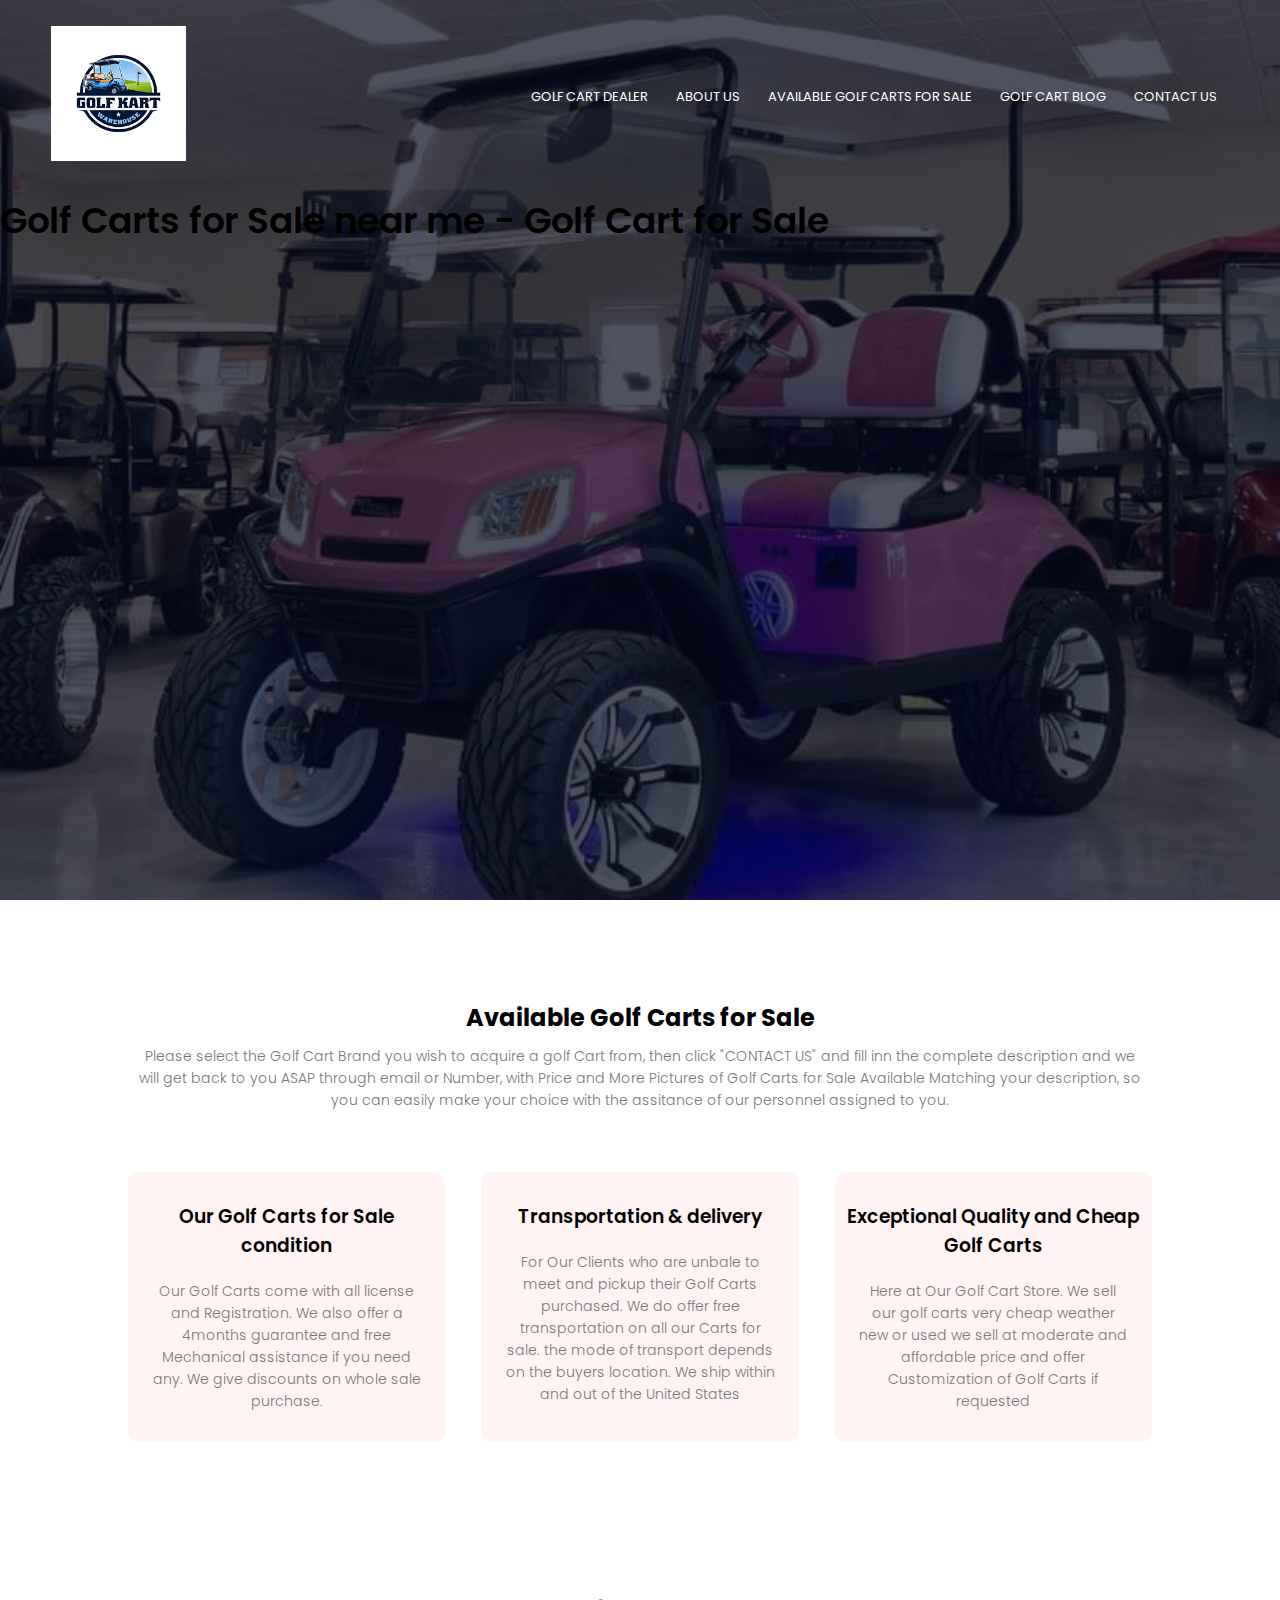
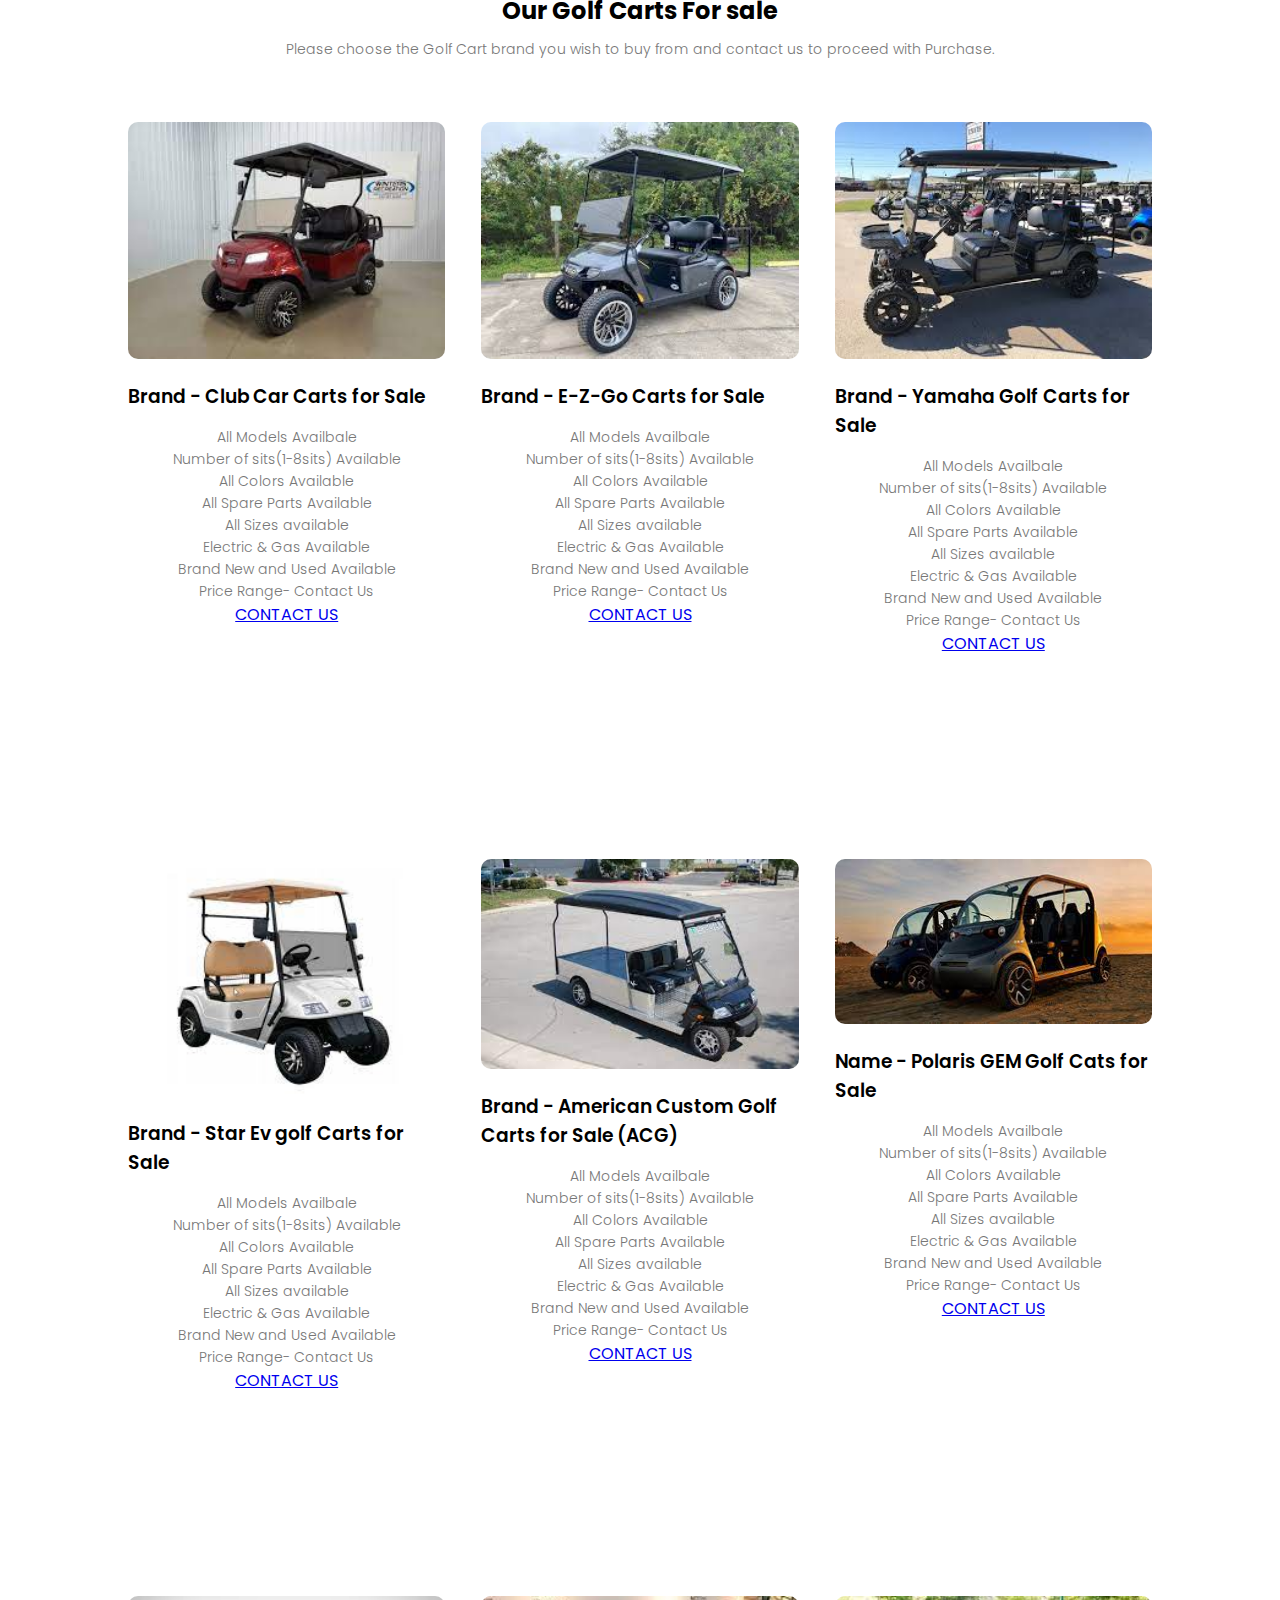
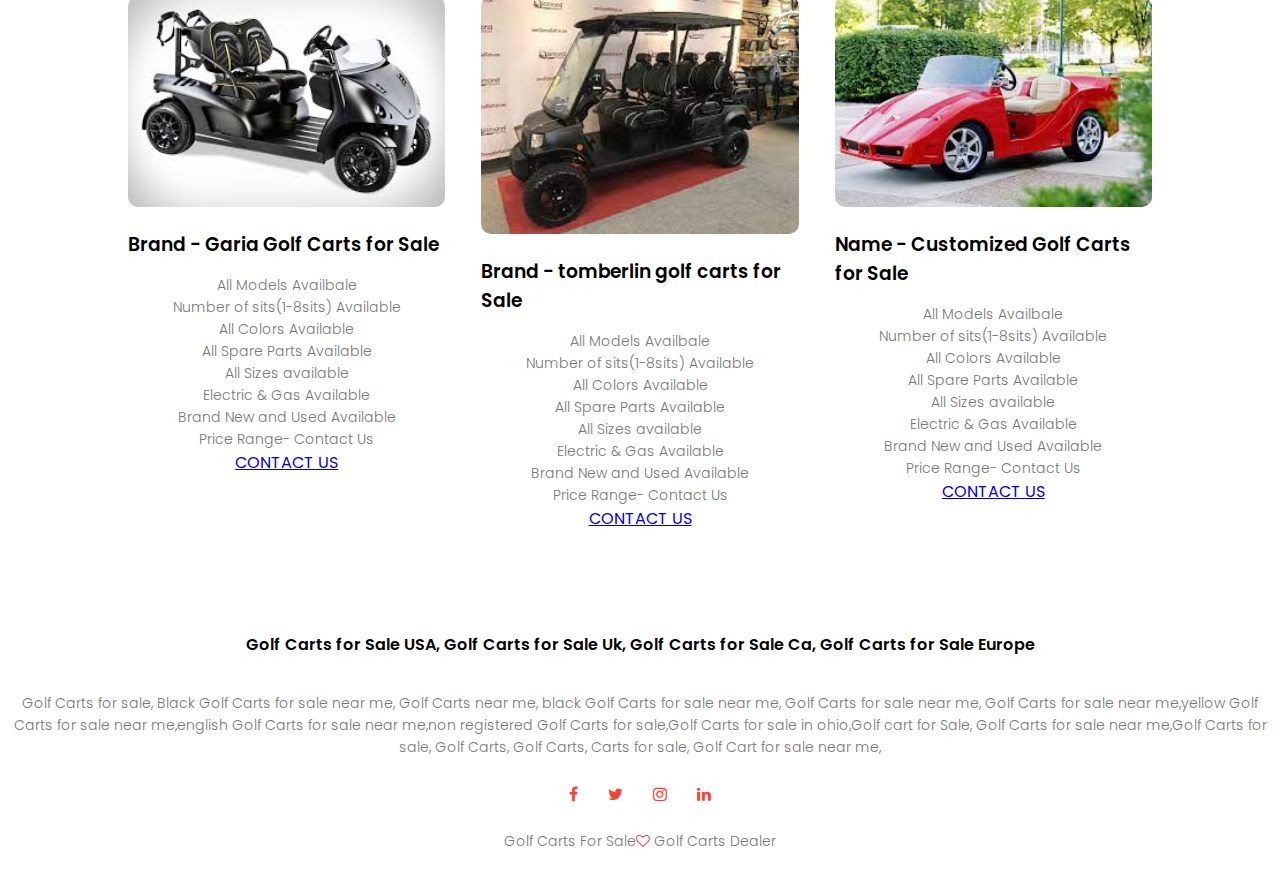
<file: course.html>
<!DOCTYPE html>
<html lang="en">
<head>
<meta name="viewport" content="width=device-width, initial-scale=1.0">
<title>Golf Carts for Sale - Golf Cart for Sale</title>
<link rel="icon" type="image/x-icon" href="/images/download.png" alt="Golf Carts for sale">
<link rel="stylesheet" href="style.css">

<meta name="description" content=" Golf Carts for Sale. We are golf carts suppliers, We have New Golf Carts, used golf carts for sale, Electric golf carts for sale and Gas golf carts, We have a wide range of Golf cart brands available. ">
<meta name="keyword" content=" golf carts, golf cart, golf carts for sale, golf cart for sale, golf carts for sale near me, golf cart for sale near me, electric golf carts for sale, gas golf carts for sale, new golf carts for sale, used golf carts for sale, carts for sale, club car golf carts for sale, ezgo golf carts for sale, yamaha golf carts for sale, star ev golf carts for sale, types of golf carts, american custom golf carts for sale, acg carts for sale, polaries gem golf carts for sale, garia golf carts for sale, tomberlin golf carts for sale, golf carts for sale in usa, golf carts hashtags, golf carts prices, golf carts unlimited, golf carts for rent near me, golf carts for sale houston, golf carts anna maria island, golf carts and more, golf carts accessories, golf carts austin, golf carts australia, golf carts amazon, golf carts atlanta, golf carts augusta ga, golf carts batteries, golf carts by design, golf carts brands, golf carts beaumont tx, golf carts baton rouge, golf carts bluffton sc, golf carts beaufort sc, golf carts bismarck nd, golf carts catalina island, golf carts charleston sc, golf carts cheap, golf carts crystal beach, golf carts columbia sc, golf carts canada, golf carts cypress, golf carts craigslist, golf carts dealers near me, golf carts dallas, golf carts destin fl, golf carts decorated for 4th of july, golf carts denver, golf carts dealers, golf carts dfw, golf carts daytona beach, golf carts electric, golf carts etc, golf carts evansville in, golf carts edmonton, golf carts ebay, golf carts epping nh, golf carts electric vs gas, golf carts emerald isle nc, golf carts for sale by owner, golf carts for sale alberta, golf carts for sale san antonio, golf carts gas, golf carts greenville sc, golf carts galveston, golf carts gas for sale, golf carts goldsboro nc, golf carts houston, golf carts hammond la, golf carts huntsville al, golf carts hattiesburg ms, golf carts hawaii, golf carts hickory nc, golf carts harrisonburg va, golf carts isla mujeres, golf carts in port aransas, golf carts in neighborhoods, golf carts in key west, golf carts in myrtle beach, golf carts indiana, golf carts in the villages, golf carts in panama city beach, golf carts jacksonville fl, golf carts jackson mi, golf carts jackson ms, golf carts jasper al, golf carts jekyll island, golf carts jackson tn, golf carts jonesboro ar, golf carts joplin mo, golf carts key west, golf carts kansas city, golf carts knoxville tn, golf carts kelleys island, golf carts kelowna, golf carts kijiji, golf carts kentucky, golf carts kerrville tx, golf carts lubbock, golf carts lafayette la, golf carts lincoln ne, golf carts louisville ky, golf carts lexington ky, golf carts las vegas, golf carts liberty hill, golf carts lexington sc, golf carts modified, golf carts myrtle beach, golf carts mn, golf carts michigan, golf carts monticello indiana, golf carts myrtle beach sc, golf carts melbourne fl, golf carts miami, golf carts near me, golf carts near me for sale, golf carts new, golf carts north myrtle beach, golf carts nz, golf carts nashville, golf carts naples fl, golf carts new braunfels, golf carts of cypress, golf carts of houston, golf carts of iowa, golf carts of beaumont, golf carts of texas, golf carts of canton, golf carts of louisiana, golf carts of vero beach, golf carts port aransas, golf carts put in bay, golf carts parts, golf carts plus, golf carts panama city beach, golf carts parts near me, golf carts peachtree city, golf carts quad cities, golf carts quincy il, golf carts qatar, golf carts queensland, golf carts quincy mi, golf carts queensbury ny, golf carts queensland australia, golf carts quebec, golf carts rental near me, golf carts rental, golf carts repair near me, golf carts rock hill sc, golf carts rogers mn, golf carts richmond va, golf carts r us, golf carts raleigh nc, golf carts sales near me, golf carts san antonio, golf carts street legal, golf carts summerville sc, golf carts surfside beach sc, golf carts st simons island, golf carts san diego, golf carts sale, golf carts that look like cars, golf carts to rent near me, golf carts the villages, golf carts tybee island, golf carts tulsa, golf carts to buy, golf carts texas, golf carts that look like cars for sale, golf carts used, golf carts used for sale near me, golf carts unlimited lake charles, golf carts under 1000, golf carts usa, golf carts under 5000, golf carts unlimited slippery rock pa, golf carts van wert ohio, golf carts virginia beach, golf carts victoria, golf carts vero beach, golf carts valdosta ga, golf carts vandalia ohio, golf carts versailles, golf carts vernon, golf carts with lithium batteries, golf carts wilmington nc, golf carts with doors, golf carts wholesale, golf carts wheels and tires, golf carts with air conditioning, golf carts winnipeg, golf carts wichita ks, golf cart xmas decorations, golf cart xmas lights, golf cart xtreme rider, golf cart xrt 850, golf cart xl, golf cart x9, golf car xchange, golf cart xing sign, golf carts yamaha, golf carts yuma, golf carts you can drive on the road, golf carts yulee fl, golf carts yorkville il, golf carts youngsville nc, golf carts york pa, golf carts yuma az, golf carts zephyrhills, golf carts zion crossroads, golf carts zachary la, golf carts zionsville in, golf carts zone, golf cart zone austin, golf cart zone inc. of austin, golf cart zone centurion, golf cart price, golf cart hashtags, golf cart logo, golf cart accessories, golf cart accident, golf cart attendant, golf cart air conditioner, golf cart auction, 
golf cart accessories club car, golf cart accessories canada, golf cart atv, golf cart batteries, golf cart batteries near me, golf cart bag, golf cart battery charger, golf cart body kits, golf cart brands, golf cart batteries 6 volt, golf cart back seat, golf cart covers, golf cart charger, golf cart cost, golf cart cooler, golf cart cigar holder, golf cart crash, golf cart charger not working, golf cart controller, golf cart dealers near me, golf cart dealer, golf cart dimensions, golf cart decals, golf cart decorations, golf cart depot, golf cart decorating ideas, golf cart drawing, golf cart electric, golf cart engine, golf cart enclosures, golf cart electric motor, golf cart engine swap, golf cart extended roof, golf cart etiquette, golf cart ezgo, golf cart for sale in florida, golf cart fan, golf cart financing, golf cart frame, golf cart flags, golf cart for kids, golf cart garage, golf cart girl jobs, golf cart girl, golf cart girl jobs near me, golf cart gas, golf cart gif, golf cart guy, golf cart graphics, golf cart hub caps, golf cart heater, golf cart hitch, golf cart horn, golf cart headlights, golf cart hire, golf cart headlight kit, golf cart insurance, golf cart insurance cost, golf cart insurance florida, golf cart ignition switch, golf cart isla mujeres, golf cart images, golf cart insurance geico, golf cart in spanish, golf cart jobs, golf cart junkyard, golf cart jobs near me, golf cart jeep, golf cart jack, golf cart junkies, golf cart junkyard near me, golf cart jeep body, golf cart king, golf cart key, golf cart kits, golf cart king coupon, golf cart key west, golf cart key switch, golf cart key chain, golf cart kijiji, golf cart lift kits, golf cart lithium battery, golf cart lights, golf cart license, golf cart light kit, golf cart license plate, golf cart led lights, golf cart models, golf cart motor, golf cart motorcycle, golf cart mirrors, golf cart manufacturers, golf cart maintenance, golf cart motor upgrade, golf cart mechanic near me, golf cart near me, golf cart not charging, golf cart names, golf cart new, golf cart near me for sale, golf cart not moving, golf cart nz, golf cart nerf bars, golf cart outlet, golf cart oil, golf cart off road, golf cart on road, golf cart oil change, golf cart organizer, golf cart or kart, golf cart off road tires, golf cart parts, golf cart parts near me, golf cart parade, golf cart phone mount, golf cart places near me, golf cart pool float, golf cart parts canada, golf cart quotes, golf cart qatar, golf cart queensbury ny, golf cart queen, golf cart quincy il, golf cart quick charger, golf cart questions, golf cart quiet muffler, golf cart rental, golf cart repair near me, golf cart rental port aransas, golf cart rental key west, golf cart rental myrtle beach, golf cart rental galveston, golf cart rental catalina, golf cart rims, golf cart sales, golf cart sales near me, golf cart seat covers, golf cart seats, golf cart speakers, golf cart service near me, golf cart store near me, golf cart steering wheel, golf cart tires, golf cart trailer, golf cart tires near me, golf cart tire pressure, golf cart tour rome, golf cart trader, golf cart trailer for sale, golf cart tour nashville, golf cart used, golf cart umbrella, golf cart upgrades, golf cart unlimited, golf cart umbrella holder, golf cart utv, golf cart underglow, golf cart utility bed, golf cart value, golf cart voltage, golf cart vin, golf cart vinyl wrap, golf cart voltage reducer, golf cart voltage meter, golf cart vin number, golf cart voltage regulator, golf cart websites, golf cart wheels, golf cart windshield, golf cart wraps, golf cart weight, golf cart world, golf cart width, golf cart wheel spacers, golf cart yamaha, golf cart yeti cooler holder, golf cart yeti, golf cart yamaha models, golf cart youtube, golf cart yamaha parts, golf cart yamaha price, golf cart yorkville il, golf cart zone, golf cart zoo, golf cart zoom background, golf cart zephyrhills, golf cart zone dunedin, golf cart zone port aransas, golf cart za, golf carts for sale dallas, golf carts for sale okc, golf carts for sale austin, golf carts for sale atlanta, golf carts for sale augusta ga, golf carts for sale albany ny, golf carts for sale australia, golf carts for sale albuquerque, golf carts for sale around me, golf carts for sale birmingham al, golf carts for sale by owner nc, golf carts for sale bc, golf carts for sale baton rouge, golf carts for sale boise, golf carts for sale by owner in georgia, golf carts for sale bluffton sc, golf carts for sale charlotte nc, golf carts for sale charleston sc, golf carts for sale craigslist, golf carts for sale columbia sc, golf carts for sale columbus ohio, golf carts for sale calgary, golf carts for sale cheap, golf carts for sale chicago, golf carts for sale delaware, golf carts for sale denver, golf carts for sale dayton ohio, golf carts for sale daytona beach, golf carts for sale duluth mn, golf carts for sale delray beach, golf carts for sale detroit, golf carts for sale edmonton, golf carts for sale electric, golf carts for sale erie pa, golf carts for sale ebay, golf carts for sale elkhart, golf carts for sale easley sc, golf carts for sale evans ga, golf carts for sale evansville, golf carts for sale fort myers, golf carts for sale florida, golf carts for sale facebook, golf carts for sale fresno, golf carts for sale fort worth, golf carts for sale florence sc, golf carts for sale frisco, golf carts for sale fargo, golf carts for sale gas, golf carts for sale greenville sc, golf carts for sale grand rapids, golf carts for sale galveston, golf carts for sale georgetown tx, golf carts for sale green bay, golf carts for sale greensboro nc, golf carts for sale gilbert az, golf carts for sale hamilton, golf carts for sale hickory nc, golf carts for sale hendersonville nc, golf carts for sale hobart, golf carts for sale hattiesburg, golf carts for sale harrisonburg, golf carts for sale hilton head, golf carts for sale in michigan, golf carts for sale in iowa, golf carts for sale indiana, golf carts for sale in my area, golf carts for sale indianapolis, golf carts for sale in maine, golf carts for sale in pa, golf carts for sale jacksonville fl, golf carts for sale jackson ms, golf carts for sale joplin, golf carts for sale jacksonville nc, golf carts for sale jupiter, golf carts for sale jacksonville, golf carts for sale jasper al, golf carts for sale jefferson ga, golf carts for sale kansas city, golf carts for sale knoxville tn, golf carts for sale katy, golf carts for sale kelowna, golf carts for sale kijiji, golf carts for sale kingsport tn, golf carts for sale kingston, golf carts for sale kitchener, golf carts for sale las vegas, golf carts for sale los angeles, golf carts for sale lafayette la, golf carts for sale lincoln ne, golf carts for sale lubbock, golf carts for sale lakeland, golf carts for sale lexington ky, golf carts for sale lansing mi, golf carts for sale myrtle beach, golf carts for sale manitoba, golf carts for sale melbourne, golf carts for sale mn, golf carts for sale mesa az, golf carts for sale miami, golf carts for sale memphis, golf carts for sale mobile al, golf carts for sale near me by owner, golf carts for sale new, golf carts for sale nz, golf carts for sale naples fl, golf carts for sale near me craigslist, golf carts for sale nsw, golf carts for sale nashville, golf carts for sale orlando, golf carts for sale omaha, golf carts for sale ontario, golf carts for sale ohio, golf carts for sale ocala, golf carts for sale on craigslist, golf carts for sale ottawa, golf carts for sale phoenix, golf carts for sale perth, golf carts for sale peachtree city, golf carts for sale palm desert, golf carts for sale pensacola, golf carts for sale peoria il, golf carts for sale paducah ky, golf carts for sale portland, golf carts for sale qld, golf carts for sale quincy il, golf carts for sale quad cities, golf carts for sale queen creek az, golf carts for sale quebec, golf carts for sale queensbury ny, golf carts for sale quail creek az, golf carts for sale queretaro, golf carts for sale raleigh nc, golf carts for sale rochester ny, golf carts for sale regina, golf carts for sale richmond va, golf carts for sale rochester mn, golf carts for sale roanoke va, golf carts for sale reno, golf carts for sale red deer, golf carts for sale san diego, golf carts for sale st louis, golf carts for sale sarasota, golf carts for sale summerville sc, golf carts for sale saskatchewan, golf carts for sale sioux falls, golf carts for sale sacramento, golf carts for sale tampa, golf carts for sale tulsa, golf carts for sale tucson, golf carts for sale toledo, golf carts for sale tallahassee, golf carts for sale texas, golf carts for sale the villages, golf carts for sale tacoma, golf carts for sale used, golf carts for sale uk, golf carts for sale under $4 000, golf carts for sale utah, golf carts for sale used near me, golf carts for sale under 1000, golf carts for sale under 3000, golf carts for sale usa, golf carts for sale virginia beach, golf carts for sale villages, golf carts for sale victoria, golf carts for sale venice fl, golf carts for sale vero beach, golf carts for sale vancouver, golf carts for sale vernon, golf carts for sale valdosta ga, golf carts for sale wilmington nc, golf carts for sale wichita ks, golf carts for sale winnipeg, golf carts for sale waco, golf carts for sale wisconsin, golf carts for sale wa, golf carts for sale windsor, golf carts for sale woodstock ga, xrt golf cart for sale, golf carts average price, golf cart facts, golf cart job description, golf.cart.cost, golf carts for sale york pa, golf carts for sale youngstown ohio, golf carts for sale yankton sd, golf carts for sale yulee, golf carts for sale yamaha, golf carts for sale yakima, golf carts for sale yuma az, golf carts for sale yorkville il, golf carts for sale zanesville ohio, golf carts for sale zephyrhills fl, golf carts for sale zephyrhills florida,
 golf cart for sale zimbabwe, golf cart for sale za, golf carts for sale new zealand, golf carts for sale near zanesville oh, used golf carts for sale za, golf cart for sale ontario, golf cart for sale by owner, golf cart for sale craigslist, golf cart for sale houston, golf cart for sale san antonio, golf cart for sale miami, golf cart for sale alberta, golf cart for sale austin, golf cart for sale atlanta, golf cart for sale augusta ga, golf cart for sale albany ny, golf cart for sale amarillo, golf cart for sale adelaide, golf cart for sale albuquerque, golf cart for sale bc, golf cart for sale birmingham al, golf cart for sale brisbane, golf cart for sale bakersfield, golf cart for sale baton rouge, golf cart for sale boise, golf cart for sale belize, golf cart for sale columbus ohio, golf cart for sale charlotte nc, golf cart for sale cheap, golf cart for sale columbia sc, golf cart for sale charleston sc, golf cart for sale calgary, golf cart for sale chicago, golf cart for sale dallas, golf cart for sale dubai, golf cart for sale durban, golf cart for sale delaware, golf cart for sale denver, golf cart for sale dayton ohio, golf cart for sale des moines, golf cart for sale daytona beach, golf cart for sale edmonton, golf cart for sale electric, golf cart for sale ebay, golf cart for sale evansville, golf cart for sale ezgo, golf cart for sale escondido, golf cart for sale el paso, golf cart for sale erie pa, golf cart for sale facebook marketplace, golf cart for sale fort worth, golf cart for sale florida, golf cart for sale fresno, golf cart for sale fort myers, golf cart for sale fort wayne, golf cart for sale frederick md, golf cart for sale fargo, golf cart for sale gas, golf cart for sale greenville sc, golf cart for sale gold coast, golf cart for sale galveston, golf cart for sale greensboro nc, golf cart for sale georgia, golf cart for sale gas powered, golf cart for sale geelong, golf cart for sale huntsville, golf cart for sale hickory nc, golf cart for sale hamilton, golf cart for sale harrisburg pa, golf cart for sale honolulu, golf cart for sale huntsville al, golf cart for sale hobart, golf cart for sale indianapolis, golf cart for sale indiana, golf cart for sale in sri lanka, golf cart for sale iowa, golf cart for sale in jamaica, golf cart for sale in south africa, golf cart for sale in india, golf cart for sale jacksonville fl, golf cart for sale johannesburg, golf cart for sale jackson ms, golf cart for sale jackson tn, golf cart for sale jupiter, golf cart for sale jonesboro ar, golf cart for sale jackson mi, golf cart for sale jacksonville, golf cart for sale kansas city, golf cart for sale knoxville tn, golf cart for sale kijiji, golf cart for sale kelowna, golf cart for sale katy, golf cart for sale key west, golf cart for sale kalamazoo, golf cart for sale ky, golf cart for sale las vegas, golf cart for sale los angeles, golf cart for sale lincoln ne, golf cart for sale little rock, golf cart for sale lafayette la, golf cart for sale lexington sc, golf cart for sale lubbock, golf cart for sale long island, golf cart for sale melbourne, golf cart for sale myrtle beach, golf cart for sale manitoba, golf cart for sale michigan, golf cart for sale massachusetts, golf cart for sale mn, golf cart for sale mesa az, golf cart for sale new, golf cart for sale near me used, golf cart for sale nz, golf cart for sale new jersey, golf cart for sale nashville, golf cart for sale near me craigslist, golf cart for sale naples fl, golf cart for sale okc, golf cart for sale omaha, golf cart for sale ottawa, golf cart for sale orlando, golf cart for sale ohio, golf cart for sale orange county, golf cart for sale oahu, golf cart for sale philippines, golf cart for sale phoenix, golf cart for sale perth, golf cart for sale peachtree city, golf cart for sale pensacola, golf cart for sale price, golf cart for sale palm desert, golf cart for sale peoria il, golf cart for sale qld, golf cart for sale qatar, golf cart for sale queen creek, golf cart for sale quad cities, golf cart for sale quebec, golf cart for sale quincy il, golf cart for sale queretaro, golf cart for sale raleigh nc, golf cart for sale richmond va, golf cart for sale rochester ny, golf cart for sale reno, golf cart for sale rhode island, golf cart for sale regina, golf cart for sale red deer, golf cart for sale rochester mn, golf cart for sale san diego, golf cart for sale south africa, golf cart for sale saskatchewan, golf cart for sale st louis, golf cart for sale sacramento, golf cart for sale summerville sc, golf cart for sale seattle, golf cart for sale tampa, golf cart for sale tulsa, golf cart for sale toronto, golf cart for sale texas, golf cart for sale tucson, golf cart for sale toledo, golf cart for sale the villages, golf cart for sale tallahassee, golf cart for sale used, golf cart for sale uk, golf cart for sale utah, golf cart for sale uae, golf cart for sale under 1000, golf cart for sale under 3000, golf cart for sale usa, golf cart for sale utica ny, golf cart for sale victoria, golf cart for sale virginia beach, golf cart for sale villages, golf cart for sale virginia, golf cart for sale vero beach, golf cart for sale victoria tx, golf cart for sale venice fl, golf cart for sale vernon, golf cart for sale winnipeg, golf cart for sale wilmington nc, golf cart for sale wichita ks, golf cart for sale west palm beach, golf cart for sale waco, golf cart for sale wisconsin, golf cart for sale warner robins ga, golf cart for sale with financing, xrt 850 golf cart for sale, bag boy quad xl golf cart for sale, stewart golf x9 follow electric cart for sale, golf cart graphics near me, golf cart brands to avoid, golf cart for sale yamaha, golf cart for sale york pa, golf cart for sale yuma az, golf cart for sale yankton sd, golf cart for sale yakima, golf cart for sale zanesville ohio, golf carts for sale zephyrhills, petrol golf cart for sale za, golf carts for sale near zephyrhills florida, golf carts for sale near me used, golf carts for sale near me gas, golf carts for sale near me electric, golf carts for sale near me with financing, golf carts for sale near me now, golf carts for sale near memphis tn, affordable golf carts for sale near me, atv golf carts for sale near me, golf cart accessories for sale near me, advanced ev golf cart for sale near me, new and used golf carts for sale near me, golf cart tires and rims for sale near me, golf cart wheels and tires for sale near me, golf carts for sale and prices, battery golf carts for sale near me, bintelli golf carts for sale near me, beach golf carts for sale near me, broken golf carts for sale near me, golf bag carts for sale near me, beverage golf cart for sale near me, golf cart business for sale near me, golf carts for sale near me cheap, golf carts for sale near me club car, used gas golf carts for sale near me craigslist, custom golf carts for sale near me, cricket golf carts for sale near me, used custom golf carts for sale near me, used cricket golf cart for sale near me, golf carts for sale near dandridge tn, golf carts for sale near destin fl, golf carts for sale near dunedin fl, golf carts for sale near daytona beach florida, golf carts for sale near dayton ohio, golf carts for sale near denton tx, golf carts for sale near denver nc, golf carts for sale near dade city fl, golf carts for sale near me ezgo, used golf carts for sale near me ebay, evolution golf carts for sale near me, electric golf carts for sale near me craigslist, ez golf carts for sale near me, enclosed golf carts for sale near me, golf cart engines for sale near me, golf carts for sale near me facebook marketplace, golf carts for sale near me facebook, golf carts for sale near me for sale, ford think golf cart for sale near me, golf carts for sale by owner fort myers, how much do golf carts cost to buy, new gas golf carts for sale near me, yamaha gas golf carts for sale near me, ez go golf carts for sale near me, street legal gas golf carts for sale near me, used gas golf carts for sale near me by owner, used e-z-go golf carts for sale near me, hunting golf carts for sale near me, golf hand carts for sale near me, gas golf carts for sale near me, hummer golf cart for sale near me, golf carts for sale near harrisburg pa, golf carts for sale near harrisonburg va, golf carts for sale near houston tx, golf carts for sale near hattiesburg ms, icon golf carts for sale near me, used golf carts for sale near me, new icon golf carts for sale near me, icon i40 golf cart for sale near me, where can i find used golf carts for sale near me, jeep golf carts for sale near me, junk golf carts for sale near me, golf carts for sale near jacksonville fl, golf carts for sale near johnson city tn, golf carts for sale near jonesboro ar, golf carts for sale near jackson mi, golf carts for sale near jupiter fl, golf carts for sale near joplin mo, golf carts for sale near knoxville tn, golf carts for sale near kissimmee fl, golf carts for sale near kalamazoo mi, golf carts for sale near kansas city mo, golf carts for sale near kokomo indiana, golf carts for sale near katy tx, golf carts for sale near kansas city, golf carts for sale near kingsland ga, golf carts for sale near me street legal, lsv golf carts for sale near me, limo golf carts for sale near me, lithium golf carts for sale near me, local golf carts for sale near me, golf carts for sale near louisville ky, golf carts for sale near lafayette la, golf carts for sale near leesburg fl, golf carts for sale near me marketplace, mini golf carts for sale near me, motorized golf carts for sale near me, maintenance golf carts for sale near me, golf carts for sale near myrtle beach sc, golf carts for sale near meadville pa, golf carts for sale near me new, golf carts for sale near nashville tn, golf carts for sale near naples fl, golf carts for sale near north port fl, new yamaha golf carts for sale near me, brand new golf carts for sale near me,
  golf carts for sale near me on craigslist, golf carts for sale near me on facebook marketplace, old golf carts for sale near me, onward golf carts for sale near me, golf carts for sale near ocala fl, golf carts for sale near omaha ne, golf carts for sale near orlando florida, golf carts for sale near owensboro ky, golf carts for sale near me private owners, golf carts for sale near me prices, golf carts for sale near me gas powered, golf push carts for sale near me, pink golf carts for sale near me, golf carts parts for sale near me, petrol golf carts for sale near me, purple golf cart for sale near me, golf carts for sale near quakertown pa, golf carts for sale near quincy il, golf carts for sale near queen creek az, golf carts for sale near quincy illinois, yamaha quietech golf cart for sale near me, golf carts for sale near la quinta ca, yamaha quiet tech golf cart for sale near me, refurbished golf carts for sale near me, rover golf carts for sale near me, red golf carts for sale near me, recreational golf carts for sale near me, golf cart rims for sale near me, golf cart roof for sale near me, golf carts for sale near richmond va, golf carts for sale near rockford il, star golf carts for sale near me, second hand golf carts for sale near me, 6 seater golf cart for sale near me, used street legal golf carts for sale near me, used 6 seater golf cart for sale near me, golf carts for sales near me, golf carts for sale close to me, tomberlin golf carts for sale near me, golf carts tires for sale near me, golf cart trailers for sale near me, golf carts for sale near the villages fl, golf carts for sale near tampa fl, golf carts for sale near tulsa ok, golf carts for sale near tupelo ms, golf carts for sale near me under 2000, golf cars for sale near me used, golf carts for sale near me cheap used, used golf carts for sale near me craigslist, utility golf carts for sale near me, golf cart utv for sale near me, vintage golf carts for sale near me, vw golf car for sale near me, golf carts for sale near venice fl, golf carts for sale near vero beach fl, golf carts for sale near valparaiso in, golf carts for sale near victoria tx, golf carts for sale near victorville ca, golf carts for sale near valdosta ga, western golf carts for sale near me, walking golf carts for sale near me, wholesale golf carts for sale near me, white golf carts for sale near me, used golf carts for sale near me with prices, golf cart wheels for sale near me, workhorse golf cart for sale near me, yamaha golf carts for sale near me, yellow golf cart for sale near me, golf carts for sale near york pa, golf carts for sale near youngstown ohio, golf carts for sale near yuma az, golf carts for sale near yulee fl, golf carts for sale near yankton sd, golf carts for sale near yorkton sk, golf carts for sale near zephyrhills fl, e z go golf carts for sale near me, golf cart for sale near me now, golf cart for sale near me electric, golf cart for sale near me by owner, golf cart for sale near me facebook, golf cart for sale near memphis tn, golf cart batteries for sale near me, bintelli golf cart for sale near me, lithium battery golf cart for sale near me, best used golf carts for sale near me, cricket golf cart for sale near me, ezgo rxv golf cart for sale near me, ez go golf cart for sale near me, 4x4 electric golf cart for sale near me, golf cart for near me, how much does it cost to buy a golf cart, golf cart for sale near me gas, hunting golf cart for sale near me, golf cart for sale near huntley il, golf carts for sale in near me, golf cart supplies near me, jeep golf cart for sale near me, golf cart for sale near jackson ms, golf cart for sale near jonesboro ar, golf cart for sale near jasper al, golf cart for sale near jasper tx, golf cart for sale near jasper texas, golf cart for sale near ky, limo golf cart for sale near me, lithium golf cart for sale near me, lsv golf cart for sale near me, mini golf cart for sale near me, cricket mini golf cart for sale near me, mini jeep golf cart for sale near me, golf buggy for sale near mullingar county westmeath, electric cars for sale near me new, new golf cars for sale near me, onward golf cart for sale near me, golf carts for sale near oklahoma city ok, off road golf cart for sale near me, golf cart parts for sale near me, golf push cart for sale near me, pink golf cart for sale near me, power golf carts for sale near me, golf carts for sale near pensacola fl, golf cart for sale near quincy il, golf cart for sale near la quinta ca, rover golf cart for sale near me, red golf cart for sale near me, golf cart for sale near roanoke va, golf cart for sale near rockwall tx, golf cart for sale near raleigh nc, golf cart dealers near me that finance, golf cart tires for sale near me, tomberlin golf cart for sale near me, golf cart for sale near the villages fl, gas golf cart for sale near me used, electric cars for sale near me used, utility golf cart for sale near me, vintage golf cart for sale near me, golf carts for sale near valparaiso indiana, golf cart windshields for sale near me, golf carts for sale near winter haven fl, yamaha golf cart for sale near me, golf cart for sale near york pa, e-z-go golf cart for sale near me, golf cart name brands, golf cart sold near me, electric golf carts for sale near me, electric golf carts for sale alberta, electric golf carts for sale used, electric golf carts for sale ohio, electric golf carts for sale calgary, electric golf carts for sale indiana, electric golf carts for sale cheap, electric golf carts for sale houston, electric golf carts for sale adelaide, electric golf carts for sale arizona, electric golf carts for sale australia, electric golf carts for sale amazon, electric golf carts for sale under $1 000, electric golf carts for sale by owner, electric golf carts for sale bc, electric golf carts for sale brisbane, electric golf carts for sale by owner near me, electric golf carts for sale by owner in michigan, electric golf carts for sale by me, used golf carts for sale by owner in mesa az, used golf carts for sale by owner in the villages, electric golf carts for sale columbus ohio, electric golf carts for sale craigslist, electric golf carts for sale canada, electric golf carts for sale ct, used golf carts for sale charlotte nc, used golf carts for sale cincinnati, electric golf carts for sale delaware, used golf carts for sale dallas, used golf carts for sale denver, used golf carts for sale daytona beach, used golf carts for sale detroit, used golf carts for sale des moines, used golf carts for sale dayton ohio, used golf carts for sale delray beach, electric golf carts for sale edmonton, electric golf carts for sale ebay, used golf carts for sale edmonton, used golf carts for sale erie pa, used golf carts for sale el paso, used golf carts for sale edmond ok, used golf carts for sale englewood fl, used golf carts for sale evansville in, electric golf carts for sale florida, electric golf carts for sale fort myers, used golf carts for sale fort worth, used golf carts for sale fort lauderdale, used golf carts for sale fort myers, used golf carts for sale fresno, used golf carts for sale facebook marketplace, used golf carts for sale fredericksburg va, electric golf carts for sale gold coast, electric golf carts for sale greenville sc, used golf carts for sale greenville sc, used golf carts for sale gauteng, used golf carts for sale georgia, used golf carts for sale gainesville fl, used golf carts for sale greensboro nc, used golf carts for sale gilbert az, used golf carts for sale henderson nv, used golf carts for sale hickory nc, used golf carts for sale houston tx, used golf carts for sale hawaii, used golf carts for sale hilton head sc, used golf carts for sale huntsville al, used golf carts for sale hot springs village, electric golf carts for sale in alberta, electric golf carts for sale in michigan, electric golf carts for sale in my area, electric golf carts for sale in ontario, electric golf carts for sale in manitoba, electric golf carts for sale in saskatchewan, electric golf carts for sale in florida, electric golf carts for sale jacksonville fl, used golf carts for sale jacksonville fl, used golf carts for sale jackson ms, used golf carts for sale jackson tn, used golf carts for sale jacksonville nc, used golf carts for sale johnson city tn, used golf carts for sale jonesboro ar, used golf carts for sale jackson michigan, electric golf carts for sale kijiji, electric golf carts for sale kansas city, electric golf carts for sale kelowna, electric golf carts for sale knoxville tn, electric golf carts for sale kzn, used golf carts for sale kansas city, used golf carts for sale knoxville tn,
  used golf carts for sale kijiji, electric golf carts for sale los angeles, electric golf carts for sale louisville ky, electric golf carts for sale las vegas, electric golf carts for sale lakeland fl, used golf carts for sale louisville ky, used golf carts for sale las vegas, used golf carts for sale los angeles, used golf carts for sale lafayette la, electric golf carts for sale maryland, electric golf carts for sale melbourne, electric golf carts for sale miami, electric golf carts for sale manitoba, electric golf carts for sale michigan, electric golf carts for sale massachusetts, electric golf carts for sale myrtle beach, electric golf carts for sale mesa az, electric golf carts for sale nz, electric golf carts for sale new jersey, electric golf carts for sale nsw, electric golf carts for sale new, electric golf carts for sale nh, electric golf carts for sale nj, electric golf carts for sale ontario, electric golf carts for sale orlando, electric golf carts for sale ocala, electric golf carts for sale okc, electric golf carts for sale ottawa, electric golf carts for sale ocala fl, electric golf carts for sale on craigslist, electric golf carts for sale phoenix, electric golf carts for sale perth, electric golf carts for sale palm desert, electric golf carts for sale pittsburgh pa, electric golf carts for sale perth wa, electric golf carts for sale pa, electric golf carts for sale port elizabeth, electric golf carts for sale philippines, electric golf carts for sale queensland, used golf carts for sale quincy il, electric golf buggy for sale qld, used golf carts for sale queensland, used electric golf cart for sale qld, used golf buggy for sale qld, used golf carts for sale la quinta ca, used golf carts for sale la quinta, electric golf carts for sale rochester ny, electric golf carts for sale richmond va, used golf carts for sale raleigh nc, used golf carts for sale roanoke va, used golf carts for sale rhode island, used golf carts for sale rio grande valley, used golf carts for sale reno, used golf carts for sale rock hill sc, electric golf carts for sale san diego, electric golf carts for sale south africa, electric golf carts for sale san antonio, electric golf carts for sale saskatchewan, electric golf carts for sale sunshine coast, electric golf carts for sale sydney, electric golf carts for sale street legal, used golf carts for sale san antonio, electric golf carts for sale tampa, electric golf carts for sale tennessee, electric golf carts for sale tucson az, electric golf carts for sale texas, electric golf cart for sale thailand, electric golf cart for sale toowoomba, electric golf cart for sale tucson, used golf carts for sale tucson, electric golf carts for sale uk, electric golf carts for sale used near me, used golf carts for sale under $500, electric golf buggy for sale uk, used golf carts for sale utah, used golf carts for sale under 2000 dollars, electric golf carts for sale victoria, electric golf carts for sale vancouver island, electric golf carts for sale virginia, used golf carts for sale villages fl, used golf carts for sale virginia beach, used golf carts for sale victoria, used golf carts for sale vermont, used golf carts for sale venice fl, electric golf carts for sale winnipeg, electric golf carts for sale western australia, electric golf carts for sale wilmington nc, electric golf carts for sale wisconsin, electric golf carts for sale wa, used golf carts for sale wilmington nc, used golf carts for sale wichita ks, used golf carts for sale winnipeg, electric golf carts for sale za, used golf carts for sale zephyrhills, used golf carts for sale in zephyrhills florida, used golf carts for sale new zealand, zone electric golf cart for sale, 2010 zone electric golf cart for sale, e-z-go electric golf carts for sale, gas golf carts for sale by owner, gas golf carts for sale alberta, gas golf carts for sale in saskatchewan, gas golf carts for sale in michigan, gas golf carts for sale houston, gas golf carts for sale mn, gas golf carts for sale by owner manitoba, gas golf carts for sale austin, gas golf carts for sale alabama, gas golf carts for sale arizona, gas golf carts for sale atlanta, gas golf carts for sale augusta ga, gas golf carts for sale arkansas, gas golf carts for sale amarillo tx, gas golf carts for sale bc, gas golf carts for sale by me, gas golf carts for sale baton rouge, gas golf carts for sale beaumont tx, gas golf carts for sale by owner near regina sk, gas golf carts for sale bradenton fl, gas golf carts for sale cincinnati, gas golf carts for sale calgary, gas golf carts for sale cheap, gas golf carts for sale charleston sc, gas golf carts for sale craigslist, gas golf carts for sale columbia sc, gas golf carts for sale charlotte nc, gas golf carts for sale canada, gas golf carts for sale dothan al, gas golf carts for sale dallas, gas golf carts for sale destin fl, gas golf carts for sale dfw, gas golf cart for sale dallas tx, gas golf cart for sale destin, gas golf carts for sale san diego, used gas golf carts for sale dallas, gas golf carts for sale ebay, gas golf carts for sale edmonton, gas golf carts for sale evansville in, used gas golf carts for sale east texas, ezgo gas golf carts for sale, gas engine golf carts for sale, ezgo gas golf carts for sale near me, efi gas golf carts for sale, gas golf carts for sale fort worth, gas golf carts for sale florida, gas golf carts for sale fort wayne, gas golf carts for sale fort myers fl, gas golf carts for sale fayetteville nc, gas golf carts for sale facebook marketplace, gas golf carts for sale florence sc, gas golf carts for sale fort worth tx, gas golf carts for sale galveston, gas golf carts for sale gainesville fl, gas golf carts for sale greenville sc, gas golf carts for sale georgia, gas golf carts for sale georgetown tx, gas golf carts for sale ga, gas golf carts for sale valdosta ga, gas golf carts for sale houston tx, gas golf carts for sale houston texas, gas golf carts for sale hattiesburg ms, used gas golf carts for sale houston, gas powered golf carts for sale houston tx, gas golf carts for sale in lake havasu city az, gas golf carts for sale in new hampshire, gas golf carts for sale in iowa, gas golf carts for sale in texas, gas golf carts for sale illinois, gas golf carts for sale in wisconsin, gas golf carts for sale indianapolis, gas golf carts for sale in florida, gas golf carts for sale jacksonville fl, gas golf carts for sale new jersey, gas golf carts for sale in jacksonville florida, gas golf carts for sale near joplin mo, junk gas golf carts for sale, do golf carts take regular gas, how much is a gas golf cart worth, gas golf carts for sale kansas city, gas golf carts for sale knoxville tn, gas golf carts for sale kijiji ontario, gas golf carts for sale kijiji, gas golf carts for sale kentucky, gas golf carts for sale kansas, gas golf carts for sale kingston, gas golf carts for sale kingsport tn, gas golf carts for sale louisville ky, gas golf carts for sale las vegas, gas golf carts for sale lumberton nc, gas golf carts for sale london, gas golf carts for sale louisiana, gas golf carts for sale leesburg fl, gas golf carts for sale lubbock tx, gas golf carts for sale lexington ky, gas golf carts for sale myrtle beach, gas golf carts for sale michigan, gas golf carts for sale miami, gas golf carts for sale manitoba, gas golf carts for sale mobile al, gas golf carts for sale melbourne fl, gas golf carts for sale maryland, gas golf carts for sale near me by owner, gas golf carts for sale near me used, gas golf carts for sale new braunfels, gas golf carts for sale naples fl, gas golf carts for sale new, gas golf carts for sale near st. louis mo, gas golf carts for sale ontario, gas golf carts for sale okc, gas golf carts for sale orlando, gas golf carts for sale ottawa, gas golf carts for sale on craigslist, gas golf carts for sale omaha, gas golf carts for sale ocala fl, gas golf carts for sale online, gas golf carts for sale phoenix, gas golf carts for sale pensacola, gas golf carts for sale peoria il, gas golf carts for sale poconos pa, gas golf carts for sale panama city fl, gas golf carts for sale peachtree city ga, gas golf carts for sale pittsburgh pa, gas golf carts for sale palm springs, gas golf carts for sale raleigh nc, gas golf carts for sale riverside, gas golf carts for sale warner robins ga, gas golf carts for sale in regina, refurbished gas golf carts for sale, red gas golf carts for sale, used gas golf carts for sale baton rouge, gas golf carts for sale san antonio, gas golf carts for sale st louis, gas golf carts for sale saskatchewan, gas golf carts for sale sioux falls, gas golf carts for sale sun city az, gas golf carts for sale spokane, gas golf carts for sale street legal, gas golf carts for sale tulsa, gas golf carts for sale thunder bay, gas golf carts for sale texas, gas golf carts for sale tallahassee, gas golf carts for sale tampa, gas golf carts for sale tucson, gas golf carts for sale tallahassee fl, gas golf carts for sale the villages fl, gas golf carts for sale used, gas golf carts for sale under 2000 dollars, gas golf carts for sale utah, gas golf carts for sale under 1000 dollars, gas golf carts for sale usa, cheap gas golf carts for sale under 1000 near me, cheap gas golf carts for sale under 500, cheap gas golf carts for sale under 1000, gas golf carts for sale virginia, gas golf carts for sale vancouver island, gas golf carts for sale vancouver, gas golf carts for sale the villages florida, gas golf carts for sale in victoria texas, gas golf carts for sale on craigslist vancouver, gas golf carts for sale winnipeg, gas golf carts for sale west palm beach, gas golf carts for sale waco tx, gas golf carts for sale wisconsin, gas golf carts for sale wichita ks, gas golf carts for sale waco, gas golf carts for sale wilmington nc, gas golf carts for sale yamaha, gas golf carts for sale indiana, gas golf carts for sale ohio,
 used e-z-go gas golf carts for sale near me, used e-z-go gas golf carts for sale, new golf carts for sale near me, new golf carts for sale electric, new golf carts for sale australia, new golf carts for sale gas, new golf carts for sale palm desert, new golf carts for sale jacksonville fl, new golf carts for sale brisbane, new golf carts for sale alberta, new golf buggies for sale, new yamaha golf carts for sale, new braunfels golf carts for sale, new jersey golf carts for sale, new golf carts for sale myrtle beach, vw golf wagon for sale brisbane, golf carts for sale new braunfels, golf carts for sale new bern nc, brand new golf carts for sale, golf carts for sale new brunswick, new golf carts for sale charleston sc, new golf carts for sale canada, golf carts for sale cincinnati, golf carts for sale new dundee, golf carts for sale des moines, new electric golf carts for sale near me, new ezgo golf carts for sale, golf carts for sale new england, golf carts for sale englewood fl, new golf carts for sale florida, golf carts for sale fort wayne, golf carts for sale fort lauderdale, golf carts for sale gold coast, golf carts for sale gainesville fl, new golf carts for sale houston, golf carts for sale new hampshire, golf carts for sale henderson nv, golf carts for sale hammond, new golf carts for sale in indiana, new golf carts for sale in florida, new golf carts for sale in nc, new golf carts for sale in south africa, golf carts for sale in new brunswick, golf carts for sale in new jersey, golf carts for sale in new hampshire, golf carts for sale in new york, golf carts for sale new jersey, golf carts for sale johannesburg, golf carts for sale jackson tn, golf carts for sale jackson michigan, golf carts for sale johnson city tn, golf carts for sale kalamazoo, golf carts for sale louisville ky, golf carts for sale little rock, new golf carts for sale manitoba, new golf carts for sale melbourne, new golf carts for sale in michigan, vw golf wagon for sale melbourne, new golf carts for sale nsw, new golf carts for sale ocala fl, golf carts for sale new orleans, brand new golf cart for sale philippines, vw golf wagon for sale perth, golf carts for sale new port richey, new petrol golf carts for sale, new golf carts for sale queensland, golf carts for sale rock hill sc, golf carts for sale rhode island, new golf carts for sale san antonio, golf carts for sale new smyrna beach, golf carts for sale south africa, new golf carts for sale the villages fl, golf carts for sale toronto, golf carts for sale tyler texas, new golf buggies for sale uk, vw golf cars for sale used, golf carts for sale under $2 000, new golf carts for sale victoria, vw golf wagon for sale victoria, vw golf wagon for sale vic, golf carts for sale villages fl, golf carts for sale west palm beach, golf carts for sale warner robins ga, golf carts for sale winston salem, golf carts for sale wesley chapel, new hampshire golf carts for sale, new orleans golf carts for sale, used golf carts for sale by owner, used golf carts for sale new jersey, used golf carts for sale craigslist, used golf carts for sale ontario, used golf carts for sale houston, used golf carts for sale ohio, used golf carts for sale indiana, used golf carts for sale atlanta, used golf carts for sale austin, used golf carts for sale arkansas, used golf carts for sale augusta ga, used golf carts for sale alabama, used golf carts for sale amarillo, used golf carts for sale albuquerque, used golf carts for sale adelaide, used golf carts for sale birmingham al, used golf carts for sale baton rouge, used golf carts for sale buffalo ny, used golf carts for sale bluffton sc, used golf carts for sale bay area, used golf carts for sale boise, used golf carts for sale connecticut, used golf carts for sale columbus ohio, used golf carts for sale chicago, used golf carts for sale charleston sc, used golf carts for sale cheap, used golf carts for sale delaware, used golf carts for sale destin, used golf carts for sale duluth mn, used golf carts for sale electric, used golf carts for sale ebay, used golf carts for sale ezgo, used golf carts for sale emerald isle nc, used golf carts for sale florida, used golf carts for sale franklin tn, used golf carts for sale fargo, used golf carts for sale fort collins, used golf carts for sale gas, used golf carts for sale georgetown tx, used golf carts for sale green bay, used golf carts for sale hattiesburg ms, used golf carts for sale hendersonville nc, used golf carts for sale huntsville tx, used golf carts for sale in florida, used golf carts for sale in michigan, used golf carts for sale in pa, used golf carts for sale in florida by owner, used golf carts for sale in iowa, used golf carts for sale indianapolis, used golf carts for sale in texas, used golf carts for sale jackson mi, used golf carts for sale jacksonville florida, used golf carts for sale joplin mo, used golf carts for sale kissimmee fl, used golf carts for sale kelowna, used golf carts for sale key largo, used golf carts for sale kalamazoo mi, used golf carts for sale kalispell mt, used golf carts for sale long island, used golf carts for sale lincoln ne, used golf carts for sale lexington sc, used golf carts for sale lakeland, used golf carts for sale maryland, used golf carts for sale myrtle beach, used golf carts for sale mn, used golf carts for sale manitoba, used golf carts for sale miami, used golf carts for sale memphis, used golf carts for sale mesa az, used golf carts for sale milwaukee, used golf carts for sale near me by owner, used golf carts for sale nashville, used golf carts for sale new hampshire, used golf carts for sale new york, used golf carts for sale new orleans, used golf carts for sale orlando, used golf carts for sale okc, used golf carts for sale orange county, used golf carts for sale omaha, used golf carts for sale ocala, used golf carts for sale on craigslist, used golf carts for sale phoenix, used golf carts for sale pittsburgh, used golf carts for sale port st lucie, used golf carts for sale peachtree city, used golf carts for sale pensacola, used golf carts for sale palm desert, used golf carts for sale panama city beach, used golf carts for sale pinehurst nc, used golf carts for sale qld, electric golf carts for sale qld, used golf carts for sale in quad cities, used golf carts for sale richmond va, used golf carts for sale rochester ny, used golf carts for sale richmond hill ga, used golf carts for sale rockport tx, used golf carts for sale san diego, used golf carts for sale sacramento, used golf carts for sale summerville sc, used golf carts for sale south carolina, used golf carts for sale surprise az, used golf carts for sale st louis, used golf carts for sale seattle, used golf carts for sale tampa, used golf carts for sale tulsa, used golf carts for sale toronto, used golf carts for sale toledo, used golf carts for sale tallahassee, used golf carts for sale tacoma, used golf carts for sale tupelo ms, used golf carts for sale under 1000, used golf carts for sale under 3000, used golf carts for sale under $1 000, used golf carts for sale under 5000, used golf carts for sale uk, used golf carts for sale usa, used golf carts for sale under $4 000, used golf carts for sale villages, used golf carts for sale vancouver, used golf carts for sale valdosta ga, used golf carts for sale vero beach, used golf carts for sale vancouver island, used golf carts for sale wisconsin, used golf carts for sale washington state, used golf carts for sale waco, used golf carts for sale west virginia, used golf carts for sale winter garden, used golf carts for sale yuma, used golf carts for sale york pa, used golf carts for sale yuma az, used golf carts for sale yamaha, used golf carts for sale yankton sd, used zuca disc golf cart for sale, carts for sale vape, carts for sale near me, carts for sale drugs, carts for sale smoke, carts for sale no id, how much is a dabwood cart, carts for sale food, carts for sale beach, carts for sale push, carts for sale bar, cart for sale golf, trolley for sale, wagon for sale beach, golf carts for sale brisbane, trolley for sale craigslist, wagon for sale car, trolley for sale cars, trolleys for sale durban, trolleys for sale electric, golf carts for sale edmond ok, trolleys for sale fishing, push carts for sale golf, beverage cart for sale golf, g wagon for sale georgia, g wagon for sale gumtree, g wagon for sale g63, go karts for sale, carts for sale home depot, wagons for sale horse drawn, wagon for sale horse, wagons for sale harbor freight, carts for sale in bulk, carts for sale in, carts for sale in springfield, wagon for sale i, carts for sale jacksonville, cart for sale johannesburg, trolleys for sale johannesburg, wagon for sale jhb, trolley for sale makro, wagon for sale malaysia, golf carts for sale maryland, golf carts for sale massachusetts, wagons for sale near me, trolley for sale near me, go karts for sale near me, trolleys for sale pretoria, wagons for sale perth, trolley for sale punjab, carts for sale qld, cart for sale quezon city, wagons for sale qld, trolley for sale qatar, karts for sale qld, karts for sale queensland, carriages for sale qld, trolley for sale shopping, karts for sale uk, carriages for sale uk, wagons for sale us, trolley for sale used, horse carts for sale uk, g wagon for sale zimbabwe, club car golf carts for sale near me, club car golf carts for sale alberta, club car golf carts for sale used, club car golf carts for sale orlando, club car golf carts for sale palm desert, club car golf carts for sale in florida, club car golf carts for sale new, club car golf carts for sale texas, club car golf carts for sale canada, club car golf carts for sale saskatchewan, club car golf carts for sale gold coast, club car golf carts for sale by owner, club car golf cart bodies for sale, club car golf cart batteries for sale, club car golf cart battery charger for sale, club car golf cart value, 
 is a club car a good golf cart, club car golf cart batteries near me, is club car the best golf cart, club car golf carts for sale corpus christi, club car golf carts for sale craigslist, club car golf cart for sale cape town, used club car golf cart for sale canada, club car golf carts for sale in south carolina, club car golf carts for sale in north carolina, club car ds golf carts for sale, club car ds electric golf carts for sale, club car ds gas golf cart for sale, 2000 club car ds golf cart for sale, 1995 club car ds golf cart for sale, club car golf carts for sale ebay, club car electric golf carts for sale, electric club car golf carts for sale near me, club car golf cart engine for sale, used electric club car golf carts for sale, used electric club car golf carts for sale near me, 2002 electric club car golf cart for sale, club car golf carts for sale florida, used club car golf carts for sale florida, club car golf carts for sale in naples fl, club car golf carts for sale in ocala fl, club car golf cart for sale, club car golf cart frame for sale, club car golf carts for sale gas, club car golf carts for sale in georgia, club car golf carts for sale augusta ga, 2000 club car golf cart for sale gas, club car gas golf carts for sale near me, used gas club car golf carts for sale, club car golf cart gas motor for sale, club car golf carts for sale in houston, what kind of battery does a club car golf cart use, what voltage is a club car golf cart, club car golf carts for sale in mississippi, club car golf carts for sale indiana, club car golf carts for sale in texas, club car golf carts for sale in ohio, club car golf carts for sale michigan, club car golf cars for sale near me, used club car golf carts for sale near me, used club car golf carts for sale in michigan, club car golf cart motors for sale, club car golf carts for sale nz, club car golf carts for sale ohio, club car golf carts for sale ontario, club car golf carts for sale ottawa, club car golf carts for sale philippines, club car petrol golf carts for sale, club car precedent golf carts for sale, club car golf carts parts for sale, club car precedent golf cart for sale near me, gas powered club car golf carts for sale, club car 6 passenger golf cart for sale, refurbished club car golf carts for sale, used club car golf cart roof for sale, club car golf cart for sale south africa, club car golf cart seats for sale, 4 seat club car golf carts for sale, club car street legal golf carts for sale, 4 seater club car golf carts for sale, 6 seat club car golf cart for sale, club car golf carts for sale tampa, club car tempo golf cart for sale, club car golf cart tires for sale, club car golf carts for sale uk, club car golf buggy for sale uk, used club car golf carts for sale by owner, used club car golf carts for sale in arkansas, club car golf carts for sale victoria, vintage club car golf cart for sale, club car 48 volt golf cart for sale, 36 volt club car golf cart for sale, are club car golf carts good, club car golf cart for sale in wv, ezgo golf carts for sale near me, ezgo golf carts for sale australia, ezgo golf carts for sale used, ezgo golf carts for sale in ohio, ezgo golf carts for sale by owner, ezgo golf carts for sale nz, ez go golf carts for sale phoenix, ezgo golf carts for sale in iowa, ezgo golf cart bodies for sale, ezgo golf cart batteries for sale, black ez go golf cart for sale, ezgo golf cart brakes for sale, ezgo golf cart sales myrtle beach sc, ezgo golf cart back seats for sale, ezgo golf cart battery chargers for sale, ez go golf cart for sale - craigslist, ez go golf carts for sale in california, ezgo golf carts for sale kansas city, custom ez go golf carts for sale, used ez go golf carts for sale in california, ezgo custom golf carts for sale, ezgo golf cart chassis for sale, ez go golf cart chargers for sale, ezgo golf cart for sale electric, ez go golf carts for sale on ebay, ezgo electric golf carts for sale near me, ez go elite golf carts for sale, ezgo golf cart engines for sale, ez go express golf cart for sale, ezgo golf cart enclosures for sale, used electric ezgo golf carts for sale, used ez go golf carts for sale florida, ezgo golf cart for sale, ezgo golf cart frame for sale, ez go freedom golf cart for sale, ez go freedom rxv golf cart for sale, ezgo golf cart front basket for sale, can you get a loan for a golf cart, ezgo golf cart for sale gas, ezgo golf cart for sale georgia, ez go golf carts for sale in georgia, ezgo golf cart for sale in ga, ez go golf carts for sale in augusta ga, ez go lifted gas golf carts for sale, ezgo golf cart gas motors for sale, ezgo golf cart headlights for sale, second hand ezgo golf carts for sale, golf cart used value, ez go golf carts for sale in florida, ez go golf carts for sale in arizona, ez go golf carts for sale in ontario, ez go golf carts for sale minnesota, ez go golf cart for sale michigan, ez go golf carts for sale in mississippi, used ezgo golf carts for sale near me, new ez go golf carts for sale near me, ez go golf cart for sale new, ezgo golf carts for sale ohio, ezgo golf carts for sale ontario, ezgo golf carts for sale perth, ezgo golf carts for sale pretoria, ezgo golf cart for sale price, ez go golf carts for sale in pa, ezgo golf cart parts for sale, ezgo petrol golf cart for sale, ez go gas powered golf carts for sale, ezgo golf carts for sale qld, ezgo rxv golf carts for sale, ezgo rxv golf carts for sale near me, ez go golf cart roof for sale, ezgo rxv gas golf cart for sale, ezgo rxv lithium golf cart for sale, ezgo rxv electric golf cart for sale, ezgo golf cart rear seat for sale, ezgo golf carts for sale south africa, ezgo golf cart seats for sale, ezgo s4 golf cart for sale, ezgo storm golf cart for sale, ez go golf cart starter for sale, ezgo street legal golf carts for sale, ez go 6 seater golf cart for sale, ez go golf cart for sale texas, used ez go golf carts for sale texas, ezgo golf carts for sale in texas, ezgo txt golf carts for sale, ez go golf cart tires for sale, ezgo textron golf cart for sale, ezgo golf cart top for sale, ez go three wheel golf cart for sale, ezgo golf cart for sale uk, used ez go golf carts for sale near me, used ez go golf carts for sale in north carolina, used ez go golf carts for sale in arizona, ezgo golf carts for sale victoria, ezgo valor golf cart for sale, vintage ez go golf cart for sale, 48 volt ezgo golf carts for sale, ez go 72 volt golf cart for sale, 72 volt ezgo golf cart for sale, 36 volt ez go golf cart for sale, ez go golf cart windshield sale, ez go golf cart wheels for sale, ezgo workhorse golf cart for sale, ezgo 3 wheel golf cart for sale, how many volts is a ezgo golf cart, 1990 ezgo golf cart value, yamaha golf carts for sale houston, yamaha golf carts for sale ohio, yamaha golf carts for sale alberta, yamaha golf carts for sale orlando, yamaha golf carts for sale nz, yamaha golf carts for sale in iowa, yamaha golf carts for sale indiana, yamaha golf carts for sale australia, yamaha golf carts for sale georgia, yamaha golf carts for sale by owner, yamaha golf cart for sale bc, yamaha golf carts for sale myrtle beach, used yamaha golf carts for sale by owner, yamaha golf carts for sale in new brunswick, yamaha golf carts battery for sale, yamaha golf cart bodies for sale, yamaha golf cart body kits for sale, yamaha golf carts for sale canada, yamaha golf carts for sale cape town, yamaha golf carts for sale colorado, yamaha golf cart for sale craigslist, custom yamaha golf carts for sale, yamaha golf cart controller for sale, yamaha golf cart covers for sale, yamaha golf cart charger for sale, yamaha golf cart for sale durban, yamaha golf carts for sale in south dakota, yamaha drive golf carts for sale, yamaha drive2 golf cart for sale, yamaha drive gas golf cart for sale, yamaha drive2 quietech golf cart for sale, yamaha golf carts history, is a yamaha golf cart good, yamaha golf carts for sale electric, yamaha electric golf carts for sale near me, yamaha efi golf carts for sale, yamaha golf cart engine for sale, yamaha golf cart enclosures for sale, yamaha efi golf cart for sale near me, yamaha golf cart rear end for sale, yamaha g29 electric golf cart for sale, yamaha golf carts for sale florida, yamaha golf cart for sale facebook marketplace, yamaha golf carts for sale ocala fl, yamaha gas golf cart for sale florida, used yamaha golf cart for sale florida, yamaha golf carts for sale in jacksonville fl, yamaha fleet golf carts for sale, yamaha golf carts for sale gas, yamaha golf carts for sale gumtree, used yamaha golf carts for sale gas, yamaha gas golf carts for sale in the villages florida, yamaha gas golf carts for sale in florida, yamaha gas golf carts for sale in alabama, yamaha havoc golf cart for sale, second hand yamaha golf carts for sale, 2nd hand yamaha golf carts for sale, second hand yamaha petrol golf carts for sale, how much horsepower does a yamaha golf cart have, yamaha golf carts for sale in michigan, yamaha golf carts for sale in texas, yamaha golf carts for sale in florida, yamaha golf carts for sale in minnesota, yamaha golf carts for sale in illinois, yamaha golf carts for sale in alabama, yamaha golf carts for sale in manitoba, yamaha golf carts for sale in saskatchewan, yamaha golf carts for sale in wisconsin, yamaha golf carts for sale in the villages florida, yamaha golf carts for sale louisiana, yamaha golf cart for sale las vegas, yamaha golf carts for sale michigan, yamaha golf carts for sale mn, yamaha golf cart for sale manitoba, yamaha golf carts for sale in mississippi, yamaha golf carts for sale in missouri, yamaha golf carts for sale new, yamaha golf cars for sale near me, yamaha golf carts for sale ocala, yamaha golf carts for sale oklahoma, yamaha golf carts for sale okc, yamaha golf cart for sale ontario, yamaha golf carts for sale phoenix, yamaha golf cart for sale philippines, yamaha petrol golf carts for sale, yamaha ptv golf cart for sale,
  yamaha petrol golf cart for sale south africa, yamaha golf cart parts for sale, yamaha gas powered golf carts for sale, yamaha petrol golf buggies for sale, yamaha golf cart for sale qld, yamaha quietech golf cart for sale, yamaha quiet tech golf carts for sale, yamaha golf cart roof for sale, yamaha golf cart rear seat for sale, yamaha golf carts for sale south africa, yamaha golf carts for sale saskatchewan, yamaha golf carts for sale san antonio, yamaha golf carts for sale sa, yamaha golf carts for sale in sask, small yamaha golf carts for sale, yamaha golf carts for sale texas, yamaha golf carts for sale in the villages, yamaha gas golf carts for sale near the villages, yamaha golf cart tires for sale, yamaha golf cart tops for sale, yamaha golf carts for sale used, yamaha golf cart for sale uk, used yamaha golf carts for sale in the villages fl, used yamaha golf carts for sale in florida, used yamaha golf carts for sale in texas, used yamaha golf carts for sale in michigan, used yamaha golf carts for sale in iowa, yamaha golf carts for sale in victoria, yamaha golf carts for sale in virginia, vintage yamaha golf cart for sale, yamaha 48 volt golf cart for sale, yamaha golf cart wheels for sale, white yamaha golf cart for sale, golf yaounde, star ev golf carts for sale near me, 2017 star ev golf cart for sale, 2020 star ev golf cart for sale, are star golf carts good, star ev golf cart problems, star ev golf cart prices, star ev golf cart price, star ev sirius golf cart for sale, used star ev golf carts for sale, are electric golf carts good, types of golf carts electric, types of golf carts in the us, styles of golf carts, classes of golf carts, types of golf cart batteries, types of golf car, types of golf cart lift kits, types of golf cart chargers, types of golf cars and their prices, what types of golf carts are there, what type of golf carts are street legal, what type of golf cars are there, all types of golf carts, what are the different types of golf carts, how many brands of golf carts are there, types of golf cart battery chargers, types of cart golf bags, types of 6v golf cart batteries, types of 48 volt golf cart batteries, type of water for golf cart batteries, different golf cart brands, best types of golf carts, car type of golf cart, types of club car golf carts, different types of club car golf carts,
  what are the parts of a golf cart, what defines a golf cart, types of golf cart garage door, what type of golf cart do i have, what type of golf car do i have, different types of golf carts, different types of golf cart batteries, different types of golf cart lift kits, different types of golf car, different types of golf cart chargers, types of ezgo golf carts, types of electric golf cart motors, different types of ez go golf carts, what are the different models of ezgo golf carts, types of batteries for golf carts, types of lift kits for golf carts, types of golf carts gas, types of ez go golf carts, types of golf cart motors, what kind of golf cart is better gas or electric, what kind of golf cart is best for the beach, what type of golf cart should i buy, which golf carts are the best, best type of golf cart lift, different golf car models, different golf cart manufacturers, different yamaha golf cart models, new type of golf cart, types of old golf carts, type of oil golf cart, types of golf push cart, types of golf cart suspension, types of star golf carts, types of golf cart tires, best type of golf cart to buy, types of golf cart wheels, types of golf cart windshield, what type of golf car, types of yamaha golf carts, different types of yamaha golf carts, acg golf carts for sale, acg hummer golf cart for sale, are abx carts good, used acg golf carts for sale, does cart get you high, polaris gem golf cart for sale, is a gem car a golf cart, gem golf cart problems, polaris gem for sale canada, polaris gem cart for sale, polaris gem used, polaris gem for sale, polaris gem golf cart, polaris gem used for sale, garia golf carts for sale near me, garia golf cart for sale used, garia golf cart for sale florida, garia golf buggy for sale, garia mercedes golf cart for sale, garia via golf cart for sale, garia golf carts near me, garia golf cart reviews, garia golf buggies for sale, garia golf cart australia, garia golf cart for sale, garia for sale, garia monaco golf cart for sale, how much is a garia golf cart, garia golf cart dimensions, which is the best golf cart to buy, tomberlin golf carts for sale florida, tomberlin golf cart for sale texas, 2010 tomberlin golf cart for sale, 2008 tomberlin golf cart for sale, tomberlin anvil golf cart for sale, 2017 tomberlin golf cart for sale, 2007 tomberlin golf cart for sale, tomberlin golf carts australia, tomberlin golf cart used, tomberlin emerge golf cart for sale, cost of tomberlin golf cart, 2007 tomberlin golf cart value, is tomberlin a good golf cart, 2010 tomberlin golf cart value, tomberlin golf cart ghosthawk for sale, tomberlin street legal golf carts for sale, used tomberlin golf cart for sale near me, tomberlin e-merge golf cart for sale, tomberlin ss golf cart for sale, tomberlin golf cart for sale used, golf car for sale in usa, used golf carts for sale in usa, custom golf carts for sale usa, golf cart business for sale in the us, golf carts for sale america, golf cart price in usa, how many golf carts are in the us, why do golf carts cost so much, are us golf cart batteries good, golf carts for sale miami beach fl united states, how much money do golf carts cost, golf carts for sale puerto rico, used golf carts for sale in the usa, golf car hashtags, golf cart diagnosis, most popular golf carts, most common golf cart problems, golf cart injury statistics, hashtags for carts, hashtag for gold, hashtags for weed, cartridges hashtags, hashtag for edibles, hashtags for kush, hashtag for weed on instagram, hashtags for vapes, golf carts prices south africa, golf carts prices near me, golf cart prices used, golf cart prices new, golf car prices, golf carts sale near me, golf carts sale miami, golf carts and prices, golf cart average price, golf carts adelaide sale, yamaha golf cart price australia, golf carts battery prices, golf cart batteries prices south africa, golf cart battery prices 6 volt, golf carts best price, golf car battery price, golf cart battery price india, golf cart batteries price check, golf cart bike price, golf carts canada sale, golf carts calgary sale, golf cart price dubai, golf cart price durban, golf cart detailing prices, golf carts delaware sale, golf cart rental prices destin fl, golf cart rental prices daytona beach, golf car prices egypt, golf cart price electric, golf cart price estimator, golf cart price europe, golf carts sale electric, golf car electric prices, golf cart ezgo price, golf cart engine price, golf cart price from india, golf carts for price, golf cart price guide, golf carts sale gold coast, used golf cart prices guide, golf cart price hk, golf carts sale houston, golf cart hire price, golf cart hovercraft price, golf cart high price, golf cart highest price, golf car high price, golf buggy hire price, golf cart prices in south africa, golf cart price in india, golf car price in egypt, golf car price in kenya, golf car price in nigeria, golf cart price in pakistan, golf cart price in delhi, golf car price in pakistan, golf carts for sale joliet, golf car price kuwait, golf cart kits price, golf car prices in kenya, golf carts price in ksa, golf cart price in kolkata, golf cart price in kenya, golf car price in kolkata, golf cart price in korea, golf carts price list, golf car price list, golf cart lease prices, golf cart lowest prices, golf cart low price, golf cart lamborghini price, star golf cart price list, golf car price in lebanon, golf cart prices myrtle beach, golf cart price malaysia, golf carts sale melbourne, golf buggy price malaysia, golf cart motor price, golf cart motorcycle price, golf cart prices nz, golf car price nigeria, golf carts cheap near me, golf carts sale nsw, golf car new price, golf cart prices ontario, golf carts on sale, golf carts on sale near me, golf carts on sale on craigslist, golf carts on sale toronto, golf cart rental prices on kelleys island, golf cart price in oman, golf cart prices philippines, golf cart prices put in bay, golf car price philippines, golf carts private sale, golf cart rental prices panama city beach florida, golf cart rental prices port aransas, golf carts price in pakistan, golf cart rental prices port aransas tx, golf carts price in qatar, golf carts price range, golf cart rental prices, golf cart rental prices south padre island, golf cart rental prices san pedro belize, golf cart rental prices myrtle beach, yamaha golf cart prices south africa, new golf cart prices south africa, golf cart rental prices sayulita, golf cart price 6 seater, golf cart price 4 seater, golf cart prices texas, golf cart price thailand, golf cart tire prices, golf cart trailer prices, golf cart tyre price, golf car tyre price, golf carts to purchase, golf car prices uk, golf cart price uae, golf cart price usa, golf car price uae, golf car price used, golf buggy prices uk, golf cart used price guide, golf carts sale veedersburg indiana, golf car volkswagen price, golf car vw price, golf carts wholesale prices, golf cart wheel prices, golf car with prices, golf cart windshield price, golf cart wrap price, golf cart with price, golf car wheel price, used golf cart prices yamaha, golf car price in zambia, pretoria zoo golf carts prices, e-z-go golf carts prices, golf carts unlimited melbourne, golf carts unlimited near me, golf carts unlimited nj, golf carts unlimited oakdale, golf carts unlimited lake charles louisiana, golf carts unlimited montgomery ny, golf carts unlimited avalon nj, golf carts unlimited adrian michigan, golf carts unlimited alabama, golf carts unlimited avalon, golf carts unlimited adrian mi, golf carts unlimited remlap al, golf cart capacity, golf carts unlimited ballito, golf-carts buggies unlimited, how much does a good golf cart cost, golf carts unlimited cape may, golf carts unlimited.com, golf cars unlimited careers, golf cars unlimited cape may court house nj, golf cars unlimited common street lake charles la, golf carts unlimited oakdale ca, unlimited golf carts dolphin coast, golf cart damage cost, golf carts unlimited ezgo troubleshooting, golf cart other names, golf carts unlimited florida, golf carts unlimited melbourne florida, foster contracts with golf carts unlimited, golf cars unlimited glassdoor, golf cart benefits, golf carts unlimited hamburg ny, golf cart charges, golf carts unlimited inventory, golf carts unlimited in lake charles, golf carts unlimited in slippery rock pa, golf cars unlimited inc, golf carts unlimited jobs, golf cars unlimited jobs, golf cars unlimited remote jobs, jason contracts with golf carts unlimited, golf cars unlimited rt 9 nj, golf carts unlimited kaukauna wi, golf carts unlimited llc, golf carts unlimited lake view new york, golf carts unlimited lake view ny, golf cars unlimited llc, golf carts unlimited manson nc, golf carts unlimited ny, golf carts unlimited newburgh ny, golf carts unlimited new york, golfcartsunlimited.us, golf cars unlimited newburgh ny, golf carts unlimited of lake view lake view ny, golf carts unlimited oakdale california, golf cars unlimited oakdale, who owns golf carts unlimited, golf carts unlimited pinson al, golf carts unlimited pa, golf carts unlimited phone number, golf carts unlimited parts, golf carts unlimited pinson, golf cart parts unlimited, golf carts unlimited reviews, golf carts unlimited remlap, golf carts unlimited route 9, white rhino golf carts unlimited, golf carts unlimited slippery rock, golf carts unlimited suffolk va, golf carts unlimited sevierville tn, golf courses selling used golf carts, golf carts unlimited titusville, golf carts unlimited tgo, golf carts unlimited us, golf cart for farm use, golf carts unlimited viera, golf carts unlimited walden ny, golf cars unlimited walden ny 12586, golf carts unlimited zephyrhills, golf cart another name, golf cart rental near me prices, golf cart monthly rentals near me, golf cart rentals near me myrtle beach, golf cart rentals near me panama city beach, golf carts for sale bangor maine, 
  beach golf cart rentals near me, how much does it cost to rent a golf cart near me, how much does it cost to rent a golf cart for a day, golf cart rentals near me cheap, how much does it cost to rent a golf cart per month, how much does it cost to rent a golf cart for a week, golf cart rentals near me destin fl, golf cart rentals near me daytona beach, golf cart rentals near me that deliver, golf cart daily rentals near me, golf cart rental delivery near me, destin golf cart rentals near me, electric golf carts for rent near me, golf carts for sale. near me, hourly golf cart rentals near me, golf cart rentals near me key west, street legal golf carts for rent near me, local golf cart rentals near me, limo golf cart rental near me, how much are golf carts to rent, golf cart rentals near me now, golf carts new near me, golf cart rentals near me prices, 6 passenger golf cart for rent near me, golf cart rent places near me, golf carts for sale portland maine, golf cart rentals close to me, golf cart trailer rental near me, golf cars to rent near me, golf carts for sale trade me, golf cart weekly rental near me, golf carts for sale windham maine, golf carts for sale houston texas, golf carts for sale houston area, golf carts for sale houston texas craigslist, golf carts for sale houston craigslist, golf carts for sale houston facebook marketplace, golf cars for sale houston, golf cart policy, golf cart policy and procedures, golf cart batteries for sale houston texas, craigslist houston golf carts for sale by owner, craigslist houston texas golf carts for sale by owner, golf carts for sale houston tx, custom golf carts for sale houston, golf carts for sale by owner houston tx, used gas golf carts for sale in houston tx, golf carts for sale in houston, golf carts for sale in houston tx, golf carts for sale in houston area, golf cars for sale in houston, gas golf carts for sale in houston, craigslist golf carts for sale in houston, gas golf cart for sale in houston tx, golf cart id number, golf carts for sale near houston, golf carts for sale near houston texas, used golf carts for sale near houston tx, used golf carts for sale near houston texas, used golf carts for sale near houston, golf carts for sale by owner houston, golf carts for sale on craigslist houston texas, golf carts for near me, golf cart sales and rentals houston, 6 seater golf cart for sale houston, used golf carts for sale craigslist houston, parking golf carts anna maria island, lux golf carts anna maria island, electric golf carts anna maria island, golf cart rules anna maria island, golf cart taxi anna maria island, golf cart ride anna maria island, golf cart accident anna maria island, golf carts for sale anna maria island, rent a golf cart anna maria island, are golf carts allowed on anna maria island, do you need a golf cart on anna maria island, can you drive a golf cart on anna maria island, golf cart rules on anna maria island, can you bring your own golf cart to anna maria island, beach bum golf carts anna maria island, can you drive golf carts on anna maria island, can you rent golf carts on anna maria island, driving golf carts on anna maria island, golf carts anna maria island florida, golf cart rentals near anna maria island florida, golf cart rules for anna maria island, gas powered golf cart anna maria island, golf cart hire anna maria island, golf carts in anna maria island, golf cart anna maria island, golf cart laws anna maria island, street legal golf cart anna maria island, golf cart rentals anna maria island florida, golf cart rental near anna maria island, golf carts on anna maria island, golf cart parking on anna maria island, golf cart anna maria island rental, where to rent golf carts on anna maria island, golf carts and more store, golf carts and more van wert ohio, golf carts and more owatonna mn, golf carts and more inc escondido ca, golf carts and more owatonna, golf carts and more summerfield fl, golf carts and more owatonna minnesota, golf carts and more la jolla, golf courses selling golf carts, are gas golf carts allowed on golf courses, golf courses selling carts, golf carts-and more, golf carts and more escondido ca, golf carts and more san diego, golf carts and more escondido, golf cart more expensive, t ellis golf carts and more, north florida golf carts and more, golf carts and more inc, golf cart beverage cart jobs, golf cart careers, golf cart pros and cons, all brands of golf carts, mikes golf carts and more, golf carts and more in escondido, golf cart needs more torque, golf cart more power, texas red golf carts and more port aransas tx, yamaha golf cart more power, gas golf cart more power, electric golf cart more power, texas red golf carts and more, van wert golf carts and more, golf cart differences, whitlock golf carts and more, golf carts accessories ez go, golf carts & accessories gasport ny, golf carts accessories yamaha, golf carts & accessories gasport ny 14067, golf cart accessories amazon, golf cart accessories australia, golf cart accessories catalog, golf cart accessories alberta, golf cart accessories augusta ga, golf cart accessories advanced ev, golf cart accessories austin tx, golf cart accessories affirm, golf cart accessories austin texas, golf cart accessories brisbane, golf cart accessories brampton, golf cart accessories bag holder, golf cart accessories buggiesunlimited.com, golf cart accessories bag, golf cart accessories ball washer, golf cart accessories black friday, golf cart accessories beach, golf carts & accessories chestnut ridge road gasport ny, golf cart accessories cup holders, golf cart accessories columbia sc, golf cart accessories charleston sc, golf cart accessories cheap, golf cart accessories cell phone holder, golf cart accessories dallas tx, golf cart accessories diamond, golf carts parts direct, golf cart dog accessories, golf cart dash accessories, golf cart drinking accessories, golf cart decorative accessories, golf cart ds accessories, golf cart accessories edmonton, golf cart accessories ebay, golf cart accessories ezgo txt, golf cart accessories ezgo rxv, golf car accessories ebay, golf cart accessories etsy, golf cart accessories electric, golf cart accessories for ezgo, golf cart accessories for dogs, golf cart accessories for yamaha, golf cart accessories for sale, golf cart accessories for icon, golf cart accessories fort myers, golf cart accessories for evolution, golf cart accessories gift ideas, golf cart accessories greenville sc, golf cart accessories gold coast, golf cart gun accessories, golf cart accessories houston, golf cart accessories hawaii, golf cart accessories heater, golf cart accessories holder, golf cart accessories hs code usa, golf trolley accessories holder, golf cart hunting accessories, golf cart hitch accessories, golf cart accessories icon, golf cart accessories in myrtle beach, golf cart accessories indianapolis, golf cart accessories in the villages fl, golf cart accessories in canada, golf cart accessories in florida, golf cart accessories indiana, golf cart accessories in ocala florida, golf cart accessories jacksonville fl, golf carts and parts jacksonville fl, jason's golf carts & accessories, j & n golf carts & accessories, golf carts accessories near me, golf cart staff job description, golf cart accessories kansas city, golf cart accessories kelowna, golf cart lift kit accessories, golf cart accessories lights, golf cart accessories led lights, golf cart accessories las vegas, golf cart accessories lubbock, ezgo golf cart accessories lights, golf cart accessories gonzales louisiana, yamaha golf carts parts lookup, golf carts and parts llc, golf cart accessories myrtle beach, golf cart accessories melbourne, golf cart accessories must haves, golf cart accessories manufacturers, golf cart accessories magazine, golf cart accessories mesa az, golf cart accessories mirrors, golf cart accessories mordialloc vic, golf cart accessories nz, golf cart accessories north port fl, golf carts supplies near me, golf cart parts name, golf cart accessories ontario, golf cart accessories on amazon, golf cart accessories online, golf cart accessories on ebay, golf cart accessories orlando, golf cart accessories omaha, golf cart accessories ocala fl, golf cart accessories okc, golf cart accessories philippines, golf cart accessories palm desert, golf cart accessories phone holder, golf cart accessories phoenix az, golf cart accessories perth, golf cart accessories phoenix, golf cart accessories palm springs, 
  golf cart accessories pensacola fl, golf cart accessories quebec, golf buggy accessories qld, coolest golf cart accessories, golf cart accessories red deer, golf cart accessories regina, golf cart accessories rear seat, golf cart roof accessories, golf carts replacement parts, golf cart accessories gun racks, golf cart accessories south africa, golf cart accessories store near me, golf cart accessories san antonio, golf cart accessories saskatoon, golf cart accessories store, golf cart accessories storage, golf cart accessories star ev, golf cart accessories shop, golf cart accessories the villages fl, golf cart accessories tray, golf cart accessories tulsa, golf cart accessories tampa fl, golf cart accessories tyler tx, golf cart accessories tires, golf cart accessories track style, golf cart towing accessories, golf cart accessories usa, golf cart accessories uk, golf buggy accessories uk, golf trolley accessories uk, golf carts used parts, ezgo golf cart accessories uk, golf cart accessories winnipeg, golf cart accessories wholesale, golf cart accessories walmart, golf cart accessories websites, golf carts with accessories, golf cart windshield accessories, golf cart winter accessories, golf cart accessory, yamaha golf cart accessories, golf cart accessories youtube, golf carts yamaha parts, golf cart accessories for yamaha drive, golf cart accessories gasport new york, yamaha golf cart accessories nz, golf carts austin tx, golf carts austin craigslist, golf carts austintown ohio, golf cart austin powers, golf cart austin powers gif, golf cars austin texas, used golf carts austin, affordable golf carts austin, golf carts austin area, golf cart sales austin area, affordable golf carts austin texas, used golf carts for sale austin area, golf cart batteries austin, golf cart batteries austin tx, golf carts of austin buda texas, rules for golf carts, is there a weight limit for golf carts, gas golf cart craigslist austin, custom golf carts austin texas, custom golf carts austin, club car golf carts austin tx, club car golf carts austin, golf cart dealers austin, golf cart dealer austin tx, golf cart dealers austin texas, yamaha golf cart dealer austin, golf cart seats near me, best golf carts for golf, extreme golf carts austin, electric golf carts austin, ennis golf carts austin tx, ez go golf carts austin tx, used electric golf carts austin, different models of ezgo golf carts, austin golf carts for sale, golf carts for sale austin area, craigslist austin golf carts for sale, golf carts for rent in austin, used gas golf carts austin tx, golf cart features, golf carts in austin, golf carts in austin tx, used golf carts in austin, used golf carts in austin texas, used golf carts in austin tx, golf cart dealers in austin texas, golf cart dealers in austin tx, golf cart rental in austin, golf cart girl jobs austin, golf cart king austin, golf cart king austin tx 78729, kenfield golf carts austin texas, golf cart king near me, golf cart king llc austin tx, street legal golf carts austin texas, golf carts near austin, golf carts near austin tx, golf carts for sale near austin tx, used golf carts for sale near austin tx, golf near me with carts, golf carts of austin, golf cart parts austin, golf cart rental austin, golf cart repair austin, golf cart repair austin tx, golf cart repair austin texas, golf car rental austin, mobile golf cart repair austin, golf carts service austin texas, golf cart sales austin, golf cart scene austin powers, golf cart sales austin tx, golf cart sales austin texas, golf cart store austin tx, golf cart tires austin texas, used golf carts austin tx, used golf carts austin texas, affordable golf carts austin tx, golf cart zone austin tx, kenfield golf carts austin tx, icon golf carts austin tx, golf carts australia for sale, golf carts australia west gosford nsw, golf car australia, golf cart australia price, golf cart australia melbourne, golf buggies australia, golf wagon australia, golf cars australia helensvale, golf carts accessories australia, golf cart auctions australia, golf buggy accessories australia, yamaha golf cart accessories australia, ezgo golf cart accessories australia, electric golf cart accessories australia, augusta golf carts australia, golf cart reviews australia, golf cart bags australia, golf cart batteries australia, golf cart brands australia, lithium golf cart batteries australia, trojan golf cart batteries australia, best golf cart bag australia, ladies golf cart bags australia, callaway golf cart bags australia, golf cart covers australia, golf cart cost australia, golf cart seat covers australia, golf cart rain covers australia, golf cart hub caps australia, vw golf car cover australia, golf cart lithium conversion australia, golf cart wheel covers australia, golf cart dimensions australia, golf cart decals australia, yamaha golf cart dealers australia, are golf carts street legal in australia, do you need a license to drive a golf cart in australia, can you drive a golf cart on the road in australia, golf carts ebay australia, golf buggy ebay australia, ezgo golf carts australia, electric golf carts australia, emc golf carts australia, eagle golf carts australia, best electric golf carts australia, e car golf carts australia, golf buggy australia for sale, golf cart finance australia, golf cart forum australia, ford golf carts australia, insurance for golf carts australia, golf carts for auction australia, golf carts for sale south australia, golf cart girl australia, grasshopper golf carts australia, golf cart hire australia, hdk golf carts australia, highland golf carts australia, second hand golf carts australia, golf carts in australia, golf cart insurance australia, golf cart price in australia, best golf cart in australia, golf cart batteries in australia, golf cart wheels in australia, golf cart covers in australia, golf carts for sale in australia, golf cart king australia, golf cart body kits australia, golf cart lift kit australia, best golf carts australia, golf cars australia pty ltd, luxury golf carts australia, lion golf carts australia, lithium golf carts australia, lithium batteries for golf carts australia, golf cart motor australia, golf cart manufacturers australia, golf buggy manufacturers australia, golf buggies melbourne australia, electric golf buggies australian made, golf cart electric motor australia, marshell golf carts australia, golf carts nsw australia, new club car golf carts australia, golf cart auctions online australia, ride on golf carts australia, golf carts parts australia, golf car price australia, golf cart price au, golf buggy parts australia, golf wagon price australia, golf buggy prices australia, golf cart au quebec, golf cart a vendre au quebec, golf cart rims australia, golf cart roof australia, golf cart rules australia, golf buggy reviews australia, golf wagon review australia, yamaha golf cart roof australia, golf cart on road australia, golf carts south australia, golf cart sales australia, golf cart scooter australia, golf cart stickers australia, golf cart seats australia, golf cart size australia, golf cart supplies australia, golf buggy sale australia, golf cart tyres australia, importing golf carts to australia, kenda golf cart tyres australia, golf cart cake topper australia, golf cart wheel trims australia, used golf carts australia, used golf carts south australia, used golf carts western australia, golf cart victoria australia, golf carts for sale victoria australia, golf carts western australia, golf cart wheels australia, golf cart wreckers australia, golf cart wraps australia, golf cart windscreen australia, golf buggy wheels australia, golf buggy wheels au, golf cart wrecking yard australia, yamaha golf carts australia, yamaha golf carts parts australia, yamaha golf carts south australia, yamaha golf carts sydney australia, golf buggy australia zoo, golf carts amazon canada, golf car amazon, golf trolley amazon, golf buggy amazon, golf pull carts amazon, electric golf carts amazon, golf cart covers amazon, golf carts at amazon, golf cart accessories amazon.ca, yamaha golf cart accessories amazon, ezgo golf cart accessories amazon, golf push cart accessories amazon, golf cart covers at amazon, golf cart batteries at amazon, golf cart bags amazon, golf cart batteries amazon, golf cart bags amazon uk, golf trolley bags amazon, golf trolley battery amazon, golf cart seat belts amazon, golf cart sound bar amazon, lithium golf cart batteries amazon, golf cart charger amazon, golf cart cooler amazon, golf cart covers amazon.ca, golf cart seat covers amazon, golf cart hub caps amazon, golf cart decals amazon, does amazon sell golf carts, can you buy a golf cart on amazon, golf cart delivery jobs, golf cart enclosures amazon, golf trolley electric amazon, golf cart fans amazon, golf cart flags amazon, golf cart float amazon, amazon golf carts for sale, amazon golf push carts for sale, golf cart garage amazon, amazon golf carts gas, golf cart heater amazon, golf cart horn amazon, golf cart cigar holder amazon, golf cart phone holder amazon, golf hand carts amazon, golf car in amazon, amazon golf cart, golf cart keychain amazon, golf cart king amazon, golf trolley amazon uk, golf cart body kits amazon, golf cart lift kits amazon, golf cart lights amazon, golf cart mirrors amazon, vw golf car mats amazon, golf cart floor mats amazon, sun mountain golf carts amazon, golf cart manager job description, golf carts on amazon, golf trolley on amazon, electric golf carts on amazon, golf push carts on amazon, golf cart covers on amazon, golf cart tires on amazon, golf cart parts on amazon, golf cart batteries on amazon, golf trolley amazon prime, golf cart parts amazon, golf cart price amazon, ezgo golf cart parts amazon, yamaha golf cart parts amazon, golf cart windshield parts amazon, golf push carts amazon canada, golf cart roofs amazon, golf cart rims amazon, golf cart gun rack amazon, 
  golf cart roof rack amazon, golf cart speakers amazon, golf cart seats amazon, golf cart sale amazon, golf trolley sale amazon, golf cart bluetooth speaker amazon, golf push carts for sale amazon, golf pull carts for sale amazon, golf cart tires amazon, 22x11x10 golf cart tires amazon, 23x10.5x12 golf cart tires amazon, golf cart underglow amazon, electric golf trolley amazon uk, used golf carts amazon, golf cart wraps amazon, golf cart windshield amazon, golf cart wheels amazon, golf cart steering wheel amazon, portable golf cart windshield amazon, golf cart ball washer amazon, yamaha golf cart windshield amazon, amazon walking golf carts, golf cart covers yamaha amazon, golf carts atlanta ga, golf carts atlanta tx, golf carts atlanta georgia, golf carts atlanta inc marietta ga, used golf carts atlanta, custom golf carts atlanta, used golf carts atlanta ga, yamaha golf carts atlanta ga, golf cart accessories atlanta, custom golf carts atlanta ga, golf cart rental atlanta ga, golf cart dealers atlanta ga, golf cart parts atlanta ga, golf cart batteries atlanta, golf cart battery atlanta ga, golf cart gas station near me, golf carts craigslist atlanta, golf cart community atlanta, custom golf carts atlanta tx, cheap golf carts atlanta, atlanta craigslist golf carts for sale by owner, custom golf carts road atlanta, golf cart dealers atlanta, yamaha golf cart dealer atlanta, north atlanta golf carts dawsonville ga, golf cart driving near me, used electric golf carts atlanta, golf cart locations, golf cart equipment near me, atlanta golf carts for sale, golf carts for sale atlanta ga, craigslist atlanta golf carts for sale, golf carts for sale atlanta georgia, golf carts for sale in atlanta area, used golf carts atlanta georgia, golf cart rental atlanta georgia, golf carts atlanta inc, golf carts in atlanta ga, golf carts in atlanta, golf carts in atlanta texas, used golf carts in atlanta, cheap golf carts in atlanta, golf cart rentals in atlanta, atlanta golf cart, golf cart atlanta ga, south atlanta golf carts llc, north atlanta golf carts llc, golf carts near atlanta, golf carts north atlanta, golf cart communities near atlanta, golf carts for sale near atlanta ga, used golf carts for sale near atlanta ga, golf carts of atlanta, golf carts of north atlanta, golf cart parts atlanta, golf cart rental atlanta, golf cart repair atlanta, golf cart repair atlanta georgia, golf cart rental road atlanta, golf cart sales atlanta, specialty golf carts atlanta, used golf carts for sale atlanta ga, electric golf carts for sale atlanta, south atlanta golf carts, golf cart tires atlanta, atlanta used golf carts for sale, atlanta golf carts, golf carts augusta ga for sale, golf carts augusta georgia, yamaha golf carts augusta ga, ezgo golf carts augusta ga, custom golf carts augusta ga, affordable golf carts augusta ga, tsa golf carts augusta ga, revolution golf cars augusta ga, golf cart accident augusta ga, augusta golf cart augusta ga, can you get a dui on a golf cart in georgia, do golf carts have titles in georgia, golf cart batteries augusta ga, cricket golf cart augusta ga, club car golf carts augusta ga, used club car golf carts augusta ga, craigslist golf carts for sale augusta ga, craigslist augusta ga golf carts, can you drink and drive a golf cart on a golf course, golf cart dealers augusta ga, can you get a dui driving a golf cart on a golf course, easy go golf carts augusta ga, golf course golf cart rules, used golf carts for sale near augusta ga, georgia golf cart rules, ez go golf carts augusta ga, augusta golf carts gold coast, augusta golf carts queensland, golf carts in augusta ga, golf carts in augusta georgia, golf carts for sale in augusta ga, j & m golf carts augusta ga, best golf carts for golfing, golf cart king augusta ga, golf cart augusta ga, mr golf carts augusta ga, golf cart manufacturer augusta ga, golf carts near augusta ga, golf carts for sale near augusta ga, used golf carts near augusta ga, golf cart parts augusta ga, augusta golf carts qld, golf cart rental augusta ga, golf cart repair augusta ga, rent golf cart augusta ga, golf cart repair augusta georgia, golf cart sales augusta georgia, used golf carts augusta ga, augusta ga used golf carts for sale, wholesale golf carts augusta ga, golf cart wheels augusta ga, augusta golf carts for sale, golf carts batteries near me, golf carts batteries for sale, golf carts batteries for sale near me, golf cart batteries costco, golf cart batteries 8 volt, golf cart batteries 48 volt, golf cart batteries canada, golf cart batteries at costco, golf cart batteries at sam's club, golf cart batteries at walmart, golf cart batteries at rural king, golf cart batteries autozone, golf cart batteries at menards, golf cart batteries agm, golf cart batteries bubbling when charging, golf cart batteries best, golf cart batteries best price, golf cart battery box, golf cart battery boiling when charging, golf cart battery break in, can golf cart batteries be charged individually, fill golf cart batteries before or after charging, golf cart batteries costco canada, golf cart batteries cost, golf cart batteries calgary, golf cart batteries cheap, golf cart batteries charging, golf cart batteries costco 8 volt, golf cart batteries die quickly, golf cart batteries dead and won't charge, golf cart batteries dead how to charge, golf cart batteries distilled water, golf cart batteries dry, golf cart batteries deep cycle, golf cart batteries durban, golf cart batteries dallas, golf cart batteries edmonton, golf cart batteries ebay, golf cart batteries exploding, golf cart batteries explained, golf cart batteries englewood fl, golf cart batteries epsom salt, golf cart batteries evansville in, golf cart batteries easley sc, golf cart batteries for rv, golf cart batteries for solar, golf cart batteries fort myers, golf cart batteries fully charged but no power, golf cart batteries for sale south africa, golf cart batteries for sale 6 volt, golf cart batteries gas, golf cart batteries gel, golf cart battery gauge, golf cart battery gauge drops quickly, golf cart battery gc2, golf cart battery gc8, golf cart battery gc12, golf cart batteries ez go, golf cart batteries houston, golf cart batteries how long do they last, golf cart batteries home depot, golf cart batteries hot, golf cart batteries have no water in them, golf cart batteries how much water, golf cart batteries hickory nc, golf cart batteries how long to charge, golf cart batteries interstate, golf cart batteries in rv, golf cart batteries in mesa az, golf cart batteries in palm desert, golf cart batteries in canada, golf cart batteries in tucson, golf cart batteries in fort myers, golf cart batteries install, golf cart batteries jacksonville fl, golf cart batteries jackson ms, golf cart batteries jet park, golf cart batteries jonesboro ar, golf cart batteries jackson mi, golf cart batteries jacksonville, golf cart batteries joplin mo, golf cart batteries jupiter fl, golf cart batteries kansas city, golf cart batteries keep losing water, golf cart batteries kelowna, golf cart batteries keep leaking, golf cart batteries knoxville tn, golf cart batteries kamloops, golf cart batteries keep dying, golf cart batteries kijiji, golf cart batteries lithium, golf cart batteries leaking, golf cart batteries low on water, golf cart batteries lifespan, golf cart batteries las vegas, golf cart batteries leesburg fl, golf cart batteries last how long, golf cart batteries lose charge quickly, golf cart batteries maintenance, golf cart batteries mesa az, golf cart batteries making boiling noise, golf cart batteries myrtle beach, golf cart batteries mobile al, golf cart batteries menards, golf cart batteries miami, golf cart batteries melbourne, golf cart batteries not charging, golf cart batteries not holding charge, golf cart batteries nz, golf cart batteries near me 6 volt, golf cart batteries no water, golf cart batteries napa, golf cart batteries near me 12v, golf cart batteries ontario, golf cart batteries overflow when charging, golf cart batteries okc, golf cart batteries ocala, golf cart batteries orlando, golf carts battery operated, golf cart batteries oreillys, golf cart batteries oahu, golf cart batteries price, golf cart batteries princess auto, golf cart batteries palm desert, golf cart batteries phoenix, golf cart batteries peachtree city, golf cart batteries perth, golf cart batteries pensacola, golf cart batteries qld, golf cart battery quick fill, golf cart battery questions, golf cart batteries la quinta, golf cart battery charger quiq, golf cart batteries rural king, golf cart batteries run out of water, golf cart batteries ran dry, golf cart batteries refurbished, golf cart batteries reviews, golf cart batteries red deer, golf cart batteries replacement, golf cart batteries rock hill sc, golf cart batteries sam's club, golf cart batteries smell when charging, golf cart batteries sound like they are boiling, golf cart batteries san antonio, golf cart batteries spark when connecting, golf cart batteries surprise az, golf cart batteries san diego, golf cart batteries saskatoon, golf cart batteries trojan, golf cart batteries tucson, golf cart batteries tampa, golf cart batteries tulsa, golf cart batteries too low for charger, golf cart batteries the villages fl, golf cart batteries that don't need water, golf cart batteries tyler texas, golf cart batteries uk, golf cart batteries used, golf cart batteries using a lot of water, golf cart batteries usa, golf cart batteries upgrade, golf cart batteries us 2200, golf cart batteries us8vgc, golf cart batteries utah, golf cart batteries vs deep cycle, golf cart batteries vs lithium, golf cart batteries voltage, golf cart batteries vancouver, golf carts battery vs gas, golf cart batteries vs agm, golf cart batteries venice fl, golf cart batteries volt, golf cart batteries walmart, golf cart batteries water, golf cart batteries won't hold charge,
 golf cart batteries winnipeg, golf cart batteries won't fully charge, golf cart batteries wet on top, golf cart batteries will not take a charge, golf cart batteries went dry, golf cart batteries yuma az, golf cart batteries yamaha, golf cart batteries yuma, golf cart batteries yuba city, golf cart batteries yeppoon, golf cart battery year code, golf cart battery year, golf cart yellow battery light, golf cart batteries zephyrhills fl, golf cart batteries zephyrhills florida, golf cart battery za, golf cart batteries auto zone, golf cart battery cables autozone, what is the best golf cart batteries, different golf cart batteries, golf.cart batteries near me, golf carts by design inc fresno ca, golf carts by design guntersville alabama, golf cart design ideas, golf cart designs stickers, golf cart design pdf, golf car design, golf cart designs, golf cart design template, golf cart applique design, golf courses with stand up carts, golf cart bridge design, golf cart barn design, golf cart beach design, golf cart storage building design, how to buy a golf cart from a golf course, golf carts by design fresno ca, golf cart certificate of origin, how to buy used golf carts from golf courses, golf cart decal designs, golf trolley dutch design, golf cart dream meaning, golf carts dimensions, difference between cart and staff golf bags, golf cart design images, golf carts by design fresno, golf cart frame design, golf cart garage designs, golf carts by design inc, golf carts logo design, most luxurious golf carts, golf cart path design standards, golf cart paint design, golf cart pinstriping designs, golf trolley porsche design, golf cart charging station design, golf cart seat designs, golf cart shed designs, golf cart trailer design, golf cart design wallpaper, golf cart brands 2021, golf cart brands street legal, golf cart brands 2020, golf cart brands names, golf cart brands icon, golf cart brands canada, is golf cart a brand, what brands of golf carts are there, golf cart brands list, golf cart battery brands, golf carts best brand, golf pull carts best brands, best golf cart bag brands, brands of golf carts, golf cart brand comparison, golf cart brands cheap, golf cart brand with crown, golf cart brand car, golf cart brands electric, top brand golf carts, golf cart brands for sale, golf cart brand gas, best golf cart brand gas, golf cart brands in usa, top golf car brands in the world, which golf cart brand is best, which golf cart brand is fastest, golf cart lift kit brands, golf cart brand logos, golf cart brands manufacturers, golf carts brand new, golf car brand new, golf cart brand new price, golf buggy brand new, yamaha golf cart brand new, golf cart off brand, golf cart brands philippines, golf push carts brands, golf cart brand reviews, golf cart rim brands, golf cart brand ratings, golf cart brand that starts with m, golf carts for sale brand new, golf cart tire brands, golf cart top brands, golf pull cart top brands, best golf cart tire brand, golf cart wheel brands, golf cart brands that start with t, golf cart branding, golf carts bmt tx, eastex golf carts beaumont tx, liberty golf carts beaumont tx, golf carts near beaumont tx, used golf carts beaumont tx, gas golf carts beaumont tx, golf cart repair beaumont tx, golf cart rentals beaumont tx, golf cart beaumont texas, golf carts beaumont ca, golf cart batteries beaumont tx, golf cart batteries beaumont texas, are golf carts legal in texas, boca grande golf cart rules, brands of gas golf carts, are golf carts allowed in texas state parks, golf cart beaumont tx, golf carts in texas state parks, golf carts for sale beaumont tx, used golf carts for sale beaumont tx, golf carts in beaumont tx, used golf carts in beaumont tx, are golf carts titled in texas, can you register a golf cart in texas, can you drive golf carts on the road in texas, golf carts for sale near beaumont tx, used golf carts for sale near beaumont tx, golf carts of beaumont tx, golf carts of bmt tx, golf cart parts beaumont tx, do state parks allow golf carts, how old to drive golf cart in texas, golf cart sales beaumont texas, used golf carts beaumont texas, do you need a title for a golf cart in texas, yamaha golf carts beaumont texas, texas yamaha golf cart dealers, golf carts baton rouge area, used golf carts baton rouge, ascension golf carts baton rouge, ascension golf carts baton rouge louisiana, ezgo golf carts baton rouge, used golf carts baton rouge louisiana, yamaha golf carts baton rouge, used golf carts baton rouge area, golf carts baton rouge la, golf cart dealers in baton rouge area, golf cart rental baton rouge la, golf carts for sale in baton rouge area, golf cart batteries baton rouge, golf cart batteries baton rouge louisiana, golf cart batteries 6v near me, gulf coast golf carts baton rouge, club car golf carts baton rouge, golf carts for sale - craigslist baton rouge, craigslist baton rouge golf carts, club car carts near me, are all golf cart chargers the same, golf courses with motorcycle carts near me, golf cart dealers baton rouge, dana's golf carts llc baton rouge la, golf carts for sale baton rouge louisiana, golf cart safety policy, ez go golf carts baton rouge, golf carts baton rouge louisiana, golf carts in baton rouge, golf carts in baton rouge louisiana, golf carts for sale in baton rouge, ascension golf carts in baton rouge, used golf carts in baton rouge, golf cart battery types, golf cart baton rouge louisiana, golf carts for sale baton rouge la, ascension golf carts & powersports baton rouge la, golf carts for sale near baton rouge, used golf carts near baton rouge, golf push carts near me, golf carts of baton rouge, golf carts of louisiana baton rouge, golf cart parts baton rouge, golf cart rental baton rouge, golf cart repair baton rouge, golf cart sales baton rouge, golf cart store baton rouge, golf cart service baton rouge, golf cart tires baton rouge, do golf carts have titles in louisiana, e-z go golf carts baton rouge, golf cart club names, golf carts okatie sc, icon golf carts bluffton sc, used golf carts bluffton sc, yamaha golf carts bluffton sc, golf carts near bluffton sc, ezgo golf carts bluffton sc, bintelli golf carts bluffton sc, golf cart rental bluffton sc, golf cart bluffton sc, golf cart bluffton, golf cart batteries bluffton sc, bluffton sc golf cart laws, golf cart communities bluffton sc, club car golf carts bluffton sc, golf carts for sale in sun city bluffton sc, craigslist bluffton sc golf carts for sale, golf cart dealers bluffton sc, used golf carts for sale near bluffton sc, ez go golf carts bluffton sc, golf carts in bluffton sc, icon golf carts bluffton south carolina, golf carts for sale in bluffton sc, lowcountry golf carts bluffton sc, golf carts for sale near bluffton sc, old towne golf carts bluffton sc, quality golf carts bluffton sc, quality golf carts bluffton south carolina, golf cart repair bluffton sc, golf cart rules bluffton sc, golf cart sales bluffton sc, golf cart store bluffton sc, golf cart shop bluffton sc, used golf carts bluffton south carolina, golf carts bluffton south carolina, e-z-go golf carts bluffton sc, golf cart beaufort south carolina, sutcliffe golf carts beaufort sc, used golf carts beaufort sc, icon golf carts beaufort sc, yamaha golf carts beaufort sc, coastline golf carts beaufort sc, golf carts beaufort county sc, golf cart tours beaufort sc, golf cart beaufort sc, golf carts beaufort, golf cart dealers beaufort sc, beaufort sc golf carts, golf carts for sale beaufort sc, golf carts in beaufort sc, golf carts in beaufort south carolina, sea island golf carts beaufort sc, golf carts for sale in beaufort sc, golf carts for sale near beaufort sc, golf cart rental beaufort sc, golf cart repair beaufort sc, golf cart rental beaufort south carolina, sea island golf carts rental beaufort sc, golf cart sales beaufort sc, sutcliffe golf carts beaufort south carolina, golf cart store beaufort sc, used golf carts for sale beaufort sc, golf cart beaufort, golf carts bismarck north dakota, used golf carts bismarck nd, golf cart rental bismarck nd, golf cart repair bismarck nd, metro golf carts bismarck north dakota, golf carts for sale near bismarck nd, used golf carts for sale bismarck nd, different voltage golf carts, golf cart bismarck nd, golf carts bismarck, golf cart dealers bismarck nd, golf carts for sale bismarck nd, golf carts in bismarck nd, golf carts for sale in bismarck nd, bismarck golf carts for sale, metro golf carts bismarck nd, new golf cart brands, different brand names of golf carts, golf cart parts bismarck nd, golf cart sales bismarck nd, who makes bighorn golf carts, yamaha golf carts bismarck nd, rent golf carts catalina island, golf cart rental catalina island coupon, golf cart tour catalina island, golf cart map catalina island, golf cart hire catalina island, golf carts for sale catalina island, where can you drive golf carts on catalina island, is there a golf course on catalina island, golf cart rental catalina island avalon, where to rent a golf cart on catalina island, golf cart rental catalina price, 
 golf courses in catalina az, golf cart rental catalina island ca, renting golf carts on catalina island ca, golf carts for rent catalina island, best golf cart rental on catalina island, golf cart rental catalina island groupon, can you drive golf carts on amelia island, catalina island hotels with golf carts, how much are golf carts on catalina island, how to rent golf carts on catalina island, golf carts in catalina island, rent golf carts in catalina island, catalina golf cart route, golf carts on catalina island, renting golf carts on catalina island, golf cart rental catalina island prices, golf cart catalina island rental, golf cart route catalina island, how much to rent a golf cart at catalina island, santa catalina island golf carts, golf cart rental catalina island, where to rent golf carts on catalina island, can you rent golf carts on catalina island, catalina island golf cart rental age, golf carts charleston south carolina, used golf carts charleston sc, yamaha golf carts charleston sc, bintelli golf carts charleston sc, rent golf carts charleston sc, icon golf carts charleston sc, golf carts north charleston sc, craigslist golf carts charleston sc, golf cart accident charleston sc, can you drive a golf cart in downtown charleston, can you drive golf carts in charleston sc, golf cart rules in south carolina, golf cart batteries charleston sc, buy golf cart charleston sc, custom golf carts charleston sc, club car golf carts charleston sc, charleston golf cart rules, golf cart dealers charleston sc, evolution golf carts charleston sc, ezgo golf cart charleston sc, golf carts for rent charleston sc, golf carts for sale north charleston sc, street legal golf carts for sale charleston sc, gas golf carts charleston sc, garrett's golf carts charleston south carolina, ez go golf carts charleston sc, charleston sc golf carts, charleston sc golf cart rental, golf carts in charleston sc, golf cart insurance charleston sc, golf carts made in charleston sc, golf carts for sale in charleston sc, used golf carts in charleston sc, used golf carts for sale in charleston sc, lsv golf carts charleston sc, golf cart laws charleston sc, golf cart lease charleston sc, midlands golf carts charleston sc, golf carts near charleston sc, new golf carts charleston sc, golf carts for sale near charleston sc, used golf carts for sale near charleston sc, golf carts of charleston sc, palmetto golf carts charleston sc, golf cart parts charleston sc, golf cart rental charleston sc, golf cart repair charleston sc, golf cart rules charleston sc, golf cart registration charleston sc, golf cart sales charleston sc, golf cart service charleston sc, street legal golf carts charleston sc, golf cart tour charleston sc, golf cart taxi charleston sc, charleston sc golf cart, golf carts cheap used, golf car cheap, golf trolley cheap, golf buggy cheap, electric golf carts cheap, golf push carts cheap, golf carts for sale adelaide, golf carts for sale amarillo, golf carts for sale anderson sc, golf carts for sale buffalo ny, golf carts for sale connecticut, golf carts for sale custom, golf carts for sale dothan al, golf carts cheap for sale, golf carts for sale gas powered, golf carts for sale gas near me, golf carts for sale gas used, golf cart gem for sale, golf carts for sale ez go, yamaha golf cart for sale gas, golf carts for sale harrisburg pa, golf carts for sale in the villages, golf carts for sale in ohio, golf carts for sale in florida, golf carts for sale melbourne fl, golf carts for sale oahu, golf carts for sale pittsburgh, golf carts for sale port st lucie, golf carts for sale panama city beach, golf carts for sale utica ny, golf carts for sale vermont, golf cart cheap, golf carts for sale new york, golf cart sales zeeland mi, most affordable golf cart, jays golf carts crystal beach tx, golf carts rental crystal beach texas, jays golf carts crystal beach, golf carts rental crystal beach, custom golf carts crystal beach, rent golf carts crystal beach, rays golf carts crystal beach, golf cart connection crystal beach, golf carts at crystal beach, golf cart rules crystal beach tx, crystal beach golf cart rules, crystal beach golf carts crystal beach tx, golf cart rental crystal beach cost, golf cart connection crystal beach tx, golf cart connection crystal beach texas, texas custom golf carts crystal beach, gulf coast golf carts crystal beach, golf cart rental crystal beach destin fl, can you drive golf carts on crystal beach, golf cart rental crystal beach florida, golf cart rental crystal beach fl, golf carts for rent crystal beach texas, golf carts for rent crystal beach, golf carts for sale crystal beach, golf carts for sale crystal beach tx, golf cart crystal beach tx, golf carts in crystal beach, golf carts for rent in crystal beach, golf carts for sale in crystal beach tx, golf carts on crystal beach, golf cart parts crystal beach, golf cart repair crystal beach tx, golf carts for sale crystal beach texas, golf carts crystal beach texas, golf cart rentals crystal beach tx, golf carts crystal beach tx, golf carts columbia south carolina, used golf carts columbia sc, tidewater golf carts columbia sc, palmetto golf carts columbia sc, golf carts west columbia sc, ricochet golf carts columbia sc, carolina golf carts columbia sc, gas golf carts columbia sc, do you need insurance on a golf cart in sc, golf cart sc laws, do you have to have insurance on a golf cart in sc, golf cart batteries columbia sc, custom golf carts columbia chapin sc, craigslist golf carts columbia sc, craigslist golf carts columbia south carolina, custom golf carts columbia south carolina, club car golf carts columbia sc, custom golf carts columbia 519 chapin rd chapin sc 29036, golf cart dealers columbia sc, golf cart dealers columbia south carolina, ez go golf carts columbia sc, electric golf carts for sale columbia sc, golf carts for sale west columbia sc, used golf carts for sale columbia sc, used gas golf carts for sale columbia sc, columbia sc golf carts, golf cart columbia, golf carts in columbia sc, golf carts in columbia south carolina, golf carts for sale in columbia sc, used golf carts in columbia sc, columbia sc golf carts for sale, king golf carts columbia sc, columbia sc golf cart, golf carts near columbia sc, golf carts for sale near columbia sc, golf carts two notch road columbia sc, golf carts of columbia sc, are golf carts street legal in south carolina, golf cart parts columbia sc, golf cart rental columbia sc, golf cart repair columbia sc, golf cart sales columbia sc, golf cart store columbia sc, golf cart service columbia sc, golf cart shops columbia sc, golf cart tires columbia sc, yamaha golf carts columbia sc, golf car canada, golf cart canada parts, golf cart canada law, golf car canada sale, golf trolley canada, golf wagon canada, golf carts canadian tire, golf cart auction canada, golf carts at canadian tire, golf cart autotrader canada, used golf carts atlantic canada, golf push cart accessories canada, ezgo golf cart accessories canada, golf carts bc canada, golf cart bags canada, golf cart bodies canada, golf cart blanket canada, golf cart bike canada, golf cart box canada, golf carts costco canada, golf cart covers canada, golf cart cooler canada, golf cart charger canada, golf cart canopy canada, golf cart covers canadian tire, golf cart seat covers canada, golf cart decals canada, golf cart divider canada, golf cart dealers canada, golf cart deals canada, yamaha golf cart dealers canada, disc golf carts canada, how much is a golf cart in canada, how much does a golf cart cost in canada, golf carts ebay canada, golf cart enclosures canada, golf cart engine canada, golf cart electric canada, yamaha golf cart enclosures canada, ezgo golf carts canada, electric push golf carts canada, best electric golf carts canada, golf carts canada for sale, golf cart financing canada, golf cart forum canada, push golf cart canada for sale, golf carts for sale ontario canada, golf carts for sale atlantic canada, golf carts for sale alberta canada, golf carts for sale bc canada, gas golf carts canada, ez go golf carts canada, used gas golf carts canada, gas powered golf carts canada, used gas powered golf carts canada, golf cart manufacturers in canada, golf cart heater canada, golf cart heater canadian tire, golf cart headlights canadian tire, golf cart umbrella holder canada, hillbilly golf carts canada, golf carts in canada, golf cart insurance canada, electric golf carts in canada, used golf carts in canada, golf carts made in canada, golf push carts in canada, golf carts legal in canada, golf cart kits canada, golf cart king canada, golf cart body kits canada, golf cart lift kit canada, golf cart light kits canada, golf cart decal kits canada, kangaroo golf carts canada, golf cart lights canada, golf cart legal canada, are golf carts street legal in canada, golf cart motors canada, golf cart mitts canada, gas golf cart motors canada, mgi golf carts canada, masters golf carts canada, mini golf carts canada, sun mountain golf carts canada, new golf carts canada, golf carts ontario canada, custom golf carts ontario canada, golf cart sales ontario canada, golf cart parts ontario canada, golf cart batteries ontario canada, golf cart rentals ontario canada, golf cart auction ontario canada, golf cart tires ontario canada, golf cart price canada, golf cart push canada, golf cart products canada, yamaha golf carts prices canada, yamaha golf carts parts canada, ezgo golf cart parts canada, used golf cart parts canada, golf cart roof canada, golf cart rims canada, golf canada car rental, golf cart reviews canada, golf cart rental canada, golf push carts canada reviews, golf cart roof rack canada, yamaha golf cart roof canada, golf cart seats canada, golf cart scooter canada, golf cart salvage canada, golf cart skins canada, golf cart stickers canada, golf push cart canada sale, golf cart tires canada, golf cart transport canada,
  golf cart batteries canadian tire, importing golf cart to canada, golf cart key tags canada, golf cart canada used, used electric golf carts canada, used golf carts ontario canada, used golf carts bc canada, used golf push carts canada, golf cart wheels canada, golf cart wraps canada, golf cart windshield canada, golf cart wreckers canada, golf pull carts walmart canada, golf cart covers walmart canada, golf cart ball washer canada, modz golf cart wheels canada, canada golf carts, e-z-go golf carts canada, used golf carts cypress tx, golf carts of cypress facebook, used golf carts cypress, golf cart repair cypress tx, golf cart rental cypress, golf carts for sale cypress tx, golf carts of cypress llc cypress tx, golf carts by cypress, golf carts of cypress reviews, big cypress golf rates, golf carts cypress.com, golf carts for sale cypress texas, most powerful golf carts, golf carts in cypress tx, golf carts for sale in cypress tx, golf carts of cypress llc, lightest cart golf bags, golf carts for sale near cypress tx, golf cart rental cypress tx, used golf carts for sale cypress texas, golf carts cypress tx, golf cart riding near me, golf carts craigslist orlando, golf carts craigslist near me, golf carts craigslist houston, golf carts craigslist south dakota, golf carts craigslist buffalo ny, golf carts craigslist michigan, golf carts craigslist phoenix, golf carts craigslist palm springs, golf cart craigslist austin tx, golf cart craigslist austin, golf carts az craigslist, golf carts craigslist san antonio, golf carts craigslist phoenix arizona, golf carts craigslist phoenix az, golf cart craigslist los angeles, golf cart craigslist boise, golf cart batteries craigslist, golf carts craigslist myrtle beach, golf cart craigslist south bend, golf carts for sale craigslist by owner, golf carts craigslist west palm beach, golf carts craigslist charleston sc, golf carts craigslist charlotte north carolina, golf cart craigslist columbia south carolina, golf cart craigslist charlotte, golf cart craigslist columbia, golf carts cincinnati craigslist, used golf carts craigslist colorado, golf carts craigslist treasure coast, golf carts craigslist dallas, golf cart craigslist denver, golf cart craigslist san diego, golf carts for sale craigslist delaware, golf cart for sale craigslist dfw, craigslist detroit golf carts, craigslist daytona golf carts, golf cart craigslist inland empire, electric golf carts craigslist, used electric golf carts craigslist, craigslist golf carts inland empire ca, craigslist electric golf carts for sale, craigslist electric golf carts for sale by owner, evansville craigslist golf carts, golf carts craigslist fort myers florida, golf carts craigslist fort worth, golf cart craigslist florida, golf carts on craigslist for sale, golf carts craigslist south florida, craigslist golf carts for sale by owner, craigslist golf carts for sale by owner near me, craigslist golf carts for sale in texas, golf carts craigslist greenville sc, golf cart greenville craigslist, golf carts craigslist valdosta georgia, golf carts valdosta ga craigslist, gas golf carts craigslist, golf carts for sale in ga craigslist, golf carts for sale craigslist macon ga, craigslist gas golf carts for sale near me, used golf carts craigslist houston, craigslist hickory golf carts, craigslist huntsville golf carts, craigslist hawaii golf carts, craigslist houston golf carts by owner, golf carts on craigslist in north carolina, golf carts on craigslist in dallas, gas golf cart craigslist iowa, golf carts for sale - craigslist indiana, golf cart for sale craigslist indianapolis, golf cart for sale - craigslist inland empire, golf carts for sale in craigslist, golf cart craigslist jacksonville, golf cart craigslist jackson ms, golf carts for sale craigslist jacksonville florida, golf carts for sale south jersey craigslist, jacksonville craigslist golf carts for sale by owner, craigslist joplin golf carts, golf cart craigslist kansas city, golf cart craigslist kc, golf carts for sale craigslist knoxville, golf carts for sale ky craigslist, golf carts for sale louisville ky craigslist, craigslist kalamazoo golf carts, craigslist knoxville golf carts by owner, craigslist ky golf carts, golf cart st louis craigslist, golf cart for sale craigslist la, golf carts for sale louisiana craigslist, golf carts lubbock tx craigslist, used golf carts for sale craigslist louisiana, street legal golf carts craigslist, craigslist lakeland golf carts, golf carts craigslist miami, golf cart craigslist ms, golf cart motors craigslist, golf carts craigslist nc, golf carts craigslist wilmington nc, golf carts for sale craigslist near me, golf carts for sale craigslist nh, golf carts for sale craigslist north ms, golf carts craigslist oklahoma, golf cart craigslist oahu, golf cart craigslist ocala, golf cart craigslist oc, golf carts on craigslist, golf carts on craigslist near me, golf cart parts craigslist, golf carts for sale craigslist pa, golf carts for sale craigslist pittsburgh, golf carts for sale craigslist rochester ny, golf carts for sale craigslist richmond, golf cart for sale craigslist raleigh, golf cart grand rapids craigslist, craigslist rockford golf carts, richmond craigslist golf carts, craigslist rochester golf carts, golf carts craigslist spokane, golf carts sarasota craigslist, golf cart sale craigslist, golf carts craigslist tampa, golf carts craigslist tulsa, golf carts craigslist texas, golf carts tucson craigslist, golf cart tires craigslist, used golf cart craigslist tulsa, golf carts used craigslist, used golf carts craigslist orlando fl, used golf carts craigslist dallas, used golf carts craigslist yuma az, used golf carts craigslist ohio, used gas golf carts craigslist, golf carts for sale las vegas craigslist, craigslist vt golf carts, golf carts for sale on craigslist in va, craigslist valdosta golf carts, craigslist ventura golf carts, golf cart wheels craigslist, golf carts for sale craigslist wisconsin, craigslist golf carts winston salem nc, used golf carts for sale craigslist wilmington nc, used golf carts for sale craigslist wichita ks, craigslist yakima golf carts, used golf cart what to look for, craigslist sun city az golf carts, craigslist mesa az golf carts, craigslist surprise az golf carts, craigslist yuma az golf carts, craigslist phoenix az golf carts, golf car dealerships near me, golf carts stores near me, golf cart dealers around me, golf car stores near me, icon golf carts dealers near me, yamaha golf carts dealers near me, used golf carts dealers near me, advanced ev golf cart dealers near me, golf cart accessory stores near me, authorized yamaha golf cart dealers near me, golf cart dealers near the villages fl, golf cart dealers near the villages, golf carts dealer near me, golf carts sold near me, bighorn golf cart dealers near me, best golf cart dealers near me, golf cart battery dealers near me, bintelli golf cart dealers near me, beast golf cart dealers near me, golf cart dealers near bluffton sc, golf cart dealers near baton rouge, golf cart dealers near brainerd mn, cricket golf cart dealers near me, cushman golf cart dealers near me, cazador golf cart dealers near me, columbia golf cart dealers near me, custom golf cart dealers near me, golf cart dealers near casa grande az, golf cart dealers near cincinnati ohio, club golf cart dealer near me, dynamic golf cart dealers near me, ezgo golf carts dealers near me, evolution golf cart dealers near me, envy golf cart dealers near me, golf cart dealers near elkton md, epic golf cart dealer near me, golf cart dealer near erie pennsylvania, golf cart dealer near erie pa, golf cart dealers near fayetteville nc, find golf cart dealers near me, golf cart dealers near fort wayne indiana, fairplay golf cart dealer near me, golf cart dealer near forest city nc, golf cart dealers near ocala fl, golf cart dealers near leesburg florida, gas golf cart dealers near me, gem golf cart dealers near me, ez go golf cart dealers near me, yamaha gas golf cart dealers near me, golf cart dealers near hattiesburg ms, golf cart dealers near hickory nc, golf cart dealers near hardeeville sc, golf cart dealer near hagerstown md, icon electric golf cart dealers near me, golf cart dealers near jackson ms, golf cart dealers near jonesboro ar, golf cart dealers near.me, kawasaki golf cart dealers near me, golf cart dealer near owensboro ky, local golf cart dealers near me, golf cart dealers near lima ohio, golf cart dealers near lancaster pa, golf cart dealers near lancaster ohio, largest golf cart dealer near me, golf cart dealers near my location, street legal golf cart dealers near me, golf cart dealers near memphis tn, golf cart dealers near myrtle beach sc, golf cart dealerships near my location, golf cart dealer near moncks corner sc, golf cart dealer near martinsville indiana, golf cart dealer near muskogee ok, new golf cart dealers near me, golf cart dealers near nashville tn, golf cart dealers near new orleans, golf cart dealers near naples florida, new yamaha golf cart dealers near me, golf cart dealers near raleigh nc, golf cart dealers near rochester ny, onward golf cart dealers near me, golf cart dealers near oak island nc, golf cart dealer near ottawa il, golf cart stores open near me, golf cart dealers near dayton ohio, golf cart parts dealers near me, golf cart dealer near picayune mississippi, golf cart part stores near me, golf cart dealers near west palm beach, golf cart repair stores near me, top rated golf cart dealers near me, golf cart dealer near grand rapids michigan, star golf cart dealers near me, golf cart dealers near surprise az, golf cart dealers near sebring fl, golf cart dealers near savannah ga, golf cart dealers near salisbury nc, golf cart dealers near summerfield florida, golf cart dealers near springfield illinois, golf cart dealerships near me, golf cart dealers close to me, trailmaster golf cart dealers near me, 
  golf cart tire dealers near me, tomberlin golf cart dealers near me, yamaha golf cart dealers close to me, used golf carts dealerships near me, used golf cart stores near me, vitacci golf cart dealers near me, golf cart dealers near the villages florida, golf cart dealer near winchester va, golf cart dealers near wilmington nc, golf cart dealers near waco texas, western golf cart dealer near me, golf cart dealer near watertown ny, golf cart dealers near charleston wv, yamaha golf cart stores near me, golf carts dallas ga, golf carts dallas fort worth, golf carts dallas area, golf carts dallas craigslist, golf cart dallas cowboys, icon golf carts dallas, custom golf carts dallas, used golf carts dallas texas, golf cart accident dallas, golf cart auction dallas, used golf carts dallas area, american golf carts dallas, golf carts for sale in dallas area, advanced ev golf carts dallas, best golf carts dallas, golf course with motorcycle carts dallas, craigslist dallas golf carts for sale by owner, dallas cowboys golf carts for sale, golf cart dealers dallas, icon golf cart dealer dallas, dynamic golf carts dallas texas, dynamic golf carts dallas, epic golf carts dallas, excessive golf carts dallas, evolution golf carts dallas tx, evolution golf carts dallas, electric golf carts dallas, ezgo golf carts dallas, ez go golf carts dallas tx, golf carts dallas for sale, used golf cart dallas fort worth, golf carts for sale dallas fort worth, golf carts for fun dallas, icon golf carts dallas tx, yamaha golf carts dallas tx, custom golf carts dallas tx, golf cart rental dallas ga, golf carts for sale dallas ga, golf cart repair near dallas ga, gas golf carts dallas, ez go golf carts dallas, used gas golf carts dallas texas, golf carts in dallas, golf carts in dallas ga, used golf carts in dallas, custom golf carts in dallas, golf carts sales in dallas, golf cart dealers in dallas tx, golf cart rentals in dallas, golf kart racing in dallas, golf cart girl jobs dallas, metro golf carts dallas, motorcycle golf carts dallas, golf cart hours, golf carts near dallas tx, golf carts north dallas, golf carts for sale near dallas tx, golf carts for sale near dallas, golf carts for sale near dallas ga, golf carts of dallas, golf car of dallas, golf cars of dallas plano tx, golf cars of dallas plano, outback golf carts dallas tx, golf cart parts dallas, golf carts of dallas plano, golf cart rental dallas, golf cart repair dallas, golf carts dallas tx, golf cart rental dallas tx, golf cart rental dallas texas, mobile golf cart repair dallas, golf carts sales dallas, golf cart sales dallas tx, golf carts for sale dallas craigslist, used golf carts for sale dallas area, golf cart tour dallas, golf cart tires dallas, icon golf carts dallas texas, used golf carts dallas, used electric golf carts dallas, american golf cart dallas tx, golf carts destin florida, golf cart destin florida rental, elite golf carts destin fl, used golf carts destin florida, liberty golf carts destin fl, ecco golf carts destin fl, golf carts rentals destin fl, electric golf carts destin fl, can you drive golf carts around destin fl, golf cart laws in florida, is destin florida golf cart friendly, driving a golf cart in florida, destin golf cart laws, do you have to have insurance on a golf cart in florida, golf cart rentals destin beach fl, golf cart batteries destin fl, custom golf carts destin fl, can you drive golf carts in destin fl, can you rent golf carts in destin fl, can you ride golf carts in destin fl, craigslist destin fl golf carts, can you get a dui on a golf cart in florida, dixie golf carts destin fl, golf cart dealers destin fl, how much does it cost to rent a golf cart in destin fl, ezgo golf cart destin fl, dixie electric golf carts destin fl, golf carts for sale destin fl, golf carts for rent destin fl, used golf carts for sale destin fl, street legal golf carts for sale destin fl, how much does it cost to insure a golf cart in florida, gas golf carts destin fl, ez go golf carts destin fl, how much is a golf cart in florida, destin fl golf cart sales, golf carts in destin fl, icon golf carts destin fl, golf carts in destin florida, golf carts rentals in destin fl, golf carts for sale in destin fl, street legal golf carts destin fl, golf cart parts destin fl, how much do golf carts cost in florida, golf cart rules destin fl, golf cart repair destin fl, golf cart sales destin fl, golf cart store destin fl, golf cart service destin fl, golf cart storage destin florida, used golf carts destin fl, golf cart decorations for fourth of july, golf cart 4th of july decorating ideas, golf carts decorated for the 4th of july, golf cart decorated for july 4, golf cart decorating ideas for 4th of july, how to decorate a golf cart for 4th of july parade, golf carts denver iowa, golf carts denver colorado, golf carts denver nc, golf cars denver, golf carts for sale in colorado, rudy's golf carts denver iowa, masek golf carts denver, freedom golf carts denver, golf carts for sale in denver area, are golf carts street legal in colorado, can you bring your own cart to a golf course, golf cart batteries denver, golf carts for sale in colorado city tx, used golf carts denver colorado, used golf carts denver co, golf cart sales denver colorado, golf cart rentals denver colorado, golf cart rentals denver co, golf cart doctor denver, golf cart dealers denver colorado, can you drive a golf cart on the road in colorado, ez go golf carts denver, denver golf carts for sale, golf carts for sale denver nc, golf carts for sale in denver iowa, golf carts for sale near denver co, mini golf go karts denver, golf carts in denver, golf carts in denver colorado, golf carts in denver nc, used golf carts in denver, golf cart dealers in denver co, golf cart communities in denver, golf cart girl jobs denver, denver golf carts lexington ky, denver golf carts louisville ky, best golf carts for personal use, golf cart repair denver nc, golf cart rental denver nc, s v golf carts denver nc, golf cart parts denver, golf cart rental denver, golf cart repair denver, rudy's golf carts denver ia, golf carts for sale in colorado springs, golf cart sales denver, golf carts for sale denver co, used gas golf carts for sale denver, used golf carts denver, are golf carts street legal in arizona, yamaha golf carts denver, golf carts dealership, golf carts dealerships near me, golf cart dealers in ohio, golf cart dealers in my area, golf cart dealers in michigan, golf cart dealers in iowa, golf cart dealers indiana, golf cart dealers alberta, golf cart dealers alabama, golf cart dealers arizona, golf cart dealers anderson sc, golf cart dealers bradenton florida, golf cart dealers buffalo ny, golf cart dealers birmingham alabama, golf cart dealers brunswick ga, golf cart dealers columbus ohio, golf cart dealers charlotte nc, golf cart dealers cincinnati, golf cart dealers connecticut, golf cart dealers clearwater, golf cart dealers calgary, golf cart dealers delaware, golf cart dealers daytona beach, golf cart dealers dayton ohio, golf cart dealers des moines iowa, golf cart dealers dfw, golf cart dealers edmonton, golf cart dealers evansville indiana, golf cart dealers erie pa, golf cart dealers eau claire wi, golf cart dealers eastern nc, golf cart dealers eastern iowa, golf cart dealers greenville sc, golf cart dealers georgia, golf cart dealers gainesville fl, golf cart dealers greensboro nc, golf cart dealers galveston, golf cart dealers goldsboro nc, golf cart dealers grand rapids mi, golf cart dealers greenville nc, golf cart dealers houston, golf cart dealers hickory nc, golf cart dealers hattiesburg ms, golf cart dealers hilton head sc, golf cart dealers houston tx, golf cart dealers houston texas, golf cart dealers hammond la, golf cart dealers huntsville al, golf carts dealers in godwin nc, golf carts dealers in the villages, golf cart dealers in minnesota, golf cart dealers jacksonville fl, golf cart dealers jackson ms, golf cart dealers jackson mi, golf cart dealers jackson tn, golf cart dealer joplin mo, golf cart dealers new jersey, golf cart dealers in johnson city tn, golf cart dealers south jersey, golf cart dealers kansas city, golf cart dealers knoxville tn, golf cart dealers kentucky, golf cart dealers kansas, golf cart dealers ky, golf cart dealers key west, golf cart dealers kelowna, golf cart dealer knoxville, golf cart dealers lexington ky, golf cart dealers louisville ky, golf cart dealers lafayette la, golf cart dealers lincoln ne, golf cart dealers las vegas, golf cart dealers leesburg fl, golf cart dealers lexington sc, golf cart dealers louisiana, golf carts dealers mn, golf cart dealers myrtle beach, golf cart dealers maryland, golf cart dealers mesa az, golf cart dealers michigan, golf cart dealers massachusetts, golf cart dealers melbourne fl, golf cart dealers mississippi, golf cart dealers new hampshire, golf cart dealers nearby, golf cart dealers naples fl, golf cart dealers north myrtle beach, golf carts dealers oklahoma, golf cart dealers ohio, golf cart dealers ontario, golf cart dealers orlando, golf cart dealers ocala fl, golf cart dealers okc, golf cart dealers omaha, golf cart dealers orlando fl, golf cart dealers phoenix, golf cart dealers peachtree city, golf cart dealers panama city fl, golf cart dealers pittsburgh, golf cart dealers palm desert, golf cart dealers peachtree city ga, golf cart dealers port charlotte florida, golf cart dealers pensacola, golf cart dealers quad cities, golf cart dealer quincy il, golf cart dealers raleigh nc, golf cart dealers richmond va, golf cart dealers rochester ny, golf cart dealers rock hill sc, golf cart dealers regina, golf cart dealers rancho mirage, golf cart dealers red deer, golf cart dealer rogers mn, golf cart dealers tampa, golf cart dealers the villages fl, golf cart dealers tulsa ok, golf cart dealers texas, golf cart dealers tulsa, golf cart dealers tampa fl, golf cart dealers tennessee,
   golf cart dealers the villages florida, golf cart dealers utah, golf carts dealers villages, golf cart dealers valdosta ga, golf cart dealers villages fl, golf cart dealers venice fl, golf cart dealers vero beach florida, golf cart dealers virginia, golf cart dealers va, golf cart dealer virginia beach, golf cart dealers wilmington nc, golf cart dealers wisconsin, golf cart dealers west palm beach, golf cart dealers winnipeg, golf cart dealers with financing, golf cart dealers wichita kansas, golf cart dealers winter haven fl, golf cart dealers within 100 miles, golf cart yamaha dealer, golf cart dealers in yuma az, golf cart dealers in york pa, golf cart dealer in yorkville il, golf cart dealer in youngsville nc, golf cart dealers in new york, golf cart dealers zephyrhills, golf cart dealers zephyrhills florida, golf cart dealers in zephyrhills fl, golf carts for sale in zimbabwe, golf carts dfw area, golf carts dfw tx, custom golf carts dfw, yamaha golf carts dfw, icon golf carts dfw, golf carts of dfw fort worth tx, used golf carts dfw area, golf carts for sale dfw area, used golf carts for sale dfw area, golf cart batteries dfw, dfw golf carts for sale, dfw golf carts, dfw golf cart warehouse, dfw golf carts forney, do golf carts need insurance in texas, golf carts in fort worth, gas powered golf carts dfw, dfw honda golf carts, golf carts in dfw, used golf carts in dfw, golf cart dealers in dfw, golf carts for sale in dfw area, used golf carts for sale in dfw, golf carts of dfw, golf cart parts dfw, golf cart rental dfw, golf cart repair dfw, golf cart sales dfw, used golf carts for sale dfw, golf carts in dallas texas, dfw golf carts forney tx, used golf carts dfw, rent golf carts daytona beach, cricket golf carts daytona beach, mikes golf carts daytona beach, used golf carts daytona beach, ace golf carts daytona beach, used golf carts daytona beach florida, icon golf carts daytona beach, custom golf carts daytona beach, golf carts for sale in daytona beach area, are golf carts allowed on daytona beach, beach carts daytona a1a golf cart rentals, can you drive a golf cart on daytona beach, daytona beach golf cart rules, beach carts daytona golf cart & bicycle rentals, boogie down golf carts & bicycles daytona beach fl, craigslist golf cart daytona beach, can you drive golf carts on daytona beach, beach carts daytona golf cart rentals, can you rent golf carts in daytona beach, golf carts daytona beach florida, golf carts daytona beach fl, golf cart rentals daytona beach florida, golf cart rental daytona beach fl, golf cart store daytona beach flea market, golf carts for sale daytona beach fl, mike sells golf carts daytona beach fl, street legal golf carts daytona beach for sale, golf carts in daytona beach, golf carts in daytona beach fl, golf carts for sale in daytona beach, used golf carts in daytona beach, golf carts for rent in daytona beach fl, golf cart rentals near daytona beach fl, golf cart store inc. daytona beach fl, street legal golf carts daytona beach, daytona beach flea market golf carts, golf carts near daytona beach fl, golf carts for sale near daytona beach fl, golf carts on daytona beach, can you drive golf carts on florida beaches, golf cart rentals daytona beach prices, golf cart parts daytona beach, golf cart rentals daytona beach shores, golf cart repair daytona beach, golf cart sales daytona beach, golf cart store daytona beach, golf cart taxi daytona beach, golf carts electric for sale near me, golf carts electric motors, golf carts electric walking, golf carts electric ebay, golf cart electric to gas conversion kit, golf car electric, golf cart electric conversion kit, golf cart and electric, golf electric trolley and bag deals, are golf carts electric or gas, electric golf carts at costco, are ezgo golf carts electric, golf carts electric brands, golf cart electric batteries, golf cart electric bike, golf cart electric brake, golf cart electric blanket, golf cart electric bicycle, golf trolley electric best, golf cart buy electric, golf cart electric charger, golf cart electric conversion, golf cart electric controller, golf cart electric cheap, golf trolley electric compact, golf trolley electric cheap, golf cart electric diagram, golf cart electric dump bed, golf cart electrical diagram, golf cart dimensions electric, golf electric trolley deals, ezgo golf cart electric diagram, golf cart electric motor diagram, yamaha golf cart electrical diagram, golf cart electric engine, golf cart electric ez go, golf trolley electric ebay, evolution electric golf carts, how many volts are electric golf carts, golf cart electric near me, golf carts electric for sale, golf cart electric fuel pump, golf car electric for sale, golf cart electric florida, golf cart electric fast, golf cart electric follow, golf buggy electric for sale, golf trolley electric gps, golf cart governor electric, golf cart electric to gas conversion, golf cart electric to gas sprocket, can electric golf carts get wet, golf cart electric heater, golf cart electric motor hp, golf cart electric seat heater, golf trolley electric second hand, golf cart 12 volt electric heater, do golf carts have electrical outlet, electric golf carts houston, electric golf carts hawaii, golf cart is electric, electric golf carts icon, golf carts gas or electric which is better, used electric golf carts in, icon electric golf carts for sale, electric golf carts jacksonville fl, electric golf carts new jersey, jeep electric golf carts, golf cart electrical issues, golf cart electric kit, golf cart electric motor kit, golf cart electric motor rebuild kits, golf cart conversion kit electric to gas, golf cart electric to gas kit, electric golf carts key west, electric golf carts kijiji, golf trolley electric lithium, golf electric car lease, golf electric car lease deals, golf cart electric street legal, used golf carts electric onward lifted 4 passenger, electric golf carts long beach, electric golf carts las vegas, electric golf carts louisville ky, golf cart electric motors for sale, golf cart electric motor rebuild, golf cart electric motor repair, golf cart electric motor maintenance, golf carts electric near me, golf cart not electric, golf trolley non electric, golf cart electric motor noise, golf cart electric motor repair near me, electric golf carts nz, new golf carts electric, electric golf carts naples fl, golf carts electric or gas, golf cart electric or petrol, golf cart electric outlet, are golf carts electric or gas powered, golf cart electric motor oil, are most golf carts electric or gas, electric golf carts ontario, golf cart electric price, golf cart electric power steering, golf cart electric parts, golf cart electric pressure washer, golf cart electric push, golf cart electric performance, golf cart electric passenger, electric golf carts qld, do electric golf carts qualify for tax credit, golf cart reviews gas or electric, golf cart electric repair, golf cart electric range, golf cart electric reviews, golf cart electrical requirements, golf trolley electric remote control, golf trolley electric reviews, golf buggy electric remote, golf buggy electric reviews, golf cart electric scooter, golf cart electric speed controller, golf cart electric sale, golf cart electric small, golf trolley electric sale, golf buggy electric sale, golf cart electric to gas, golf cart truck electric, ezgo golf cart electric to gas conversion kit, yamaha golf cart electric to gas conversion, golf cart electric vehicle tax credit, golf carts electric used, golf cart electric upgrade, golf car electric used, golf trolley electric uk, golf trolley electric used, golf buggy electric used, golf electric car uk, best golf trolley electric uk, golf carts electric vehicle, golf cart electric volts, golf cart values electric, golf electric car vw, golf cart type electric vehicle, golf cart electric windshield wiper, golf cart electric wheels, golf cart electric wires, golf cart electric winch, golf buggy electric wheels, golf trolley electric wheels, golf trolley electric with gps, golf car yamaha electric, used golf carts electric 2015 e-z-go all txt, electric golf carts new zealand, zone electric golf carts, how many volts is an electric golf cart, golf carts etc spokane, golf carts etc manassas va, golf cars etc las vegas, golf cars etc san antonio, golf cars etc. spokane valley wa, golf carts stores, golf carts etc san antonio, http://golf-carts-etc.com, golf carts etc san antonio tx, golf carts etc spokane valley, www golf-carts-etc.com, acco golf carts evansville indiana, used golf carts evansville in, ecco golf carts evansville indiana, golf carts near evansville in, custom golf carts evansville indiana, golf cart rental evansville in, golf cart parts evansville indiana, aaco golf carts evansville in, mid america golf carts evansville in, can you put a carseat in a golf cart, golf carts in evansville indiana, golf carts in evansville in, golf cart dealer evansville in, ez go golf carts evansville in, golf carts for sale evansville in, used golf carts for sale near evansville in, golf carts gone wild evansville in, used golf carts in evansville indiana, golf cart sales in evansville indiana, golf cart stores in evansville indiana, golf cart parts in evansville indiana, golf carts for sale near evansville in, golf cart new near me, golf cart parts evansville in, aaco golf carts & parts evansville in, golf cart repair evansville in, 2007 precedent golf cart value, golf cart sales evansville in, golf carts for sale in evansville indiana, golf carts edmonton area, golf carts edmonton kijiji, golf car edmonton, yamaha golf carts edmonton, custom golf carts edmonton, electric golf carts edmonton, golf push carts edmonton, golf pull carts edmonton, golf carts edmonton alberta, golf cart auction edmonton, used golf carts edmonton area, golf cart parts edmonton alberta, golf cart batteries edmonton area, golf carts for sale edmonton area,
 golf cart won't go, golf cart covers edmonton, golf cart charger edmonton, club car golf carts edmonton, golf with carts near me, yamaha golf cart dealer edmonton, are golf carts street legal in alberta, used electric golf carts edmonton, golf cart retail near me, edmonton golf carts for sale, golf cart guys edmonton, gas golf carts edmonton, used gas golf carts edmonton, golf carts in edmonton, used golf carts in edmonton, golf cart stores in edmonton, golf carts for sale in edmonton area, who sells golf carts in edmonton, gas golf carts for sale in edmonton, golf cart girl jobs edmonton, golf cart technician jobs, golf cart driver jobs, golf cart museum edmonton, new golf carts edmonton, golf cart parts edmonton, yamaha golf cart parts edmonton, used golf cart parts edmonton, ezgo golf cart parts edmonton, golf cart repair edmonton, golf cart rental edmonton, golf cart sales edmonton, golf cart supplies edmonton, golf cart service edmonton, golf cart tires edmonton, golf cart autotrader edmonton, used golf carts edmonton, golf cart wraps edmonton, golf cart wheels edmonton, golf cart world edmonton, golf car ebay, golf cart ebay uk, golf trolley ebay, golf push carts ebay, golf carts parts ebay, electric golf buggy ebay australia, yamaha golf cart accessories ebay, ezgo golf cart accessories ebay, golf cart bag ebay, golf cart bags ebay uk, golf buggy batteries ebay, golf trolley battery ebay, titleist golf cart bag ebay, ping golf cart bag ebay, callaway golf cart bag ebay, golf cart covers ebay, golf cart charger ebay, golf cart hub caps ebay, golf cart seat covers ebay, custom golf carts ebay, ebay custom golf carts for sale, ezgo golf carts ebay, golf carts on ebay for sale, golf carts for sale ebay australia, ebay gem golf carts for sale, golf carts for sell ebay, does ebay ship golf carts, gas golf carts ebay, golf cart gebraucht ebay kleinanzeigen, golf trolley gebraucht ebay, golf cart gebraucht ebay, golf cart heaters ebay, second hand golf carts ebay, golf carts in ebay, golf cart ebay, golf trolley ebay uk, golf cart body kits ebay, golf cart ebay kleinanzeigen, golf trolley ebay kleinanzeigen, golf elektro trolley ebay kleinanzeigen, street legal golf carts ebay, golf carts ebay motors, golf cart mirrors ebay, ebay new golf carts, golf carts on ebay, golf trolleys on ebay, golf cars on ebay, golf buggy on ebay, golf push carts on ebay, golf cart parts on ebay, golf cart bags on ebay, golf cart tires on ebay, yamaha golf carts parts ebay, tomberlin golf cart parts ebay, ezgo golf cart parts ebay, golf cart roof ebay, golf cart radio ebay, golf cart seats ebay, golf trolley spares- ebay, golf trolley sale ebay, golf car for sale ebay, golf cart rear seat ebay, golf cart tires ebay, golf carts ebay usa, electric golf trolley ebay uk, push golf trolleys ebay uk, stewart golf trolley ebay uk, vintage golf carts on ebay, golf cart wheels ebay, golf cart wraps ebay, golf buggy wheels ebay, 12 golf cart wheels ebay, golf cart steering wheel ebay, yamaha golf carts ebay, golf carts epping new hampshire, golf cart epping nh, golf carts for sale epping nh, golf carts in epping nh, kingston golf carts epping nh, golf cart sales epping nh, is gas golf carts better than electric, which golf cart is best gas or electric, is gas or electric better for golf cart, gas vs electric golf cart pros and cons, gas golf cart versus electric golf cart, gas golf carts versus electric, gas golf carts vs electric golf carts, what is better a gas or battery golf cart, street legal golf carts gas vs electric, golf carts electric fuel pump, electric vs. gas powered golf carts, golf cart electric to gas engine swap, golf cart electric versus gas, golf carts ocean isle nc, johns golf carts emerald isle nc, coastline golf carts emerald isle nc, used golf carts emerald isle nc, golf carts near emerald isle nc, golf cart rental emerald isle nc, golf cart rules emerald isle nc, golf cart repair emerald isle nc, golf cart rentals at emerald isle nc, golf carts ocean isle beach nc, coastline golf carts & rentals emerald isle nc, golf cart emerald isle, golf carts emerald isle, golf carts for sale emerald isle nc, golf carts for rent emerald isle nc, golf carts for sales near emerald isle nc, golf carts in emerald isle nc, golf carts in ocean isle nc, golf cart rentals in emerald isle nc, golf carts for sale in emerald isle nc, street legal golf cart emerald isle nc, golf cart rentals near emerald isle nc, golf cart sales near emerald isle nc, used golf carts for sale near emerald isle nc, golf cart rentals emerald isle north carolina, golf cart rental ocean isle nc, golf cart rentals ocean isle north carolina, golf cart sales emerald isle nc, golf carts for sale by owner in the villages, golf carts for sale by owner in mississippi, golf carts for sale by owner in sun city west az, golf carts for sale by owner ocala fl, golf carts for sale by owner craigslist, golf carts for sale by owner in indiana, golf carts for sale by owner arizona, golf carts for sale by owner tucson az, golf carts for sale by owner bradenton, golf carts for sale by owner myrtle beach, used golf carts for sale by owner craigslist, golf cart for sale by owner denver, golf carts for sale by owner in delaware, golf carts for sale by owner palm desert, used golf cars for sale by owner dallas craigslist, ebay golf carts for sale by owner, used electric golf carts for sale by owner, golf carts for sale by owner florida, used golf carts for sale by owner florida, used golf carts for sale by owner naples fl, used golf carts for sale by owner gas, golf carts for sale by owner houston texas, golf carts for sale by owner near spring hill fl, hattiesburg golf cart for sale by owner, golf carts for sale by owner in michigan, golf carts for sale by owner in ocala, golf carts for sale by owner in sebring fl, golf carts for sale by owner jacksonville fl, golf carts for sale by owner knoxville tennessee craigslist, golf carts for sale by owner in kentucky, golf carts for sale by owner in ky, golf carts for sale by owner in western ky, used golf carts for sale by owner near topeka ks, golf carts for sale by owner in lubbock, golf carts for sale by owner in louisiana, local golf carts for sale by owner, used golf carts for sale by owner in lakeland florida, used golf carts for sale by owner near lady lake fl, used golf carts for sale by owner in louisiana, golf cart for sale by owner in port st lucie florida, street legal golf carts for sale by owner, golf carts for sale by owner michigan, golf carts for sale by owner mesa az, golf carts for sale by owner marketplace, craigslist golf carts for sale by owner myrtle beach sc, golf carts for sale by owner near me, golf carts for sale by owner near tampa fl, golf carts for sale by owner near zephyrhills fl, golf carts for sale by owner near new port richey fl, golf carts for sale by owner on craigslist, golf carts for sale by owner orlando, golf carts for sale by owner in ohio, used golf carts for sale by owner on craigslist, used golf carts for sale by owner in oklahoma, craigslist orlando golf carts for sale by owner, golf carts for sale by owner phoenix, golf cart for sale by owner phoenix az, golf carts for sale by private owner, golf carts for sale by owner in peachtree city ga, used golf carts for sale by owner near phoenix az, golf carts for sale by private party, craigslist phoenix golf carts for sale by owner, golf carts for sale by owner in raleigh nc, used golf carts for sale by owner near richmond va, golf carts for sale by owner sun city az, golf carts for sale by owner the villages, golf carts for sale by owner in tennessee, golf carts for sale by owner in texas, used golf carts for sale by owner houston tx, craigslist tampa golf cart for sale by owner, used golf carts for sale by owner in iowa, used golf carts for sale by owner in texas, golf carts for sale by owner venice fl, golf cart for sale by owner virginia, golf cart for sale by owner villages, golf carts for sale by owner in va, used golf carts for sale by owner near venice fl, golf carts for sale by owner in wisconsin, used golf carts for sale by owner wisconsin, golf carts for sale by owner yuma, golf wagon for sale alberta, custom golf carts for sale alberta, golf cart parts for sale alberta, gas golf carts for sale by owner alberta, is it hard to finance a golf cart, golf carts for sale in central alberta, golf carts for sale in red deer alberta, harley davidson golf carts for sale alberta, used golf carts for sale in edmonton alberta, golf carts for sale in grande prairie alberta, used gas powered golf carts for sale in alberta, golf carts for sale in alberta, gas golf carts for sale in alberta, new golf carts for sale in alberta, custom golf carts for sale in alberta, yamaha golf carts for sale in alberta, golf carts for sale in wainwright alberta, golf carts for sale in lethbridge alberta, golf carts for sale alberta kijiji, kijiji alberta electric golf carts for sale, can you register a golf cart in alberta, gas powered golf carts for sale alberta, power golf carts for sale in alberta, golf carts for sale southern alberta, 4 seater golf cart for sale alberta, used golf carts for sale alberta, used gas golf carts for sale alberta, used electric golf carts for sale alberta, golf carts for sale san antonio tx, golf carts for sale san antonio area, used golf carts for sale san antonio tx, custom golf carts for sale san antonio, golf carts for sale near san antonio texas, golf carts for sale craigslist san antonio, used golf carts for sale craigslist san antonio, used gas golf carts for sale san antonio, gas powered golf carts for sale san antonio tx, gas golf carts for sale in san antonio tx, golf carts for sale in san antonio, golf carts for sale in san antonio texas, golf carts for sale in san antonio area, used golf carts for sale in san antonio, used golf carts for sale in san antonio tx, used gas golf carts for sale in san antonio, 
 limo golf cart for sale san antonio, golf carts for sale near san antonio tx, used golf carts for sale near san antonio tx, gas golf carts for sale near san antonio tx, used golf carts for sale san antonio texas, golf carts gas vs electric, golf carts gas powered, golf carts gas for sale near me, golf carts gasport ny, golf carts gas city, golf carts gastonia nc, golf carts gas powered for sale, golf carts and gas, golf cart gas rear axle, golf cart gas station the villages fl, are golf carts gas or electric, are ezgo golf carts gas, do gas golf carts have alternators, golf carts gas battery, golf cart battery gas powered, golf cart bad gas, golf cart brakes gas, golf carts gas vs battery, ezgo golf cart gas battery, yamaha golf cart gas battery, golf cart gas conversion kit, golf cart gas conversion, golf cart gas cheap, golf cart cost gas, golf cart gas motor conversion kit, yamaha golf cart gas cap, electric golf cart gas conversion, yamaha golf cart gas door, golf cart gas wiring diagram, golf cart gas or diesel, gas golf carts dealers, gas golf carts deals, golf carts gas near me, golf carts gas city indiana, golf cart gas motor, golf cart gas for sale by owner, golf cart gas filter, golf carts gasoline for sale, golf cart gas for sale cheap, golf cart gas faster, golf cart gas for sale calgary, golf cart gas gauge, golf cart governor gas, yamaha golf cart gas gauge, yamaha golf cart gas gauge flashing, yamaha golf cart gas g29, golf cart not getting gas, ez go golf carts gas, golf cart gas heater, golf cart gas horsepower, golf cart gas houston, golf cart gas how to, golf cart has gas in oil, golf cart for hunting gas or electric, gas golf carts houston tx, gas golf carts hattiesburg ms, golf cart gas in oil, golf carts in gas city indiana, golf cart that is gas, icon golf carts gas, used gas golf carts in my area, gas golf carts jacksonville fl, used gas golf carts jacksonville fl, jeep gas golf carts, golf cart gas motor kit, golf cart gas gauge kit, golf cart gas engine kit, club car golf cart gas key, gas golf carts key west, golf cart gas line, golf cart gas location, golf cart leaking gas, golf cart locking gas cap, golf cart limo gas, golf cart gas pedal lock, golf cart gas street legal, golf cart gas tank location, golf carts gas model, golf cart gas motor upgrade, golf cart gas motor for sale, golf cart gas motor replacement, golf cart gas mileage, golf cart gas motor rebuild, golf carts gas or electric, golf cart gas or battery, golf cart gas ones, golf cart on gas, used golf carts gas only, ezgo golf cart gas oil mixture, golf carts gas pedal, golf cart gas pedal not working, golf cart gas pedal sticking, golf cart gas pedal extender, golf cart gas pedal switch, are gas golf carts quiet, quietest gas golf carts, are yamaha gas golf carts quiet, what kind of gas does a golf cart take, golf cart gas rear end, golf cart gas replacement motor, golf cart gas ratio, golf cart reviews gas, golf cart repair gas city indiana, golf cart replacement gas engine, golf cart gas sale, golf cart gas tank size, golf cart gas engine swap, golf cart gas tank, golf cart gas to electric conversion kit, golf cart gas to electric conversion, golf cart gas tank parts, golf cart gas tank vent, golf cart gas the villages, golf cart gas transmission, golf carts gas used, golf cart gas used price, golf cart used gas engines, golf cart gas yamaha used, do golf carts use gas, 6 passenger golf cart gas used, used golf carts gas for sale near me, lithium golf cart vs gas, yamaha golf cart gas or electric, best golf cart gas or battery, golf carts with gas engines, golf cart weight gas, golf cart white gas, golf cart with gasoline engine, ezgo golf cart gas wiring diagram, gas golf cart, used golf carts gas 2020 e-z-go all valor, new golf carts gas 2018 ezgo all valor, golf carts greenville south carolina, elite golf carts greenville sc, adventure golf carts greenville sc, garrett's golf carts greenville sc, used golf carts greenville sc, yamaha golf carts greenville sc, steeleng golf carts greenville sc, adventure golf carts greenville south carolina, greenville sc golf cart laws, golf cart batteries greenville sc, custom golf carts greenville sc, golf cart community greenville sc, club car golf carts greenville sc, elite custom golf carts greenville sc, elite custom golf carts llc greenville sc, elite custom golf carts llc greenville sc 29605, craigslist greenville sc golf carts for sale by owner, golf cart downtown greenville sc, elite golf carts greenville south carolina, ezgo golf cart greenville sc, ez go golf carts in greenville sc, golf carts for sale craigslist greenville sc, gas golf carts greenville sc, garrett's golf carts greenville south carolina, gas powered golf carts greenville sc, golf carts in greenville sc, golf carts in greenville south carolina, golf carts for sale in greenville sc, used golf carts in greenville sc, used golf carts for sale in greenville sc, greenville sc golf carts, golf cart laws greenville sc, golf carts near greenville sc, golf carts for sale near greenville sc, golf cart outfitters greenville sc, golf cart parts greenville sc, golf cart rental greenville sc, golf cart repair greenville sc, golf cart rules greenville sc, star golf carts greenville sc, steeling golf carts greenville sc, golf cart sales greenville sc, golf cart service greenville sc, golf cart store greenville sc, sterling golf cart greenville sc, golf cart supplies greenville sc, golf cart tires greenville sc, golf carts galveston texas, golf carts galveston tx, golf carts galveston for sale, golf carts galveston county, ricks golf carts galveston, golf carts on galveston beach, mikes golf carts galveston, used golf carts galveston texas, golf cart accident galveston, golf cart accident galveston tx, golf cart rental galveston near me, are golf carts allowed on galveston beach, golf cart batteries galveston, golf cart rentals galveston beach, galveston golf carts broadway, are golf carts street legal in galveston, golf carts for sale galveston county, golf cart license plate galveston county, custom golf carts galveston tx, galveston golf carts.com, coastal cruizers golf carts galveston, coastal cruisers golf carts galveston texas, craigslist galveston golf carts, golf cart death galveston, driving golf carts in galveston, golf carts west end galveston, does a gas golf cart have a starter, galveston golf carts for rent, golf carts for rent in galveston texas, golf carts for sale near galveston tx, golf cart rental galveston gas monkey, galveston golf carts galveston tx, galveston golf carts- seawall galveston tx, golf carts galveston island, golf carts in galveston texas, golf carts in galveston tx, golf carts in galveston county, golf cart inspections galveston, golf cart insurance galveston tx, used golf carts in galveston, k6 golf carts galveston, golf cart laws galveston, golf cart rentals llc galveston, galveston golf carts llc, rent me golf carts galveston, golf cart rentals near galveston tx, neon golf carts galveston, golf carts of galveston, golf cart rentals on galveston island, golf cart parade galveston, golf cart permit galveston tx, golf cart parts galveston tx, golf cart parts galveston, golf cart license plate galveston, flamingo golf cart parade galveston, golf carts galveston rental, golf cart registration galveston, golf cart repair galveston, golf cart rules galveston tx, golf cart rental galveston west end, golf cart rental galveston texas west end, golf cart repair galveston texas, golf cart repair galveston tx, golf cart sales galveston, golf cart sales galveston tx, golf cart sales galveston texas, golf cart rental galveston seawall, used golf carts for sale galveston, southern tide golf carts galveston tx, golf cart tour galveston, used golf carts galveston tx, golf cart rental galveston tx, used golf carts galveston, west end golf carts galveston, golf cart registration galveston tx, used golf carts gas for sale, yamaha golf carts gas for sale, gas golf carts for sale by owner near me, gas golf carts for sale corpus christi, used gas golf carts for sale dothan al, golf carts for sale gas engine, ezgo golf cart gas for sale, ez go golf carts gas for sale, yamaha gas golf cart for sale georgia, hummer golf cart gas for sale, gas golf carts for sale in ohio, gas golf carts for sale in manitoba, gas golf carts for sale lakeland fl, gas golf carts for sale north myrtle beach, gas golf carts for sale new york, gas golf carts for sale nc, gas golf carts for sale near the villages florida, gas golf carts for sale south carolina, gas golf carts for sale sarasota fl, used gas golf carts for sale villages fl, gas golf carts for.sale, golf cars goldsboro nc, garris golf carts goldsboro nc, bills golf carts goldsboro nc, jeff's golf carts goldsboro nc, used golf carts goldsboro nc, carolina golf carts goldsboro nc, golf cart parts goldsboro nc, goldsboro nc golf carts, golf cart battery core value, golf cart batteries around me, 70 east golf carts goldsboro nc, golf carts for sale goldsboro nc, used golf carts for sale goldsboro nc, golf carts in goldsboro nc, used golf carts in goldsboro nc, used golf carts for sale in goldsboro nc, goldsboro golf cart, golf carts for sale near goldsboro nc, golf cart repair goldsboro nc, sassers golf carts goldsboro nc, golf carts houston for sale, golf carts houston area, golf carts houston texas used, golf cart houston craigslist, golf car houston, golf carts of houston kingwood, custom golf carts houston, golf carts of houston 45 north, golf cart auction houston, golf cart accident houston, used golf carts houston area, golf cart sales houston area, advanced ev golf carts houston, golf cart batteries houston tx, golf cart batteries houston texas, trojan golf cart batteries houston, bills golf carts houston, billy bob's golf carts houston, buy used golf carts houston, golf cart communities houston, golf cart club houston, golf carts houston tx,
  custom golf carts houston tx, conroe golf cars houston tx, club car golf cart houston tx, yamaha golf cart dealers houston, icon golf cart dealer houston, south houston golf carts westside drive pasadena tx, golf carts houston texas, golf cart financing houston, icon golf carts houston tx, used golf carts houston tx, golf cart garage houston tx, garia golf carts houston, ez go golf carts houston texas, gas powered golf carts houston, used gas golf carts houston texas, used gas golf carts houston, golf carts of houston humble tx, golf cars of houston humble tx, golf carts in houston, golf carts in houston for sale, golf carts in houston tx, golf carts in houston area, used golf carts in houston, used golf carts in houston area, custom golf carts in houston, icon golf carts in houston, golf cart junkyard houston, golf cart girl jobs houston, golf carts of houston kingwood texas, golf cars of houston kingwood texas, golf cars of houston kingwood tx, golf cars of houston lp, golf cars of houston locations, lifted golf carts houston, street legal golf carts houston, golf carts near houston, golf carts north houston, golf carts near houston tx, golf carts of houston north freeway, used golf carts near houston, golf cart sales near houston, golf carts of houston superstore, golf carts of houston south, golf carts of houston pasadena, golf cart parts houston, golf cart parts houston texas, golf cart parts houston tx, golf cart place houston, golf cars of houston pasadena, used golf cart parts houston, used golf cart prices houston, golf cart rental houston, golf cart repair houston, golf cart rental houston texas, golf cart repair houston texas, golf cart rental houston tx, golf cart repair houston tx, golf carts south houston, golf carts sales houston, golf cart superstore houston, golf cart sales houston texas, golf cart store houston, golf cart sales houston tx, golf cart service houston, golf cart tires houston, golf cart tires houston texas, used electric golf carts houston, golf cart wraps houston, yamaha golf carts houston tx, yamaha golf carts houston texas, golf carts hammond louisiana, blackwell golf carts hammond la, used golf carts hammond la, golf cart world hammond la, golf cart rental hammond la, golf cart repair hammond la, golf cart sales hammond la, golf cart parts hammond la, hammond golf cart, hammond la golf carts, golf cart batteries hammond la, ez go golf carts hammond la, golf carts for sale hammond la, used golf carts for sale in hammond la, biggest lift kit for golf cart, is it hard to lift a golf cart, interstate golf carts hammond la, golf carts in hammond la, interstate golf carts hammond louisiana, used golf carts in hammond la, golf carts for sale near hammond la, used golf carts for sale near hammond la, golf cart sales hammond louisiana, golf carts huntsville alabama, used golf carts huntsville al, golf cart rental huntsville al, golf cart repair huntsville al, golf cart batteries huntsville al, golf cart parts huntsville al, golf cart dealers in huntsville alabama, huntsville golf cart, diamond golf carts huntsville al, golf carts for sale huntsville al, used golf carts for sale near huntsville al, golf carts in huntsville al, golf carts for sale in huntsville al, golf carts huntsville ohio, golf carts for sale near huntsville al, golf cart sales huntsville al, used golf carts hattiesburg ms, golf cart rental hattiesburg ms, golf cart sales hattiesburg ms, golf cart repair hattiesburg ms, golf cart junkies hattiesburg ms, golf cart batteries hattiesburg ms, golf cart shop hattiesburg ms, hattiesburg golf carts hattiesburg ms, hattiesburg golf cart, best golf course in hattiesburg ms, craigslist hattiesburg ms golf carts, ezgo golf cart hattiesburg ms, golf carts for sale hattiesburg ms, hattiesburg golf carts oak grove road hattiesburg ms, golf carts hwy 98 hattiesburg ms, golf carts in hattiesburg ms, golf carts for sale in hattiesburg ms, golf carts near hattiesburg ms, golf cart parts hattiesburg ms, way to go golf carts hattiesburg ms, hattiesburg golf carts, golf carts hawaii sheldon, golf cart hawaii honolulu, golf cart hawaii kahului hi, golf cart hawaii hilo, golf carts lsv hawaii, custom golf carts hawaii, lifted golf carts hawaii, hawaii golf cart laws, are golf carts street legal in hawaii, how old do you have to be to drive a golf cart in hawaii, golf carts for sale hawaii big island, golf cart dealers hawaii, can you bring golf carts to state parks, hawaii golf carts for sale, golf carts for sale maui hawaii, golf carts for sale hilo hawaii, hawaii golf cart, golf carts in hawaii, used golf carts in hawaii, golf cart rental in hawaii, golf cart laws in hawaii, golf carts for sale big island hawaii, used golf carts for sale in hawaii, golf cart jobs hawaii, golf carts hawaii kona, street legal golf carts hawaii, golf carts hawaii maui, golf cart rentals maui hawaii, golf carts for sale near oahu hawaii, golf cart parts hawaii, hawaii golf carts, golf cart rental hawaii, golf cart repair hawaii, golf cart sales hawaii, shipping golf cart to hawaii, used golf carts hawaii, golf cars hickory nc, used golf carts hickory nc, golf carts near hickory nc, golf cart rental hickory nc, golf carts in hickory north carolina, golf cart sales near hickory nc, hickory nc golf carts, golf carts hickory, bowman golf carts hickory nc, golf cars of hickory conover nc, custom golf carts hickory nc, are golf carts easy to steal, golf carts in hickory nc, golf carts for sale in hickory nc, used golf carts in hickory nc, used golf carts for sale in hickory nc, golf carts for sale near hickory nc, golf carts of hickory nc, golf carts of hickory north carolina, golf cart parts hickory nc, golf cart repair hickory nc, golf cart sales hickory nc, golf cart service hickory nc, golf carts for sale in va, golf carts for sale in valparaiso indiana, golf carts for sale in valdosta ga, golf carts for sale in van wert ohio, golf carts for sale in vandalia ohio, golf carts for sale in valdosta georgia, golf carts for sale in vanderbijlpark, golf carts for sale in va beach, golf carts for sale in amherst va, golf carts for sale in ashland va, golf carts for sale in bracey va, golf carts for sale in bristol va, golf carts for sale in colonial beach va, golf carts for sale in south boston va, do golf carts have titles in virginia, do golf courses sell used golf carts, golf carts for sale in charlottesville va, golf carts for sale in chesapeake va, golf carts for sale in cape charles va, golf carts for sale in fort chiswell va, what is a good name for a golf cart, golf carts for sale in danville va, golf cart dealer harrisonburg va, golf carts harrisonburg virginia, harrisonburg golf carts, golf carts in harrisonburg va, golf carts for sale in fredericksburg va, golf carts for sale in fredericksburg virginia, golf carts for sale in harrisonburg va, used golf carts for sale in fredericksburg va, gas golf carts for sale in fredericksburg va, golf carts for sale in harrisonburg virginia, used golf carts for sale near harrisonburg va, golf carts for sale in gloucester va, golf carts for sale in hampton va, used golf carts in harrisonburg va, golf carts for sale in kilmarnock va, golf carts for sale in lynchburg va, used golf carts for sale in lynchburg va, golf carts for sale in mechanicsville va, golf carts for sale in boones mill va, golf carts for sale in northern virginia, national golf carts harrisonburg va, golf carts near harrisonburg va, used golf carts for sale in norfolk va, harrisonburg va golf carts, golf cart parts harrisonburg va, golf carts for sale in richmond va, golf carts for sale in roanoke va, golf carts for sale in ruckersville va, golf carts for sale in richmond virginia, golf carts for sale in roanoke virginia, used golf carts for sale in richmond va, golf cart rental harrisonburg va, golf cart repair harrisonburg va, golf carts for sale in suffolk va, golf carts for sale in tappahannock va, golf carts for sale in urbanna va, used golf carts harrisonburg va, used golf carts for sale harrisonburg va, virginia golf carts harrisonburg va, valley view golf carts harrisonburg va, golf carts for sale in wytheville va, golf carts for sale in winchester va, golf carts for sale in waynesboro va, golf carts for sale in williamsburg va, golf carts for sale in warrenton va, golf carts for sale in west virginia, used golf carts for sale in williamsburg va, used golf carts for sale in west virginia, golf cart isla mujeres map, gomar golf carts isla mujeres, ciro's golf carts isla mujeres, pepe golf carts isla mujeres, indios golf carts isla mujeres, ppes golf carts isla mujeres, luxury golf carts isla mujeres, cheapest golf carts isla mujeres, golf carts at isla mujeres, golf cart around isla mujeres, best golf carts isla mujeres, golf cart rental prices in isla mujeres, best place to rent golf cart isla mujeres, golf cart rental isla mujeres cost, cheap golf carts isla mujeres, golf carts indios golf cart rental isla mujeres, golf cart isla de mujeres, golf cart rental isla de mujeres, el sol golf carts isla mujeres, golf cart rental isla mujeres near ferry, golf cart hire isla mujeres, how much are golf carts on isla mujeres, golf carts in isla mujeres, golf carts indios isla mujeres quintana roo mexico, joaquin golf cart isla mujeres, location golf cart isla mujeres, golf carts isla mujeres mexico, golf cart mieten isla mujeres, golf carts on isla mujeres, golf carts isla mujeres price, golf cart rental isla mujeres prices, golf cart rentals near isla mujeres quintana roo mexico, golf cart isla mujeres rental, golf cart rentals isla mujeres rates, golf cart rental isla mujeres reddit, golf cart rental isla mujeres tripadvisor, golf cart tour isla mujeres, where to rent golf carts in isla mujeres, golf carts in vieques, cheapest golf carts in port aransas, golf carts rentals in port aransas, best golf carts in port aransas, driving golf carts in port aransas, golf cart rules in port aransas, 
  golf cart places in port aransas, golf carts port aransas for sale, golf cart repair in port aransas, rent a golf cart in port aransas, golf carts at port aransas, where are golf carts allowed in port aransas, golf cart port aransas rules, can you bring your own golf cart to port aransas, golf carts on port aransas beach, golf cart rental port aransas cheap, can you drive golf carts in port aransas, golf cart dealers port aransas tx, golf cart delivery port aransas, can you drive a golf cart in port aransas, golf carts in port aransas texas, golf carts in port aransas tx, port aransas golf cart sales, port aransas golf carts, golf carts for rent in port aransas tx, golf carts for rent in port aransas texas, golf carts for sale in port aransas tx, golf carts for rent in port a, port aransas beach golf carts, how much to rent golf carts in port aransas, golf cart in port aransas, golf cart laws in port aransas tx, golf cart rental port aransas near me, golf cart map port aransas, golf carts on port aransas, golf cart rental port aransas prices, top deck golf carts port aransas promo code, golf cart parts port aransas, places to rent golf carts in port aransas, best place to rent golf carts in port aransas, golf carts port aransas rental, golf carts port a rentals, golf cart rentals in port aransas texas, golf cart rental prices in port aransas, golf cart storage in port aransas, golf cart store port aransas, golf cart storage port aransas tx, golf cart sales port a, golf cart rentals in port a tx, golf carts for sale in port aransas texas, golf cart rentals port aransas texas prices, golf cart repair port aransas tx, used golf carts for sale in port aransas, where to rent golf carts in port aransas, port aransas golf cart regulations, golf carts in neighborhoods nc, golf cart neighborhoods in florida, are golf carts legal in neighborhoods, can you drive golf carts in neighborhoods, can golf carts be driven in neighborhoods, golf carts for neighborhood use, are you allowed to drive a golf cart in a neighborhood, golf cart alternative for neighborhood, golf cart in the neighborhood, can you drive golf cart in neighborhood, driving golf cart in neighborhood, golf carts for neighborhood, riding golf cart in neighborhood, golf carts in key largo, renting golf carts in key west fl, parking golf carts in key west, driving golf carts in key west, electric golf carts in key west, golf cart rules in key west, golf carts key west for sale, golf cart laws in key west, golf cart rental key west airport, golf cart rentals near key west airport, renting a golf cart in key west, driving a golf cart in key west, parking a golf cart in key west, golf cart around key west, are golf carts allowed in key west, best place to rent golf carts in key west, can you drive a golf cart in key west, are golf carts street legal in key west, golf cart rental key west cheap, golf cart rental key west near cruise port, can you rent golf carts in key west, can you drive golf carts in key west, can you rent golf carts in key west florida, can you ride golf carts in key west, where can you park golf carts in key west, golf cart rentals key west duval street, golf cart rental key west delivery, where do you park golf carts in key west, golf cart rental key west express, golf carts in key west fl, golf cart rentals in key west florida, golf cart for sale in key west fl, golf cart rentals in key largo florida, golf carts key largo fl, key west golf cart sales, golf cart hire key west, is there parking for golf carts in key west, golf cart in key west, are golf carts legal in key west, golf cart rental key west near me, golf cart rental key west old town, golf carts of key west, golf cart rental key west prices, golf cart parts key west, places to rent golf carts in key west, key west golf cart map, golf carts key west rental, golf carts for rent in key west florida, golf cart repair key west, golf cart service key west, golf cart taxi key west, golf cart tour key west, where to park golf carts in key west, golf cart use in key west, golf cart uber key west, golf cart rental key west weekly, where to rent golf carts in key west, where can you drive golf carts in key west, golf carts in myrtle beach for sale, golf carts in myrtle beach south carolina, golf carts in myrtle beach area, graham's golf carts in myrtle beach, golf carts in north myrtle beach, renting golf carts in myrtle beach, best golf carts in myrtle beach, used golf carts in myrtle beach area, golf carts in myrtle beach sc, golf carts in surfside beach sc, golf carts for sale in myrtle beach area, golf cart accident myrtle beach sc, graham golf carts in myrtle beach sc, and rent golf carts in myrtle beach sc   ">

<meta name="author" content="Golf cart price, Golf cart for sale near me">
<meta name="twitter:card" content="Golf carts , golf Cart supplier" />
<meta name="twitter:site" content="@golfcartssales" />
<meta name="twitter:creator" content="@golfcartssales" />
<meta property="og:url" content="golfcartsdealers.com/blog.html" />
<meta property="og:title" content="Golf carts for Sale, Golf Cart Sale " />
<meta property="og:description" content=" Lovely Rottweiler puppies, Our Rottweiler Puppies for Sale are vet checked, Potty trained, and have been trained to play with other pets like Horses, kittens, fennec foxes etc." />
<meta property="og:image" content="golfcartsdealers.com//golf%20carts%20price%20(6).jpeg" />
<link rel="canonical" href="golfcartsdealers.com">
 <meta charset="utf-8">
<link href="https://fonts.googleapis.com/css?family=Poppins:100,200,300,400,600,700&display=swap" rel="stylesheet">
<link rel="stylesheet" href="https://stackpath.bootstrapcdn.com/font-awesome/4.7.0/css/font-awesome.min.css"> 
</head>
<body>
    <section class="header">
        
        <nav>
            <a href="index.html"><img src="images/download.png" alt="Golf Carts"></a>
            <div class="nav-links" id="navLinks">  
                <i class="fa fa-close" onclick="hideMenu()"></i>
                <ul>
                    <li><a href="index.html">GOLF CART DEALER</a></li>
                    <li><a href="about.html">ABOUT US</a></li>
                    <li><a href="course.html">AVAILABLE GOLF CARTS FOR SALE</a></li>
                    <li><a href="blog.html">GOLF CART BLOG</a></li>
                    <li><a href="contact.html">CONTACT US</a></li>
                </ul>
            </div>
            <i class="fa fa-bars" onclick="showMenu()"></i>
        </nav>
            <h1>Golf Carts for Sale near me - Golf Cart for Sale</h1>
    </section>
    
    
<!---------- course ----------->
    
    <section class="course">
        <h2>Available Golf Carts for Sale</h2>
        <p>Please select the Golf Cart Brand you wish to acquire a golf Cart from, then click "CONTACT US" and fill inn the complete description and we will get back to you ASAP through email or Number, with Price and More Pictures of Golf Carts for Sale Available Matching your description, so you can easily make your choice with the assitance of our personnel assigned to you.</p>
        <div class="row">
            <div class="course-col">
                <h3>Our Golf Carts for Sale condition</h3>
                <p>Our Golf Carts come with all license and Registration. We also offer a 4months guarantee and free Mechanical assistance if you need any. We give discounts on whole sale purchase. </p>
            </div>
            <div class="course-col">
                <h3>Transportation & delivery</h3>
                <p>For Our Clients who are unbale to meet and pickup their Golf Carts purchased. We do offer free transportation on all our Carts for sale. the mode of transport depends on the buyers location. We ship within and out of the United States</p>
            </div>
            <div class="course-col">
                <h3>Exceptional Quality and Cheap Golf Carts</h3>
                <p>Here at Our Golf Cart Store. We sell our golf carts very cheap weather new or used we sell at moderate and affordable price and offer Customization of Golf Carts if requested </p>
            </div>
        </div>
    </section>
    
<!---------- Facilities ---------->
    
    <section class="facility">
        <h2>Our Golf Carts For sale</h2>
        <p>Please choose the Golf Cart brand you wish to buy from and contact us to proceed with Purchase.</p>
            <div class="row">
                <div class="facility-col">
                    <img src="images/club car carts.jpg" alt="Golf Cart for Sale">
                    <center><h3>Brand - Club Car Carts for Sale</h3>
                    <p>All Models Availbale</p><p>Number of sits(1-8sits) Available</p><p>All Colors Available</p><p>All Spare Parts Available</p><p>All Sizes available</p><p>Electric & Gas Available</p><p>Brand New and Used Available</p><p>Price Range- Contact Us</p>
                    <a href="contact.html" class="button">CONTACT US</a></center>
                </div>
                <div class="facility-col">
                    <img src="images/ezgo golf carts.jpg" alt="ezgo golf carts for sale near me">
                    <center><h3>Brand - E-Z-Go Carts for Sale</h3>
                        <p>All Models Availbale</p><p>Number of sits(1-8sits) Available</p><p>All Colors Available</p><p>All Spare Parts Available</p><p>All Sizes available</p><p>Electric & Gas Available</p><p>Brand New and Used Available</p><p>Price Range- Contact Us</p>
                        <a href="contact.html" class="button">CONTACT US</a></center>
                </div>
                <div class="facility-col">
                    <img src="images/images.jpg" alt="Yamaha Golf Carts for sale">
                    <center><h3>Brand - Yamaha Golf Carts for Sale</h3>
                        <p>All Models Availbale</p><p>Number of sits(1-8sits) Available</p><p>All Colors Available</p><p>All Spare Parts Available</p><p>All Sizes available</p><p>Electric & Gas Available</p><p>Brand New and Used Available</p><p>Price Range- Contact Us</p>
                        <a href="contact.html" class="button">CONTACT US</a></center>
                </div>
                
    </section>

    <!---------- Facilities ---------->
    
    <section class="facility">
    
            <div class="row">
                <div class="facility-col">
                    <img src="images/star ev golf carts.jpg" alt="Star EV Golf Carts for Sale">
                    <center><h3>Brand - Star Ev golf Carts for Sale</h3>
                        <p>All Models Availbale</p><p>Number of sits(1-8sits) Available</p><p>All Colors Available</p><p>All Spare Parts Available</p><p>All Sizes available</p><p>Electric & Gas Available</p><p>Brand New and Used Available</p><p>Price Range- Contact Us</p>
                        <a href="contact.html" class="button">CONTACT US</a></center>
                </div>
                <div class="facility-col">
                    <img src="images/acg golf carts.jpg" alt="ACG Carts for Sale">
                    <center><h3>Brand - American Custom Golf Carts for Sale (ACG)</h3>
                        <p>All Models Availbale</p><p>Number of sits(1-8sits) Available</p><p>All Colors Available</p><p>All Spare Parts Available</p><p>All Sizes available</p><p>Electric & Gas Available</p><p>Brand New and Used Available</p><p>Price Range- Contact Us</p>
                        <a href="contact.html" class="button">CONTACT US</a></center>
                </div>
                <div class="facility-col">
                    <img src="images/polaris gem.jpg" alt="Polaris GEM Golf Carts for sale">
                    <center><h3>Name - Polaris GEM Golf Cats for Sale</h3>
                        <p>All Models Availbale</p><p>Number of sits(1-8sits) Available</p><p>All Colors Available</p><p>All Spare Parts Available</p><p>All Sizes available</p><p>Electric & Gas Available</p><p>Brand New and Used Available</p><p>Price Range- Contact Us</p>
                        <a href="contact.html" class="button">CONTACT US</a></center>
                </div>
                

    </section>


     <!---------- Facilities ---------->
    
     <section class="facility">
    
        <div class="row">
            <div class="facility-col">
                <img src="images/images (3).jpg" alt="Garia Golf Cart for Sale">
                <center><h3>Brand - Garia Golf Carts for Sale</h3>
                    <p>All Models Availbale</p><p>Number of sits(1-8sits) Available</p><p>All Colors Available</p><p>All Spare Parts Available</p><p>All Sizes available</p><p>Electric & Gas Available</p><p>Brand New and Used Available</p><p>Price Range- Contact Us</p>
                    <a href="contact.html" class="button">CONTACT US</a></center>
            </div>
            <div class="facility-col">
                <img src="images/download (2).jpg" alt="tomberlin golf carts for sale">
                <center><h3>Brand - tomberlin golf carts for Sale</h3>
                    <p>All Models Availbale</p><p>Number of sits(1-8sits) Available</p><p>All Colors Available</p><p>All Spare Parts Available</p><p>All Sizes available</p><p>Electric & Gas Available</p><p>Brand New and Used Available</p><p>Price Range- Contact Us</p>
                    <a href="contact.html" class="button">CONTACT US</a></center>
            </div>
            <div class="facility-col">
                <img src="images/download (3).jpg" alt="Custom Golf Carts for sale">
                <center><h3>Name - Customized Golf Carts for Sale</h3>
                    <p>All Models Availbale</p><p>Number of sits(1-8sits) Available</p><p>All Colors Available</p><p>All Spare Parts Available</p><p>All Sizes available</p><p>Electric & Gas Available</p><p>Brand New and Used Available</p><p>Price Range- Contact Us</p>
                    <a href="contact.html" class="button">CONTACT US</a></center>
            </div>
        </center>

</section>

    
<!-------- footer ---------->

<section class="footer">
        <h4>Golf Carts for Sale USA, Golf Carts for Sale Uk, Golf Carts for Sale Ca, Golf Carts for Sale Europe</h4>
        <p>Golf Carts for sale, Black Golf Carts for sale near me, Golf Carts near me, black Golf Carts for sale near me, Golf Carts for sale near me, Golf Carts for sale near me,yellow Golf Carts for sale near me,english Golf Carts for sale near me,non registered Golf Carts for sale,Golf Carts for sale in ohio,Golf cart for Sale, Golf Carts for sale near me,Golf Carts for sale, Golf Carts, Golf Carts, Carts for sale, Golf Cart for sale near me,</p>
        <div class="icons">
            <i class="fa fa-facebook"></i>
            <i class="fa fa-twitter"></i>
            <i class="fa fa-instagram"></i>
            <i class="fa fa-linkedin"></i>
        </div>
        <p>Golf Carts For Sale<i class="fa fa-heart-o"></i> Golf Carts Dealer</p>
</section>    
  
  
<!----JavaScript for toggle menu---->
<script>
    var navLinks = document.getElementById("navLinks");

    function showMenu() {
        navLinks.style.right = "0";
    }

    function hideMenu() {
        navLinks.style.right = "-200px";
    }
</script>  
    
</body>
</html>
</file>
<file: style.css>
*{
    margin: 0;
    padding: 0;
    font-family: 'Poppins', sans-serif;
}
.header{
    min-height: 100vh;
    width: 100%;
    background-image: linear-gradient(rgba(4,9,30,0.7),rgba(4,9,30,0.7)),url(images/golf\ carts\ price\ \(7\).jpeg);
    background-position: center;
    background-size: cover;
    position: relative;
    overflow: hidden;
}

nav{
    display: flex;
    padding: 2% 4%;
    justify-content: space-between;
    align-items: center;
}
nav img{
    width: 135px;
}
.nav-links{
    flex: 1;
    text-align: right;
}
.nav-links ul li{
    list-style: none;
    display: inline-block;
    padding: 8px 12px;
    position: relative;
}
.nav-links ul li a{
    color: #fff;
    text-decoration: none;
    font-size: 13px;
}
.nav-links ul li::after{
    content: '';
    width: 0%;
    height: 2px;
    background: #f44336;
    display: block;
    margin: auto;
    transition: .5s;    
}
.nav-links ul li:hover::after{
    width: 100%;
}
nav .fa{
    display: none;
}

.text-box{
    width: 90%;
    color: #fff;
    position: absolute;
    top: 50%;
    left: 50%;
    transform: translate(-50%, -50%);
    text-align: center;
}
.text-box h1{
    font-size: 62px;
}
.text-box p{
    margin: 20px 0 40px;
    font-size: 14px;
    color: #fff;
}
.hero-btn {
    display: inline-block;
    text-decoration: none;
    color: #fff;
    border: 1px solid #fff;
    padding: 12px 34px;
    font-size: 13px;
    background: transparent;
    position: relative;
    cursor: pointer;
    transition: 1s;
}

.hero-btn:hover{
    border: 1px solid #f44336;
    background: #f44336;
}


@media(max-width: 700px)
{
   .nav-links ul li
    {
        display: block;
    }
    .nav-links
    {
        position: fixed;
        background: #f44336;
        height: 100vh;
        width: 200px;
        top: 0;
        right: -200px;
        text-align: left;
        z-index: 2;
        transition: 0.5s;
    }
    .nav-links ul{
        padding: 30px;
    }
    nav .fa{
        display: block;
        color: #fff;
        margin: 10px;
        font-size: 22px;
        cursor: pointer; 
    }
    .text-box h1{
        font-size: 20px;
    }
}

/*---------- course --------*/

.course{
    width: 80%;
    margin: auto;
    text-align: center;
    padding-top: 100px;
}
h1{
    font-size: 36px;
    font-weight: 600;
}
p{
    color: #777;
    font-size: 14px;
    font-weight: 300;
    line-height: 22px;
    padding: 10px;
}
.row{
    margin-top: 5%;
    display: flex;
    justify-content: space-between;  
}
  
.course-col{
    flex-basis: 31%;
    background: #fff3f3;
    border-radius: 10px;
    margin-bottom: 5%;
    padding: 20px 12px;
    box-sizing: border-box;
    transition: .5s;
}
h3{
    text-align: center;
    font-weight: 600;
    margin: 10px 0;
}
.course-col:hover{
    box-shadow: 0 0 20px 0px rgba(0, 0, 0, 0.2);
}

@media (max-width:700px){
    .row{
        flex-direction: column;
    }
} 

/*---------------- campus ----------------*/

.campus{
    width: 80%;
    margin: auto;
    text-align: center;
    padding-top: 50px;
}
.campus-col{
    flex-basis: 32%;
    border-radius: 10px;
    margin-bottom: 30px;
    position: relative;
    overflow: hidden;
}
.campus-col img{
    width: 100%;
}

.layer{
    background: transparent;
    height: 100%;
    width: 100%;
    top: 0;
    left: 0;
    position: absolute;
    transition: .5s;
}
.layer:hover{
    background: rgba(226, 0, 0, 0.7);
}
.layer h3{
    width: 100%;
    font-weight: 500;
    color: #fff;
    font-size: 26px;
    bottom: 0;
    left: 50%;
    transform: translateX(-50%);
    position: absolute;
    opacity: 0;
    transition: .5s;
}
.layer:hover h3{
    bottom: 49%;
    opacity: 1;
}

/*-------------- Facilities ----------------*/

.facility{
    width: 80%;
    margin: auto;
    text-align: center;
    padding-top: 100px;
}
.facility-col{
    flex-basis: 31%;
    border-radius: 10px;
    margin-bottom: 5%;
    text-align: left;
}
.facility-col img{
    width: 100%;
    border-radius: 10px;
}
.facility-col p{
    padding: 0;
}
.facility-col h3{
    margin-top: 16px;
    margin-bottom: 15px;
    text-align: left;
}

/*---------------- testimonials ------------------*/

.testimonials{
    width: 80%;
    margin: auto;
    padding-top: 100px;
    text-align: center;
}

.testimonial-col{
    flex-basis: 44%;
    border-radius: 10px;
    margin-bottom: 5%;
    text-align: left;
    background: #fff3f3;
    padding: 25px;
    cursor: pointer;
    display: flex;
}
.testimonial-col img{
    height: 40px;
    margin-left: 5px;
    margin-right: 30px;
    border-radius: 50%;
}
.testimonial-col p{
    padding: 0;
}
.testimonial-col h3{
    margin-top: 15px;
    text-align: left;
}
.testimonial-col .fa{
    color: #f44336;
}

@media(max-width:700px){
    .testimonial-col img{
        margin-left: 0px;
        margin-right: 15px;
    }
}

/*-------- Call To Action ----------*/


.cta{
    margin: 100px auto;
    width: 80%;
    background-image: linear-gradient(rgba(0,0,0,0.7),rgba(0,0,0,0.7)),url(images/golf\ carts\ price\ \(6\).jpeg);
    background-position: center;
    background-size: cover;
    border-radius: 10px;
    text-align: center;
    padding: 100px 0;
}
.cta h1{
    color: #fff;
    margin-bottom: 40px; 
    padding: 0; 
}

@media(max-width:700px){
    .cta h1{
        font-size: 24px;
    }
}

/*--------------Footer---------------*/

.footer{
    width: 100%;
    text-align: center;
    padding: 30px 0;
}
.footer h4{
    margin-bottom: 25px;
    margin-top: 20px;
    font-weight: 600;
}

.icons .fa{
    color: #f44336;
    margin: 0 13px;
    cursor: pointer;
    padding: 18px 0;
}
.fa-heart-o{
    color: #f44336;
}


/*--------------- About Us Page --------------*/


.sub-header{
    height: 50vh;
    width: 100%;
    background-image: linear-gradient(rgba(4,9,30,0.7),rgba(4,9,30,0.7)),url(images/golf\ carts\ price\ \(5\).jpeg);
    background-position: center;
    background-size: cover;
    text-align: center;
    color: #fff;
}
.sub-header h1{
    margin-top: 100px;
}
.about-us{
    width: 80%;
    margin: auto;
    padding-top: 80px;
    padding-bottom: 50px;
}

.about-col{
    flex-basis: 48%;
    padding: 30px 2px;
}
.about-col h1{
    padding-top: 0;
}
.about-col p{
    padding: 15px 0 25px;
}

.hero-btn.red-btn{
    border: 1px solid #f44336;
    background: transparent;
    color: #f44336;
}
.hero-btn.red-btn:hover{
    border: 1px solid #f44336;
    background: #f44336;
    color: #fff;
}
.hero-btn.red-btn::after{
    background: #f44336;
}
.hero-btn.red-btn::before{
    background: #f44336;
}
.content-image{
    flex-basis: 50%;
}
.about-col img{
    width: 100%;
}

/*---------- Blog Page -------------*/

.blog-content{
    width: 80%;
    margin: auto;
    padding: 60px 0;
}
.blog-left{
    flex-basis: 65%;
}
.blog-right{
    flex-basis: 32%;
}
.blog-left img{
    width: 100%;
}
.blog-left h2{
    color: #222;
    font-weight: 600;
    margin: 30px 0;
}
.blog-left p{
    color: #999;
    padding: 0;
}

.blog-right h3{
    background: #f44336;
    color: #fff;
    padding: 7px 0;
    font-size: 16px;
    margin-bottom: 20px;
}
.blog-right div{
    display: flex;
    align-items: center;
    justify-content: space-between;
    color: #555;
    padding: 8px;
    box-sizing: border-box;
}

.comment-box{
    border: 1px solid #ccc;
    margin: 50px 0;
    padding: 10px 20px;
}

.comment-box h3{
    text-align: left;
}
.comment-form input, .comment-form textarea{
    width: 100%;
    padding: 10px;
    margin: 15px 0;
    box-sizing: border-box;
    border: none;
    outline: none;
    background: #f0f0f0;
}
.comment-form button{
    margin: 10px 0;
}


@media (max-width:700px){
    .sub-header h1{
        font-size: 24px;
    }
} 


/*------- Contact Us Page ------------*/

.location{
    width: 80%;
    margin: auto;
    padding: 80px 0;
}
.location iframe{
    width: 100%;
}

.contact-us{
    width: 80%;
    margin: auto;
}
.contact-col{
    flex-basis: 48%;
    margin-bottom: 30px;
}

.contact-col div{
    display: flex;
    align-items: center;
    margin-bottom: 40px;
}

.contact-col div .fa{
    font-size: 28px;
    color: #f44336;
    margin: 10px;
    margin-right: 30px;
}
    
.contact-col div p{
    padding: 0;
}
.contact-col div h5{
    font-size: 20px;
    margin-bottom: 5px;
    color: #555;
    font-weight: 400;
    
}
.contact-col input, .contact-col textarea{
    width: 100%;
    padding: 15px;
    margin-bottom: 17px;
    outline: none;
    border: 1px solid #ccc;
}

.footer-link{
    text-decoration: none;
    color: #777;
}
.one{
    display: block;
    visibility: hidden;
}
</file>
